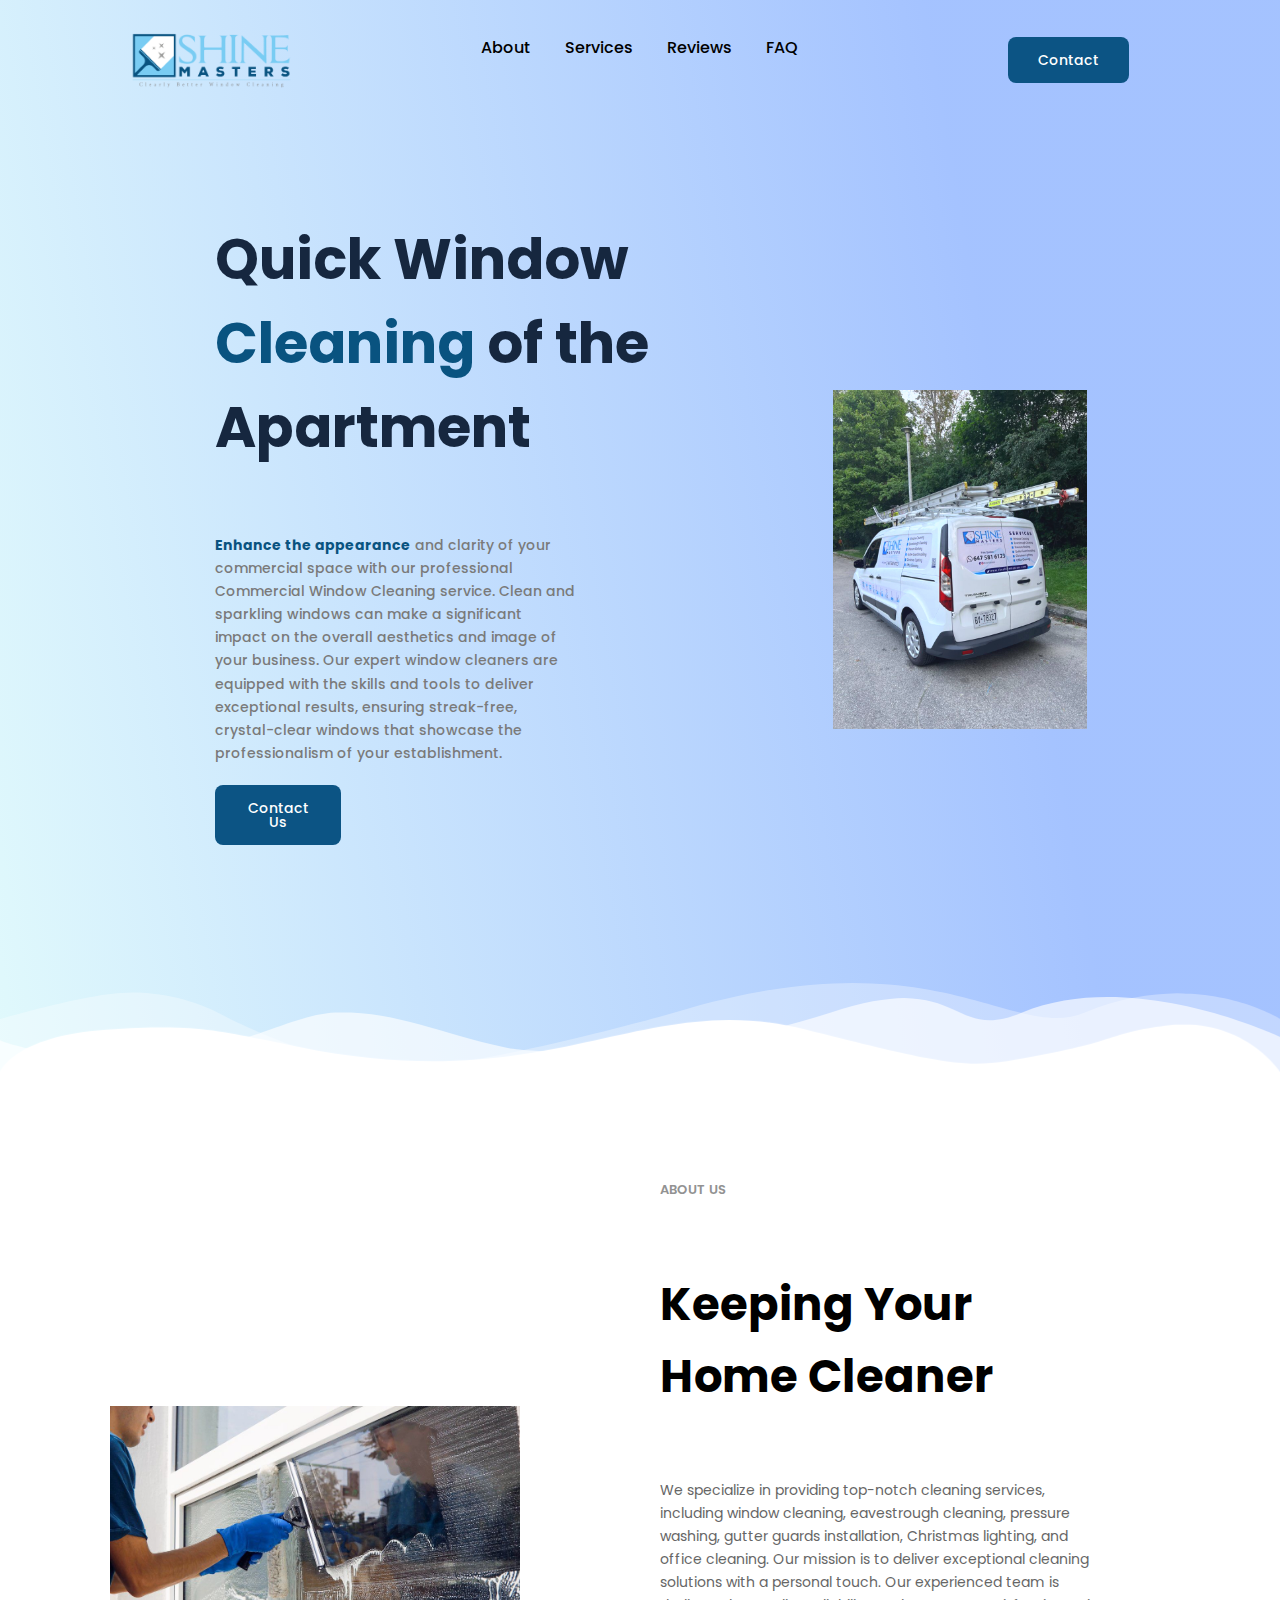
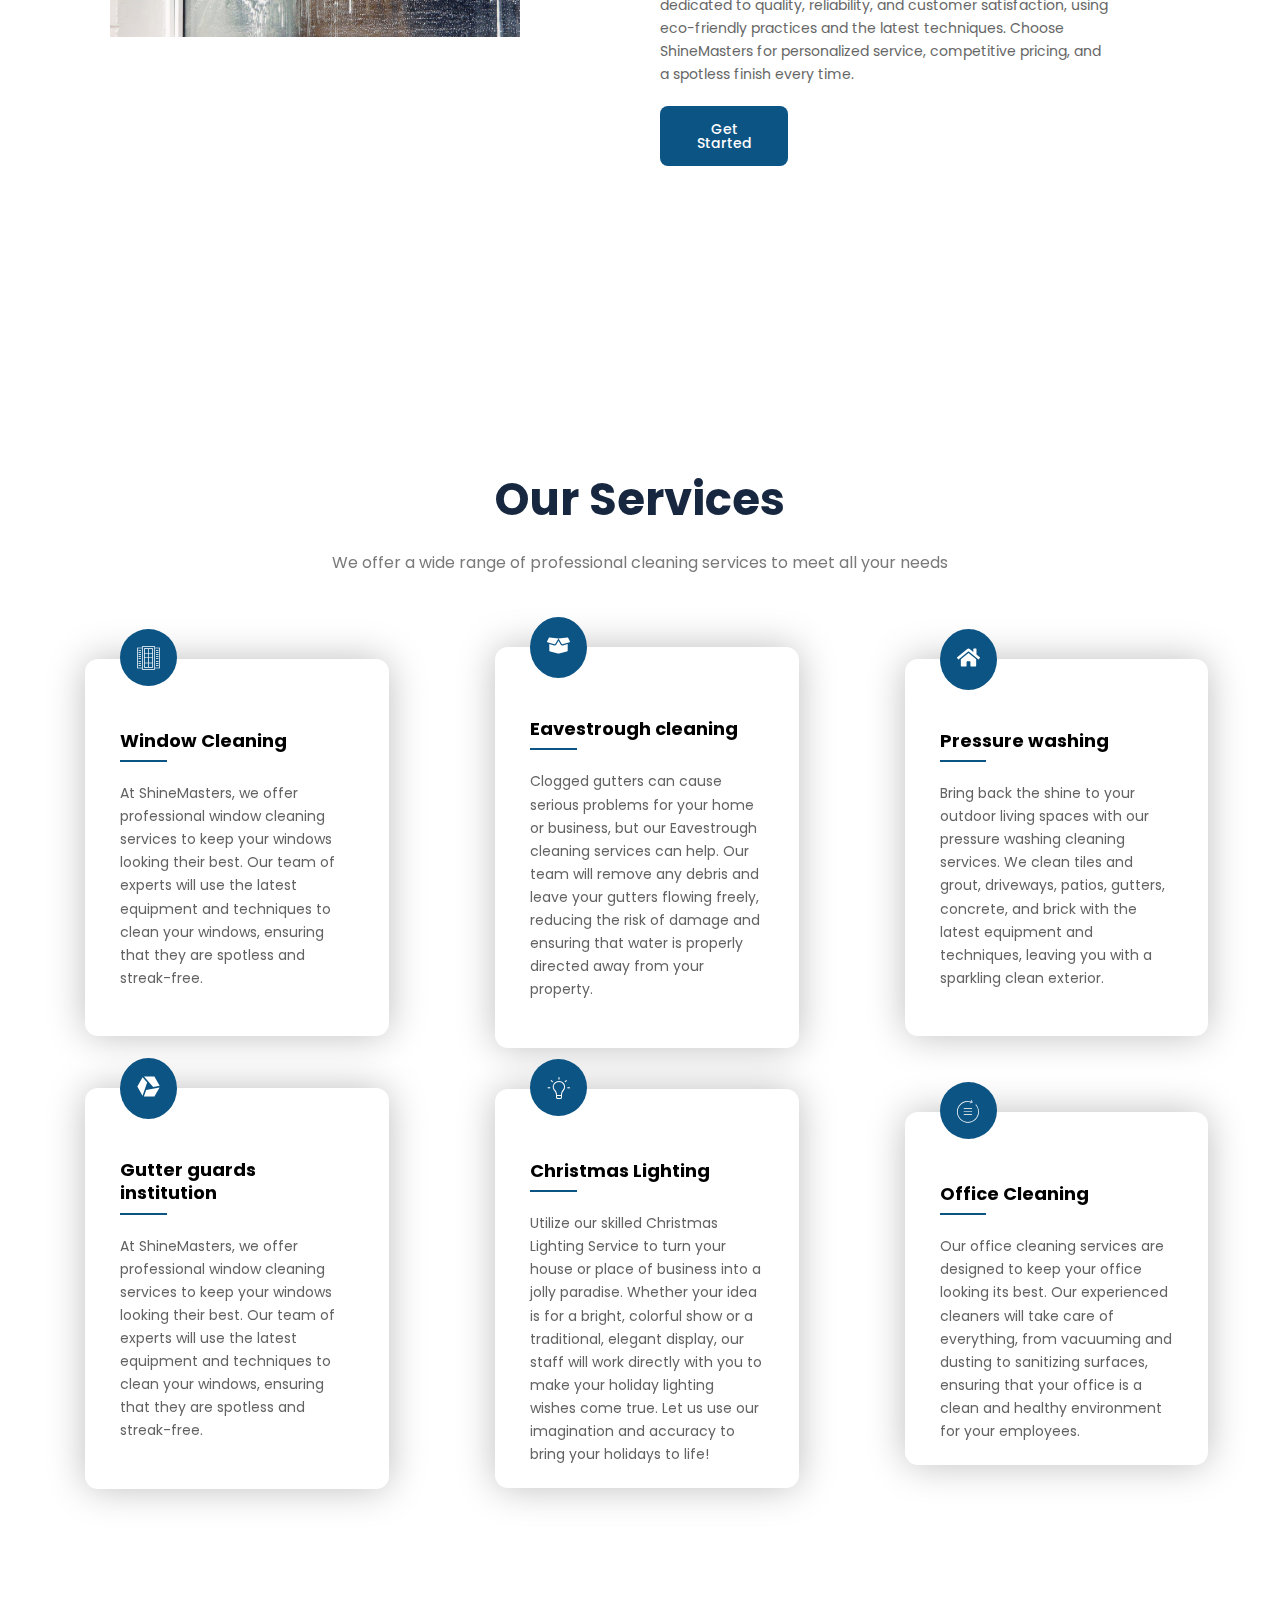
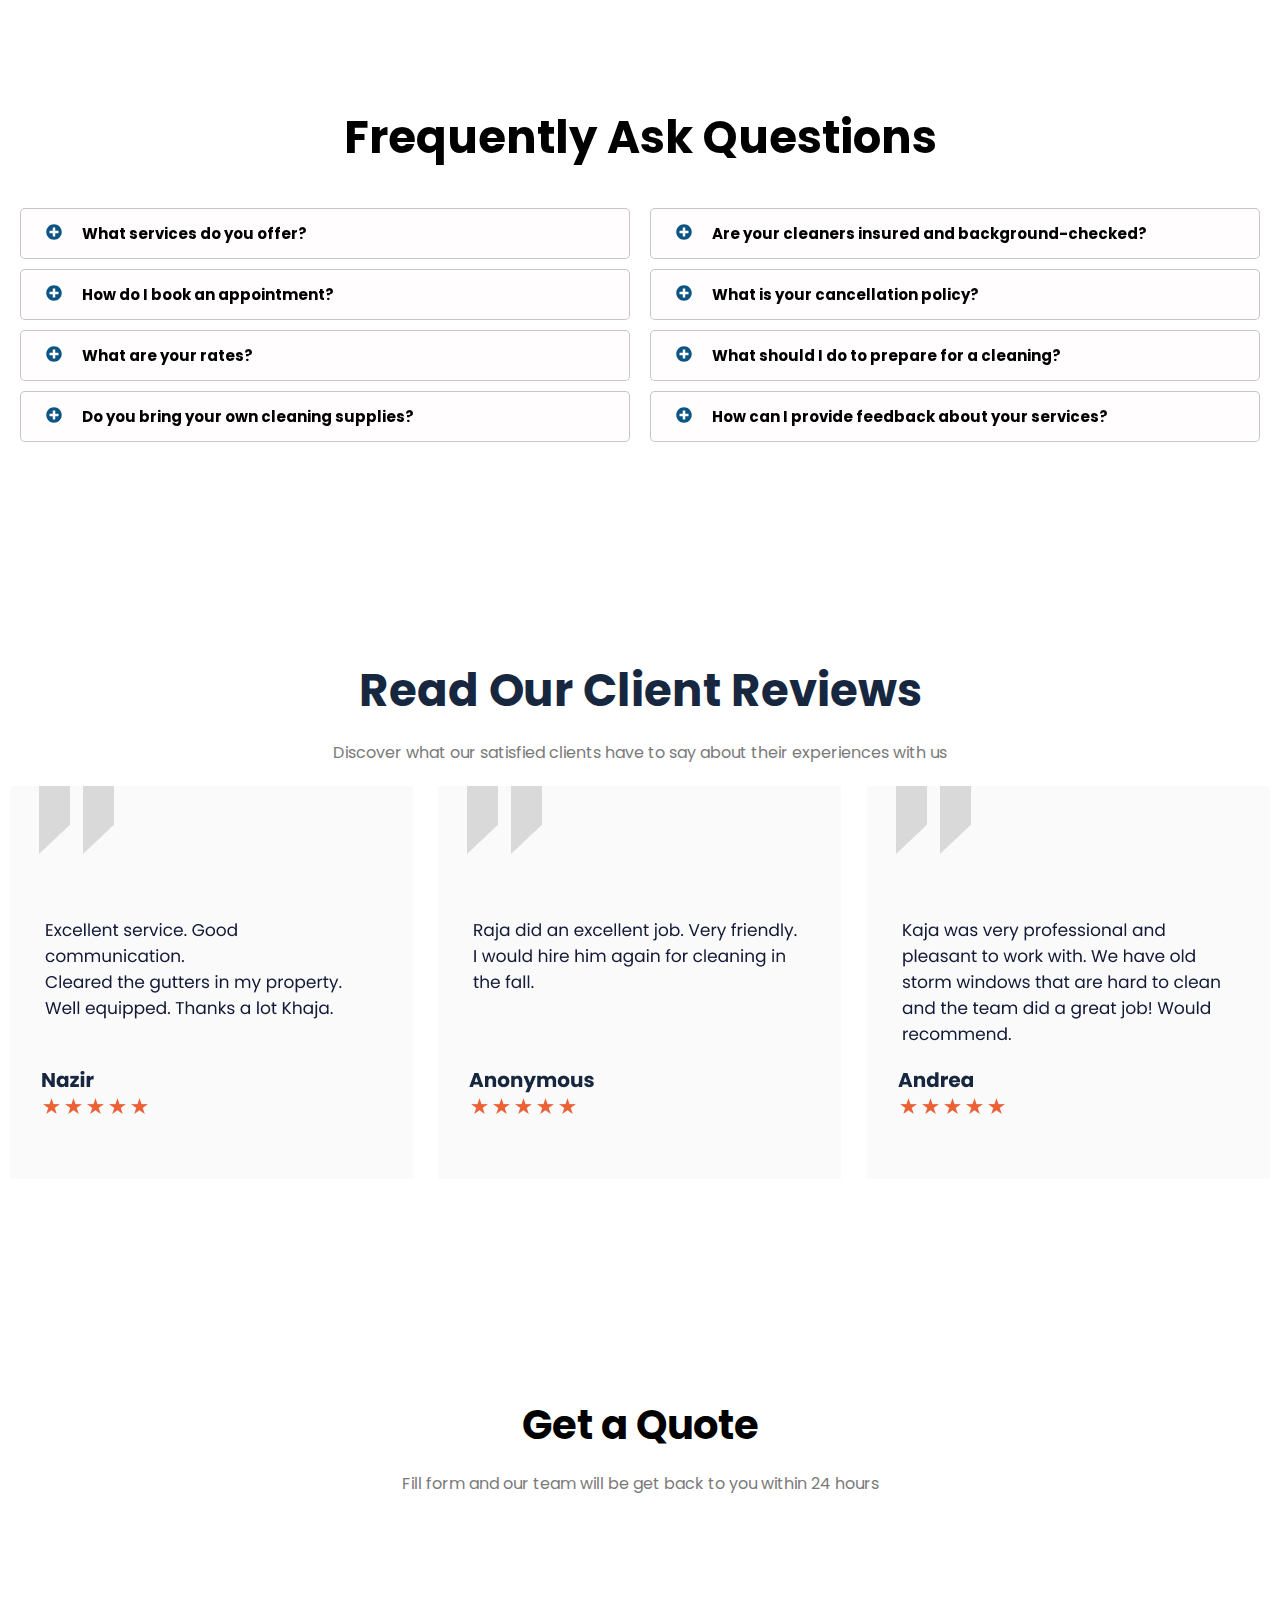
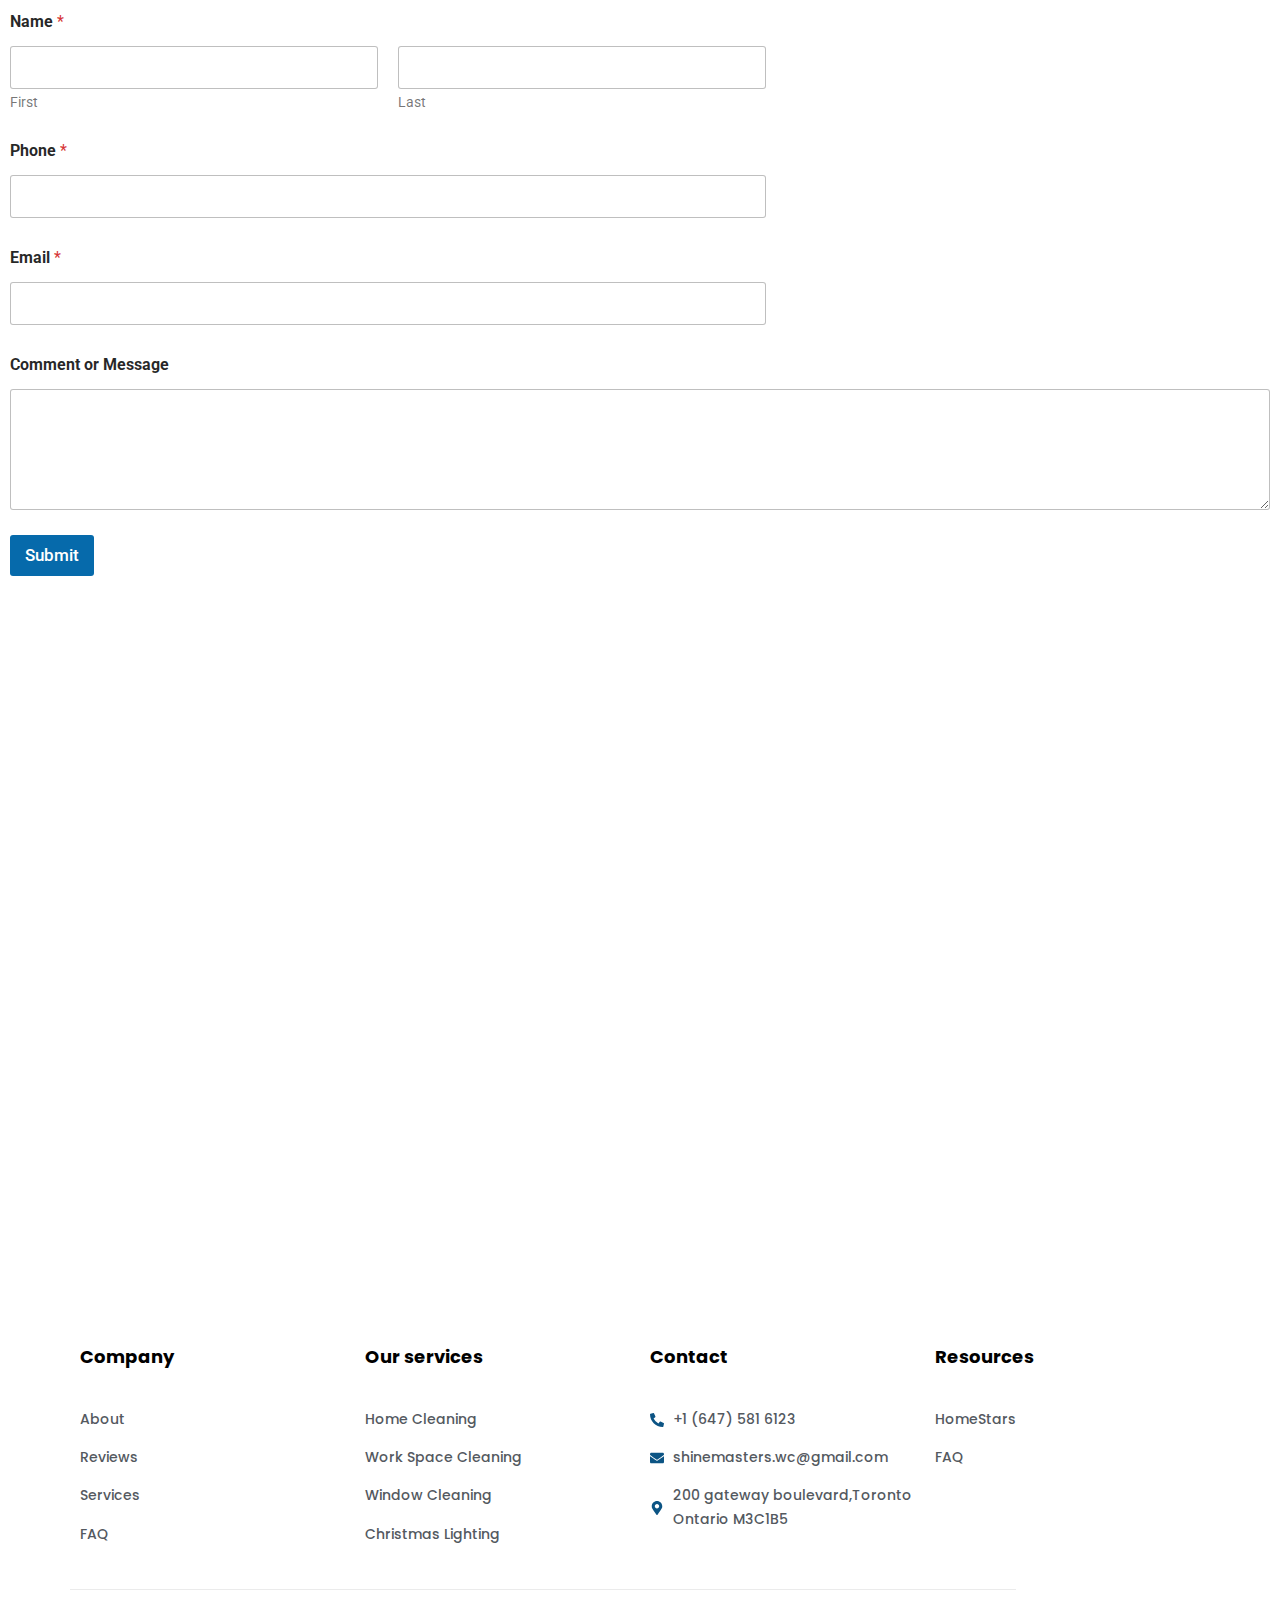
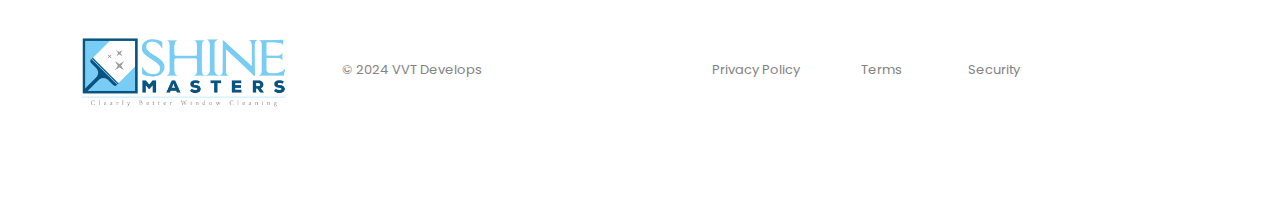
<file: index.html>
<!DOCTYPE html>
<html lang="en-US">
<head>
	<meta charset="UTF-8">
		<title>Shine Masters</title>
<meta name="robots" content="max-image-preview:large">
<link rel="alternate" type="application/rss+xml" title="Shine Masters &raquo; Feed" href="/feed/">
<link rel="alternate" type="application/rss+xml" title="Shine Masters &raquo; Comments Feed" href="/comments/feed/">
<script>
window._wpemojiSettings = {"baseUrl":"https:\/\/s.w.org\/images\/core\/emoji\/15.0.3\/72x72\/","ext":".png","svgUrl":"https:\/\/s.w.org\/images\/core\/emoji\/15.0.3\/svg\/","svgExt":".svg","source":{"concatemoji":"\/wp-includes\/js\/wp-emoji-release.min.js?ver=6.6.2"}};
/*! This file is auto-generated */
!function(i,n){var o,s,e;function c(e){try{var t={supportTests:e,timestamp:(new Date).valueOf()};sessionStorage.setItem(o,JSON.stringify(t))}catch(e){}}function p(e,t,n){e.clearRect(0,0,e.canvas.width,e.canvas.height),e.fillText(t,0,0);var t=new Uint32Array(e.getImageData(0,0,e.canvas.width,e.canvas.height).data),r=(e.clearRect(0,0,e.canvas.width,e.canvas.height),e.fillText(n,0,0),new Uint32Array(e.getImageData(0,0,e.canvas.width,e.canvas.height).data));return t.every(function(e,t){return e===r[t]})}function u(e,t,n){switch(t){case"flag":return n(e,"🏳️‍⚧️","🏳️​⚧️")?!1:!n(e,"🇺🇳","🇺​🇳")&&!n(e,"🏴󠁧󠁢󠁥󠁮󠁧󠁿","🏴​󠁧​󠁢​󠁥​󠁮​󠁧​󠁿");case"emoji":return!n(e,"🐦‍⬛","🐦​⬛")}return!1}function f(e,t,n){var r="undefined"!=typeof WorkerGlobalScope&&self instanceof WorkerGlobalScope?new OffscreenCanvas(300,150):i.createElement("canvas"),a=r.getContext("2d",{willReadFrequently:!0}),o=(a.textBaseline="top",a.font="600 32px Arial",{});return e.forEach(function(e){o[e]=t(a,e,n)}),o}function t(e){var t=i.createElement("script");t.src=e,t.defer=!0,i.head.appendChild(t)}"undefined"!=typeof Promise&&(o="wpEmojiSettingsSupports",s=["flag","emoji"],n.supports={everything:!0,everythingExceptFlag:!0},e=new Promise(function(e){i.addEventListener("DOMContentLoaded",e,{once:!0})}),new Promise(function(t){var n=function(){try{var e=JSON.parse(sessionStorage.getItem(o));if("object"==typeof e&&"number"==typeof e.timestamp&&(new Date).valueOf()<e.timestamp+604800&&"object"==typeof e.supportTests)return e.supportTests}catch(e){}return null}();if(!n){if("undefined"!=typeof Worker&&"undefined"!=typeof OffscreenCanvas&&"undefined"!=typeof URL&&URL.createObjectURL&&"undefined"!=typeof Blob)try{var e="postMessage("+f.toString()+"("+[JSON.stringify(s),u.toString(),p.toString()].join(",")+"));",r=new Blob([e],{type:"text/javascript"}),a=new Worker(URL.createObjectURL(r),{name:"wpTestEmojiSupports"});return void(a.onmessage=function(e){c(n=e.data),a.terminate(),t(n)})}catch(e){}c(n=f(s,u,p))}t(n)}).then(function(e){for(var t in e)n.supports[t]=e[t],n.supports.everything=n.supports.everything&&n.supports[t],"flag"!==t&&(n.supports.everythingExceptFlag=n.supports.everythingExceptFlag&&n.supports[t]);n.supports.everythingExceptFlag=n.supports.everythingExceptFlag&&!n.supports.flag,n.DOMReady=!1,n.readyCallback=function(){n.DOMReady=!0}}).then(function(){return e}).then(function(){var e;n.supports.everything||(n.readyCallback(),(e=n.source||{}).concatemoji?t(e.concatemoji):e.wpemoji&&e.twemoji&&(t(e.twemoji),t(e.wpemoji)))}))}((window,document),window._wpemojiSettings);
</script>
<link rel="stylesheet" id="astra-theme-css-css" href="/wp-content/themes/astra/assets/css/minified/main.min.css?ver=4.8.1" media="all">
<style id="astra-theme-css-inline-css">:root{--ast-post-nav-space:0;--ast-container-default-xlg-padding:2.5em;--ast-container-default-lg-padding:2.5em;--ast-container-default-slg-padding:2em;--ast-container-default-md-padding:2.5em;--ast-container-default-sm-padding:2.5em;--ast-container-default-xs-padding:2.4em;--ast-container-default-xxs-padding:1.8em;--ast-code-block-background:#ECEFF3;--ast-comment-inputs-background:#F9FAFB;--ast-normal-container-width:1200px;--ast-narrow-container-width:750px;--ast-blog-title-font-weight:600;--ast-blog-meta-weight:600;}html{font-size:100%;}a{color:var(--ast-global-color-0);}a:hover,a:focus{color:var(--ast-global-color-1);}body,button,input,select,textarea,.ast-button,.ast-custom-button{font-family:-apple-system,BlinkMacSystemFont,Segoe UI,Roboto,Oxygen-Sans,Ubuntu,Cantarell,Helvetica Neue,sans-serif;font-weight:400;font-size:16px;font-size:1rem;line-height:var(--ast-body-line-height,1.65);}blockquote{color:var(--ast-global-color-3);}h1,.entry-content h1,h2,.entry-content h2,h3,.entry-content h3,h4,.entry-content h4,h5,.entry-content h5,h6,.entry-content h6,.site-title,.site-title a{font-weight:600;}.site-title{font-size:26px;font-size:1.625rem;display:block;}.site-header .site-description{font-size:15px;font-size:0.9375rem;display:none;}.entry-title{font-size:20px;font-size:1.25rem;}.ast-blog-single-element.ast-taxonomy-container a{font-size:14px;font-size:0.875rem;}.ast-blog-meta-container{font-size:13px;font-size:0.8125rem;}.archive .ast-article-post .ast-article-inner,.blog .ast-article-post .ast-article-inner,.archive .ast-article-post .ast-article-inner:hover,.blog .ast-article-post .ast-article-inner:hover{border-top-left-radius:6px;border-top-right-radius:6px;border-bottom-right-radius:6px;border-bottom-left-radius:6px;overflow:hidden;}h1,.entry-content h1{font-size:36px;font-size:2.25rem;font-weight:600;line-height:1.4em;}h2,.entry-content h2{font-size:30px;font-size:1.875rem;font-weight:600;line-height:1.3em;}h3,.entry-content h3{font-size:24px;font-size:1.5rem;font-weight:600;line-height:1.3em;}h4,.entry-content h4{font-size:20px;font-size:1.25rem;line-height:1.2em;font-weight:600;}h5,.entry-content h5{font-size:18px;font-size:1.125rem;line-height:1.2em;font-weight:600;}h6,.entry-content h6{font-size:16px;font-size:1rem;line-height:1.25em;font-weight:600;}::selection{background-color:var(--ast-global-color-0);color:#ffffff;}body,h1,.entry-title a,.entry-content h1,h2,.entry-content h2,h3,.entry-content h3,h4,.entry-content h4,h5,.entry-content h5,h6,.entry-content h6{color:var(--ast-global-color-3);}.tagcloud a:hover,.tagcloud a:focus,.tagcloud a.current-item{color:#ffffff;border-color:var(--ast-global-color-0);background-color:var(--ast-global-color-0);}input:focus,input[type="text"]:focus,input[type="email"]:focus,input[type="url"]:focus,input[type="password"]:focus,input[type="reset"]:focus,input[type="search"]:focus,textarea:focus{border-color:var(--ast-global-color-0);}input[type="radio"]:checked,input[type=reset],input[type="checkbox"]:checked,input[type="checkbox"]:hover:checked,input[type="checkbox"]:focus:checked,input[type=range]::-webkit-slider-thumb{border-color:var(--ast-global-color-0);background-color:var(--ast-global-color-0);box-shadow:none;}.site-footer a:hover + .post-count,.site-footer a:focus + .post-count{background:var(--ast-global-color-0);border-color:var(--ast-global-color-0);}.single .nav-links .nav-previous,.single .nav-links .nav-next{color:var(--ast-global-color-0);}.entry-meta,.entry-meta *{line-height:1.45;color:var(--ast-global-color-0);font-weight:600;}.entry-meta a:not(.ast-button):hover,.entry-meta a:not(.ast-button):hover *,.entry-meta a:not(.ast-button):focus,.entry-meta a:not(.ast-button):focus *,.page-links > .page-link,.page-links .page-link:hover,.post-navigation a:hover{color:var(--ast-global-color-1);}#cat option,.secondary .calendar_wrap thead a,.secondary .calendar_wrap thead a:visited{color:var(--ast-global-color-0);}.secondary .calendar_wrap #today,.ast-progress-val span{background:var(--ast-global-color-0);}.secondary a:hover + .post-count,.secondary a:focus + .post-count{background:var(--ast-global-color-0);border-color:var(--ast-global-color-0);}.calendar_wrap #today > a{color:#ffffff;}.page-links .page-link,.single .post-navigation a{color:var(--ast-global-color-3);}.ast-search-menu-icon .search-form button.search-submit{padding:0 4px;}.ast-search-menu-icon form.search-form{padding-right:0;}.ast-search-menu-icon.slide-search input.search-field{width:0;}.ast-header-search .ast-search-menu-icon.ast-dropdown-active .search-form,.ast-header-search .ast-search-menu-icon.ast-dropdown-active .search-field:focus{transition:all 0.2s;}.search-form input.search-field:focus{outline:none;}.ast-search-menu-icon .search-form button.search-submit:focus,.ast-theme-transparent-header .ast-header-search .ast-dropdown-active .ast-icon,.ast-theme-transparent-header .ast-inline-search .search-field:focus .ast-icon{color:var(--ast-global-color-1);}.ast-header-search .slide-search .search-form{border:2px solid var(--ast-global-color-0);}.ast-header-search .slide-search .search-field{background-color:#fff;}.ast-archive-title{color:var(--ast-global-color-2);}.widget-title{font-size:22px;font-size:1.375rem;color:var(--ast-global-color-2);}.ast-single-post .entry-content a,.ast-comment-content a:not(.ast-comment-edit-reply-wrap a){text-decoration:underline;}.ast-single-post .elementor-button-wrapper .elementor-button,.ast-single-post .entry-content .uagb-tab a,.ast-single-post .entry-content .uagb-ifb-cta a,.ast-single-post .entry-content .uabb-module-content a,.ast-single-post .entry-content .uagb-post-grid a,.ast-single-post .entry-content .uagb-timeline a,.ast-single-post .entry-content .uagb-toc__wrap a,.ast-single-post .entry-content .uagb-taxomony-box a,.ast-single-post .entry-content .woocommerce a,.entry-content .wp-block-latest-posts > li > a,.ast-single-post .entry-content .wp-block-file__button,li.ast-post-filter-single,.ast-single-post .ast-comment-content .comment-reply-link,.ast-single-post .ast-comment-content .comment-edit-link{text-decoration:none;}.ast-search-menu-icon.slide-search a:focus-visible:focus-visible,.astra-search-icon:focus-visible,#close:focus-visible,a:focus-visible,.ast-menu-toggle:focus-visible,.site .skip-link:focus-visible,.wp-block-loginout input:focus-visible,.wp-block-search.wp-block-search__button-inside .wp-block-search__inside-wrapper,.ast-header-navigation-arrow:focus-visible,.woocommerce .wc-proceed-to-checkout > .checkout-button:focus-visible,.woocommerce .woocommerce-MyAccount-navigation ul li a:focus-visible,.ast-orders-table__row .ast-orders-table__cell:focus-visible,.woocommerce .woocommerce-order-details .order-again > .button:focus-visible,.woocommerce .woocommerce-message a.button.wc-forward:focus-visible,.woocommerce #minus_qty:focus-visible,.woocommerce #plus_qty:focus-visible,a#ast-apply-coupon:focus-visible,.woocommerce .woocommerce-info a:focus-visible,.woocommerce .astra-shop-summary-wrap a:focus-visible,.woocommerce a.wc-forward:focus-visible,#ast-apply-coupon:focus-visible,.woocommerce-js .woocommerce-mini-cart-item a.remove:focus-visible,#close:focus-visible,.button.search-submit:focus-visible,#search_submit:focus,.normal-search:focus-visible,.ast-header-account-wrap:focus-visible,.woocommerce .ast-on-card-button.ast-quick-view-trigger:focus{outline-style:dotted;outline-color:inherit;outline-width:thin;}input:focus,input[type="text"]:focus,input[type="email"]:focus,input[type="url"]:focus,input[type="password"]:focus,input[type="reset"]:focus,input[type="search"]:focus,input[type="number"]:focus,textarea:focus,.wp-block-search__input:focus,[data-section="section-header-mobile-trigger"] .ast-button-wrap .ast-mobile-menu-trigger-minimal:focus,.ast-mobile-popup-drawer.active .menu-toggle-close:focus,.woocommerce-ordering select.orderby:focus,#ast-scroll-top:focus,#coupon_code:focus,.woocommerce-page #comment:focus,.woocommerce #reviews #respond input#submit:focus,.woocommerce a.add_to_cart_button:focus,.woocommerce .button.single_add_to_cart_button:focus,.woocommerce .woocommerce-cart-form button:focus,.woocommerce .woocommerce-cart-form__cart-item .quantity .qty:focus,.woocommerce .woocommerce-billing-fields .woocommerce-billing-fields__field-wrapper .woocommerce-input-wrapper > .input-text:focus,.woocommerce #order_comments:focus,.woocommerce #place_order:focus,.woocommerce .woocommerce-address-fields .woocommerce-address-fields__field-wrapper .woocommerce-input-wrapper > .input-text:focus,.woocommerce .woocommerce-MyAccount-content form button:focus,.woocommerce .woocommerce-MyAccount-content .woocommerce-EditAccountForm .woocommerce-form-row .woocommerce-Input.input-text:focus,.woocommerce .ast-woocommerce-container .woocommerce-pagination ul.page-numbers li a:focus,body #content .woocommerce form .form-row .select2-container--default .select2-selection--single:focus,#ast-coupon-code:focus,.woocommerce.woocommerce-js .quantity input[type=number]:focus,.woocommerce-js .woocommerce-mini-cart-item .quantity input[type=number]:focus,.woocommerce p#ast-coupon-trigger:focus{border-style:dotted;border-color:inherit;border-width:thin;}input{outline:none;}.ast-logo-title-inline .site-logo-img{padding-right:1em;}body .ast-oembed-container *{position:absolute;top:0;width:100%;height:100%;left:0;}body .wp-block-embed-pocket-casts .ast-oembed-container *{position:unset;}.ast-single-post-featured-section + article {margin-top: 2em;}.site-content .ast-single-post-featured-section img {width: 100%;overflow: hidden;object-fit: cover;}.ast-separate-container .site-content .ast-single-post-featured-section + article {margin-top: -80px;z-index: 9;position: relative;border-radius: 4px;}@media (min-width: 922px) {.ast-no-sidebar .site-content .ast-article-image-container--wide {margin-left: -120px;margin-right: -120px;max-width: unset;width: unset;}.ast-left-sidebar .site-content .ast-article-image-container--wide,.ast-right-sidebar .site-content .ast-article-image-container--wide {margin-left: -10px;margin-right: -10px;}.site-content .ast-article-image-container--full {margin-left: calc( -50vw + 50%);margin-right: calc( -50vw + 50%);max-width: 100vw;width: 100vw;}.ast-left-sidebar .site-content .ast-article-image-container--full,.ast-right-sidebar .site-content .ast-article-image-container--full {margin-left: -10px;margin-right: -10px;max-width: inherit;width: auto;}}.site > .ast-single-related-posts-container {margin-top: 0;}@media (min-width: 922px) {.ast-desktop .ast-container--narrow {max-width: var(--ast-narrow-container-width);margin: 0 auto;}}input[type="text"],input[type="number"],input[type="email"],input[type="url"],input[type="password"],input[type="search"],input[type=reset],input[type=tel],input[type=date],select,textarea{font-size:16px;font-style:normal;font-weight:400;line-height:24px;width:100%;padding:12px 16px;border-radius:4px;box-shadow:0px 1px 2px 0px rgba(0,0,0,0.05);color:var(--ast-form-input-text,#475569);}input[type="text"],input[type="number"],input[type="email"],input[type="url"],input[type="password"],input[type="search"],input[type=reset],input[type=tel],input[type=date],select{height:40px;}input[type="date"]{border-width:1px;border-style:solid;border-color:var(--ast-border-color);}input[type="text"]:focus,input[type="number"]:focus,input[type="email"]:focus,input[type="url"]:focus,input[type="password"]:focus,input[type="search"]:focus,input[type=reset]:focus,input[type="tel"]:focus,input[type="date"]:focus,select:focus,textarea:focus{border-color:#046BD2;box-shadow:none;outline:none;color:var(--ast-form-input-focus-text,#475569);}label,legend{color:#111827;font-size:14px;font-style:normal;font-weight:500;line-height:20px;}select{padding:6px 10px;}fieldset{padding:30px;border-radius:4px;}button,.ast-button,.button,input[type="button"],input[type="reset"],input[type="submit"]{border-radius:4px;box-shadow:0px 1px 2px 0px rgba(0,0,0,0.05);}:root{--ast-comment-inputs-background:#FFF;}::placeholder{color:var(--ast-form-field-color,#9CA3AF);}::-ms-input-placeholder{color:var(--ast-form-field-color,#9CA3AF);}@media (max-width:921.9px){#ast-desktop-header{display:none;}}@media (min-width:922px){#ast-mobile-header{display:none;}}.wp-block-buttons.aligncenter{justify-content:center;}@media (max-width:921px){.ast-theme-transparent-header #primary,.ast-theme-transparent-header #secondary{padding:0;}}@media (max-width:921px){.ast-plain-container.ast-no-sidebar #primary{padding:0;}}.ast-plain-container.ast-no-sidebar #primary{margin-top:0;margin-bottom:0;}@media (min-width:1200px){.ast-plain-container.ast-no-sidebar #primary{margin-top:60px;margin-bottom:60px;}}.wp-block-button.is-style-outline .wp-block-button__link{border-color:var(--ast-global-color-0);}div.wp-block-button.is-style-outline > .wp-block-button__link:not(.has-text-color),div.wp-block-button.wp-block-button__link.is-style-outline:not(.has-text-color){color:var(--ast-global-color-0);}.wp-block-button.is-style-outline .wp-block-button__link:hover,.wp-block-buttons .wp-block-button.is-style-outline .wp-block-button__link:focus,.wp-block-buttons .wp-block-button.is-style-outline > .wp-block-button__link:not(.has-text-color):hover,.wp-block-buttons .wp-block-button.wp-block-button__link.is-style-outline:not(.has-text-color):hover{color:#ffffff;background-color:var(--ast-global-color-1);border-color:var(--ast-global-color-1);}.post-page-numbers.current .page-link,.ast-pagination .page-numbers.current{color:#ffffff;border-color:var(--ast-global-color-0);background-color:var(--ast-global-color-0);}.wp-block-buttons .wp-block-button.is-style-outline .wp-block-button__link.wp-element-button,.ast-outline-button,.wp-block-uagb-buttons-child .uagb-buttons-repeater.ast-outline-button{border-color:var(--ast-global-color-0);border-top-width:2px;border-right-width:2px;border-bottom-width:2px;border-left-width:2px;font-family:inherit;font-weight:500;font-size:16px;font-size:1rem;line-height:1em;padding-top:13px;padding-right:30px;padding-bottom:13px;padding-left:30px;}.wp-block-buttons .wp-block-button.is-style-outline > .wp-block-button__link:not(.has-text-color),.wp-block-buttons .wp-block-button.wp-block-button__link.is-style-outline:not(.has-text-color),.ast-outline-button{color:var(--ast-global-color-0);}.wp-block-button.is-style-outline .wp-block-button__link:hover,.wp-block-buttons .wp-block-button.is-style-outline .wp-block-button__link:focus,.wp-block-buttons .wp-block-button.is-style-outline > .wp-block-button__link:not(.has-text-color):hover,.wp-block-buttons .wp-block-button.wp-block-button__link.is-style-outline:not(.has-text-color):hover,.ast-outline-button:hover,.ast-outline-button:focus,.wp-block-uagb-buttons-child .uagb-buttons-repeater.ast-outline-button:hover,.wp-block-uagb-buttons-child .uagb-buttons-repeater.ast-outline-button:focus{color:#ffffff;background-color:var(--ast-global-color-1);border-color:var(--ast-global-color-1);}.ast-single-post .entry-content a.ast-outline-button,.ast-single-post .entry-content .is-style-outline>.wp-block-button__link{text-decoration:none;}.wp-block-button .wp-block-button__link.wp-element-button.is-style-outline:not(.has-background),.wp-block-button.is-style-outline>.wp-block-button__link.wp-element-button:not(.has-background),.ast-outline-button{background-color:transparent;}.uagb-buttons-repeater.ast-outline-button{border-radius:9999px;}@media (max-width:921px){.wp-block-buttons .wp-block-button.is-style-outline .wp-block-button__link.wp-element-button,.ast-outline-button,.wp-block-uagb-buttons-child .uagb-buttons-repeater.ast-outline-button{padding-top:12px;padding-right:28px;padding-bottom:12px;padding-left:28px;}}@media (max-width:544px){.wp-block-buttons .wp-block-button.is-style-outline .wp-block-button__link.wp-element-button,.ast-outline-button,.wp-block-uagb-buttons-child .uagb-buttons-repeater.ast-outline-button{padding-top:10px;padding-right:24px;padding-bottom:10px;padding-left:24px;}}.entry-content[data-ast-blocks-layout] > figure{margin-bottom:1em;}h1.widget-title{font-weight:600;}h2.widget-title{font-weight:600;}h3.widget-title{font-weight:600;}#page{display:flex;flex-direction:column;min-height:100vh;}.ast-404-layout-1 h1.page-title{color:var(--ast-global-color-2);}.single .post-navigation a{line-height:1em;height:inherit;}.error-404 .page-sub-title{font-size:1.5rem;font-weight:inherit;}.search .site-content .content-area .search-form{margin-bottom:0;}#page .site-content{flex-grow:1;}.widget{margin-bottom:1.25em;}#secondary li{line-height:1.5em;}#secondary .wp-block-group h2{margin-bottom:0.7em;}#secondary h2{font-size:1.7rem;}.ast-separate-container .ast-article-post,.ast-separate-container .ast-article-single,.ast-separate-container .comment-respond{padding:3em;}.ast-separate-container .ast-article-single .ast-article-single{padding:0;}.ast-article-single .wp-block-post-template-is-layout-grid{padding-left:0;}.ast-separate-container .comments-title,.ast-narrow-container .comments-title{padding:1.5em 2em;}.ast-page-builder-template .comment-form-textarea,.ast-comment-formwrap .ast-grid-common-col{padding:0;}.ast-comment-formwrap{padding:0;display:inline-flex;column-gap:20px;width:100%;margin-left:0;margin-right:0;}.comments-area textarea#comment:focus,.comments-area textarea#comment:active,.comments-area .ast-comment-formwrap input[type="text"]:focus,.comments-area .ast-comment-formwrap input[type="text"]:active {box-shadow:none;outline:none;}.archive.ast-page-builder-template .entry-header{margin-top:2em;}.ast-page-builder-template .ast-comment-formwrap{width:100%;}.entry-title{margin-bottom:0.6em;}.ast-archive-description p{font-size:inherit;font-weight:inherit;line-height:inherit;}.ast-separate-container .ast-comment-list li.depth-1,.hentry{margin-bottom:1.5em;}.site-content section.ast-archive-description{margin-bottom:2em;}@media (min-width:921px){.ast-left-sidebar.ast-page-builder-template #secondary,.archive.ast-right-sidebar.ast-page-builder-template .site-main{padding-left:20px;padding-right:20px;}}@media (max-width:544px){.ast-comment-formwrap.ast-row{column-gap:10px;display:inline-block;}#ast-commentform .ast-grid-common-col{position:relative;width:100%;}}@media (min-width:1201px){.ast-separate-container .ast-article-post,.ast-separate-container .ast-article-single,.ast-separate-container .ast-author-box,.ast-separate-container .ast-404-layout-1,.ast-separate-container .no-results{padding:3em;}}@media (max-width:921px){.ast-separate-container #primary,.ast-separate-container #secondary{padding:1.5em 0;}#primary,#secondary{padding:1.5em 0;margin:0;}.ast-left-sidebar #content > .ast-container{display:flex;flex-direction:column-reverse;width:100%;}}@media (min-width:922px){.ast-separate-container.ast-right-sidebar #primary,.ast-separate-container.ast-left-sidebar #primary{border:0;}.search-no-results.ast-separate-container #primary{margin-bottom:4em;}}.wp-block-button .wp-block-button__link{color:#ffffff;}.wp-block-button .wp-block-button__link:hover,.wp-block-button .wp-block-button__link:focus{color:#ffffff;background-color:var(--ast-global-color-1);border-color:var(--ast-global-color-1);}.elementor-widget-heading h1.elementor-heading-title{line-height:1.4em;}.elementor-widget-heading h2.elementor-heading-title{line-height:1.3em;}.elementor-widget-heading h3.elementor-heading-title{line-height:1.3em;}.elementor-widget-heading h4.elementor-heading-title{line-height:1.2em;}.elementor-widget-heading h5.elementor-heading-title{line-height:1.2em;}.elementor-widget-heading h6.elementor-heading-title{line-height:1.25em;}.wp-block-button .wp-block-button__link,.wp-block-search .wp-block-search__button,body .wp-block-file .wp-block-file__button{border-color:var(--ast-global-color-0);background-color:var(--ast-global-color-0);color:#ffffff;font-family:inherit;font-weight:500;line-height:1em;font-size:16px;font-size:1rem;padding-top:15px;padding-right:30px;padding-bottom:15px;padding-left:30px;}.ast-single-post .entry-content .wp-block-button .wp-block-button__link,.ast-single-post .entry-content .wp-block-search .wp-block-search__button,body .entry-content .wp-block-file .wp-block-file__button{text-decoration:none;}@media (max-width:921px){.wp-block-button .wp-block-button__link,.wp-block-search .wp-block-search__button,body .wp-block-file .wp-block-file__button{padding-top:14px;padding-right:28px;padding-bottom:14px;padding-left:28px;}}@media (max-width:544px){.wp-block-button .wp-block-button__link,.wp-block-search .wp-block-search__button,body .wp-block-file .wp-block-file__button{padding-top:12px;padding-right:24px;padding-bottom:12px;padding-left:24px;}}.menu-toggle,button,.ast-button,.ast-custom-button,.button,input#submit,input[type="button"],input[type="submit"],input[type="reset"],#comments .submit,.search .search-submit,form[CLASS*="wp-block-search__"].wp-block-search .wp-block-search__inside-wrapper .wp-block-search__button,body .wp-block-file .wp-block-file__button,.search .search-submit,.woocommerce-js a.button,.woocommerce button.button,.woocommerce .woocommerce-message a.button,.woocommerce #respond input#submit.alt,.woocommerce input.button.alt,.woocommerce input.button,.woocommerce input.button:disabled,.woocommerce input.button:disabled[disabled],.woocommerce input.button:disabled:hover,.woocommerce input.button:disabled[disabled]:hover,.woocommerce #respond input#submit,.woocommerce button.button.alt.disabled,.wc-block-grid__products .wc-block-grid__product .wp-block-button__link,.wc-block-grid__product-onsale,[CLASS*="wc-block"] button,.woocommerce-js .astra-cart-drawer .astra-cart-drawer-content .woocommerce-mini-cart__buttons .button:not(.checkout):not(.ast-continue-shopping),.woocommerce-js .astra-cart-drawer .astra-cart-drawer-content .woocommerce-mini-cart__buttons a.checkout,.woocommerce button.button.alt.disabled.wc-variation-selection-needed,[CLASS*="wc-block"] .wc-block-components-button{border-style:solid;border-top-width:0;border-right-width:0;border-left-width:0;border-bottom-width:0;color:#ffffff;border-color:var(--ast-global-color-0);background-color:var(--ast-global-color-0);padding-top:15px;padding-right:30px;padding-bottom:15px;padding-left:30px;font-family:inherit;font-weight:500;font-size:16px;font-size:1rem;line-height:1em;}button:focus,.menu-toggle:hover,button:hover,.ast-button:hover,.ast-custom-button:hover .button:hover,.ast-custom-button:hover ,input[type=reset]:hover,input[type=reset]:focus,input#submit:hover,input#submit:focus,input[type="button"]:hover,input[type="button"]:focus,input[type="submit"]:hover,input[type="submit"]:focus,form[CLASS*="wp-block-search__"].wp-block-search .wp-block-search__inside-wrapper .wp-block-search__button:hover,form[CLASS*="wp-block-search__"].wp-block-search .wp-block-search__inside-wrapper .wp-block-search__button:focus,body .wp-block-file .wp-block-file__button:hover,body .wp-block-file .wp-block-file__button:focus,.woocommerce-js a.button:hover,.woocommerce button.button:hover,.woocommerce .woocommerce-message a.button:hover,.woocommerce #respond input#submit:hover,.woocommerce #respond input#submit.alt:hover,.woocommerce input.button.alt:hover,.woocommerce input.button:hover,.woocommerce button.button.alt.disabled:hover,.wc-block-grid__products .wc-block-grid__product .wp-block-button__link:hover,[CLASS*="wc-block"] button:hover,.woocommerce-js .astra-cart-drawer .astra-cart-drawer-content .woocommerce-mini-cart__buttons .button:not(.checkout):not(.ast-continue-shopping):hover,.woocommerce-js .astra-cart-drawer .astra-cart-drawer-content .woocommerce-mini-cart__buttons a.checkout:hover,.woocommerce button.button.alt.disabled.wc-variation-selection-needed:hover,[CLASS*="wc-block"] .wc-block-components-button:hover,[CLASS*="wc-block"] .wc-block-components-button:focus{color:#ffffff;background-color:var(--ast-global-color-1);border-color:var(--ast-global-color-1);}form[CLASS*="wp-block-search__"].wp-block-search .wp-block-search__inside-wrapper .wp-block-search__button.has-icon{padding-top:calc(15px - 3px);padding-right:calc(30px - 3px);padding-bottom:calc(15px - 3px);padding-left:calc(30px - 3px);}@media (max-width:921px){.menu-toggle,button,.ast-button,.ast-custom-button,.button,input#submit,input[type="button"],input[type="submit"],input[type="reset"],#comments .submit,.search .search-submit,form[CLASS*="wp-block-search__"].wp-block-search .wp-block-search__inside-wrapper .wp-block-search__button,body .wp-block-file .wp-block-file__button,.search .search-submit,.woocommerce-js a.button,.woocommerce button.button,.woocommerce .woocommerce-message a.button,.woocommerce #respond input#submit.alt,.woocommerce input.button.alt,.woocommerce input.button,.woocommerce input.button:disabled,.woocommerce input.button:disabled[disabled],.woocommerce input.button:disabled:hover,.woocommerce input.button:disabled[disabled]:hover,.woocommerce #respond input#submit,.woocommerce button.button.alt.disabled,.wc-block-grid__products .wc-block-grid__product .wp-block-button__link,.wc-block-grid__product-onsale,[CLASS*="wc-block"] button,.woocommerce-js .astra-cart-drawer .astra-cart-drawer-content .woocommerce-mini-cart__buttons .button:not(.checkout):not(.ast-continue-shopping),.woocommerce-js .astra-cart-drawer .astra-cart-drawer-content .woocommerce-mini-cart__buttons a.checkout,.woocommerce button.button.alt.disabled.wc-variation-selection-needed,[CLASS*="wc-block"] .wc-block-components-button{padding-top:14px;padding-right:28px;padding-bottom:14px;padding-left:28px;}}@media (max-width:544px){.menu-toggle,button,.ast-button,.ast-custom-button,.button,input#submit,input[type="button"],input[type="submit"],input[type="reset"],#comments .submit,.search .search-submit,form[CLASS*="wp-block-search__"].wp-block-search .wp-block-search__inside-wrapper .wp-block-search__button,body .wp-block-file .wp-block-file__button,.search .search-submit,.woocommerce-js a.button,.woocommerce button.button,.woocommerce .woocommerce-message a.button,.woocommerce #respond input#submit.alt,.woocommerce input.button.alt,.woocommerce input.button,.woocommerce input.button:disabled,.woocommerce input.button:disabled[disabled],.woocommerce input.button:disabled:hover,.woocommerce input.button:disabled[disabled]:hover,.woocommerce #respond input#submit,.woocommerce button.button.alt.disabled,.wc-block-grid__products .wc-block-grid__product .wp-block-button__link,.wc-block-grid__product-onsale,[CLASS*="wc-block"] button,.woocommerce-js .astra-cart-drawer .astra-cart-drawer-content .woocommerce-mini-cart__buttons .button:not(.checkout):not(.ast-continue-shopping),.woocommerce-js .astra-cart-drawer .astra-cart-drawer-content .woocommerce-mini-cart__buttons a.checkout,.woocommerce button.button.alt.disabled.wc-variation-selection-needed,[CLASS*="wc-block"] .wc-block-components-button{padding-top:12px;padding-right:24px;padding-bottom:12px;padding-left:24px;}}@media (max-width:921px){.ast-mobile-header-stack .main-header-bar .ast-search-menu-icon{display:inline-block;}.ast-header-break-point.ast-header-custom-item-outside .ast-mobile-header-stack .main-header-bar .ast-search-icon{margin:0;}.ast-comment-avatar-wrap img{max-width:2.5em;}.ast-comment-meta{padding:0 1.8888em 1.3333em;}}@media (min-width:544px){.ast-container{max-width:100%;}}@media (max-width:544px){.ast-separate-container .ast-article-post,.ast-separate-container .ast-article-single,.ast-separate-container .comments-title,.ast-separate-container .ast-archive-description{padding:1.5em 1em;}.ast-separate-container #content .ast-container{padding-left:0.54em;padding-right:0.54em;}.ast-separate-container .ast-comment-list .bypostauthor{padding:.5em;}.ast-search-menu-icon.ast-dropdown-active .search-field{width:170px;}} #ast-mobile-header .ast-site-header-cart-li a{pointer-events:none;}.ast-separate-container{background-color:var(--ast-global-color-4);}@media (max-width:921px){.site-title{display:block;}.site-header .site-description{display:none;}h1,.entry-content h1{font-size:30px;}h2,.entry-content h2{font-size:25px;}h3,.entry-content h3{font-size:20px;}}@media (max-width:544px){.site-title{display:block;}.site-header .site-description{display:none;}h1,.entry-content h1{font-size:30px;}h2,.entry-content h2{font-size:25px;}h3,.entry-content h3{font-size:20px;}}@media (max-width:921px){html{font-size:91.2%;}}@media (max-width:544px){html{font-size:91.2%;}}@media (min-width:922px){.ast-container{max-width:1240px;}}@media (min-width:922px){.site-content .ast-container{display:flex;}}@media (max-width:921px){.site-content .ast-container{flex-direction:column;}}.entry-content h1,.entry-content h2,.entry-content h3,.entry-content h4,.entry-content h5,.entry-content h6{clear:none;}@media (min-width:922px){.main-header-menu .sub-menu .menu-item.ast-left-align-sub-menu:hover > .sub-menu,.main-header-menu .sub-menu .menu-item.ast-left-align-sub-menu.focus > .sub-menu{margin-left:-0px;}}.entry-content li > p{margin-bottom:0;}.site .comments-area{padding-bottom:2em;margin-top:2em;}.wp-block-file {display: flex;align-items: center;flex-wrap: wrap;justify-content: space-between;}.wp-block-pullquote {border: none;}.wp-block-pullquote blockquote::before {content: "\201D";font-family: "Helvetica",sans-serif;display: flex;transform: rotate( 180deg );font-size: 6rem;font-style: normal;line-height: 1;font-weight: bold;align-items: center;justify-content: center;}.has-text-align-right > blockquote::before {justify-content: flex-start;}.has-text-align-left > blockquote::before {justify-content: flex-end;}figure.wp-block-pullquote.is-style-solid-color blockquote {max-width: 100%;text-align: inherit;}html body {--wp--custom--ast-default-block-top-padding: 3em;--wp--custom--ast-default-block-right-padding: 3em;--wp--custom--ast-default-block-bottom-padding: 3em;--wp--custom--ast-default-block-left-padding: 3em;--wp--custom--ast-container-width: 1200px;--wp--custom--ast-content-width-size: 1200px;--wp--custom--ast-wide-width-size: calc(1200px + var(--wp--custom--ast-default-block-left-padding) + var(--wp--custom--ast-default-block-right-padding));}.ast-narrow-container {--wp--custom--ast-content-width-size: 750px;--wp--custom--ast-wide-width-size: 750px;}@media(max-width: 921px) {html body {--wp--custom--ast-default-block-top-padding: 3em;--wp--custom--ast-default-block-right-padding: 2em;--wp--custom--ast-default-block-bottom-padding: 3em;--wp--custom--ast-default-block-left-padding: 2em;}}@media(max-width: 544px) {html body {--wp--custom--ast-default-block-top-padding: 3em;--wp--custom--ast-default-block-right-padding: 1.5em;--wp--custom--ast-default-block-bottom-padding: 3em;--wp--custom--ast-default-block-left-padding: 1.5em;}}.entry-content > .wp-block-group,.entry-content > .wp-block-cover,.entry-content > .wp-block-columns {padding-top: var(--wp--custom--ast-default-block-top-padding);padding-right: var(--wp--custom--ast-default-block-right-padding);padding-bottom: var(--wp--custom--ast-default-block-bottom-padding);padding-left: var(--wp--custom--ast-default-block-left-padding);}.ast-plain-container.ast-no-sidebar .entry-content > .alignfull,.ast-page-builder-template .ast-no-sidebar .entry-content > .alignfull {margin-left: calc( -50vw + 50%);margin-right: calc( -50vw + 50%);max-width: 100vw;width: 100vw;}.ast-plain-container.ast-no-sidebar .entry-content .alignfull .alignfull,.ast-page-builder-template.ast-no-sidebar .entry-content .alignfull .alignfull,.ast-plain-container.ast-no-sidebar .entry-content .alignfull .alignwide,.ast-page-builder-template.ast-no-sidebar .entry-content .alignfull .alignwide,.ast-plain-container.ast-no-sidebar .entry-content .alignwide .alignfull,.ast-page-builder-template.ast-no-sidebar .entry-content .alignwide .alignfull,.ast-plain-container.ast-no-sidebar .entry-content .alignwide .alignwide,.ast-page-builder-template.ast-no-sidebar .entry-content .alignwide .alignwide,.ast-plain-container.ast-no-sidebar .entry-content .wp-block-column .alignfull,.ast-page-builder-template.ast-no-sidebar .entry-content .wp-block-column .alignfull,.ast-plain-container.ast-no-sidebar .entry-content .wp-block-column .alignwide,.ast-page-builder-template.ast-no-sidebar .entry-content .wp-block-column .alignwide {margin-left: auto;margin-right: auto;width: 100%;}[data-ast-blocks-layout] .wp-block-separator:not(.is-style-dots) {height: 0;}[data-ast-blocks-layout] .wp-block-separator {margin: 20px auto;}[data-ast-blocks-layout] .wp-block-separator:not(.is-style-wide):not(.is-style-dots) {max-width: 100px;}[data-ast-blocks-layout] .wp-block-separator.has-background {padding: 0;}.entry-content[data-ast-blocks-layout] > * {max-width: var(--wp--custom--ast-content-width-size);margin-left: auto;margin-right: auto;}.entry-content[data-ast-blocks-layout] > .alignwide {max-width: var(--wp--custom--ast-wide-width-size);}.entry-content[data-ast-blocks-layout] .alignfull {max-width: none;}.ast-full-width-layout .entry-content[data-ast-blocks-layout] .is-layout-constrained.wp-block-cover-is-layout-constrained > *,.ast-full-width-layout .entry-content[data-ast-blocks-layout] .is-layout-constrained.wp-block-group-is-layout-constrained > * {max-width: var(--wp--custom--ast-content-width-size);margin-left: auto;margin-right: auto;}.entry-content .wp-block-columns {margin-bottom: 0;}blockquote {margin: 1.5em;border-color: rgba(0,0,0,0.05);}.wp-block-quote:not(.has-text-align-right):not(.has-text-align-center) {border-left: 5px solid rgba(0,0,0,0.05);}.has-text-align-right > blockquote,blockquote.has-text-align-right {border-right: 5px solid rgba(0,0,0,0.05);}.has-text-align-left > blockquote,blockquote.has-text-align-left {border-left: 5px solid rgba(0,0,0,0.05);}.wp-block-site-tagline,.wp-block-latest-posts .read-more {margin-top: 15px;}.wp-block-loginout p label {display: block;}.wp-block-loginout p:not(.login-remember):not(.login-submit) input {width: 100%;}.wp-block-loginout input:focus {border-color: transparent;}.wp-block-loginout input:focus {outline: thin dotted;}.entry-content .wp-block-media-text .wp-block-media-text__content {padding: 0 0 0 8%;}.entry-content .wp-block-media-text.has-media-on-the-right .wp-block-media-text__content {padding: 0 8% 0 0;}.entry-content .wp-block-media-text.has-background .wp-block-media-text__content {padding: 8%;}.entry-content .wp-block-cover:not([class*="background-color"]) .wp-block-cover__inner-container,.entry-content .wp-block-cover:not([class*="background-color"]) .wp-block-cover-image-text,.entry-content .wp-block-cover:not([class*="background-color"]) .wp-block-cover-text,.entry-content .wp-block-cover-image:not([class*="background-color"]) .wp-block-cover__inner-container,.entry-content .wp-block-cover-image:not([class*="background-color"]) .wp-block-cover-image-text,.entry-content .wp-block-cover-image:not([class*="background-color"]) .wp-block-cover-text {color: var(--ast-global-color-5);}.wp-block-loginout .login-remember input {width: 1.1rem;height: 1.1rem;margin: 0 5px 4px 0;vertical-align: middle;}.wp-block-latest-posts > li > *:first-child,.wp-block-latest-posts:not(.is-grid) > li:first-child {margin-top: 0;}.entry-content .wp-block-buttons,.entry-content .wp-block-uagb-buttons {margin-bottom: 1.5em;}.wp-block-search__inside-wrapper .wp-block-search__input {padding: 0 10px;color: var(--ast-global-color-3);background: var(--ast-global-color-5);border-color: var(--ast-border-color);}.wp-block-latest-posts .read-more {margin-bottom: 1.5em;}.wp-block-search__no-button .wp-block-search__inside-wrapper .wp-block-search__input {padding-top: 5px;padding-bottom: 5px;}.wp-block-latest-posts .wp-block-latest-posts__post-date,.wp-block-latest-posts .wp-block-latest-posts__post-author {font-size: 1rem;}.wp-block-latest-posts > li > *,.wp-block-latest-posts:not(.is-grid) > li {margin-top: 12px;margin-bottom: 12px;}.ast-page-builder-template .entry-content[data-ast-blocks-layout] > *,.ast-page-builder-template .entry-content[data-ast-blocks-layout] > .alignfull > * {max-width: none;}.ast-page-builder-template .entry-content[data-ast-blocks-layout] > .alignwide > * {max-width: var(--wp--custom--ast-wide-width-size);}.ast-page-builder-template .entry-content[data-ast-blocks-layout] > .inherit-container-width > *,.ast-page-builder-template .entry-content[data-ast-blocks-layout] > * > *,.entry-content[data-ast-blocks-layout] > .wp-block-cover .wp-block-cover__inner-container {max-width: none ;margin-left: auto;margin-right: auto;}.entry-content[data-ast-blocks-layout] .wp-block-cover:not(.alignleft):not(.alignright) {width: auto;}@media(max-width: 1200px) {.ast-separate-container .entry-content > .alignfull,.ast-separate-container .entry-content[data-ast-blocks-layout] > .alignwide,.ast-plain-container .entry-content[data-ast-blocks-layout] > .alignwide,.ast-plain-container .entry-content .alignfull {margin-left: calc(-1 * min(var(--ast-container-default-xlg-padding),20px)) ;margin-right: calc(-1 * min(var(--ast-container-default-xlg-padding),20px));}}@media(min-width: 1201px) {.ast-separate-container .entry-content > .alignfull {margin-left: calc(-1 * var(--ast-container-default-xlg-padding) );margin-right: calc(-1 * var(--ast-container-default-xlg-padding) );}.ast-separate-container .entry-content[data-ast-blocks-layout] > .alignwide,.ast-plain-container .entry-content[data-ast-blocks-layout] > .alignwide {margin-left: calc(-1 * var(--wp--custom--ast-default-block-left-padding) );margin-right: calc(-1 * var(--wp--custom--ast-default-block-right-padding) );}}@media(min-width: 921px) {.ast-separate-container .entry-content .wp-block-group.alignwide:not(.inherit-container-width) > :where(:not(.alignleft):not(.alignright)),.ast-plain-container .entry-content .wp-block-group.alignwide:not(.inherit-container-width) > :where(:not(.alignleft):not(.alignright)) {max-width: calc( var(--wp--custom--ast-content-width-size) + 80px );}.ast-plain-container.ast-right-sidebar .entry-content[data-ast-blocks-layout] .alignfull,.ast-plain-container.ast-left-sidebar .entry-content[data-ast-blocks-layout] .alignfull {margin-left: -60px;margin-right: -60px;}}@media(min-width: 544px) {.entry-content > .alignleft {margin-right: 20px;}.entry-content > .alignright {margin-left: 20px;}}@media (max-width:544px){.wp-block-columns .wp-block-column:not(:last-child){margin-bottom:20px;}.wp-block-latest-posts{margin:0;}}@media( max-width: 600px ) {.entry-content .wp-block-media-text .wp-block-media-text__content,.entry-content .wp-block-media-text.has-media-on-the-right .wp-block-media-text__content {padding: 8% 0 0;}.entry-content .wp-block-media-text.has-background .wp-block-media-text__content {padding: 8%;}}.ast-page-builder-template .entry-header {padding-left: 0;}.ast-narrow-container .site-content .wp-block-uagb-image--align-full .wp-block-uagb-image__figure {max-width: 100%;margin-left: auto;margin-right: auto;}.entry-content ul,.entry-content ol {padding: revert;margin: revert;padding-left: 20px;}:root .has-ast-global-color-0-color{color:var(--ast-global-color-0);}:root .has-ast-global-color-0-background-color{background-color:var(--ast-global-color-0);}:root .wp-block-button .has-ast-global-color-0-color{color:var(--ast-global-color-0);}:root .wp-block-button .has-ast-global-color-0-background-color{background-color:var(--ast-global-color-0);}:root .has-ast-global-color-1-color{color:var(--ast-global-color-1);}:root .has-ast-global-color-1-background-color{background-color:var(--ast-global-color-1);}:root .wp-block-button .has-ast-global-color-1-color{color:var(--ast-global-color-1);}:root .wp-block-button .has-ast-global-color-1-background-color{background-color:var(--ast-global-color-1);}:root .has-ast-global-color-2-color{color:var(--ast-global-color-2);}:root .has-ast-global-color-2-background-color{background-color:var(--ast-global-color-2);}:root .wp-block-button .has-ast-global-color-2-color{color:var(--ast-global-color-2);}:root .wp-block-button .has-ast-global-color-2-background-color{background-color:var(--ast-global-color-2);}:root .has-ast-global-color-3-color{color:var(--ast-global-color-3);}:root .has-ast-global-color-3-background-color{background-color:var(--ast-global-color-3);}:root .wp-block-button .has-ast-global-color-3-color{color:var(--ast-global-color-3);}:root .wp-block-button .has-ast-global-color-3-background-color{background-color:var(--ast-global-color-3);}:root .has-ast-global-color-4-color{color:var(--ast-global-color-4);}:root .has-ast-global-color-4-background-color{background-color:var(--ast-global-color-4);}:root .wp-block-button .has-ast-global-color-4-color{color:var(--ast-global-color-4);}:root .wp-block-button .has-ast-global-color-4-background-color{background-color:var(--ast-global-color-4);}:root .has-ast-global-color-5-color{color:var(--ast-global-color-5);}:root .has-ast-global-color-5-background-color{background-color:var(--ast-global-color-5);}:root .wp-block-button .has-ast-global-color-5-color{color:var(--ast-global-color-5);}:root .wp-block-button .has-ast-global-color-5-background-color{background-color:var(--ast-global-color-5);}:root .has-ast-global-color-6-color{color:var(--ast-global-color-6);}:root .has-ast-global-color-6-background-color{background-color:var(--ast-global-color-6);}:root .wp-block-button .has-ast-global-color-6-color{color:var(--ast-global-color-6);}:root .wp-block-button .has-ast-global-color-6-background-color{background-color:var(--ast-global-color-6);}:root .has-ast-global-color-7-color{color:var(--ast-global-color-7);}:root .has-ast-global-color-7-background-color{background-color:var(--ast-global-color-7);}:root .wp-block-button .has-ast-global-color-7-color{color:var(--ast-global-color-7);}:root .wp-block-button .has-ast-global-color-7-background-color{background-color:var(--ast-global-color-7);}:root .has-ast-global-color-8-color{color:var(--ast-global-color-8);}:root .has-ast-global-color-8-background-color{background-color:var(--ast-global-color-8);}:root .wp-block-button .has-ast-global-color-8-color{color:var(--ast-global-color-8);}:root .wp-block-button .has-ast-global-color-8-background-color{background-color:var(--ast-global-color-8);}:root{--ast-global-color-0:#046bd2;--ast-global-color-1:#045cb4;--ast-global-color-2:#1e293b;--ast-global-color-3:#334155;--ast-global-color-4:#F0F5FA;--ast-global-color-5:#FFFFFF;--ast-global-color-6:#D1D5DB;--ast-global-color-7:#111111;--ast-global-color-8:#111111;}:root {--ast-border-color : var(--ast-global-color-6);}.ast-single-entry-banner {-js-display: flex;display: flex;flex-direction: column;justify-content: center;text-align: center;position: relative;background: #eeeeee;}.ast-single-entry-banner[data-banner-layout="layout-1"] {max-width: 1200px;background: inherit;padding: 20px 0;}.ast-single-entry-banner[data-banner-width-type="custom"] {margin: 0 auto;width: 100%;}.ast-single-entry-banner + .site-content .entry-header {margin-bottom: 0;}.site .ast-author-avatar {--ast-author-avatar-size: ;}a.ast-underline-text {text-decoration: underline;}.ast-container > .ast-terms-link {position: relative;display: block;}a.ast-button.ast-badge-tax {padding: 4px 8px;border-radius: 3px;font-size: inherit;}header.entry-header .entry-title{font-weight:600;font-size:32px;font-size:2rem;}header.entry-header > *:not(:last-child){margin-bottom:10px;}header.entry-header .post-thumb-img-content{text-align:center;}header.entry-header .post-thumb img,.ast-single-post-featured-section.post-thumb img{aspect-ratio:16/9;width:100%;height:100%;}.ast-archive-entry-banner {-js-display: flex;display: flex;flex-direction: column;justify-content: center;text-align: center;position: relative;background: #eeeeee;}.ast-archive-entry-banner[data-banner-width-type="custom"] {margin: 0 auto;width: 100%;}.ast-archive-entry-banner[data-banner-layout="layout-1"] {background: inherit;padding: 20px 0;text-align: left;}body.archive .ast-archive-description{max-width:1200px;width:100%;text-align:left;padding-top:3em;padding-right:3em;padding-bottom:3em;padding-left:3em;}body.archive .ast-archive-description .ast-archive-title,body.archive .ast-archive-description .ast-archive-title *{font-weight:600;font-size:32px;font-size:2rem;}body.archive .ast-archive-description > *:not(:last-child){margin-bottom:10px;}@media (max-width:921px){body.archive .ast-archive-description{text-align:left;}}@media (max-width:544px){body.archive .ast-archive-description{text-align:left;}}.ast-breadcrumbs .trail-browse,.ast-breadcrumbs .trail-items,.ast-breadcrumbs .trail-items li{display:inline-block;margin:0;padding:0;border:none;background:inherit;text-indent:0;text-decoration:none;}.ast-breadcrumbs .trail-browse{font-size:inherit;font-style:inherit;font-weight:inherit;color:inherit;}.ast-breadcrumbs .trail-items{list-style:none;}.trail-items li::after{padding:0 0.3em;content:"\00bb";}.trail-items li:last-of-type::after{display:none;}h1,.entry-content h1,h2,.entry-content h2,h3,.entry-content h3,h4,.entry-content h4,h5,.entry-content h5,h6,.entry-content h6{color:var(--ast-global-color-2);}.entry-title a{color:var(--ast-global-color-2);}@media (max-width:921px){.ast-builder-grid-row-container.ast-builder-grid-row-tablet-3-firstrow .ast-builder-grid-row > *:first-child,.ast-builder-grid-row-container.ast-builder-grid-row-tablet-3-lastrow .ast-builder-grid-row > *:last-child{grid-column:1 / -1;}}@media (max-width:544px){.ast-builder-grid-row-container.ast-builder-grid-row-mobile-3-firstrow .ast-builder-grid-row > *:first-child,.ast-builder-grid-row-container.ast-builder-grid-row-mobile-3-lastrow .ast-builder-grid-row > *:last-child{grid-column:1 / -1;}}.ast-builder-layout-element[data-section="title_tagline"]{display:flex;}@media (max-width:921px){.ast-header-break-point .ast-builder-layout-element[data-section="title_tagline"]{display:flex;}}@media (max-width:544px){.ast-header-break-point .ast-builder-layout-element[data-section="title_tagline"]{display:flex;}}.ast-builder-menu-1{font-family:inherit;font-weight:inherit;}.ast-builder-menu-1 .menu-item > .menu-link{color:var(--ast-global-color-3);}.ast-builder-menu-1 .menu-item > .ast-menu-toggle{color:var(--ast-global-color-3);}.ast-builder-menu-1 .menu-item:hover > .menu-link,.ast-builder-menu-1 .inline-on-mobile .menu-item:hover > .ast-menu-toggle{color:var(--ast-global-color-1);}.ast-builder-menu-1 .menu-item:hover > .ast-menu-toggle{color:var(--ast-global-color-1);}.ast-builder-menu-1 .menu-item.current-menu-item > .menu-link,.ast-builder-menu-1 .inline-on-mobile .menu-item.current-menu-item > .ast-menu-toggle,.ast-builder-menu-1 .current-menu-ancestor > .menu-link{color:var(--ast-global-color-1);}.ast-builder-menu-1 .menu-item.current-menu-item > .ast-menu-toggle{color:var(--ast-global-color-1);}.ast-builder-menu-1 .sub-menu,.ast-builder-menu-1 .inline-on-mobile .sub-menu{border-top-width:2px;border-bottom-width:0px;border-right-width:0px;border-left-width:0px;border-color:var(--ast-global-color-0);border-style:solid;}.ast-builder-menu-1 .main-header-menu > .menu-item > .sub-menu,.ast-builder-menu-1 .main-header-menu > .menu-item > .astra-full-megamenu-wrapper{margin-top:0px;}.ast-desktop .ast-builder-menu-1 .main-header-menu > .menu-item > .sub-menu:before,.ast-desktop .ast-builder-menu-1 .main-header-menu > .menu-item > .astra-full-megamenu-wrapper:before{height:calc( 0px + 5px );}.ast-desktop .ast-builder-menu-1 .menu-item .sub-menu .menu-link{border-style:none;}@media (max-width:921px){.ast-header-break-point .ast-builder-menu-1 .menu-item.menu-item-has-children > .ast-menu-toggle{top:0;}.ast-builder-menu-1 .inline-on-mobile .menu-item.menu-item-has-children > .ast-menu-toggle{right:-15px;}.ast-builder-menu-1 .menu-item-has-children > .menu-link:after{content:unset;}.ast-builder-menu-1 .main-header-menu > .menu-item > .sub-menu,.ast-builder-menu-1 .main-header-menu > .menu-item > .astra-full-megamenu-wrapper{margin-top:0;}}@media (max-width:544px){.ast-header-break-point .ast-builder-menu-1 .menu-item.menu-item-has-children > .ast-menu-toggle{top:0;}.ast-builder-menu-1 .main-header-menu > .menu-item > .sub-menu,.ast-builder-menu-1 .main-header-menu > .menu-item > .astra-full-megamenu-wrapper{margin-top:0;}}.ast-builder-menu-1{display:flex;}@media (max-width:921px){.ast-header-break-point .ast-builder-menu-1{display:flex;}}@media (max-width:544px){.ast-header-break-point .ast-builder-menu-1{display:flex;}}.site-below-footer-wrap{padding-top:20px;padding-bottom:20px;}.site-below-footer-wrap[data-section="section-below-footer-builder"]{background-color:var(--ast-global-color-5);min-height:60px;border-style:solid;border-width:0px;border-top-width:1px;border-top-color:#eaeaea;}.site-below-footer-wrap[data-section="section-below-footer-builder"] .ast-builder-grid-row{max-width:1200px;min-height:60px;margin-left:auto;margin-right:auto;}.site-below-footer-wrap[data-section="section-below-footer-builder"] .ast-builder-grid-row,.site-below-footer-wrap[data-section="section-below-footer-builder"] .site-footer-section{align-items:center;}.site-below-footer-wrap[data-section="section-below-footer-builder"].ast-footer-row-inline .site-footer-section{display:flex;margin-bottom:0;}.ast-builder-grid-row-full .ast-builder-grid-row{grid-template-columns:1fr;}@media (max-width:921px){.site-below-footer-wrap[data-section="section-below-footer-builder"].ast-footer-row-tablet-inline .site-footer-section{display:flex;margin-bottom:0;}.site-below-footer-wrap[data-section="section-below-footer-builder"].ast-footer-row-tablet-stack .site-footer-section{display:block;margin-bottom:10px;}.ast-builder-grid-row-container.ast-builder-grid-row-tablet-full .ast-builder-grid-row{grid-template-columns:1fr;}}@media (max-width:544px){.site-below-footer-wrap[data-section="section-below-footer-builder"].ast-footer-row-mobile-inline .site-footer-section{display:flex;margin-bottom:0;}.site-below-footer-wrap[data-section="section-below-footer-builder"].ast-footer-row-mobile-stack .site-footer-section{display:block;margin-bottom:10px;}.ast-builder-grid-row-container.ast-builder-grid-row-mobile-full .ast-builder-grid-row{grid-template-columns:1fr;}}.site-below-footer-wrap[data-section="section-below-footer-builder"]{display:grid;}@media (max-width:921px){.ast-header-break-point .site-below-footer-wrap[data-section="section-below-footer-builder"]{display:grid;}}@media (max-width:544px){.ast-header-break-point .site-below-footer-wrap[data-section="section-below-footer-builder"]{display:grid;}}.ast-footer-copyright{text-align:center;}.ast-footer-copyright {color:var(--ast-global-color-3);}@media (max-width:921px){.ast-footer-copyright{text-align:center;}}@media (max-width:544px){.ast-footer-copyright{text-align:center;}}.ast-footer-copyright {font-size:16px;font-size:1rem;}.ast-footer-copyright.ast-builder-layout-element{display:flex;}@media (max-width:921px){.ast-header-break-point .ast-footer-copyright.ast-builder-layout-element{display:flex;}}@media (max-width:544px){.ast-header-break-point .ast-footer-copyright.ast-builder-layout-element{display:flex;}}.footer-widget-area.widget-area.site-footer-focus-item{width:auto;}.elementor-widget-heading .elementor-heading-title{margin:0;}.elementor-page .ast-menu-toggle{color:unset !important;background:unset !important;}.elementor-post.elementor-grid-item.hentry{margin-bottom:0;}.woocommerce div.product .elementor-element.elementor-products-grid .related.products ul.products li.product,.elementor-element .elementor-wc-products .woocommerce[class*='columns-'] ul.products li.product{width:auto;margin:0;float:none;}.elementor-toc__list-wrapper{margin:0;}body .elementor hr{background-color:#ccc;margin:0;}.ast-left-sidebar .elementor-section.elementor-section-stretched,.ast-right-sidebar .elementor-section.elementor-section-stretched{max-width:100%;left:0 !important;}.elementor-posts-container [CLASS*="ast-width-"]{width:100%;}.elementor-template-full-width .ast-container{display:block;}.elementor-screen-only,.screen-reader-text,.screen-reader-text span,.ui-helper-hidden-accessible{top:0 !important;}@media (max-width:544px){.elementor-element .elementor-wc-products .woocommerce[class*="columns-"] ul.products li.product{width:auto;margin:0;}.elementor-element .woocommerce .woocommerce-result-count{float:none;}}.ast-header-break-point .main-header-bar{border-bottom-width:1px;}@media (min-width:922px){.main-header-bar{border-bottom-width:1px;}}.main-header-menu .menu-item, #astra-footer-menu .menu-item, .main-header-bar .ast-masthead-custom-menu-items{-js-display:flex;display:flex;-webkit-box-pack:center;-webkit-justify-content:center;-moz-box-pack:center;-ms-flex-pack:center;justify-content:center;-webkit-box-orient:vertical;-webkit-box-direction:normal;-webkit-flex-direction:column;-moz-box-orient:vertical;-moz-box-direction:normal;-ms-flex-direction:column;flex-direction:column;}.main-header-menu > .menu-item > .menu-link, #astra-footer-menu > .menu-item > .menu-link{height:100%;-webkit-box-align:center;-webkit-align-items:center;-moz-box-align:center;-ms-flex-align:center;align-items:center;-js-display:flex;display:flex;}.ast-header-break-point .main-navigation ul .menu-item .menu-link .icon-arrow:first-of-type svg{top:.2em;margin-top:0px;margin-left:0px;width:.65em;transform:translate(0, -2px) rotateZ(270deg);}.ast-mobile-popup-content .ast-submenu-expanded > .ast-menu-toggle{transform:rotateX(180deg);overflow-y:auto;}@media (min-width:922px){.ast-builder-menu .main-navigation > ul > li:last-child a{margin-right:0;}}.ast-separate-container .ast-article-inner{background-color:var(--ast-global-color-5);}@media (max-width:921px){.ast-separate-container .ast-article-inner{background-color:var(--ast-global-color-5);}}@media (max-width:544px){.ast-separate-container .ast-article-inner{background-color:var(--ast-global-color-5);}}.ast-separate-container .ast-article-single:not(.ast-related-post), .woocommerce.ast-separate-container .ast-woocommerce-container, .ast-separate-container .error-404, .ast-separate-container .no-results, .single.ast-separate-container .site-main .ast-author-meta, .ast-separate-container .related-posts-title-wrapper,.ast-separate-container .comments-count-wrapper, .ast-box-layout.ast-plain-container .site-content,.ast-padded-layout.ast-plain-container .site-content, .ast-separate-container .ast-archive-description, .ast-separate-container .comments-area{background-color:var(--ast-global-color-5);}@media (max-width:921px){.ast-separate-container .ast-article-single:not(.ast-related-post), .woocommerce.ast-separate-container .ast-woocommerce-container, .ast-separate-container .error-404, .ast-separate-container .no-results, .single.ast-separate-container .site-main .ast-author-meta, .ast-separate-container .related-posts-title-wrapper,.ast-separate-container .comments-count-wrapper, .ast-box-layout.ast-plain-container .site-content,.ast-padded-layout.ast-plain-container .site-content, .ast-separate-container .ast-archive-description{background-color:var(--ast-global-color-5);}}@media (max-width:544px){.ast-separate-container .ast-article-single:not(.ast-related-post), .woocommerce.ast-separate-container .ast-woocommerce-container, .ast-separate-container .error-404, .ast-separate-container .no-results, .single.ast-separate-container .site-main .ast-author-meta, .ast-separate-container .related-posts-title-wrapper,.ast-separate-container .comments-count-wrapper, .ast-box-layout.ast-plain-container .site-content,.ast-padded-layout.ast-plain-container .site-content, .ast-separate-container .ast-archive-description{background-color:var(--ast-global-color-5);}}.ast-separate-container.ast-two-container #secondary .widget{background-color:var(--ast-global-color-5);}@media (max-width:921px){.ast-separate-container.ast-two-container #secondary .widget{background-color:var(--ast-global-color-5);}}@media (max-width:544px){.ast-separate-container.ast-two-container #secondary .widget{background-color:var(--ast-global-color-5);}}.ast-plain-container, .ast-page-builder-template{background-color:var(--ast-global-color-5);}@media (max-width:921px){.ast-plain-container, .ast-page-builder-template{background-color:var(--ast-global-color-5);}}@media (max-width:544px){.ast-plain-container, .ast-page-builder-template{background-color:var(--ast-global-color-5);}}
		#ast-scroll-top {
			display: none;
			position: fixed;
			text-align: center;
			cursor: pointer;
			z-index: 99;
			width: 2.1em;
			height: 2.1em;
			line-height: 2.1;
			color: #ffffff;
			border-radius: 2px;
			content: "";
			outline: inherit;
		}
		@media (min-width: 769px) {
			#ast-scroll-top {
				content: "769";
			}
		}
		#ast-scroll-top .ast-icon.icon-arrow svg {
			margin-left: 0px;
			vertical-align: middle;
			transform: translate(0, -20%) rotate(180deg);
			width: 1.6em;
		}
		.ast-scroll-to-top-right {
			right: 30px;
			bottom: 30px;
		}
		.ast-scroll-to-top-left {
			left: 30px;
			bottom: 30px;
		}
	#ast-scroll-top{background-color:var(--ast-global-color-0);font-size:15px;}@media (max-width:921px){#ast-scroll-top .ast-icon.icon-arrow svg{width:1em;}}.ast-mobile-header-content > *,.ast-desktop-header-content > * {padding: 10px 0;height: auto;}.ast-mobile-header-content > *:first-child,.ast-desktop-header-content > *:first-child {padding-top: 10px;}.ast-mobile-header-content > .ast-builder-menu,.ast-desktop-header-content > .ast-builder-menu {padding-top: 0;}.ast-mobile-header-content > *:last-child,.ast-desktop-header-content > *:last-child {padding-bottom: 0;}.ast-mobile-header-content .ast-search-menu-icon.ast-inline-search label,.ast-desktop-header-content .ast-search-menu-icon.ast-inline-search label {width: 100%;}.ast-desktop-header-content .main-header-bar-navigation .ast-submenu-expanded > .ast-menu-toggle::before {transform: rotateX(180deg);}#ast-desktop-header .ast-desktop-header-content,.ast-mobile-header-content .ast-search-icon,.ast-desktop-header-content .ast-search-icon,.ast-mobile-header-wrap .ast-mobile-header-content,.ast-main-header-nav-open.ast-popup-nav-open .ast-mobile-header-wrap .ast-mobile-header-content,.ast-main-header-nav-open.ast-popup-nav-open .ast-desktop-header-content {display: none;}.ast-main-header-nav-open.ast-header-break-point #ast-desktop-header .ast-desktop-header-content,.ast-main-header-nav-open.ast-header-break-point .ast-mobile-header-wrap .ast-mobile-header-content {display: block;}.ast-desktop .ast-desktop-header-content .astra-menu-animation-slide-up > .menu-item > .sub-menu,.ast-desktop .ast-desktop-header-content .astra-menu-animation-slide-up > .menu-item .menu-item > .sub-menu,.ast-desktop .ast-desktop-header-content .astra-menu-animation-slide-down > .menu-item > .sub-menu,.ast-desktop .ast-desktop-header-content .astra-menu-animation-slide-down > .menu-item .menu-item > .sub-menu,.ast-desktop .ast-desktop-header-content .astra-menu-animation-fade > .menu-item > .sub-menu,.ast-desktop .ast-desktop-header-content .astra-menu-animation-fade > .menu-item .menu-item > .sub-menu {opacity: 1;visibility: visible;}.ast-hfb-header.ast-default-menu-enable.ast-header-break-point .ast-mobile-header-wrap .ast-mobile-header-content .main-header-bar-navigation {width: unset;margin: unset;}.ast-mobile-header-content.content-align-flex-end .main-header-bar-navigation .menu-item-has-children > .ast-menu-toggle,.ast-desktop-header-content.content-align-flex-end .main-header-bar-navigation .menu-item-has-children > .ast-menu-toggle {left: calc( 20px - 0.907em);right: auto;}.ast-mobile-header-content .ast-search-menu-icon,.ast-mobile-header-content .ast-search-menu-icon.slide-search,.ast-desktop-header-content .ast-search-menu-icon,.ast-desktop-header-content .ast-search-menu-icon.slide-search {width: 100%;position: relative;display: block;right: auto;transform: none;}.ast-mobile-header-content .ast-search-menu-icon.slide-search .search-form,.ast-mobile-header-content .ast-search-menu-icon .search-form,.ast-desktop-header-content .ast-search-menu-icon.slide-search .search-form,.ast-desktop-header-content .ast-search-menu-icon .search-form {right: 0;visibility: visible;opacity: 1;position: relative;top: auto;transform: none;padding: 0;display: block;overflow: hidden;}.ast-mobile-header-content .ast-search-menu-icon.ast-inline-search .search-field,.ast-mobile-header-content .ast-search-menu-icon .search-field,.ast-desktop-header-content .ast-search-menu-icon.ast-inline-search .search-field,.ast-desktop-header-content .ast-search-menu-icon .search-field {width: 100%;padding-right: 5.5em;}.ast-mobile-header-content .ast-search-menu-icon .search-submit,.ast-desktop-header-content .ast-search-menu-icon .search-submit {display: block;position: absolute;height: 100%;top: 0;right: 0;padding: 0 1em;border-radius: 0;}.ast-hfb-header.ast-default-menu-enable.ast-header-break-point .ast-mobile-header-wrap .ast-mobile-header-content .main-header-bar-navigation ul .sub-menu .menu-link {padding-left: 30px;}.ast-hfb-header.ast-default-menu-enable.ast-header-break-point .ast-mobile-header-wrap .ast-mobile-header-content .main-header-bar-navigation .sub-menu .menu-item .menu-item .menu-link {padding-left: 40px;}.ast-mobile-popup-drawer.active .ast-mobile-popup-inner{background-color:#ffffff;;}.ast-mobile-header-wrap .ast-mobile-header-content, .ast-desktop-header-content{background-color:#ffffff;;}.ast-mobile-popup-content > *, .ast-mobile-header-content > *, .ast-desktop-popup-content > *, .ast-desktop-header-content > *{padding-top:0px;padding-bottom:0px;}.content-align-flex-start .ast-builder-layout-element{justify-content:flex-start;}.content-align-flex-start .main-header-menu{text-align:left;}.ast-mobile-popup-drawer.active .menu-toggle-close{color:#3a3a3a;}.ast-mobile-header-wrap .ast-primary-header-bar,.ast-primary-header-bar .site-primary-header-wrap{min-height:80px;}.ast-desktop .ast-primary-header-bar .main-header-menu > .menu-item{line-height:80px;}.ast-header-break-point #masthead .ast-mobile-header-wrap .ast-primary-header-bar,.ast-header-break-point #masthead .ast-mobile-header-wrap .ast-below-header-bar,.ast-header-break-point #masthead .ast-mobile-header-wrap .ast-above-header-bar{padding-left:20px;padding-right:20px;}.ast-header-break-point .ast-primary-header-bar{border-bottom-width:1px;border-bottom-color:#eaeaea;border-bottom-style:solid;}@media (min-width:922px){.ast-primary-header-bar{border-bottom-width:1px;border-bottom-color:#eaeaea;border-bottom-style:solid;}}.ast-primary-header-bar{background-color:#ffffff;}.ast-primary-header-bar{display:block;}@media (max-width:921px){.ast-header-break-point .ast-primary-header-bar{display:grid;}}@media (max-width:544px){.ast-header-break-point .ast-primary-header-bar{display:grid;}}[data-section="section-header-mobile-trigger"] .ast-button-wrap .ast-mobile-menu-trigger-minimal{color:var(--ast-global-color-0);border:none;background:transparent;}[data-section="section-header-mobile-trigger"] .ast-button-wrap .mobile-menu-toggle-icon .ast-mobile-svg{width:20px;height:20px;fill:var(--ast-global-color-0);}[data-section="section-header-mobile-trigger"] .ast-button-wrap .mobile-menu-wrap .mobile-menu{color:var(--ast-global-color-0);}.ast-builder-menu-mobile .main-navigation .main-header-menu .menu-item > .menu-link{color:var(--ast-global-color-3);}.ast-builder-menu-mobile .main-navigation .main-header-menu .menu-item > .ast-menu-toggle{color:var(--ast-global-color-3);}.ast-builder-menu-mobile .main-navigation .menu-item:hover > .menu-link, .ast-builder-menu-mobile .main-navigation .inline-on-mobile .menu-item:hover > .ast-menu-toggle{color:var(--ast-global-color-1);}.ast-builder-menu-mobile .main-navigation .menu-item:hover > .ast-menu-toggle{color:var(--ast-global-color-1);}.ast-builder-menu-mobile .main-navigation .menu-item.current-menu-item > .menu-link, .ast-builder-menu-mobile .main-navigation .inline-on-mobile .menu-item.current-menu-item > .ast-menu-toggle, .ast-builder-menu-mobile .main-navigation .menu-item.current-menu-ancestor > .menu-link, .ast-builder-menu-mobile .main-navigation .menu-item.current-menu-ancestor > .ast-menu-toggle{color:var(--ast-global-color-1);}.ast-builder-menu-mobile .main-navigation .menu-item.current-menu-item > .ast-menu-toggle{color:var(--ast-global-color-1);}.ast-builder-menu-mobile .main-navigation .menu-item.menu-item-has-children > .ast-menu-toggle{top:0;}.ast-builder-menu-mobile .main-navigation .menu-item-has-children > .menu-link:after{content:unset;}.ast-hfb-header .ast-builder-menu-mobile .main-header-menu, .ast-hfb-header .ast-builder-menu-mobile .main-navigation .menu-item .menu-link, .ast-hfb-header .ast-builder-menu-mobile .main-navigation .menu-item .sub-menu .menu-link{border-style:none;}.ast-builder-menu-mobile .main-navigation .menu-item.menu-item-has-children > .ast-menu-toggle{top:0;}@media (max-width:921px){.ast-builder-menu-mobile .main-navigation .main-header-menu .menu-item > .menu-link{color:var(--ast-global-color-3);}.ast-builder-menu-mobile .main-navigation .main-header-menu .menu-item > .ast-menu-toggle{color:var(--ast-global-color-3);}.ast-builder-menu-mobile .main-navigation .menu-item:hover > .menu-link, .ast-builder-menu-mobile .main-navigation .inline-on-mobile .menu-item:hover > .ast-menu-toggle{color:var(--ast-global-color-1);background:var(--ast-global-color-4);}.ast-builder-menu-mobile .main-navigation .menu-item:hover > .ast-menu-toggle{color:var(--ast-global-color-1);}.ast-builder-menu-mobile .main-navigation .menu-item.current-menu-item > .menu-link, .ast-builder-menu-mobile .main-navigation .inline-on-mobile .menu-item.current-menu-item > .ast-menu-toggle, .ast-builder-menu-mobile .main-navigation .menu-item.current-menu-ancestor > .menu-link, .ast-builder-menu-mobile .main-navigation .menu-item.current-menu-ancestor > .ast-menu-toggle{color:var(--ast-global-color-1);background:var(--ast-global-color-4);}.ast-builder-menu-mobile .main-navigation .menu-item.current-menu-item > .ast-menu-toggle{color:var(--ast-global-color-1);}.ast-builder-menu-mobile .main-navigation .menu-item.menu-item-has-children > .ast-menu-toggle{top:0;}.ast-builder-menu-mobile .main-navigation .menu-item-has-children > .menu-link:after{content:unset;}.ast-builder-menu-mobile .main-navigation .main-header-menu, .ast-builder-menu-mobile .main-navigation .main-header-menu .sub-menu{background-color:var(--ast-global-color-5);}}@media (max-width:544px){.ast-builder-menu-mobile .main-navigation .menu-item.menu-item-has-children > .ast-menu-toggle{top:0;}}.ast-builder-menu-mobile .main-navigation{display:block;}@media (max-width:921px){.ast-header-break-point .ast-builder-menu-mobile .main-navigation{display:block;}}@media (max-width:544px){.ast-header-break-point .ast-builder-menu-mobile .main-navigation{display:block;}}:root{--e-global-color-astglobalcolor0:#046bd2;--e-global-color-astglobalcolor1:#045cb4;--e-global-color-astglobalcolor2:#1e293b;--e-global-color-astglobalcolor3:#334155;--e-global-color-astglobalcolor4:#F0F5FA;--e-global-color-astglobalcolor5:#FFFFFF;--e-global-color-astglobalcolor6:#D1D5DB;--e-global-color-astglobalcolor7:#111111;--e-global-color-astglobalcolor8:#111111;}</style>
<link rel="stylesheet" id="bdt-uikit-css" href="/wp-content/plugins/bdthemes-element-pack-lite/assets/css/bdt-uikit.css?ver=3.17.0" media="all">
<link rel="stylesheet" id="ep-helper-css" href="/wp-content/plugins/bdthemes-element-pack-lite/assets/css/ep-helper.css?ver=5.7.2" media="all">
<style id="wp-emoji-styles-inline-css">img.wp-smiley, img.emoji {
		display: inline !important;
		border: none !important;
		box-shadow: none !important;
		height: 1em !important;
		width: 1em !important;
		margin: 0 0.07em !important;
		vertical-align: -0.1em !important;
		background: none !important;
		padding: 0 !important;
	}</style>
<style id="global-styles-inline-css">:root{--wp--preset--aspect-ratio--square: 1;--wp--preset--aspect-ratio--4-3: 4/3;--wp--preset--aspect-ratio--3-4: 3/4;--wp--preset--aspect-ratio--3-2: 3/2;--wp--preset--aspect-ratio--2-3: 2/3;--wp--preset--aspect-ratio--16-9: 16/9;--wp--preset--aspect-ratio--9-16: 9/16;--wp--preset--color--black: #000000;--wp--preset--color--cyan-bluish-gray: #abb8c3;--wp--preset--color--white: #ffffff;--wp--preset--color--pale-pink: #f78da7;--wp--preset--color--vivid-red: #cf2e2e;--wp--preset--color--luminous-vivid-orange: #ff6900;--wp--preset--color--luminous-vivid-amber: #fcb900;--wp--preset--color--light-green-cyan: #7bdcb5;--wp--preset--color--vivid-green-cyan: #00d084;--wp--preset--color--pale-cyan-blue: #8ed1fc;--wp--preset--color--vivid-cyan-blue: #0693e3;--wp--preset--color--vivid-purple: #9b51e0;--wp--preset--color--ast-global-color-0: var(--ast-global-color-0);--wp--preset--color--ast-global-color-1: var(--ast-global-color-1);--wp--preset--color--ast-global-color-2: var(--ast-global-color-2);--wp--preset--color--ast-global-color-3: var(--ast-global-color-3);--wp--preset--color--ast-global-color-4: var(--ast-global-color-4);--wp--preset--color--ast-global-color-5: var(--ast-global-color-5);--wp--preset--color--ast-global-color-6: var(--ast-global-color-6);--wp--preset--color--ast-global-color-7: var(--ast-global-color-7);--wp--preset--color--ast-global-color-8: var(--ast-global-color-8);--wp--preset--gradient--vivid-cyan-blue-to-vivid-purple: linear-gradient(135deg,rgba(6,147,227,1) 0%,rgb(155,81,224) 100%);--wp--preset--gradient--light-green-cyan-to-vivid-green-cyan: linear-gradient(135deg,rgb(122,220,180) 0%,rgb(0,208,130) 100%);--wp--preset--gradient--luminous-vivid-amber-to-luminous-vivid-orange: linear-gradient(135deg,rgba(252,185,0,1) 0%,rgba(255,105,0,1) 100%);--wp--preset--gradient--luminous-vivid-orange-to-vivid-red: linear-gradient(135deg,rgba(255,105,0,1) 0%,rgb(207,46,46) 100%);--wp--preset--gradient--very-light-gray-to-cyan-bluish-gray: linear-gradient(135deg,rgb(238,238,238) 0%,rgb(169,184,195) 100%);--wp--preset--gradient--cool-to-warm-spectrum: linear-gradient(135deg,rgb(74,234,220) 0%,rgb(151,120,209) 20%,rgb(207,42,186) 40%,rgb(238,44,130) 60%,rgb(251,105,98) 80%,rgb(254,248,76) 100%);--wp--preset--gradient--blush-light-purple: linear-gradient(135deg,rgb(255,206,236) 0%,rgb(152,150,240) 100%);--wp--preset--gradient--blush-bordeaux: linear-gradient(135deg,rgb(254,205,165) 0%,rgb(254,45,45) 50%,rgb(107,0,62) 100%);--wp--preset--gradient--luminous-dusk: linear-gradient(135deg,rgb(255,203,112) 0%,rgb(199,81,192) 50%,rgb(65,88,208) 100%);--wp--preset--gradient--pale-ocean: linear-gradient(135deg,rgb(255,245,203) 0%,rgb(182,227,212) 50%,rgb(51,167,181) 100%);--wp--preset--gradient--electric-grass: linear-gradient(135deg,rgb(202,248,128) 0%,rgb(113,206,126) 100%);--wp--preset--gradient--midnight: linear-gradient(135deg,rgb(2,3,129) 0%,rgb(40,116,252) 100%);--wp--preset--font-size--small: 13px;--wp--preset--font-size--medium: 20px;--wp--preset--font-size--large: 36px;--wp--preset--font-size--x-large: 42px;--wp--preset--spacing--20: 0.44rem;--wp--preset--spacing--30: 0.67rem;--wp--preset--spacing--40: 1rem;--wp--preset--spacing--50: 1.5rem;--wp--preset--spacing--60: 2.25rem;--wp--preset--spacing--70: 3.38rem;--wp--preset--spacing--80: 5.06rem;--wp--preset--shadow--natural: 6px 6px 9px rgba(0, 0, 0, 0.2);--wp--preset--shadow--deep: 12px 12px 50px rgba(0, 0, 0, 0.4);--wp--preset--shadow--sharp: 6px 6px 0px rgba(0, 0, 0, 0.2);--wp--preset--shadow--outlined: 6px 6px 0px -3px rgba(255, 255, 255, 1), 6px 6px rgba(0, 0, 0, 1);--wp--preset--shadow--crisp: 6px 6px 0px rgba(0, 0, 0, 1);}:root { --wp--style--global--content-size: var(--wp--custom--ast-content-width-size);--wp--style--global--wide-size: var(--wp--custom--ast-wide-width-size); }:where(body) { margin: 0; }.wp-site-blocks > .alignleft { float: left; margin-right: 2em; }.wp-site-blocks > .alignright { float: right; margin-left: 2em; }.wp-site-blocks > .aligncenter { justify-content: center; margin-left: auto; margin-right: auto; }:where(.wp-site-blocks) > * { margin-block-start: 24px; margin-block-end: 0; }:where(.wp-site-blocks) > :first-child { margin-block-start: 0; }:where(.wp-site-blocks) > :last-child { margin-block-end: 0; }:root { --wp--style--block-gap: 24px; }:root :where(.is-layout-flow) > :first-child{margin-block-start: 0;}:root :where(.is-layout-flow) > :last-child{margin-block-end: 0;}:root :where(.is-layout-flow) > *{margin-block-start: 24px;margin-block-end: 0;}:root :where(.is-layout-constrained) > :first-child{margin-block-start: 0;}:root :where(.is-layout-constrained) > :last-child{margin-block-end: 0;}:root :where(.is-layout-constrained) > *{margin-block-start: 24px;margin-block-end: 0;}:root :where(.is-layout-flex){gap: 24px;}:root :where(.is-layout-grid){gap: 24px;}.is-layout-flow > .alignleft{float: left;margin-inline-start: 0;margin-inline-end: 2em;}.is-layout-flow > .alignright{float: right;margin-inline-start: 2em;margin-inline-end: 0;}.is-layout-flow > .aligncenter{margin-left: auto !important;margin-right: auto !important;}.is-layout-constrained > .alignleft{float: left;margin-inline-start: 0;margin-inline-end: 2em;}.is-layout-constrained > .alignright{float: right;margin-inline-start: 2em;margin-inline-end: 0;}.is-layout-constrained > .aligncenter{margin-left: auto !important;margin-right: auto !important;}.is-layout-constrained > :where(:not(.alignleft):not(.alignright):not(.alignfull)){max-width: var(--wp--style--global--content-size);margin-left: auto !important;margin-right: auto !important;}.is-layout-constrained > .alignwide{max-width: var(--wp--style--global--wide-size);}body .is-layout-flex{display: flex;}.is-layout-flex{flex-wrap: wrap;align-items: center;}.is-layout-flex > :is(*, div){margin: 0;}body .is-layout-grid{display: grid;}.is-layout-grid > :is(*, div){margin: 0;}body{padding-top: 0px;padding-right: 0px;padding-bottom: 0px;padding-left: 0px;}a:where(:not(.wp-element-button)){text-decoration: none;}:root :where(.wp-element-button, .wp-block-button__link){background-color: #32373c;border-width: 0;color: #fff;font-family: inherit;font-size: inherit;line-height: inherit;padding: calc(0.667em + 2px) calc(1.333em + 2px);text-decoration: none;}.has-black-color{color: var(--wp--preset--color--black) !important;}.has-cyan-bluish-gray-color{color: var(--wp--preset--color--cyan-bluish-gray) !important;}.has-white-color{color: var(--wp--preset--color--white) !important;}.has-pale-pink-color{color: var(--wp--preset--color--pale-pink) !important;}.has-vivid-red-color{color: var(--wp--preset--color--vivid-red) !important;}.has-luminous-vivid-orange-color{color: var(--wp--preset--color--luminous-vivid-orange) !important;}.has-luminous-vivid-amber-color{color: var(--wp--preset--color--luminous-vivid-amber) !important;}.has-light-green-cyan-color{color: var(--wp--preset--color--light-green-cyan) !important;}.has-vivid-green-cyan-color{color: var(--wp--preset--color--vivid-green-cyan) !important;}.has-pale-cyan-blue-color{color: var(--wp--preset--color--pale-cyan-blue) !important;}.has-vivid-cyan-blue-color{color: var(--wp--preset--color--vivid-cyan-blue) !important;}.has-vivid-purple-color{color: var(--wp--preset--color--vivid-purple) !important;}.has-ast-global-color-0-color{color: var(--wp--preset--color--ast-global-color-0) !important;}.has-ast-global-color-1-color{color: var(--wp--preset--color--ast-global-color-1) !important;}.has-ast-global-color-2-color{color: var(--wp--preset--color--ast-global-color-2) !important;}.has-ast-global-color-3-color{color: var(--wp--preset--color--ast-global-color-3) !important;}.has-ast-global-color-4-color{color: var(--wp--preset--color--ast-global-color-4) !important;}.has-ast-global-color-5-color{color: var(--wp--preset--color--ast-global-color-5) !important;}.has-ast-global-color-6-color{color: var(--wp--preset--color--ast-global-color-6) !important;}.has-ast-global-color-7-color{color: var(--wp--preset--color--ast-global-color-7) !important;}.has-ast-global-color-8-color{color: var(--wp--preset--color--ast-global-color-8) !important;}.has-black-background-color{background-color: var(--wp--preset--color--black) !important;}.has-cyan-bluish-gray-background-color{background-color: var(--wp--preset--color--cyan-bluish-gray) !important;}.has-white-background-color{background-color: var(--wp--preset--color--white) !important;}.has-pale-pink-background-color{background-color: var(--wp--preset--color--pale-pink) !important;}.has-vivid-red-background-color{background-color: var(--wp--preset--color--vivid-red) !important;}.has-luminous-vivid-orange-background-color{background-color: var(--wp--preset--color--luminous-vivid-orange) !important;}.has-luminous-vivid-amber-background-color{background-color: var(--wp--preset--color--luminous-vivid-amber) !important;}.has-light-green-cyan-background-color{background-color: var(--wp--preset--color--light-green-cyan) !important;}.has-vivid-green-cyan-background-color{background-color: var(--wp--preset--color--vivid-green-cyan) !important;}.has-pale-cyan-blue-background-color{background-color: var(--wp--preset--color--pale-cyan-blue) !important;}.has-vivid-cyan-blue-background-color{background-color: var(--wp--preset--color--vivid-cyan-blue) !important;}.has-vivid-purple-background-color{background-color: var(--wp--preset--color--vivid-purple) !important;}.has-ast-global-color-0-background-color{background-color: var(--wp--preset--color--ast-global-color-0) !important;}.has-ast-global-color-1-background-color{background-color: var(--wp--preset--color--ast-global-color-1) !important;}.has-ast-global-color-2-background-color{background-color: var(--wp--preset--color--ast-global-color-2) !important;}.has-ast-global-color-3-background-color{background-color: var(--wp--preset--color--ast-global-color-3) !important;}.has-ast-global-color-4-background-color{background-color: var(--wp--preset--color--ast-global-color-4) !important;}.has-ast-global-color-5-background-color{background-color: var(--wp--preset--color--ast-global-color-5) !important;}.has-ast-global-color-6-background-color{background-color: var(--wp--preset--color--ast-global-color-6) !important;}.has-ast-global-color-7-background-color{background-color: var(--wp--preset--color--ast-global-color-7) !important;}.has-ast-global-color-8-background-color{background-color: var(--wp--preset--color--ast-global-color-8) !important;}.has-black-border-color{border-color: var(--wp--preset--color--black) !important;}.has-cyan-bluish-gray-border-color{border-color: var(--wp--preset--color--cyan-bluish-gray) !important;}.has-white-border-color{border-color: var(--wp--preset--color--white) !important;}.has-pale-pink-border-color{border-color: var(--wp--preset--color--pale-pink) !important;}.has-vivid-red-border-color{border-color: var(--wp--preset--color--vivid-red) !important;}.has-luminous-vivid-orange-border-color{border-color: var(--wp--preset--color--luminous-vivid-orange) !important;}.has-luminous-vivid-amber-border-color{border-color: var(--wp--preset--color--luminous-vivid-amber) !important;}.has-light-green-cyan-border-color{border-color: var(--wp--preset--color--light-green-cyan) !important;}.has-vivid-green-cyan-border-color{border-color: var(--wp--preset--color--vivid-green-cyan) !important;}.has-pale-cyan-blue-border-color{border-color: var(--wp--preset--color--pale-cyan-blue) !important;}.has-vivid-cyan-blue-border-color{border-color: var(--wp--preset--color--vivid-cyan-blue) !important;}.has-vivid-purple-border-color{border-color: var(--wp--preset--color--vivid-purple) !important;}.has-ast-global-color-0-border-color{border-color: var(--wp--preset--color--ast-global-color-0) !important;}.has-ast-global-color-1-border-color{border-color: var(--wp--preset--color--ast-global-color-1) !important;}.has-ast-global-color-2-border-color{border-color: var(--wp--preset--color--ast-global-color-2) !important;}.has-ast-global-color-3-border-color{border-color: var(--wp--preset--color--ast-global-color-3) !important;}.has-ast-global-color-4-border-color{border-color: var(--wp--preset--color--ast-global-color-4) !important;}.has-ast-global-color-5-border-color{border-color: var(--wp--preset--color--ast-global-color-5) !important;}.has-ast-global-color-6-border-color{border-color: var(--wp--preset--color--ast-global-color-6) !important;}.has-ast-global-color-7-border-color{border-color: var(--wp--preset--color--ast-global-color-7) !important;}.has-ast-global-color-8-border-color{border-color: var(--wp--preset--color--ast-global-color-8) !important;}.has-vivid-cyan-blue-to-vivid-purple-gradient-background{background: var(--wp--preset--gradient--vivid-cyan-blue-to-vivid-purple) !important;}.has-light-green-cyan-to-vivid-green-cyan-gradient-background{background: var(--wp--preset--gradient--light-green-cyan-to-vivid-green-cyan) !important;}.has-luminous-vivid-amber-to-luminous-vivid-orange-gradient-background{background: var(--wp--preset--gradient--luminous-vivid-amber-to-luminous-vivid-orange) !important;}.has-luminous-vivid-orange-to-vivid-red-gradient-background{background: var(--wp--preset--gradient--luminous-vivid-orange-to-vivid-red) !important;}.has-very-light-gray-to-cyan-bluish-gray-gradient-background{background: var(--wp--preset--gradient--very-light-gray-to-cyan-bluish-gray) !important;}.has-cool-to-warm-spectrum-gradient-background{background: var(--wp--preset--gradient--cool-to-warm-spectrum) !important;}.has-blush-light-purple-gradient-background{background: var(--wp--preset--gradient--blush-light-purple) !important;}.has-blush-bordeaux-gradient-background{background: var(--wp--preset--gradient--blush-bordeaux) !important;}.has-luminous-dusk-gradient-background{background: var(--wp--preset--gradient--luminous-dusk) !important;}.has-pale-ocean-gradient-background{background: var(--wp--preset--gradient--pale-ocean) !important;}.has-electric-grass-gradient-background{background: var(--wp--preset--gradient--electric-grass) !important;}.has-midnight-gradient-background{background: var(--wp--preset--gradient--midnight) !important;}.has-small-font-size{font-size: var(--wp--preset--font-size--small) !important;}.has-medium-font-size{font-size: var(--wp--preset--font-size--medium) !important;}.has-large-font-size{font-size: var(--wp--preset--font-size--large) !important;}.has-x-large-font-size{font-size: var(--wp--preset--font-size--x-large) !important;}
:root :where(.wp-block-pullquote){font-size: 1.5em;line-height: 1.6;}</style>
<link rel="stylesheet" id="elementor-frontend-css" href="/wp-content/plugins/elementor/assets/css/frontend.min.css?ver=3.24.4" media="all">
<link rel="stylesheet" id="eael-general-css" href="/wp-content/plugins/essential-addons-for-elementor-lite/assets/front-end/css/view/general.min.css?ver=6.0.5" media="all">
<link rel="stylesheet" id="eael-6-css" href="/wp-content/uploads/essential-addons-elementor/eael-6.css?ver=1727548528" media="all">
<link rel="stylesheet" id="swiper-css" href="/wp-content/plugins/elementor/assets/lib/swiper/v8/css/swiper.min.css?ver=8.4.5" media="all">
<link rel="stylesheet" id="e-swiper-css" href="/wp-content/plugins/elementor/assets/css/conditionals/e-swiper.min.css?ver=3.24.4" media="all">
<link rel="stylesheet" id="elementor-post-5-css" href="/wp-content/uploads/elementor/css/post-5.css?ver=1727675706" media="all">
<link rel="stylesheet" id="elementor-global-css" href="/wp-content/uploads/elementor/css/global.css?ver=1727675708" media="all">
<link rel="stylesheet" id="widget-image-css" href="/wp-content/plugins/elementor/assets/css/widget-image.min.css?ver=3.24.4" media="all">
<link rel="stylesheet" id="widget-heading-css" href="/wp-content/plugins/elementor/assets/css/widget-heading.min.css?ver=3.24.4" media="all">
<link rel="stylesheet" id="widget-text-editor-css" href="/wp-content/plugins/elementor/assets/css/widget-text-editor.min.css?ver=3.24.4" media="all">
<link rel="stylesheet" id="e-shapes-css" href="/wp-content/plugins/elementor/assets/css/conditionals/shapes.min.css?ver=3.24.4" media="all">
<link rel="stylesheet" id="widget-divider-css" href="/wp-content/plugins/elementor/assets/css/widget-divider.min.css?ver=3.24.4" media="all">
<link rel="stylesheet" id="widget-google_maps-css" href="/wp-content/plugins/elementor/assets/css/widget-google_maps.min.css?ver=3.24.4" media="all">
<link rel="stylesheet" id="widget-icon-list-css" href="/wp-content/plugins/elementor/assets/css/widget-icon-list.min.css?ver=3.24.4" media="all">
<link rel="stylesheet" id="elementor-post-6-css" href="/wp-content/uploads/elementor/css/post-6.css?ver=1727675708" media="all">
<link rel="stylesheet" id="elementor-icons-ekiticons-css" href="/wp-content/plugins/elementskit-lite/modules/elementskit-icon-pack/assets/css/ekiticons.css?ver=3.2.3" media="all">
<link rel="stylesheet" id="ekit-widget-styles-css" href="/wp-content/plugins/elementskit-lite/widgets/init/assets/css/widget-styles.css?ver=3.2.3" media="all">
<link rel="stylesheet" id="ekit-responsive-css" href="/wp-content/plugins/elementskit-lite/widgets/init/assets/css/responsive.css?ver=3.2.3" media="all">
<link rel="stylesheet" id="font-awesome-5-all-css" href="/wp-content/plugins/elementor/assets/lib/font-awesome/css/all.min.css?ver=6.0.5" media="all">
<link rel="stylesheet" id="font-awesome-4-shim-css" href="/wp-content/plugins/elementor/assets/lib/font-awesome/css/v4-shims.min.css?ver=6.0.5" media="all">
<link rel="stylesheet" id="wpr-link-animations-css-css" href="/wp-content/plugins/royal-elementor-addons/assets/css/lib/animations/wpr-link-animations.min.css?ver=1.3.981" media="all">
<link rel="stylesheet" id="wpr-text-animations-css-css" href="/wp-content/plugins/royal-elementor-addons/assets/css/lib/animations/text-animations.min.css?ver=1.3.981" media="all">
<link rel="stylesheet" id="wpr-addons-css-css" href="/wp-content/plugins/royal-elementor-addons/assets/css/frontend.min.css?ver=1.3.981" media="all">
<link rel="stylesheet" id="google-fonts-1-css" href="https://fonts.googleapis.com/css?family=Poppins%3A100%2C100italic%2C200%2C200italic%2C300%2C300italic%2C400%2C400italic%2C500%2C500italic%2C600%2C600italic%2C700%2C700italic%2C800%2C800italic%2C900%2C900italic%7CRoboto%3A100%2C100italic%2C200%2C200italic%2C300%2C300italic%2C400%2C400italic%2C500%2C500italic%2C600%2C600italic%2C700%2C700italic%2C800%2C800italic%2C900%2C900italic&#038;display=swap&#038;ver=6.6.2" media="all">
<link rel="preconnect" href="https://fonts.gstatic.com/" crossorigin>
<!--[if IE]>
<script src="/wp-content/themes/astra/assets/js/minified/flexibility.min.js?ver=4.8.1" id="astra-flexibility-js"></script>
<script id="astra-flexibility-js-after">
flexibility(document.documentElement);
</script>
<![endif]-->
<script data-cfasync="false" src="/wp-includes/js/jquery/jquery.min.js?ver=3.7.1" id="jquery-core-js"></script>
<script data-cfasync="false" src="/wp-includes/js/jquery/jquery-migrate.min.js?ver=3.4.1" id="jquery-migrate-js"></script>
<script src="/wp-content/plugins/elementor/assets/lib/font-awesome/js/v4-shims.min.js?ver=6.0.5" id="font-awesome-4-shim-js"></script>
<link rel="https://api.w.org/" href="/wp-json/">
<link rel="alternate" title="JSON" type="application/json" href="/wp-json/wp/v2/pages/6">
<link rel="EditURI" type="application/rsd+xml" title="RSD" href="/xmlrpc.php?rsd">
<meta name="generator" content="WordPress 6.6.2">
<link rel="canonical" href="/">
<link rel="shortlink" href="/">
<link rel="alternate" title="oEmbed (JSON)" type="application/json+oembed" href="/wp-json/oembed/1.0/embed?url=%2F">
<link rel="alternate" title="oEmbed (XML)" type="text/xml+oembed" href="/wp-json/oembed/1.0/embed?url=%2F#038;format=xml">
<meta name="generator" content="Elementor 3.24.4; features: e_font_icon_svg, additional_custom_breakpoints, e_optimized_control_loading, e_element_cache; settings: css_print_method-external, google_font-enabled, font_display-swap">
			<style>.e-con.e-parent:nth-of-type(n+4):not(.e-lazyloaded):not(.e-no-lazyload),
				.e-con.e-parent:nth-of-type(n+4):not(.e-lazyloaded):not(.e-no-lazyload) * {
					background-image: none !important;
				}
				@media screen and (max-height: 1024px) {
					.e-con.e-parent:nth-of-type(n+3):not(.e-lazyloaded):not(.e-no-lazyload),
					.e-con.e-parent:nth-of-type(n+3):not(.e-lazyloaded):not(.e-no-lazyload) * {
						background-image: none !important;
					}
				}
				@media screen and (max-height: 640px) {
					.e-con.e-parent:nth-of-type(n+2):not(.e-lazyloaded):not(.e-no-lazyload),
					.e-con.e-parent:nth-of-type(n+2):not(.e-lazyloaded):not(.e-no-lazyload) * {
						background-image: none !important;
					}
				}</style>
			<link rel="icon" href="/wp-content/uploads/2024/09/Logo-Shine-Masters-01-1.png" sizes="32x32">
<link rel="icon" href="/wp-content/uploads/2024/09/Logo-Shine-Masters-01-1.png" sizes="192x192">
<link rel="apple-touch-icon" href="/wp-content/uploads/2024/09/Logo-Shine-Masters-01-1.png">
<meta name="msapplication-TileImage" content="/wp-content/uploads/2024/09/Logo-Shine-Masters-01-1.png">
<style id="wpr_lightbox_styles">.lg-backdrop {
					background-color: rgba(0,0,0,0.6) !important;
				}
				.lg-toolbar,
				.lg-dropdown {
					background-color: rgba(0,0,0,0.8) !important;
				}
				.lg-dropdown:after {
					border-bottom-color: rgba(0,0,0,0.8) !important;
				}
				.lg-sub-html {
					background-color: rgba(0,0,0,0.8) !important;
				}
				.lg-thumb-outer,
				.lg-progress-bar {
					background-color: #444444 !important;
				}
				.lg-progress {
					background-color: #a90707 !important;
				}
				.lg-icon {
					color: #efefef !important;
					font-size: 20px !important;
				}
				.lg-icon.lg-toogle-thumb {
					font-size: 24px !important;
				}
				.lg-icon:hover,
				.lg-dropdown-text:hover {
					color: #ffffff !important;
				}
				.lg-sub-html,
				.lg-dropdown-text {
					color: #efefef !important;
					font-size: 14px !important;
				}
				#lg-counter {
					color: #efefef !important;
					font-size: 14px !important;
				}
				.lg-prev,
				.lg-next {
					font-size: 35px !important;
				}

				/* Defaults */
				.lg-icon {
				background-color: transparent !important;
				}

				#lg-counter {
				opacity: 0.9;
				}

				.lg-thumb-outer {
				padding: 0 10px;
				}

				.lg-thumb-item {
				border-radius: 0 !important;
				border: none !important;
				opacity: 0.5;
				}

				.lg-thumb-item.active {
					opacity: 1;
				}</style>
<style id="wpforms-css-vars-root">:root {
					--wpforms-field-border-radius: 3px;
--wpforms-field-border-style: solid;
--wpforms-field-border-size: 1px;
--wpforms-field-background-color: #ffffff;
--wpforms-field-border-color: rgba( 0, 0, 0, 0.25 );
--wpforms-field-border-color-spare: rgba( 0, 0, 0, 0.25 );
--wpforms-field-text-color: rgba( 0, 0, 0, 0.7 );
--wpforms-field-menu-color: #ffffff;
--wpforms-label-color: rgba( 0, 0, 0, 0.85 );
--wpforms-label-sublabel-color: rgba( 0, 0, 0, 0.55 );
--wpforms-label-error-color: #d63637;
--wpforms-button-border-radius: 3px;
--wpforms-button-border-style: none;
--wpforms-button-border-size: 1px;
--wpforms-button-background-color: #066aab;
--wpforms-button-border-color: #066aab;
--wpforms-button-text-color: #ffffff;
--wpforms-page-break-color: #066aab;
--wpforms-background-image: none;
--wpforms-background-position: center center;
--wpforms-background-repeat: no-repeat;
--wpforms-background-size: cover;
--wpforms-background-width: 100px;
--wpforms-background-height: 100px;
--wpforms-background-color: rgba( 0, 0, 0, 0 );
--wpforms-background-url: none;
--wpforms-container-padding: 0px;
--wpforms-container-border-style: none;
--wpforms-container-border-width: 1px;
--wpforms-container-border-color: #000000;
--wpforms-container-border-radius: 3px;
--wpforms-field-size-input-height: 43px;
--wpforms-field-size-input-spacing: 15px;
--wpforms-field-size-font-size: 16px;
--wpforms-field-size-line-height: 19px;
--wpforms-field-size-padding-h: 14px;
--wpforms-field-size-checkbox-size: 16px;
--wpforms-field-size-sublabel-spacing: 5px;
--wpforms-field-size-icon-size: 1;
--wpforms-label-size-font-size: 16px;
--wpforms-label-size-line-height: 19px;
--wpforms-label-size-sublabel-font-size: 14px;
--wpforms-label-size-sublabel-line-height: 17px;
--wpforms-button-size-font-size: 17px;
--wpforms-button-size-height: 41px;
--wpforms-button-size-padding-h: 15px;
--wpforms-button-size-margin-top: 10px;
--wpforms-container-shadow-size-box-shadow: none;

				}</style>	<meta name="viewport" content="width=device-width, initial-scale=1.0, viewport-fit=cover">
</head>
<body class="home page-template page-template-elementor_canvas page page-id-6 ast-desktop ast-plain-container ast-no-sidebar astra-4.8.1 ast-single-post ast-inherit-site-logo-transparent ast-hfb-header ast-normal-title-enabled elementor-default elementor-template-canvas elementor-kit-5 elementor-page elementor-page-6">
			<div data-elementor-type="wp-post" data-elementor-id="6" class="elementor elementor-6">
				<div class="elementor-element elementor-element-e7344f8 e-grid e-con-boxed wpr-particle-no wpr-jarallax-no wpr-parallax-no wpr-sticky-section-no e-con e-parent" data-id="e7344f8" data-element_type="container">
					<div class="e-con-inner">
				<div class="elementor-element elementor-element-03af03b elementor-widget elementor-widget-image" data-id="03af03b" data-element_type="widget" data-widget_type="image.default">
				<div class="elementor-widget-container">
														<a href="#home">
							<img fetchpriority="high" decoding="async" width="6309" height="2310" src="/wp-content/uploads/2024/09/Logo-Shine-Master-1.png" class="attachment-full size-full wp-image-152" alt="" srcset="/wp-content/uploads/2024/09/Logo-Shine-Master-1.png 6309w, /wp-content/uploads/2024/09/Logo-Shine-Master-1-300x110.png 300w, /wp-content/uploads/2024/09/Logo-Shine-Master-1-1024x375.png 1024w, /wp-content/uploads/2024/09/Logo-Shine-Master-1-768x281.png 768w, /wp-content/uploads/2024/09/Logo-Shine-Master-1-1536x562.png 1536w, /wp-content/uploads/2024/09/Logo-Shine-Master-1-2048x750.png 2048w" sizes="(max-width: 6309px) 100vw, 6309px">								</a>
													</div>
				</div>
		<div class="elementor-element elementor-element-597e3d5 e-grid e-con-boxed wpr-particle-no wpr-jarallax-no wpr-parallax-no wpr-sticky-section-no e-con e-child" data-id="597e3d5" data-element_type="container">
					<div class="e-con-inner">
				<div class="elementor-element elementor-element-8cd7415 wpr-main-menu-align-center wpr-main-menu-align--tabletleft wpr-main-menu-align--mobileleft wpr-pointer-underline wpr-pointer-line-fx wpr-pointer-fx-fade wpr-sub-icon-caret-down wpr-sub-menu-fx-fade wpr-nav-menu-bp-mobile wpr-mobile-menu-full-width wpr-mobile-menu-item-align-center wpr-mobile-toggle-v1 wpr-sub-divider-yes wpr-mobile-divider-yes elementor-widget elementor-widget-wpr-nav-menu" data-id="8cd7415" data-element_type="widget" data-settings="{&quot;menu_layout&quot;:&quot;horizontal&quot;}" data-widget_type="wpr-nav-menu.default">
				<div class="elementor-widget-container">
			<nav class="wpr-nav-menu-container wpr-nav-menu-horizontal" data-trigger="hover"><ul id="menu-1-8cd7415" class="wpr-nav-menu">
<li class="menu-item menu-item-type-custom menu-item-object-custom menu-item-203"><a href="#about" class="wpr-menu-item wpr-pointer-item menu-link">About</a></li>
<li class="menu-item menu-item-type-custom menu-item-object-custom menu-item-204"><a href="#services" class="wpr-menu-item wpr-pointer-item menu-link">Services</a></li>
<li class="menu-item menu-item-type-custom menu-item-object-custom menu-item-205"><a href="#reviews" class="wpr-menu-item wpr-pointer-item menu-link">Reviews</a></li>
<li class="menu-item menu-item-type-custom menu-item-object-custom menu-item-206"><a href="#faq" class="wpr-menu-item wpr-pointer-item menu-link">FAQ</a></li>
</ul></nav><nav class="wpr-mobile-nav-menu-container"><div class="wpr-mobile-toggle-wrap"><div class="wpr-mobile-toggle">
<span class="wpr-mobile-toggle-line"></span><span class="wpr-mobile-toggle-line"></span><span class="wpr-mobile-toggle-line"></span>
</div></div>
<ul id="mobile-menu-2-8cd7415" class="wpr-mobile-nav-menu">
<li class="menu-item menu-item-type-custom menu-item-object-custom menu-item-203"><a href="#about" class="wpr-mobile-menu-item menu-link">About</a></li>
<li class="menu-item menu-item-type-custom menu-item-object-custom menu-item-204"><a href="#services" class="wpr-mobile-menu-item menu-link">Services</a></li>
<li class="menu-item menu-item-type-custom menu-item-object-custom menu-item-205"><a href="#reviews" class="wpr-mobile-menu-item menu-link">Reviews</a></li>
<li class="menu-item menu-item-type-custom menu-item-object-custom menu-item-206"><a href="#faq" class="wpr-mobile-menu-item menu-link">FAQ</a></li>
</ul></nav>		</div>
				</div>
					</div>
				</div>
				<div class="elementor-element elementor-element-4856156 elementor-align-center elementor-hidden-mobile elementor-widget elementor-widget-button" data-id="4856156" data-element_type="widget" data-widget_type="button.default">
				<div class="elementor-widget-container">
					<div class="elementor-button-wrapper">
			<a class="elementor-button elementor-button-link elementor-size-sm" href="#">
						<span class="elementor-button-content-wrapper">
									<span class="elementor-button-text">Contact</span>
					</span>
					</a>
		</div>
				</div>
				</div>
					</div>
				</div>
		<div class="elementor-element elementor-element-d93e40c e-grid e-con-full wpr-particle-no wpr-jarallax-no wpr-parallax-no wpr-sticky-section-no e-con e-parent" data-id="d93e40c" data-element_type="container" id="home" data-settings="{&quot;background_background&quot;:&quot;gradient&quot;,&quot;shape_divider_bottom&quot;:&quot;mountains&quot;}">
				<div class="elementor-shape elementor-shape-bottom" data-negative="false">
			<svg xmlns="http://www.w3.org/2000/svg" viewbox="0 0 1000 100" preserveaspectratio="none">
	<path class="elementor-shape-fill" opacity="0.33" d="M473,67.3c-203.9,88.3-263.1-34-320.3,0C66,119.1,0,59.7,0,59.7V0h1000v59.7 c0,0-62.1,26.1-94.9,29.3c-32.8,3.3-62.8-12.3-75.8-22.1C806,49.6,745.3,8.7,694.9,4.7S492.4,59,473,67.3z"></path>
	<path class="elementor-shape-fill" opacity="0.66" d="M734,67.3c-45.5,0-77.2-23.2-129.1-39.1c-28.6-8.7-150.3-10.1-254,39.1 s-91.7-34.4-149.2,0C115.7,118.3,0,39.8,0,39.8V0h1000v36.5c0,0-28.2-18.5-92.1-18.5C810.2,18.1,775.7,67.3,734,67.3z"></path>
	<path class="elementor-shape-fill" d="M766.1,28.9c-200-57.5-266,65.5-395.1,19.5C242,1.8,242,5.4,184.8,20.6C128,35.8,132.3,44.9,89.9,52.5C28.6,63.7,0,0,0,0 h1000c0,0-9.9,40.9-83.6,48.1S829.6,47,766.1,28.9z"></path>
</svg>		</div>
		<div class="elementor-element elementor-element-a7fbb48 e-grid e-con-boxed wpr-particle-no wpr-jarallax-no wpr-parallax-no wpr-sticky-section-no e-con e-child" data-id="a7fbb48" data-element_type="container">
					<div class="e-con-inner">
				<div class="elementor-element elementor-element-2d90b9b elementor-widget__width-initial elementor-widget-mobile__width-inherit elementor-widget elementor-widget-heading" data-id="2d90b9b" data-element_type="widget" data-widget_type="heading.default">
				<div class="elementor-widget-container">
			<h2 class="elementor-heading-title elementor-size-default">Quick Window <span style="color:#095380">Cleaning</span> of the Apartment </h2>		</div>
				</div>
				<div class="elementor-element elementor-element-bb7067e elementor-widget__width-initial elementor-widget-mobile__width-inherit elementor-widget elementor-widget-text-editor" data-id="bb7067e" data-element_type="widget" data-widget_type="text-editor.default">
				<div class="elementor-widget-container">
							<span style="color:#095380; font-weight: bold;">Enhance the appearance</span> and clarity of your commercial space with our professional Commercial Window Cleaning service. Clean and sparkling windows can make a significant impact on the overall aesthetics and image of your business. Our expert window cleaners are equipped with the skills and tools to deliver exceptional results, ensuring streak-free, crystal-clear windows that showcase the professionalism of your establishment.						</div>
				</div>
				<div class="elementor-element elementor-element-b7a46b2 elementor-align-left elementor-widget__width-initial elementor-mobile-align-center elementor-widget-mobile__width-inherit elementor-widget elementor-widget-button" data-id="b7a46b2" data-element_type="widget" data-widget_type="button.default">
				<div class="elementor-widget-container">
					<div class="elementor-button-wrapper">
			<a class="elementor-button elementor-button-link elementor-size-sm" href="#">
						<span class="elementor-button-content-wrapper">
									<span class="elementor-button-text">Contact Us</span>
					</span>
					</a>
		</div>
				</div>
				</div>
					</div>
				</div>
				<div class="elementor-element elementor-element-abc1185 elementor-hidden-mobile elementor-widget elementor-widget-image" data-id="abc1185" data-element_type="widget" data-widget_type="image.default">
				<div class="elementor-widget-container">
													<img decoding="async" width="768" height="1024" src="/wp-content/uploads/2024/09/1-768x1024.jpg" class="attachment-large size-large wp-image-329" alt="" srcset="/wp-content/uploads/2024/09/1-768x1024.jpg 768w, /wp-content/uploads/2024/09/1-225x300.jpg 225w, /wp-content/uploads/2024/09/1-1152x1536.jpg 1152w, /wp-content/uploads/2024/09/1.jpg 1536w" sizes="(max-width: 768px) 100vw, 768px">													</div>
				</div>
				</div>
		<div class="elementor-element elementor-element-cfd4067 e-grid e-con-full wpr-particle-no wpr-jarallax-no wpr-parallax-no wpr-sticky-section-no e-con e-parent" data-id="cfd4067" data-element_type="container" id="about" data-settings="{&quot;background_background&quot;:&quot;classic&quot;}">
				<div class="elementor-element elementor-element-84a8546 elementor-hidden-mobile elementor-widget elementor-widget-image" data-id="84a8546" data-element_type="widget" data-widget_type="image.default">
				<div class="elementor-widget-container">
													<img decoding="async" width="1000" height="563" src="/wp-content/uploads/2024/09/2.jpg" class="attachment-large size-large wp-image-328" alt="" srcset="/wp-content/uploads/2024/09/2.jpg 1000w, /wp-content/uploads/2024/09/2-300x169.jpg 300w, /wp-content/uploads/2024/09/2-768x432.jpg 768w" sizes="(max-width: 1000px) 100vw, 1000px">													</div>
				</div>
		<div class="elementor-element elementor-element-5200aea e-grid e-con-boxed wpr-particle-no wpr-jarallax-no wpr-parallax-no wpr-sticky-section-no e-con e-child" data-id="5200aea" data-element_type="container">
					<div class="e-con-inner">
				<div class="elementor-element elementor-element-82e96aa elementor-widget elementor-widget-heading" data-id="82e96aa" data-element_type="widget" data-widget_type="heading.default">
				<div class="elementor-widget-container">
			<h2 class="elementor-heading-title elementor-size-default">ABOUT US</h2>		</div>
				</div>
				<div class="elementor-element elementor-element-abf8867 elementor-widget__width-initial elementor-widget-mobile__width-inherit elementor-widget elementor-widget-heading" data-id="abf8867" data-element_type="widget" data-widget_type="heading.default">
				<div class="elementor-widget-container">
			<h2 class="elementor-heading-title elementor-size-default">Keeping Your Home Cleaner</h2>		</div>
				</div>
				<div class="elementor-element elementor-element-85c257d elementor-widget__width-initial elementor-widget-mobile__width-inherit elementor-widget elementor-widget-text-editor" data-id="85c257d" data-element_type="widget" data-widget_type="text-editor.default">
				<div class="elementor-widget-container">
							
We specialize in providing top-notch cleaning services, including window cleaning, eavestrough cleaning, pressure washing, gutter guards installation, Christmas lighting, and office cleaning. Our mission is to deliver exceptional cleaning solutions with a personal touch. Our experienced team is dedicated to quality, reliability, and customer satisfaction, using eco-friendly practices and the latest techniques. Choose ShineMasters for personalized service, competitive pricing, and a spotless finish every time.
						</div>
				</div>
				<div class="elementor-element elementor-element-b376c98 elementor-align-left elementor-widget__width-initial elementor-mobile-align-center elementor-widget-mobile__width-inherit elementor-widget elementor-widget-button" data-id="b376c98" data-element_type="widget" data-widget_type="button.default">
				<div class="elementor-widget-container">
					<div class="elementor-button-wrapper">
			<a class="elementor-button elementor-button-link elementor-size-sm" href="#">
						<span class="elementor-button-content-wrapper">
									<span class="elementor-button-text">Get Started</span>
					</span>
					</a>
		</div>
				</div>
				</div>
					</div>
				</div>
				</div>
		<div class="elementor-element elementor-element-1a2ef8a e-con-full e-flex wpr-particle-no wpr-jarallax-no wpr-parallax-no wpr-sticky-section-no e-con e-parent" data-id="1a2ef8a" data-element_type="container" id="services" data-settings="{&quot;background_background&quot;:&quot;gradient&quot;,&quot;shape_divider_bottom&quot;:&quot;wave-brush&quot;}">
				<div class="elementor-shape elementor-shape-bottom" data-negative="false">
			<svg xmlns="http://www.w3.org/2000/svg" viewbox="0 0 283.5 27.8" preserveaspectratio="none">
	<path class="elementor-shape-fill" d="M283.5,9.7c0,0-7.3,4.3-14,4.6c-6.8,0.3-12.6,0-20.9-1.5c-11.3-2-33.1-10.1-44.7-5.7	s-12.1,4.6-18,7.4c-6.6,3.2-20,9.6-36.6,9.3C131.6,23.5,99.5,7.2,86.3,8c-1.4,0.1-6.6,0.8-10.5,2c-3.8,1.2-9.4,3.8-17,4.7	c-3.2,0.4-8.3,1.1-14.2,0.9c-1.5-0.1-6.3-0.4-12-1.6c-5.7-1.2-11-3.1-15.8-3.7C6.5,9.2,0,10.8,0,10.8V0h283.5V9.7z M260.8,11.3	c-0.7-1-2-0.4-4.3-0.4c-2.3,0-6.1-1.2-5.8-1.1c0.3,0.1,3.1,1.5,6,1.9C259.7,12.2,261.4,12.3,260.8,11.3z M242.4,8.6	c0,0-2.4-0.2-5.6-0.9c-3.2-0.8-10.3-2.8-15.1-3.5c-8.2-1.1-15.8,0-15.1,0.1c0.8,0.1,9.6-0.6,17.6,1.1c3.3,0.7,9.3,2.2,12.4,2.7	C239.9,8.7,242.4,8.6,242.4,8.6z M185.2,8.5c1.7-0.7-13.3,4.7-18.5,6.1c-2.1,0.6-6.2,1.6-10,2c-3.9,0.4-8.9,0.4-8.8,0.5	c0,0.2,5.8,0.8,11.2,0c5.4-0.8,5.2-1.1,7.6-1.6C170.5,14.7,183.5,9.2,185.2,8.5z M199.1,6.9c0.2,0-0.8-0.4-4.8,1.1	c-4,1.5-6.7,3.5-6.9,3.7c-0.2,0.1,3.5-1.8,6.6-3C197,7.5,199,6.9,199.1,6.9z M283,6c-0.1,0.1-1.9,1.1-4.8,2.5s-6.9,2.8-6.7,2.7	c0.2,0,3.5-0.6,7.4-2.5C282.8,6.8,283.1,5.9,283,6z M31.3,11.6c0.1-0.2-1.9-0.2-4.5-1.2s-5.4-1.6-7.8-2C15,7.6,7.3,8.5,7.7,8.6	C8,8.7,15.9,8.3,20.2,9.3c2.2,0.5,2.4,0.5,5.7,1.6S31.2,11.9,31.3,11.6z M73,9.2c0.4-0.1,3.5-1.6,8.4-2.6c4.9-1.1,8.9-0.5,8.9-0.8	c0-0.3-1-0.9-6.2-0.3S72.6,9.3,73,9.2z M71.6,6.7C71.8,6.8,75,5.4,77.3,5c2.3-0.3,1.9-0.5,1.9-0.6c0-0.1-1.1-0.2-2.7,0.2	C74.8,5.1,71.4,6.6,71.6,6.7z M93.6,4.4c0.1,0.2,3.5,0.8,5.6,1.8c2.1,1,1.8,0.6,1.9,0.5c0.1-0.1-0.8-0.8-2.4-1.3	C97.1,4.8,93.5,4.2,93.6,4.4z M65.4,11.1c-0.1,0.3,0.3,0.5,1.9-0.2s2.6-1.3,2.2-1.2s-0.9,0.4-2.5,0.8C65.3,10.9,65.5,10.8,65.4,11.1	z M34.5,12.4c-0.2,0,2.1,0.8,3.3,0.9c1.2,0.1,2,0.1,2-0.2c0-0.3-0.1-0.5-1.6-0.4C36.6,12.8,34.7,12.4,34.5,12.4z M152.2,21.1	c-0.1,0.1-2.4-0.3-7.5-0.3c-5,0-13.6-2.4-17.2-3.5c-3.6-1.1,10,3.9,16.5,4.1C150.5,21.6,152.3,21,152.2,21.1z"></path>
	<path class="elementor-shape-fill" d="M269.6,18c-0.1-0.1-4.6,0.3-7.2,0c-7.3-0.7-17-3.2-16.6-2.9c0.4,0.3,13.7,3.1,17,3.3	C267.7,18.8,269.7,18,269.6,18z"></path>
	<path class="elementor-shape-fill" d="M227.4,9.8c-0.2-0.1-4.5-1-9.5-1.2c-5-0.2-12.7,0.6-12.3,0.5c0.3-0.1,5.9-1.8,13.3-1.2	S227.6,9.9,227.4,9.8z"></path>
	<path class="elementor-shape-fill" d="M204.5,13.4c-0.1-0.1,2-1,3.2-1.1c1.2-0.1,2,0,2,0.3c0,0.3-0.1,0.5-1.6,0.4	C206.4,12.9,204.6,13.5,204.5,13.4z"></path>
	<path class="elementor-shape-fill" d="M201,10.6c0-0.1-4.4,1.2-6.3,2.2c-1.9,0.9-6.2,3.1-6.1,3.1c0.1,0.1,4.2-1.6,6.3-2.6	S201,10.7,201,10.6z"></path>
	<path class="elementor-shape-fill" d="M154.5,26.7c-0.1-0.1-4.6,0.3-7.2,0c-7.3-0.7-17-3.2-16.6-2.9c0.4,0.3,13.7,3.1,17,3.3	C152.6,27.5,154.6,26.8,154.5,26.7z"></path>
	<path class="elementor-shape-fill" d="M41.9,19.3c0,0,1.2-0.3,2.9-0.1c1.7,0.2,5.8,0.9,8.2,0.7c4.2-0.4,7.4-2.7,7-2.6	c-0.4,0-4.3,2.2-8.6,1.9c-1.8-0.1-5.1-0.5-6.7-0.4S41.9,19.3,41.9,19.3z"></path>
	<path class="elementor-shape-fill" d="M75.5,12.6c0.2,0.1,2-0.8,4.3-1.1c2.3-0.2,2.1-0.3,2.1-0.5c0-0.1-1.8-0.4-3.4,0	C76.9,11.5,75.3,12.5,75.5,12.6z"></path>
	<path class="elementor-shape-fill" d="M15.6,13.2c0-0.1,4.3,0,6.7,0.5c2.4,0.5,5,1.9,5,2c0,0.1-2.7-0.8-5.1-1.4	C19.9,13.7,15.7,13.3,15.6,13.2z"></path>
</svg>		</div>
				<div class="elementor-element elementor-element-0a43c42 elementor-widget elementor-widget-heading" data-id="0a43c42" data-element_type="widget" data-widget_type="heading.default">
				<div class="elementor-widget-container">
			<h2 class="elementor-heading-title elementor-size-default">Our Services</h2>		</div>
				</div>
				<div class="elementor-element elementor-element-0daece2 elementor-widget__width-initial elementor-widget-mobile__width-inherit elementor-widget elementor-widget-text-editor" data-id="0daece2" data-element_type="widget" data-widget_type="text-editor.default">
				<div class="elementor-widget-container">
							We offer a wide range of professional cleaning services to meet all your needs
						</div>
				</div>
		<div class="elementor-element elementor-element-659cfa2 e-grid e-con-full wpr-particle-no wpr-jarallax-no wpr-parallax-no wpr-sticky-section-no e-con e-child" data-id="659cfa2" data-element_type="container">
		<div class="elementor-element elementor-element-bf181b0 e-con-full e-flex wpr-particle-no wpr-jarallax-no wpr-parallax-no wpr-sticky-section-no e-con e-child" data-id="bf181b0" data-element_type="container" data-settings="{&quot;background_background&quot;:&quot;classic&quot;}">
				<div class="elementor-element elementor-element-2130d9f elementor-view-framed elementor-shape-circle elementor-widget elementor-widget-icon" data-id="2130d9f" data-element_type="widget" data-widget_type="icon.default">
				<div class="elementor-widget-container">
					<div class="elementor-icon-wrapper">
			<div class="elementor-icon">
			<i aria-hidden="true" class="icon icon-window"></i>			</div>
		</div>
				</div>
				</div>
				<div class="elementor-element elementor-element-f267c4d elementor-widget elementor-widget-heading" data-id="f267c4d" data-element_type="widget" data-widget_type="heading.default">
				<div class="elementor-widget-container">
			<h2 class="elementor-heading-title elementor-size-default">Window Cleaning</h2>		</div>
				</div>
				<div class="elementor-element elementor-element-9c907e9 elementor-widget-divider--view-line elementor-widget elementor-widget-divider" data-id="9c907e9" data-element_type="widget" data-widget_type="divider.default">
				<div class="elementor-widget-container">
					<div class="elementor-divider">
			<span class="elementor-divider-separator">
						</span>
		</div>
				</div>
				</div>
				<div class="elementor-element elementor-element-f8eac72 elementor-widget elementor-widget-text-editor" data-id="f8eac72" data-element_type="widget" data-widget_type="text-editor.default">
				<div class="elementor-widget-container">
							<p><span style="font-weight: 400;">At ShineMasters, we offer professional window cleaning services to keep your windows looking their best. Our team of experts will use the latest equipment and techniques to clean your windows, ensuring that they are spotless and streak-free.</span></p>						</div>
				</div>
				</div>
		<div class="elementor-element elementor-element-dfe87f7 e-con-full e-flex wpr-particle-no wpr-jarallax-no wpr-parallax-no wpr-sticky-section-no e-con e-child" data-id="dfe87f7" data-element_type="container" data-settings="{&quot;background_background&quot;:&quot;classic&quot;}">
				<div class="elementor-element elementor-element-e8a9619 elementor-view-framed elementor-shape-circle elementor-widget elementor-widget-icon" data-id="e8a9619" data-element_type="widget" data-widget_type="icon.default">
				<div class="elementor-widget-container">
					<div class="elementor-icon-wrapper">
			<div class="elementor-icon">
			<svg aria-hidden="true" class="e-font-icon-svg e-fas-box-open" viewbox="0 0 640 512" xmlns="http://www.w3.org/2000/svg"><path d="M425.7 256c-16.9 0-32.8-9-41.4-23.4L320 126l-64.2 106.6c-8.7 14.5-24.6 23.5-41.5 23.5-4.5 0-9-.6-13.3-1.9L64 215v178c0 14.7 10 27.5 24.2 31l216.2 54.1c10.2 2.5 20.9 2.5 31 0L551.8 424c14.2-3.6 24.2-16.4 24.2-31V215l-137 39.1c-4.3 1.3-8.8 1.9-13.3 1.9zm212.6-112.2L586.8 41c-3.1-6.2-9.8-9.8-16.7-8.9L320 64l91.7 152.1c3.8 6.3 11.4 9.3 18.5 7.3l197.9-56.5c9.9-2.9 14.7-13.9 10.2-23.1zM53.2 41L1.7 143.8c-4.6 9.2.3 20.2 10.1 23l197.9 56.5c7.1 2 14.7-1 18.5-7.3L320 64 69.8 32.1c-6.9-.8-13.5 2.7-16.6 8.9z"></path></svg>			</div>
		</div>
				</div>
				</div>
				<div class="elementor-element elementor-element-960e0b4 elementor-widget elementor-widget-heading" data-id="960e0b4" data-element_type="widget" data-widget_type="heading.default">
				<div class="elementor-widget-container">
			<h2 class="elementor-heading-title elementor-size-default">Eavestrough cleaning</h2>		</div>
				</div>
				<div class="elementor-element elementor-element-4234fa7 elementor-widget-divider--view-line elementor-widget elementor-widget-divider" data-id="4234fa7" data-element_type="widget" data-widget_type="divider.default">
				<div class="elementor-widget-container">
					<div class="elementor-divider">
			<span class="elementor-divider-separator">
						</span>
		</div>
				</div>
				</div>
				<div class="elementor-element elementor-element-d6e9680 elementor-widget elementor-widget-text-editor" data-id="d6e9680" data-element_type="widget" data-widget_type="text-editor.default">
				<div class="elementor-widget-container">
							<p><span style="font-weight: 400;">Clogged gutters can cause serious problems for your home or business, but our </span><span style="font-weight: 400;">Eavestrough </span><span style="font-weight: 400;">cleaning services can help. Our team will remove any debris and leave your gutters flowing freely, reducing the risk of damage and ensuring that water is properly directed away from your property. </span></p>						</div>
				</div>
				</div>
		<div class="elementor-element elementor-element-8d3e203 e-con-full e-flex wpr-particle-no wpr-jarallax-no wpr-parallax-no wpr-sticky-section-no e-con e-child" data-id="8d3e203" data-element_type="container" data-settings="{&quot;background_background&quot;:&quot;classic&quot;}">
				<div class="elementor-element elementor-element-e7ee157 elementor-view-framed elementor-shape-circle elementor-widget elementor-widget-icon" data-id="e7ee157" data-element_type="widget" data-widget_type="icon.default">
				<div class="elementor-widget-container">
					<div class="elementor-icon-wrapper">
			<div class="elementor-icon">
			<svg aria-hidden="true" class="e-font-icon-svg e-fas-home" viewbox="0 0 576 512" xmlns="http://www.w3.org/2000/svg"><path d="M280.37 148.26L96 300.11V464a16 16 0 0 0 16 16l112.06-.29a16 16 0 0 0 15.92-16V368a16 16 0 0 1 16-16h64a16 16 0 0 1 16 16v95.64a16 16 0 0 0 16 16.05L464 480a16 16 0 0 0 16-16V300L295.67 148.26a12.19 12.19 0 0 0-15.3 0zM571.6 251.47L488 182.56V44.05a12 12 0 0 0-12-12h-56a12 12 0 0 0-12 12v72.61L318.47 43a48 48 0 0 0-61 0L4.34 251.47a12 12 0 0 0-1.6 16.9l25.5 31A12 12 0 0 0 45.15 301l235.22-193.74a12.19 12.19 0 0 1 15.3 0L530.9 301a12 12 0 0 0 16.9-1.6l25.5-31a12 12 0 0 0-1.7-16.93z"></path></svg>			</div>
		</div>
				</div>
				</div>
				<div class="elementor-element elementor-element-30dc0cb elementor-widget elementor-widget-heading" data-id="30dc0cb" data-element_type="widget" data-widget_type="heading.default">
				<div class="elementor-widget-container">
			<h2 class="elementor-heading-title elementor-size-default">Pressure washing</h2>		</div>
				</div>
				<div class="elementor-element elementor-element-0807d9b elementor-widget-divider--view-line elementor-widget elementor-widget-divider" data-id="0807d9b" data-element_type="widget" data-widget_type="divider.default">
				<div class="elementor-widget-container">
					<div class="elementor-divider">
			<span class="elementor-divider-separator">
						</span>
		</div>
				</div>
				</div>
				<div class="elementor-element elementor-element-079b8c7 elementor-widget elementor-widget-text-editor" data-id="079b8c7" data-element_type="widget" data-widget_type="text-editor.default">
				<div class="elementor-widget-container">
							<p><span style="font-weight: 400;">Bring back the shine to your outdoor living spaces with our pressure washing cleaning services. We clean tiles and grout, driveways, patios, gutters, concrete, and brick with the latest equipment and techniques, leaving you with a sparkling clean exterior.</span></p>						</div>
				</div>
				</div>
				</div>
		<div class="elementor-element elementor-element-d328c5e e-grid e-con-full wpr-particle-no wpr-jarallax-no wpr-parallax-no wpr-sticky-section-no e-con e-child" data-id="d328c5e" data-element_type="container">
		<div class="elementor-element elementor-element-04adcd2 e-con-full e-flex wpr-particle-no wpr-jarallax-no wpr-parallax-no wpr-sticky-section-no e-con e-child" data-id="04adcd2" data-element_type="container" data-settings="{&quot;background_background&quot;:&quot;classic&quot;}">
				<div class="elementor-element elementor-element-fa58685 elementor-view-framed elementor-shape-circle elementor-widget elementor-widget-icon" data-id="fa58685" data-element_type="widget" data-widget_type="icon.default">
				<div class="elementor-widget-container">
					<div class="elementor-icon-wrapper">
			<div class="elementor-icon">
			<svg aria-hidden="true" class="e-font-icon-svg e-fab-instalod" viewbox="0 0 512 512" xmlns="http://www.w3.org/2000/svg"><path d="M153.384,480H387.113L502.554,275.765,204.229,333.211ZM504.726,240.078,387.113,32H155.669L360.23,267.9ZM124.386,48.809,7.274,256,123.236,461.154,225.627,165.561Z"></path></svg>			</div>
		</div>
				</div>
				</div>
				<div class="elementor-element elementor-element-3687979 elementor-widget elementor-widget-heading" data-id="3687979" data-element_type="widget" data-widget_type="heading.default">
				<div class="elementor-widget-container">
			<h2 class="elementor-heading-title elementor-size-default">Gutter guards institution</h2>		</div>
				</div>
				<div class="elementor-element elementor-element-3e3647e elementor-widget-divider--view-line elementor-widget elementor-widget-divider" data-id="3e3647e" data-element_type="widget" data-widget_type="divider.default">
				<div class="elementor-widget-container">
					<div class="elementor-divider">
			<span class="elementor-divider-separator">
						</span>
		</div>
				</div>
				</div>
				<div class="elementor-element elementor-element-d8cf07a elementor-widget elementor-widget-text-editor" data-id="d8cf07a" data-element_type="widget" data-widget_type="text-editor.default">
				<div class="elementor-widget-container">
							<p><span style="font-weight: 400;">At ShineMasters, we offer professional window cleaning services to keep your windows looking their best. Our team of experts will use the latest equipment and techniques to clean your windows, ensuring that they are spotless and streak-free.</span></p>						</div>
				</div>
				</div>
		<div class="elementor-element elementor-element-0c99ddd e-con-full e-flex wpr-particle-no wpr-jarallax-no wpr-parallax-no wpr-sticky-section-no e-con e-child" data-id="0c99ddd" data-element_type="container" data-settings="{&quot;background_background&quot;:&quot;classic&quot;}">
				<div class="elementor-element elementor-element-038ba1a elementor-view-framed elementor-shape-circle elementor-widget elementor-widget-icon" data-id="038ba1a" data-element_type="widget" data-widget_type="icon.default">
				<div class="elementor-widget-container">
					<div class="elementor-icon-wrapper">
			<div class="elementor-icon">
			<i aria-hidden="true" class="icon icon-light-bulb1"></i>			</div>
		</div>
				</div>
				</div>
				<div class="elementor-element elementor-element-2c788c4 elementor-widget elementor-widget-heading" data-id="2c788c4" data-element_type="widget" data-widget_type="heading.default">
				<div class="elementor-widget-container">
			<h2 class="elementor-heading-title elementor-size-default">Christmas Lighting </h2>		</div>
				</div>
				<div class="elementor-element elementor-element-b830cb2 elementor-widget-divider--view-line elementor-widget elementor-widget-divider" data-id="b830cb2" data-element_type="widget" data-widget_type="divider.default">
				<div class="elementor-widget-container">
					<div class="elementor-divider">
			<span class="elementor-divider-separator">
						</span>
		</div>
				</div>
				</div>
				<div class="elementor-element elementor-element-bc00ca5 elementor-widget elementor-widget-text-editor" data-id="bc00ca5" data-element_type="widget" data-widget_type="text-editor.default">
				<div class="elementor-widget-container">
							Utilize our skilled Christmas Lighting Service to turn your house or place of business into a jolly paradise. Whether your idea is for a bright, colorful show or a traditional, elegant display, our staff will work directly with you to make your holiday lighting wishes come true. Let us use our imagination and accuracy to bring your holidays to life!						</div>
				</div>
				</div>
		<div class="elementor-element elementor-element-041cbe0 e-con-full e-flex wpr-particle-no wpr-jarallax-no wpr-parallax-no wpr-sticky-section-no e-con e-child" data-id="041cbe0" data-element_type="container" data-settings="{&quot;background_background&quot;:&quot;classic&quot;}">
				<div class="elementor-element elementor-element-b149121 elementor-view-framed elementor-shape-circle elementor-widget elementor-widget-icon" data-id="b149121" data-element_type="widget" data-widget_type="icon.default">
				<div class="elementor-widget-container">
					<div class="elementor-icon-wrapper">
			<div class="elementor-icon">
			<i aria-hidden="true" class="icon icon-off-canvus-menu"></i>			</div>
		</div>
				</div>
				</div>
				<div class="elementor-element elementor-element-d78df6c elementor-widget elementor-widget-heading" data-id="d78df6c" data-element_type="widget" data-widget_type="heading.default">
				<div class="elementor-widget-container">
			<h2 class="elementor-heading-title elementor-size-default">Office Cleaning</h2>		</div>
				</div>
				<div class="elementor-element elementor-element-d6c2736 elementor-widget-divider--view-line elementor-widget elementor-widget-divider" data-id="d6c2736" data-element_type="widget" data-widget_type="divider.default">
				<div class="elementor-widget-container">
					<div class="elementor-divider">
			<span class="elementor-divider-separator">
						</span>
		</div>
				</div>
				</div>
				<div class="elementor-element elementor-element-0dfbe21 elementor-widget elementor-widget-text-editor" data-id="0dfbe21" data-element_type="widget" data-widget_type="text-editor.default">
				<div class="elementor-widget-container">
							<span style="font-weight: 400;">Our office cleaning services are designed to keep your office looking its best. Our experienced cleaners will take care of everything, from vacuuming and dusting to sanitizing surfaces, ensuring that your office is a clean and healthy environment for your employees.</span>						</div>
				</div>
				</div>
				</div>
				</div>
		<div class="elementor-element elementor-element-f905e98 e-con-full e-flex wpr-particle-no wpr-jarallax-no wpr-parallax-no wpr-sticky-section-no e-con e-parent" data-id="f905e98" data-element_type="container" id="faq" data-settings="{&quot;shape_divider_top&quot;:&quot;wave-brush&quot;}">
				<div class="elementor-shape elementor-shape-top" data-negative="false">
			<svg xmlns="http://www.w3.org/2000/svg" viewbox="0 0 283.5 27.8" preserveaspectratio="none">
	<path class="elementor-shape-fill" d="M283.5,9.7c0,0-7.3,4.3-14,4.6c-6.8,0.3-12.6,0-20.9-1.5c-11.3-2-33.1-10.1-44.7-5.7	s-12.1,4.6-18,7.4c-6.6,3.2-20,9.6-36.6,9.3C131.6,23.5,99.5,7.2,86.3,8c-1.4,0.1-6.6,0.8-10.5,2c-3.8,1.2-9.4,3.8-17,4.7	c-3.2,0.4-8.3,1.1-14.2,0.9c-1.5-0.1-6.3-0.4-12-1.6c-5.7-1.2-11-3.1-15.8-3.7C6.5,9.2,0,10.8,0,10.8V0h283.5V9.7z M260.8,11.3	c-0.7-1-2-0.4-4.3-0.4c-2.3,0-6.1-1.2-5.8-1.1c0.3,0.1,3.1,1.5,6,1.9C259.7,12.2,261.4,12.3,260.8,11.3z M242.4,8.6	c0,0-2.4-0.2-5.6-0.9c-3.2-0.8-10.3-2.8-15.1-3.5c-8.2-1.1-15.8,0-15.1,0.1c0.8,0.1,9.6-0.6,17.6,1.1c3.3,0.7,9.3,2.2,12.4,2.7	C239.9,8.7,242.4,8.6,242.4,8.6z M185.2,8.5c1.7-0.7-13.3,4.7-18.5,6.1c-2.1,0.6-6.2,1.6-10,2c-3.9,0.4-8.9,0.4-8.8,0.5	c0,0.2,5.8,0.8,11.2,0c5.4-0.8,5.2-1.1,7.6-1.6C170.5,14.7,183.5,9.2,185.2,8.5z M199.1,6.9c0.2,0-0.8-0.4-4.8,1.1	c-4,1.5-6.7,3.5-6.9,3.7c-0.2,0.1,3.5-1.8,6.6-3C197,7.5,199,6.9,199.1,6.9z M283,6c-0.1,0.1-1.9,1.1-4.8,2.5s-6.9,2.8-6.7,2.7	c0.2,0,3.5-0.6,7.4-2.5C282.8,6.8,283.1,5.9,283,6z M31.3,11.6c0.1-0.2-1.9-0.2-4.5-1.2s-5.4-1.6-7.8-2C15,7.6,7.3,8.5,7.7,8.6	C8,8.7,15.9,8.3,20.2,9.3c2.2,0.5,2.4,0.5,5.7,1.6S31.2,11.9,31.3,11.6z M73,9.2c0.4-0.1,3.5-1.6,8.4-2.6c4.9-1.1,8.9-0.5,8.9-0.8	c0-0.3-1-0.9-6.2-0.3S72.6,9.3,73,9.2z M71.6,6.7C71.8,6.8,75,5.4,77.3,5c2.3-0.3,1.9-0.5,1.9-0.6c0-0.1-1.1-0.2-2.7,0.2	C74.8,5.1,71.4,6.6,71.6,6.7z M93.6,4.4c0.1,0.2,3.5,0.8,5.6,1.8c2.1,1,1.8,0.6,1.9,0.5c0.1-0.1-0.8-0.8-2.4-1.3	C97.1,4.8,93.5,4.2,93.6,4.4z M65.4,11.1c-0.1,0.3,0.3,0.5,1.9-0.2s2.6-1.3,2.2-1.2s-0.9,0.4-2.5,0.8C65.3,10.9,65.5,10.8,65.4,11.1	z M34.5,12.4c-0.2,0,2.1,0.8,3.3,0.9c1.2,0.1,2,0.1,2-0.2c0-0.3-0.1-0.5-1.6-0.4C36.6,12.8,34.7,12.4,34.5,12.4z M152.2,21.1	c-0.1,0.1-2.4-0.3-7.5-0.3c-5,0-13.6-2.4-17.2-3.5c-3.6-1.1,10,3.9,16.5,4.1C150.5,21.6,152.3,21,152.2,21.1z"></path>
	<path class="elementor-shape-fill" d="M269.6,18c-0.1-0.1-4.6,0.3-7.2,0c-7.3-0.7-17-3.2-16.6-2.9c0.4,0.3,13.7,3.1,17,3.3	C267.7,18.8,269.7,18,269.6,18z"></path>
	<path class="elementor-shape-fill" d="M227.4,9.8c-0.2-0.1-4.5-1-9.5-1.2c-5-0.2-12.7,0.6-12.3,0.5c0.3-0.1,5.9-1.8,13.3-1.2	S227.6,9.9,227.4,9.8z"></path>
	<path class="elementor-shape-fill" d="M204.5,13.4c-0.1-0.1,2-1,3.2-1.1c1.2-0.1,2,0,2,0.3c0,0.3-0.1,0.5-1.6,0.4	C206.4,12.9,204.6,13.5,204.5,13.4z"></path>
	<path class="elementor-shape-fill" d="M201,10.6c0-0.1-4.4,1.2-6.3,2.2c-1.9,0.9-6.2,3.1-6.1,3.1c0.1,0.1,4.2-1.6,6.3-2.6	S201,10.7,201,10.6z"></path>
	<path class="elementor-shape-fill" d="M154.5,26.7c-0.1-0.1-4.6,0.3-7.2,0c-7.3-0.7-17-3.2-16.6-2.9c0.4,0.3,13.7,3.1,17,3.3	C152.6,27.5,154.6,26.8,154.5,26.7z"></path>
	<path class="elementor-shape-fill" d="M41.9,19.3c0,0,1.2-0.3,2.9-0.1c1.7,0.2,5.8,0.9,8.2,0.7c4.2-0.4,7.4-2.7,7-2.6	c-0.4,0-4.3,2.2-8.6,1.9c-1.8-0.1-5.1-0.5-6.7-0.4S41.9,19.3,41.9,19.3z"></path>
	<path class="elementor-shape-fill" d="M75.5,12.6c0.2,0.1,2-0.8,4.3-1.1c2.3-0.2,2.1-0.3,2.1-0.5c0-0.1-1.8-0.4-3.4,0	C76.9,11.5,75.3,12.5,75.5,12.6z"></path>
	<path class="elementor-shape-fill" d="M15.6,13.2c0-0.1,4.3,0,6.7,0.5c2.4,0.5,5,1.9,5,2c0,0.1-2.7-0.8-5.1-1.4	C19.9,13.7,15.7,13.3,15.6,13.2z"></path>
</svg>		</div>
				<div class="elementor-element elementor-element-14bd87e elementor-widget elementor-widget-heading" data-id="14bd87e" data-element_type="widget" data-widget_type="heading.default">
				<div class="elementor-widget-container">
			<h2 class="elementor-heading-title elementor-size-default">Frequently Ask Questions</h2>		</div>
				</div>
		<div class="elementor-element elementor-element-f8c357b e-grid e-con-boxed wpr-particle-no wpr-jarallax-no wpr-parallax-no wpr-sticky-section-no e-con e-child" data-id="f8c357b" data-element_type="container">
					<div class="e-con-inner">
				<div class="elementor-element elementor-element-8fcab17 elementor-widget elementor-widget-eael-adv-accordion" data-id="8fcab17" data-element_type="widget" data-widget_type="eael-adv-accordion.default">
				<div class="elementor-widget-container">
			        <div class="eael-adv-accordion" id="eael-adv-accordion-8fcab17" data-scroll-on-click="" data-scroll-speed="300" data-accordion-id="8fcab17" data-accordion-type="accordion" data-toogle-speed="300">
    <div class="eael-accordion-list">
                <div id="what-services-do-you-offer" class="elementor-tab-title eael-accordion-header" tabindex="0" data-tab="1" aria-controls="elementor-tab-content-1501">
<span class="eael-advanced-accordion-icon-closed"><svg aria-hidden="true" class="fa-accordion-icon e-font-icon-svg e-fas-plus-circle" viewbox="0 0 512 512" xmlns="http://www.w3.org/2000/svg"><path d="M256 8C119 8 8 119 8 256s111 248 248 248 248-111 248-248S393 8 256 8zm144 276c0 6.6-5.4 12-12 12h-92v92c0 6.6-5.4 12-12 12h-56c-6.6 0-12-5.4-12-12v-92h-92c-6.6 0-12-5.4-12-12v-56c0-6.6 5.4-12 12-12h92v-92c0-6.6 5.4-12 12-12h56c6.6 0 12 5.4 12 12v92h92c6.6 0 12 5.4 12 12v56z"></path></svg></span><span class="eael-advanced-accordion-icon-opened"><svg aria-hidden="true" class="fa-accordion-icon e-font-icon-svg e-fas-minus-circle" viewbox="0 0 512 512" xmlns="http://www.w3.org/2000/svg"><path d="M256 8C119 8 8 119 8 256s111 248 248 248 248-111 248-248S393 8 256 8zM124 296c-6.6 0-12-5.4-12-12v-56c0-6.6 5.4-12 12-12h264c6.6 0 12 5.4 12 12v56c0 6.6-5.4 12-12 12H124z"></path></svg></span><span class="eael-accordion-tab-title">What services do you offer?</span>
</div>
<div id="elementor-tab-content-1501" class="eael-accordion-content clearfix" data-tab="1" aria-labelledby="what-services-do-you-offer"><p><span style="font-weight: 400;">We offer a range of cleaning services including </span><span style="font-weight: 400;">Window cleaning, Eavestrough cleaning, Pressure washing, Gutter guards institution, Christmas Lighting, Office Cleaning</span><span style="font-weight: 400;">.</span></p></div>
                </div>
<div class="eael-accordion-list">
                <div id="how-do-i-book-an-appointment" class="elementor-tab-title eael-accordion-header" tabindex="0" data-tab="2" aria-controls="elementor-tab-content-1502">
<span class="eael-advanced-accordion-icon-closed"><svg aria-hidden="true" class="fa-accordion-icon e-font-icon-svg e-fas-plus-circle" viewbox="0 0 512 512" xmlns="http://www.w3.org/2000/svg"><path d="M256 8C119 8 8 119 8 256s111 248 248 248 248-111 248-248S393 8 256 8zm144 276c0 6.6-5.4 12-12 12h-92v92c0 6.6-5.4 12-12 12h-56c-6.6 0-12-5.4-12-12v-92h-92c-6.6 0-12-5.4-12-12v-56c0-6.6 5.4-12 12-12h92v-92c0-6.6 5.4-12 12-12h56c6.6 0 12 5.4 12 12v92h92c6.6 0 12 5.4 12 12v56z"></path></svg></span><span class="eael-advanced-accordion-icon-opened"><svg aria-hidden="true" class="fa-accordion-icon e-font-icon-svg e-fas-minus-circle" viewbox="0 0 512 512" xmlns="http://www.w3.org/2000/svg"><path d="M256 8C119 8 8 119 8 256s111 248 248 248 248-111 248-248S393 8 256 8zM124 296c-6.6 0-12-5.4-12-12v-56c0-6.6 5.4-12 12-12h264c6.6 0 12 5.4 12 12v56c0 6.6-5.4 12-12 12H124z"></path></svg></span><span class="eael-accordion-tab-title">How do I book an appointment?</span>
</div>
<div id="elementor-tab-content-1502" class="eael-accordion-content clearfix" data-tab="2" aria-labelledby="how-do-i-book-an-appointment"><p>You can book an appointment through our website’s booking form, by calling us at +1 (647) 581 6123, or by emailing us at shinemasters.wc@gmail.com.</p></div>
                </div>
<div class="eael-accordion-list">
                <div id="what-are-your-rates" class="elementor-tab-title eael-accordion-header" tabindex="0" data-tab="3" aria-controls="elementor-tab-content-1503">
<span class="eael-advanced-accordion-icon-closed"><svg aria-hidden="true" class="fa-accordion-icon e-font-icon-svg e-fas-plus-circle" viewbox="0 0 512 512" xmlns="http://www.w3.org/2000/svg"><path d="M256 8C119 8 8 119 8 256s111 248 248 248 248-111 248-248S393 8 256 8zm144 276c0 6.6-5.4 12-12 12h-92v92c0 6.6-5.4 12-12 12h-56c-6.6 0-12-5.4-12-12v-92h-92c-6.6 0-12-5.4-12-12v-56c0-6.6 5.4-12 12-12h92v-92c0-6.6 5.4-12 12-12h56c6.6 0 12 5.4 12 12v92h92c6.6 0 12 5.4 12 12v56z"></path></svg></span><span class="eael-advanced-accordion-icon-opened"><svg aria-hidden="true" class="fa-accordion-icon e-font-icon-svg e-fas-minus-circle" viewbox="0 0 512 512" xmlns="http://www.w3.org/2000/svg"><path d="M256 8C119 8 8 119 8 256s111 248 248 248 248-111 248-248S393 8 256 8zM124 296c-6.6 0-12-5.4-12-12v-56c0-6.6 5.4-12 12-12h264c6.6 0 12 5.4 12 12v56c0 6.6-5.4 12-12 12H124z"></path></svg></span><span class="eael-accordion-tab-title">What are your rates?</span>
</div>
<div id="elementor-tab-content-1503" class="eael-accordion-content clearfix" data-tab="3" aria-labelledby="what-are-your-rates">Our rates vary depending on the type of service and the size of the area to be cleaned. Please contact us for a personalized quote.
</div>
                </div>
<div class="eael-accordion-list">
                <div id="do-you-bring-your-own-cleaning-supplies" class="elementor-tab-title eael-accordion-header" tabindex="0" data-tab="4" aria-controls="elementor-tab-content-1504">
<span class="eael-advanced-accordion-icon-closed"><svg aria-hidden="true" class="fa-accordion-icon e-font-icon-svg e-fas-plus-circle" viewbox="0 0 512 512" xmlns="http://www.w3.org/2000/svg"><path d="M256 8C119 8 8 119 8 256s111 248 248 248 248-111 248-248S393 8 256 8zm144 276c0 6.6-5.4 12-12 12h-92v92c0 6.6-5.4 12-12 12h-56c-6.6 0-12-5.4-12-12v-92h-92c-6.6 0-12-5.4-12-12v-56c0-6.6 5.4-12 12-12h92v-92c0-6.6 5.4-12 12-12h56c6.6 0 12 5.4 12 12v92h92c6.6 0 12 5.4 12 12v56z"></path></svg></span><span class="eael-advanced-accordion-icon-opened"><svg aria-hidden="true" class="fa-accordion-icon e-font-icon-svg e-fas-minus-circle" viewbox="0 0 512 512" xmlns="http://www.w3.org/2000/svg"><path d="M256 8C119 8 8 119 8 256s111 248 248 248 248-111 248-248S393 8 256 8zM124 296c-6.6 0-12-5.4-12-12v-56c0-6.6 5.4-12 12-12h264c6.6 0 12 5.4 12 12v56c0 6.6-5.4 12-12 12H124z"></path></svg></span><span class="eael-accordion-tab-title">Do you bring your own cleaning supplies?</span>
</div>
<div id="elementor-tab-content-1504" class="eael-accordion-content clearfix" data-tab="4" aria-labelledby="do-you-bring-your-own-cleaning-supplies">Yes, we bring our own eco-friendly cleaning supplies. If you have specific products you prefer us to use, please let us know.
</div>
                </div>
</div>		</div>
				</div>
				<div class="elementor-element elementor-element-f54ec18 elementor-widget elementor-widget-eael-adv-accordion" data-id="f54ec18" data-element_type="widget" data-widget_type="eael-adv-accordion.default">
				<div class="elementor-widget-container">
			        <div class="eael-adv-accordion" id="eael-adv-accordion-f54ec18" data-scroll-on-click="" data-scroll-speed="300" data-accordion-id="f54ec18" data-accordion-type="accordion" data-toogle-speed="300">
    <div class="eael-accordion-list">
                <div id="are-your-cleaners-insured-and-background-checked" class="elementor-tab-title eael-accordion-header" tabindex="0" data-tab="1" aria-controls="elementor-tab-content-2571">
<span class="eael-advanced-accordion-icon-closed"><svg aria-hidden="true" class="fa-accordion-icon e-font-icon-svg e-fas-plus-circle" viewbox="0 0 512 512" xmlns="http://www.w3.org/2000/svg"><path d="M256 8C119 8 8 119 8 256s111 248 248 248 248-111 248-248S393 8 256 8zm144 276c0 6.6-5.4 12-12 12h-92v92c0 6.6-5.4 12-12 12h-56c-6.6 0-12-5.4-12-12v-92h-92c-6.6 0-12-5.4-12-12v-56c0-6.6 5.4-12 12-12h92v-92c0-6.6 5.4-12 12-12h56c6.6 0 12 5.4 12 12v92h92c6.6 0 12 5.4 12 12v56z"></path></svg></span><span class="eael-advanced-accordion-icon-opened"><svg aria-hidden="true" class="fa-accordion-icon e-font-icon-svg e-fas-minus-circle" viewbox="0 0 512 512" xmlns="http://www.w3.org/2000/svg"><path d="M256 8C119 8 8 119 8 256s111 248 248 248 248-111 248-248S393 8 256 8zM124 296c-6.6 0-12-5.4-12-12v-56c0-6.6 5.4-12 12-12h264c6.6 0 12 5.4 12 12v56c0 6.6-5.4 12-12 12H124z"></path></svg></span><span class="eael-accordion-tab-title">Are your cleaners insured and background-checked?</span>
</div>
<div id="elementor-tab-content-2571" class="eael-accordion-content clearfix" data-tab="1" aria-labelledby="are-your-cleaners-insured-and-background-checked">Yes, all our cleaners are fully insured and have undergone thorough background checks.</div>
                </div>
<div class="eael-accordion-list">
                <div id="what-is-your-cancellation-policy" class="elementor-tab-title eael-accordion-header" tabindex="0" data-tab="2" aria-controls="elementor-tab-content-2572">
<span class="eael-advanced-accordion-icon-closed"><svg aria-hidden="true" class="fa-accordion-icon e-font-icon-svg e-fas-plus-circle" viewbox="0 0 512 512" xmlns="http://www.w3.org/2000/svg"><path d="M256 8C119 8 8 119 8 256s111 248 248 248 248-111 248-248S393 8 256 8zm144 276c0 6.6-5.4 12-12 12h-92v92c0 6.6-5.4 12-12 12h-56c-6.6 0-12-5.4-12-12v-92h-92c-6.6 0-12-5.4-12-12v-56c0-6.6 5.4-12 12-12h92v-92c0-6.6 5.4-12 12-12h56c6.6 0 12 5.4 12 12v92h92c6.6 0 12 5.4 12 12v56z"></path></svg></span><span class="eael-advanced-accordion-icon-opened"><svg aria-hidden="true" class="fa-accordion-icon e-font-icon-svg e-fas-minus-circle" viewbox="0 0 512 512" xmlns="http://www.w3.org/2000/svg"><path d="M256 8C119 8 8 119 8 256s111 248 248 248 248-111 248-248S393 8 256 8zM124 296c-6.6 0-12-5.4-12-12v-56c0-6.6 5.4-12 12-12h264c6.6 0 12 5.4 12 12v56c0 6.6-5.4 12-12 12H124z"></path></svg></span><span class="eael-accordion-tab-title">What is your cancellation policy?</span>
</div>
<div id="elementor-tab-content-2572" class="eael-accordion-content clearfix" data-tab="2" aria-labelledby="what-is-your-cancellation-policy">We require at least 24 hours’ notice for cancellations. Cancellations made within 24 hours of the appointment may incur a fee.
</div>
                </div>
<div class="eael-accordion-list">
                <div id="what-should-i-do-to-prepare-for-a-cleaning" class="elementor-tab-title eael-accordion-header" tabindex="0" data-tab="3" aria-controls="elementor-tab-content-2573">
<span class="eael-advanced-accordion-icon-closed"><svg aria-hidden="true" class="fa-accordion-icon e-font-icon-svg e-fas-plus-circle" viewbox="0 0 512 512" xmlns="http://www.w3.org/2000/svg"><path d="M256 8C119 8 8 119 8 256s111 248 248 248 248-111 248-248S393 8 256 8zm144 276c0 6.6-5.4 12-12 12h-92v92c0 6.6-5.4 12-12 12h-56c-6.6 0-12-5.4-12-12v-92h-92c-6.6 0-12-5.4-12-12v-56c0-6.6 5.4-12 12-12h92v-92c0-6.6 5.4-12 12-12h56c6.6 0 12 5.4 12 12v92h92c6.6 0 12 5.4 12 12v56z"></path></svg></span><span class="eael-advanced-accordion-icon-opened"><svg aria-hidden="true" class="fa-accordion-icon e-font-icon-svg e-fas-minus-circle" viewbox="0 0 512 512" xmlns="http://www.w3.org/2000/svg"><path d="M256 8C119 8 8 119 8 256s111 248 248 248 248-111 248-248S393 8 256 8zM124 296c-6.6 0-12-5.4-12-12v-56c0-6.6 5.4-12 12-12h264c6.6 0 12 5.4 12 12v56c0 6.6-5.4 12-12 12H124z"></path></svg></span><span class="eael-accordion-tab-title">What should I do to prepare for a cleaning?</span>
</div>
<div id="elementor-tab-content-2573" class="eael-accordion-content clearfix" data-tab="3" aria-labelledby="what-should-i-do-to-prepare-for-a-cleaning">Please ensure that personal items and valuables are put away. If there are any specific areas you want us to focus on, let us know in advance.
</div>
                </div>
<div class="eael-accordion-list">
                <div id="how-can-i-provide-feedback-about-your-services" class="elementor-tab-title eael-accordion-header" tabindex="0" data-tab="4" aria-controls="elementor-tab-content-2574">
<span class="eael-advanced-accordion-icon-closed"><svg aria-hidden="true" class="fa-accordion-icon e-font-icon-svg e-fas-plus-circle" viewbox="0 0 512 512" xmlns="http://www.w3.org/2000/svg"><path d="M256 8C119 8 8 119 8 256s111 248 248 248 248-111 248-248S393 8 256 8zm144 276c0 6.6-5.4 12-12 12h-92v92c0 6.6-5.4 12-12 12h-56c-6.6 0-12-5.4-12-12v-92h-92c-6.6 0-12-5.4-12-12v-56c0-6.6 5.4-12 12-12h92v-92c0-6.6 5.4-12 12-12h56c6.6 0 12 5.4 12 12v92h92c6.6 0 12 5.4 12 12v56z"></path></svg></span><span class="eael-advanced-accordion-icon-opened"><svg aria-hidden="true" class="fa-accordion-icon e-font-icon-svg e-fas-minus-circle" viewbox="0 0 512 512" xmlns="http://www.w3.org/2000/svg"><path d="M256 8C119 8 8 119 8 256s111 248 248 248 248-111 248-248S393 8 256 8zM124 296c-6.6 0-12-5.4-12-12v-56c0-6.6 5.4-12 12-12h264c6.6 0 12 5.4 12 12v56c0 6.6-5.4 12-12 12H124z"></path></svg></span><span class="eael-accordion-tab-title">How can I provide feedback about your services?</span>
</div>
<div id="elementor-tab-content-2574" class="eael-accordion-content clearfix" data-tab="4" aria-labelledby="how-can-i-provide-feedback-about-your-services">We value your feedback! You can leave a review on our website, email us, or call us directly to share your experience.</div>
                </div>
</div>		</div>
				</div>
					</div>
				</div>
				</div>
		<div class="elementor-element elementor-element-33a408c e-con-full e-flex wpr-particle-no wpr-jarallax-no wpr-parallax-no wpr-sticky-section-no e-con e-parent" data-id="33a408c" data-element_type="container" id="reviews" data-settings="{&quot;background_background&quot;:&quot;gradient&quot;,&quot;shape_divider_top&quot;:&quot;wave-brush&quot;}">
				<div class="elementor-shape elementor-shape-top" data-negative="false">
			<svg xmlns="http://www.w3.org/2000/svg" viewbox="0 0 283.5 27.8" preserveaspectratio="none">
	<path class="elementor-shape-fill" d="M283.5,9.7c0,0-7.3,4.3-14,4.6c-6.8,0.3-12.6,0-20.9-1.5c-11.3-2-33.1-10.1-44.7-5.7	s-12.1,4.6-18,7.4c-6.6,3.2-20,9.6-36.6,9.3C131.6,23.5,99.5,7.2,86.3,8c-1.4,0.1-6.6,0.8-10.5,2c-3.8,1.2-9.4,3.8-17,4.7	c-3.2,0.4-8.3,1.1-14.2,0.9c-1.5-0.1-6.3-0.4-12-1.6c-5.7-1.2-11-3.1-15.8-3.7C6.5,9.2,0,10.8,0,10.8V0h283.5V9.7z M260.8,11.3	c-0.7-1-2-0.4-4.3-0.4c-2.3,0-6.1-1.2-5.8-1.1c0.3,0.1,3.1,1.5,6,1.9C259.7,12.2,261.4,12.3,260.8,11.3z M242.4,8.6	c0,0-2.4-0.2-5.6-0.9c-3.2-0.8-10.3-2.8-15.1-3.5c-8.2-1.1-15.8,0-15.1,0.1c0.8,0.1,9.6-0.6,17.6,1.1c3.3,0.7,9.3,2.2,12.4,2.7	C239.9,8.7,242.4,8.6,242.4,8.6z M185.2,8.5c1.7-0.7-13.3,4.7-18.5,6.1c-2.1,0.6-6.2,1.6-10,2c-3.9,0.4-8.9,0.4-8.8,0.5	c0,0.2,5.8,0.8,11.2,0c5.4-0.8,5.2-1.1,7.6-1.6C170.5,14.7,183.5,9.2,185.2,8.5z M199.1,6.9c0.2,0-0.8-0.4-4.8,1.1	c-4,1.5-6.7,3.5-6.9,3.7c-0.2,0.1,3.5-1.8,6.6-3C197,7.5,199,6.9,199.1,6.9z M283,6c-0.1,0.1-1.9,1.1-4.8,2.5s-6.9,2.8-6.7,2.7	c0.2,0,3.5-0.6,7.4-2.5C282.8,6.8,283.1,5.9,283,6z M31.3,11.6c0.1-0.2-1.9-0.2-4.5-1.2s-5.4-1.6-7.8-2C15,7.6,7.3,8.5,7.7,8.6	C8,8.7,15.9,8.3,20.2,9.3c2.2,0.5,2.4,0.5,5.7,1.6S31.2,11.9,31.3,11.6z M73,9.2c0.4-0.1,3.5-1.6,8.4-2.6c4.9-1.1,8.9-0.5,8.9-0.8	c0-0.3-1-0.9-6.2-0.3S72.6,9.3,73,9.2z M71.6,6.7C71.8,6.8,75,5.4,77.3,5c2.3-0.3,1.9-0.5,1.9-0.6c0-0.1-1.1-0.2-2.7,0.2	C74.8,5.1,71.4,6.6,71.6,6.7z M93.6,4.4c0.1,0.2,3.5,0.8,5.6,1.8c2.1,1,1.8,0.6,1.9,0.5c0.1-0.1-0.8-0.8-2.4-1.3	C97.1,4.8,93.5,4.2,93.6,4.4z M65.4,11.1c-0.1,0.3,0.3,0.5,1.9-0.2s2.6-1.3,2.2-1.2s-0.9,0.4-2.5,0.8C65.3,10.9,65.5,10.8,65.4,11.1	z M34.5,12.4c-0.2,0,2.1,0.8,3.3,0.9c1.2,0.1,2,0.1,2-0.2c0-0.3-0.1-0.5-1.6-0.4C36.6,12.8,34.7,12.4,34.5,12.4z M152.2,21.1	c-0.1,0.1-2.4-0.3-7.5-0.3c-5,0-13.6-2.4-17.2-3.5c-3.6-1.1,10,3.9,16.5,4.1C150.5,21.6,152.3,21,152.2,21.1z"></path>
	<path class="elementor-shape-fill" d="M269.6,18c-0.1-0.1-4.6,0.3-7.2,0c-7.3-0.7-17-3.2-16.6-2.9c0.4,0.3,13.7,3.1,17,3.3	C267.7,18.8,269.7,18,269.6,18z"></path>
	<path class="elementor-shape-fill" d="M227.4,9.8c-0.2-0.1-4.5-1-9.5-1.2c-5-0.2-12.7,0.6-12.3,0.5c0.3-0.1,5.9-1.8,13.3-1.2	S227.6,9.9,227.4,9.8z"></path>
	<path class="elementor-shape-fill" d="M204.5,13.4c-0.1-0.1,2-1,3.2-1.1c1.2-0.1,2,0,2,0.3c0,0.3-0.1,0.5-1.6,0.4	C206.4,12.9,204.6,13.5,204.5,13.4z"></path>
	<path class="elementor-shape-fill" d="M201,10.6c0-0.1-4.4,1.2-6.3,2.2c-1.9,0.9-6.2,3.1-6.1,3.1c0.1,0.1,4.2-1.6,6.3-2.6	S201,10.7,201,10.6z"></path>
	<path class="elementor-shape-fill" d="M154.5,26.7c-0.1-0.1-4.6,0.3-7.2,0c-7.3-0.7-17-3.2-16.6-2.9c0.4,0.3,13.7,3.1,17,3.3	C152.6,27.5,154.6,26.8,154.5,26.7z"></path>
	<path class="elementor-shape-fill" d="M41.9,19.3c0,0,1.2-0.3,2.9-0.1c1.7,0.2,5.8,0.9,8.2,0.7c4.2-0.4,7.4-2.7,7-2.6	c-0.4,0-4.3,2.2-8.6,1.9c-1.8-0.1-5.1-0.5-6.7-0.4S41.9,19.3,41.9,19.3z"></path>
	<path class="elementor-shape-fill" d="M75.5,12.6c0.2,0.1,2-0.8,4.3-1.1c2.3-0.2,2.1-0.3,2.1-0.5c0-0.1-1.8-0.4-3.4,0	C76.9,11.5,75.3,12.5,75.5,12.6z"></path>
	<path class="elementor-shape-fill" d="M15.6,13.2c0-0.1,4.3,0,6.7,0.5c2.4,0.5,5,1.9,5,2c0,0.1-2.7-0.8-5.1-1.4	C19.9,13.7,15.7,13.3,15.6,13.2z"></path>
</svg>		</div>
				<div class="elementor-element elementor-element-920fc8c elementor-widget elementor-widget-heading" data-id="920fc8c" data-element_type="widget" data-widget_type="heading.default">
				<div class="elementor-widget-container">
			<h2 class="elementor-heading-title elementor-size-default">Read Our Client Reviews</h2>		</div>
				</div>
				<div class="elementor-element elementor-element-a7eee40 elementor-widget__width-initial elementor-widget-mobile__width-inherit elementor-widget elementor-widget-text-editor" data-id="a7eee40" data-element_type="widget" data-widget_type="text-editor.default">
				<div class="elementor-widget-container">
							Discover what our satisfied clients have to say about their experiences with us						</div>
				</div>
		<div class="elementor-element elementor-element-f5e9cf8 e-grid e-con-full wpr-particle-no wpr-jarallax-no wpr-parallax-no wpr-sticky-section-no e-con e-child" data-id="f5e9cf8" data-element_type="container">
				<div class="elementor-element elementor-element-08179ab elementor-widget elementor-widget-image" data-id="08179ab" data-element_type="widget" data-widget_type="image.default">
				<div class="elementor-widget-container">
													<img loading="lazy" decoding="async" width="403" height="393" src="/wp-content/uploads/2024/09/review-11.jpg" class="attachment-large size-large wp-image-366" alt="" srcset="/wp-content/uploads/2024/09/review-11.jpg 403w, /wp-content/uploads/2024/09/review-11-300x293.jpg 300w" sizes="(max-width: 403px) 100vw, 403px">													</div>
				</div>
				<div class="elementor-element elementor-element-58898b4 elementor-widget elementor-widget-image" data-id="58898b4" data-element_type="widget" data-widget_type="image.default">
				<div class="elementor-widget-container">
													<img loading="lazy" decoding="async" width="403" height="393" src="/wp-content/uploads/2024/09/review-22.jpg" class="attachment-large size-large wp-image-365" alt="" srcset="/wp-content/uploads/2024/09/review-22.jpg 403w, /wp-content/uploads/2024/09/review-22-300x293.jpg 300w" sizes="(max-width: 403px) 100vw, 403px">													</div>
				</div>
				<div class="elementor-element elementor-element-8b17d9b elementor-widget elementor-widget-image" data-id="8b17d9b" data-element_type="widget" data-widget_type="image.default">
				<div class="elementor-widget-container">
													<img loading="lazy" decoding="async" width="403" height="393" src="/wp-content/uploads/2024/09/review-33.jpg" class="attachment-large size-large wp-image-364" alt="" srcset="/wp-content/uploads/2024/09/review-33.jpg 403w, /wp-content/uploads/2024/09/review-33-300x293.jpg 300w" sizes="(max-width: 403px) 100vw, 403px">													</div>
				</div>
				</div>
				</div>
		<div class="elementor-element elementor-element-2c87f27 e-flex e-con-boxed wpr-particle-no wpr-jarallax-no wpr-parallax-no wpr-sticky-section-no e-con e-parent" data-id="2c87f27" data-element_type="container">
					<div class="e-con-inner">
		<div class="elementor-element elementor-element-8f4b85e e-grid e-con-full wpr-particle-no wpr-jarallax-no wpr-parallax-no wpr-sticky-section-no e-con e-child" data-id="8f4b85e" data-element_type="container">
		<div class="elementor-element elementor-element-c0a045e e-grid e-con-full wpr-particle-no wpr-jarallax-no wpr-parallax-no wpr-sticky-section-no e-con e-child" data-id="c0a045e" data-element_type="container">
				<div class="elementor-element elementor-element-1fb6238 elementor-widget elementor-widget-heading" data-id="1fb6238" data-element_type="widget" data-widget_type="heading.default">
				<div class="elementor-widget-container">
			<h2 class="elementor-heading-title elementor-size-default">Get a Quote</h2>		</div>
				</div>
				<div class="elementor-element elementor-element-aa420c4 elementor-widget elementor-widget-text-editor" data-id="aa420c4" data-element_type="widget" data-widget_type="text-editor.default">
				<div class="elementor-widget-container">
							Fill form and our team will be get back to you within 24 hours						</div>
				</div>
				</div>
				</div>
		<div class="elementor-element elementor-element-a016849 e-grid e-con-full wpr-particle-no wpr-jarallax-no wpr-parallax-no wpr-sticky-section-no e-con e-child" data-id="a016849" data-element_type="container">
				<div class="elementor-element elementor-element-d552b5b elementor-widget elementor-widget-wpforms" data-id="d552b5b" data-element_type="widget" data-widget_type="wpforms.default">
				<div class="elementor-widget-container">
			<style id="wpforms-css-vars-root">:root {
					--wpforms-field-border-radius: 3px;
--wpforms-field-border-style: solid;
--wpforms-field-border-size: 1px;
--wpforms-field-background-color: #ffffff;
--wpforms-field-border-color: rgba( 0, 0, 0, 0.25 );
--wpforms-field-border-color-spare: rgba( 0, 0, 0, 0.25 );
--wpforms-field-text-color: rgba( 0, 0, 0, 0.7 );
--wpforms-field-menu-color: #ffffff;
--wpforms-label-color: rgba( 0, 0, 0, 0.85 );
--wpforms-label-sublabel-color: rgba( 0, 0, 0, 0.55 );
--wpforms-label-error-color: #d63637;
--wpforms-button-border-radius: 3px;
--wpforms-button-border-style: none;
--wpforms-button-border-size: 1px;
--wpforms-button-background-color: #066aab;
--wpforms-button-border-color: #066aab;
--wpforms-button-text-color: #ffffff;
--wpforms-page-break-color: #066aab;
--wpforms-background-image: none;
--wpforms-background-position: center center;
--wpforms-background-repeat: no-repeat;
--wpforms-background-size: cover;
--wpforms-background-width: 100px;
--wpforms-background-height: 100px;
--wpforms-background-color: rgba( 0, 0, 0, 0 );
--wpforms-background-url: none;
--wpforms-container-padding: 0px;
--wpforms-container-border-style: none;
--wpforms-container-border-width: 1px;
--wpforms-container-border-color: #000000;
--wpforms-container-border-radius: 3px;
--wpforms-field-size-input-height: 43px;
--wpforms-field-size-input-spacing: 15px;
--wpforms-field-size-font-size: 16px;
--wpforms-field-size-line-height: 19px;
--wpforms-field-size-padding-h: 14px;
--wpforms-field-size-checkbox-size: 16px;
--wpforms-field-size-sublabel-spacing: 5px;
--wpforms-field-size-icon-size: 1;
--wpforms-label-size-font-size: 16px;
--wpforms-label-size-line-height: 19px;
--wpforms-label-size-sublabel-font-size: 14px;
--wpforms-label-size-sublabel-line-height: 17px;
--wpforms-button-size-font-size: 17px;
--wpforms-button-size-height: 41px;
--wpforms-button-size-padding-h: 15px;
--wpforms-button-size-margin-top: 10px;
--wpforms-container-shadow-size-box-shadow: none;

				}</style>
<style id="wpforms-css-vars-elementor-widget-d552b5b">.elementor-widget-wpforms.elementor-element-d552b5b {
					--wpforms-field-size-input-height: 43px;
--wpforms-field-size-input-spacing: 15px;
--wpforms-field-size-font-size: 16px;
--wpforms-field-size-line-height: 19px;
--wpforms-field-size-padding-h: 14px;
--wpforms-field-size-checkbox-size: 16px;
--wpforms-field-size-sublabel-spacing: 5px;
--wpforms-field-size-icon-size: 1;
--wpforms-label-size-font-size: 16px;
--wpforms-label-size-line-height: 19px;
--wpforms-label-size-sublabel-font-size: 14px;
--wpforms-label-size-sublabel-line-height: 17px;
--wpforms-button-size-font-size: 17px;
--wpforms-button-size-height: 41px;
--wpforms-button-size-padding-h: 15px;
--wpforms-button-size-margin-top: 10px;

				}</style>
<div class="wpforms-container wpforms-container-full wpforms-render-modern" id="wpforms-430"><form id="wpforms-form-430" class="wpforms-validate wpforms-form wpforms-ajax-form" data-formid="430" method="post" enctype="multipart/form-data" action="/public/?simply_static_page=1337" data-token="b5b6649e8664aab5d9d5fa95ec98fc0f" data-token-time="1727686455">
<noscript class="wpforms-error-noscript">Please enable JavaScript in your browser to complete this form.</noscript>
<div class="wpforms-hidden" id="wpforms-error-noscript">Please enable JavaScript in your browser to complete this form.</div>
<div class="wpforms-field-container">
<div id="wpforms-430-field_1-container" class="wpforms-field wpforms-field-name" data-field-id="1"><fieldset>
<legend class="wpforms-field-label">Name <span class="wpforms-required-label" aria-hidden="true">*</span>
</legend>
<div class="wpforms-field-row wpforms-field-medium">
<div class="wpforms-field-row-block wpforms-first wpforms-one-half">
<input type="text" id="wpforms-430-field_1" class="wpforms-field-name-first wpforms-field-required" name="wpforms[fields][1][first]" aria-errormessage="wpforms-430-field_1-error" required><label for="wpforms-430-field_1" class="wpforms-field-sublabel after">First</label>
</div>
<div class="wpforms-field-row-block wpforms-one-half">
<input type="text" id="wpforms-430-field_1-last" class="wpforms-field-name-last wpforms-field-required" name="wpforms[fields][1][last]" aria-errormessage="wpforms-430-field_1-last-error" required><label for="wpforms-430-field_1-last" class="wpforms-field-sublabel after">Last</label>
</div>
</div>
</fieldset></div>
<div id="wpforms-430-field_5-container" class="wpforms-field wpforms-field-number" data-field-id="5">
<label class="wpforms-field-label" for="wpforms-430-field_5">Phone <span class="wpforms-required-label" aria-hidden="true">*</span></label><input type="number" id="wpforms-430-field_5" class="wpforms-field-medium wpforms-field-required" name="wpforms[fields][5]" aria-errormessage="wpforms-430-field_5-error" required>
</div>		<div id="wpforms-430-field_4-container" class="wpforms-field wpforms-field-text" data-field-type="text" data-field-id="4">
			<label class="wpforms-field-label" for="wpforms-430-field_4">or Comment Email</label>
			<input type="text" id="wpforms-430-field_4" class="wpforms-field-medium" name="wpforms[fields][4]">
		</div>
		<div id="wpforms-430-field_2-container" class="wpforms-field wpforms-field-email" data-field-id="2">
<label class="wpforms-field-label" for="wpforms-430-field_2">Email <span class="wpforms-required-label" aria-hidden="true">*</span></label><input type="email" id="wpforms-430-field_2" class="wpforms-field-medium wpforms-field-required" name="wpforms[fields][2]" spellcheck="false" aria-errormessage="wpforms-430-field_2-error" required>
</div>
<div id="wpforms-430-field_3-container" class="wpforms-field wpforms-field-textarea" data-field-id="3">
<label class="wpforms-field-label" for="wpforms-430-field_3">Comment or Message</label><textarea id="wpforms-430-field_3" class="wpforms-field-medium" name="wpforms[fields][3]" aria-errormessage="wpforms-430-field_3-error"></textarea>
</div>
<script>( function() {
					const style = document.createElement( 'style' );

					style.appendChild( document.createTextNode( '#wpforms-430-field_4-container { position: absolute !important; overflow: hidden !important; display: inline !important; height: 1px !important; width: 1px !important; z-index: -1000 !important; padding: 0 !important; } #wpforms-430-field_4-container input { visibility: hidden; } #wpforms-conversational-form-page #wpforms-430-field_4-container label { counter-increment: none; }' ) );
					document.head.appendChild( style );
					document.currentScript?.remove();
				} )();</script>
</div>
<!-- .wpforms-field-container --><div class="wpforms-submit-container">
<input type="hidden" name="wpforms[id]" value="430"><input type="hidden" name="page_title" value="Home"><input type="hidden" name="page_url" value="/?simply_static_page=1337"><input type="hidden" name="page_id" value="6"><input type="hidden" name="wpforms[post_id]" value="6"><button type="submit" name="wpforms[submit]" id="wpforms-submit-430" class="wpforms-submit" data-alt-text="Sending..." data-submit-text="Submit" aria-live="assertive" value="wpforms-submit">Submit</button><img loading="lazy" decoding="async" src="/wp-content/plugins/wpforms-lite/assets/images/submit-spin.svg" class="wpforms-submit-spinner" style="display: none;" width="26" height="26" alt="Loading">
</div>
</form></div>  <!-- .wpforms-container -->		</div>
				</div>
				</div>
					</div>
				</div>
		<div class="elementor-element elementor-element-19785ab e-grid e-con-full wpr-particle-no wpr-jarallax-no wpr-parallax-no wpr-sticky-section-no e-con e-parent" data-id="19785ab" data-element_type="container">
				<div class="elementor-element elementor-element-f78df9a elementor-widget elementor-widget-google_maps" data-id="f78df9a" data-element_type="widget" data-widget_type="google_maps.default">
				<div class="elementor-widget-container">
					<div class="elementor-custom-embed">
			<iframe loading="lazy" src="https://maps.google.com/maps?q=200%20gateway%20boulevard%2CToronto%20%20Ontario%C2%A0M3C1B5&#038;t=m&#038;z=9&#038;output=embed&#038;iwloc=near" title="200 gateway boulevard,Toronto  Ontario M3C1B5" aria-label="200 gateway boulevard,Toronto  Ontario M3C1B5"></iframe>
		</div>
				</div>
				</div>
				</div>
		<div class="elementor-element elementor-element-0990989 elementor-hidden-tablet elementor-hidden-mobile e-flex e-con-boxed wpr-particle-no wpr-jarallax-no wpr-parallax-no wpr-sticky-section-no e-con e-parent" data-id="0990989" data-element_type="container">
					<div class="e-con-inner">
		<div class="elementor-element elementor-element-8002716 e-grid e-con-full wpr-particle-no wpr-jarallax-no wpr-parallax-no wpr-sticky-section-no e-con e-child" data-id="8002716" data-element_type="container">
				<div class="elementor-element elementor-element-777ca81 elementor-widget elementor-widget-heading" data-id="777ca81" data-element_type="widget" data-widget_type="heading.default">
				<div class="elementor-widget-container">
			<h2 class="elementor-heading-title elementor-size-default">Company</h2>		</div>
				</div>
				<div class="elementor-element elementor-element-42863e7 elementor-widget elementor-widget-heading" data-id="42863e7" data-element_type="widget" data-widget_type="heading.default">
				<div class="elementor-widget-container">
			<h2 class="elementor-heading-title elementor-size-default">Our services</h2>		</div>
				</div>
				<div class="elementor-element elementor-element-3006767 elementor-widget elementor-widget-heading" data-id="3006767" data-element_type="widget" data-widget_type="heading.default">
				<div class="elementor-widget-container">
			<h2 class="elementor-heading-title elementor-size-default">Contact</h2>		</div>
				</div>
				<div class="elementor-element elementor-element-0c56088 elementor-widget elementor-widget-heading" data-id="0c56088" data-element_type="widget" data-widget_type="heading.default">
				<div class="elementor-widget-container">
			<h2 class="elementor-heading-title elementor-size-default">Resources</h2>		</div>
				</div>
				</div>
		<div class="elementor-element elementor-element-b938c6f e-grid e-con-full wpr-particle-no wpr-jarallax-no wpr-parallax-no wpr-sticky-section-no e-con e-child" data-id="b938c6f" data-element_type="container">
				<div class="elementor-element elementor-element-83b8d68 elementor-icon-list--layout-traditional elementor-list-item-link-full_width elementor-widget elementor-widget-icon-list" data-id="83b8d68" data-element_type="widget" data-widget_type="icon-list.default">
				<div class="elementor-widget-container">
					<ul class="elementor-icon-list-items">
							<li class="elementor-icon-list-item">
											<a href="#about">

											<span class="elementor-icon-list-text">About</span>
											</a>
									</li>
								<li class="elementor-icon-list-item">
											<a href="#reviews">

											<span class="elementor-icon-list-text">Reviews</span>
											</a>
									</li>
								<li class="elementor-icon-list-item">
											<a href="#services">

											<span class="elementor-icon-list-text">Services</span>
											</a>
									</li>
								<li class="elementor-icon-list-item">
											<a href="#faq">

											<span class="elementor-icon-list-text">FAQ</span>
											</a>
									</li>
						</ul>
				</div>
				</div>
				<div class="elementor-element elementor-element-9e2673d elementor-icon-list--layout-traditional elementor-list-item-link-full_width elementor-widget elementor-widget-icon-list" data-id="9e2673d" data-element_type="widget" data-widget_type="icon-list.default">
				<div class="elementor-widget-container">
					<ul class="elementor-icon-list-items">
							<li class="elementor-icon-list-item">
										<span class="elementor-icon-list-text">Home Cleaning</span>
									</li>
								<li class="elementor-icon-list-item">
										<span class="elementor-icon-list-text">Work Space Cleaning</span>
									</li>
								<li class="elementor-icon-list-item">
										<span class="elementor-icon-list-text">Window Cleaning</span>
									</li>
								<li class="elementor-icon-list-item">
										<span class="elementor-icon-list-text">Christmas Lighting ​</span>
									</li>
						</ul>
				</div>
				</div>
				<div class="elementor-element elementor-element-f64c6c0 elementor-icon-list--layout-traditional elementor-list-item-link-full_width elementor-widget elementor-widget-icon-list" data-id="f64c6c0" data-element_type="widget" data-widget_type="icon-list.default">
				<div class="elementor-widget-container">
					<ul class="elementor-icon-list-items">
							<li class="elementor-icon-list-item">
											<span class="elementor-icon-list-icon">
							<svg aria-hidden="true" class="e-font-icon-svg e-fas-phone-alt" viewbox="0 0 512 512" xmlns="http://www.w3.org/2000/svg"><path d="M497.39 361.8l-112-48a24 24 0 0 0-28 6.9l-49.6 60.6A370.66 370.66 0 0 1 130.6 204.11l60.6-49.6a23.94 23.94 0 0 0 6.9-28l-48-112A24.16 24.16 0 0 0 122.6.61l-104 24A24 24 0 0 0 0 48c0 256.5 207.9 464 464 464a24 24 0 0 0 23.4-18.6l24-104a24.29 24.29 0 0 0-14.01-27.6z"></path></svg>						</span>
										<span class="elementor-icon-list-text">+1 (647) 581 6123</span>
									</li>
								<li class="elementor-icon-list-item">
											<span class="elementor-icon-list-icon">
							<svg aria-hidden="true" class="e-font-icon-svg e-fas-envelope" viewbox="0 0 512 512" xmlns="http://www.w3.org/2000/svg"><path d="M502.3 190.8c3.9-3.1 9.7-.2 9.7 4.7V400c0 26.5-21.5 48-48 48H48c-26.5 0-48-21.5-48-48V195.6c0-5 5.7-7.8 9.7-4.7 22.4 17.4 52.1 39.5 154.1 113.6 21.1 15.4 56.7 47.8 92.2 47.6 35.7.3 72-32.8 92.3-47.6 102-74.1 131.6-96.3 154-113.7zM256 320c23.2.4 56.6-29.2 73.4-41.4 132.7-96.3 142.8-104.7 173.4-128.7 5.8-4.5 9.2-11.5 9.2-18.9v-19c0-26.5-21.5-48-48-48H48C21.5 64 0 85.5 0 112v19c0 7.4 3.4 14.3 9.2 18.9 30.6 23.9 40.7 32.4 173.4 128.7 16.8 12.2 50.2 41.8 73.4 41.4z"></path></svg>						</span>
										<span class="elementor-icon-list-text">shinemasters.wc@gmail.com</span>
									</li>
								<li class="elementor-icon-list-item">
											<span class="elementor-icon-list-icon">
							<svg aria-hidden="true" class="e-font-icon-svg e-fas-map-marker-alt" viewbox="0 0 384 512" xmlns="http://www.w3.org/2000/svg"><path d="M172.268 501.67C26.97 291.031 0 269.413 0 192 0 85.961 85.961 0 192 0s192 85.961 192 192c0 77.413-26.97 99.031-172.268 309.67-9.535 13.774-29.93 13.773-39.464 0zM192 272c44.183 0 80-35.817 80-80s-35.817-80-80-80-80 35.817-80 80 35.817 80 80 80z"></path></svg>						</span>
										<span class="elementor-icon-list-text">200 gateway boulevard,Toronto  Ontario M3C1B5</span>
									</li>
						</ul>
				</div>
				</div>
				<div class="elementor-element elementor-element-8f1dcb0 elementor-icon-list--layout-traditional elementor-list-item-link-full_width elementor-widget elementor-widget-icon-list" data-id="8f1dcb0" data-element_type="widget" data-widget_type="icon-list.default">
				<div class="elementor-widget-container">
					<ul class="elementor-icon-list-items">
							<li class="elementor-icon-list-item">
											<a href="https://homestars.com/companies/2988616-shine-masters">

											<span class="elementor-icon-list-text">HomeStars</span>
											</a>
									</li>
								<li class="elementor-icon-list-item">
										<span class="elementor-icon-list-text"><span data-metadata="<!--(figmeta)eyJmaWxlS2V5IjoiaVROS09WZzlPRk1DY0tXWkZnZjhNRCIsInBhc3RlSUQiOjI4NDI4NzIyOCwiZGF0YVR5cGUiOiJzY2VuZSJ9Cg==(/figmeta)-->"></span><span data-buffer="<!--(figma)ZmlnLWtpd2lGAAAAXUsAALW9C5xkSVXgHffezHp09WPeLxjeIr5hZhjAd1bmrarsztfkzayemdVJsipvdSWdlVnmzeqZZl0XERERERERERFZRUQWEVERERERERFfiKiIqOiyLMu6rsuyLut+/3Mi7s2b1T2s3+/7ffyYjogTJ06cOHHixIkTkbf+0q/HSdK/EHcuH8bG3Hy2WW30ok6p3TH8r9GshL3yVqmxGUYUvW4UtnNlX7HDRoV8EFU3G6UauULUua8WkilqpheFQmtJcZVyLzpXbfXaYa1ZkpbLjWanunFfL9pqdmuVXre12S5VpP2Ky/YqzYaUV9NyO9xoh9EWoBNROWyEPcCtrd493bB9H8C1PLAdtmoCPFmpbmyQnirXqmGj01tv03u5FAlvp3O8nW1224wjFM7ORJ12WKrbGsrXuLId8bXVRidsl8qd6jaDrFVhzIqGuuvaYbnZaIRlBptjJuXw+qtXp7zeoPzQS6/aKLfDOvyWatS6NmDcqDMDX51uNO/1ptJDw4RpuZe8EUJeaXeX6QUE35Ves6HkjRbOt6sdaeQ1JoO4td9PYtDordTRsYNUb25r1js/[base64]/lStFXtdeiZ0iO2S+1qaV35f2THZW7XTK+MPCg9KkVxa+3RDE9X0GNKUVSNmNAelJtdqXvslVob1lTFqHxcRki4aVMJ8PH1ZqWrvT7B4m9SQemLbKndPE/hiSzIVrMRKVVl4ouj/f5hfH442+/[base64]/[base64]/YJmlxVVQTdSZ7ImpudHpKg9LaVqmNoruS2vuwHdoVfSq8t4yc7MhPb+lsn4mwnpnRuUZ7IXNtrYuomlG1I11c1+oPx057V6ImGg/[base64]/[base64]/20He3ZyVAkU8cDaQM16+F2KCPw0oH765PJKO6Pm4dxqiCFbsOuVMRIM9k2yXtRdx3brHn/Xl3Aqq8q/K3JdPjsyXjWH9HcWcbc3KLLKgX/bJcNf6OqHM5bb8fT2ZClJ7Bmi6pc0/Vmp9Osk/[base64]/[base64]/b1olbZ2cmDcq1prquBfzsXuqwUy52Wzi2YU9PHL12t9Gp6hlriVVWqYqbowqwnG/Ww7cXnJUq/E77OXau4UiCTdAuTWkDlnpCj42LsldvEgrAcSXv27ytCGi1JQ4a+YKtwNUQtKItqV+/BBY+tLrNnP512CsVnE3SVerOhfelzU5Q3G7aw9oaeTu4LZ3gk1mZZUj5lO0i1abTtsjxcltan+lM+2M7z3aEt7Edc4jo9Ng/[base64]/pir6y/TgtZd1lVQfAWIEXbdgG2ZE19Vl6OWm27T6xsop6suwyw6lAzwAmb0wXCSrWrY20R2DkvNuXkMeAWByjAp6Ld6WQ0qgyn1rzAtFtjX2BXQMJqtW1bbNNMrEE8wLLNYurDe1tskNbQlqEgLpeWvM0uW5PnJ8SZ6Iz8svFGE/wmzfrlyQh/xCtMzarxLvCPv8M/QZ9/CtZlofFDlLzL/OO3AYE9BzzIP8E+/xSUUjSbHNJgV/LmmcY7dKYbBNuVIGz3p8YPdqUoOJoR2DsLxs81COr92XT4kPGWDp78ZMrewZOfQuIfPPkOkuDgKQIsHDxFgMWDpwhwqdWfYter40FMO//C0XBgHshxsWZ8e/qg8lJ/dBTTxjvSk8gjjb+BWBv9g9h4wV7/YDi6DL6XyI5PRjibJbvT4eGMUiC48Dzs0+ToIJ4OdzeGF46mzAV7vDtxG/QUBSDjEajQaCt57WaxaXTY32UVLLQlcoHbIVZPyx4hEXdIvQqBDdEGGWCeApaXWITm8crQf1WIfOty/zBB++dNWLB6WvVIemnBb4WcHIX1AEAvK4nHT4RWskVADHaT7FKOfiuVe54tTgT8y8EAH4yM8hOpkJmcDKvKItC16UXxAaSGu+fj4YX92QISoUEZUoZS5Sgx3F1AmdPhrKI7y0bcn+lE/a3X4mBKlSnf0VIUNxq/3IoEHsioSHWgpEUXV10ibiSO9XKzXWmQrpQ22lK/WmmoFTzR6NZlaGucAyS2eJKNWkRzqmLT03JAID3DOVrSa0olPZNcW7bpdRzKJL0+suUb2tsajrlRLALpTdF5ja7fXI7OS3oLkyzwW8tlDWreFlkf7xFbBBdJH+m8qdub7Ybw9ygRCumj2VhFfo+pdPTo/diNWknG8bj6Zlv8isdH6CzpEzjkSP9ftIErTvrELZt+8Zbt90kdW/6Se2z6pS2bfpkc3Ei/vLaxLuWvaLY0/cp2R9Ovatn2T26da4icnlLDbpHeQSp83tnu1KR8F6mUn1pab2+T3l1a35by00iF76dvWzrP2IYh0q9er52X+fkaUsH7WlLB+7rSuS0Zx9eXz+qB9BvKG7qgvrHc0nKp3G0L3jo+hpTLWFVJKxuWfkhMUfjZIL2DdJP0TtItupX+qqRC/+yWHQ+9bQo/ta3mWdEb/Gl1jBpVPBjS5tnW055O2jrberrQueds6xlPJm2fbT35LtKodrYu7TrErwW/y3Yq87ItXhXpeVLh4976ubrA72vU1B+8v9E91yH9V+w8wtc3kUak37yNwEkfaEUdgfdIBf7M9rm2lPvt1pakO+3uusz7boQ7TjroWD7iTkNPSntMk8zfhW0idKT727Z+uG3H/aztc6ovF7fbnTbpiPQO0oMowoIbMyaV8oT0TtJD0rtIv4X0qaRT0rtJE9Knkc5IRU5HpM8gvRRF2H5jHiQVeg+RCr3LpELv2aRC71+TCr1vJRV6/4ZU6H0bqdD7t6RC7zleFN0hBL/dK28rh8+VjJD8DskIzedJRoh+p2SE6vMlI2S/SzJC9wWSEcLfLRmh/EIyyur3SEYov0gyQvl7JSOUXywZofx9khHKL5GMUP5+yQjll0pGKP+AZITyy8gozz8oGaH8cskI5R+SjFB+hWSE8g9LRii/UjJC+UckI5RfJRmh/KOSEcqvJnOnUP4xyQjl10hGKP+4ZITyayUjlP+dZITyT0hGKP+kZITy6yQjlH9KMkL59WTuEso/LRmh/AbJCOWfkYxQfqNkhPK/l4xQfpNkhPLPSkYov1kyQvnnJCOU30LmqUL55yUjlN8qGaH8C5IRyr8oGaH8S5IRym+TjFD+ZckI5bdLRij/imSE8jvI3C2Uf1UyQvmdkhHKvyYZofwuyQjlX5eMUH63ZITyb0hGKL9HMkL5NyUjlN9L5mlC+bckI5TfJxmh/NuSEcrvl4xQ/h3JCOUPSEYo/65khPIHJSOUf08yQvn3yTxdKP+BZITyH0pGKP+RZITyhyQjlP9YMkL5w5IRyn8iGaH8EckI5T+VjFD+MzJqov5cMkL5o5IRyn8hGaH8MckI5b+UjFD+uGSE8l9JRij/tWSE8t9IRih/wjsepcJFm7Fdm7uMl7pqvjiz9f7hoThLnr83nRyIezeb8K+/PprsGM/buTyLExN4Njxm/ICr030pj8Wzw48b9Gd9xV02wfZwEE+M76c4yZ3d6UiQWv1kFkeTo+kuJPxkineHgyLu4HS3IaEcOgTEobws3mtp8CyiJsZbmQnj+JTJfn8weTAh6+/jthBz2MfHxGsdxLP+cESuEDPeRBwRvNdLxCRiYmPkl2bxgUZVbdXypeEOB2PYWOXQKXKx3bpnAcY/8f9vl7t4Z1OEQX51Zyo0x/RM6YQyY/ybdZKuMdaNN880/kS82ZmcDoJLw2S4g+A8UyBxd1SnTTHhFJCYPW8J2uNkbzI9MM8yy0OdsRd6ZkVznX1c9bGwDmi1PwbIiacqVQK5xkJwL/F+mdplcy3l/HXMdeaEhexPjkaDsvBX748BwM9N0wlHJxrD5loiTcic3FPZKqab0pd45tShjHRDq7DE5nR8MHnWsEwPLeLkyHjZO3NJFelFnrmOmPaF4ZjjlfR8fjiY7cPZ9QvQLevJLpsbdqUnnGU5+tyoQpHCvnezOMV15q2Cshq/[base64]/3vNV9VHYKqYvrk4fAebXnrc2yEDJH6qk7QRbNKQePBxlXp0eTC3LvoCidSTmVR3NvL4lnWCez6p05YBzQsvRf43nXDTimXYoHNeX/jYF3fcUC5nJ2MnKj9RZG689Hy3JeGC0La2G0xeOjXbpytMtuVNBYGO2Kg+dGu/ovGO2J46NdG9jB1ZR/RntyK8eD8Qs7xGIHiRlw+Lb21p3Ug/0UjwNEkRBlRphFMG+UzJkmhIFdSfPBkAU0ghQG58C2PcfSWTbFdSdO469gA+2pFCk/qAuUhSR195FRnc1GX5BSKdmFFKVlTOZkGtdyd5xYyL3hNJllcpG+YChfXtqUyaPj3cnBQZ8hrNvdZx6W2DF2BTFoxiATqFpA/[base64]/M8z1WEgC5DoC9FUWjssOarAxxU174d74Fy0damxFlaWgmivyySldH3BSLob6cta2nG4CZHh9UBvq0JdIbIv4s1ZCVN4d0eHoNsHwyJ4ns8s5QWI6X+Po8oap6Un67pxe4iR/[base64]/99RhdhDWUdiqLASUzAF3Por+7hoZ+z2p9oJbOCl37JsrfVx8Mnbiuz1OpnFiHhMMkW6s4MxdEQz3d6WcxGZxK5UYMmAA783hIm/HAyjsduFS4fjfdGcqktd5N5kivDpJtWqQxXLdvltH29zwEjtZ27KdRS9Q6PdkbDZB9i0rGw25l04v5Bbc6edOIf7ySocniS3SFV/mgmw55bNCHV3IsehFNslEMWQ4j3vsDCoq26Ot3tO/5FlNle+qMoNyNpE0vavocy/qmZrJIbhBO0UM8R6mKwaQRTNtwjOXQU5geKIkl2oFhKDqdxfwDGcrI/eRBZcxRaj5HgQCw86CuWxjb7Gr72qnbiCidsY1dae8hlTl52mVMdOaToTl0d78lxUVndNt7gCF0HTL8+CjqbSEUlvjTcTd9lpDc7EoHTRyRemZioRol9hXHZIzF+ymwd0rCdnkvYnFzjcvl8T0/d3rFO8KSkwHEanXcbLGNBatUBUzncG+IzoPS0sjQ/wWpvIn5czZZzPjpCwKxkl/yG+730MtCTfFbjSym9Egy4kWIcKWbBFTPkogOk+Ev2MSW5ZcfAOt7/BTYL8d5YCuzZcEMv2ajlHp37NXvNLVeN7kmWdwUBO4asJdHVaqWXPhi8Er2EjuJRiYL6/[base64]/gFpV2ksnoaBY75xAjt5sf1T945sS3sJfYWMCa43570/Vu/OpGrxGG7tayVDtfui8i49X0HCTvhVKrcDe7KodU42POMwMQjI8OIkwHc5IYzgrOXBDaSCw0khWBm3zhCAM5daVlZZEpXTkUuzkdm6eb1Rwlt+ZPWGqutJbYWqHhQCfnVB3k1CZbCxqlR2tY9SwJ+kxdg6CFkQThQcwSM6jv9VcMBm/hWIBHJlu3etiRZDsiArmls9otj/VIuNJrN88JxHcv34NwY8O+uitwcdFsS67oXlctYRLZfpRebtO0fVmTn/qMbqdM91lBYNIZqygR3CcCcU0SZjQ1JJR9mXdb5W6qscGsHAQOQBeBzDBDuDes9M5vhSzurWqt0mtu9Gw1d4i99McHjJCFf5+rkYZ+abqbccERECGWxheQIuEvNoNc0R+OcUTaavMpBnb/qXGwpO3RdAiH3mCYHI76l3VdrIk7r0VdBvDfGh0RsXG9HWoBSdIMV58QCQ0u2oG2tK4dj/qcnfdtg8KhAm2Dg9iG6mjipposPlkFDwtPCVUu1I9Gs6H0Hk83hvFosG2nggnaZW0he5TBy1/h++UJA5RjTr0vcTy5dHT64V40ie0m8Z2BDqw9JldITXIxM9ZL0qa38PpgObTPuVdyz6xWs07D8eBQzpyIJnZZ2WdhDQf4MFWIHe7qLXcv8U2QNSaDKRm1pBUjzKHbVU4zUCyuzEZETupxxquVSk1fjGFaVb/NHGQfGaXvtiYSoShBjkRWodxAO/msY69JvfWwps+sF3urD+14GFoCUDp+uZ9fzORydF+RHxn6hZlkedBdWFtvnremjZVacjJn+2/bX+3ketX17WcbpF7cswbIeaXx2O3dWFVCI7PLFvtWZwWEtrUCHneu+kbEz95GBlw49lJwQQpZVbFeujerYm++d161bElmtStlro3Ddo87v2pXVuFqZmdOiOVhLuzDhjUt6UFmUZdObpDrbZTqVX0veEqL7k76tBbOp52fwQKEc16uqYUdVLQnr/MwDUCuZebxBuaA6yygVaq4p57XW4B7OXeDLSlXboO9sSmN9Wb7pnKz3kIvFH6zspKO5pYrRW98bybSfw36MK9FhUf9nVjCWN6hxZSjzWsJSsyR6nFfAu8Sk5KFEslOYQp2iZpsaXpusfrpEg2uSoHDju4n3h6HLCFH3p9NXC5IodrJ63xTmE2i/oEtsuOrZbTaK0ZrRrgCtV5iy03BG8OHMEvslZZmpIEM3bveyMa/N42tr7BmVt2BpD65FDvXeDIanFO7SIyFTWMj2xD8HO7WkFj39HKVeweaJHrNIj1VdVS2XD52IMHjjUciXWVaY4sXMbRj24z+9uZdjahzZl3ieRe7GmQsnB8OLsTsV6xuLKpPdErb0mU4GBJPlAEUZkPs9ax/cFhNJk+/m9tgSOPrTEEUygxKkONBSQL4wS4nh7RQkIp0OS9VQvnFJXNozm9VO+F6s9SWZe/pUzxZRn4l3O7JU/Om/vAxiMASeKHclF/bkSuy71605IJSrbUld+vyLk7WCDlPfwnjfhPnAhUOu4FOAzQRSwLrmL5U1d/9pCU/[base64]/9sPMNfk0dopIEhCQU84ue+T/W42KjXDZPcVnLQTxMosnezDkFkVTBxps97mYmYytZx9rPAdsYjkYpzo9Sts55CvlxIM1L9pQtqSzXtO5zloMO0jD/7HGBr8XKwmB/LfUFyf+Mh0yu4gg+18ca5KrmXuVzfC7vZZaJw+KSbWekvi845i++y588i6N1dMSyRr+msRpH9YCE/p/6SXypPpmMOULUhqPLab8fxbvbJ86KoXJSQJ4PcLHhwDlhaMVr04pMDgr+qRTsTiZZxeuzCo1NzCt+Oq2Qw8kc/IYUnOOHI5Nlg/pf9hIFDgAKCjE58wE7DQqziGnN7+ZqhGGBfTAHs0wJ9PdyUOFIYL+fO9C2+li6xLzM837duyqH6xkqXL4bpZHVaCO4xjN/BdtpsWU3NkIiOL9NCRZyGRV4n0k1QN3ruQp82DPPhppCF9fVvyaXNchHzL41XzHXmW+z4Gw3yGngRzzzChfqW1Tfl3hHaVgM6vlOfoIrVPaW7sNUfyKNvCEmMRAfdntRza7yc7qovydwSDr3fyLHN8uarf4IYizfwUj/NCUWZ+78mvkzz94ElxcbfX5ORSRdifcS87zAe6G/AEa+ifln3/se341apPAmz3zLvGhticwP27oTpsCxX96/4TIO05IG59pxwuE1HMvEyCHkhWksj9CRbagD/L5F1jBmxHTFC0nMcwPvRcSbCMyWpvH60Y4j9HNZhC+SMCFj9j7nLYCIHH7U8/5JbXvqV0zSgh3CYdqgJvu+KZpf9w/mO9zbfOSQuye7Mc3bxlV2gf6Faf9wXzYCHKZVc9MxkEU8m0HTJ7ir5ubjMIt6bsZaLI0YfO5na08yj7kK2DboZDXbrBy5VDNfah57BdAidwVeZlczN5nHpXlbtS3F3C3eLebxixCLdh5HJ724HJsnzUu2+ptEQg32O3NoviTN26pvVnKiJK/0zJemBVv3gNOkjoOaV3nmP6jkiXoM+2PiWAcHk3FNgmN4pxIE+rcLtbhaD82O+hy95xjPYRVmKJUhSzeWcbDC8ljfnseym6vIK4/y3DwKVkleWAD+jjw4wjNhCd4fTydUPS9f1Tiyj6ftw+2p+c6rVDodMDPC/1fWcrunXpG5ZL4rX12Wh9UPmRfkYdm+92zz3R6bPGYsJT42P2kxMzvxfjD6jMfeMt9m3u2LY0S5RZABeSohz/xBCq4hH8p/xIH7oRpTLxGxv2T7VO5Yc87H+vgiSP2Yd/jmb3yZpS5bdk1jbykfy+Z3PKlhgxwNd9mEj9W+KJhNLhBwGTTHzc4GnjByxCx43u96aQVXpAs1H/SyK37z3sD8pSemRKi9PzAfmiuWgBLMu/c8ZW19OBjOu/0hhXXsWwUBfS3HcFzCrf6g3al1qEMUP+HHx+/CvytI7F2Te1e0hWYg6xfkniktuazV/q/m7uKi2rRlm7Pgr5m/cFpxWVvxtbTM7iRWs4Kt/LoE+0RwY01SC/oGorTZ86eTWcFWfuMA9jCI6MnYrHqnckWLUDrgeABv10hqQRXJVpOmjehSd90CwCJtCEzN6C/65ldz/kLTjoVhXX8F0DbdxOZwesziajfkyxZlK1Fvxr08WjW35csWpWFBagbNY8ztuaJFuMdCWEXmceZRWcFWtm1Zf6P8BPPoeclWR3u4OHPP54nzoq2/3zawIMH44jzA4vyrWH2sxHzM877M5W1Nby6Ysgsk33EMZBH3pN/NeHIQy4Xm5z3vzjzA4lywPadAwbprEWTx9meo9Nzeb0DIcivs/0iwWBtdHB5WWVyeeZXWdNnuZLnFLMWEdTA2PxrIMxDsBmo+OazFe5jp+SwyZd/v5RHaMnHHMF46x1ifzGaTg6tQ+YHjOFcj9LI50rxmKFv0IYsH08A4fvA4TmeCb0LtHOXlGnnBiUcACZsOUkRAunJ/SI4iV9xUPNffmYiXxPi21OMB9mMOZrnNwK9xYBliBvxxB9QxZdDXOijKwvmDhSNL8HUOSFd2ETDsn3Iw21UGfr0DS1cZ8KcdULvKoG9w0Ej1xYKx53mh/Iy/z5ZpXZJMJjPzKPPIq8GtqrUS+amsGC2zbthTXMFWPkvLMi52HHi4mC9blJGCWv2B7F2gHOTLFoUOAZWZCUyZLnqzYR5S4Nkj+9PjLXNZy7a2wrW/Frcyth1BOvgDW8XmoN7UvOIPbQUxH/zLs+aPbNG6RJQ/ZMsttlf8jmj4bGl11vztAlj7rxKlSmDp72xVnnFbVTH/wVXtD0cD13RzOpGfxn3S1ji2dAqB/scFqFUCwJ+yYCWj9KN4tIdwPm3hqQNBE1Mz38vhD2Ab93iaxPfL1D/EpH+fBetvoRvmN2zJ8exmip7e4x8Mxww6Nu8vmN8UpyEtvHehhXKBjnBUmpmW+RNfDvAxm9ol6Cif9MtFNO6G93KuNKIxir/ZP2Ch9aey+j7io13u8lzO9nqk+B5ZrfYeO5JrnKziRfOKdZi4MDeq2Nnv9eak1HH5uGd+OAfr0IpL+VfmQJX5/fyPeMRPYVqx7sWNnWO1cE3i6aU40hsr45lf4MhDkFQdJcVvE7qZg+T33mvml+a8EppEBiiIeZvHSkrvsjtUmY75lVxXEhebHIkKvCOPWe9T4D81WL/qUUhrciN4p0SkuPLSMls68z7qyw3tu3IdRPrUOUIDZyV9Hi0W6PfmrFbnpIlHBd5fz6t0KpCQxkfNuwLzPz17i6V+/wt97wOuLAFYXC971fUi3/vzVDYSyYCGeanP3W8GC4kuAPlvc0iNkWoQwrzKN/84h2tr9nk2/f8+h9Lewj47h5VRSSZLWWUX9L3/Pa/rsOlllziv9M3/yVUxTPNq3/x3v5/F1Ylj+N5/9Q9QD3xU8UYT7LD3nIDAw7HvY500/9VTaBd9cZZk1fwP5kXPSFd58/dWjxjbw1Zvs3LhwLzYN3/oj1kE7vUUMKk2b/HM38P8IOZmePdijR3wCGfWvDow3+GPhmOsFIoXP6i4vx9wTaXMOb+YNekxfOfvlxGYDC3bqn6Em/RBPGmhQjssNSwCgctEQrZK7oOB+fdpW7rBcdAl97mC+Qf/kNiJuKmR9EaoYjhW1TMvKJof5m57QIxdXkkSfkDCMZEu8/3+HFy232JZRicssGLFEx3tzLhZcNXv980PuPpyf5fzWwmCCVNo3uwz37amOj48mmU3zC8NzI+6CnEQuE9llb7aQbYml7B/qnPv882/84fJeYVH7BoXZVIQyU8iP1k9yMixkTTHFk2bg/JJR64ez/oDkdPLAvN8BwsviYDNSwLvuxykhU/CvnS5Ho+P7FbxqsD7blepzItqNZhgVa9XBub7A9WQ9uTB1Njjg/rmrb6CsYRHB+OFml+wNTSw+piYv/Zx6xVo0c/LBqjgXyJs6lY/xk5OQmjF3lAfh8gs/bcr6lusR859h5xeU6R/9AmduSeNH/QQeiKI0WGM4Z82JqJ2a+Y7ZSvADz1kWqUayb0y0Gd8mPkPeOZ/+YmAOwJRwu8omv+dgxGTY/82z7fEO/GBqJwESN0Fz3cHg6GEaA5gEKFXB+wd/4m7GTmdtieTGcVPuWIqLVp9mit+bVXTGnl+ocP4nG8+k1Y5grqZ/pNv/ksKt01a/aMEG/153/w9GtRiMVaGsoxENT5vpUcEIhwfHWxgbNBX85rA/C9rz6mQoaYVrw3MtxPdY5dlKZzQjHWPvr6v38AZYyOgenpestXrslrtxhhmobszVwAtcjnWyDbTrIu/aV/0XHsl1KKHCQa4iq2c6jNqbNstixCLVjsYMp7akASUW0lcyVbXZyh1BzW6yGYCwiPyZYvS3GGBLnw+6onmCcdhFvVeFh46mPdU8WC/6EqoRb+PeMiAewr9zBL9ma80X34MZBGfaYUQEYcBlrANeV+xCLJ46B0BO52ERFykrzZfuQixaDsjVRCJwifmc573Vbmyxdi1D+RFB7gwME+eF239YA81Q/OTi0TEdA6ZquQKoEXGUmrfkw3mwDNsXFnRIlyyY1lH6lYv0vZgPyiRVtbpP3neCz0kp7opWkDdi71EvaD51ynuNz/GHiTHruiApbWPaJjU1zg8d6jcMa/zbI8dEU4SbW9KBoI/6xCZKOZpF+cx0l3hm9jdducwuIfIz3OJy9WzOpbTeJwurjX2UUslM/bP883bvb57DfR83/xGusvayLWAazoD226PLZr3eGPaEjykqOv+7z3zmxqXHh17DflJz7w3rRBnR+xhigCXv5XWzaVbFSkyEkH4lGfedyVGCWNIXJldzHzGM7+tCCiHGrQHzB+rLPr4RVMuw0SO7oZPDnelMT6wTIDs6B+1Z4EyNOkSucl8nDV/MScg12lC4WEIfMy7GF8mqnjhApJ9T4AXfWmC9xrK7tXanxJ2Rt5/4wmnst8Scdpfj/cmU3Z6gpYywAe8/+SuXWo4IYl5ge/9Z2/GdEsQUiRvXheY/8KEwOh+k0sZ1imM4vdMsItEZMnDyHfiwySz+ZnkBQTsduKBEvhAgFNEfHW/HmOAFfT6gnmJj1IwzzLLsOc0iU3pB/1kyB7B0TG93Gj1x/FIhvsqv7/LSDSot9Wp12R5fKBg3uRLlLGNxTEfLJifzSHV3FuON/uXBAWIdv/OgnlLBiljdY4OGJm47ofcuZmfz+rkuLx+OcJHoObDPuHVtEZgVCbmXQXvbXkom+L7PPPLGagdE61Al1UZ31ggcJvWCCt6BZeYdxfMr2TwDrM8bmAqYPxjGTTanRyC+d6C91dsNezSl1GRh8yf+ebvfH2dEentFouey6ZDdjPt8K2++d5gBx1jWrZTSjA5ECb/p3+sBvBPFNkqufRifVqbET7ExjKQWibg24MpZiNFP4e6r3FxJDZ5srcXMYNHiUjqkwXzH31YoF261AT8d775LQdOfS4Bf9rHjTsYsjMLoqVifr9gfhs+crfodP9+Hw1iQ8d5fYtvfgc5cJrEMdvDmTAfLpg/9q2eok2q0ozn3R7ztis2qG1j8HNj+GcFpDe1UOskrJk/9weTXa4DiPrnaX+kYP4C2lxeMQn5RysJyuf9tfV2SpC9ZH0e7hitcD6hqlmazabDHUJWuG4F87c6Cp1PHcqnCuY/454f4JhlH0b5NvPZDOQ+hPIcz/wPJII+cYGX0BPzaLgfCQbxXv9oNFuoYOQPmBcTG8zB+L/uhdzU49jiG0XCNRNmfyMiIsAMiZx/INhxtjkxLyziF/eHISzH+v6+zHRfwH/jXr9B7F0M0bL3gw5FR5WuulcE+ou3yrTPJDLZ5jlF80NB+6o8+cuz4QxJrxlsDftDdv/rJ1gcUGS1cXNigrQ8HGf2Z9UUUmj/oRy0mEKH45puIOo/U7GUVnDBslCxnOPOoUi/xm+HG/aBoUm/sOhtI735mcsP+rgRhxQRoHcQY+pqE/l+kvE5KqpYg7pARU0YmVmV9+DQMa1SN1KCneamPPAReC8F+nX7XDPoNlyu4NCk2MugRf3O+0azfd4+TVrS8nqpfM4BlhWgr0lXGC2HFj0H2WOUv4SaE28b4kISxvW8RPeaOSD/O3A0ZyPDZgIZWQFYlGtiocVh0rTNbHnJ9ltxm/vCGdFH3bHZBEPkNQ0boG6JZP3cc1qxFvPfG33Q97zFypCay5C6qGtv/rg3NViihKDlaPwhNI7VhlRBJBgz8arlMAGpOY5sH5lZthgfQi+3FyDm8fVqJC+2kLc5/ujSk89lb7blM/Tzt4/+HFhtVOwrxiB9vpm+oSzYF5DzVkULcC8m019wyLfcc1D7NHF5EZg+S1xZBGfvF1e3q1F1XVXdPg2tlDryaG0tfUt6MnvZeSr7RLh0pUz0jo/59CKO9n4F0pk5kuXj6rSuuQLt6uSuXW+2KwCkw0yE1zmga5nBr3dw7TGD3uCgtoMMfKN+1LHR6cmXvcJ2pxpKfzdZUZabXXmLnZulm+vV+ePdW+SFblq4VWoyQd4mVVnpEfqGNXtq+0gtpk9ab9eSstGpNhvS/aPmb2EfrbXuWe5jascf3j5OXh3OO3pCqrti7DJ/Z75KPpJbJXmUkHqWSrYYgLJ88Syy9SLYgB4wfpmc9VlomKP9UWgv1IVUCFFWtUamzPsKQs8t5Y5QJULC9kw8JO9dzEl+HJIPixeCJOSHA7iaP2+/grRsIaCbOdlPXEHW4YQgzEkmADGTfkkdnZbrALQcqU9C6or6kMo5mUNXIZxZ1OosPlCnzvju1adZr9k/huCI5b2qeWefyTrL1YdUzjsTIGGQtKcUj31h3D8Qudu30p8CgxgCNrzBjOm8BjOi4EQV8GP+wTeFSwSNtPCPvikeHCV4L1L6rG+WLOlOhu57M8nX4vEFtl5srEXYTin4nGVmeOdsBPPaekaSDWOC31YR5hKYmnWgVscXMX4lH+bJIkMiNfsmtmO/3eg5vHyYyEt/3rMgf4doCbq4kZCDiLlPVz4qnHtX1Y73jF8cIyO7GcA+Thq8sg6ePTnYGcYbeFziNjSseIPdfPNG1vA5gSnkf1tSLF8dzxTmxtrkjbXX3Na/LcF+0ov0z2/0YAPmq42tsF3FulRrNWtTbEWw0MP8gZjxC+kQ3GJ8fqC74LYW2BKDUXyhv3vZ7e6dmHtsUaFX4R0s0KyIcNyb97EdPtE2ZN0fWVoQPv62tHCoc+SaV6VtcSaT+oLALOUFtHw4lXeLnCqVFu5rYFbyXK4u8GLB8gmLiesc2zWDdVt4pWd/7mVLKPveaNJ3dficC6Q6wo78UlK/BqeTQOKlP1xE4GwOjXLYk18TAgga3fq6fRm+QKd1bADoOctYzmhaXPO8oTsWy+9zHfRFgedXc+BFItCYCXcvDozEC5DnF0DuCKbx5bk4y0W9EAPn+JrylwqEc8+6caEEGeDefvnXfULY6O87ST0RQC+soGL2tzx+qcPmuBVW0DZQ5IPI6V/TkWo8nS5bp/SU/ZUdgbt3/hpgX3eHErDdx6BZyt1GudQJydoH8bKxUfBts7khW/jVl81vc3RBvRTk4vgNq4/BeS3JdBCazEL+VjTLpbJsuHRiolB8to5O8HymK7gEThyBAntRWMNh0VrnvZMrwqpIynnF+c64KuaMOplKvAX99/G+NQPrMzQVj5esG6JKpoPKijWwHPo4F5uhuEMN3Ef31wBMu1rO/[base64]/7CtsJvrQAZGTNbOy4n2Z3hrxNSGMtRqRRWuhtnNEmMbeZ74eczxkD8OLEumnL23lJzNxQ8/[base64]/wNzX9yqbX1o/V4nksovm22thqPJh8tZMW1r1uv7wPignvzfLzLw4IZhri9otD2U89ZovGb0ONbEVi3hl43P3NN9dCwsTi8MpX1w5AdgYUARczyqFS8ZeH8x46gE3HsG9loIU3EqhtVpF7IhGwVXXmoW1cyysi20VuHNAAaSDeH84Z7ZYOJMqyxeUJIMrLGW/b7lDSUReW1cbA38OGP8b42BU6GvYT83aO9+XJmGgWdPujkjImG3Hf5ZALAQqHIE7F/HsRJUUx/u1zzhpQZ7Ui4TmsA6rZxpnOIPmBx/2EDV9x7jWFOY4MyI4xN/BIr7mPPRKR3/3LKwnqlUxbfiqfQuyTlxWJ/[base64]/Pkbzfiu4iCdhkO/gehEooFeDKUWVJXYwvy9YvT85YHgp1fb0bQ7QF0/Lc9SKYR/qzT/2VCYP160gJHq0xpav8HwNqtu7rVbpi9lLP0CKLWZLG3oEtx4MumlwdQNfPQOuXMyDh6/SSo5DYjt4XcKxNUS1iFVmeEavjoCkBC18O2XrtPZh/yo0hme52NeenMe9glj5jtxWFB108urhv7wMwa7EQ6iAR6pcz/Ko8iXdv31f2WLdoZR4mDt0lVotcvJ7gyvzCEHWVLY/yGoLPTfxJ7WHbGnUVwCk0xr0h8oMjHRVQOZejRZGL1wqIMwqI87EDCmrMG7Yie9Tkrxzp2Lx00OLspKxxiZFnpXDV8RWvMr6lRczzTm7HBZRKcWUbduRCFTdqtz++1E/kzjJ2T4nZjQ65sx45tlmEvpYrsSxYDX7bRptWCwt1+YNU7KC7Noj95caz9Uq0Ntnt63h2jJ8DR+ynrHb7IcTBcYqW0pa+7GpjWGm+zAmRC6CLBCfAIZZwqOsXqtEx26LvzqDiLtgz0+t3mHiWFq75JRaUXFHo78PIuX69/cmMi4+ZK/oJ50KXT21A1tjOZnFiSw7rCxFgnq0BqqambjJ2dQXXbB3Df8gxd1YdyO/Hilmf0dyilbSh7V1/Ko6PvYG/iS52JocHE7y+XS4URCPhB1uXs4bAULhFmFJC9abuhjaFi0XF7eaodhUmpPL/CyOQshblGDNCF3zYWYSDDxizX9hmqUwi8cDKegNn+y9a9IZtTnfDpMWswIpob1aIRMGBBOiXRFJknyNW5hX6OhZ54q7uRSLrGB0rhmILBvGglc6d7U41zHaUZOufkBsrJoEsohIGwdvpJ+IhiBQqgu20hXgvoYpOtgNmDiwmfH55ZdohYSu9//KQqB4kZCA7RMzs4DHlE7we7ezvcNHH8YNZwb9CpyqiUwG5VPuAoHvDZMtiVseN+MFjQ0AJBxlzn5QwUxoymcm8yFMKobpcnYPTmWFWEilpL97xblP2ogU6cJekdHLggv463vwD244Y7bJaB4xxsmhEnNlxi0p/UdVgolxZz25R2gLRJWme1qjBAHf2C7aXcpS2aesQd7DRQAWrOS1z5donhkc8ds+1QS8ZRjkejYiWVwWylEE49StkeXFOWzpUE8gfVuBSQ8+i8oGXts0SYKnXq1xkSMFfbMqS0sdVSOZQqSAweQx9gTmVX6aw0aa6jQ2PZHKIgctPhVnBiTKWSlw/fpAqnaVuPoVSXQmOIHOUmH/k1JonX0DtMb4Z/WBnUQ/TpVDlpCyfueWCW/AzYx2kQ7PfCWC6ruxaOLoKo1HGkSPqmEjM5zjKLTCpewjR9/kexW1tSm1DZGlJsg6WaJTJKzGfDbxl6oit2S8hEVxEEbBcCJxtkx2xY8v+tpzY5iE4OTPJESQelAkBoQE0KSGYESeHVLFlhwM8m7Jzu9ePcOBvxXiuO3F/xsxjJkIJRWpU0axz4ZaVvC7eB7wJ3/4TUgNVQcjzvoWcc3yJukv46ZlYAnES7LmoKDu/egh/yKI/YDix+VBg5mvGPOCtTHboSH42gQldHcR4JXHD0jyBycCK6IadmA8H3pqdiXST5jIt8E7O0p2laXUhMX8WeKfoagq3a+a0Tm2Ks2XtBQvmzAK8lZrmqsxkzsJwWnIoKfmKTACW99pDSnPdSsw/Bd51u7nJ/DynpEsL0/bPgbkB63B+SvgP2d0on6Pf4KwSoRTommduylmu1AIm5tOBd/MMPXAT+5nA3CLFKJPi3wfm1mxSSrohRUzUbXuT3aOkOe6A7Npy5NnP5v+5BQ466fCi+T5ZUqoV4fhjgXf7peFVNsu/DrxH7Y6GTA9iWjOP1q6gIs9gqgME95irUZadOUf944H32P6i1j6nYB4XX3W//ETgPb5PW8QlnSShYgnVDI9un5BNoMMLR7EcJyzrWCi4tIrh9ceT8WVRym4KsjtyBTIBxo7jY2K7xn9pUCMyOEpSShYZT/cBeeIhNXqX9g5ffMlYv4t8uH/[base64]/1+e0k1nTOAg1kdYFE59KAHObnC1PGPYlmk0NOVZAotphcVEKe5R9whLPj9xdM3DApyzIkwCstMpfMyWQRdzyn8nLiV2VdFevTSX+wC1Pc+y5g7y7K/SW0mMHr1LyU6TtM+zGvKLCvpHrdyoPtVbB5WcEs1SGMLLDPgoXeePmufGyTZvT5jdMK+d6FroG0/LyCVxwKbWHoqmvm+QXzGKEQqZI74AsK5gmqVuYFnrckufV+gvW0+/Cj5KqzP3J2fLm/uwtfpmBWEgktR/jYtmY1LXeE/683J9JyGS8IDhT8jWZNH2UylqI5qVmnxgTCtLiRxRZO245b/cvcLg4AnEkWVpLc4b+o4F0j47Ejma+TFxfMtXtQ2randoZxnVKvon0sPfbZy82jWSLyGe+O2IOI08nmjoJcr4gt5kJt3w2oD7FFLPwIn2DUHQ/Efu5eNK8qeDcpqB3nQDfvpMqSmFcWvFum8a415lH8LUcxaujuHJbNrdrP+hTd3OcYQhRlA4bt0G/TupAwGtclIre3+uYRh3KAujzeLTG5mDPQHpl9fIUL6VjPmGLCbsdBn12Wl8hVe39cgyVG8Ojd0fBwR360mG037fgC/7LfFbzHwh2SdGYFAyjT/2pMOI5jOz5kk0FIZTuXEHt8eBV0e+xzk3HMSB2vyR44+KJxFpZh59TcwhLzmoJXkI9Cl+T3H7muOd5fYOBMVfr9QkhWhnt75f0jiZCtzUlhPjzPOsJLxh/Yb2E2qGYl4fWor18VSgWbd5pdtKUqg2RtoZIMf2lXqCcl/d08gunsoycCoovlHQK/omhIamvIapzu7l+mC2/l8ErY6tWQNxmQzOSJw6vD12R86cLwl8YMIR0hJO0eIYuZMTo5JOa1BS+Q4rr0J2iFHcm1tIfGIoXi4dWgS+30sbrqpPHdnzit9Eh01zPb1Uoo0UwvQ63IcvSJI5LfsrEpb5pWKp3XFXCJ+9apEGwFmpPyYiAsyQ5qNmrNkuyzXtSRPzZKzi/VqiW96dSbZDLyOdh2GEX2CrpY13vwpfzbjmX79kvedFBakavL9DnIarWxDUXBOtFoVsLeRjWsVeSDitrJWspeO7YhkTmbK1+YzYw7y08xz8/SAj/LeX5W0g5LY3sPiho/zFuMNeMvvL4I+npZw/[base64]/rX0M/Cr3+Hs1ZrNc/[base64]/VUKrYdi3r2xNez4nAvPqTJ8IbIt/TBcjzlQX+M9OUnOEUJq8enlw13i1UD8Ug5HBJjNi/4IwJib5A/[base64]/mibDZsTllsg+J2ePI+Rn0yZevrYoNTuVMs6Oi9CCHRI1m+UtkmCkvtEf2FL/jZgcesO/l3aupN/l7fu4t+VLfl7gKtbd/PviS0Jwsh8rWUvHU5uNJtIgdwpzCFmLyJ7WnDObAn0GvYxkmsXHkpcp8/nru/KvzewNLqkN9bkD6TeVBHYzZUO/95SkRHfulHd7CqN28iVSy03gEfUOaOSPhJbSnK77DSPCuv8+2hRBpX9Y6I6ikXmscLV45hxofP4e/jnCZUNaf1FpfV1YfOJ7snRF7el5ye1ZQBf4vavL+1U69Luy8oYRtIvZ+JIviIq6d/u/cpz68LnV7EDkDw5UgE9RQZzhwDulMHd5f4O7FPX9c/A3r1ekZl5WtRS0/10ZeEZ5zX56la13LED/pqo2W3rt2K/tlqX8XwdYTEZ4dfXSuuhjOsbqo1WVzj+xvVup6NyKdl3aOTWhX/3UIUF2kknr0LeyjCU1VRi3yC/0ex2LK1N7Babic7kVh0cYauqToT9ixhna+Gmfe93TrYxGUpNdLk9wRibZ6Z618AKktxVarX0ltb2+aj1UgOTQK4slrIWMv/wIMKvOMNRbWwIgdCNdsPN9CYqK3/BwdLZIkBoc9UoLLX1zyefzb/VOzXX+0ez7rv1Rqa0jyfaQYDDUXpCpSo/NWgqD0+szP+uwxenEvtyaWmX81fYmfhKJ9cnS4paCZ9PwX0ULu5gj5Ven4rq5/9cyNPa+tuip5OkhJ9BXmgrV1/dkfeSZL6+gxu2rkpWyubVK2+F5XPcu5P35W8ElENV7QCrJKpVgOmu46SY5nNtllKY2GIR73KmBivphNs+V1OME1G5zZW/ha7pZ5AldzpqVRsZX2fgmuRaErRZtfI6USvb6/[base64]/TrU9wbJoDyK+2P9uK2XOV7WJYzxVcST+RCeTL4qBI4Pk32Oek/gcoyWSFx9wqlxSCTueAAjKMv5ouV+Cmp89yddzPxPulDwKgSTxY1dRA6wh6WyWI+r/CUYSn75qj9NxZW0FtLor5E6Tfv7I8qeZgQiNQD8EuY1+4Hp/BxVXDhHJdS7N+T4f8dOUsOxyxcJgCpiaTrtO0JrXnGhB/H21O+0b93dkRD1Y/bJeKlf5Vd1SgNbk76KLFxBC5dyJuQ+hqN7SXv8KK7kAlrC1OVm9RPM6hX1IZVMrd9PgQzT0fs49Lb6xLNyP1FO0VNN2M/Xazx8Kw+hRY6Bv4OBkJiV+rkuuhqnZRrIzc9nwEnG/cNkn9sb82lONmGG4cC02pNYnEUeo6flfYlBbIhWWu2TQE6uoZCGj0TTv6dRVoVSqxT/ASmO+vbnt8rTPK4WhBQVWSH5WAC+eYQvG3bUmHpdrA2pn4X2g+i+yBrqAntBp1dqiatSbDb0LRjTS2lJ9vaopH+NY7kk9SuR1eYWR5aY81ifSRG1gDqxFBCMdKS/EdCiFy584xMlwDsIqcBdULfBWyBoBV8gKjiSX4ScMd7MfVtGS9xK2lIDESMNOc3BwD8Soy4/THgQajYeJBoh8yEhKB9bkAucNm3obccEGrqsSlxJQo8PH2ct6NNj/RH0uaGNDmMWmmU9gZtadb1tXRzPLXl/AR8luaiHS/sLrM+jy/[base64]/0mu3L7CrD7o0w967PaDbaQPu/N7S0Fu8rdT1R8t48EurGQKdSQYsaWjM74cjVOE2GN1M9jIIiZIL0UsR/pTZx/yApmCQVM4rgqT2vOEyaZyHO6Y4M2/srMjfvFNB9kPL6EiZvM9mP5hDGV0IolJN3JJGpexDQqLNJlTVybwB/LawFjSUAZwvLhiKvwJls7nKxsiV7MGcnNlrT0krSV3qMl/xLEDdGqfwlipBqWKt28hf1jY/eDehjHA3SEYI+dvc6kJTL1mGNt2xHSop1p444TowlkjuaRiP+XCnR14jgTM0f/NUVuH/ITc2yU+vdqonSkhZlcGNl8MY0OVQdNgrU232QO5MM52K35r4gpENVl87bFHM57PfYPibhJgG9b6qXfkkjNK86IbGD8xmJ1UULuN5FgcMCqZrENYv1GxrY6BKumeHUqtpqVa0ld0iLTkGFHNqiY/Sr2cML9l75bpeQ/mL4yDYbcL3PficIns2k825UnqcVLV3SVmNcXvaWM+oa4jPophjjtgLFLjBQv1N/rHwxHshOwk8FFYt5Q9Ao5mkBeV/SKR4mGPyUKtGs/1QMbrg+l0LbEPX8yGlgINOUBXVaw442klzyyAqgW3DRvUW1LhXGF5lrsKbAhBdokUmnrEvPmovxckYYpIMU2b8LMK6p5S4qjXkHqlBvP28Xo6+slcY68OQpUAnmA5OTlJQxdULj4tm0T84tFLxDhaCMM1/G/ecuBgBGYN9L11HH2VnQ6tuTfhsnRq+YOrTLfVfI4UR8QjXWEEMv/A38DAACFUmlolFcUPe+9bxZNnJQmo5LpNBOxSWxNbELTxXbea5o00FrN1JbG2kY6pDPT1HQMSZRWkjEaY4a2alulUVSIS/CHEjSICC4I7gsY8IcILiBRcVdQ3FB8932Z5I/gDPPu+e6755x773yMcQikP2pfvpyPSgL3O4FeT92306ZUfRf7qKpyanntlOqZlbHoh1MrkIksMC988COXMSY4K60RKZIFWBYDOCzmqJhTO/e3SLwZTuZeACCdDv0xIVvzcxj0l7yRC4s7QuFYJFD80vJMOm1OhuaAG9Y4Yn0Rb440xsP1gap4/[base64]/1MjBciLdGkSvSrWxliP7us4wwlmLebo4qxTaBOz0bTUcPZqk8ADs10NXNkE/DwHeVqJt0aj0dSPLgQd+rVg8DAf9PgRsOt59+SqeIniBG635Che4p44DO5uPix5/8PTw2DtwW5proaAFgUv6lsX1NEGQ4IE8DvY+7OeyOm73pR8U0PQBivHWjaRv+OyiUtu/CubfilW3Nt7xAYrx45X+gY8pyPNBikdsGrPLfk08avkFX9tlbP3ZCle+9oMO5O6wlH9Zl3pH6e0xT5+bN5z+dlPlz8W/pkDBHZ/9cExE0VoaZcBvkk1cqDHFxT/l6fJEvfW4IbPdwYPPCiQ4lDg3eB/t1okxdxtfXZi/rUrkiryi93KUHyT/Io0Ju8oUEb00vz3FLlQFD/8/NSAjMLXlam4uzlPl/sV7Wh7o1uJT0ul+rv+qqRoXAice5yQW+6VqGpPoRTe3nxFlqceZipqgb/lLLOnS40JRp0YNoH84qQk5icXq6SgY8KPGfLE+g6ZHH02KNLObJR7m1cEqUeKYlnXbQMujHcqU9GqvIooRX1+RXQRi+YpEqVoXAgU9Z03FT0Nz6ShjDnrUbGoU4WWjlGiO/uO/LMsYDZBUTz6ZqMB1IepIGWiUKdGg1onUYrkArwA(/figma)-->"></span>FAQ</span>
									</li>
						</ul>
				</div>
				</div>
				</div>
				<div class="elementor-element elementor-element-2388d88 elementor-widget-divider--view-line elementor-widget elementor-widget-divider" data-id="2388d88" data-element_type="widget" data-widget_type="divider.default">
				<div class="elementor-widget-container">
					<div class="elementor-divider">
			<span class="elementor-divider-separator">
						</span>
		</div>
				</div>
				</div>
		<div class="elementor-element elementor-element-5533190 e-grid e-con-full wpr-particle-no wpr-jarallax-no wpr-parallax-no wpr-sticky-section-no e-con e-child" data-id="5533190" data-element_type="container">
				<div class="elementor-element elementor-element-edb2002 elementor-widget elementor-widget-image" data-id="edb2002" data-element_type="widget" data-widget_type="image.default">
				<div class="elementor-widget-container">
														<a href="#home">
							<img loading="lazy" decoding="async" width="1024" height="375" src="/wp-content/uploads/2024/09/Logo-Shine-Master-1-1024x375.png" class="attachment-large size-large wp-image-152" alt="" srcset="/wp-content/uploads/2024/09/Logo-Shine-Master-1-1024x375.png 1024w, /wp-content/uploads/2024/09/Logo-Shine-Master-1-300x110.png 300w, /wp-content/uploads/2024/09/Logo-Shine-Master-1-768x281.png 768w, /wp-content/uploads/2024/09/Logo-Shine-Master-1-1536x562.png 1536w, /wp-content/uploads/2024/09/Logo-Shine-Master-1-2048x750.png 2048w" sizes="(max-width: 1024px) 100vw, 1024px">								</a>
													</div>
				</div>
				<div class="elementor-element elementor-element-5b87eb6 elementor-widget elementor-widget-heading" data-id="5b87eb6" data-element_type="widget" data-widget_type="heading.default">
				<div class="elementor-widget-container">
			<h2 class="elementor-heading-title elementor-size-default">© 2024 VVT Develops</h2>		</div>
				</div>
				<div class="elementor-element elementor-element-eac7c62 elementor-widget elementor-widget-heading" data-id="eac7c62" data-element_type="widget" data-widget_type="heading.default">
				<div class="elementor-widget-container">
			<h2 class="elementor-heading-title elementor-size-default">Privacy Policy</h2>		</div>
				</div>
				<div class="elementor-element elementor-element-ec247db elementor-widget elementor-widget-heading" data-id="ec247db" data-element_type="widget" data-widget_type="heading.default">
				<div class="elementor-widget-container">
			<h2 class="elementor-heading-title elementor-size-default">Terms</h2>		</div>
				</div>
				<div class="elementor-element elementor-element-2fa631d elementor-widget elementor-widget-heading" data-id="2fa631d" data-element_type="widget" data-widget_type="heading.default">
				<div class="elementor-widget-container">
			<h2 class="elementor-heading-title elementor-size-default">Security</h2>		</div>
				</div>
				</div>
					</div>
				</div>
		<div class="elementor-element elementor-element-7908951 elementor-hidden-desktop elementor-hidden-tablet e-flex e-con-boxed wpr-particle-no wpr-jarallax-no wpr-parallax-no wpr-sticky-section-no e-con e-parent" data-id="7908951" data-element_type="container">
					<div class="e-con-inner">
		<div class="elementor-element elementor-element-5a72c73 e-grid e-con-full wpr-particle-no wpr-jarallax-no wpr-parallax-no wpr-sticky-section-no e-con e-child" data-id="5a72c73" data-element_type="container">
				<div class="elementor-element elementor-element-eb88247 elementor-widget elementor-widget-image" data-id="eb88247" data-element_type="widget" data-widget_type="image.default">
				<div class="elementor-widget-container">
														<a href="#home">
							<img loading="lazy" decoding="async" width="1024" height="375" src="/wp-content/uploads/2024/09/Logo-Shine-Master-1-1024x375.png" class="attachment-large size-large wp-image-152" alt="" srcset="/wp-content/uploads/2024/09/Logo-Shine-Master-1-1024x375.png 1024w, /wp-content/uploads/2024/09/Logo-Shine-Master-1-300x110.png 300w, /wp-content/uploads/2024/09/Logo-Shine-Master-1-768x281.png 768w, /wp-content/uploads/2024/09/Logo-Shine-Master-1-1536x562.png 1536w, /wp-content/uploads/2024/09/Logo-Shine-Master-1-2048x750.png 2048w" sizes="(max-width: 1024px) 100vw, 1024px">								</a>
													</div>
				</div>
				</div>
		<div class="elementor-element elementor-element-1135dd1 e-grid e-con-full wpr-particle-no wpr-jarallax-no wpr-parallax-no wpr-sticky-section-no e-con e-child" data-id="1135dd1" data-element_type="container">
				<div class="elementor-element elementor-element-58832e6 elementor-widget elementor-widget-heading" data-id="58832e6" data-element_type="widget" data-widget_type="heading.default">
				<div class="elementor-widget-container">
			<h2 class="elementor-heading-title elementor-size-default">Company</h2>		</div>
				</div>
				<div class="elementor-element elementor-element-265f5ed elementor-widget elementor-widget-heading" data-id="265f5ed" data-element_type="widget" data-widget_type="heading.default">
				<div class="elementor-widget-container">
			<h2 class="elementor-heading-title elementor-size-default">Our services</h2>		</div>
				</div>
				</div>
		<div class="elementor-element elementor-element-37fcc0b e-grid e-con-full wpr-particle-no wpr-jarallax-no wpr-parallax-no wpr-sticky-section-no e-con e-child" data-id="37fcc0b" data-element_type="container">
				<div class="elementor-element elementor-element-be9e006 elementor-list-item-link-full_width elementor-widget elementor-widget-icon-list" data-id="be9e006" data-element_type="widget" data-widget_type="icon-list.default">
				<div class="elementor-widget-container">
					<ul class="elementor-icon-list-items">
							<li class="elementor-icon-list-item">
											<a href="#about">

											<span class="elementor-icon-list-text">About</span>
											</a>
									</li>
								<li class="elementor-icon-list-item">
											<a href="#reviews">

											<span class="elementor-icon-list-text">Reviews</span>
											</a>
									</li>
								<li class="elementor-icon-list-item">
											<a href="#services">

											<span class="elementor-icon-list-text">Services</span>
											</a>
									</li>
								<li class="elementor-icon-list-item">
											<a href="#faq">

											<span class="elementor-icon-list-text">FAQ</span>
											</a>
									</li>
						</ul>
				</div>
				</div>
				<div class="elementor-element elementor-element-a5a12e5 elementor-icon-list--layout-traditional elementor-list-item-link-full_width elementor-widget elementor-widget-icon-list" data-id="a5a12e5" data-element_type="widget" data-widget_type="icon-list.default">
				<div class="elementor-widget-container">
					<ul class="elementor-icon-list-items">
							<li class="elementor-icon-list-item">
										<span class="elementor-icon-list-text">Home Cleaning</span>
									</li>
								<li class="elementor-icon-list-item">
										<span class="elementor-icon-list-text">Work Space Cleaning</span>
									</li>
								<li class="elementor-icon-list-item">
										<span class="elementor-icon-list-text">Window Cleaning</span>
									</li>
						</ul>
				</div>
				</div>
				</div>
		<div class="elementor-element elementor-element-774c13f e-grid e-con-full wpr-particle-no wpr-jarallax-no wpr-parallax-no wpr-sticky-section-no e-con e-child" data-id="774c13f" data-element_type="container">
				<div class="elementor-element elementor-element-d274c95 elementor-widget elementor-widget-heading" data-id="d274c95" data-element_type="widget" data-widget_type="heading.default">
				<div class="elementor-widget-container">
			<h2 class="elementor-heading-title elementor-size-default">Contact</h2>		</div>
				</div>
				<div class="elementor-element elementor-element-b946529 elementor-widget elementor-widget-heading" data-id="b946529" data-element_type="widget" data-widget_type="heading.default">
				<div class="elementor-widget-container">
			<h2 class="elementor-heading-title elementor-size-default">Resources</h2>		</div>
				</div>
				</div>
		<div class="elementor-element elementor-element-c2507f0 e-grid e-con-full wpr-particle-no wpr-jarallax-no wpr-parallax-no wpr-sticky-section-no e-con e-child" data-id="c2507f0" data-element_type="container">
				<div class="elementor-element elementor-element-59449a8 elementor-icon-list--layout-traditional elementor-list-item-link-full_width elementor-widget elementor-widget-icon-list" data-id="59449a8" data-element_type="widget" data-widget_type="icon-list.default">
				<div class="elementor-widget-container">
					<ul class="elementor-icon-list-items">
							<li class="elementor-icon-list-item">
											<span class="elementor-icon-list-icon">
							<svg aria-hidden="true" class="e-font-icon-svg e-fas-phone-alt" viewbox="0 0 512 512" xmlns="http://www.w3.org/2000/svg"><path d="M497.39 361.8l-112-48a24 24 0 0 0-28 6.9l-49.6 60.6A370.66 370.66 0 0 1 130.6 204.11l60.6-49.6a23.94 23.94 0 0 0 6.9-28l-48-112A24.16 24.16 0 0 0 122.6.61l-104 24A24 24 0 0 0 0 48c0 256.5 207.9 464 464 464a24 24 0 0 0 23.4-18.6l24-104a24.29 24.29 0 0 0-14.01-27.6z"></path></svg>						</span>
										<span class="elementor-icon-list-text">+1 (647) 581 6123</span>
									</li>
								<li class="elementor-icon-list-item">
											<span class="elementor-icon-list-icon">
							<svg aria-hidden="true" class="e-font-icon-svg e-fas-envelope" viewbox="0 0 512 512" xmlns="http://www.w3.org/2000/svg"><path d="M502.3 190.8c3.9-3.1 9.7-.2 9.7 4.7V400c0 26.5-21.5 48-48 48H48c-26.5 0-48-21.5-48-48V195.6c0-5 5.7-7.8 9.7-4.7 22.4 17.4 52.1 39.5 154.1 113.6 21.1 15.4 56.7 47.8 92.2 47.6 35.7.3 72-32.8 92.3-47.6 102-74.1 131.6-96.3 154-113.7zM256 320c23.2.4 56.6-29.2 73.4-41.4 132.7-96.3 142.8-104.7 173.4-128.7 5.8-4.5 9.2-11.5 9.2-18.9v-19c0-26.5-21.5-48-48-48H48C21.5 64 0 85.5 0 112v19c0 7.4 3.4 14.3 9.2 18.9 30.6 23.9 40.7 32.4 173.4 128.7 16.8 12.2 50.2 41.8 73.4 41.4z"></path></svg>						</span>
										<span class="elementor-icon-list-text">shinemasters.wc@gmail.com</span>
									</li>
								<li class="elementor-icon-list-item">
											<span class="elementor-icon-list-icon">
							<svg aria-hidden="true" class="e-font-icon-svg e-fas-map-marker-alt" viewbox="0 0 384 512" xmlns="http://www.w3.org/2000/svg"><path d="M172.268 501.67C26.97 291.031 0 269.413 0 192 0 85.961 85.961 0 192 0s192 85.961 192 192c0 77.413-26.97 99.031-172.268 309.67-9.535 13.774-29.93 13.773-39.464 0zM192 272c44.183 0 80-35.817 80-80s-35.817-80-80-80-80 35.817-80 80 35.817 80 80 80z"></path></svg>						</span>
										<span class="elementor-icon-list-text">200 gateway boulevard,Toronto  Ontario M3C1B5</span>
									</li>
						</ul>
				</div>
				</div>
				<div class="elementor-element elementor-element-ba78e48 elementor-icon-list--layout-traditional elementor-list-item-link-full_width elementor-widget elementor-widget-icon-list" data-id="ba78e48" data-element_type="widget" data-widget_type="icon-list.default">
				<div class="elementor-widget-container">
					<ul class="elementor-icon-list-items">
							<li class="elementor-icon-list-item">
										<span class="elementor-icon-list-text"><span data-metadata="<!--(figmeta)eyJmaWxlS2V5IjoiaVROS09WZzlPRk1DY0tXWkZnZjhNRCIsInBhc3RlSUQiOjEwMzg3Mzg1MDYsImRhdGFUeXBlIjoic2NlbmUifQo=(/figmeta)-->"></span><span data-buffer="<!--(figma)ZmlnLWtpd2lGAAAAXUsAALW9C5xkSVXgHffezHp09WPeLxjeIr5hZhjAd1bmrarsztfkzayemdVJsipvdSWdlVnmzeqZZl0XERERERERERFZRUQWEVERERERERFfiKiIqOiyLMu6rsuyLut+/3Mi7s2b1T2s3+/7ffyYjogTJ06cOHHixIkTkbf+0q/HSdK/EHcuH8bG3Hy2WW30ok6p3TH8r9GshL3yVqmxGUYUvW4UtnNlX7HDRoV8EFU3G6UauULUua8WkilqpheFQmtJcZVyLzpXbfXaYa1ZkpbLjWanunFfL9pqdmuVXre12S5VpP2Ky/YqzYaUV9NyO9xoh9EWoBNROWyEPcCtrd493bB9H8C1PLAdtmoCPFmpbmyQnirXqmGj01tv03u5FAlvp3O8nW1224wjFM7ORJ12WKrbGsrXuLId8bXVRidsl8qd6jaDrFVhzIqGuuvaYbnZaIRlBptjJuXw+qtXp7zeoPzQS6/aKLfDOvyWatS6NmDcqDMDX51uNO/1ptJDw4RpuZe8EUJeaXeX6QUE35Ves6HkjRbOt6sdaeQ1JoO4td9PYtDordTRsYNUb25r1js/[base64]/lStFXtdeiZ0iO2S+1qaV35f2THZW7XTK+MPCg9KkVxa+3RDE9X0GNKUVSNmNAelJtdqXvslVob1lTFqHxcRki4aVMJ8PH1ZqWrvT7B4m9SQemLbKndPE/hiSzIVrMRKVVl4ouj/f5hfH442+/[base64]/[base64]/YJmlxVVQTdSZ7ImpudHpKg9LaVqmNoruS2vuwHdoVfSq8t4yc7MhPb+lsn4mwnpnRuUZ7IXNtrYuomlG1I11c1+oPx057V6ImGg/[base64]/[base64]/20He3ZyVAkU8cDaQM16+F2KCPw0oH765PJKO6Pm4dxqiCFbsOuVMRIM9k2yXtRdx3brHn/Xl3Aqq8q/K3JdPjsyXjWH9HcWcbc3KLLKgX/bJcNf6OqHM5bb8fT2ZClJ7Bmi6pc0/Vmp9Osk/[base64]/[base64]/b1olbZ2cmDcq1prquBfzsXuqwUy52Wzi2YU9PHL12t9Gp6hlriVVWqYqbowqwnG/Ww7cXnJUq/E77OXau4UiCTdAuTWkDlnpCj42LsldvEgrAcSXv27ytCGi1JQ4a+YKtwNUQtKItqV+/BBY+tLrNnP512CsVnE3SVerOhfelzU5Q3G7aw9oaeTu4LZ3gk1mZZUj5lO0i1abTtsjxcltan+lM+2M7z3aEt7Edc4jo9Ng/[base64]/pir6y/TgtZd1lVQfAWIEXbdgG2ZE19Vl6OWm27T6xsop6suwyw6lAzwAmb0wXCSrWrY20R2DkvNuXkMeAWByjAp6Ld6WQ0qgyn1rzAtFtjX2BXQMJqtW1bbNNMrEE8wLLNYurDe1tskNbQlqEgLpeWvM0uW5PnJ8SZ6Iz8svFGE/wmzfrlyQh/xCtMzarxLvCPv8M/QZ9/CtZlofFDlLzL/OO3AYE9BzzIP8E+/xSUUjSbHNJgV/LmmcY7dKYbBNuVIGz3p8YPdqUoOJoR2DsLxs81COr92XT4kPGWDp78ZMrewZOfQuIfPPkOkuDgKQIsHDxFgMWDpwhwqdWfYter40FMO//C0XBgHshxsWZ8e/qg8lJ/dBTTxjvSk8gjjb+BWBv9g9h4wV7/YDi6DL6XyI5PRjibJbvT4eGMUiC48Dzs0+ToIJ4OdzeGF46mzAV7vDtxG/QUBSDjEajQaCt57WaxaXTY32UVLLQlcoHbIVZPyx4hEXdIvQqBDdEGGWCeApaXWITm8crQf1WIfOty/zBB++dNWLB6WvVIemnBb4WcHIX1AEAvK4nHT4RWskVADHaT7FKOfiuVe54tTgT8y8EAH4yM8hOpkJmcDKvKItC16UXxAaSGu+fj4YX92QISoUEZUoZS5Sgx3F1AmdPhrKI7y0bcn+lE/a3X4mBKlSnf0VIUNxq/3IoEHsioSHWgpEUXV10ibiSO9XKzXWmQrpQ22lK/WmmoFTzR6NZlaGucAyS2eJKNWkRzqmLT03JAID3DOVrSa0olPZNcW7bpdRzKJL0+suUb2tsajrlRLALpTdF5ja7fXI7OS3oLkyzwW8tlDWreFlkf7xFbBBdJH+m8qdub7Ybw9ygRCumj2VhFfo+pdPTo/diNWknG8bj6Zlv8isdH6CzpEzjkSP9ftIErTvrELZt+8Zbt90kdW/6Se2z6pS2bfpkc3Ei/vLaxLuWvaLY0/cp2R9Ovatn2T26da4icnlLDbpHeQSp83tnu1KR8F6mUn1pab2+T3l1a35by00iF76dvWzrP2IYh0q9er52X+fkaUsH7WlLB+7rSuS0Zx9eXz+qB9BvKG7qgvrHc0nKp3G0L3jo+hpTLWFVJKxuWfkhMUfjZIL2DdJP0TtItupX+qqRC/+yWHQ+9bQo/ta3mWdEb/Gl1jBpVPBjS5tnW055O2jrberrQueds6xlPJm2fbT35LtKodrYu7TrErwW/y3Yq87ItXhXpeVLh4976ubrA72vU1B+8v9E91yH9V+w8wtc3kUak37yNwEkfaEUdgfdIBf7M9rm2lPvt1pakO+3uusz7boQ7TjroWD7iTkNPSntMk8zfhW0idKT727Z+uG3H/aztc6ovF7fbnTbpiPQO0oMowoIbMyaV8oT0TtJD0rtIv4X0qaRT0rtJE9Knkc5IRU5HpM8gvRRF2H5jHiQVeg+RCr3LpELv2aRC71+TCr1vJRV6/4ZU6H0bqdD7t6RC7zleFN0hBL/dK28rh8+VjJD8DskIzedJRoh+p2SE6vMlI2S/SzJC9wWSEcLfLRmh/EIyyur3SEYov0gyQvl7JSOUXywZofx9khHKL5GMUP5+yQjll0pGKP+AZITyy8gozz8oGaH8cskI5R+SjFB+hWSE8g9LRii/UjJC+UckI5RfJRmh/KOSEcqvJnOnUP4xyQjl10hGKP+4ZITyayUjlP+dZITyT0hGKP+kZITy6yQjlH9KMkL59WTuEso/LRmh/AbJCOWfkYxQfqNkhPK/l4xQfpNkhPLPSkYov1kyQvnnJCOU30LmqUL55yUjlN8qGaH8C5IRyr8oGaH8S5IRym+TjFD+ZckI5bdLRij/imSE8jvI3C2Uf1UyQvmdkhHKvyYZofwuyQjlX5eMUH63ZITyb0hGKL9HMkL5NyUjlN9L5mlC+bckI5TfJxmh/NuSEcrvl4xQ/h3JCOUPSEYo/65khPIHJSOUf08yQvn3yTxdKP+BZITyH0pGKP+RZITyhyQjlP9YMkL5w5IRyn8iGaH8EckI5T+VjFD+MzJqov5cMkL5o5IRyn8hGaH8MckI5b+UjFD+uGSE8l9JRij/tWSE8t9IRih/wjsepcJFm7Fdm7uMl7pqvjiz9f7hoThLnr83nRyIezeb8K+/PprsGM/buTyLExN4Njxm/ICr030pj8Wzw48b9Gd9xV02wfZwEE+M76c4yZ3d6UiQWv1kFkeTo+kuJPxkineHgyLu4HS3IaEcOgTEobws3mtp8CyiJsZbmQnj+JTJfn8weTAh6+/jthBz2MfHxGsdxLP+cESuEDPeRBwRvNdLxCRiYmPkl2bxgUZVbdXypeEOB2PYWOXQKXKx3bpnAcY/8f9vl7t4Z1OEQX51Zyo0x/RM6YQyY/ybdZKuMdaNN880/kS82ZmcDoJLw2S4g+A8UyBxd1SnTTHhFJCYPW8J2uNkbzI9MM8yy0OdsRd6ZkVznX1c9bGwDmi1PwbIiacqVQK5xkJwL/F+mdplcy3l/HXMdeaEhexPjkaDsvBX748BwM9N0wlHJxrD5loiTcic3FPZKqab0pd45tShjHRDq7DE5nR8MHnWsEwPLeLkyHjZO3NJFelFnrmOmPaF4ZjjlfR8fjiY7cPZ9QvQLevJLpsbdqUnnGU5+tyoQpHCvnezOMV15q2Cshq/[base64]/3vNV9VHYKqYvrk4fAebXnrc2yEDJH6qk7QRbNKQePBxlXp0eTC3LvoCidSTmVR3NvL4lnWCez6p05YBzQsvRf43nXDTimXYoHNeX/jYF3fcUC5nJ2MnKj9RZG689Hy3JeGC0La2G0xeOjXbpytMtuVNBYGO2Kg+dGu/ovGO2J46NdG9jB1ZR/RntyK8eD8Qs7xGIHiRlw+Lb21p3Ug/0UjwNEkRBlRphFMG+UzJkmhIFdSfPBkAU0ghQG58C2PcfSWTbFdSdO469gA+2pFCk/qAuUhSR195FRnc1GX5BSKdmFFKVlTOZkGtdyd5xYyL3hNJllcpG+YChfXtqUyaPj3cnBQZ8hrNvdZx6W2DF2BTFoxiATqFpA/[base64]/M8z1WEgC5DoC9FUWjssOarAxxU174d74Fy0damxFlaWgmivyySldH3BSLob6cta2nG4CZHh9UBvq0JdIbIv4s1ZCVN4d0eHoNsHwyJ4ns8s5QWI6X+Po8oap6Un67pxe4iR/[base64]/99RhdhDWUdiqLASUzAF3Por+7hoZ+z2p9oJbOCl37JsrfVx8Mnbiuz1OpnFiHhMMkW6s4MxdEQz3d6WcxGZxK5UYMmAA783hIm/HAyjsduFS4fjfdGcqktd5N5kivDpJtWqQxXLdvltH29zwEjtZ27KdRS9Q6PdkbDZB9i0rGw25l04v5Bbc6edOIf7ySocniS3SFV/mgmw55bNCHV3IsehFNslEMWQ4j3vsDCoq26Ot3tO/5FlNle+qMoNyNpE0vavocy/qmZrJIbhBO0UM8R6mKwaQRTNtwjOXQU5geKIkl2oFhKDqdxfwDGcrI/eRBZcxRaj5HgQCw86CuWxjb7Gr72qnbiCidsY1dae8hlTl52mVMdOaToTl0d78lxUVndNt7gCF0HTL8+CjqbSEUlvjTcTd9lpDc7EoHTRyRemZioRol9hXHZIzF+ymwd0rCdnkvYnFzjcvl8T0/d3rFO8KSkwHEanXcbLGNBatUBUzncG+IzoPS0sjQ/wWpvIn5czZZzPjpCwKxkl/yG+730MtCTfFbjSym9Egy4kWIcKWbBFTPkogOk+Ev2MSW5ZcfAOt7/BTYL8d5YCuzZcEMv2ajlHp37NXvNLVeN7kmWdwUBO4asJdHVaqWXPhi8Er2EjuJRiYL6/[base64]/gFpV2ksnoaBY75xAjt5sf1T945sS3sJfYWMCa43570/Vu/OpGrxGG7tayVDtfui8i49X0HCTvhVKrcDe7KodU42POMwMQjI8OIkwHc5IYzgrOXBDaSCw0khWBm3zhCAM5daVlZZEpXTkUuzkdm6eb1Rwlt+ZPWGqutJbYWqHhQCfnVB3k1CZbCxqlR2tY9SwJ+kxdg6CFkQThQcwSM6jv9VcMBm/hWIBHJlu3etiRZDsiArmls9otj/VIuNJrN88JxHcv34NwY8O+uitwcdFsS67oXlctYRLZfpRebtO0fVmTn/qMbqdM91lBYNIZqygR3CcCcU0SZjQ1JJR9mXdb5W6qscGsHAQOQBeBzDBDuDes9M5vhSzurWqt0mtu9Gw1d4i99McHjJCFf5+rkYZ+abqbccERECGWxheQIuEvNoNc0R+OcUTaavMpBnb/qXGwpO3RdAiH3mCYHI76l3VdrIk7r0VdBvDfGh0RsXG9HWoBSdIMV58QCQ0u2oG2tK4dj/qcnfdtg8KhAm2Dg9iG6mjipposPlkFDwtPCVUu1I9Gs6H0Hk83hvFosG2nggnaZW0he5TBy1/h++UJA5RjTr0vcTy5dHT64V40ie0m8Z2BDqw9JldITXIxM9ZL0qa38PpgObTPuVdyz6xWs07D8eBQzpyIJnZZ2WdhDQf4MFWIHe7qLXcv8U2QNSaDKRm1pBUjzKHbVU4zUCyuzEZETupxxquVSk1fjGFaVb/NHGQfGaXvtiYSoShBjkRWodxAO/msY69JvfWwps+sF3urD+14GFoCUDp+uZ9fzORydF+RHxn6hZlkedBdWFtvnremjZVacjJn+2/bX+3ketX17WcbpF7cswbIeaXx2O3dWFVCI7PLFvtWZwWEtrUCHneu+kbEz95GBlw49lJwQQpZVbFeujerYm++d161bElmtStlro3Ddo87v2pXVuFqZmdOiOVhLuzDhjUt6UFmUZdObpDrbZTqVX0veEqL7k76tBbOp52fwQKEc16uqYUdVLQnr/MwDUCuZebxBuaA6yygVaq4p57XW4B7OXeDLSlXboO9sSmN9Wb7pnKz3kIvFH6zspKO5pYrRW98bybSfw36MK9FhUf9nVjCWN6hxZSjzWsJSsyR6nFfAu8Sk5KFEslOYQp2iZpsaXpusfrpEg2uSoHDju4n3h6HLCFH3p9NXC5IodrJ63xTmE2i/oEtsuOrZbTaK0ZrRrgCtV5iy03BG8OHMEvslZZmpIEM3bveyMa/N42tr7BmVt2BpD65FDvXeDIanFO7SIyFTWMj2xD8HO7WkFj39HKVeweaJHrNIj1VdVS2XD52IMHjjUciXWVaY4sXMbRj24z+9uZdjahzZl3ieRe7GmQsnB8OLsTsV6xuLKpPdErb0mU4GBJPlAEUZkPs9ax/cFhNJk+/m9tgSOPrTEEUygxKkONBSQL4wS4nh7RQkIp0OS9VQvnFJXNozm9VO+F6s9SWZe/pUzxZRn4l3O7JU/Om/vAxiMASeKHclF/bkSuy71605IJSrbUld+vyLk7WCDlPfwnjfhPnAhUOu4FOAzQRSwLrmL5U1d/9pCU/[base64]/9sPMNfk0dopIEhCQU84ue+T/W42KjXDZPcVnLQTxMosnezDkFkVTBxps97mYmYytZx9rPAdsYjkYpzo9Sts55CvlxIM1L9pQtqSzXtO5zloMO0jD/7HGBr8XKwmB/LfUFyf+Mh0yu4gg+18ca5KrmXuVzfC7vZZaJw+KSbWekvi845i++y588i6N1dMSyRr+msRpH9YCE/p/6SXypPpmMOULUhqPLab8fxbvbJ86KoXJSQJ4PcLHhwDlhaMVr04pMDgr+qRTsTiZZxeuzCo1NzCt+Oq2Qw8kc/IYUnOOHI5Nlg/pf9hIFDgAKCjE58wE7DQqziGnN7+ZqhGGBfTAHs0wJ9PdyUOFIYL+fO9C2+li6xLzM837duyqH6xkqXL4bpZHVaCO4xjN/BdtpsWU3NkIiOL9NCRZyGRV4n0k1QN3ruQp82DPPhppCF9fVvyaXNchHzL41XzHXmW+z4Gw3yGngRzzzChfqW1Tfl3hHaVgM6vlOfoIrVPaW7sNUfyKNvCEmMRAfdntRza7yc7qovydwSDr3fyLHN8uarf4IYizfwUj/NCUWZ+78mvkzz94ElxcbfX5ORSRdifcS87zAe6G/AEa+ifln3/se341apPAmz3zLvGhticwP27oTpsCxX96/4TIO05IG59pxwuE1HMvEyCHkhWksj9CRbagD/L5F1jBmxHTFC0nMcwPvRcSbCMyWpvH60Y4j9HNZhC+SMCFj9j7nLYCIHH7U8/5JbXvqV0zSgh3CYdqgJvu+KZpf9w/mO9zbfOSQuye7Mc3bxlV2gf6Faf9wXzYCHKZVc9MxkEU8m0HTJ7ir5ubjMIt6bsZaLI0YfO5na08yj7kK2DboZDXbrBy5VDNfah57BdAidwVeZlczN5nHpXlbtS3F3C3eLebxixCLdh5HJ724HJsnzUu2+ptEQg32O3NoviTN26pvVnKiJK/0zJemBVv3gNOkjoOaV3nmP6jkiXoM+2PiWAcHk3FNgmN4pxIE+rcLtbhaD82O+hy95xjPYRVmKJUhSzeWcbDC8ljfnseym6vIK4/y3DwKVkleWAD+jjw4wjNhCd4fTydUPS9f1Tiyj6ftw+2p+c6rVDodMDPC/1fWcrunXpG5ZL4rX12Wh9UPmRfkYdm+92zz3R6bPGYsJT42P2kxMzvxfjD6jMfeMt9m3u2LY0S5RZABeSohz/xBCq4hH8p/xIH7oRpTLxGxv2T7VO5Yc87H+vgiSP2Yd/jmb3yZpS5bdk1jbykfy+Z3PKlhgxwNd9mEj9W+KJhNLhBwGTTHzc4GnjByxCx43u96aQVXpAs1H/SyK37z3sD8pSemRKi9PzAfmiuWgBLMu/c8ZW19OBjOu/0hhXXsWwUBfS3HcFzCrf6g3al1qEMUP+HHx+/CvytI7F2Te1e0hWYg6xfkniktuazV/q/m7uKi2rRlm7Pgr5m/cFpxWVvxtbTM7iRWs4Kt/LoE+0RwY01SC/oGorTZ86eTWcFWfuMA9jCI6MnYrHqnckWLUDrgeABv10hqQRXJVpOmjehSd90CwCJtCEzN6C/65ldz/kLTjoVhXX8F0DbdxOZwesziajfkyxZlK1Fvxr08WjW35csWpWFBagbNY8ztuaJFuMdCWEXmceZRWcFWtm1Zf6P8BPPoeclWR3u4OHPP54nzoq2/3zawIMH44jzA4vyrWH2sxHzM877M5W1Nby6Ysgsk33EMZBH3pN/NeHIQy4Xm5z3vzjzA4lywPadAwbprEWTx9meo9Nzeb0DIcivs/0iwWBtdHB5WWVyeeZXWdNnuZLnFLMWEdTA2PxrIMxDsBmo+OazFe5jp+SwyZd/v5RHaMnHHMF46x1ifzGaTg6tQ+YHjOFcj9LI50rxmKFv0IYsH08A4fvA4TmeCb0LtHOXlGnnBiUcACZsOUkRAunJ/SI4iV9xUPNffmYiXxPi21OMB9mMOZrnNwK9xYBliBvxxB9QxZdDXOijKwvmDhSNL8HUOSFd2ETDsn3Iw21UGfr0DS1cZ8KcdULvKoG9w0Ej1xYKx53mh/Iy/z5ZpXZJMJjPzKPPIq8GtqrUS+amsGC2zbthTXMFWPkvLMi52HHi4mC9blJGCWv2B7F2gHOTLFoUOAZWZCUyZLnqzYR5S4Nkj+9PjLXNZy7a2wrW/Frcyth1BOvgDW8XmoN7UvOIPbQUxH/zLs+aPbNG6RJQ/ZMsttlf8jmj4bGl11vztAlj7rxKlSmDp72xVnnFbVTH/wVXtD0cD13RzOpGfxn3S1ji2dAqB/scFqFUCwJ+yYCWj9KN4tIdwPm3hqQNBE1Mz38vhD2Ab93iaxPfL1D/EpH+fBetvoRvmN2zJ8exmip7e4x8Mxww6Nu8vmN8UpyEtvHehhXKBjnBUmpmW+RNfDvAxm9ol6Cif9MtFNO6G93KuNKIxir/ZP2Ch9aey+j7io13u8lzO9nqk+B5ZrfYeO5JrnKziRfOKdZi4MDeq2Nnv9eak1HH5uGd+OAfr0IpL+VfmQJX5/fyPeMRPYVqx7sWNnWO1cE3i6aU40hsr45lf4MhDkFQdJcVvE7qZg+T33mvml+a8EppEBiiIeZvHSkrvsjtUmY75lVxXEhebHIkKvCOPWe9T4D81WL/qUUhrciN4p0SkuPLSMls68z7qyw3tu3IdRPrUOUIDZyV9Hi0W6PfmrFbnpIlHBd5fz6t0KpCQxkfNuwLzPz17i6V+/wt97wOuLAFYXC971fUi3/vzVDYSyYCGeanP3W8GC4kuAPlvc0iNkWoQwrzKN/84h2tr9nk2/f8+h9Lewj47h5VRSSZLWWUX9L3/Pa/rsOlllziv9M3/yVUxTPNq3/x3v5/F1Ylj+N5/9Q9QD3xU8UYT7LD3nIDAw7HvY500/9VTaBd9cZZk1fwP5kXPSFd58/dWjxjbw1Zvs3LhwLzYN3/oj1kE7vUUMKk2b/HM38P8IOZmePdijR3wCGfWvDow3+GPhmOsFIoXP6i4vx9wTaXMOb+YNekxfOfvlxGYDC3bqn6Em/RBPGmhQjssNSwCgctEQrZK7oOB+fdpW7rBcdAl97mC+Qf/kNiJuKmR9EaoYjhW1TMvKJof5m57QIxdXkkSfkDCMZEu8/3+HFy232JZRicssGLFEx3tzLhZcNXv980PuPpyf5fzWwmCCVNo3uwz37amOj48mmU3zC8NzI+6CnEQuE9llb7aQbYml7B/qnPv882/84fJeYVH7BoXZVIQyU8iP1k9yMixkTTHFk2bg/JJR64ez/oDkdPLAvN8BwsviYDNSwLvuxykhU/CvnS5Ho+P7FbxqsD7blepzItqNZhgVa9XBub7A9WQ9uTB1Njjg/rmrb6CsYRHB+OFml+wNTSw+piYv/Zx6xVo0c/LBqjgXyJs6lY/xk5OQmjF3lAfh8gs/bcr6lusR859h5xeU6R/9AmduSeNH/QQeiKI0WGM4Z82JqJ2a+Y7ZSvADz1kWqUayb0y0Gd8mPkPeOZ/+YmAOwJRwu8omv+dgxGTY/82z7fEO/GBqJwESN0Fz3cHg6GEaA5gEKFXB+wd/4m7GTmdtieTGcVPuWIqLVp9mit+bVXTGnl+ocP4nG8+k1Y5grqZ/pNv/ksKt01a/aMEG/153/w9GtRiMVaGsoxENT5vpUcEIhwfHWxgbNBX85rA/C9rz6mQoaYVrw3MtxPdY5dlKZzQjHWPvr6v38AZYyOgenpestXrslrtxhhmobszVwAtcjnWyDbTrIu/aV/0XHsl1KKHCQa4iq2c6jNqbNstixCLVjsYMp7akASUW0lcyVbXZyh1BzW6yGYCwiPyZYvS3GGBLnw+6onmCcdhFvVeFh46mPdU8WC/6EqoRb+PeMiAewr9zBL9ma80X34MZBGfaYUQEYcBlrANeV+xCLJ46B0BO52ERFykrzZfuQixaDsjVRCJwifmc573Vbmyxdi1D+RFB7gwME+eF239YA81Q/OTi0TEdA6ZquQKoEXGUmrfkw3mwDNsXFnRIlyyY1lH6lYv0vZgPyiRVtbpP3neCz0kp7opWkDdi71EvaD51ynuNz/GHiTHruiApbWPaJjU1zg8d6jcMa/zbI8dEU4SbW9KBoI/6xCZKOZpF+cx0l3hm9jdducwuIfIz3OJy9WzOpbTeJwurjX2UUslM/bP883bvb57DfR83/xGusvayLWAazoD226PLZr3eGPaEjykqOv+7z3zmxqXHh17DflJz7w3rRBnR+xhigCXv5XWzaVbFSkyEkH4lGfedyVGCWNIXJldzHzGM7+tCCiHGrQHzB+rLPr4RVMuw0SO7oZPDnelMT6wTIDs6B+1Z4EyNOkSucl8nDV/MScg12lC4WEIfMy7GF8mqnjhApJ9T4AXfWmC9xrK7tXanxJ2Rt5/4wmnst8Scdpfj/cmU3Z6gpYywAe8/+SuXWo4IYl5ge/9Z2/GdEsQUiRvXheY/8KEwOh+k0sZ1imM4vdMsItEZMnDyHfiwySz+ZnkBQTsduKBEvhAgFNEfHW/HmOAFfT6gnmJj1IwzzLLsOc0iU3pB/1kyB7B0TG93Gj1x/FIhvsqv7/LSDSot9Wp12R5fKBg3uRLlLGNxTEfLJifzSHV3FuON/uXBAWIdv/OgnlLBiljdY4OGJm47ofcuZmfz+rkuLx+OcJHoObDPuHVtEZgVCbmXQXvbXkom+L7PPPLGagdE61Al1UZ31ggcJvWCCt6BZeYdxfMr2TwDrM8bmAqYPxjGTTanRyC+d6C91dsNezSl1GRh8yf+ebvfH2dEentFouey6ZDdjPt8K2++d5gBx1jWrZTSjA5ECb/p3+sBvBPFNkqufRifVqbET7ExjKQWibg24MpZiNFP4e6r3FxJDZ5srcXMYNHiUjqkwXzH31YoF261AT8d775LQdOfS4Bf9rHjTsYsjMLoqVifr9gfhs+crfodP9+Hw1iQ8d5fYtvfgc5cJrEMdvDmTAfLpg/9q2eok2q0ozn3R7ztis2qG1j8HNj+GcFpDe1UOskrJk/9weTXa4DiPrnaX+kYP4C2lxeMQn5RysJyuf9tfV2SpC9ZH0e7hitcD6hqlmazabDHUJWuG4F87c6Cp1PHcqnCuY/454f4JhlH0b5NvPZDOQ+hPIcz/wPJII+cYGX0BPzaLgfCQbxXv9oNFuoYOQPmBcTG8zB+L/uhdzU49jiG0XCNRNmfyMiIsAMiZx/INhxtjkxLyziF/eHISzH+v6+zHRfwH/jXr9B7F0M0bL3gw5FR5WuulcE+ou3yrTPJDLZ5jlF80NB+6o8+cuz4QxJrxlsDftDdv/rJ1gcUGS1cXNigrQ8HGf2Z9UUUmj/oRy0mEKH45puIOo/U7GUVnDBslCxnOPOoUi/xm+HG/aBoUm/sOhtI735mcsP+rgRhxQRoHcQY+pqE/l+kvE5KqpYg7pARU0YmVmV9+DQMa1SN1KCneamPPAReC8F+nX7XDPoNlyu4NCk2MugRf3O+0azfd4+TVrS8nqpfM4BlhWgr0lXGC2HFj0H2WOUv4SaE28b4kISxvW8RPeaOSD/O3A0ZyPDZgIZWQFYlGtiocVh0rTNbHnJ9ltxm/vCGdFH3bHZBEPkNQ0boG6JZP3cc1qxFvPfG33Q97zFypCay5C6qGtv/rg3NViihKDlaPwhNI7VhlRBJBgz8arlMAGpOY5sH5lZthgfQi+3FyDm8fVqJC+2kLc5/ujSk89lb7blM/Tzt4/+HFhtVOwrxiB9vpm+oSzYF5DzVkULcC8m019wyLfcc1D7NHF5EZg+S1xZBGfvF1e3q1F1XVXdPg2tlDryaG0tfUt6MnvZeSr7RLh0pUz0jo/59CKO9n4F0pk5kuXj6rSuuQLt6uSuXW+2KwCkw0yE1zmga5nBr3dw7TGD3uCgtoMMfKN+1LHR6cmXvcJ2pxpKfzdZUZabXXmLnZulm+vV+ePdW+SFblq4VWoyQd4mVVnpEfqGNXtq+0gtpk9ab9eSstGpNhvS/aPmb2EfrbXuWe5jascf3j5OXh3OO3pCqrti7DJ/Z75KPpJbJXmUkHqWSrYYgLJ88Syy9SLYgB4wfpmc9VlomKP9UWgv1IVUCFFWtUamzPsKQs8t5Y5QJULC9kw8JO9dzEl+HJIPixeCJOSHA7iaP2+/grRsIaCbOdlPXEHW4YQgzEkmADGTfkkdnZbrALQcqU9C6or6kMo5mUNXIZxZ1OosPlCnzvju1adZr9k/huCI5b2qeWefyTrL1YdUzjsTIGGQtKcUj31h3D8Qudu30p8CgxgCNrzBjOm8BjOi4EQV8GP+wTeFSwSNtPCPvikeHCV4L1L6rG+WLOlOhu57M8nX4vEFtl5srEXYTin4nGVmeOdsBPPaekaSDWOC31YR5hKYmnWgVscXMX4lH+bJIkMiNfsmtmO/3eg5vHyYyEt/3rMgf4doCbq4kZCDiLlPVz4qnHtX1Y73jF8cIyO7GcA+Thq8sg6ePTnYGcYbeFziNjSseIPdfPNG1vA5gSnkf1tSLF8dzxTmxtrkjbXX3Na/LcF+0ov0z2/0YAPmq42tsF3FulRrNWtTbEWw0MP8gZjxC+kQ3GJ8fqC74LYW2BKDUXyhv3vZ7e6dmHtsUaFX4R0s0KyIcNyb97EdPtE2ZN0fWVoQPv62tHCoc+SaV6VtcSaT+oLALOUFtHw4lXeLnCqVFu5rYFbyXK4u8GLB8gmLiesc2zWDdVt4pWd/7mVLKPveaNJ3dficC6Q6wo78UlK/BqeTQOKlP1xE4GwOjXLYk18TAgga3fq6fRm+QKd1bADoOctYzmhaXPO8oTsWy+9zHfRFgedXc+BFItCYCXcvDozEC5DnF0DuCKbx5bk4y0W9EAPn+JrylwqEc8+6caEEGeDefvnXfULY6O87ST0RQC+soGL2tzx+qcPmuBVW0DZQ5IPI6V/TkWo8nS5bp/SU/ZUdgbt3/hpgX3eHErDdx6BZyt1GudQJydoH8bKxUfBts7khW/jVl81vc3RBvRTk4vgNq4/BeS3JdBCazEL+VjTLpbJsuHRiolB8to5O8HymK7gEThyBAntRWMNh0VrnvZMrwqpIynnF+c64KuaMOplKvAX99/G+NQPrMzQVj5esG6JKpoPKijWwHPo4F5uhuEMN3Ef31wBMu1rO/[base64]/7CtsJvrQAZGTNbOy4n2Z3hrxNSGMtRqRRWuhtnNEmMbeZ74eczxkD8OLEumnL23lJzNxQ8/[base64]/wNzX9yqbX1o/V4nksovm22thqPJh8tZMW1r1uv7wPignvzfLzLw4IZhri9otD2U89ZovGb0ONbEVi3hl43P3NN9dCwsTi8MpX1w5AdgYUARczyqFS8ZeH8x46gE3HsG9loIU3EqhtVpF7IhGwVXXmoW1cyysi20VuHNAAaSDeH84Z7ZYOJMqyxeUJIMrLGW/b7lDSUReW1cbA38OGP8b42BU6GvYT83aO9+XJmGgWdPujkjImG3Hf5ZALAQqHIE7F/HsRJUUx/u1zzhpQZ7Ui4TmsA6rZxpnOIPmBx/2EDV9x7jWFOY4MyI4xN/BIr7mPPRKR3/3LKwnqlUxbfiqfQuyTlxWJ/[base64]/Pkbzfiu4iCdhkO/gehEooFeDKUWVJXYwvy9YvT85YHgp1fb0bQ7QF0/Lc9SKYR/qzT/2VCYP160gJHq0xpav8HwNqtu7rVbpi9lLP0CKLWZLG3oEtx4MumlwdQNfPQOuXMyDh6/SSo5DYjt4XcKxNUS1iFVmeEavjoCkBC18O2XrtPZh/yo0hme52NeenMe9glj5jtxWFB108urhv7wMwa7EQ6iAR6pcz/Ko8iXdv31f2WLdoZR4mDt0lVotcvJ7gyvzCEHWVLY/yGoLPTfxJ7WHbGnUVwCk0xr0h8oMjHRVQOZejRZGL1wqIMwqI87EDCmrMG7Yie9Tkrxzp2Lx00OLspKxxiZFnpXDV8RWvMr6lRczzTm7HBZRKcWUbduRCFTdqtz++1E/kzjJ2T4nZjQ65sx45tlmEvpYrsSxYDX7bRptWCwt1+YNU7KC7Noj95caz9Uq0Ntnt63h2jJ8DR+ynrHb7IcTBcYqW0pa+7GpjWGm+zAmRC6CLBCfAIZZwqOsXqtEx26LvzqDiLtgz0+t3mHiWFq75JRaUXFHo78PIuX69/cmMi4+ZK/oJ50KXT21A1tjOZnFiSw7rCxFgnq0BqqambjJ2dQXXbB3Df8gxd1YdyO/Hilmf0dyilbSh7V1/Ko6PvYG/iS52JocHE7y+XS4URCPhB1uXs4bAULhFmFJC9abuhjaFi0XF7eaodhUmpPL/CyOQshblGDNCF3zYWYSDDxizX9hmqUwi8cDKegNn+y9a9IZtTnfDpMWswIpob1aIRMGBBOiXRFJknyNW5hX6OhZ54q7uRSLrGB0rhmILBvGglc6d7U41zHaUZOufkBsrJoEsohIGwdvpJ+IhiBQqgu20hXgvoYpOtgNmDiwmfH55ZdohYSu9//KQqB4kZCA7RMzs4DHlE7we7ezvcNHH8YNZwb9CpyqiUwG5VPuAoHvDZMtiVseN+MFjQ0AJBxlzn5QwUxoymcm8yFMKobpcnYPTmWFWEilpL97xblP2ogU6cJekdHLggv463vwD244Y7bJaB4xxsmhEnNlxi0p/UdVgolxZz25R2gLRJWme1qjBAHf2C7aXcpS2aesQd7DRQAWrOS1z5donhkc8ds+1QS8ZRjkejYiWVwWylEE49StkeXFOWzpUE8gfVuBSQ8+i8oGXts0SYKnXq1xkSMFfbMqS0sdVSOZQqSAweQx9gTmVX6aw0aa6jQ2PZHKIgctPhVnBiTKWSlw/fpAqnaVuPoVSXQmOIHOUmH/k1JonX0DtMb4Z/WBnUQ/TpVDlpCyfueWCW/AzYx2kQ7PfCWC6ruxaOLoKo1HGkSPqmEjM5zjKLTCpewjR9/kexW1tSm1DZGlJsg6WaJTJKzGfDbxl6oit2S8hEVxEEbBcCJxtkx2xY8v+tpzY5iE4OTPJESQelAkBoQE0KSGYESeHVLFlhwM8m7Jzu9ePcOBvxXiuO3F/xsxjJkIJRWpU0axz4ZaVvC7eB7wJ3/4TUgNVQcjzvoWcc3yJukv46ZlYAnES7LmoKDu/egh/yKI/YDix+VBg5mvGPOCtTHboSH42gQldHcR4JXHD0jyBycCK6IadmA8H3pqdiXST5jIt8E7O0p2laXUhMX8WeKfoagq3a+a0Tm2Ks2XtBQvmzAK8lZrmqsxkzsJwWnIoKfmKTACW99pDSnPdSsw/Bd51u7nJ/DynpEsL0/bPgbkB63B+SvgP2d0on6Pf4KwSoRTommduylmu1AIm5tOBd/MMPXAT+5nA3CLFKJPi3wfm1mxSSrohRUzUbXuT3aOkOe6A7Npy5NnP5v+5BQ466fCi+T5ZUqoV4fhjgXf7peFVNsu/DrxH7Y6GTA9iWjOP1q6gIs9gqgME95irUZadOUf944H32P6i1j6nYB4XX3W//ETgPb5PW8QlnSShYgnVDI9un5BNoMMLR7EcJyzrWCi4tIrh9ceT8WVRym4KsjtyBTIBxo7jY2K7xn9pUCMyOEpSShYZT/cBeeIhNXqX9g5ffMlYv4t8uH/[base64]/1+e0k1nTOAg1kdYFE59KAHObnC1PGPYlmk0NOVZAotphcVEKe5R9whLPj9xdM3DApyzIkwCstMpfMyWQRdzyn8nLiV2VdFevTSX+wC1Pc+y5g7y7K/SW0mMHr1LyU6TtM+zGvKLCvpHrdyoPtVbB5WcEs1SGMLLDPgoXeePmufGyTZvT5jdMK+d6FroG0/LyCVxwKbWHoqmvm+QXzGKEQqZI74AsK5gmqVuYFnrckufV+gvW0+/Cj5KqzP3J2fLm/uwtfpmBWEgktR/jYtmY1LXeE/683J9JyGS8IDhT8jWZNH2UylqI5qVmnxgTCtLiRxRZO245b/cvcLg4AnEkWVpLc4b+o4F0j47Ejma+TFxfMtXtQ2randoZxnVKvon0sPfbZy82jWSLyGe+O2IOI08nmjoJcr4gt5kJt3w2oD7FFLPwIn2DUHQ/Efu5eNK8qeDcpqB3nQDfvpMqSmFcWvFum8a415lH8LUcxaujuHJbNrdrP+hTd3OcYQhRlA4bt0G/TupAwGtclIre3+uYRh3KAujzeLTG5mDPQHpl9fIUL6VjPmGLCbsdBn12Wl8hVe39cgyVG8Ojd0fBwR360mG037fgC/7LfFbzHwh2SdGYFAyjT/2pMOI5jOz5kk0FIZTuXEHt8eBV0e+xzk3HMSB2vyR44+KJxFpZh59TcwhLzmoJXkI9Cl+T3H7muOd5fYOBMVfr9QkhWhnt75f0jiZCtzUlhPjzPOsJLxh/Yb2E2qGYl4fWor18VSgWbd5pdtKUqg2RtoZIMf2lXqCcl/d08gunsoycCoovlHQK/omhIamvIapzu7l+mC2/l8ErY6tWQNxmQzOSJw6vD12R86cLwl8YMIR0hJO0eIYuZMTo5JOa1BS+Q4rr0J2iFHcm1tIfGIoXi4dWgS+30sbrqpPHdnzit9Eh01zPb1Uoo0UwvQ63IcvSJI5LfsrEpb5pWKp3XFXCJ+9apEGwFmpPyYiAsyQ5qNmrNkuyzXtSRPzZKzi/VqiW96dSbZDLyOdh2GEX2CrpY13vwpfzbjmX79kvedFBakavL9DnIarWxDUXBOtFoVsLeRjWsVeSDitrJWspeO7YhkTmbK1+YzYw7y08xz8/SAj/LeX5W0g5LY3sPiho/zFuMNeMvvL4I+npZw/[base64]/rX0M/Cr3+Hs1ZrNc/[base64]/VUKrYdi3r2xNez4nAvPqTJ8IbIt/TBcjzlQX+M9OUnOEUJq8enlw13i1UD8Ug5HBJjNi/4IwJib5A/[base64]/mibDZsTllsg+J2ePI+Rn0yZevrYoNTuVMs6Oi9CCHRI1m+UtkmCkvtEf2FL/jZgcesO/l3aupN/l7fu4t+VLfl7gKtbd/PviS0Jwsh8rWUvHU5uNJtIgdwpzCFmLyJ7WnDObAn0GvYxkmsXHkpcp8/nru/KvzewNLqkN9bkD6TeVBHYzZUO/95SkRHfulHd7CqN28iVSy03gEfUOaOSPhJbSnK77DSPCuv8+2hRBpX9Y6I6ikXmscLV45hxofP4e/jnCZUNaf1FpfV1YfOJ7snRF7el5ye1ZQBf4vavL+1U69Luy8oYRtIvZ+JIviIq6d/u/cpz68LnV7EDkDw5UgE9RQZzhwDulMHd5f4O7FPX9c/A3r1ekZl5WtRS0/10ZeEZ5zX56la13LED/pqo2W3rt2K/tlqX8XwdYTEZ4dfXSuuhjOsbqo1WVzj+xvVup6NyKdl3aOTWhX/3UIUF2kknr0LeyjCU1VRi3yC/0ex2LK1N7Babic7kVh0cYauqToT9ixhna+Gmfe93TrYxGUpNdLk9wRibZ6Z618AKktxVarX0ltb2+aj1UgOTQK4slrIWMv/wIMKvOMNRbWwIgdCNdsPN9CYqK3/BwdLZIkBoc9UoLLX1zyefzb/VOzXX+0ez7rv1Rqa0jyfaQYDDUXpCpSo/NWgqD0+szP+uwxenEvtyaWmX81fYmfhKJ9cnS4paCZ9PwX0ULu5gj5Ven4rq5/9cyNPa+tuip5OkhJ9BXmgrV1/dkfeSZL6+gxu2rkpWyubVK2+F5XPcu5P35W8ElENV7QCrJKpVgOmu46SY5nNtllKY2GIR73KmBivphNs+V1OME1G5zZW/ha7pZ5AldzpqVRsZX2fgmuRaErRZtfI6USvb6/[base64]/TrU9wbJoDyK+2P9uK2XOV7WJYzxVcST+RCeTL4qBI4Pk32Oek/gcoyWSFx9wqlxSCTueAAjKMv5ouV+Cmp89yddzPxPulDwKgSTxY1dRA6wh6WyWI+r/CUYSn75qj9NxZW0FtLor5E6Tfv7I8qeZgQiNQD8EuY1+4Hp/BxVXDhHJdS7N+T4f8dOUsOxyxcJgCpiaTrtO0JrXnGhB/H21O+0b93dkRD1Y/bJeKlf5Vd1SgNbk76KLFxBC5dyJuQ+hqN7SXv8KK7kAlrC1OVm9RPM6hX1IZVMrd9PgQzT0fs49Lb6xLNyP1FO0VNN2M/Xazx8Kw+hRY6Bv4OBkJiV+rkuuhqnZRrIzc9nwEnG/cNkn9sb82lONmGG4cC02pNYnEUeo6flfYlBbIhWWu2TQE6uoZCGj0TTv6dRVoVSqxT/ASmO+vbnt8rTPK4WhBQVWSH5WAC+eYQvG3bUmHpdrA2pn4X2g+i+yBrqAntBp1dqiatSbDb0LRjTS2lJ9vaopH+NY7kk9SuR1eYWR5aY81ifSRG1gDqxFBCMdKS/EdCiFy584xMlwDsIqcBdULfBWyBoBV8gKjiSX4ScMd7MfVtGS9xK2lIDESMNOc3BwD8Soy4/THgQajYeJBoh8yEhKB9bkAucNm3obccEGrqsSlxJQo8PH2ct6NNj/RH0uaGNDmMWmmU9gZtadb1tXRzPLXl/AR8luaiHS/sLrM+jy/[base64]/0mu3L7CrD7o0w967PaDbaQPu/N7S0Fu8rdT1R8t48EurGQKdSQYsaWjM74cjVOE2GN1M9jIIiZIL0UsR/pTZx/yApmCQVM4rgqT2vOEyaZyHO6Y4M2/srMjfvFNB9kPL6EiZvM9mP5hDGV0IolJN3JJGpexDQqLNJlTVybwB/LawFjSUAZwvLhiKvwJls7nKxsiV7MGcnNlrT0krSV3qMl/xLEDdGqfwlipBqWKt28hf1jY/eDehjHA3SEYI+dvc6kJTL1mGNt2xHSop1p444TowlkjuaRiP+XCnR14jgTM0f/NUVuH/ITc2yU+vdqonSkhZlcGNl8MY0OVQdNgrU232QO5MM52K35r4gpENVl87bFHM57PfYPibhJgG9b6qXfkkjNK86IbGD8xmJ1UULuN5FgcMCqZrENYv1GxrY6BKumeHUqtpqVa0ld0iLTkGFHNqiY/Sr2cML9l75bpeQ/mL4yDYbcL3PficIns2k825UnqcVLV3SVmNcXvaWM+oa4jPophjjtgLFLjBQv1N/rHwxHshOwk8FFYt5Q9Ao5mkBeV/SKR4mGPyUKtGs/1QMbrg+l0LbEPX8yGlgINOUBXVaw442klzyyAqgW3DRvUW1LhXGF5lrsKbAhBdokUmnrEvPmovxckYYpIMU2b8LMK6p5S4qjXkHqlBvP28Xo6+slcY68OQpUAnmA5OTlJQxdULj4tm0T84tFLxDhaCMM1/G/ecuBgBGYN9L11HH2VnQ6tuTfhsnRq+YOrTLfVfI4UR8QjXWEEMv/A64FAACFVHlQVWUUP9/9Hk8UhBQ0FRREIGwElzTDuOdOgFsuUDIujJbkACIEhLigiLKoZLjlFpGp40IblEuTCzzR3AAzdwuUFjVEzaUQYxiczvkuyz/NBPPu7/fO/c7++54QGkhw3Lj+x5oOnXMB6lcCFDvFRUwcFzY5NjBs1ISQWeOmRI6KjXllQii4gCuIbuAGvaGvEEJqYth02epkAbBYBIAGFmEXmjRr3rvRialgFfZLAcCRH/SnoBf5ewigf84NfcGi2YVHxUZ7Dv7P4y78NH2cyQc05eXFXmMTU6NTEqMSPMMSE9I8Q6IS50fNBSv8T4w1gsIMm85hBCXvbBeckBQL3bIAyvqC33KAdVr/8KTk5LjEufBmdOy8hKgUaPnu3/[base64]/eEa8s7Gi8/NZhXc5YqxkjDozRmzLu4p6CE0F04jxSUgj94CuFWsC+rTqhST5KHGJoeQmFyER+fqpSkeCZt/HI2AGGvN74DGNjfI2Im3ZGg5+7IY+MdTRW3OtiMB7qY2caOFfmJml0yLyCcufIBvSxHsPWrkAMsR+AOWUVqPWO3KWIPNTnpCLY6Zo6J79/cgevLqxDxksTNEMZgn5xNvhE+OrnDeUS/aqH8c+knQo1jtpGOBiIvSmf4cf5+brcHFKpyKSDNXjRq1qXzv5/od1kJ2Sk6aAyvO6YhQH7buAXjz9EOX54OXJ9aXV7FKqwbYSDaa3hYaDZ065k3cxOwzSnSWiStldMoIiWfKxiB5amupTI+JJURaYFDsX65stBkvrWvavT9AW2bRwA5UnPQfqMtcHI+MPZPNPAo6QY+rwNPymhkEsjnh43HCt30Baqzi3ANVucDIdrOxWqTTIZYn/fPFHjbTXYpf90ZyO3+88on13uYdx/4yAyqixMOO32Xs6GqoP9uDBer6r07cPlqnSqQ6HZ1dzZ63U55rfDikTdPo8u2WW6XFT3B+7f+lCfFlhPM/VF6WMVRk/LZNKGMPMxWbOlmBRfjzXep1DmJdSqfay4d0EJQS6bU6Le8s4ZqYD3FdmbMts8UT4flcugG95mjM0hDtR3MTKqLEzqmyPQ4Vo/jLjpg5I2gjy/[base64]/U0XGobOMWasPa6roKwLzsJIJ2yKcB3qBBfGLlypisGlc1BG7gXgXw==(/figma)-->"></span>Blog</span>
									</li>
								<li class="elementor-icon-list-item">
										<span class="elementor-icon-list-text"><span data-metadata="<!--(figmeta)eyJmaWxlS2V5IjoiaVROS09WZzlPRk1DY0tXWkZnZjhNRCIsInBhc3RlSUQiOjI4NDI4NzIyOCwiZGF0YVR5cGUiOiJzY2VuZSJ9Cg==(/figmeta)-->"></span><span data-buffer="<!--(figma)ZmlnLWtpd2lGAAAAXUsAALW9C5xkSVXgHffezHp09WPeLxjeIr5hZhjAd1bmrarsztfkzayemdVJsipvdSWdlVnmzeqZZl0XERERERERERFZRUQWEVERERERERFfiKiIqOiyLMu6rsuyLut+/3Mi7s2b1T2s3+/7ffyYjogTJ06cOHHixIkTkbf+0q/HSdK/EHcuH8bG3Hy2WW30ok6p3TH8r9GshL3yVqmxGUYUvW4UtnNlX7HDRoV8EFU3G6UauULUua8WkilqpheFQmtJcZVyLzpXbfXaYa1ZkpbLjWanunFfL9pqdmuVXre12S5VpP2Ky/YqzYaUV9NyO9xoh9EWoBNROWyEPcCtrd493bB9H8C1PLAdtmoCPFmpbmyQnirXqmGj01tv03u5FAlvp3O8nW1224wjFM7ORJ12WKrbGsrXuLId8bXVRidsl8qd6jaDrFVhzIqGuuvaYbnZaIRlBptjJuXw+qtXp7zeoPzQS6/aKLfDOvyWatS6NmDcqDMDX51uNO/1ptJDw4RpuZe8EUJeaXeX6QUE35Ves6HkjRbOt6sdaeQ1JoO4td9PYtDordTRsYNUb25r1js/[base64]/lStFXtdeiZ0iO2S+1qaV35f2THZW7XTK+MPCg9KkVxa+3RDE9X0GNKUVSNmNAelJtdqXvslVob1lTFqHxcRki4aVMJ8PH1ZqWrvT7B4m9SQemLbKndPE/hiSzIVrMRKVVl4ouj/f5hfH442+/[base64]/[base64]/YJmlxVVQTdSZ7ImpudHpKg9LaVqmNoruS2vuwHdoVfSq8t4yc7MhPb+lsn4mwnpnRuUZ7IXNtrYuomlG1I11c1+oPx057V6ImGg/[base64]/[base64]/20He3ZyVAkU8cDaQM16+F2KCPw0oH765PJKO6Pm4dxqiCFbsOuVMRIM9k2yXtRdx3brHn/Xl3Aqq8q/K3JdPjsyXjWH9HcWcbc3KLLKgX/bJcNf6OqHM5bb8fT2ZClJ7Bmi6pc0/Vmp9Osk/[base64]/[base64]/b1olbZ2cmDcq1prquBfzsXuqwUy52Wzi2YU9PHL12t9Gp6hlriVVWqYqbowqwnG/Ww7cXnJUq/E77OXau4UiCTdAuTWkDlnpCj42LsldvEgrAcSXv27ytCGi1JQ4a+YKtwNUQtKItqV+/BBY+tLrNnP512CsVnE3SVerOhfelzU5Q3G7aw9oaeTu4LZ3gk1mZZUj5lO0i1abTtsjxcltan+lM+2M7z3aEt7Edc4jo9Ng/[base64]/pir6y/TgtZd1lVQfAWIEXbdgG2ZE19Vl6OWm27T6xsop6suwyw6lAzwAmb0wXCSrWrY20R2DkvNuXkMeAWByjAp6Ld6WQ0qgyn1rzAtFtjX2BXQMJqtW1bbNNMrEE8wLLNYurDe1tskNbQlqEgLpeWvM0uW5PnJ8SZ6Iz8svFGE/wmzfrlyQh/xCtMzarxLvCPv8M/QZ9/CtZlofFDlLzL/OO3AYE9BzzIP8E+/xSUUjSbHNJgV/LmmcY7dKYbBNuVIGz3p8YPdqUoOJoR2DsLxs81COr92XT4kPGWDp78ZMrewZOfQuIfPPkOkuDgKQIsHDxFgMWDpwhwqdWfYter40FMO//C0XBgHshxsWZ8e/qg8lJ/dBTTxjvSk8gjjb+BWBv9g9h4wV7/YDi6DL6XyI5PRjibJbvT4eGMUiC48Dzs0+ToIJ4OdzeGF46mzAV7vDtxG/QUBSDjEajQaCt57WaxaXTY32UVLLQlcoHbIVZPyx4hEXdIvQqBDdEGGWCeApaXWITm8crQf1WIfOty/zBB++dNWLB6WvVIemnBb4WcHIX1AEAvK4nHT4RWskVADHaT7FKOfiuVe54tTgT8y8EAH4yM8hOpkJmcDKvKItC16UXxAaSGu+fj4YX92QISoUEZUoZS5Sgx3F1AmdPhrKI7y0bcn+lE/a3X4mBKlSnf0VIUNxq/3IoEHsioSHWgpEUXV10ibiSO9XKzXWmQrpQ22lK/WmmoFTzR6NZlaGucAyS2eJKNWkRzqmLT03JAID3DOVrSa0olPZNcW7bpdRzKJL0+suUb2tsajrlRLALpTdF5ja7fXI7OS3oLkyzwW8tlDWreFlkf7xFbBBdJH+m8qdub7Ybw9ygRCumj2VhFfo+pdPTo/diNWknG8bj6Zlv8isdH6CzpEzjkSP9ftIErTvrELZt+8Zbt90kdW/6Se2z6pS2bfpkc3Ei/vLaxLuWvaLY0/cp2R9Ovatn2T26da4icnlLDbpHeQSp83tnu1KR8F6mUn1pab2+T3l1a35by00iF76dvWzrP2IYh0q9er52X+fkaUsH7WlLB+7rSuS0Zx9eXz+qB9BvKG7qgvrHc0nKp3G0L3jo+hpTLWFVJKxuWfkhMUfjZIL2DdJP0TtItupX+qqRC/+yWHQ+9bQo/ta3mWdEb/Gl1jBpVPBjS5tnW055O2jrberrQueds6xlPJm2fbT35LtKodrYu7TrErwW/y3Yq87ItXhXpeVLh4976ubrA72vU1B+8v9E91yH9V+w8wtc3kUak37yNwEkfaEUdgfdIBf7M9rm2lPvt1pakO+3uusz7boQ7TjroWD7iTkNPSntMk8zfhW0idKT727Z+uG3H/aztc6ovF7fbnTbpiPQO0oMowoIbMyaV8oT0TtJD0rtIv4X0qaRT0rtJE9Knkc5IRU5HpM8gvRRF2H5jHiQVeg+RCr3LpELv2aRC71+TCr1vJRV6/4ZU6H0bqdD7t6RC7zleFN0hBL/dK28rh8+VjJD8DskIzedJRoh+p2SE6vMlI2S/SzJC9wWSEcLfLRmh/EIyyur3SEYov0gyQvl7JSOUXywZofx9khHKL5GMUP5+yQjll0pGKP+AZITyy8gozz8oGaH8cskI5R+SjFB+hWSE8g9LRii/UjJC+UckI5RfJRmh/KOSEcqvJnOnUP4xyQjl10hGKP+4ZITyayUjlP+dZITyT0hGKP+kZITy6yQjlH9KMkL59WTuEso/LRmh/AbJCOWfkYxQfqNkhPK/l4xQfpNkhPLPSkYov1kyQvnnJCOU30LmqUL55yUjlN8qGaH8C5IRyr8oGaH8S5IRym+TjFD+ZckI5bdLRij/imSE8jvI3C2Uf1UyQvmdkhHKvyYZofwuyQjlX5eMUH63ZITyb0hGKL9HMkL5NyUjlN9L5mlC+bckI5TfJxmh/NuSEcrvl4xQ/h3JCOUPSEYo/65khPIHJSOUf08yQvn3yTxdKP+BZITyH0pGKP+RZITyhyQjlP9YMkL5w5IRyn8iGaH8EckI5T+VjFD+MzJqov5cMkL5o5IRyn8hGaH8MckI5b+UjFD+uGSE8l9JRij/tWSE8t9IRih/wjsepcJFm7Fdm7uMl7pqvjiz9f7hoThLnr83nRyIezeb8K+/PprsGM/buTyLExN4Njxm/ICr030pj8Wzw48b9Gd9xV02wfZwEE+M76c4yZ3d6UiQWv1kFkeTo+kuJPxkineHgyLu4HS3IaEcOgTEobws3mtp8CyiJsZbmQnj+JTJfn8weTAh6+/jthBz2MfHxGsdxLP+cESuEDPeRBwRvNdLxCRiYmPkl2bxgUZVbdXypeEOB2PYWOXQKXKx3bpnAcY/8f9vl7t4Z1OEQX51Zyo0x/RM6YQyY/ybdZKuMdaNN880/kS82ZmcDoJLw2S4g+A8UyBxd1SnTTHhFJCYPW8J2uNkbzI9MM8yy0OdsRd6ZkVznX1c9bGwDmi1PwbIiacqVQK5xkJwL/F+mdplcy3l/HXMdeaEhexPjkaDsvBX748BwM9N0wlHJxrD5loiTcic3FPZKqab0pd45tShjHRDq7DE5nR8MHnWsEwPLeLkyHjZO3NJFelFnrmOmPaF4ZjjlfR8fjiY7cPZ9QvQLevJLpsbdqUnnGU5+tyoQpHCvnezOMV15q2Cshq/[base64]/3vNV9VHYKqYvrk4fAebXnrc2yEDJH6qk7QRbNKQePBxlXp0eTC3LvoCidSTmVR3NvL4lnWCez6p05YBzQsvRf43nXDTimXYoHNeX/jYF3fcUC5nJ2MnKj9RZG689Hy3JeGC0La2G0xeOjXbpytMtuVNBYGO2Kg+dGu/ovGO2J46NdG9jB1ZR/RntyK8eD8Qs7xGIHiRlw+Lb21p3Ug/0UjwNEkRBlRphFMG+UzJkmhIFdSfPBkAU0ghQG58C2PcfSWTbFdSdO469gA+2pFCk/qAuUhSR195FRnc1GX5BSKdmFFKVlTOZkGtdyd5xYyL3hNJllcpG+YChfXtqUyaPj3cnBQZ8hrNvdZx6W2DF2BTFoxiATqFpA/[base64]/M8z1WEgC5DoC9FUWjssOarAxxU174d74Fy0damxFlaWgmivyySldH3BSLob6cta2nG4CZHh9UBvq0JdIbIv4s1ZCVN4d0eHoNsHwyJ4ns8s5QWI6X+Po8oap6Un67pxe4iR/[base64]/99RhdhDWUdiqLASUzAF3Por+7hoZ+z2p9oJbOCl37JsrfVx8Mnbiuz1OpnFiHhMMkW6s4MxdEQz3d6WcxGZxK5UYMmAA783hIm/HAyjsduFS4fjfdGcqktd5N5kivDpJtWqQxXLdvltH29zwEjtZ27KdRS9Q6PdkbDZB9i0rGw25l04v5Bbc6edOIf7ySocniS3SFV/mgmw55bNCHV3IsehFNslEMWQ4j3vsDCoq26Ot3tO/5FlNle+qMoNyNpE0vavocy/qmZrJIbhBO0UM8R6mKwaQRTNtwjOXQU5geKIkl2oFhKDqdxfwDGcrI/eRBZcxRaj5HgQCw86CuWxjb7Gr72qnbiCidsY1dae8hlTl52mVMdOaToTl0d78lxUVndNt7gCF0HTL8+CjqbSEUlvjTcTd9lpDc7EoHTRyRemZioRol9hXHZIzF+ymwd0rCdnkvYnFzjcvl8T0/d3rFO8KSkwHEanXcbLGNBatUBUzncG+IzoPS0sjQ/wWpvIn5czZZzPjpCwKxkl/yG+730MtCTfFbjSym9Egy4kWIcKWbBFTPkogOk+Ev2MSW5ZcfAOt7/BTYL8d5YCuzZcEMv2ajlHp37NXvNLVeN7kmWdwUBO4asJdHVaqWXPhi8Er2EjuJRiYL6/[base64]/gFpV2ksnoaBY75xAjt5sf1T945sS3sJfYWMCa43570/Vu/OpGrxGG7tayVDtfui8i49X0HCTvhVKrcDe7KodU42POMwMQjI8OIkwHc5IYzgrOXBDaSCw0khWBm3zhCAM5daVlZZEpXTkUuzkdm6eb1Rwlt+ZPWGqutJbYWqHhQCfnVB3k1CZbCxqlR2tY9SwJ+kxdg6CFkQThQcwSM6jv9VcMBm/hWIBHJlu3etiRZDsiArmls9otj/VIuNJrN88JxHcv34NwY8O+uitwcdFsS67oXlctYRLZfpRebtO0fVmTn/qMbqdM91lBYNIZqygR3CcCcU0SZjQ1JJR9mXdb5W6qscGsHAQOQBeBzDBDuDes9M5vhSzurWqt0mtu9Gw1d4i99McHjJCFf5+rkYZ+abqbccERECGWxheQIuEvNoNc0R+OcUTaavMpBnb/qXGwpO3RdAiH3mCYHI76l3VdrIk7r0VdBvDfGh0RsXG9HWoBSdIMV58QCQ0u2oG2tK4dj/qcnfdtg8KhAm2Dg9iG6mjipposPlkFDwtPCVUu1I9Gs6H0Hk83hvFosG2nggnaZW0he5TBy1/h++UJA5RjTr0vcTy5dHT64V40ie0m8Z2BDqw9JldITXIxM9ZL0qa38PpgObTPuVdyz6xWs07D8eBQzpyIJnZZ2WdhDQf4MFWIHe7qLXcv8U2QNSaDKRm1pBUjzKHbVU4zUCyuzEZETupxxquVSk1fjGFaVb/NHGQfGaXvtiYSoShBjkRWodxAO/msY69JvfWwps+sF3urD+14GFoCUDp+uZ9fzORydF+RHxn6hZlkedBdWFtvnremjZVacjJn+2/bX+3ketX17WcbpF7cswbIeaXx2O3dWFVCI7PLFvtWZwWEtrUCHneu+kbEz95GBlw49lJwQQpZVbFeujerYm++d161bElmtStlro3Ddo87v2pXVuFqZmdOiOVhLuzDhjUt6UFmUZdObpDrbZTqVX0veEqL7k76tBbOp52fwQKEc16uqYUdVLQnr/MwDUCuZebxBuaA6yygVaq4p57XW4B7OXeDLSlXboO9sSmN9Wb7pnKz3kIvFH6zspKO5pYrRW98bybSfw36MK9FhUf9nVjCWN6hxZSjzWsJSsyR6nFfAu8Sk5KFEslOYQp2iZpsaXpusfrpEg2uSoHDju4n3h6HLCFH3p9NXC5IodrJ63xTmE2i/oEtsuOrZbTaK0ZrRrgCtV5iy03BG8OHMEvslZZmpIEM3bveyMa/N42tr7BmVt2BpD65FDvXeDIanFO7SIyFTWMj2xD8HO7WkFj39HKVeweaJHrNIj1VdVS2XD52IMHjjUciXWVaY4sXMbRj24z+9uZdjahzZl3ieRe7GmQsnB8OLsTsV6xuLKpPdErb0mU4GBJPlAEUZkPs9ax/cFhNJk+/m9tgSOPrTEEUygxKkONBSQL4wS4nh7RQkIp0OS9VQvnFJXNozm9VO+F6s9SWZe/pUzxZRn4l3O7JU/Om/vAxiMASeKHclF/bkSuy71605IJSrbUld+vyLk7WCDlPfwnjfhPnAhUOu4FOAzQRSwLrmL5U1d/9pCU/[base64]/9sPMNfk0dopIEhCQU84ue+T/W42KjXDZPcVnLQTxMosnezDkFkVTBxps97mYmYytZx9rPAdsYjkYpzo9Sts55CvlxIM1L9pQtqSzXtO5zloMO0jD/7HGBr8XKwmB/LfUFyf+Mh0yu4gg+18ca5KrmXuVzfC7vZZaJw+KSbWekvi845i++y588i6N1dMSyRr+msRpH9YCE/p/6SXypPpmMOULUhqPLab8fxbvbJ86KoXJSQJ4PcLHhwDlhaMVr04pMDgr+qRTsTiZZxeuzCo1NzCt+Oq2Qw8kc/IYUnOOHI5Nlg/pf9hIFDgAKCjE58wE7DQqziGnN7+ZqhGGBfTAHs0wJ9PdyUOFIYL+fO9C2+li6xLzM837duyqH6xkqXL4bpZHVaCO4xjN/BdtpsWU3NkIiOL9NCRZyGRV4n0k1QN3ruQp82DPPhppCF9fVvyaXNchHzL41XzHXmW+z4Gw3yGngRzzzChfqW1Tfl3hHaVgM6vlOfoIrVPaW7sNUfyKNvCEmMRAfdntRza7yc7qovydwSDr3fyLHN8uarf4IYizfwUj/NCUWZ+78mvkzz94ElxcbfX5ORSRdifcS87zAe6G/AEa+ifln3/se341apPAmz3zLvGhticwP27oTpsCxX96/4TIO05IG59pxwuE1HMvEyCHkhWksj9CRbagD/L5F1jBmxHTFC0nMcwPvRcSbCMyWpvH60Y4j9HNZhC+SMCFj9j7nLYCIHH7U8/5JbXvqV0zSgh3CYdqgJvu+KZpf9w/mO9zbfOSQuye7Mc3bxlV2gf6Faf9wXzYCHKZVc9MxkEU8m0HTJ7ir5ubjMIt6bsZaLI0YfO5na08yj7kK2DboZDXbrBy5VDNfah57BdAidwVeZlczN5nHpXlbtS3F3C3eLebxixCLdh5HJ724HJsnzUu2+ptEQg32O3NoviTN26pvVnKiJK/0zJemBVv3gNOkjoOaV3nmP6jkiXoM+2PiWAcHk3FNgmN4pxIE+rcLtbhaD82O+hy95xjPYRVmKJUhSzeWcbDC8ljfnseym6vIK4/y3DwKVkleWAD+jjw4wjNhCd4fTydUPS9f1Tiyj6ftw+2p+c6rVDodMDPC/1fWcrunXpG5ZL4rX12Wh9UPmRfkYdm+92zz3R6bPGYsJT42P2kxMzvxfjD6jMfeMt9m3u2LY0S5RZABeSohz/xBCq4hH8p/xIH7oRpTLxGxv2T7VO5Yc87H+vgiSP2Yd/jmb3yZpS5bdk1jbykfy+Z3PKlhgxwNd9mEj9W+KJhNLhBwGTTHzc4GnjByxCx43u96aQVXpAs1H/SyK37z3sD8pSemRKi9PzAfmiuWgBLMu/c8ZW19OBjOu/0hhXXsWwUBfS3HcFzCrf6g3al1qEMUP+HHx+/CvytI7F2Te1e0hWYg6xfkniktuazV/q/m7uKi2rRlm7Pgr5m/cFpxWVvxtbTM7iRWs4Kt/LoE+0RwY01SC/oGorTZ86eTWcFWfuMA9jCI6MnYrHqnckWLUDrgeABv10hqQRXJVpOmjehSd90CwCJtCEzN6C/65ldz/kLTjoVhXX8F0DbdxOZwesziajfkyxZlK1Fvxr08WjW35csWpWFBagbNY8ztuaJFuMdCWEXmceZRWcFWtm1Zf6P8BPPoeclWR3u4OHPP54nzoq2/3zawIMH44jzA4vyrWH2sxHzM877M5W1Nby6Ysgsk33EMZBH3pN/NeHIQy4Xm5z3vzjzA4lywPadAwbprEWTx9meo9Nzeb0DIcivs/0iwWBtdHB5WWVyeeZXWdNnuZLnFLMWEdTA2PxrIMxDsBmo+OazFe5jp+SwyZd/v5RHaMnHHMF46x1ifzGaTg6tQ+YHjOFcj9LI50rxmKFv0IYsH08A4fvA4TmeCb0LtHOXlGnnBiUcACZsOUkRAunJ/SI4iV9xUPNffmYiXxPi21OMB9mMOZrnNwK9xYBliBvxxB9QxZdDXOijKwvmDhSNL8HUOSFd2ETDsn3Iw21UGfr0DS1cZ8KcdULvKoG9w0Ej1xYKx53mh/Iy/z5ZpXZJMJjPzKPPIq8GtqrUS+amsGC2zbthTXMFWPkvLMi52HHi4mC9blJGCWv2B7F2gHOTLFoUOAZWZCUyZLnqzYR5S4Nkj+9PjLXNZy7a2wrW/Frcyth1BOvgDW8XmoN7UvOIPbQUxH/zLs+aPbNG6RJQ/ZMsttlf8jmj4bGl11vztAlj7rxKlSmDp72xVnnFbVTH/wVXtD0cD13RzOpGfxn3S1ji2dAqB/scFqFUCwJ+yYCWj9KN4tIdwPm3hqQNBE1Mz38vhD2Ab93iaxPfL1D/EpH+fBetvoRvmN2zJ8exmip7e4x8Mxww6Nu8vmN8UpyEtvHehhXKBjnBUmpmW+RNfDvAxm9ol6Cif9MtFNO6G93KuNKIxir/ZP2Ch9aey+j7io13u8lzO9nqk+B5ZrfYeO5JrnKziRfOKdZi4MDeq2Nnv9eak1HH5uGd+OAfr0IpL+VfmQJX5/fyPeMRPYVqx7sWNnWO1cE3i6aU40hsr45lf4MhDkFQdJcVvE7qZg+T33mvml+a8EppEBiiIeZvHSkrvsjtUmY75lVxXEhebHIkKvCOPWe9T4D81WL/qUUhrciN4p0SkuPLSMls68z7qyw3tu3IdRPrUOUIDZyV9Hi0W6PfmrFbnpIlHBd5fz6t0KpCQxkfNuwLzPz17i6V+/wt97wOuLAFYXC971fUi3/vzVDYSyYCGeanP3W8GC4kuAPlvc0iNkWoQwrzKN/84h2tr9nk2/f8+h9Lewj47h5VRSSZLWWUX9L3/Pa/rsOlllziv9M3/yVUxTPNq3/x3v5/F1Ylj+N5/9Q9QD3xU8UYT7LD3nIDAw7HvY500/9VTaBd9cZZk1fwP5kXPSFd58/dWjxjbw1Zvs3LhwLzYN3/oj1kE7vUUMKk2b/HM38P8IOZmePdijR3wCGfWvDow3+GPhmOsFIoXP6i4vx9wTaXMOb+YNekxfOfvlxGYDC3bqn6Em/RBPGmhQjssNSwCgctEQrZK7oOB+fdpW7rBcdAl97mC+Qf/kNiJuKmR9EaoYjhW1TMvKJof5m57QIxdXkkSfkDCMZEu8/3+HFy232JZRicssGLFEx3tzLhZcNXv980PuPpyf5fzWwmCCVNo3uwz37amOj48mmU3zC8NzI+6CnEQuE9llb7aQbYml7B/qnPv882/84fJeYVH7BoXZVIQyU8iP1k9yMixkTTHFk2bg/JJR64ez/oDkdPLAvN8BwsviYDNSwLvuxykhU/CvnS5Ho+P7FbxqsD7blepzItqNZhgVa9XBub7A9WQ9uTB1Njjg/rmrb6CsYRHB+OFml+wNTSw+piYv/Zx6xVo0c/LBqjgXyJs6lY/xk5OQmjF3lAfh8gs/bcr6lusR859h5xeU6R/9AmduSeNH/QQeiKI0WGM4Z82JqJ2a+Y7ZSvADz1kWqUayb0y0Gd8mPkPeOZ/+YmAOwJRwu8omv+dgxGTY/82z7fEO/GBqJwESN0Fz3cHg6GEaA5gEKFXB+wd/4m7GTmdtieTGcVPuWIqLVp9mit+bVXTGnl+ocP4nG8+k1Y5grqZ/pNv/ksKt01a/aMEG/153/w9GtRiMVaGsoxENT5vpUcEIhwfHWxgbNBX85rA/C9rz6mQoaYVrw3MtxPdY5dlKZzQjHWPvr6v38AZYyOgenpestXrslrtxhhmobszVwAtcjnWyDbTrIu/aV/0XHsl1KKHCQa4iq2c6jNqbNstixCLVjsYMp7akASUW0lcyVbXZyh1BzW6yGYCwiPyZYvS3GGBLnw+6onmCcdhFvVeFh46mPdU8WC/6EqoRb+PeMiAewr9zBL9ma80X34MZBGfaYUQEYcBlrANeV+xCLJ46B0BO52ERFykrzZfuQixaDsjVRCJwifmc573Vbmyxdi1D+RFB7gwME+eF239YA81Q/OTi0TEdA6ZquQKoEXGUmrfkw3mwDNsXFnRIlyyY1lH6lYv0vZgPyiRVtbpP3neCz0kp7opWkDdi71EvaD51ynuNz/GHiTHruiApbWPaJjU1zg8d6jcMa/zbI8dEU4SbW9KBoI/6xCZKOZpF+cx0l3hm9jdducwuIfIz3OJy9WzOpbTeJwurjX2UUslM/bP883bvb57DfR83/xGusvayLWAazoD226PLZr3eGPaEjykqOv+7z3zmxqXHh17DflJz7w3rRBnR+xhigCXv5XWzaVbFSkyEkH4lGfedyVGCWNIXJldzHzGM7+tCCiHGrQHzB+rLPr4RVMuw0SO7oZPDnelMT6wTIDs6B+1Z4EyNOkSucl8nDV/MScg12lC4WEIfMy7GF8mqnjhApJ9T4AXfWmC9xrK7tXanxJ2Rt5/4wmnst8Scdpfj/cmU3Z6gpYywAe8/+SuXWo4IYl5ge/9Z2/GdEsQUiRvXheY/8KEwOh+k0sZ1imM4vdMsItEZMnDyHfiwySz+ZnkBQTsduKBEvhAgFNEfHW/HmOAFfT6gnmJj1IwzzLLsOc0iU3pB/1kyB7B0TG93Gj1x/FIhvsqv7/LSDSot9Wp12R5fKBg3uRLlLGNxTEfLJifzSHV3FuON/uXBAWIdv/OgnlLBiljdY4OGJm47ofcuZmfz+rkuLx+OcJHoObDPuHVtEZgVCbmXQXvbXkom+L7PPPLGagdE61Al1UZ31ggcJvWCCt6BZeYdxfMr2TwDrM8bmAqYPxjGTTanRyC+d6C91dsNezSl1GRh8yf+ebvfH2dEentFouey6ZDdjPt8K2++d5gBx1jWrZTSjA5ECb/p3+sBvBPFNkqufRifVqbET7ExjKQWibg24MpZiNFP4e6r3FxJDZ5srcXMYNHiUjqkwXzH31YoF261AT8d775LQdOfS4Bf9rHjTsYsjMLoqVifr9gfhs+crfodP9+Hw1iQ8d5fYtvfgc5cJrEMdvDmTAfLpg/9q2eok2q0ozn3R7ztis2qG1j8HNj+GcFpDe1UOskrJk/9weTXa4DiPrnaX+kYP4C2lxeMQn5RysJyuf9tfV2SpC9ZH0e7hitcD6hqlmazabDHUJWuG4F87c6Cp1PHcqnCuY/454f4JhlH0b5NvPZDOQ+hPIcz/wPJII+cYGX0BPzaLgfCQbxXv9oNFuoYOQPmBcTG8zB+L/uhdzU49jiG0XCNRNmfyMiIsAMiZx/INhxtjkxLyziF/eHISzH+v6+zHRfwH/jXr9B7F0M0bL3gw5FR5WuulcE+ou3yrTPJDLZ5jlF80NB+6o8+cuz4QxJrxlsDftDdv/rJ1gcUGS1cXNigrQ8HGf2Z9UUUmj/oRy0mEKH45puIOo/U7GUVnDBslCxnOPOoUi/xm+HG/aBoUm/sOhtI735mcsP+rgRhxQRoHcQY+pqE/l+kvE5KqpYg7pARU0YmVmV9+DQMa1SN1KCneamPPAReC8F+nX7XDPoNlyu4NCk2MugRf3O+0azfd4+TVrS8nqpfM4BlhWgr0lXGC2HFj0H2WOUv4SaE28b4kISxvW8RPeaOSD/O3A0ZyPDZgIZWQFYlGtiocVh0rTNbHnJ9ltxm/vCGdFH3bHZBEPkNQ0boG6JZP3cc1qxFvPfG33Q97zFypCay5C6qGtv/rg3NViihKDlaPwhNI7VhlRBJBgz8arlMAGpOY5sH5lZthgfQi+3FyDm8fVqJC+2kLc5/ujSk89lb7blM/Tzt4/+HFhtVOwrxiB9vpm+oSzYF5DzVkULcC8m019wyLfcc1D7NHF5EZg+S1xZBGfvF1e3q1F1XVXdPg2tlDryaG0tfUt6MnvZeSr7RLh0pUz0jo/59CKO9n4F0pk5kuXj6rSuuQLt6uSuXW+2KwCkw0yE1zmga5nBr3dw7TGD3uCgtoMMfKN+1LHR6cmXvcJ2pxpKfzdZUZabXXmLnZulm+vV+ePdW+SFblq4VWoyQd4mVVnpEfqGNXtq+0gtpk9ab9eSstGpNhvS/aPmb2EfrbXuWe5jascf3j5OXh3OO3pCqrti7DJ/Z75KPpJbJXmUkHqWSrYYgLJ88Syy9SLYgB4wfpmc9VlomKP9UWgv1IVUCFFWtUamzPsKQs8t5Y5QJULC9kw8JO9dzEl+HJIPixeCJOSHA7iaP2+/grRsIaCbOdlPXEHW4YQgzEkmADGTfkkdnZbrALQcqU9C6or6kMo5mUNXIZxZ1OosPlCnzvju1adZr9k/huCI5b2qeWefyTrL1YdUzjsTIGGQtKcUj31h3D8Qudu30p8CgxgCNrzBjOm8BjOi4EQV8GP+wTeFSwSNtPCPvikeHCV4L1L6rG+WLOlOhu57M8nX4vEFtl5srEXYTin4nGVmeOdsBPPaekaSDWOC31YR5hKYmnWgVscXMX4lH+bJIkMiNfsmtmO/3eg5vHyYyEt/3rMgf4doCbq4kZCDiLlPVz4qnHtX1Y73jF8cIyO7GcA+Thq8sg6ePTnYGcYbeFziNjSseIPdfPNG1vA5gSnkf1tSLF8dzxTmxtrkjbXX3Na/LcF+0ov0z2/0YAPmq42tsF3FulRrNWtTbEWw0MP8gZjxC+kQ3GJ8fqC74LYW2BKDUXyhv3vZ7e6dmHtsUaFX4R0s0KyIcNyb97EdPtE2ZN0fWVoQPv62tHCoc+SaV6VtcSaT+oLALOUFtHw4lXeLnCqVFu5rYFbyXK4u8GLB8gmLiesc2zWDdVt4pWd/7mVLKPveaNJ3dficC6Q6wo78UlK/BqeTQOKlP1xE4GwOjXLYk18TAgga3fq6fRm+QKd1bADoOctYzmhaXPO8oTsWy+9zHfRFgedXc+BFItCYCXcvDozEC5DnF0DuCKbx5bk4y0W9EAPn+JrylwqEc8+6caEEGeDefvnXfULY6O87ST0RQC+soGL2tzx+qcPmuBVW0DZQ5IPI6V/TkWo8nS5bp/SU/ZUdgbt3/hpgX3eHErDdx6BZyt1GudQJydoH8bKxUfBts7khW/jVl81vc3RBvRTk4vgNq4/BeS3JdBCazEL+VjTLpbJsuHRiolB8to5O8HymK7gEThyBAntRWMNh0VrnvZMrwqpIynnF+c64KuaMOplKvAX99/G+NQPrMzQVj5esG6JKpoPKijWwHPo4F5uhuEMN3Ef31wBMu1rO/[base64]/7CtsJvrQAZGTNbOy4n2Z3hrxNSGMtRqRRWuhtnNEmMbeZ74eczxkD8OLEumnL23lJzNxQ8/[base64]/wNzX9yqbX1o/V4nksovm22thqPJh8tZMW1r1uv7wPignvzfLzLw4IZhri9otD2U89ZovGb0ONbEVi3hl43P3NN9dCwsTi8MpX1w5AdgYUARczyqFS8ZeH8x46gE3HsG9loIU3EqhtVpF7IhGwVXXmoW1cyysi20VuHNAAaSDeH84Z7ZYOJMqyxeUJIMrLGW/b7lDSUReW1cbA38OGP8b42BU6GvYT83aO9+XJmGgWdPujkjImG3Hf5ZALAQqHIE7F/HsRJUUx/u1zzhpQZ7Ui4TmsA6rZxpnOIPmBx/2EDV9x7jWFOY4MyI4xN/BIr7mPPRKR3/3LKwnqlUxbfiqfQuyTlxWJ/[base64]/Pkbzfiu4iCdhkO/gehEooFeDKUWVJXYwvy9YvT85YHgp1fb0bQ7QF0/Lc9SKYR/qzT/2VCYP160gJHq0xpav8HwNqtu7rVbpi9lLP0CKLWZLG3oEtx4MumlwdQNfPQOuXMyDh6/SSo5DYjt4XcKxNUS1iFVmeEavjoCkBC18O2XrtPZh/yo0hme52NeenMe9glj5jtxWFB108urhv7wMwa7EQ6iAR6pcz/Ko8iXdv31f2WLdoZR4mDt0lVotcvJ7gyvzCEHWVLY/yGoLPTfxJ7WHbGnUVwCk0xr0h8oMjHRVQOZejRZGL1wqIMwqI87EDCmrMG7Yie9Tkrxzp2Lx00OLspKxxiZFnpXDV8RWvMr6lRczzTm7HBZRKcWUbduRCFTdqtz++1E/kzjJ2T4nZjQ65sx45tlmEvpYrsSxYDX7bRptWCwt1+YNU7KC7Noj95caz9Uq0Ntnt63h2jJ8DR+ynrHb7IcTBcYqW0pa+7GpjWGm+zAmRC6CLBCfAIZZwqOsXqtEx26LvzqDiLtgz0+t3mHiWFq75JRaUXFHo78PIuX69/cmMi4+ZK/oJ50KXT21A1tjOZnFiSw7rCxFgnq0BqqambjJ2dQXXbB3Df8gxd1YdyO/Hilmf0dyilbSh7V1/Ko6PvYG/iS52JocHE7y+XS4URCPhB1uXs4bAULhFmFJC9abuhjaFi0XF7eaodhUmpPL/CyOQshblGDNCF3zYWYSDDxizX9hmqUwi8cDKegNn+y9a9IZtTnfDpMWswIpob1aIRMGBBOiXRFJknyNW5hX6OhZ54q7uRSLrGB0rhmILBvGglc6d7U41zHaUZOufkBsrJoEsohIGwdvpJ+IhiBQqgu20hXgvoYpOtgNmDiwmfH55ZdohYSu9//KQqB4kZCA7RMzs4DHlE7we7ezvcNHH8YNZwb9CpyqiUwG5VPuAoHvDZMtiVseN+MFjQ0AJBxlzn5QwUxoymcm8yFMKobpcnYPTmWFWEilpL97xblP2ogU6cJekdHLggv463vwD244Y7bJaB4xxsmhEnNlxi0p/UdVgolxZz25R2gLRJWme1qjBAHf2C7aXcpS2aesQd7DRQAWrOS1z5donhkc8ds+1QS8ZRjkejYiWVwWylEE49StkeXFOWzpUE8gfVuBSQ8+i8oGXts0SYKnXq1xkSMFfbMqS0sdVSOZQqSAweQx9gTmVX6aw0aa6jQ2PZHKIgctPhVnBiTKWSlw/fpAqnaVuPoVSXQmOIHOUmH/k1JonX0DtMb4Z/WBnUQ/TpVDlpCyfueWCW/AzYx2kQ7PfCWC6ruxaOLoKo1HGkSPqmEjM5zjKLTCpewjR9/kexW1tSm1DZGlJsg6WaJTJKzGfDbxl6oit2S8hEVxEEbBcCJxtkx2xY8v+tpzY5iE4OTPJESQelAkBoQE0KSGYESeHVLFlhwM8m7Jzu9ePcOBvxXiuO3F/xsxjJkIJRWpU0axz4ZaVvC7eB7wJ3/4TUgNVQcjzvoWcc3yJukv46ZlYAnES7LmoKDu/egh/yKI/YDix+VBg5mvGPOCtTHboSH42gQldHcR4JXHD0jyBycCK6IadmA8H3pqdiXST5jIt8E7O0p2laXUhMX8WeKfoagq3a+a0Tm2Ks2XtBQvmzAK8lZrmqsxkzsJwWnIoKfmKTACW99pDSnPdSsw/Bd51u7nJ/DynpEsL0/bPgbkB63B+SvgP2d0on6Pf4KwSoRTommduylmu1AIm5tOBd/MMPXAT+5nA3CLFKJPi3wfm1mxSSrohRUzUbXuT3aOkOe6A7Npy5NnP5v+5BQ466fCi+T5ZUqoV4fhjgXf7peFVNsu/DrxH7Y6GTA9iWjOP1q6gIs9gqgME95irUZadOUf944H32P6i1j6nYB4XX3W//ETgPb5PW8QlnSShYgnVDI9un5BNoMMLR7EcJyzrWCi4tIrh9ceT8WVRym4KsjtyBTIBxo7jY2K7xn9pUCMyOEpSShYZT/cBeeIhNXqX9g5ffMlYv4t8uH/[base64]/1+e0k1nTOAg1kdYFE59KAHObnC1PGPYlmk0NOVZAotphcVEKe5R9whLPj9xdM3DApyzIkwCstMpfMyWQRdzyn8nLiV2VdFevTSX+wC1Pc+y5g7y7K/SW0mMHr1LyU6TtM+zGvKLCvpHrdyoPtVbB5WcEs1SGMLLDPgoXeePmufGyTZvT5jdMK+d6FroG0/LyCVxwKbWHoqmvm+QXzGKEQqZI74AsK5gmqVuYFnrckufV+gvW0+/Cj5KqzP3J2fLm/uwtfpmBWEgktR/jYtmY1LXeE/683J9JyGS8IDhT8jWZNH2UylqI5qVmnxgTCtLiRxRZO245b/cvcLg4AnEkWVpLc4b+o4F0j47Ejma+TFxfMtXtQ2randoZxnVKvon0sPfbZy82jWSLyGe+O2IOI08nmjoJcr4gt5kJt3w2oD7FFLPwIn2DUHQ/Efu5eNK8qeDcpqB3nQDfvpMqSmFcWvFum8a415lH8LUcxaujuHJbNrdrP+hTd3OcYQhRlA4bt0G/TupAwGtclIre3+uYRh3KAujzeLTG5mDPQHpl9fIUL6VjPmGLCbsdBn12Wl8hVe39cgyVG8Ojd0fBwR360mG037fgC/7LfFbzHwh2SdGYFAyjT/2pMOI5jOz5kk0FIZTuXEHt8eBV0e+xzk3HMSB2vyR44+KJxFpZh59TcwhLzmoJXkI9Cl+T3H7muOd5fYOBMVfr9QkhWhnt75f0jiZCtzUlhPjzPOsJLxh/Yb2E2qGYl4fWor18VSgWbd5pdtKUqg2RtoZIMf2lXqCcl/d08gunsoycCoovlHQK/omhIamvIapzu7l+mC2/l8ErY6tWQNxmQzOSJw6vD12R86cLwl8YMIR0hJO0eIYuZMTo5JOa1BS+Q4rr0J2iFHcm1tIfGIoXi4dWgS+30sbrqpPHdnzit9Eh01zPb1Uoo0UwvQ63IcvSJI5LfsrEpb5pWKp3XFXCJ+9apEGwFmpPyYiAsyQ5qNmrNkuyzXtSRPzZKzi/VqiW96dSbZDLyOdh2GEX2CrpY13vwpfzbjmX79kvedFBakavL9DnIarWxDUXBOtFoVsLeRjWsVeSDitrJWspeO7YhkTmbK1+YzYw7y08xz8/SAj/LeX5W0g5LY3sPiho/zFuMNeMvvL4I+npZw/[base64]/rX0M/Cr3+Hs1ZrNc/[base64]/VUKrYdi3r2xNez4nAvPqTJ8IbIt/TBcjzlQX+M9OUnOEUJq8enlw13i1UD8Ug5HBJjNi/4IwJib5A/[base64]/mibDZsTllsg+J2ePI+Rn0yZevrYoNTuVMs6Oi9CCHRI1m+UtkmCkvtEf2FL/jZgcesO/l3aupN/l7fu4t+VLfl7gKtbd/PviS0Jwsh8rWUvHU5uNJtIgdwpzCFmLyJ7WnDObAn0GvYxkmsXHkpcp8/nru/KvzewNLqkN9bkD6TeVBHYzZUO/95SkRHfulHd7CqN28iVSy03gEfUOaOSPhJbSnK77DSPCuv8+2hRBpX9Y6I6ikXmscLV45hxofP4e/jnCZUNaf1FpfV1YfOJ7snRF7el5ye1ZQBf4vavL+1U69Luy8oYRtIvZ+JIviIq6d/u/cpz68LnV7EDkDw5UgE9RQZzhwDulMHd5f4O7FPX9c/A3r1ekZl5WtRS0/10ZeEZ5zX56la13LED/pqo2W3rt2K/tlqX8XwdYTEZ4dfXSuuhjOsbqo1WVzj+xvVup6NyKdl3aOTWhX/3UIUF2kknr0LeyjCU1VRi3yC/0ex2LK1N7Babic7kVh0cYauqToT9ixhna+Gmfe93TrYxGUpNdLk9wRibZ6Z618AKktxVarX0ltb2+aj1UgOTQK4slrIWMv/wIMKvOMNRbWwIgdCNdsPN9CYqK3/BwdLZIkBoc9UoLLX1zyefzb/VOzXX+0ez7rv1Rqa0jyfaQYDDUXpCpSo/NWgqD0+szP+uwxenEvtyaWmX81fYmfhKJ9cnS4paCZ9PwX0ULu5gj5Ven4rq5/9cyNPa+tuip5OkhJ9BXmgrV1/dkfeSZL6+gxu2rkpWyubVK2+F5XPcu5P35W8ElENV7QCrJKpVgOmu46SY5nNtllKY2GIR73KmBivphNs+V1OME1G5zZW/ha7pZ5AldzpqVRsZX2fgmuRaErRZtfI6USvb6/[base64]/TrU9wbJoDyK+2P9uK2XOV7WJYzxVcST+RCeTL4qBI4Pk32Oek/gcoyWSFx9wqlxSCTueAAjKMv5ouV+Cmp89yddzPxPulDwKgSTxY1dRA6wh6WyWI+r/CUYSn75qj9NxZW0FtLor5E6Tfv7I8qeZgQiNQD8EuY1+4Hp/BxVXDhHJdS7N+T4f8dOUsOxyxcJgCpiaTrtO0JrXnGhB/H21O+0b93dkRD1Y/bJeKlf5Vd1SgNbk76KLFxBC5dyJuQ+hqN7SXv8KK7kAlrC1OVm9RPM6hX1IZVMrd9PgQzT0fs49Lb6xLNyP1FO0VNN2M/Xazx8Kw+hRY6Bv4OBkJiV+rkuuhqnZRrIzc9nwEnG/cNkn9sb82lONmGG4cC02pNYnEUeo6flfYlBbIhWWu2TQE6uoZCGj0TTv6dRVoVSqxT/ASmO+vbnt8rTPK4WhBQVWSH5WAC+eYQvG3bUmHpdrA2pn4X2g+i+yBrqAntBp1dqiatSbDb0LRjTS2lJ9vaopH+NY7kk9SuR1eYWR5aY81ifSRG1gDqxFBCMdKS/EdCiFy584xMlwDsIqcBdULfBWyBoBV8gKjiSX4ScMd7MfVtGS9xK2lIDESMNOc3BwD8Soy4/THgQajYeJBoh8yEhKB9bkAucNm3obccEGrqsSlxJQo8PH2ct6NNj/RH0uaGNDmMWmmU9gZtadb1tXRzPLXl/AR8luaiHS/sLrM+jy/[base64]/0mu3L7CrD7o0w967PaDbaQPu/N7S0Fu8rdT1R8t48EurGQKdSQYsaWjM74cjVOE2GN1M9jIIiZIL0UsR/pTZx/yApmCQVM4rgqT2vOEyaZyHO6Y4M2/srMjfvFNB9kPL6EiZvM9mP5hDGV0IolJN3JJGpexDQqLNJlTVybwB/LawFjSUAZwvLhiKvwJls7nKxsiV7MGcnNlrT0krSV3qMl/xLEDdGqfwlipBqWKt28hf1jY/eDehjHA3SEYI+dvc6kJTL1mGNt2xHSop1p444TowlkjuaRiP+XCnR14jgTM0f/NUVuH/ITc2yU+vdqonSkhZlcGNl8MY0OVQdNgrU232QO5MM52K35r4gpENVl87bFHM57PfYPibhJgG9b6qXfkkjNK86IbGD8xmJ1UULuN5FgcMCqZrENYv1GxrY6BKumeHUqtpqVa0ld0iLTkGFHNqiY/Sr2cML9l75bpeQ/mL4yDYbcL3PficIns2k825UnqcVLV3SVmNcXvaWM+oa4jPophjjtgLFLjBQv1N/rHwxHshOwk8FFYt5Q9Ao5mkBeV/SKR4mGPyUKtGs/1QMbrg+l0LbEPX8yGlgINOUBXVaw442klzyyAqgW3DRvUW1LhXGF5lrsKbAhBdokUmnrEvPmovxckYYpIMU2b8LMK6p5S4qjXkHqlBvP28Xo6+slcY68OQpUAnmA5OTlJQxdULj4tm0T84tFLxDhaCMM1/G/ecuBgBGYN9L11HH2VnQ6tuTfhsnRq+YOrTLfVfI4UR8QjXWEEMv/A38DAACFUmlolFcUPe+9bxZNnJQmo5LpNBOxSWxNbELTxXbea5o00FrN1JbG2kY6pDPT1HQMSZRWkjEaY4a2alulUVSIS/CHEjSICC4I7gsY8IcILiBRcVdQ3FB8932Z5I/gDPPu+e6755x773yMcQikP2pfvpyPSgL3O4FeT92306ZUfRf7qKpyanntlOqZlbHoh1MrkIksMC988COXMSY4K60RKZIFWBYDOCzmqJhTO/e3SLwZTuZeACCdDv0xIVvzcxj0l7yRC4s7QuFYJFD80vJMOm1OhuaAG9Y4Yn0Rb440xsP1gap4/[base64]/1MjBciLdGkSvSrWxliP7us4wwlmLebo4qxTaBOz0bTUcPZqk8ADs10NXNkE/DwHeVqJt0aj0dSPLgQd+rVg8DAf9PgRsOt59+SqeIniBG635Che4p44DO5uPix5/8PTw2DtwW5proaAFgUv6lsX1NEGQ4IE8DvY+7OeyOm73pR8U0PQBivHWjaRv+OyiUtu/CubfilW3Nt7xAYrx45X+gY8pyPNBikdsGrPLfk08avkFX9tlbP3ZCle+9oMO5O6wlH9Zl3pH6e0xT5+bN5z+dlPlz8W/pkDBHZ/9cExE0VoaZcBvkk1cqDHFxT/l6fJEvfW4IbPdwYPPCiQ4lDg3eB/t1okxdxtfXZi/rUrkiryi93KUHyT/Io0Ju8oUEb00vz3FLlQFD/8/NSAjMLXlam4uzlPl/sV7Wh7o1uJT0ul+rv+qqRoXAice5yQW+6VqGpPoRTe3nxFlqceZipqgb/lLLOnS40JRp0YNoH84qQk5icXq6SgY8KPGfLE+g6ZHH02KNLObJR7m1cEqUeKYlnXbQMujHcqU9GqvIooRX1+RXQRi+YpEqVoXAgU9Z03FT0Nz6ShjDnrUbGoU4WWjlGiO/uO/LMsYDZBUTz6ZqMB1IepIGWiUKdGg1onUYrkArwA(/figma)-->"></span>FAQ</span>
									</li>
								<li class="elementor-icon-list-item">
										<span class="elementor-icon-list-text"><span data-metadata="<!--(figmeta)eyJmaWxlS2V5IjoiaVROS09WZzlPRk1DY0tXWkZnZjhNRCIsInBhc3RlSUQiOjEyOTQ2ODU4NDgsImRhdGFUeXBlIjoic2NlbmUifQo=(/figmeta)-->"></span><span data-buffer="<!--(figma)ZmlnLWtpd2lGAAAAXUsAALW9C5xkSVXgHffezHp09WPeLxjeIr5hZhjAd1bmrarsztfkzayemdVJsipvdSWdlVnmzeqZZl0XERERERERERFZRUQWEVERERERERFfiKiIqOiyLMu6rsuyLut+/3Mi7s2b1T2s3+/7ffyYjogTJ06cOHHixIkTkbf+0q/HSdK/EHcuH8bG3Hy2WW30ok6p3TH8r9GshL3yVqmxGUYUvW4UtnNlX7HDRoV8EFU3G6UauULUua8WkilqpheFQmtJcZVyLzpXbfXaYa1ZkpbLjWanunFfL9pqdmuVXre12S5VpP2Ky/YqzYaUV9NyO9xoh9EWoBNROWyEPcCtrd493bB9H8C1PLAdtmoCPFmpbmyQnirXqmGj01tv03u5FAlvp3O8nW1224wjFM7ORJ12WKrbGsrXuLId8bXVRidsl8qd6jaDrFVhzIqGuuvaYbnZaIRlBptjJuXw+qtXp7zeoPzQS6/aKLfDOvyWatS6NmDcqDMDX51uNO/1ptJDw4RpuZe8EUJeaXeX6QUE35Ves6HkjRbOt6sdaeQ1JoO4td9PYtDordTRsYNUb25r1js/[base64]/lStFXtdeiZ0iO2S+1qaV35f2THZW7XTK+MPCg9KkVxa+3RDE9X0GNKUVSNmNAelJtdqXvslVob1lTFqHxcRki4aVMJ8PH1ZqWrvT7B4m9SQemLbKndPE/hiSzIVrMRKVVl4ouj/f5hfH442+/[base64]/[base64]/YJmlxVVQTdSZ7ImpudHpKg9LaVqmNoruS2vuwHdoVfSq8t4yc7MhPb+lsn4mwnpnRuUZ7IXNtrYuomlG1I11c1+oPx057V6ImGg/[base64]/[base64]/20He3ZyVAkU8cDaQM16+F2KCPw0oH765PJKO6Pm4dxqiCFbsOuVMRIM9k2yXtRdx3brHn/Xl3Aqq8q/K3JdPjsyXjWH9HcWcbc3KLLKgX/bJcNf6OqHM5bb8fT2ZClJ7Bmi6pc0/Vmp9Osk/[base64]/[base64]/b1olbZ2cmDcq1prquBfzsXuqwUy52Wzi2YU9PHL12t9Gp6hlriVVWqYqbowqwnG/Ww7cXnJUq/E77OXau4UiCTdAuTWkDlnpCj42LsldvEgrAcSXv27ytCGi1JQ4a+YKtwNUQtKItqV+/BBY+tLrNnP512CsVnE3SVerOhfelzU5Q3G7aw9oaeTu4LZ3gk1mZZUj5lO0i1abTtsjxcltan+lM+2M7z3aEt7Edc4jo9Ng/[base64]/pir6y/TgtZd1lVQfAWIEXbdgG2ZE19Vl6OWm27T6xsop6suwyw6lAzwAmb0wXCSrWrY20R2DkvNuXkMeAWByjAp6Ld6WQ0qgyn1rzAtFtjX2BXQMJqtW1bbNNMrEE8wLLNYurDe1tskNbQlqEgLpeWvM0uW5PnJ8SZ6Iz8svFGE/wmzfrlyQh/xCtMzarxLvCPv8M/QZ9/CtZlofFDlLzL/OO3AYE9BzzIP8E+/xSUUjSbHNJgV/LmmcY7dKYbBNuVIGz3p8YPdqUoOJoR2DsLxs81COr92XT4kPGWDp78ZMrewZOfQuIfPPkOkuDgKQIsHDxFgMWDpwhwqdWfYter40FMO//C0XBgHshxsWZ8e/qg8lJ/dBTTxjvSk8gjjb+BWBv9g9h4wV7/YDi6DL6XyI5PRjibJbvT4eGMUiC48Dzs0+ToIJ4OdzeGF46mzAV7vDtxG/QUBSDjEajQaCt57WaxaXTY32UVLLQlcoHbIVZPyx4hEXdIvQqBDdEGGWCeApaXWITm8crQf1WIfOty/zBB++dNWLB6WvVIemnBb4WcHIX1AEAvK4nHT4RWskVADHaT7FKOfiuVe54tTgT8y8EAH4yM8hOpkJmcDKvKItC16UXxAaSGu+fj4YX92QISoUEZUoZS5Sgx3F1AmdPhrKI7y0bcn+lE/a3X4mBKlSnf0VIUNxq/3IoEHsioSHWgpEUXV10ibiSO9XKzXWmQrpQ22lK/WmmoFTzR6NZlaGucAyS2eJKNWkRzqmLT03JAID3DOVrSa0olPZNcW7bpdRzKJL0+suUb2tsajrlRLALpTdF5ja7fXI7OS3oLkyzwW8tlDWreFlkf7xFbBBdJH+m8qdub7Ybw9ygRCumj2VhFfo+pdPTo/diNWknG8bj6Zlv8isdH6CzpEzjkSP9ftIErTvrELZt+8Zbt90kdW/6Se2z6pS2bfpkc3Ei/vLaxLuWvaLY0/cp2R9Ovatn2T26da4icnlLDbpHeQSp83tnu1KR8F6mUn1pab2+T3l1a35by00iF76dvWzrP2IYh0q9er52X+fkaUsH7WlLB+7rSuS0Zx9eXz+qB9BvKG7qgvrHc0nKp3G0L3jo+hpTLWFVJKxuWfkhMUfjZIL2DdJP0TtItupX+qqRC/+yWHQ+9bQo/ta3mWdEb/Gl1jBpVPBjS5tnW055O2jrberrQueds6xlPJm2fbT35LtKodrYu7TrErwW/y3Yq87ItXhXpeVLh4976ubrA72vU1B+8v9E91yH9V+w8wtc3kUak37yNwEkfaEUdgfdIBf7M9rm2lPvt1pakO+3uusz7boQ7TjroWD7iTkNPSntMk8zfhW0idKT727Z+uG3H/aztc6ovF7fbnTbpiPQO0oMowoIbMyaV8oT0TtJD0rtIv4X0qaRT0rtJE9Knkc5IRU5HpM8gvRRF2H5jHiQVeg+RCr3LpELv2aRC71+TCr1vJRV6/4ZU6H0bqdD7t6RC7zleFN0hBL/dK28rh8+VjJD8DskIzedJRoh+p2SE6vMlI2S/SzJC9wWSEcLfLRmh/EIyyur3SEYov0gyQvl7JSOUXywZofx9khHKL5GMUP5+yQjll0pGKP+AZITyy8gozz8oGaH8cskI5R+SjFB+hWSE8g9LRii/UjJC+UckI5RfJRmh/KOSEcqvJnOnUP4xyQjl10hGKP+4ZITyayUjlP+dZITyT0hGKP+kZITy6yQjlH9KMkL59WTuEso/LRmh/AbJCOWfkYxQfqNkhPK/l4xQfpNkhPLPSkYov1kyQvnnJCOU30LmqUL55yUjlN8qGaH8C5IRyr8oGaH8S5IRym+TjFD+ZckI5bdLRij/imSE8jvI3C2Uf1UyQvmdkhHKvyYZofwuyQjlX5eMUH63ZITyb0hGKL9HMkL5NyUjlN9L5mlC+bckI5TfJxmh/NuSEcrvl4xQ/h3JCOUPSEYo/65khPIHJSOUf08yQvn3yTxdKP+BZITyH0pGKP+RZITyhyQjlP9YMkL5w5IRyn8iGaH8EckI5T+VjFD+MzJqov5cMkL5o5IRyn8hGaH8MckI5b+UjFD+uGSE8l9JRij/tWSE8t9IRih/wjsepcJFm7Fdm7uMl7pqvjiz9f7hoThLnr83nRyIezeb8K+/PprsGM/buTyLExN4Njxm/ICr030pj8Wzw48b9Gd9xV02wfZwEE+M76c4yZ3d6UiQWv1kFkeTo+kuJPxkineHgyLu4HS3IaEcOgTEobws3mtp8CyiJsZbmQnj+JTJfn8weTAh6+/jthBz2MfHxGsdxLP+cESuEDPeRBwRvNdLxCRiYmPkl2bxgUZVbdXypeEOB2PYWOXQKXKx3bpnAcY/8f9vl7t4Z1OEQX51Zyo0x/RM6YQyY/ybdZKuMdaNN880/kS82ZmcDoJLw2S4g+A8UyBxd1SnTTHhFJCYPW8J2uNkbzI9MM8yy0OdsRd6ZkVznX1c9bGwDmi1PwbIiacqVQK5xkJwL/F+mdplcy3l/HXMdeaEhexPjkaDsvBX748BwM9N0wlHJxrD5loiTcic3FPZKqab0pd45tShjHRDq7DE5nR8MHnWsEwPLeLkyHjZO3NJFelFnrmOmPaF4ZjjlfR8fjiY7cPZ9QvQLevJLpsbdqUnnGU5+tyoQpHCvnezOMV15q2Cshq/[base64]/3vNV9VHYKqYvrk4fAebXnrc2yEDJH6qk7QRbNKQePBxlXp0eTC3LvoCidSTmVR3NvL4lnWCez6p05YBzQsvRf43nXDTimXYoHNeX/jYF3fcUC5nJ2MnKj9RZG689Hy3JeGC0La2G0xeOjXbpytMtuVNBYGO2Kg+dGu/ovGO2J46NdG9jB1ZR/RntyK8eD8Qs7xGIHiRlw+Lb21p3Ug/0UjwNEkRBlRphFMG+UzJkmhIFdSfPBkAU0ghQG58C2PcfSWTbFdSdO469gA+2pFCk/qAuUhSR195FRnc1GX5BSKdmFFKVlTOZkGtdyd5xYyL3hNJllcpG+YChfXtqUyaPj3cnBQZ8hrNvdZx6W2DF2BTFoxiATqFpA/[base64]/M8z1WEgC5DoC9FUWjssOarAxxU174d74Fy0damxFlaWgmivyySldH3BSLob6cta2nG4CZHh9UBvq0JdIbIv4s1ZCVN4d0eHoNsHwyJ4ns8s5QWI6X+Po8oap6Un67pxe4iR/[base64]/99RhdhDWUdiqLASUzAF3Por+7hoZ+z2p9oJbOCl37JsrfVx8Mnbiuz1OpnFiHhMMkW6s4MxdEQz3d6WcxGZxK5UYMmAA783hIm/HAyjsduFS4fjfdGcqktd5N5kivDpJtWqQxXLdvltH29zwEjtZ27KdRS9Q6PdkbDZB9i0rGw25l04v5Bbc6edOIf7ySocniS3SFV/mgmw55bNCHV3IsehFNslEMWQ4j3vsDCoq26Ot3tO/5FlNle+qMoNyNpE0vavocy/qmZrJIbhBO0UM8R6mKwaQRTNtwjOXQU5geKIkl2oFhKDqdxfwDGcrI/eRBZcxRaj5HgQCw86CuWxjb7Gr72qnbiCidsY1dae8hlTl52mVMdOaToTl0d78lxUVndNt7gCF0HTL8+CjqbSEUlvjTcTd9lpDc7EoHTRyRemZioRol9hXHZIzF+ymwd0rCdnkvYnFzjcvl8T0/d3rFO8KSkwHEanXcbLGNBatUBUzncG+IzoPS0sjQ/wWpvIn5czZZzPjpCwKxkl/yG+730MtCTfFbjSym9Egy4kWIcKWbBFTPkogOk+Ev2MSW5ZcfAOt7/BTYL8d5YCuzZcEMv2ajlHp37NXvNLVeN7kmWdwUBO4asJdHVaqWXPhi8Er2EjuJRiYL6/[base64]/gFpV2ksnoaBY75xAjt5sf1T945sS3sJfYWMCa43570/Vu/OpGrxGG7tayVDtfui8i49X0HCTvhVKrcDe7KodU42POMwMQjI8OIkwHc5IYzgrOXBDaSCw0khWBm3zhCAM5daVlZZEpXTkUuzkdm6eb1Rwlt+ZPWGqutJbYWqHhQCfnVB3k1CZbCxqlR2tY9SwJ+kxdg6CFkQThQcwSM6jv9VcMBm/hWIBHJlu3etiRZDsiArmls9otj/VIuNJrN88JxHcv34NwY8O+uitwcdFsS67oXlctYRLZfpRebtO0fVmTn/qMbqdM91lBYNIZqygR3CcCcU0SZjQ1JJR9mXdb5W6qscGsHAQOQBeBzDBDuDes9M5vhSzurWqt0mtu9Gw1d4i99McHjJCFf5+rkYZ+abqbccERECGWxheQIuEvNoNc0R+OcUTaavMpBnb/qXGwpO3RdAiH3mCYHI76l3VdrIk7r0VdBvDfGh0RsXG9HWoBSdIMV58QCQ0u2oG2tK4dj/qcnfdtg8KhAm2Dg9iG6mjipposPlkFDwtPCVUu1I9Gs6H0Hk83hvFosG2nggnaZW0he5TBy1/h++UJA5RjTr0vcTy5dHT64V40ie0m8Z2BDqw9JldITXIxM9ZL0qa38PpgObTPuVdyz6xWs07D8eBQzpyIJnZZ2WdhDQf4MFWIHe7qLXcv8U2QNSaDKRm1pBUjzKHbVU4zUCyuzEZETupxxquVSk1fjGFaVb/NHGQfGaXvtiYSoShBjkRWodxAO/msY69JvfWwps+sF3urD+14GFoCUDp+uZ9fzORydF+RHxn6hZlkedBdWFtvnremjZVacjJn+2/bX+3ketX17WcbpF7cswbIeaXx2O3dWFVCI7PLFvtWZwWEtrUCHneu+kbEz95GBlw49lJwQQpZVbFeujerYm++d161bElmtStlro3Ddo87v2pXVuFqZmdOiOVhLuzDhjUt6UFmUZdObpDrbZTqVX0veEqL7k76tBbOp52fwQKEc16uqYUdVLQnr/MwDUCuZebxBuaA6yygVaq4p57XW4B7OXeDLSlXboO9sSmN9Wb7pnKz3kIvFH6zspKO5pYrRW98bybSfw36MK9FhUf9nVjCWN6hxZSjzWsJSsyR6nFfAu8Sk5KFEslOYQp2iZpsaXpusfrpEg2uSoHDju4n3h6HLCFH3p9NXC5IodrJ63xTmE2i/oEtsuOrZbTaK0ZrRrgCtV5iy03BG8OHMEvslZZmpIEM3bveyMa/N42tr7BmVt2BpD65FDvXeDIanFO7SIyFTWMj2xD8HO7WkFj39HKVeweaJHrNIj1VdVS2XD52IMHjjUciXWVaY4sXMbRj24z+9uZdjahzZl3ieRe7GmQsnB8OLsTsV6xuLKpPdErb0mU4GBJPlAEUZkPs9ax/cFhNJk+/m9tgSOPrTEEUygxKkONBSQL4wS4nh7RQkIp0OS9VQvnFJXNozm9VO+F6s9SWZe/pUzxZRn4l3O7JU/Om/vAxiMASeKHclF/bkSuy71605IJSrbUld+vyLk7WCDlPfwnjfhPnAhUOu4FOAzQRSwLrmL5U1d/9pCU/[base64]/9sPMNfk0dopIEhCQU84ue+T/W42KjXDZPcVnLQTxMosnezDkFkVTBxps97mYmYytZx9rPAdsYjkYpzo9Sts55CvlxIM1L9pQtqSzXtO5zloMO0jD/7HGBr8XKwmB/LfUFyf+Mh0yu4gg+18ca5KrmXuVzfC7vZZaJw+KSbWekvi845i++y588i6N1dMSyRr+msRpH9YCE/p/6SXypPpmMOULUhqPLab8fxbvbJ86KoXJSQJ4PcLHhwDlhaMVr04pMDgr+qRTsTiZZxeuzCo1NzCt+Oq2Qw8kc/IYUnOOHI5Nlg/pf9hIFDgAKCjE58wE7DQqziGnN7+ZqhGGBfTAHs0wJ9PdyUOFIYL+fO9C2+li6xLzM837duyqH6xkqXL4bpZHVaCO4xjN/BdtpsWU3NkIiOL9NCRZyGRV4n0k1QN3ruQp82DPPhppCF9fVvyaXNchHzL41XzHXmW+z4Gw3yGngRzzzChfqW1Tfl3hHaVgM6vlOfoIrVPaW7sNUfyKNvCEmMRAfdntRza7yc7qovydwSDr3fyLHN8uarf4IYizfwUj/NCUWZ+78mvkzz94ElxcbfX5ORSRdifcS87zAe6G/AEa+ifln3/se341apPAmz3zLvGhticwP27oTpsCxX96/4TIO05IG59pxwuE1HMvEyCHkhWksj9CRbagD/L5F1jBmxHTFC0nMcwPvRcSbCMyWpvH60Y4j9HNZhC+SMCFj9j7nLYCIHH7U8/5JbXvqV0zSgh3CYdqgJvu+KZpf9w/mO9zbfOSQuye7Mc3bxlV2gf6Faf9wXzYCHKZVc9MxkEU8m0HTJ7ir5ubjMIt6bsZaLI0YfO5na08yj7kK2DboZDXbrBy5VDNfah57BdAidwVeZlczN5nHpXlbtS3F3C3eLebxixCLdh5HJ724HJsnzUu2+ptEQg32O3NoviTN26pvVnKiJK/0zJemBVv3gNOkjoOaV3nmP6jkiXoM+2PiWAcHk3FNgmN4pxIE+rcLtbhaD82O+hy95xjPYRVmKJUhSzeWcbDC8ljfnseym6vIK4/y3DwKVkleWAD+jjw4wjNhCd4fTydUPS9f1Tiyj6ftw+2p+c6rVDodMDPC/1fWcrunXpG5ZL4rX12Wh9UPmRfkYdm+92zz3R6bPGYsJT42P2kxMzvxfjD6jMfeMt9m3u2LY0S5RZABeSohz/xBCq4hH8p/xIH7oRpTLxGxv2T7VO5Yc87H+vgiSP2Yd/jmb3yZpS5bdk1jbykfy+Z3PKlhgxwNd9mEj9W+KJhNLhBwGTTHzc4GnjByxCx43u96aQVXpAs1H/SyK37z3sD8pSemRKi9PzAfmiuWgBLMu/c8ZW19OBjOu/0hhXXsWwUBfS3HcFzCrf6g3al1qEMUP+HHx+/CvytI7F2Te1e0hWYg6xfkniktuazV/q/m7uKi2rRlm7Pgr5m/cFpxWVvxtbTM7iRWs4Kt/LoE+0RwY01SC/oGorTZ86eTWcFWfuMA9jCI6MnYrHqnckWLUDrgeABv10hqQRXJVpOmjehSd90CwCJtCEzN6C/65ldz/kLTjoVhXX8F0DbdxOZwesziajfkyxZlK1Fvxr08WjW35csWpWFBagbNY8ztuaJFuMdCWEXmceZRWcFWtm1Zf6P8BPPoeclWR3u4OHPP54nzoq2/3zawIMH44jzA4vyrWH2sxHzM877M5W1Nby6Ysgsk33EMZBH3pN/NeHIQy4Xm5z3vzjzA4lywPadAwbprEWTx9meo9Nzeb0DIcivs/0iwWBtdHB5WWVyeeZXWdNnuZLnFLMWEdTA2PxrIMxDsBmo+OazFe5jp+SwyZd/v5RHaMnHHMF46x1ifzGaTg6tQ+YHjOFcj9LI50rxmKFv0IYsH08A4fvA4TmeCb0LtHOXlGnnBiUcACZsOUkRAunJ/SI4iV9xUPNffmYiXxPi21OMB9mMOZrnNwK9xYBliBvxxB9QxZdDXOijKwvmDhSNL8HUOSFd2ETDsn3Iw21UGfr0DS1cZ8KcdULvKoG9w0Ej1xYKx53mh/Iy/z5ZpXZJMJjPzKPPIq8GtqrUS+amsGC2zbthTXMFWPkvLMi52HHi4mC9blJGCWv2B7F2gHOTLFoUOAZWZCUyZLnqzYR5S4Nkj+9PjLXNZy7a2wrW/Frcyth1BOvgDW8XmoN7UvOIPbQUxH/zLs+aPbNG6RJQ/ZMsttlf8jmj4bGl11vztAlj7rxKlSmDp72xVnnFbVTH/wVXtD0cD13RzOpGfxn3S1ji2dAqB/scFqFUCwJ+yYCWj9KN4tIdwPm3hqQNBE1Mz38vhD2Ab93iaxPfL1D/EpH+fBetvoRvmN2zJ8exmip7e4x8Mxww6Nu8vmN8UpyEtvHehhXKBjnBUmpmW+RNfDvAxm9ol6Cif9MtFNO6G93KuNKIxir/ZP2Ch9aey+j7io13u8lzO9nqk+B5ZrfYeO5JrnKziRfOKdZi4MDeq2Nnv9eak1HH5uGd+OAfr0IpL+VfmQJX5/fyPeMRPYVqx7sWNnWO1cE3i6aU40hsr45lf4MhDkFQdJcVvE7qZg+T33mvml+a8EppEBiiIeZvHSkrvsjtUmY75lVxXEhebHIkKvCOPWe9T4D81WL/qUUhrciN4p0SkuPLSMls68z7qyw3tu3IdRPrUOUIDZyV9Hi0W6PfmrFbnpIlHBd5fz6t0KpCQxkfNuwLzPz17i6V+/wt97wOuLAFYXC971fUi3/vzVDYSyYCGeanP3W8GC4kuAPlvc0iNkWoQwrzKN/84h2tr9nk2/f8+h9Lewj47h5VRSSZLWWUX9L3/Pa/rsOlllziv9M3/yVUxTPNq3/x3v5/F1Ylj+N5/9Q9QD3xU8UYT7LD3nIDAw7HvY500/9VTaBd9cZZk1fwP5kXPSFd58/dWjxjbw1Zvs3LhwLzYN3/oj1kE7vUUMKk2b/HM38P8IOZmePdijR3wCGfWvDow3+GPhmOsFIoXP6i4vx9wTaXMOb+YNekxfOfvlxGYDC3bqn6Em/RBPGmhQjssNSwCgctEQrZK7oOB+fdpW7rBcdAl97mC+Qf/kNiJuKmR9EaoYjhW1TMvKJof5m57QIxdXkkSfkDCMZEu8/3+HFy232JZRicssGLFEx3tzLhZcNXv980PuPpyf5fzWwmCCVNo3uwz37amOj48mmU3zC8NzI+6CnEQuE9llb7aQbYml7B/qnPv882/84fJeYVH7BoXZVIQyU8iP1k9yMixkTTHFk2bg/JJR64ez/oDkdPLAvN8BwsviYDNSwLvuxykhU/CvnS5Ho+P7FbxqsD7blepzItqNZhgVa9XBub7A9WQ9uTB1Njjg/rmrb6CsYRHB+OFml+wNTSw+piYv/Zx6xVo0c/LBqjgXyJs6lY/xk5OQmjF3lAfh8gs/bcr6lusR859h5xeU6R/9AmduSeNH/QQeiKI0WGM4Z82JqJ2a+Y7ZSvADz1kWqUayb0y0Gd8mPkPeOZ/+YmAOwJRwu8omv+dgxGTY/82z7fEO/GBqJwESN0Fz3cHg6GEaA5gEKFXB+wd/4m7GTmdtieTGcVPuWIqLVp9mit+bVXTGnl+ocP4nG8+k1Y5grqZ/pNv/ksKt01a/aMEG/153/w9GtRiMVaGsoxENT5vpUcEIhwfHWxgbNBX85rA/C9rz6mQoaYVrw3MtxPdY5dlKZzQjHWPvr6v38AZYyOgenpestXrslrtxhhmobszVwAtcjnWyDbTrIu/aV/0XHsl1KKHCQa4iq2c6jNqbNstixCLVjsYMp7akASUW0lcyVbXZyh1BzW6yGYCwiPyZYvS3GGBLnw+6onmCcdhFvVeFh46mPdU8WC/6EqoRb+PeMiAewr9zBL9ma80X34MZBGfaYUQEYcBlrANeV+xCLJ46B0BO52ERFykrzZfuQixaDsjVRCJwifmc573Vbmyxdi1D+RFB7gwME+eF239YA81Q/OTi0TEdA6ZquQKoEXGUmrfkw3mwDNsXFnRIlyyY1lH6lYv0vZgPyiRVtbpP3neCz0kp7opWkDdi71EvaD51ynuNz/GHiTHruiApbWPaJjU1zg8d6jcMa/zbI8dEU4SbW9KBoI/6xCZKOZpF+cx0l3hm9jdducwuIfIz3OJy9WzOpbTeJwurjX2UUslM/bP883bvb57DfR83/xGusvayLWAazoD226PLZr3eGPaEjykqOv+7z3zmxqXHh17DflJz7w3rRBnR+xhigCXv5XWzaVbFSkyEkH4lGfedyVGCWNIXJldzHzGM7+tCCiHGrQHzB+rLPr4RVMuw0SO7oZPDnelMT6wTIDs6B+1Z4EyNOkSucl8nDV/MScg12lC4WEIfMy7GF8mqnjhApJ9T4AXfWmC9xrK7tXanxJ2Rt5/4wmnst8Scdpfj/cmU3Z6gpYywAe8/+SuXWo4IYl5ge/9Z2/GdEsQUiRvXheY/8KEwOh+k0sZ1imM4vdMsItEZMnDyHfiwySz+ZnkBQTsduKBEvhAgFNEfHW/HmOAFfT6gnmJj1IwzzLLsOc0iU3pB/1kyB7B0TG93Gj1x/FIhvsqv7/LSDSot9Wp12R5fKBg3uRLlLGNxTEfLJifzSHV3FuON/uXBAWIdv/OgnlLBiljdY4OGJm47ofcuZmfz+rkuLx+OcJHoObDPuHVtEZgVCbmXQXvbXkom+L7PPPLGagdE61Al1UZ31ggcJvWCCt6BZeYdxfMr2TwDrM8bmAqYPxjGTTanRyC+d6C91dsNezSl1GRh8yf+ebvfH2dEentFouey6ZDdjPt8K2++d5gBx1jWrZTSjA5ECb/p3+sBvBPFNkqufRifVqbET7ExjKQWibg24MpZiNFP4e6r3FxJDZ5srcXMYNHiUjqkwXzH31YoF261AT8d775LQdOfS4Bf9rHjTsYsjMLoqVifr9gfhs+crfodP9+Hw1iQ8d5fYtvfgc5cJrEMdvDmTAfLpg/9q2eok2q0ozn3R7ztis2qG1j8HNj+GcFpDe1UOskrJk/9weTXa4DiPrnaX+kYP4C2lxeMQn5RysJyuf9tfV2SpC9ZH0e7hitcD6hqlmazabDHUJWuG4F87c6Cp1PHcqnCuY/454f4JhlH0b5NvPZDOQ+hPIcz/wPJII+cYGX0BPzaLgfCQbxXv9oNFuoYOQPmBcTG8zB+L/uhdzU49jiG0XCNRNmfyMiIsAMiZx/INhxtjkxLyziF/eHISzH+v6+zHRfwH/jXr9B7F0M0bL3gw5FR5WuulcE+ou3yrTPJDLZ5jlF80NB+6o8+cuz4QxJrxlsDftDdv/rJ1gcUGS1cXNigrQ8HGf2Z9UUUmj/oRy0mEKH45puIOo/U7GUVnDBslCxnOPOoUi/xm+HG/aBoUm/sOhtI735mcsP+rgRhxQRoHcQY+pqE/l+kvE5KqpYg7pARU0YmVmV9+DQMa1SN1KCneamPPAReC8F+nX7XDPoNlyu4NCk2MugRf3O+0azfd4+TVrS8nqpfM4BlhWgr0lXGC2HFj0H2WOUv4SaE28b4kISxvW8RPeaOSD/O3A0ZyPDZgIZWQFYlGtiocVh0rTNbHnJ9ltxm/vCGdFH3bHZBEPkNQ0boG6JZP3cc1qxFvPfG33Q97zFypCay5C6qGtv/rg3NViihKDlaPwhNI7VhlRBJBgz8arlMAGpOY5sH5lZthgfQi+3FyDm8fVqJC+2kLc5/ujSk89lb7blM/Tzt4/+HFhtVOwrxiB9vpm+oSzYF5DzVkULcC8m019wyLfcc1D7NHF5EZg+S1xZBGfvF1e3q1F1XVXdPg2tlDryaG0tfUt6MnvZeSr7RLh0pUz0jo/59CKO9n4F0pk5kuXj6rSuuQLt6uSuXW+2KwCkw0yE1zmga5nBr3dw7TGD3uCgtoMMfKN+1LHR6cmXvcJ2pxpKfzdZUZabXXmLnZulm+vV+ePdW+SFblq4VWoyQd4mVVnpEfqGNXtq+0gtpk9ab9eSstGpNhvS/aPmb2EfrbXuWe5jascf3j5OXh3OO3pCqrti7DJ/Z75KPpJbJXmUkHqWSrYYgLJ88Syy9SLYgB4wfpmc9VlomKP9UWgv1IVUCFFWtUamzPsKQs8t5Y5QJULC9kw8JO9dzEl+HJIPixeCJOSHA7iaP2+/grRsIaCbOdlPXEHW4YQgzEkmADGTfkkdnZbrALQcqU9C6or6kMo5mUNXIZxZ1OosPlCnzvju1adZr9k/huCI5b2qeWefyTrL1YdUzjsTIGGQtKcUj31h3D8Qudu30p8CgxgCNrzBjOm8BjOi4EQV8GP+wTeFSwSNtPCPvikeHCV4L1L6rG+WLOlOhu57M8nX4vEFtl5srEXYTin4nGVmeOdsBPPaekaSDWOC31YR5hKYmnWgVscXMX4lH+bJIkMiNfsmtmO/3eg5vHyYyEt/3rMgf4doCbq4kZCDiLlPVz4qnHtX1Y73jF8cIyO7GcA+Thq8sg6ePTnYGcYbeFziNjSseIPdfPNG1vA5gSnkf1tSLF8dzxTmxtrkjbXX3Na/LcF+0ov0z2/0YAPmq42tsF3FulRrNWtTbEWw0MP8gZjxC+kQ3GJ8fqC74LYW2BKDUXyhv3vZ7e6dmHtsUaFX4R0s0KyIcNyb97EdPtE2ZN0fWVoQPv62tHCoc+SaV6VtcSaT+oLALOUFtHw4lXeLnCqVFu5rYFbyXK4u8GLB8gmLiesc2zWDdVt4pWd/7mVLKPveaNJ3dficC6Q6wo78UlK/BqeTQOKlP1xE4GwOjXLYk18TAgga3fq6fRm+QKd1bADoOctYzmhaXPO8oTsWy+9zHfRFgedXc+BFItCYCXcvDozEC5DnF0DuCKbx5bk4y0W9EAPn+JrylwqEc8+6caEEGeDefvnXfULY6O87ST0RQC+soGL2tzx+qcPmuBVW0DZQ5IPI6V/TkWo8nS5bp/SU/ZUdgbt3/hpgX3eHErDdx6BZyt1GudQJydoH8bKxUfBts7khW/jVl81vc3RBvRTk4vgNq4/BeS3JdBCazEL+VjTLpbJsuHRiolB8to5O8HymK7gEThyBAntRWMNh0VrnvZMrwqpIynnF+c64KuaMOplKvAX99/G+NQPrMzQVj5esG6JKpoPKijWwHPo4F5uhuEMN3Ef31wBMu1rO/[base64]/7CtsJvrQAZGTNbOy4n2Z3hrxNSGMtRqRRWuhtnNEmMbeZ74eczxkD8OLEumnL23lJzNxQ8/[base64]/wNzX9yqbX1o/V4nksovm22thqPJh8tZMW1r1uv7wPignvzfLzLw4IZhri9otD2U89ZovGb0ONbEVi3hl43P3NN9dCwsTi8MpX1w5AdgYUARczyqFS8ZeH8x46gE3HsG9loIU3EqhtVpF7IhGwVXXmoW1cyysi20VuHNAAaSDeH84Z7ZYOJMqyxeUJIMrLGW/b7lDSUReW1cbA38OGP8b42BU6GvYT83aO9+XJmGgWdPujkjImG3Hf5ZALAQqHIE7F/HsRJUUx/u1zzhpQZ7Ui4TmsA6rZxpnOIPmBx/2EDV9x7jWFOY4MyI4xN/BIr7mPPRKR3/3LKwnqlUxbfiqfQuyTlxWJ/[base64]/Pkbzfiu4iCdhkO/gehEooFeDKUWVJXYwvy9YvT85YHgp1fb0bQ7QF0/Lc9SKYR/qzT/2VCYP160gJHq0xpav8HwNqtu7rVbpi9lLP0CKLWZLG3oEtx4MumlwdQNfPQOuXMyDh6/SSo5DYjt4XcKxNUS1iFVmeEavjoCkBC18O2XrtPZh/yo0hme52NeenMe9glj5jtxWFB108urhv7wMwa7EQ6iAR6pcz/Ko8iXdv31f2WLdoZR4mDt0lVotcvJ7gyvzCEHWVLY/yGoLPTfxJ7WHbGnUVwCk0xr0h8oMjHRVQOZejRZGL1wqIMwqI87EDCmrMG7Yie9Tkrxzp2Lx00OLspKxxiZFnpXDV8RWvMr6lRczzTm7HBZRKcWUbduRCFTdqtz++1E/kzjJ2T4nZjQ65sx45tlmEvpYrsSxYDX7bRptWCwt1+YNU7KC7Noj95caz9Uq0Ntnt63h2jJ8DR+ynrHb7IcTBcYqW0pa+7GpjWGm+zAmRC6CLBCfAIZZwqOsXqtEx26LvzqDiLtgz0+t3mHiWFq75JRaUXFHo78PIuX69/cmMi4+ZK/oJ50KXT21A1tjOZnFiSw7rCxFgnq0BqqambjJ2dQXXbB3Df8gxd1YdyO/Hilmf0dyilbSh7V1/Ko6PvYG/iS52JocHE7y+XS4URCPhB1uXs4bAULhFmFJC9abuhjaFi0XF7eaodhUmpPL/CyOQshblGDNCF3zYWYSDDxizX9hmqUwi8cDKegNn+y9a9IZtTnfDpMWswIpob1aIRMGBBOiXRFJknyNW5hX6OhZ54q7uRSLrGB0rhmILBvGglc6d7U41zHaUZOufkBsrJoEsohIGwdvpJ+IhiBQqgu20hXgvoYpOtgNmDiwmfH55ZdohYSu9//KQqB4kZCA7RMzs4DHlE7we7ezvcNHH8YNZwb9CpyqiUwG5VPuAoHvDZMtiVseN+MFjQ0AJBxlzn5QwUxoymcm8yFMKobpcnYPTmWFWEilpL97xblP2ogU6cJekdHLggv463vwD244Y7bJaB4xxsmhEnNlxi0p/UdVgolxZz25R2gLRJWme1qjBAHf2C7aXcpS2aesQd7DRQAWrOS1z5donhkc8ds+1QS8ZRjkejYiWVwWylEE49StkeXFOWzpUE8gfVuBSQ8+i8oGXts0SYKnXq1xkSMFfbMqS0sdVSOZQqSAweQx9gTmVX6aw0aa6jQ2PZHKIgctPhVnBiTKWSlw/fpAqnaVuPoVSXQmOIHOUmH/k1JonX0DtMb4Z/WBnUQ/TpVDlpCyfueWCW/AzYx2kQ7PfCWC6ruxaOLoKo1HGkSPqmEjM5zjKLTCpewjR9/kexW1tSm1DZGlJsg6WaJTJKzGfDbxl6oit2S8hEVxEEbBcCJxtkx2xY8v+tpzY5iE4OTPJESQelAkBoQE0KSGYESeHVLFlhwM8m7Jzu9ePcOBvxXiuO3F/xsxjJkIJRWpU0axz4ZaVvC7eB7wJ3/4TUgNVQcjzvoWcc3yJukv46ZlYAnES7LmoKDu/egh/yKI/YDix+VBg5mvGPOCtTHboSH42gQldHcR4JXHD0jyBycCK6IadmA8H3pqdiXST5jIt8E7O0p2laXUhMX8WeKfoagq3a+a0Tm2Ks2XtBQvmzAK8lZrmqsxkzsJwWnIoKfmKTACW99pDSnPdSsw/Bd51u7nJ/DynpEsL0/bPgbkB63B+SvgP2d0on6Pf4KwSoRTommduylmu1AIm5tOBd/MMPXAT+5nA3CLFKJPi3wfm1mxSSrohRUzUbXuT3aOkOe6A7Npy5NnP5v+5BQ466fCi+T5ZUqoV4fhjgXf7peFVNsu/DrxH7Y6GTA9iWjOP1q6gIs9gqgME95irUZadOUf944H32P6i1j6nYB4XX3W//ETgPb5PW8QlnSShYgnVDI9un5BNoMMLR7EcJyzrWCi4tIrh9ceT8WVRym4KsjtyBTIBxo7jY2K7xn9pUCMyOEpSShYZT/cBeeIhNXqX9g5ffMlYv4t8uH/[base64]/1+e0k1nTOAg1kdYFE59KAHObnC1PGPYlmk0NOVZAotphcVEKe5R9whLPj9xdM3DApyzIkwCstMpfMyWQRdzyn8nLiV2VdFevTSX+wC1Pc+y5g7y7K/SW0mMHr1LyU6TtM+zGvKLCvpHrdyoPtVbB5WcEs1SGMLLDPgoXeePmufGyTZvT5jdMK+d6FroG0/LyCVxwKbWHoqmvm+QXzGKEQqZI74AsK5gmqVuYFnrckufV+gvW0+/Cj5KqzP3J2fLm/uwtfpmBWEgktR/jYtmY1LXeE/683J9JyGS8IDhT8jWZNH2UylqI5qVmnxgTCtLiRxRZO245b/cvcLg4AnEkWVpLc4b+o4F0j47Ejma+TFxfMtXtQ2randoZxnVKvon0sPfbZy82jWSLyGe+O2IOI08nmjoJcr4gt5kJt3w2oD7FFLPwIn2DUHQ/Efu5eNK8qeDcpqB3nQDfvpMqSmFcWvFum8a415lH8LUcxaujuHJbNrdrP+hTd3OcYQhRlA4bt0G/TupAwGtclIre3+uYRh3KAujzeLTG5mDPQHpl9fIUL6VjPmGLCbsdBn12Wl8hVe39cgyVG8Ojd0fBwR360mG037fgC/7LfFbzHwh2SdGYFAyjT/2pMOI5jOz5kk0FIZTuXEHt8eBV0e+xzk3HMSB2vyR44+KJxFpZh59TcwhLzmoJXkI9Cl+T3H7muOd5fYOBMVfr9QkhWhnt75f0jiZCtzUlhPjzPOsJLxh/Yb2E2qGYl4fWor18VSgWbd5pdtKUqg2RtoZIMf2lXqCcl/d08gunsoycCoovlHQK/omhIamvIapzu7l+mC2/l8ErY6tWQNxmQzOSJw6vD12R86cLwl8YMIR0hJO0eIYuZMTo5JOa1BS+Q4rr0J2iFHcm1tIfGIoXi4dWgS+30sbrqpPHdnzit9Eh01zPb1Uoo0UwvQ63IcvSJI5LfsrEpb5pWKp3XFXCJ+9apEGwFmpPyYiAsyQ5qNmrNkuyzXtSRPzZKzi/VqiW96dSbZDLyOdh2GEX2CrpY13vwpfzbjmX79kvedFBakavL9DnIarWxDUXBOtFoVsLeRjWsVeSDitrJWspeO7YhkTmbK1+YzYw7y08xz8/SAj/LeX5W0g5LY3sPiho/zFuMNeMvvL4I+npZw/[base64]/rX0M/Cr3+Hs1ZrNc/[base64]/VUKrYdi3r2xNez4nAvPqTJ8IbIt/TBcjzlQX+M9OUnOEUJq8enlw13i1UD8Ug5HBJjNi/4IwJib5A/[base64]/mibDZsTllsg+J2ePI+Rn0yZevrYoNTuVMs6Oi9CCHRI1m+UtkmCkvtEf2FL/jZgcesO/l3aupN/l7fu4t+VLfl7gKtbd/PviS0Jwsh8rWUvHU5uNJtIgdwpzCFmLyJ7WnDObAn0GvYxkmsXHkpcp8/nru/KvzewNLqkN9bkD6TeVBHYzZUO/95SkRHfulHd7CqN28iVSy03gEfUOaOSPhJbSnK77DSPCuv8+2hRBpX9Y6I6ikXmscLV45hxofP4e/jnCZUNaf1FpfV1YfOJ7snRF7el5ye1ZQBf4vavL+1U69Luy8oYRtIvZ+JIviIq6d/u/cpz68LnV7EDkDw5UgE9RQZzhwDulMHd5f4O7FPX9c/A3r1ekZl5WtRS0/10ZeEZ5zX56la13LED/pqo2W3rt2K/tlqX8XwdYTEZ4dfXSuuhjOsbqo1WVzj+xvVup6NyKdl3aOTWhX/3UIUF2kknr0LeyjCU1VRi3yC/0ex2LK1N7Babic7kVh0cYauqToT9ixhna+Gmfe93TrYxGUpNdLk9wRibZ6Z618AKktxVarX0ltb2+aj1UgOTQK4slrIWMv/wIMKvOMNRbWwIgdCNdsPN9CYqK3/BwdLZIkBoc9UoLLX1zyefzb/VOzXX+0ez7rv1Rqa0jyfaQYDDUXpCpSo/NWgqD0+szP+uwxenEvtyaWmX81fYmfhKJ9cnS4paCZ9PwX0ULu5gj5Ven4rq5/9cyNPa+tuip5OkhJ9BXmgrV1/dkfeSZL6+gxu2rkpWyubVK2+F5XPcu5P35W8ElENV7QCrJKpVgOmu46SY5nNtllKY2GIR73KmBivphNs+V1OME1G5zZW/ha7pZ5AldzpqVRsZX2fgmuRaErRZtfI6USvb6/[base64]/TrU9wbJoDyK+2P9uK2XOV7WJYzxVcST+RCeTL4qBI4Pk32Oek/gcoyWSFx9wqlxSCTueAAjKMv5ouV+Cmp89yddzPxPulDwKgSTxY1dRA6wh6WyWI+r/CUYSn75qj9NxZW0FtLor5E6Tfv7I8qeZgQiNQD8EuY1+4Hp/BxVXDhHJdS7N+T4f8dOUsOxyxcJgCpiaTrtO0JrXnGhB/H21O+0b93dkRD1Y/bJeKlf5Vd1SgNbk76KLFxBC5dyJuQ+hqN7SXv8KK7kAlrC1OVm9RPM6hX1IZVMrd9PgQzT0fs49Lb6xLNyP1FO0VNN2M/Xazx8Kw+hRY6Bv4OBkJiV+rkuuhqnZRrIzc9nwEnG/cNkn9sb82lONmGG4cC02pNYnEUeo6flfYlBbIhWWu2TQE6uoZCGj0TTv6dRVoVSqxT/ASmO+vbnt8rTPK4WhBQVWSH5WAC+eYQvG3bUmHpdrA2pn4X2g+i+yBrqAntBp1dqiatSbDb0LRjTS2lJ9vaopH+NY7kk9SuR1eYWR5aY81ifSRG1gDqxFBCMdKS/EdCiFy584xMlwDsIqcBdULfBWyBoBV8gKjiSX4ScMd7MfVtGS9xK2lIDESMNOc3BwD8Soy4/THgQajYeJBoh8yEhKB9bkAucNm3obccEGrqsSlxJQo8PH2ct6NNj/RH0uaGNDmMWmmU9gZtadb1tXRzPLXl/AR8luaiHS/sLrM+jy/[base64]/0mu3L7CrD7o0w967PaDbaQPu/N7S0Fu8rdT1R8t48EurGQKdSQYsaWjM74cjVOE2GN1M9jIIiZIL0UsR/pTZx/yApmCQVM4rgqT2vOEyaZyHO6Y4M2/srMjfvFNB9kPL6EiZvM9mP5hDGV0IolJN3JJGpexDQqLNJlTVybwB/LawFjSUAZwvLhiKvwJls7nKxsiV7MGcnNlrT0krSV3qMl/xLEDdGqfwlipBqWKt28hf1jY/eDehjHA3SEYI+dvc6kJTL1mGNt2xHSop1p444TowlkjuaRiP+XCnR14jgTM0f/NUVuH/ITc2yU+vdqonSkhZlcGNl8MY0OVQdNgrU232QO5MM52K35r4gpENVl87bFHM57PfYPibhJgG9b6qXfkkjNK86IbGD8xmJ1UULuN5FgcMCqZrENYv1GxrY6BKumeHUqtpqVa0ld0iLTkGFHNqiY/Sr2cML9l75bpeQ/mL4yDYbcL3PficIns2k825UnqcVLV3SVmNcXvaWM+oa4jPophjjtgLFLjBQv1N/rHwxHshOwk8FFYt5Q9Ao5mkBeV/SKR4mGPyUKtGs/1QMbrg+l0LbEPX8yGlgINOUBXVaw442klzyyAqgW3DRvUW1LhXGF5lrsKbAhBdokUmnrEvPmovxckYYpIMU2b8LMK6p5S4qjXkHqlBvP28Xo6+slcY68OQpUAnmA5OTlJQxdULj4tm0T84tFLxDhaCMM1/G/ecuBgBGYN9L11HH2VnQ6tuTfhsnRq+YOrTLfVfI4UR8QjXWEEMv/AxAHAACFVXtUlVUW39937r2gIIioEyADkjqaKGk2oy7OPjM+IMdl2MiyZKkjywEkCAjBx0yQighNhpolGZkSkYtKsjQ1QTJNTUFLMzUfPZaY+VpaYklGtff+4PJPawWLu3/sc85+/va+lmWDAv/Np08f69KtFKClBKA2ID3xwYkJU9NGJcRNGjt74sNJcWmpIyeNg2DoCVYvCINw6GtZlrKt+2eqjkcuAJfLArDBZbnHZc/OfywlKw88lu+TAODPH/QjIpTeR1hAv+wb+oLLdk9OTkuJHPa714P503kTSG/AlldR/GpCVl5KblZyZmRCVubCyLHJWfOS54IH/sBGmUVm7p/JZixy3s09JT8nJzs3D3otAdjdFwYWA6y0B03OzslJz5oL/0pJy89MzoX2/4d0/H+P1fHOnwx2pcS7gA/4kqOLtrUMYEQRWbPpaElT01V7KdzeqdIr1q51kXqyD3tyg8cHlA9lJFdc7brCcU9Hg2XZS+CGp1NveQp718ZTyewi2N2jU297Cmv7JDn6yNc79apdr8jz7shOvavdjov0/[base64]/9azVKn3VY/q5u1x4YkG6PjgP0R76TjgyUN98EoV1E/zxxsY4fOO7Y1pFFGfgoOkrNFtnqe4+856Aw01NmHzhE63+/4+v8HHdFVmKDQbLM9Owpe04BhctQvXvnQfxq4Rn8NfjO/DjH1ejevn6Rnx//YscHX466RVUsV8mYETxG3jvuX6YUb8VJeTtN3fh1Yd26LlzjqLqd2ahpqSQ5e0pyohi2ZUgwzfCYsKNitt2U7+dO9BsCI3BsvKhRo2ZlULGRhifxc+LVL1qDwhYnnkR/zJsoFF+J5Vprg4ziefdZuElj7HzV59CBirEdQIvDwgy2T324i/H7zJqX+RmfOnDSJN8YaVIxRkymLFiDJb2DjGKa/hzTZBhScV1FBn1LTjivvvw7dxvuQ4T8IeBZ7ns6LP4M1Tv/bkY75n+sVODwQdQNVbuw1dzduGxqDMYt20LqlNVN/CnwteR+m0Gl6xBysGHgipCluxaFO6pARQLmOCi3ZrrgKO3PkAdO4XDfd+MVWyQSlfHLWQJV2lP7IvsbqjRxmZA1sFuq/mO3Tgg8Xy1VuFJzTi/IULXTWjClXvyYxW3JruHqp/d/QWRqqw8S8BfZ47GXXmrY9UX/TzUs5H6T58f0aO3fqQVafX760P5lLozB20G4jjxfH+mmgMy6vNQMfjgUF9kNpxYcElzj3HunFX6rfhKkerGxv0CuIrpq65pxbEyaVg+e+0JlODFKufFAHbQOiT207VmrlY83fsZt98swLRUajTTsKw8wJxtbRApSTOojbdMY6XbqJNV3U3QI60Y9EiI4Zqqf/pHGWIdsmRai6KxcrzcoGqgPOnvWazZRljMuVgxuisvuJ69sFRHoyoEnG0txGmjtsYq6hiGxczgOUUuns2A+NFAs7lOewFnJEdewGmBRQPoxMLg4YBNyNR+reJDVA98/[base64]/1OVolUNfsbBQz3vercIEIbfjJoeqAp7f05Kt4G3H2W4oUBu90QGsiDxEPspicL9Z3Cy06kvP84dIpDpJMVF4OKsFMAbVLalTS9/730DW5Zd11PG9VCm2gAqv4ey4S4piJL8cegrLxWWvZFv/[base64]/Wj+7mPJ5m0G4pD77AUSGB95wZZ1MUaC8gI5YpdeIM/5iAHAbw==(/figma)-->"></span>Support</span>
									</li>
								<li class="elementor-icon-list-item">
										<span class="elementor-icon-list-text"><span data-metadata="<!--(figmeta)eyJmaWxlS2V5IjoiaVROS09WZzlPRk1DY0tXWkZnZjhNRCIsInBhc3RlSUQiOjE3NTQ3MTc2MjgsImRhdGFUeXBlIjoic2NlbmUifQo=(/figmeta)-->"></span><span data-buffer="<!--(figma)ZmlnLWtpd2lGAAAAXUsAALW9C5xkSVXgHffezHp09WPeLxjeIr5hZhjAd1bmrarsztfkzayemdVJsipvdSWdlVnmzeqZZl0XERERERERERFZRUQWEVERERERERFfiKiIqOiyLMu6rsuyLut+/3Mi7s2b1T2s3+/7ffyYjogTJ06cOHHixIkTkbf+0q/HSdK/EHcuH8bG3Hy2WW30ok6p3TH8r9GshL3yVqmxGUYUvW4UtnNlX7HDRoV8EFU3G6UauULUua8WkilqpheFQmtJcZVyLzpXbfXaYa1ZkpbLjWanunFfL9pqdmuVXre12S5VpP2Ky/YqzYaUV9NyO9xoh9EWoBNROWyEPcCtrd493bB9H8C1PLAdtmoCPFmpbmyQnirXqmGj01tv03u5FAlvp3O8nW1224wjFM7ORJ12WKrbGsrXuLId8bXVRidsl8qd6jaDrFVhzIqGuuvaYbnZaIRlBptjJuXw+qtXp7zeoPzQS6/aKLfDOvyWatS6NmDcqDMDX51uNO/1ptJDw4RpuZe8EUJeaXeX6QUE35Ves6HkjRbOt6sdaeQ1JoO4td9PYtDordTRsYNUb25r1js/[base64]/lStFXtdeiZ0iO2S+1qaV35f2THZW7XTK+MPCg9KkVxa+3RDE9X0GNKUVSNmNAelJtdqXvslVob1lTFqHxcRki4aVMJ8PH1ZqWrvT7B4m9SQemLbKndPE/hiSzIVrMRKVVl4ouj/f5hfH442+/[base64]/[base64]/YJmlxVVQTdSZ7ImpudHpKg9LaVqmNoruS2vuwHdoVfSq8t4yc7MhPb+lsn4mwnpnRuUZ7IXNtrYuomlG1I11c1+oPx057V6ImGg/[base64]/[base64]/20He3ZyVAkU8cDaQM16+F2KCPw0oH765PJKO6Pm4dxqiCFbsOuVMRIM9k2yXtRdx3brHn/Xl3Aqq8q/K3JdPjsyXjWH9HcWcbc3KLLKgX/bJcNf6OqHM5bb8fT2ZClJ7Bmi6pc0/Vmp9Osk/[base64]/[base64]/b1olbZ2cmDcq1prquBfzsXuqwUy52Wzi2YU9PHL12t9Gp6hlriVVWqYqbowqwnG/Ww7cXnJUq/E77OXau4UiCTdAuTWkDlnpCj42LsldvEgrAcSXv27ytCGi1JQ4a+YKtwNUQtKItqV+/BBY+tLrNnP512CsVnE3SVerOhfelzU5Q3G7aw9oaeTu4LZ3gk1mZZUj5lO0i1abTtsjxcltan+lM+2M7z3aEt7Edc4jo9Ng/[base64]/pir6y/TgtZd1lVQfAWIEXbdgG2ZE19Vl6OWm27T6xsop6suwyw6lAzwAmb0wXCSrWrY20R2DkvNuXkMeAWByjAp6Ld6WQ0qgyn1rzAtFtjX2BXQMJqtW1bbNNMrEE8wLLNYurDe1tskNbQlqEgLpeWvM0uW5PnJ8SZ6Iz8svFGE/wmzfrlyQh/xCtMzarxLvCPv8M/QZ9/CtZlofFDlLzL/OO3AYE9BzzIP8E+/xSUUjSbHNJgV/LmmcY7dKYbBNuVIGz3p8YPdqUoOJoR2DsLxs81COr92XT4kPGWDp78ZMrewZOfQuIfPPkOkuDgKQIsHDxFgMWDpwhwqdWfYter40FMO//C0XBgHshxsWZ8e/qg8lJ/dBTTxjvSk8gjjb+BWBv9g9h4wV7/YDi6DL6XyI5PRjibJbvT4eGMUiC48Dzs0+ToIJ4OdzeGF46mzAV7vDtxG/QUBSDjEajQaCt57WaxaXTY32UVLLQlcoHbIVZPyx4hEXdIvQqBDdEGGWCeApaXWITm8crQf1WIfOty/zBB++dNWLB6WvVIemnBb4WcHIX1AEAvK4nHT4RWskVADHaT7FKOfiuVe54tTgT8y8EAH4yM8hOpkJmcDKvKItC16UXxAaSGu+fj4YX92QISoUEZUoZS5Sgx3F1AmdPhrKI7y0bcn+lE/a3X4mBKlSnf0VIUNxq/3IoEHsioSHWgpEUXV10ibiSO9XKzXWmQrpQ22lK/WmmoFTzR6NZlaGucAyS2eJKNWkRzqmLT03JAID3DOVrSa0olPZNcW7bpdRzKJL0+suUb2tsajrlRLALpTdF5ja7fXI7OS3oLkyzwW8tlDWreFlkf7xFbBBdJH+m8qdub7Ybw9ygRCumj2VhFfo+pdPTo/diNWknG8bj6Zlv8isdH6CzpEzjkSP9ftIErTvrELZt+8Zbt90kdW/6Se2z6pS2bfpkc3Ei/vLaxLuWvaLY0/cp2R9Ovatn2T26da4icnlLDbpHeQSp83tnu1KR8F6mUn1pab2+T3l1a35by00iF76dvWzrP2IYh0q9er52X+fkaUsH7WlLB+7rSuS0Zx9eXz+qB9BvKG7qgvrHc0nKp3G0L3jo+hpTLWFVJKxuWfkhMUfjZIL2DdJP0TtItupX+qqRC/+yWHQ+9bQo/ta3mWdEb/Gl1jBpVPBjS5tnW055O2jrberrQueds6xlPJm2fbT35LtKodrYu7TrErwW/y3Yq87ItXhXpeVLh4976ubrA72vU1B+8v9E91yH9V+w8wtc3kUak37yNwEkfaEUdgfdIBf7M9rm2lPvt1pakO+3uusz7boQ7TjroWD7iTkNPSntMk8zfhW0idKT727Z+uG3H/aztc6ovF7fbnTbpiPQO0oMowoIbMyaV8oT0TtJD0rtIv4X0qaRT0rtJE9Knkc5IRU5HpM8gvRRF2H5jHiQVeg+RCr3LpELv2aRC71+TCr1vJRV6/4ZU6H0bqdD7t6RC7zleFN0hBL/dK28rh8+VjJD8DskIzedJRoh+p2SE6vMlI2S/SzJC9wWSEcLfLRmh/EIyyur3SEYov0gyQvl7JSOUXywZofx9khHKL5GMUP5+yQjll0pGKP+AZITyy8gozz8oGaH8cskI5R+SjFB+hWSE8g9LRii/UjJC+UckI5RfJRmh/KOSEcqvJnOnUP4xyQjl10hGKP+4ZITyayUjlP+dZITyT0hGKP+kZITy6yQjlH9KMkL59WTuEso/LRmh/AbJCOWfkYxQfqNkhPK/l4xQfpNkhPLPSkYov1kyQvnnJCOU30LmqUL55yUjlN8qGaH8C5IRyr8oGaH8S5IRym+TjFD+ZckI5bdLRij/imSE8jvI3C2Uf1UyQvmdkhHKvyYZofwuyQjlX5eMUH63ZITyb0hGKL9HMkL5NyUjlN9L5mlC+bckI5TfJxmh/NuSEcrvl4xQ/h3JCOUPSEYo/65khPIHJSOUf08yQvn3yTxdKP+BZITyH0pGKP+RZITyhyQjlP9YMkL5w5IRyn8iGaH8EckI5T+VjFD+MzJqov5cMkL5o5IRyn8hGaH8MckI5b+UjFD+uGSE8l9JRij/tWSE8t9IRih/wjsepcJFm7Fdm7uMl7pqvjiz9f7hoThLnr83nRyIezeb8K+/PprsGM/buTyLExN4Njxm/ICr030pj8Wzw48b9Gd9xV02wfZwEE+M76c4yZ3d6UiQWv1kFkeTo+kuJPxkineHgyLu4HS3IaEcOgTEobws3mtp8CyiJsZbmQnj+JTJfn8weTAh6+/jthBz2MfHxGsdxLP+cESuEDPeRBwRvNdLxCRiYmPkl2bxgUZVbdXypeEOB2PYWOXQKXKx3bpnAcY/8f9vl7t4Z1OEQX51Zyo0x/RM6YQyY/ybdZKuMdaNN880/kS82ZmcDoJLw2S4g+A8UyBxd1SnTTHhFJCYPW8J2uNkbzI9MM8yy0OdsRd6ZkVznX1c9bGwDmi1PwbIiacqVQK5xkJwL/F+mdplcy3l/HXMdeaEhexPjkaDsvBX748BwM9N0wlHJxrD5loiTcic3FPZKqab0pd45tShjHRDq7DE5nR8MHnWsEwPLeLkyHjZO3NJFelFnrmOmPaF4ZjjlfR8fjiY7cPZ9QvQLevJLpsbdqUnnGU5+tyoQpHCvnezOMV15q2Cshq/[base64]/3vNV9VHYKqYvrk4fAebXnrc2yEDJH6qk7QRbNKQePBxlXp0eTC3LvoCidSTmVR3NvL4lnWCez6p05YBzQsvRf43nXDTimXYoHNeX/jYF3fcUC5nJ2MnKj9RZG689Hy3JeGC0La2G0xeOjXbpytMtuVNBYGO2Kg+dGu/ovGO2J46NdG9jB1ZR/RntyK8eD8Qs7xGIHiRlw+Lb21p3Ug/0UjwNEkRBlRphFMG+UzJkmhIFdSfPBkAU0ghQG58C2PcfSWTbFdSdO469gA+2pFCk/qAuUhSR195FRnc1GX5BSKdmFFKVlTOZkGtdyd5xYyL3hNJllcpG+YChfXtqUyaPj3cnBQZ8hrNvdZx6W2DF2BTFoxiATqFpA/[base64]/M8z1WEgC5DoC9FUWjssOarAxxU174d74Fy0damxFlaWgmivyySldH3BSLob6cta2nG4CZHh9UBvq0JdIbIv4s1ZCVN4d0eHoNsHwyJ4ns8s5QWI6X+Po8oap6Un67pxe4iR/[base64]/99RhdhDWUdiqLASUzAF3Por+7hoZ+z2p9oJbOCl37JsrfVx8Mnbiuz1OpnFiHhMMkW6s4MxdEQz3d6WcxGZxK5UYMmAA783hIm/HAyjsduFS4fjfdGcqktd5N5kivDpJtWqQxXLdvltH29zwEjtZ27KdRS9Q6PdkbDZB9i0rGw25l04v5Bbc6edOIf7ySocniS3SFV/mgmw55bNCHV3IsehFNslEMWQ4j3vsDCoq26Ot3tO/5FlNle+qMoNyNpE0vavocy/qmZrJIbhBO0UM8R6mKwaQRTNtwjOXQU5geKIkl2oFhKDqdxfwDGcrI/eRBZcxRaj5HgQCw86CuWxjb7Gr72qnbiCidsY1dae8hlTl52mVMdOaToTl0d78lxUVndNt7gCF0HTL8+CjqbSEUlvjTcTd9lpDc7EoHTRyRemZioRol9hXHZIzF+ymwd0rCdnkvYnFzjcvl8T0/d3rFO8KSkwHEanXcbLGNBatUBUzncG+IzoPS0sjQ/wWpvIn5czZZzPjpCwKxkl/yG+730MtCTfFbjSym9Egy4kWIcKWbBFTPkogOk+Ev2MSW5ZcfAOt7/BTYL8d5YCuzZcEMv2ajlHp37NXvNLVeN7kmWdwUBO4asJdHVaqWXPhi8Er2EjuJRiYL6/[base64]/gFpV2ksnoaBY75xAjt5sf1T945sS3sJfYWMCa43570/Vu/OpGrxGG7tayVDtfui8i49X0HCTvhVKrcDe7KodU42POMwMQjI8OIkwHc5IYzgrOXBDaSCw0khWBm3zhCAM5daVlZZEpXTkUuzkdm6eb1Rwlt+ZPWGqutJbYWqHhQCfnVB3k1CZbCxqlR2tY9SwJ+kxdg6CFkQThQcwSM6jv9VcMBm/hWIBHJlu3etiRZDsiArmls9otj/VIuNJrN88JxHcv34NwY8O+uitwcdFsS67oXlctYRLZfpRebtO0fVmTn/qMbqdM91lBYNIZqygR3CcCcU0SZjQ1JJR9mXdb5W6qscGsHAQOQBeBzDBDuDes9M5vhSzurWqt0mtu9Gw1d4i99McHjJCFf5+rkYZ+abqbccERECGWxheQIuEvNoNc0R+OcUTaavMpBnb/qXGwpO3RdAiH3mCYHI76l3VdrIk7r0VdBvDfGh0RsXG9HWoBSdIMV58QCQ0u2oG2tK4dj/qcnfdtg8KhAm2Dg9iG6mjipposPlkFDwtPCVUu1I9Gs6H0Hk83hvFosG2nggnaZW0he5TBy1/h++UJA5RjTr0vcTy5dHT64V40ie0m8Z2BDqw9JldITXIxM9ZL0qa38PpgObTPuVdyz6xWs07D8eBQzpyIJnZZ2WdhDQf4MFWIHe7qLXcv8U2QNSaDKRm1pBUjzKHbVU4zUCyuzEZETupxxquVSk1fjGFaVb/NHGQfGaXvtiYSoShBjkRWodxAO/msY69JvfWwps+sF3urD+14GFoCUDp+uZ9fzORydF+RHxn6hZlkedBdWFtvnremjZVacjJn+2/bX+3ketX17WcbpF7cswbIeaXx2O3dWFVCI7PLFvtWZwWEtrUCHneu+kbEz95GBlw49lJwQQpZVbFeujerYm++d161bElmtStlro3Ddo87v2pXVuFqZmdOiOVhLuzDhjUt6UFmUZdObpDrbZTqVX0veEqL7k76tBbOp52fwQKEc16uqYUdVLQnr/MwDUCuZebxBuaA6yygVaq4p57XW4B7OXeDLSlXboO9sSmN9Wb7pnKz3kIvFH6zspKO5pYrRW98bybSfw36MK9FhUf9nVjCWN6hxZSjzWsJSsyR6nFfAu8Sk5KFEslOYQp2iZpsaXpusfrpEg2uSoHDju4n3h6HLCFH3p9NXC5IodrJ63xTmE2i/oEtsuOrZbTaK0ZrRrgCtV5iy03BG8OHMEvslZZmpIEM3bveyMa/N42tr7BmVt2BpD65FDvXeDIanFO7SIyFTWMj2xD8HO7WkFj39HKVeweaJHrNIj1VdVS2XD52IMHjjUciXWVaY4sXMbRj24z+9uZdjahzZl3ieRe7GmQsnB8OLsTsV6xuLKpPdErb0mU4GBJPlAEUZkPs9ax/cFhNJk+/m9tgSOPrTEEUygxKkONBSQL4wS4nh7RQkIp0OS9VQvnFJXNozm9VO+F6s9SWZe/pUzxZRn4l3O7JU/Om/vAxiMASeKHclF/bkSuy71605IJSrbUld+vyLk7WCDlPfwnjfhPnAhUOu4FOAzQRSwLrmL5U1d/9pCU/[base64]/9sPMNfk0dopIEhCQU84ue+T/W42KjXDZPcVnLQTxMosnezDkFkVTBxps97mYmYytZx9rPAdsYjkYpzo9Sts55CvlxIM1L9pQtqSzXtO5zloMO0jD/7HGBr8XKwmB/LfUFyf+Mh0yu4gg+18ca5KrmXuVzfC7vZZaJw+KSbWekvi845i++y588i6N1dMSyRr+msRpH9YCE/p/6SXypPpmMOULUhqPLab8fxbvbJ86KoXJSQJ4PcLHhwDlhaMVr04pMDgr+qRTsTiZZxeuzCo1NzCt+Oq2Qw8kc/IYUnOOHI5Nlg/pf9hIFDgAKCjE58wE7DQqziGnN7+ZqhGGBfTAHs0wJ9PdyUOFIYL+fO9C2+li6xLzM837duyqH6xkqXL4bpZHVaCO4xjN/BdtpsWU3NkIiOL9NCRZyGRV4n0k1QN3ruQp82DPPhppCF9fVvyaXNchHzL41XzHXmW+z4Gw3yGngRzzzChfqW1Tfl3hHaVgM6vlOfoIrVPaW7sNUfyKNvCEmMRAfdntRza7yc7qovydwSDr3fyLHN8uarf4IYizfwUj/NCUWZ+78mvkzz94ElxcbfX5ORSRdifcS87zAe6G/AEa+ifln3/se341apPAmz3zLvGhticwP27oTpsCxX96/4TIO05IG59pxwuE1HMvEyCHkhWksj9CRbagD/L5F1jBmxHTFC0nMcwPvRcSbCMyWpvH60Y4j9HNZhC+SMCFj9j7nLYCIHH7U8/5JbXvqV0zSgh3CYdqgJvu+KZpf9w/mO9zbfOSQuye7Mc3bxlV2gf6Faf9wXzYCHKZVc9MxkEU8m0HTJ7ir5ubjMIt6bsZaLI0YfO5na08yj7kK2DboZDXbrBy5VDNfah57BdAidwVeZlczN5nHpXlbtS3F3C3eLebxixCLdh5HJ724HJsnzUu2+ptEQg32O3NoviTN26pvVnKiJK/0zJemBVv3gNOkjoOaV3nmP6jkiXoM+2PiWAcHk3FNgmN4pxIE+rcLtbhaD82O+hy95xjPYRVmKJUhSzeWcbDC8ljfnseym6vIK4/y3DwKVkleWAD+jjw4wjNhCd4fTydUPS9f1Tiyj6ftw+2p+c6rVDodMDPC/1fWcrunXpG5ZL4rX12Wh9UPmRfkYdm+92zz3R6bPGYsJT42P2kxMzvxfjD6jMfeMt9m3u2LY0S5RZABeSohz/xBCq4hH8p/xIH7oRpTLxGxv2T7VO5Yc87H+vgiSP2Yd/jmb3yZpS5bdk1jbykfy+Z3PKlhgxwNd9mEj9W+KJhNLhBwGTTHzc4GnjByxCx43u96aQVXpAs1H/SyK37z3sD8pSemRKi9PzAfmiuWgBLMu/c8ZW19OBjOu/0hhXXsWwUBfS3HcFzCrf6g3al1qEMUP+HHx+/CvytI7F2Te1e0hWYg6xfkniktuazV/q/m7uKi2rRlm7Pgr5m/cFpxWVvxtbTM7iRWs4Kt/LoE+0RwY01SC/oGorTZ86eTWcFWfuMA9jCI6MnYrHqnckWLUDrgeABv10hqQRXJVpOmjehSd90CwCJtCEzN6C/65ldz/kLTjoVhXX8F0DbdxOZwesziajfkyxZlK1Fvxr08WjW35csWpWFBagbNY8ztuaJFuMdCWEXmceZRWcFWtm1Zf6P8BPPoeclWR3u4OHPP54nzoq2/3zawIMH44jzA4vyrWH2sxHzM877M5W1Nby6Ysgsk33EMZBH3pN/NeHIQy4Xm5z3vzjzA4lywPadAwbprEWTx9meo9Nzeb0DIcivs/0iwWBtdHB5WWVyeeZXWdNnuZLnFLMWEdTA2PxrIMxDsBmo+OazFe5jp+SwyZd/v5RHaMnHHMF46x1ifzGaTg6tQ+YHjOFcj9LI50rxmKFv0IYsH08A4fvA4TmeCb0LtHOXlGnnBiUcACZsOUkRAunJ/SI4iV9xUPNffmYiXxPi21OMB9mMOZrnNwK9xYBliBvxxB9QxZdDXOijKwvmDhSNL8HUOSFd2ETDsn3Iw21UGfr0DS1cZ8KcdULvKoG9w0Ej1xYKx53mh/Iy/z5ZpXZJMJjPzKPPIq8GtqrUS+amsGC2zbthTXMFWPkvLMi52HHi4mC9blJGCWv2B7F2gHOTLFoUOAZWZCUyZLnqzYR5S4Nkj+9PjLXNZy7a2wrW/Frcyth1BOvgDW8XmoN7UvOIPbQUxH/zLs+aPbNG6RJQ/ZMsttlf8jmj4bGl11vztAlj7rxKlSmDp72xVnnFbVTH/wVXtD0cD13RzOpGfxn3S1ji2dAqB/scFqFUCwJ+yYCWj9KN4tIdwPm3hqQNBE1Mz38vhD2Ab93iaxPfL1D/EpH+fBetvoRvmN2zJ8exmip7e4x8Mxww6Nu8vmN8UpyEtvHehhXKBjnBUmpmW+RNfDvAxm9ol6Cif9MtFNO6G93KuNKIxir/ZP2Ch9aey+j7io13u8lzO9nqk+B5ZrfYeO5JrnKziRfOKdZi4MDeq2Nnv9eak1HH5uGd+OAfr0IpL+VfmQJX5/fyPeMRPYVqx7sWNnWO1cE3i6aU40hsr45lf4MhDkFQdJcVvE7qZg+T33mvml+a8EppEBiiIeZvHSkrvsjtUmY75lVxXEhebHIkKvCOPWe9T4D81WL/qUUhrciN4p0SkuPLSMls68z7qyw3tu3IdRPrUOUIDZyV9Hi0W6PfmrFbnpIlHBd5fz6t0KpCQxkfNuwLzPz17i6V+/wt97wOuLAFYXC971fUi3/vzVDYSyYCGeanP3W8GC4kuAPlvc0iNkWoQwrzKN/84h2tr9nk2/f8+h9Lewj47h5VRSSZLWWUX9L3/Pa/rsOlllziv9M3/yVUxTPNq3/x3v5/F1Ylj+N5/9Q9QD3xU8UYT7LD3nIDAw7HvY500/9VTaBd9cZZk1fwP5kXPSFd58/dWjxjbw1Zvs3LhwLzYN3/oj1kE7vUUMKk2b/HM38P8IOZmePdijR3wCGfWvDow3+GPhmOsFIoXP6i4vx9wTaXMOb+YNekxfOfvlxGYDC3bqn6Em/RBPGmhQjssNSwCgctEQrZK7oOB+fdpW7rBcdAl97mC+Qf/kNiJuKmR9EaoYjhW1TMvKJof5m57QIxdXkkSfkDCMZEu8/3+HFy232JZRicssGLFEx3tzLhZcNXv980PuPpyf5fzWwmCCVNo3uwz37amOj48mmU3zC8NzI+6CnEQuE9llb7aQbYml7B/qnPv882/84fJeYVH7BoXZVIQyU8iP1k9yMixkTTHFk2bg/JJR64ez/oDkdPLAvN8BwsviYDNSwLvuxykhU/CvnS5Ho+P7FbxqsD7blepzItqNZhgVa9XBub7A9WQ9uTB1Njjg/rmrb6CsYRHB+OFml+wNTSw+piYv/Zx6xVo0c/LBqjgXyJs6lY/xk5OQmjF3lAfh8gs/bcr6lusR859h5xeU6R/9AmduSeNH/QQeiKI0WGM4Z82JqJ2a+Y7ZSvADz1kWqUayb0y0Gd8mPkPeOZ/+YmAOwJRwu8omv+dgxGTY/82z7fEO/GBqJwESN0Fz3cHg6GEaA5gEKFXB+wd/4m7GTmdtieTGcVPuWIqLVp9mit+bVXTGnl+ocP4nG8+k1Y5grqZ/pNv/ksKt01a/aMEG/153/w9GtRiMVaGsoxENT5vpUcEIhwfHWxgbNBX85rA/C9rz6mQoaYVrw3MtxPdY5dlKZzQjHWPvr6v38AZYyOgenpestXrslrtxhhmobszVwAtcjnWyDbTrIu/aV/0XHsl1KKHCQa4iq2c6jNqbNstixCLVjsYMp7akASUW0lcyVbXZyh1BzW6yGYCwiPyZYvS3GGBLnw+6onmCcdhFvVeFh46mPdU8WC/6EqoRb+PeMiAewr9zBL9ma80X34MZBGfaYUQEYcBlrANeV+xCLJ46B0BO52ERFykrzZfuQixaDsjVRCJwifmc573Vbmyxdi1D+RFB7gwME+eF239YA81Q/OTi0TEdA6ZquQKoEXGUmrfkw3mwDNsXFnRIlyyY1lH6lYv0vZgPyiRVtbpP3neCz0kp7opWkDdi71EvaD51ynuNz/GHiTHruiApbWPaJjU1zg8d6jcMa/zbI8dEU4SbW9KBoI/6xCZKOZpF+cx0l3hm9jdducwuIfIz3OJy9WzOpbTeJwurjX2UUslM/bP883bvb57DfR83/xGusvayLWAazoD226PLZr3eGPaEjykqOv+7z3zmxqXHh17DflJz7w3rRBnR+xhigCXv5XWzaVbFSkyEkH4lGfedyVGCWNIXJldzHzGM7+tCCiHGrQHzB+rLPr4RVMuw0SO7oZPDnelMT6wTIDs6B+1Z4EyNOkSucl8nDV/MScg12lC4WEIfMy7GF8mqnjhApJ9T4AXfWmC9xrK7tXanxJ2Rt5/4wmnst8Scdpfj/cmU3Z6gpYywAe8/+SuXWo4IYl5ge/9Z2/GdEsQUiRvXheY/8KEwOh+k0sZ1imM4vdMsItEZMnDyHfiwySz+ZnkBQTsduKBEvhAgFNEfHW/HmOAFfT6gnmJj1IwzzLLsOc0iU3pB/1kyB7B0TG93Gj1x/FIhvsqv7/LSDSot9Wp12R5fKBg3uRLlLGNxTEfLJifzSHV3FuON/uXBAWIdv/OgnlLBiljdY4OGJm47ofcuZmfz+rkuLx+OcJHoObDPuHVtEZgVCbmXQXvbXkom+L7PPPLGagdE61Al1UZ31ggcJvWCCt6BZeYdxfMr2TwDrM8bmAqYPxjGTTanRyC+d6C91dsNezSl1GRh8yf+ebvfH2dEentFouey6ZDdjPt8K2++d5gBx1jWrZTSjA5ECb/p3+sBvBPFNkqufRifVqbET7ExjKQWibg24MpZiNFP4e6r3FxJDZ5srcXMYNHiUjqkwXzH31YoF261AT8d775LQdOfS4Bf9rHjTsYsjMLoqVifr9gfhs+crfodP9+Hw1iQ8d5fYtvfgc5cJrEMdvDmTAfLpg/9q2eok2q0ozn3R7ztis2qG1j8HNj+GcFpDe1UOskrJk/9weTXa4DiPrnaX+kYP4C2lxeMQn5RysJyuf9tfV2SpC9ZH0e7hitcD6hqlmazabDHUJWuG4F87c6Cp1PHcqnCuY/454f4JhlH0b5NvPZDOQ+hPIcz/wPJII+cYGX0BPzaLgfCQbxXv9oNFuoYOQPmBcTG8zB+L/uhdzU49jiG0XCNRNmfyMiIsAMiZx/INhxtjkxLyziF/eHISzH+v6+zHRfwH/jXr9B7F0M0bL3gw5FR5WuulcE+ou3yrTPJDLZ5jlF80NB+6o8+cuz4QxJrxlsDftDdv/rJ1gcUGS1cXNigrQ8HGf2Z9UUUmj/oRy0mEKH45puIOo/U7GUVnDBslCxnOPOoUi/xm+HG/aBoUm/sOhtI735mcsP+rgRhxQRoHcQY+pqE/l+kvE5KqpYg7pARU0YmVmV9+DQMa1SN1KCneamPPAReC8F+nX7XDPoNlyu4NCk2MugRf3O+0azfd4+TVrS8nqpfM4BlhWgr0lXGC2HFj0H2WOUv4SaE28b4kISxvW8RPeaOSD/O3A0ZyPDZgIZWQFYlGtiocVh0rTNbHnJ9ltxm/vCGdFH3bHZBEPkNQ0boG6JZP3cc1qxFvPfG33Q97zFypCay5C6qGtv/rg3NViihKDlaPwhNI7VhlRBJBgz8arlMAGpOY5sH5lZthgfQi+3FyDm8fVqJC+2kLc5/ujSk89lb7blM/Tzt4/+HFhtVOwrxiB9vpm+oSzYF5DzVkULcC8m019wyLfcc1D7NHF5EZg+S1xZBGfvF1e3q1F1XVXdPg2tlDryaG0tfUt6MnvZeSr7RLh0pUz0jo/59CKO9n4F0pk5kuXj6rSuuQLt6uSuXW+2KwCkw0yE1zmga5nBr3dw7TGD3uCgtoMMfKN+1LHR6cmXvcJ2pxpKfzdZUZabXXmLnZulm+vV+ePdW+SFblq4VWoyQd4mVVnpEfqGNXtq+0gtpk9ab9eSstGpNhvS/aPmb2EfrbXuWe5jascf3j5OXh3OO3pCqrti7DJ/Z75KPpJbJXmUkHqWSrYYgLJ88Syy9SLYgB4wfpmc9VlomKP9UWgv1IVUCFFWtUamzPsKQs8t5Y5QJULC9kw8JO9dzEl+HJIPixeCJOSHA7iaP2+/grRsIaCbOdlPXEHW4YQgzEkmADGTfkkdnZbrALQcqU9C6or6kMo5mUNXIZxZ1OosPlCnzvju1adZr9k/huCI5b2qeWefyTrL1YdUzjsTIGGQtKcUj31h3D8Qudu30p8CgxgCNrzBjOm8BjOi4EQV8GP+wTeFSwSNtPCPvikeHCV4L1L6rG+WLOlOhu57M8nX4vEFtl5srEXYTin4nGVmeOdsBPPaekaSDWOC31YR5hKYmnWgVscXMX4lH+bJIkMiNfsmtmO/3eg5vHyYyEt/3rMgf4doCbq4kZCDiLlPVz4qnHtX1Y73jF8cIyO7GcA+Thq8sg6ePTnYGcYbeFziNjSseIPdfPNG1vA5gSnkf1tSLF8dzxTmxtrkjbXX3Na/LcF+0ov0z2/0YAPmq42tsF3FulRrNWtTbEWw0MP8gZjxC+kQ3GJ8fqC74LYW2BKDUXyhv3vZ7e6dmHtsUaFX4R0s0KyIcNyb97EdPtE2ZN0fWVoQPv62tHCoc+SaV6VtcSaT+oLALOUFtHw4lXeLnCqVFu5rYFbyXK4u8GLB8gmLiesc2zWDdVt4pWd/7mVLKPveaNJ3dficC6Q6wo78UlK/BqeTQOKlP1xE4GwOjXLYk18TAgga3fq6fRm+QKd1bADoOctYzmhaXPO8oTsWy+9zHfRFgedXc+BFItCYCXcvDozEC5DnF0DuCKbx5bk4y0W9EAPn+JrylwqEc8+6caEEGeDefvnXfULY6O87ST0RQC+soGL2tzx+qcPmuBVW0DZQ5IPI6V/TkWo8nS5bp/SU/ZUdgbt3/hpgX3eHErDdx6BZyt1GudQJydoH8bKxUfBts7khW/jVl81vc3RBvRTk4vgNq4/BeS3JdBCazEL+VjTLpbJsuHRiolB8to5O8HymK7gEThyBAntRWMNh0VrnvZMrwqpIynnF+c64KuaMOplKvAX99/G+NQPrMzQVj5esG6JKpoPKijWwHPo4F5uhuEMN3Ef31wBMu1rO/[base64]/7CtsJvrQAZGTNbOy4n2Z3hrxNSGMtRqRRWuhtnNEmMbeZ74eczxkD8OLEumnL23lJzNxQ8/[base64]/wNzX9yqbX1o/V4nksovm22thqPJh8tZMW1r1uv7wPignvzfLzLw4IZhri9otD2U89ZovGb0ONbEVi3hl43P3NN9dCwsTi8MpX1w5AdgYUARczyqFS8ZeH8x46gE3HsG9loIU3EqhtVpF7IhGwVXXmoW1cyysi20VuHNAAaSDeH84Z7ZYOJMqyxeUJIMrLGW/b7lDSUReW1cbA38OGP8b42BU6GvYT83aO9+XJmGgWdPujkjImG3Hf5ZALAQqHIE7F/HsRJUUx/u1zzhpQZ7Ui4TmsA6rZxpnOIPmBx/2EDV9x7jWFOY4MyI4xN/BIr7mPPRKR3/3LKwnqlUxbfiqfQuyTlxWJ/[base64]/Pkbzfiu4iCdhkO/gehEooFeDKUWVJXYwvy9YvT85YHgp1fb0bQ7QF0/Lc9SKYR/qzT/2VCYP160gJHq0xpav8HwNqtu7rVbpi9lLP0CKLWZLG3oEtx4MumlwdQNfPQOuXMyDh6/SSo5DYjt4XcKxNUS1iFVmeEavjoCkBC18O2XrtPZh/yo0hme52NeenMe9glj5jtxWFB108urhv7wMwa7EQ6iAR6pcz/Ko8iXdv31f2WLdoZR4mDt0lVotcvJ7gyvzCEHWVLY/yGoLPTfxJ7WHbGnUVwCk0xr0h8oMjHRVQOZejRZGL1wqIMwqI87EDCmrMG7Yie9Tkrxzp2Lx00OLspKxxiZFnpXDV8RWvMr6lRczzTm7HBZRKcWUbduRCFTdqtz++1E/kzjJ2T4nZjQ65sx45tlmEvpYrsSxYDX7bRptWCwt1+YNU7KC7Noj95caz9Uq0Ntnt63h2jJ8DR+ynrHb7IcTBcYqW0pa+7GpjWGm+zAmRC6CLBCfAIZZwqOsXqtEx26LvzqDiLtgz0+t3mHiWFq75JRaUXFHo78PIuX69/cmMi4+ZK/oJ50KXT21A1tjOZnFiSw7rCxFgnq0BqqambjJ2dQXXbB3Df8gxd1YdyO/Hilmf0dyilbSh7V1/Ko6PvYG/iS52JocHE7y+XS4URCPhB1uXs4bAULhFmFJC9abuhjaFi0XF7eaodhUmpPL/CyOQshblGDNCF3zYWYSDDxizX9hmqUwi8cDKegNn+y9a9IZtTnfDpMWswIpob1aIRMGBBOiXRFJknyNW5hX6OhZ54q7uRSLrGB0rhmILBvGglc6d7U41zHaUZOufkBsrJoEsohIGwdvpJ+IhiBQqgu20hXgvoYpOtgNmDiwmfH55ZdohYSu9//KQqB4kZCA7RMzs4DHlE7we7ezvcNHH8YNZwb9CpyqiUwG5VPuAoHvDZMtiVseN+MFjQ0AJBxlzn5QwUxoymcm8yFMKobpcnYPTmWFWEilpL97xblP2ogU6cJekdHLggv463vwD244Y7bJaB4xxsmhEnNlxi0p/UdVgolxZz25R2gLRJWme1qjBAHf2C7aXcpS2aesQd7DRQAWrOS1z5donhkc8ds+1QS8ZRjkejYiWVwWylEE49StkeXFOWzpUE8gfVuBSQ8+i8oGXts0SYKnXq1xkSMFfbMqS0sdVSOZQqSAweQx9gTmVX6aw0aa6jQ2PZHKIgctPhVnBiTKWSlw/fpAqnaVuPoVSXQmOIHOUmH/k1JonX0DtMb4Z/WBnUQ/TpVDlpCyfueWCW/AzYx2kQ7PfCWC6ruxaOLoKo1HGkSPqmEjM5zjKLTCpewjR9/kexW1tSm1DZGlJsg6WaJTJKzGfDbxl6oit2S8hEVxEEbBcCJxtkx2xY8v+tpzY5iE4OTPJESQelAkBoQE0KSGYESeHVLFlhwM8m7Jzu9ePcOBvxXiuO3F/xsxjJkIJRWpU0axz4ZaVvC7eB7wJ3/4TUgNVQcjzvoWcc3yJukv46ZlYAnES7LmoKDu/egh/yKI/YDix+VBg5mvGPOCtTHboSH42gQldHcR4JXHD0jyBycCK6IadmA8H3pqdiXST5jIt8E7O0p2laXUhMX8WeKfoagq3a+a0Tm2Ks2XtBQvmzAK8lZrmqsxkzsJwWnIoKfmKTACW99pDSnPdSsw/Bd51u7nJ/DynpEsL0/bPgbkB63B+SvgP2d0on6Pf4KwSoRTommduylmu1AIm5tOBd/MMPXAT+5nA3CLFKJPi3wfm1mxSSrohRUzUbXuT3aOkOe6A7Npy5NnP5v+5BQ466fCi+T5ZUqoV4fhjgXf7peFVNsu/DrxH7Y6GTA9iWjOP1q6gIs9gqgME95irUZadOUf944H32P6i1j6nYB4XX3W//ETgPb5PW8QlnSShYgnVDI9un5BNoMMLR7EcJyzrWCi4tIrh9ceT8WVRym4KsjtyBTIBxo7jY2K7xn9pUCMyOEpSShYZT/cBeeIhNXqX9g5ffMlYv4t8uH/[base64]/1+e0k1nTOAg1kdYFE59KAHObnC1PGPYlmk0NOVZAotphcVEKe5R9whLPj9xdM3DApyzIkwCstMpfMyWQRdzyn8nLiV2VdFevTSX+wC1Pc+y5g7y7K/SW0mMHr1LyU6TtM+zGvKLCvpHrdyoPtVbB5WcEs1SGMLLDPgoXeePmufGyTZvT5jdMK+d6FroG0/LyCVxwKbWHoqmvm+QXzGKEQqZI74AsK5gmqVuYFnrckufV+gvW0+/Cj5KqzP3J2fLm/uwtfpmBWEgktR/jYtmY1LXeE/683J9JyGS8IDhT8jWZNH2UylqI5qVmnxgTCtLiRxRZO245b/cvcLg4AnEkWVpLc4b+o4F0j47Ejma+TFxfMtXtQ2randoZxnVKvon0sPfbZy82jWSLyGe+O2IOI08nmjoJcr4gt5kJt3w2oD7FFLPwIn2DUHQ/Efu5eNK8qeDcpqB3nQDfvpMqSmFcWvFum8a415lH8LUcxaujuHJbNrdrP+hTd3OcYQhRlA4bt0G/TupAwGtclIre3+uYRh3KAujzeLTG5mDPQHpl9fIUL6VjPmGLCbsdBn12Wl8hVe39cgyVG8Ojd0fBwR360mG037fgC/7LfFbzHwh2SdGYFAyjT/2pMOI5jOz5kk0FIZTuXEHt8eBV0e+xzk3HMSB2vyR44+KJxFpZh59TcwhLzmoJXkI9Cl+T3H7muOd5fYOBMVfr9QkhWhnt75f0jiZCtzUlhPjzPOsJLxh/Yb2E2qGYl4fWor18VSgWbd5pdtKUqg2RtoZIMf2lXqCcl/d08gunsoycCoovlHQK/omhIamvIapzu7l+mC2/l8ErY6tWQNxmQzOSJw6vD12R86cLwl8YMIR0hJO0eIYuZMTo5JOa1BS+Q4rr0J2iFHcm1tIfGIoXi4dWgS+30sbrqpPHdnzit9Eh01zPb1Uoo0UwvQ63IcvSJI5LfsrEpb5pWKp3XFXCJ+9apEGwFmpPyYiAsyQ5qNmrNkuyzXtSRPzZKzi/VqiW96dSbZDLyOdh2GEX2CrpY13vwpfzbjmX79kvedFBakavL9DnIarWxDUXBOtFoVsLeRjWsVeSDitrJWspeO7YhkTmbK1+YzYw7y08xz8/SAj/LeX5W0g5LY3sPiho/zFuMNeMvvL4I+npZw/[base64]/rX0M/Cr3+Hs1ZrNc/[base64]/VUKrYdi3r2xNez4nAvPqTJ8IbIt/TBcjzlQX+M9OUnOEUJq8enlw13i1UD8Ug5HBJjNi/4IwJib5A/[base64]/mibDZsTllsg+J2ePI+Rn0yZevrYoNTuVMs6Oi9CCHRI1m+UtkmCkvtEf2FL/jZgcesO/l3aupN/l7fu4t+VLfl7gKtbd/PviS0Jwsh8rWUvHU5uNJtIgdwpzCFmLyJ7WnDObAn0GvYxkmsXHkpcp8/nru/KvzewNLqkN9bkD6TeVBHYzZUO/95SkRHfulHd7CqN28iVSy03gEfUOaOSPhJbSnK77DSPCuv8+2hRBpX9Y6I6ikXmscLV45hxofP4e/jnCZUNaf1FpfV1YfOJ7snRF7el5ye1ZQBf4vavL+1U69Luy8oYRtIvZ+JIviIq6d/u/cpz68LnV7EDkDw5UgE9RQZzhwDulMHd5f4O7FPX9c/A3r1ekZl5WtRS0/10ZeEZ5zX56la13LED/pqo2W3rt2K/tlqX8XwdYTEZ4dfXSuuhjOsbqo1WVzj+xvVup6NyKdl3aOTWhX/3UIUF2kknr0LeyjCU1VRi3yC/0ex2LK1N7Babic7kVh0cYauqToT9ixhna+Gmfe93TrYxGUpNdLk9wRibZ6Z618AKktxVarX0ltb2+aj1UgOTQK4slrIWMv/wIMKvOMNRbWwIgdCNdsPN9CYqK3/BwdLZIkBoc9UoLLX1zyefzb/VOzXX+0ez7rv1Rqa0jyfaQYDDUXpCpSo/NWgqD0+szP+uwxenEvtyaWmX81fYmfhKJ9cnS4paCZ9PwX0ULu5gj5Ven4rq5/9cyNPa+tuip5OkhJ9BXmgrV1/dkfeSZL6+gxu2rkpWyubVK2+F5XPcu5P35W8ElENV7QCrJKpVgOmu46SY5nNtllKY2GIR73KmBivphNs+V1OME1G5zZW/ha7pZ5AldzpqVRsZX2fgmuRaErRZtfI6USvb6/[base64]/TrU9wbJoDyK+2P9uK2XOV7WJYzxVcST+RCeTL4qBI4Pk32Oek/gcoyWSFx9wqlxSCTueAAjKMv5ouV+Cmp89yddzPxPulDwKgSTxY1dRA6wh6WyWI+r/CUYSn75qj9NxZW0FtLor5E6Tfv7I8qeZgQiNQD8EuY1+4Hp/BxVXDhHJdS7N+T4f8dOUsOxyxcJgCpiaTrtO0JrXnGhB/H21O+0b93dkRD1Y/bJeKlf5Vd1SgNbk76KLFxBC5dyJuQ+hqN7SXv8KK7kAlrC1OVm9RPM6hX1IZVMrd9PgQzT0fs49Lb6xLNyP1FO0VNN2M/Xazx8Kw+hRY6Bv4OBkJiV+rkuuhqnZRrIzc9nwEnG/cNkn9sb82lONmGG4cC02pNYnEUeo6flfYlBbIhWWu2TQE6uoZCGj0TTv6dRVoVSqxT/ASmO+vbnt8rTPK4WhBQVWSH5WAC+eYQvG3bUmHpdrA2pn4X2g+i+yBrqAntBp1dqiatSbDb0LRjTS2lJ9vaopH+NY7kk9SuR1eYWR5aY81ifSRG1gDqxFBCMdKS/EdCiFy584xMlwDsIqcBdULfBWyBoBV8gKjiSX4ScMd7MfVtGS9xK2lIDESMNOc3BwD8Soy4/THgQajYeJBoh8yEhKB9bkAucNm3obccEGrqsSlxJQo8PH2ct6NNj/RH0uaGNDmMWmmU9gZtadb1tXRzPLXl/AR8luaiHS/sLrM+jy/[base64]/0mu3L7CrD7o0w967PaDbaQPu/N7S0Fu8rdT1R8t48EurGQKdSQYsaWjM74cjVOE2GN1M9jIIiZIL0UsR/pTZx/yApmCQVM4rgqT2vOEyaZyHO6Y4M2/srMjfvFNB9kPL6EiZvM9mP5hDGV0IolJN3JJGpexDQqLNJlTVybwB/LawFjSUAZwvLhiKvwJls7nKxsiV7MGcnNlrT0krSV3qMl/xLEDdGqfwlipBqWKt28hf1jY/eDehjHA3SEYI+dvc6kJTL1mGNt2xHSop1p444TowlkjuaRiP+XCnR14jgTM0f/NUVuH/ITc2yU+vdqonSkhZlcGNl8MY0OVQdNgrU232QO5MM52K35r4gpENVl87bFHM57PfYPibhJgG9b6qXfkkjNK86IbGD8xmJ1UULuN5FgcMCqZrENYv1GxrY6BKumeHUqtpqVa0ld0iLTkGFHNqiY/Sr2cML9l75bpeQ/mL4yDYbcL3PficIns2k825UnqcVLV3SVmNcXvaWM+oa4jPophjjtgLFLjBQv1N/rHwxHshOwk8FFYt5Q9Ao5mkBeV/SKR4mGPyUKtGs/1QMbrg+l0LbEPX8yGlgINOUBXVaw442klzyyAqgW3DRvUW1LhXGF5lrsKbAhBdokUmnrEvPmovxckYYpIMU2b8LMK6p5S4qjXkHqlBvP28Xo6+slcY68OQpUAnmA5OTlJQxdULj4tm0T84tFLxDhaCMM1/G/ecuBgBGYN9L11HH2VnQ6tuTfhsnRq+YOrTLfVfI4UR8QjXWEEMv/A9MGAACNVXtwVeUR3+/[base64]/1QQ/KP2DSMQjY8p6C4MD37v15Pxndg01dsyKpVBqxmlJYXLi8tKEnPKy15KD23oLSyYAVF6H/4eMKImwkL4cZI8D7h6YUlZem5km7hchpUS/TGMBpRT/SkHTlnWVnZ0tIVNLewuKKkYDl1/87s+X2T+U/bRHEcLwT0pl4UJwHPWfMI0fg14tHKUe2hQ5/ZevpohlvatHlzSNRzeiFamCIJ5BKkMr0S6tbVvD/rPjLG1tLYiTG9idRsL/OEOiv2w2N6G1n54ZEvSZqyhtIXxPQuUtM6JJ9MSPSrLsf0oUh1+ZL+ZMK2joZcH9OHIzUbc3+CuHW0pTSmj3THjYh+4K6Yvlek5rrWaWR6ib7takwfF6ku2VcOP/[base64]/jN7EDWPibtfyzSwP8J9+sYLsxN4EB3Oz7+vHZ9zK4dkMuP1ZyznMfHqliGQPvp29vUelOdrUr+Pmlo7xg3Zuek2v8wLmr3s7mCzwvKZNtwV/7+QBOvPqf3dHm3b/vMid88E3Pweb18uR9cAbprr30oIK+meP48rX3c+DM+9aJh7yq9udRLbt30sd6C9ZNZsjDhx4LFOKUQUPjdcfZdd35sZh04QZ3bA37bmfzMn5iU5KPKJDull0HFIhzBjNu2QDnT/z+V1JHgt/ZciIgZHvZ6wwJhsjsn/klw4EDuPcHe3lo/accvvsIu6r209KaM2LcoUq58ZqQd4Xntj2n0u0+UKlgR9MULvzOaXZSIiOJvTMS1amFUwDKIoPuySIEbZSagw6LDED0CIDapI34MfZUJ7tBrdP46fNf82ufV3NxUcR3v33+WS0UPYJ0afmdClqnGV+5+WBbP7//PV3c/54b/Ir1x9h9NzEDPWLIj/IeDxQdW2/XG8ITq8m3I6s9+EjNOpWjTqWifYgC6f6Y0aTgZFcNf+/mXTlC+HROzVrgIdOU40c8zf/X36hv14qiQOgISosClEXmQS8+yAVgXtLLMjzO39H0NrvpZ77iL0ac1Hu/Wv4Ju5vm/4ExXtX+bpWus6VJQcfWen7uwjl2j962iNFj1FS74S12iDMu7hfyGc06UQAvD8nXG59cHRmYSP88+NARh9MVS57yEAVSwwIgD72BxGCCTNUHUodTSNQir6tLlowMqTfslVeDMf7R387yC7fv8W7MjvNhIJyl+Ucz7uW3rozw3aiGjVLJeF1oSIcGAHB8in/xxeG+O3xotDTxen/3gYl+S9k1ttPPDFaAgfNTjif5kxeF/TmPp/huy+AL/Oht6eoM0p197wUF0gzWGynHZ0uvkoTvTFYfshyyZKdkzhNYUwa4MbtRlzzndB6rCR4Y8HE044SnTnut3uAhCqSGBUAesqyeJjZyfl9GpvBhkTuAFiPPBw/VyeJ4Wq40fS+cQSohAGCoqn2op5T9eGCrBw6VdJD69PmVeBQoy3RC3u/vpL+iheFBoWDSWuO/W/kvdiuW9PexzZCTF7WwBZC9I4sJEhmAubLXDgArjPt3tv2FXd0bB7nGvyKLt0Olm7R2tQKOn8e3TpAbmCs3ar8OGlZEJ1ycBnstMgDR4Y+CY9suBsst+yfNrZR5iPOFuvWafk89dFiKS15zK/fN/AdbgGc338AO4JfTzniPfHoHv1vZ7knZi6WPzZ4d1RDIP//wpRiQLMhicUWS+/vwbAVgVtrkuYsv/t4bOX+dBwn3FkAD4nEdBZo6jqJgZ3OWr0lFgR4hZBSoOY4AqDp4svWx8kiVAWC0Ce8H3Y6c0+u06GPbguItwNKnzrNNy9+uQOkGgKxY/8z/TzciEv0b(/figma)-->"></span>Help Center</span>
									</li>
						</ul>
				</div>
				</div>
				</div>
				<div class="elementor-element elementor-element-c243aa4 elementor-widget-divider--view-line elementor-widget elementor-widget-divider" data-id="c243aa4" data-element_type="widget" data-widget_type="divider.default">
				<div class="elementor-widget-container">
					<div class="elementor-divider">
			<span class="elementor-divider-separator">
						</span>
		</div>
				</div>
				</div>
		<div class="elementor-element elementor-element-1759b4d e-grid e-con-full wpr-particle-no wpr-jarallax-no wpr-parallax-no wpr-sticky-section-no e-con e-child" data-id="1759b4d" data-element_type="container">
				<div class="elementor-element elementor-element-d79f805 elementor-widget-mobile__width-initial elementor-widget elementor-widget-heading" data-id="d79f805" data-element_type="widget" data-widget_type="heading.default">
				<div class="elementor-widget-container">
			<h2 class="elementor-heading-title elementor-size-default">© 2024 VVT Develops</h2>		</div>
				</div>
				<div class="elementor-element elementor-element-e4a0b1b elementor-widget elementor-widget-heading" data-id="e4a0b1b" data-element_type="widget" data-widget_type="heading.default">
				<div class="elementor-widget-container">
			<h2 class="elementor-heading-title elementor-size-default">Privacy Policy</h2>		</div>
				</div>
				<div class="elementor-element elementor-element-a0944b2 elementor-widget elementor-widget-heading" data-id="a0944b2" data-element_type="widget" data-widget_type="heading.default">
				<div class="elementor-widget-container">
			<h2 class="elementor-heading-title elementor-size-default">Terms</h2>		</div>
				</div>
				<div class="elementor-element elementor-element-4b31101 elementor-widget elementor-widget-heading" data-id="4b31101" data-element_type="widget" data-widget_type="heading.default">
				<div class="elementor-widget-container">
			<h2 class="elementor-heading-title elementor-size-default">Security</h2>		</div>
				</div>
				</div>
					</div>
				</div>
				</div>
		
<div id="ast-scroll-top" tabindex="0" class="ast-scroll-top-icon ast-scroll-to-top-right" data-on-devices="both">
	<span class="ast-icon icon-arrow"><svg class="ast-arrow-svg" xmlns="http://www.w3.org/2000/svg" xmlns:xlink="http://www.w3.org/1999/xlink" version="1.1" x="0px" y="0px" width="26px" height="16.043px" viewbox="57 35.171 26 16.043" enable-background="new 57 35.171 26 16.043" xml:space="preserve">
                <path d="M57.5,38.193l12.5,12.5l12.5-12.5l-2.5-2.5l-10,10l-10-10L57.5,38.193z"></path>
                </svg></span>	<span class="screen-reader-text">Scroll to Top</span>
</div>
			<script type="text/javascript">const lazyloadRunObserver = () => {
					const lazyloadBackgrounds = document.querySelectorAll( `.e-con.e-parent:not(.e-lazyloaded)` );
					const lazyloadBackgroundObserver = new IntersectionObserver( ( entries ) => {
						entries.forEach( ( entry ) => {
							if ( entry.isIntersecting ) {
								let lazyloadBackground = entry.target;
								if( lazyloadBackground ) {
									lazyloadBackground.classList.add( 'e-lazyloaded' );
								}
								lazyloadBackgroundObserver.unobserve( entry.target );
							}
						});
					}, { rootMargin: '200px 0px 200px 0px' } );
					lazyloadBackgrounds.forEach( ( lazyloadBackground ) => {
						lazyloadBackgroundObserver.observe( lazyloadBackground );
					} );
				};
				const events = [
					'DOMContentLoaded',
					'elementor/lazyload/observe',
				];
				events.forEach( ( event ) => {
					document.addEventListener( event, lazyloadRunObserver );
				} );</script>
			<link rel="stylesheet" id="wpforms-modern-full-css" href="/wp-content/plugins/wpforms-lite/assets/css/frontend/modern/wpforms-full.min.css?ver=1.9.1.2" media="all">
<script id="astra-theme-js-js-extra">var astra = {"break_point":"921","isRtl":"","is_scroll_to_id":"1","is_scroll_to_top":"1","is_header_footer_builder_active":"1","responsive_cart_click":"flyout"};</script>
<script src="/wp-content/themes/astra/assets/js/minified/frontend.min.js?ver=4.8.1" id="astra-theme-js-js"></script>
<script id="eael-general-js-extra">var localize = {"ajaxurl":"\/wp-admin\/admin-ajax.php","nonce":"e1c84e2598","i18n":{"added":"Added ","compare":"Compare","loading":"Loading..."},"eael_translate_text":{"required_text":"is a required field","invalid_text":"Invalid","billing_text":"Billing","shipping_text":"Shipping","fg_mfp_counter_text":"of"},"page_permalink":"\/","cart_redirectition":"","cart_page_url":"","el_breakpoints":{"mobile":{"label":"Mobile Portrait","value":767,"default_value":767,"direction":"max","is_enabled":true},"mobile_extra":{"label":"Mobile Landscape","value":880,"default_value":880,"direction":"max","is_enabled":false},"tablet":{"label":"Tablet Portrait","value":1024,"default_value":1024,"direction":"max","is_enabled":true},"tablet_extra":{"label":"Tablet Landscape","value":1200,"default_value":1200,"direction":"max","is_enabled":false},"laptop":{"label":"Laptop","value":1366,"default_value":1366,"direction":"max","is_enabled":false},"widescreen":{"label":"Widescreen","value":2400,"default_value":2400,"direction":"min","is_enabled":false}}};</script>
<script src="/wp-content/plugins/essential-addons-for-elementor-lite/assets/front-end/js/view/general.min.js?ver=6.0.5" id="eael-general-js"></script>
<script src="/wp-content/uploads/essential-addons-elementor/eael-6.js?ver=1727548528" id="eael-6-js"></script>
<script src="/wp-content/plugins/royal-elementor-addons/assets/js/lib/particles/particles.js?ver=3.0.6" id="wpr-particles-js"></script>
<script src="/wp-content/plugins/royal-elementor-addons/assets/js/lib/jarallax/jarallax.min.js?ver=1.12.7" id="wpr-jarallax-js"></script>
<script src="/wp-content/plugins/royal-elementor-addons/assets/js/lib/parallax/parallax.min.js?ver=1.0" id="wpr-parallax-hover-js"></script>
<script src="/wp-content/plugins/elementskit-lite/libs/framework/assets/js/frontend-script.js?ver=3.2.3" id="elementskit-framework-js-frontend-js"></script>
<script id="elementskit-framework-js-frontend-js-after">var elementskit = {
			resturl: '/wp-json/elementskit/v1/',
		}</script>
<script src="/wp-content/plugins/elementskit-lite/widgets/init/assets/js/widget-scripts.js?ver=3.2.3" id="ekit-widget-scripts-js"></script>
<script id="bdt-uikit-js-extra">var element_pack_ajax_login_config = {"ajaxurl":"\/wp-admin\/admin-ajax.php","language":"en","loadingmessage":"Sending user info, please wait...","unknownerror":"Unknown error, make sure access is correct!"};
var ElementPackConfig = {"ajaxurl":"\/wp-admin\/admin-ajax.php","nonce":"0f1017b0d7","data_table":{"language":{"lengthMenu":"Show _MENU_ Entries","info":"Showing _START_ to _END_ of _TOTAL_ entries","search":"Search :","paginate":{"previous":"Previous","next":"Next"}}},"contact_form":{"sending_msg":"Sending message please wait...","captcha_nd":"Invisible captcha not defined!","captcha_nr":"Could not get invisible captcha response!"},"mailchimp":{"subscribing":"Subscribing you please wait..."},"search":{"more_result":"More Results","search_result":"SEARCH RESULT","not_found":"not found"},"elements_data":{"sections":[],"columns":[],"widgets":[]}};</script>
<script src="/wp-content/plugins/bdthemes-element-pack-lite/assets/js/bdt-uikit.min.js?ver=3.17.0" id="bdt-uikit-js"></script>
<script src="/wp-content/plugins/elementor/assets/js/webpack.runtime.min.js?ver=3.24.4" id="elementor-webpack-runtime-js"></script>
<script src="/wp-content/plugins/elementor/assets/js/frontend-modules.min.js?ver=3.24.4" id="elementor-frontend-modules-js"></script>
<script src="/wp-includes/js/jquery/ui/core.min.js?ver=1.13.3" id="jquery-ui-core-js"></script>
<script id="elementor-frontend-js-before">var elementorFrontendConfig = {"environmentMode":{"edit":false,"wpPreview":false,"isScriptDebug":false},"i18n":{"shareOnFacebook":"Share on Facebook","shareOnTwitter":"Share on Twitter","pinIt":"Pin it","download":"Download","downloadImage":"Download image","fullscreen":"Fullscreen","zoom":"Zoom","share":"Share","playVideo":"Play Video","previous":"Previous","next":"Next","close":"Close","a11yCarouselWrapperAriaLabel":"Carousel | Horizontal scrolling: Arrow Left & Right","a11yCarouselPrevSlideMessage":"Previous slide","a11yCarouselNextSlideMessage":"Next slide","a11yCarouselFirstSlideMessage":"This is the first slide","a11yCarouselLastSlideMessage":"This is the last slide","a11yCarouselPaginationBulletMessage":"Go to slide"},"is_rtl":false,"breakpoints":{"xs":0,"sm":480,"md":768,"lg":1025,"xl":1440,"xxl":1600},"responsive":{"breakpoints":{"mobile":{"label":"Mobile Portrait","value":767,"default_value":767,"direction":"max","is_enabled":true},"mobile_extra":{"label":"Mobile Landscape","value":880,"default_value":880,"direction":"max","is_enabled":false},"tablet":{"label":"Tablet Portrait","value":1024,"default_value":1024,"direction":"max","is_enabled":true},"tablet_extra":{"label":"Tablet Landscape","value":1200,"default_value":1200,"direction":"max","is_enabled":false},"laptop":{"label":"Laptop","value":1366,"default_value":1366,"direction":"max","is_enabled":false},"widescreen":{"label":"Widescreen","value":2400,"default_value":2400,"direction":"min","is_enabled":false}}},"version":"3.24.4","is_static":false,"experimentalFeatures":{"e_font_icon_svg":true,"additional_custom_breakpoints":true,"container":true,"container_grid":true,"e_swiper_latest":true,"e_nested_atomic_repeaters":true,"e_optimized_control_loading":true,"e_onboarding":true,"home_screen":true,"ai-layout":true,"editor_v2":true,"e_element_cache":true,"link-in-bio":true,"floating-buttons":true},"urls":{"assets":"\/wp-content\/plugins\/elementor\/assets\/","ajaxurl":"\/wp-admin\/admin-ajax.php"},"nonces":{"floatingButtonsClickTracking":"024df665c8"},"swiperClass":"swiper","settings":{"page":[],"editorPreferences":[]},"kit":{"active_breakpoints":["viewport_mobile","viewport_tablet"],"global_image_lightbox":"yes","lightbox_enable_counter":"yes","lightbox_enable_fullscreen":"yes","lightbox_enable_zoom":"yes","lightbox_enable_share":"yes","lightbox_title_src":"title","lightbox_description_src":"description"},"post":{"id":6,"title":"Shine%20Masters","excerpt":"","featuredImage":false}};</script>
<script src="/wp-content/plugins/elementor/assets/js/frontend.min.js?ver=3.24.4" id="elementor-frontend-js"></script>
<script src="/wp-content/plugins/bdthemes-element-pack-lite/assets/js/common/helper.min.js?ver=5.7.2" id="element-pack-helper-js"></script>
<script src="/wp-content/plugins/elementskit-lite/widgets/init/assets/js/animate-circle.min.js?ver=3.2.3" id="animate-circle-js"></script>
<script id="elementskit-elementor-js-extra">var ekit_config = {"ajaxurl":"\/wp-admin\/admin-ajax.php","nonce":"8d26014445"};</script>
<script src="/wp-content/plugins/elementskit-lite/widgets/init/assets/js/elementor.js?ver=3.2.3" id="elementskit-elementor-js"></script>
<script id="wpr-addons-js-js-extra">var WprConfig = {"ajaxurl":"\/wp-admin\/admin-ajax.php","resturl":"\/wp-json\/wpraddons\/v1","nonce":"153ad8c9ac","addedToCartText":"was added to cart","viewCart":"View Cart","comparePageID":"","comparePageURL":"\/","wishlistPageID":"","wishlistPageURL":"\/","chooseQuantityText":"Please select the required number of items.","site_key":"","is_admin":"","input_empty":"Please fill out this field","select_empty":"Nothing selected","file_empty":"Please upload a file","recaptcha_error":"Recaptcha Error"};</script>
<script data-cfasync="false" src="/wp-content/plugins/royal-elementor-addons/assets/js/frontend.min.js?ver=1.3.981" id="wpr-addons-js-js"></script>
<script src="/wp-content/plugins/royal-elementor-addons/assets/js/modal-popups.min.js?ver=1.3.981" id="wpr-modal-popups-js-js"></script>
<script src="/wp-includes/js/underscore.min.js?ver=1.13.4" id="underscore-js"></script>
<script id="wp-util-js-extra">var _wpUtilSettings = {"ajax":{"url":"\/public\/wp-admin\/admin-ajax.php"}};</script>
<script src="/wp-includes/js/wp-util.min.js?ver=6.6.2" id="wp-util-js"></script>
<script src="/wp-content/plugins/wpforms-lite/assets/js/frontend/wpforms.min.js?ver=1.9.1.2" id="wpforms-js"></script>
<script id="wpforms-elementor-js-extra">var wpformsElementorVars = {"captcha_provider":"recaptcha","recaptcha_type":"v2"};</script>
<script src="/wp-content/plugins/wpforms-lite/assets/js/integrations/elementor/frontend.min.js?ver=1.9.1.2" id="wpforms-elementor-js"></script>
<script src="/wp-content/plugins/wpforms-lite/assets/lib/jquery.validate.min.js?ver=1.20.1" id="wpforms-validation-js"></script>
<script src="/wp-content/plugins/wpforms-lite/assets/lib/mailcheck.min.js?ver=1.1.2" id="wpforms-mailcheck-js"></script>
<script src="/wp-content/plugins/wpforms-lite/assets/lib/punycode.min.js?ver=1.0.0" id="wpforms-punycode-js"></script>
<script src="/wp-content/plugins/wpforms-lite/assets/js/share/utils.min.js?ver=1.9.1.2" id="wpforms-generic-utils-js"></script>
<script src="/wp-content/plugins/wpforms-lite/assets/js/frontend/wpforms-modern.min.js?ver=1.9.1.2" id="wpforms-modern-js"></script>
			<script>/(trident|msie)/i.test(navigator.userAgent)&&document.getElementById&&window.addEventListener&&window.addEventListener("hashchange",function(){var t,e=location.hash.substring(1);/^[A-z0-9_-]+$/.test(e)&&(t=document.getElementById(e))&&(/^(?:a|select|input|button|textarea)$/i.test(t.tagName)||(t.tabIndex=-1),t.focus())},!1);</script>
			<script type="text/javascript">
/* <![CDATA[ */
var wpforms_settings = {"val_required":"This field is required.","val_email":"Please enter a valid email address.","val_email_suggestion":"Did you mean {suggestion}?","val_email_suggestion_title":"Click to accept this suggestion.","val_email_restricted":"This email address is not allowed.","val_number":"Please enter a valid number.","val_number_positive":"Please enter a valid positive number.","val_minimum_price":"Amount entered is less than the required minimum.","val_confirm":"Field values do not match.","val_checklimit":"You have exceeded the number of allowed selections: {#}.","val_limit_characters":"{count} of {limit} max characters.","val_limit_words":"{count} of {limit} max words.","val_recaptcha_fail_msg":"Google reCAPTCHA verification failed, please try again later.","val_turnstile_fail_msg":"Cloudflare Turnstile verification failed, please try again later.","val_inputmask_incomplete":"Please fill out the field in required format.","uuid_cookie":"","locale":"en","country":"","country_list_label":"Country list","wpforms_plugin_url":"\/wp-content\/plugins\/wpforms-lite\/","gdpr":"","ajaxurl":"\/wp-admin\/admin-ajax.php","mailcheck_enabled":"1","mailcheck_domains":[],"mailcheck_toplevel_domains":["dev"],"is_ssl":"","currency_code":"USD","currency_thousands":",","currency_decimals":"2","currency_decimal":".","currency_symbol":"$","currency_symbol_pos":"left","val_requiredpayment":"Payment is required.","val_creditcard":"Please enter a valid credit card number.","css_vars":["field-border-radius","field-border-style","field-border-size","field-background-color","field-border-color","field-text-color","field-menu-color","label-color","label-sublabel-color","label-error-color","button-border-radius","button-border-style","button-border-size","button-background-color","button-border-color","button-text-color","page-break-color","background-image","background-position","background-repeat","background-size","background-width","background-height","background-color","background-url","container-padding","container-border-style","container-border-width","container-border-color","container-border-radius","field-size-input-height","field-size-input-spacing","field-size-font-size","field-size-line-height","field-size-padding-h","field-size-checkbox-size","field-size-sublabel-spacing","field-size-icon-size","label-size-font-size","label-size-line-height","label-size-sublabel-font-size","label-size-sublabel-line-height","button-size-font-size","button-size-height","button-size-padding-h","button-size-margin-top","container-shadow-size-box-shadow"],"isModernMarkupEnabled":"1","formErrorMessagePrefix":"Form error message","errorMessagePrefix":"Error message","submitBtnDisabled":"Submit button is disabled during form submission.","error_updating_token":"Error updating token. Please try again or contact support if the issue persists.","network_error":"Network error or server is unreachable. Check your connection or try again later.","token_cache_lifetime":"86400","hn_data":{"430":4}}
/* ]]> */
</script>
	</body>
</html>
</file>
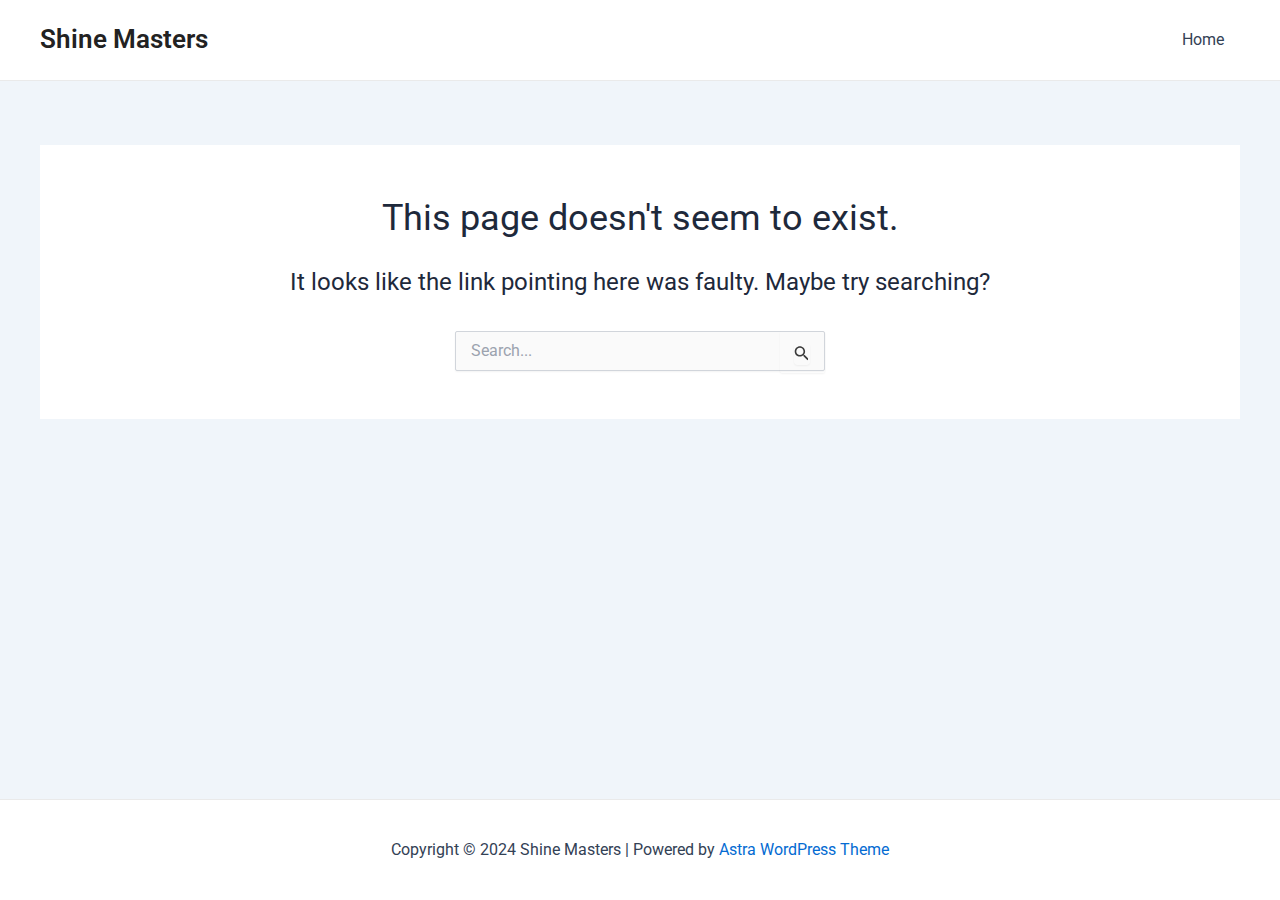
<file: 404/index.html>
<!DOCTYPE html>
<html lang="en-US">
<head>
<meta charset="UTF-8">
<meta name="viewport" content="width=device-width, initial-scale=1">
	 <link rel="profile" href="https://gmpg.org/xfn/11"> 
	 <title>Page not found &#8211; Shine Masters</title>
<meta name="robots" content="max-image-preview:large">
<link rel="alternate" type="application/rss+xml" title="Shine Masters &raquo; Feed" href="/feed/">
<link rel="alternate" type="application/rss+xml" title="Shine Masters &raquo; Comments Feed" href="/comments/feed/">
<script>
window._wpemojiSettings = {"baseUrl":"https:\/\/s.w.org\/images\/core\/emoji\/15.0.3\/72x72\/","ext":".png","svgUrl":"https:\/\/s.w.org\/images\/core\/emoji\/15.0.3\/svg\/","svgExt":".svg","source":{"concatemoji":"\/wp-includes\/js\/wp-emoji-release.min.js?ver=6.6.2"}};
/*! This file is auto-generated */
!function(i,n){var o,s,e;function c(e){try{var t={supportTests:e,timestamp:(new Date).valueOf()};sessionStorage.setItem(o,JSON.stringify(t))}catch(e){}}function p(e,t,n){e.clearRect(0,0,e.canvas.width,e.canvas.height),e.fillText(t,0,0);var t=new Uint32Array(e.getImageData(0,0,e.canvas.width,e.canvas.height).data),r=(e.clearRect(0,0,e.canvas.width,e.canvas.height),e.fillText(n,0,0),new Uint32Array(e.getImageData(0,0,e.canvas.width,e.canvas.height).data));return t.every(function(e,t){return e===r[t]})}function u(e,t,n){switch(t){case"flag":return n(e,"🏳️‍⚧️","🏳️​⚧️")?!1:!n(e,"🇺🇳","🇺​🇳")&&!n(e,"🏴󠁧󠁢󠁥󠁮󠁧󠁿","🏴​󠁧​󠁢​󠁥​󠁮​󠁧​󠁿");case"emoji":return!n(e,"🐦‍⬛","🐦​⬛")}return!1}function f(e,t,n){var r="undefined"!=typeof WorkerGlobalScope&&self instanceof WorkerGlobalScope?new OffscreenCanvas(300,150):i.createElement("canvas"),a=r.getContext("2d",{willReadFrequently:!0}),o=(a.textBaseline="top",a.font="600 32px Arial",{});return e.forEach(function(e){o[e]=t(a,e,n)}),o}function t(e){var t=i.createElement("script");t.src=e,t.defer=!0,i.head.appendChild(t)}"undefined"!=typeof Promise&&(o="wpEmojiSettingsSupports",s=["flag","emoji"],n.supports={everything:!0,everythingExceptFlag:!0},e=new Promise(function(e){i.addEventListener("DOMContentLoaded",e,{once:!0})}),new Promise(function(t){var n=function(){try{var e=JSON.parse(sessionStorage.getItem(o));if("object"==typeof e&&"number"==typeof e.timestamp&&(new Date).valueOf()<e.timestamp+604800&&"object"==typeof e.supportTests)return e.supportTests}catch(e){}return null}();if(!n){if("undefined"!=typeof Worker&&"undefined"!=typeof OffscreenCanvas&&"undefined"!=typeof URL&&URL.createObjectURL&&"undefined"!=typeof Blob)try{var e="postMessage("+f.toString()+"("+[JSON.stringify(s),u.toString(),p.toString()].join(",")+"));",r=new Blob([e],{type:"text/javascript"}),a=new Worker(URL.createObjectURL(r),{name:"wpTestEmojiSupports"});return void(a.onmessage=function(e){c(n=e.data),a.terminate(),t(n)})}catch(e){}c(n=f(s,u,p))}t(n)}).then(function(e){for(var t in e)n.supports[t]=e[t],n.supports.everything=n.supports.everything&&n.supports[t],"flag"!==t&&(n.supports.everythingExceptFlag=n.supports.everythingExceptFlag&&n.supports[t]);n.supports.everythingExceptFlag=n.supports.everythingExceptFlag&&!n.supports.flag,n.DOMReady=!1,n.readyCallback=function(){n.DOMReady=!0}}).then(function(){return e}).then(function(){var e;n.supports.everything||(n.readyCallback(),(e=n.source||{}).concatemoji?t(e.concatemoji):e.wpemoji&&e.twemoji&&(t(e.twemoji),t(e.wpemoji)))}))}((window,document),window._wpemojiSettings);
</script>
<link rel="stylesheet" id="astra-theme-css-css" href="/wp-content/themes/astra/assets/css/minified/main.min.css?ver=4.8.1" media="all">
<style id="astra-theme-css-inline-css">:root{--ast-post-nav-space:0;--ast-container-default-xlg-padding:2.5em;--ast-container-default-lg-padding:2.5em;--ast-container-default-slg-padding:2em;--ast-container-default-md-padding:2.5em;--ast-container-default-sm-padding:2.5em;--ast-container-default-xs-padding:2.4em;--ast-container-default-xxs-padding:1.8em;--ast-code-block-background:#ECEFF3;--ast-comment-inputs-background:#F9FAFB;--ast-normal-container-width:1200px;--ast-narrow-container-width:750px;--ast-blog-title-font-weight:600;--ast-blog-meta-weight:600;}html{font-size:100%;}a{color:var(--ast-global-color-0);}a:hover,a:focus{color:var(--ast-global-color-1);}body,button,input,select,textarea,.ast-button,.ast-custom-button{font-family:-apple-system,BlinkMacSystemFont,Segoe UI,Roboto,Oxygen-Sans,Ubuntu,Cantarell,Helvetica Neue,sans-serif;font-weight:400;font-size:16px;font-size:1rem;line-height:var(--ast-body-line-height,1.65);}blockquote{color:var(--ast-global-color-3);}h1,.entry-content h1,h2,.entry-content h2,h3,.entry-content h3,h4,.entry-content h4,h5,.entry-content h5,h6,.entry-content h6,.site-title,.site-title a{font-weight:600;}.site-title{font-size:26px;font-size:1.625rem;display:block;}.site-header .site-description{font-size:15px;font-size:0.9375rem;display:none;}.entry-title{font-size:20px;font-size:1.25rem;}.ast-blog-single-element.ast-taxonomy-container a{font-size:14px;font-size:0.875rem;}.ast-blog-meta-container{font-size:13px;font-size:0.8125rem;}.archive .ast-article-post .ast-article-inner,.blog .ast-article-post .ast-article-inner,.archive .ast-article-post .ast-article-inner:hover,.blog .ast-article-post .ast-article-inner:hover{border-top-left-radius:6px;border-top-right-radius:6px;border-bottom-right-radius:6px;border-bottom-left-radius:6px;overflow:hidden;}h1,.entry-content h1{font-size:36px;font-size:2.25rem;font-weight:600;line-height:1.4em;}h2,.entry-content h2{font-size:30px;font-size:1.875rem;font-weight:600;line-height:1.3em;}h3,.entry-content h3{font-size:24px;font-size:1.5rem;font-weight:600;line-height:1.3em;}h4,.entry-content h4{font-size:20px;font-size:1.25rem;line-height:1.2em;font-weight:600;}h5,.entry-content h5{font-size:18px;font-size:1.125rem;line-height:1.2em;font-weight:600;}h6,.entry-content h6{font-size:16px;font-size:1rem;line-height:1.25em;font-weight:600;}::selection{background-color:var(--ast-global-color-0);color:#ffffff;}body,h1,.entry-title a,.entry-content h1,h2,.entry-content h2,h3,.entry-content h3,h4,.entry-content h4,h5,.entry-content h5,h6,.entry-content h6{color:var(--ast-global-color-3);}.tagcloud a:hover,.tagcloud a:focus,.tagcloud a.current-item{color:#ffffff;border-color:var(--ast-global-color-0);background-color:var(--ast-global-color-0);}input:focus,input[type="text"]:focus,input[type="email"]:focus,input[type="url"]:focus,input[type="password"]:focus,input[type="reset"]:focus,input[type="search"]:focus,textarea:focus{border-color:var(--ast-global-color-0);}input[type="radio"]:checked,input[type=reset],input[type="checkbox"]:checked,input[type="checkbox"]:hover:checked,input[type="checkbox"]:focus:checked,input[type=range]::-webkit-slider-thumb{border-color:var(--ast-global-color-0);background-color:var(--ast-global-color-0);box-shadow:none;}.site-footer a:hover + .post-count,.site-footer a:focus + .post-count{background:var(--ast-global-color-0);border-color:var(--ast-global-color-0);}.single .nav-links .nav-previous,.single .nav-links .nav-next{color:var(--ast-global-color-0);}.entry-meta,.entry-meta *{line-height:1.45;color:var(--ast-global-color-0);font-weight:600;}.entry-meta a:not(.ast-button):hover,.entry-meta a:not(.ast-button):hover *,.entry-meta a:not(.ast-button):focus,.entry-meta a:not(.ast-button):focus *,.page-links > .page-link,.page-links .page-link:hover,.post-navigation a:hover{color:var(--ast-global-color-1);}#cat option,.secondary .calendar_wrap thead a,.secondary .calendar_wrap thead a:visited{color:var(--ast-global-color-0);}.secondary .calendar_wrap #today,.ast-progress-val span{background:var(--ast-global-color-0);}.secondary a:hover + .post-count,.secondary a:focus + .post-count{background:var(--ast-global-color-0);border-color:var(--ast-global-color-0);}.calendar_wrap #today > a{color:#ffffff;}.page-links .page-link,.single .post-navigation a{color:var(--ast-global-color-3);}.ast-search-menu-icon .search-form button.search-submit{padding:0 4px;}.ast-search-menu-icon form.search-form{padding-right:0;}.ast-search-menu-icon.slide-search input.search-field{width:0;}.ast-header-search .ast-search-menu-icon.ast-dropdown-active .search-form,.ast-header-search .ast-search-menu-icon.ast-dropdown-active .search-field:focus{transition:all 0.2s;}.search-form input.search-field:focus{outline:none;}.ast-search-menu-icon .search-form button.search-submit:focus,.ast-theme-transparent-header .ast-header-search .ast-dropdown-active .ast-icon,.ast-theme-transparent-header .ast-inline-search .search-field:focus .ast-icon{color:var(--ast-global-color-1);}.ast-header-search .slide-search .search-form{border:2px solid var(--ast-global-color-0);}.ast-header-search .slide-search .search-field{background-color:#fff;}.ast-archive-title{color:var(--ast-global-color-2);}.widget-title{font-size:22px;font-size:1.375rem;color:var(--ast-global-color-2);}.ast-single-post .entry-content a,.ast-comment-content a:not(.ast-comment-edit-reply-wrap a){text-decoration:underline;}.ast-single-post .elementor-button-wrapper .elementor-button,.ast-single-post .entry-content .uagb-tab a,.ast-single-post .entry-content .uagb-ifb-cta a,.ast-single-post .entry-content .uabb-module-content a,.ast-single-post .entry-content .uagb-post-grid a,.ast-single-post .entry-content .uagb-timeline a,.ast-single-post .entry-content .uagb-toc__wrap a,.ast-single-post .entry-content .uagb-taxomony-box a,.ast-single-post .entry-content .woocommerce a,.entry-content .wp-block-latest-posts > li > a,.ast-single-post .entry-content .wp-block-file__button,li.ast-post-filter-single,.ast-single-post .ast-comment-content .comment-reply-link,.ast-single-post .ast-comment-content .comment-edit-link{text-decoration:none;}.ast-search-menu-icon.slide-search a:focus-visible:focus-visible,.astra-search-icon:focus-visible,#close:focus-visible,a:focus-visible,.ast-menu-toggle:focus-visible,.site .skip-link:focus-visible,.wp-block-loginout input:focus-visible,.wp-block-search.wp-block-search__button-inside .wp-block-search__inside-wrapper,.ast-header-navigation-arrow:focus-visible,.woocommerce .wc-proceed-to-checkout > .checkout-button:focus-visible,.woocommerce .woocommerce-MyAccount-navigation ul li a:focus-visible,.ast-orders-table__row .ast-orders-table__cell:focus-visible,.woocommerce .woocommerce-order-details .order-again > .button:focus-visible,.woocommerce .woocommerce-message a.button.wc-forward:focus-visible,.woocommerce #minus_qty:focus-visible,.woocommerce #plus_qty:focus-visible,a#ast-apply-coupon:focus-visible,.woocommerce .woocommerce-info a:focus-visible,.woocommerce .astra-shop-summary-wrap a:focus-visible,.woocommerce a.wc-forward:focus-visible,#ast-apply-coupon:focus-visible,.woocommerce-js .woocommerce-mini-cart-item a.remove:focus-visible,#close:focus-visible,.button.search-submit:focus-visible,#search_submit:focus,.normal-search:focus-visible,.ast-header-account-wrap:focus-visible,.woocommerce .ast-on-card-button.ast-quick-view-trigger:focus{outline-style:dotted;outline-color:inherit;outline-width:thin;}input:focus,input[type="text"]:focus,input[type="email"]:focus,input[type="url"]:focus,input[type="password"]:focus,input[type="reset"]:focus,input[type="search"]:focus,input[type="number"]:focus,textarea:focus,.wp-block-search__input:focus,[data-section="section-header-mobile-trigger"] .ast-button-wrap .ast-mobile-menu-trigger-minimal:focus,.ast-mobile-popup-drawer.active .menu-toggle-close:focus,.woocommerce-ordering select.orderby:focus,#ast-scroll-top:focus,#coupon_code:focus,.woocommerce-page #comment:focus,.woocommerce #reviews #respond input#submit:focus,.woocommerce a.add_to_cart_button:focus,.woocommerce .button.single_add_to_cart_button:focus,.woocommerce .woocommerce-cart-form button:focus,.woocommerce .woocommerce-cart-form__cart-item .quantity .qty:focus,.woocommerce .woocommerce-billing-fields .woocommerce-billing-fields__field-wrapper .woocommerce-input-wrapper > .input-text:focus,.woocommerce #order_comments:focus,.woocommerce #place_order:focus,.woocommerce .woocommerce-address-fields .woocommerce-address-fields__field-wrapper .woocommerce-input-wrapper > .input-text:focus,.woocommerce .woocommerce-MyAccount-content form button:focus,.woocommerce .woocommerce-MyAccount-content .woocommerce-EditAccountForm .woocommerce-form-row .woocommerce-Input.input-text:focus,.woocommerce .ast-woocommerce-container .woocommerce-pagination ul.page-numbers li a:focus,body #content .woocommerce form .form-row .select2-container--default .select2-selection--single:focus,#ast-coupon-code:focus,.woocommerce.woocommerce-js .quantity input[type=number]:focus,.woocommerce-js .woocommerce-mini-cart-item .quantity input[type=number]:focus,.woocommerce p#ast-coupon-trigger:focus{border-style:dotted;border-color:inherit;border-width:thin;}input{outline:none;}.ast-logo-title-inline .site-logo-img{padding-right:1em;}body .ast-oembed-container *{position:absolute;top:0;width:100%;height:100%;left:0;}body .wp-block-embed-pocket-casts .ast-oembed-container *{position:unset;}.ast-single-post-featured-section + article {margin-top: 2em;}.site-content .ast-single-post-featured-section img {width: 100%;overflow: hidden;object-fit: cover;}.ast-separate-container .site-content .ast-single-post-featured-section + article {margin-top: -80px;z-index: 9;position: relative;border-radius: 4px;}@media (min-width: 922px) {.ast-no-sidebar .site-content .ast-article-image-container--wide {margin-left: -120px;margin-right: -120px;max-width: unset;width: unset;}.ast-left-sidebar .site-content .ast-article-image-container--wide,.ast-right-sidebar .site-content .ast-article-image-container--wide {margin-left: -10px;margin-right: -10px;}.site-content .ast-article-image-container--full {margin-left: calc( -50vw + 50%);margin-right: calc( -50vw + 50%);max-width: 100vw;width: 100vw;}.ast-left-sidebar .site-content .ast-article-image-container--full,.ast-right-sidebar .site-content .ast-article-image-container--full {margin-left: -10px;margin-right: -10px;max-width: inherit;width: auto;}}.site > .ast-single-related-posts-container {margin-top: 0;}@media (min-width: 922px) {.ast-desktop .ast-container--narrow {max-width: var(--ast-narrow-container-width);margin: 0 auto;}}input[type="text"],input[type="number"],input[type="email"],input[type="url"],input[type="password"],input[type="search"],input[type=reset],input[type=tel],input[type=date],select,textarea{font-size:16px;font-style:normal;font-weight:400;line-height:24px;width:100%;padding:12px 16px;border-radius:4px;box-shadow:0px 1px 2px 0px rgba(0,0,0,0.05);color:var(--ast-form-input-text,#475569);}input[type="text"],input[type="number"],input[type="email"],input[type="url"],input[type="password"],input[type="search"],input[type=reset],input[type=tel],input[type=date],select{height:40px;}input[type="date"]{border-width:1px;border-style:solid;border-color:var(--ast-border-color);}input[type="text"]:focus,input[type="number"]:focus,input[type="email"]:focus,input[type="url"]:focus,input[type="password"]:focus,input[type="search"]:focus,input[type=reset]:focus,input[type="tel"]:focus,input[type="date"]:focus,select:focus,textarea:focus{border-color:#046BD2;box-shadow:none;outline:none;color:var(--ast-form-input-focus-text,#475569);}label,legend{color:#111827;font-size:14px;font-style:normal;font-weight:500;line-height:20px;}select{padding:6px 10px;}fieldset{padding:30px;border-radius:4px;}button,.ast-button,.button,input[type="button"],input[type="reset"],input[type="submit"]{border-radius:4px;box-shadow:0px 1px 2px 0px rgba(0,0,0,0.05);}:root{--ast-comment-inputs-background:#FFF;}::placeholder{color:var(--ast-form-field-color,#9CA3AF);}::-ms-input-placeholder{color:var(--ast-form-field-color,#9CA3AF);}@media (max-width:921.9px){#ast-desktop-header{display:none;}}@media (min-width:922px){#ast-mobile-header{display:none;}}.wp-block-buttons.aligncenter{justify-content:center;}.wp-block-button.is-style-outline .wp-block-button__link{border-color:var(--ast-global-color-0);}div.wp-block-button.is-style-outline > .wp-block-button__link:not(.has-text-color),div.wp-block-button.wp-block-button__link.is-style-outline:not(.has-text-color){color:var(--ast-global-color-0);}.wp-block-button.is-style-outline .wp-block-button__link:hover,.wp-block-buttons .wp-block-button.is-style-outline .wp-block-button__link:focus,.wp-block-buttons .wp-block-button.is-style-outline > .wp-block-button__link:not(.has-text-color):hover,.wp-block-buttons .wp-block-button.wp-block-button__link.is-style-outline:not(.has-text-color):hover{color:#ffffff;background-color:var(--ast-global-color-1);border-color:var(--ast-global-color-1);}.post-page-numbers.current .page-link,.ast-pagination .page-numbers.current{color:#ffffff;border-color:var(--ast-global-color-0);background-color:var(--ast-global-color-0);}.wp-block-buttons .wp-block-button.is-style-outline .wp-block-button__link.wp-element-button,.ast-outline-button,.wp-block-uagb-buttons-child .uagb-buttons-repeater.ast-outline-button{border-color:var(--ast-global-color-0);border-top-width:2px;border-right-width:2px;border-bottom-width:2px;border-left-width:2px;font-family:inherit;font-weight:500;font-size:16px;font-size:1rem;line-height:1em;padding-top:13px;padding-right:30px;padding-bottom:13px;padding-left:30px;}.wp-block-buttons .wp-block-button.is-style-outline > .wp-block-button__link:not(.has-text-color),.wp-block-buttons .wp-block-button.wp-block-button__link.is-style-outline:not(.has-text-color),.ast-outline-button{color:var(--ast-global-color-0);}.wp-block-button.is-style-outline .wp-block-button__link:hover,.wp-block-buttons .wp-block-button.is-style-outline .wp-block-button__link:focus,.wp-block-buttons .wp-block-button.is-style-outline > .wp-block-button__link:not(.has-text-color):hover,.wp-block-buttons .wp-block-button.wp-block-button__link.is-style-outline:not(.has-text-color):hover,.ast-outline-button:hover,.ast-outline-button:focus,.wp-block-uagb-buttons-child .uagb-buttons-repeater.ast-outline-button:hover,.wp-block-uagb-buttons-child .uagb-buttons-repeater.ast-outline-button:focus{color:#ffffff;background-color:var(--ast-global-color-1);border-color:var(--ast-global-color-1);}.ast-single-post .entry-content a.ast-outline-button,.ast-single-post .entry-content .is-style-outline>.wp-block-button__link{text-decoration:none;}.wp-block-button .wp-block-button__link.wp-element-button.is-style-outline:not(.has-background),.wp-block-button.is-style-outline>.wp-block-button__link.wp-element-button:not(.has-background),.ast-outline-button{background-color:transparent;}.uagb-buttons-repeater.ast-outline-button{border-radius:9999px;}@media (max-width:921px){.wp-block-buttons .wp-block-button.is-style-outline .wp-block-button__link.wp-element-button,.ast-outline-button,.wp-block-uagb-buttons-child .uagb-buttons-repeater.ast-outline-button{padding-top:12px;padding-right:28px;padding-bottom:12px;padding-left:28px;}}@media (max-width:544px){.wp-block-buttons .wp-block-button.is-style-outline .wp-block-button__link.wp-element-button,.ast-outline-button,.wp-block-uagb-buttons-child .uagb-buttons-repeater.ast-outline-button{padding-top:10px;padding-right:24px;padding-bottom:10px;padding-left:24px;}}.entry-content[data-ast-blocks-layout] > figure{margin-bottom:1em;}h1.widget-title{font-weight:600;}h2.widget-title{font-weight:600;}h3.widget-title{font-weight:600;}#page{display:flex;flex-direction:column;min-height:100vh;}.ast-404-layout-1 h1.page-title{color:var(--ast-global-color-2);}.single .post-navigation a{line-height:1em;height:inherit;}.error-404 .page-sub-title{font-size:1.5rem;font-weight:inherit;}.search .site-content .content-area .search-form{margin-bottom:0;}#page .site-content{flex-grow:1;}.widget{margin-bottom:1.25em;}#secondary li{line-height:1.5em;}#secondary .wp-block-group h2{margin-bottom:0.7em;}#secondary h2{font-size:1.7rem;}.ast-separate-container .ast-article-post,.ast-separate-container .ast-article-single,.ast-separate-container .comment-respond{padding:3em;}.ast-separate-container .ast-article-single .ast-article-single{padding:0;}.ast-article-single .wp-block-post-template-is-layout-grid{padding-left:0;}.ast-separate-container .comments-title,.ast-narrow-container .comments-title{padding:1.5em 2em;}.ast-page-builder-template .comment-form-textarea,.ast-comment-formwrap .ast-grid-common-col{padding:0;}.ast-comment-formwrap{padding:0;display:inline-flex;column-gap:20px;width:100%;margin-left:0;margin-right:0;}.comments-area textarea#comment:focus,.comments-area textarea#comment:active,.comments-area .ast-comment-formwrap input[type="text"]:focus,.comments-area .ast-comment-formwrap input[type="text"]:active {box-shadow:none;outline:none;}.archive.ast-page-builder-template .entry-header{margin-top:2em;}.ast-page-builder-template .ast-comment-formwrap{width:100%;}.entry-title{margin-bottom:0.6em;}.ast-archive-description p{font-size:inherit;font-weight:inherit;line-height:inherit;}.ast-separate-container .ast-comment-list li.depth-1,.hentry{margin-bottom:1.5em;}.site-content section.ast-archive-description{margin-bottom:2em;}@media (min-width:921px){.ast-left-sidebar.ast-page-builder-template #secondary,.archive.ast-right-sidebar.ast-page-builder-template .site-main{padding-left:20px;padding-right:20px;}}@media (max-width:544px){.ast-comment-formwrap.ast-row{column-gap:10px;display:inline-block;}#ast-commentform .ast-grid-common-col{position:relative;width:100%;}}@media (min-width:1201px){.ast-separate-container .ast-article-post,.ast-separate-container .ast-article-single,.ast-separate-container .ast-author-box,.ast-separate-container .ast-404-layout-1,.ast-separate-container .no-results{padding:3em;}}@media (max-width:921px){.ast-separate-container #primary,.ast-separate-container #secondary{padding:1.5em 0;}#primary,#secondary{padding:1.5em 0;margin:0;}.ast-left-sidebar #content > .ast-container{display:flex;flex-direction:column-reverse;width:100%;}}@media (min-width:922px){.ast-separate-container.ast-right-sidebar #primary,.ast-separate-container.ast-left-sidebar #primary{border:0;}.search-no-results.ast-separate-container #primary{margin-bottom:4em;}}.ast-404-layout-1 .ast-404-text{font-size:200px;font-size:12.5rem;}@media (min-width:922px){.error404.ast-separate-container #primary{margin-bottom:4em;}}@media (max-width:920px){.ast-404-layout-1 .ast-404-text{font-size:100px;font-size:6.25rem;}}.wp-block-button .wp-block-button__link{color:#ffffff;}.wp-block-button .wp-block-button__link:hover,.wp-block-button .wp-block-button__link:focus{color:#ffffff;background-color:var(--ast-global-color-1);border-color:var(--ast-global-color-1);}.elementor-widget-heading h1.elementor-heading-title{line-height:1.4em;}.elementor-widget-heading h2.elementor-heading-title{line-height:1.3em;}.elementor-widget-heading h3.elementor-heading-title{line-height:1.3em;}.elementor-widget-heading h4.elementor-heading-title{line-height:1.2em;}.elementor-widget-heading h5.elementor-heading-title{line-height:1.2em;}.elementor-widget-heading h6.elementor-heading-title{line-height:1.25em;}.wp-block-button .wp-block-button__link,.wp-block-search .wp-block-search__button,body .wp-block-file .wp-block-file__button{border-color:var(--ast-global-color-0);background-color:var(--ast-global-color-0);color:#ffffff;font-family:inherit;font-weight:500;line-height:1em;font-size:16px;font-size:1rem;padding-top:15px;padding-right:30px;padding-bottom:15px;padding-left:30px;}.ast-single-post .entry-content .wp-block-button .wp-block-button__link,.ast-single-post .entry-content .wp-block-search .wp-block-search__button,body .entry-content .wp-block-file .wp-block-file__button{text-decoration:none;}@media (max-width:921px){.wp-block-button .wp-block-button__link,.wp-block-search .wp-block-search__button,body .wp-block-file .wp-block-file__button{padding-top:14px;padding-right:28px;padding-bottom:14px;padding-left:28px;}}@media (max-width:544px){.wp-block-button .wp-block-button__link,.wp-block-search .wp-block-search__button,body .wp-block-file .wp-block-file__button{padding-top:12px;padding-right:24px;padding-bottom:12px;padding-left:24px;}}.menu-toggle,button,.ast-button,.ast-custom-button,.button,input#submit,input[type="button"],input[type="submit"],input[type="reset"],#comments .submit,.search .search-submit,form[CLASS*="wp-block-search__"].wp-block-search .wp-block-search__inside-wrapper .wp-block-search__button,body .wp-block-file .wp-block-file__button,.search .search-submit,.woocommerce-js a.button,.woocommerce button.button,.woocommerce .woocommerce-message a.button,.woocommerce #respond input#submit.alt,.woocommerce input.button.alt,.woocommerce input.button,.woocommerce input.button:disabled,.woocommerce input.button:disabled[disabled],.woocommerce input.button:disabled:hover,.woocommerce input.button:disabled[disabled]:hover,.woocommerce #respond input#submit,.woocommerce button.button.alt.disabled,.wc-block-grid__products .wc-block-grid__product .wp-block-button__link,.wc-block-grid__product-onsale,[CLASS*="wc-block"] button,.woocommerce-js .astra-cart-drawer .astra-cart-drawer-content .woocommerce-mini-cart__buttons .button:not(.checkout):not(.ast-continue-shopping),.woocommerce-js .astra-cart-drawer .astra-cart-drawer-content .woocommerce-mini-cart__buttons a.checkout,.woocommerce button.button.alt.disabled.wc-variation-selection-needed,[CLASS*="wc-block"] .wc-block-components-button{border-style:solid;border-top-width:0;border-right-width:0;border-left-width:0;border-bottom-width:0;color:#ffffff;border-color:var(--ast-global-color-0);background-color:var(--ast-global-color-0);padding-top:15px;padding-right:30px;padding-bottom:15px;padding-left:30px;font-family:inherit;font-weight:500;font-size:16px;font-size:1rem;line-height:1em;}button:focus,.menu-toggle:hover,button:hover,.ast-button:hover,.ast-custom-button:hover .button:hover,.ast-custom-button:hover ,input[type=reset]:hover,input[type=reset]:focus,input#submit:hover,input#submit:focus,input[type="button"]:hover,input[type="button"]:focus,input[type="submit"]:hover,input[type="submit"]:focus,form[CLASS*="wp-block-search__"].wp-block-search .wp-block-search__inside-wrapper .wp-block-search__button:hover,form[CLASS*="wp-block-search__"].wp-block-search .wp-block-search__inside-wrapper .wp-block-search__button:focus,body .wp-block-file .wp-block-file__button:hover,body .wp-block-file .wp-block-file__button:focus,.woocommerce-js a.button:hover,.woocommerce button.button:hover,.woocommerce .woocommerce-message a.button:hover,.woocommerce #respond input#submit:hover,.woocommerce #respond input#submit.alt:hover,.woocommerce input.button.alt:hover,.woocommerce input.button:hover,.woocommerce button.button.alt.disabled:hover,.wc-block-grid__products .wc-block-grid__product .wp-block-button__link:hover,[CLASS*="wc-block"] button:hover,.woocommerce-js .astra-cart-drawer .astra-cart-drawer-content .woocommerce-mini-cart__buttons .button:not(.checkout):not(.ast-continue-shopping):hover,.woocommerce-js .astra-cart-drawer .astra-cart-drawer-content .woocommerce-mini-cart__buttons a.checkout:hover,.woocommerce button.button.alt.disabled.wc-variation-selection-needed:hover,[CLASS*="wc-block"] .wc-block-components-button:hover,[CLASS*="wc-block"] .wc-block-components-button:focus{color:#ffffff;background-color:var(--ast-global-color-1);border-color:var(--ast-global-color-1);}form[CLASS*="wp-block-search__"].wp-block-search .wp-block-search__inside-wrapper .wp-block-search__button.has-icon{padding-top:calc(15px - 3px);padding-right:calc(30px - 3px);padding-bottom:calc(15px - 3px);padding-left:calc(30px - 3px);}@media (max-width:921px){.menu-toggle,button,.ast-button,.ast-custom-button,.button,input#submit,input[type="button"],input[type="submit"],input[type="reset"],#comments .submit,.search .search-submit,form[CLASS*="wp-block-search__"].wp-block-search .wp-block-search__inside-wrapper .wp-block-search__button,body .wp-block-file .wp-block-file__button,.search .search-submit,.woocommerce-js a.button,.woocommerce button.button,.woocommerce .woocommerce-message a.button,.woocommerce #respond input#submit.alt,.woocommerce input.button.alt,.woocommerce input.button,.woocommerce input.button:disabled,.woocommerce input.button:disabled[disabled],.woocommerce input.button:disabled:hover,.woocommerce input.button:disabled[disabled]:hover,.woocommerce #respond input#submit,.woocommerce button.button.alt.disabled,.wc-block-grid__products .wc-block-grid__product .wp-block-button__link,.wc-block-grid__product-onsale,[CLASS*="wc-block"] button,.woocommerce-js .astra-cart-drawer .astra-cart-drawer-content .woocommerce-mini-cart__buttons .button:not(.checkout):not(.ast-continue-shopping),.woocommerce-js .astra-cart-drawer .astra-cart-drawer-content .woocommerce-mini-cart__buttons a.checkout,.woocommerce button.button.alt.disabled.wc-variation-selection-needed,[CLASS*="wc-block"] .wc-block-components-button{padding-top:14px;padding-right:28px;padding-bottom:14px;padding-left:28px;}}@media (max-width:544px){.menu-toggle,button,.ast-button,.ast-custom-button,.button,input#submit,input[type="button"],input[type="submit"],input[type="reset"],#comments .submit,.search .search-submit,form[CLASS*="wp-block-search__"].wp-block-search .wp-block-search__inside-wrapper .wp-block-search__button,body .wp-block-file .wp-block-file__button,.search .search-submit,.woocommerce-js a.button,.woocommerce button.button,.woocommerce .woocommerce-message a.button,.woocommerce #respond input#submit.alt,.woocommerce input.button.alt,.woocommerce input.button,.woocommerce input.button:disabled,.woocommerce input.button:disabled[disabled],.woocommerce input.button:disabled:hover,.woocommerce input.button:disabled[disabled]:hover,.woocommerce #respond input#submit,.woocommerce button.button.alt.disabled,.wc-block-grid__products .wc-block-grid__product .wp-block-button__link,.wc-block-grid__product-onsale,[CLASS*="wc-block"] button,.woocommerce-js .astra-cart-drawer .astra-cart-drawer-content .woocommerce-mini-cart__buttons .button:not(.checkout):not(.ast-continue-shopping),.woocommerce-js .astra-cart-drawer .astra-cart-drawer-content .woocommerce-mini-cart__buttons a.checkout,.woocommerce button.button.alt.disabled.wc-variation-selection-needed,[CLASS*="wc-block"] .wc-block-components-button{padding-top:12px;padding-right:24px;padding-bottom:12px;padding-left:24px;}}@media (max-width:921px){.ast-mobile-header-stack .main-header-bar .ast-search-menu-icon{display:inline-block;}.ast-header-break-point.ast-header-custom-item-outside .ast-mobile-header-stack .main-header-bar .ast-search-icon{margin:0;}.ast-comment-avatar-wrap img{max-width:2.5em;}.ast-comment-meta{padding:0 1.8888em 1.3333em;}}@media (min-width:544px){.ast-container{max-width:100%;}}@media (max-width:544px){.ast-separate-container .ast-article-post,.ast-separate-container .ast-article-single,.ast-separate-container .comments-title,.ast-separate-container .ast-archive-description{padding:1.5em 1em;}.ast-separate-container #content .ast-container{padding-left:0.54em;padding-right:0.54em;}.ast-separate-container .ast-comment-list .bypostauthor{padding:.5em;}.ast-search-menu-icon.ast-dropdown-active .search-field{width:170px;}} #ast-mobile-header .ast-site-header-cart-li a{pointer-events:none;}.ast-separate-container{background-color:var(--ast-global-color-4);}@media (max-width:921px){.site-title{display:block;}.site-header .site-description{display:none;}h1,.entry-content h1{font-size:30px;}h2,.entry-content h2{font-size:25px;}h3,.entry-content h3{font-size:20px;}}@media (max-width:544px){.site-title{display:block;}.site-header .site-description{display:none;}h1,.entry-content h1{font-size:30px;}h2,.entry-content h2{font-size:25px;}h3,.entry-content h3{font-size:20px;}}@media (max-width:921px){html{font-size:91.2%;}}@media (max-width:544px){html{font-size:91.2%;}}@media (min-width:922px){.ast-container{max-width:1240px;}}@media (min-width:922px){.site-content .ast-container{display:flex;}}@media (max-width:921px){.site-content .ast-container{flex-direction:column;}}@media (min-width:922px){.main-header-menu .sub-menu .menu-item.ast-left-align-sub-menu:hover > .sub-menu,.main-header-menu .sub-menu .menu-item.ast-left-align-sub-menu.focus > .sub-menu{margin-left:-0px;}}.entry-content li > p{margin-bottom:0;}.site .comments-area{padding-bottom:2em;margin-top:2em;}.wp-block-file {display: flex;align-items: center;flex-wrap: wrap;justify-content: space-between;}.wp-block-pullquote {border: none;}.wp-block-pullquote blockquote::before {content: "\201D";font-family: "Helvetica",sans-serif;display: flex;transform: rotate( 180deg );font-size: 6rem;font-style: normal;line-height: 1;font-weight: bold;align-items: center;justify-content: center;}.has-text-align-right > blockquote::before {justify-content: flex-start;}.has-text-align-left > blockquote::before {justify-content: flex-end;}figure.wp-block-pullquote.is-style-solid-color blockquote {max-width: 100%;text-align: inherit;}html body {--wp--custom--ast-default-block-top-padding: 3em;--wp--custom--ast-default-block-right-padding: 3em;--wp--custom--ast-default-block-bottom-padding: 3em;--wp--custom--ast-default-block-left-padding: 3em;--wp--custom--ast-container-width: 1200px;--wp--custom--ast-content-width-size: 1200px;--wp--custom--ast-wide-width-size: calc(1200px + var(--wp--custom--ast-default-block-left-padding) + var(--wp--custom--ast-default-block-right-padding));}.ast-narrow-container {--wp--custom--ast-content-width-size: 750px;--wp--custom--ast-wide-width-size: 750px;}@media(max-width: 921px) {html body {--wp--custom--ast-default-block-top-padding: 3em;--wp--custom--ast-default-block-right-padding: 2em;--wp--custom--ast-default-block-bottom-padding: 3em;--wp--custom--ast-default-block-left-padding: 2em;}}@media(max-width: 544px) {html body {--wp--custom--ast-default-block-top-padding: 3em;--wp--custom--ast-default-block-right-padding: 1.5em;--wp--custom--ast-default-block-bottom-padding: 3em;--wp--custom--ast-default-block-left-padding: 1.5em;}}.entry-content > .wp-block-group,.entry-content > .wp-block-cover,.entry-content > .wp-block-columns {padding-top: var(--wp--custom--ast-default-block-top-padding);padding-right: var(--wp--custom--ast-default-block-right-padding);padding-bottom: var(--wp--custom--ast-default-block-bottom-padding);padding-left: var(--wp--custom--ast-default-block-left-padding);}.ast-plain-container.ast-no-sidebar .entry-content > .alignfull,.ast-page-builder-template .ast-no-sidebar .entry-content > .alignfull {margin-left: calc( -50vw + 50%);margin-right: calc( -50vw + 50%);max-width: 100vw;width: 100vw;}.ast-plain-container.ast-no-sidebar .entry-content .alignfull .alignfull,.ast-page-builder-template.ast-no-sidebar .entry-content .alignfull .alignfull,.ast-plain-container.ast-no-sidebar .entry-content .alignfull .alignwide,.ast-page-builder-template.ast-no-sidebar .entry-content .alignfull .alignwide,.ast-plain-container.ast-no-sidebar .entry-content .alignwide .alignfull,.ast-page-builder-template.ast-no-sidebar .entry-content .alignwide .alignfull,.ast-plain-container.ast-no-sidebar .entry-content .alignwide .alignwide,.ast-page-builder-template.ast-no-sidebar .entry-content .alignwide .alignwide,.ast-plain-container.ast-no-sidebar .entry-content .wp-block-column .alignfull,.ast-page-builder-template.ast-no-sidebar .entry-content .wp-block-column .alignfull,.ast-plain-container.ast-no-sidebar .entry-content .wp-block-column .alignwide,.ast-page-builder-template.ast-no-sidebar .entry-content .wp-block-column .alignwide {margin-left: auto;margin-right: auto;width: 100%;}[data-ast-blocks-layout] .wp-block-separator:not(.is-style-dots) {height: 0;}[data-ast-blocks-layout] .wp-block-separator {margin: 20px auto;}[data-ast-blocks-layout] .wp-block-separator:not(.is-style-wide):not(.is-style-dots) {max-width: 100px;}[data-ast-blocks-layout] .wp-block-separator.has-background {padding: 0;}.entry-content[data-ast-blocks-layout] > * {max-width: var(--wp--custom--ast-content-width-size);margin-left: auto;margin-right: auto;}.entry-content[data-ast-blocks-layout] > .alignwide {max-width: var(--wp--custom--ast-wide-width-size);}.entry-content[data-ast-blocks-layout] .alignfull {max-width: none;}.ast-full-width-layout .entry-content[data-ast-blocks-layout] .is-layout-constrained.wp-block-cover-is-layout-constrained > *,.ast-full-width-layout .entry-content[data-ast-blocks-layout] .is-layout-constrained.wp-block-group-is-layout-constrained > * {max-width: var(--wp--custom--ast-content-width-size);margin-left: auto;margin-right: auto;}.entry-content .wp-block-columns {margin-bottom: 0;}blockquote {margin: 1.5em;border-color: rgba(0,0,0,0.05);}.wp-block-quote:not(.has-text-align-right):not(.has-text-align-center) {border-left: 5px solid rgba(0,0,0,0.05);}.has-text-align-right > blockquote,blockquote.has-text-align-right {border-right: 5px solid rgba(0,0,0,0.05);}.has-text-align-left > blockquote,blockquote.has-text-align-left {border-left: 5px solid rgba(0,0,0,0.05);}.wp-block-site-tagline,.wp-block-latest-posts .read-more {margin-top: 15px;}.wp-block-loginout p label {display: block;}.wp-block-loginout p:not(.login-remember):not(.login-submit) input {width: 100%;}.wp-block-loginout input:focus {border-color: transparent;}.wp-block-loginout input:focus {outline: thin dotted;}.entry-content .wp-block-media-text .wp-block-media-text__content {padding: 0 0 0 8%;}.entry-content .wp-block-media-text.has-media-on-the-right .wp-block-media-text__content {padding: 0 8% 0 0;}.entry-content .wp-block-media-text.has-background .wp-block-media-text__content {padding: 8%;}.entry-content .wp-block-cover:not([class*="background-color"]) .wp-block-cover__inner-container,.entry-content .wp-block-cover:not([class*="background-color"]) .wp-block-cover-image-text,.entry-content .wp-block-cover:not([class*="background-color"]) .wp-block-cover-text,.entry-content .wp-block-cover-image:not([class*="background-color"]) .wp-block-cover__inner-container,.entry-content .wp-block-cover-image:not([class*="background-color"]) .wp-block-cover-image-text,.entry-content .wp-block-cover-image:not([class*="background-color"]) .wp-block-cover-text {color: var(--ast-global-color-5);}.wp-block-loginout .login-remember input {width: 1.1rem;height: 1.1rem;margin: 0 5px 4px 0;vertical-align: middle;}.wp-block-latest-posts > li > *:first-child,.wp-block-latest-posts:not(.is-grid) > li:first-child {margin-top: 0;}.entry-content .wp-block-buttons,.entry-content .wp-block-uagb-buttons {margin-bottom: 1.5em;}.wp-block-search__inside-wrapper .wp-block-search__input {padding: 0 10px;color: var(--ast-global-color-3);background: var(--ast-global-color-5);border-color: var(--ast-border-color);}.wp-block-latest-posts .read-more {margin-bottom: 1.5em;}.wp-block-search__no-button .wp-block-search__inside-wrapper .wp-block-search__input {padding-top: 5px;padding-bottom: 5px;}.wp-block-latest-posts .wp-block-latest-posts__post-date,.wp-block-latest-posts .wp-block-latest-posts__post-author {font-size: 1rem;}.wp-block-latest-posts > li > *,.wp-block-latest-posts:not(.is-grid) > li {margin-top: 12px;margin-bottom: 12px;}.ast-page-builder-template .entry-content[data-ast-blocks-layout] > *,.ast-page-builder-template .entry-content[data-ast-blocks-layout] > .alignfull > * {max-width: none;}.ast-page-builder-template .entry-content[data-ast-blocks-layout] > .alignwide > * {max-width: var(--wp--custom--ast-wide-width-size);}.ast-page-builder-template .entry-content[data-ast-blocks-layout] > .inherit-container-width > *,.ast-page-builder-template .entry-content[data-ast-blocks-layout] > * > *,.entry-content[data-ast-blocks-layout] > .wp-block-cover .wp-block-cover__inner-container {max-width: none ;margin-left: auto;margin-right: auto;}.entry-content[data-ast-blocks-layout] .wp-block-cover:not(.alignleft):not(.alignright) {width: auto;}@media(max-width: 1200px) {.ast-separate-container .entry-content > .alignfull,.ast-separate-container .entry-content[data-ast-blocks-layout] > .alignwide,.ast-plain-container .entry-content[data-ast-blocks-layout] > .alignwide,.ast-plain-container .entry-content .alignfull {margin-left: calc(-1 * min(var(--ast-container-default-xlg-padding),20px)) ;margin-right: calc(-1 * min(var(--ast-container-default-xlg-padding),20px));}}@media(min-width: 1201px) {.ast-separate-container .entry-content > .alignfull {margin-left: calc(-1 * var(--ast-container-default-xlg-padding) );margin-right: calc(-1 * var(--ast-container-default-xlg-padding) );}.ast-separate-container .entry-content[data-ast-blocks-layout] > .alignwide,.ast-plain-container .entry-content[data-ast-blocks-layout] > .alignwide {margin-left: calc(-1 * var(--wp--custom--ast-default-block-left-padding) );margin-right: calc(-1 * var(--wp--custom--ast-default-block-right-padding) );}}@media(min-width: 921px) {.ast-separate-container .entry-content .wp-block-group.alignwide:not(.inherit-container-width) > :where(:not(.alignleft):not(.alignright)),.ast-plain-container .entry-content .wp-block-group.alignwide:not(.inherit-container-width) > :where(:not(.alignleft):not(.alignright)) {max-width: calc( var(--wp--custom--ast-content-width-size) + 80px );}.ast-plain-container.ast-right-sidebar .entry-content[data-ast-blocks-layout] .alignfull,.ast-plain-container.ast-left-sidebar .entry-content[data-ast-blocks-layout] .alignfull {margin-left: -60px;margin-right: -60px;}}@media(min-width: 544px) {.entry-content > .alignleft {margin-right: 20px;}.entry-content > .alignright {margin-left: 20px;}}@media (max-width:544px){.wp-block-columns .wp-block-column:not(:last-child){margin-bottom:20px;}.wp-block-latest-posts{margin:0;}}@media( max-width: 600px ) {.entry-content .wp-block-media-text .wp-block-media-text__content,.entry-content .wp-block-media-text.has-media-on-the-right .wp-block-media-text__content {padding: 8% 0 0;}.entry-content .wp-block-media-text.has-background .wp-block-media-text__content {padding: 8%;}}.ast-page-builder-template .entry-header {padding-left: 0;}.ast-narrow-container .site-content .wp-block-uagb-image--align-full .wp-block-uagb-image__figure {max-width: 100%;margin-left: auto;margin-right: auto;}.entry-content ul,.entry-content ol {padding: revert;margin: revert;padding-left: 20px;}:root .has-ast-global-color-0-color{color:var(--ast-global-color-0);}:root .has-ast-global-color-0-background-color{background-color:var(--ast-global-color-0);}:root .wp-block-button .has-ast-global-color-0-color{color:var(--ast-global-color-0);}:root .wp-block-button .has-ast-global-color-0-background-color{background-color:var(--ast-global-color-0);}:root .has-ast-global-color-1-color{color:var(--ast-global-color-1);}:root .has-ast-global-color-1-background-color{background-color:var(--ast-global-color-1);}:root .wp-block-button .has-ast-global-color-1-color{color:var(--ast-global-color-1);}:root .wp-block-button .has-ast-global-color-1-background-color{background-color:var(--ast-global-color-1);}:root .has-ast-global-color-2-color{color:var(--ast-global-color-2);}:root .has-ast-global-color-2-background-color{background-color:var(--ast-global-color-2);}:root .wp-block-button .has-ast-global-color-2-color{color:var(--ast-global-color-2);}:root .wp-block-button .has-ast-global-color-2-background-color{background-color:var(--ast-global-color-2);}:root .has-ast-global-color-3-color{color:var(--ast-global-color-3);}:root .has-ast-global-color-3-background-color{background-color:var(--ast-global-color-3);}:root .wp-block-button .has-ast-global-color-3-color{color:var(--ast-global-color-3);}:root .wp-block-button .has-ast-global-color-3-background-color{background-color:var(--ast-global-color-3);}:root .has-ast-global-color-4-color{color:var(--ast-global-color-4);}:root .has-ast-global-color-4-background-color{background-color:var(--ast-global-color-4);}:root .wp-block-button .has-ast-global-color-4-color{color:var(--ast-global-color-4);}:root .wp-block-button .has-ast-global-color-4-background-color{background-color:var(--ast-global-color-4);}:root .has-ast-global-color-5-color{color:var(--ast-global-color-5);}:root .has-ast-global-color-5-background-color{background-color:var(--ast-global-color-5);}:root .wp-block-button .has-ast-global-color-5-color{color:var(--ast-global-color-5);}:root .wp-block-button .has-ast-global-color-5-background-color{background-color:var(--ast-global-color-5);}:root .has-ast-global-color-6-color{color:var(--ast-global-color-6);}:root .has-ast-global-color-6-background-color{background-color:var(--ast-global-color-6);}:root .wp-block-button .has-ast-global-color-6-color{color:var(--ast-global-color-6);}:root .wp-block-button .has-ast-global-color-6-background-color{background-color:var(--ast-global-color-6);}:root .has-ast-global-color-7-color{color:var(--ast-global-color-7);}:root .has-ast-global-color-7-background-color{background-color:var(--ast-global-color-7);}:root .wp-block-button .has-ast-global-color-7-color{color:var(--ast-global-color-7);}:root .wp-block-button .has-ast-global-color-7-background-color{background-color:var(--ast-global-color-7);}:root .has-ast-global-color-8-color{color:var(--ast-global-color-8);}:root .has-ast-global-color-8-background-color{background-color:var(--ast-global-color-8);}:root .wp-block-button .has-ast-global-color-8-color{color:var(--ast-global-color-8);}:root .wp-block-button .has-ast-global-color-8-background-color{background-color:var(--ast-global-color-8);}:root{--ast-global-color-0:#046bd2;--ast-global-color-1:#045cb4;--ast-global-color-2:#1e293b;--ast-global-color-3:#334155;--ast-global-color-4:#F0F5FA;--ast-global-color-5:#FFFFFF;--ast-global-color-6:#D1D5DB;--ast-global-color-7:#111111;--ast-global-color-8:#111111;}:root {--ast-border-color : var(--ast-global-color-6);}.ast-breadcrumbs .trail-browse,.ast-breadcrumbs .trail-items,.ast-breadcrumbs .trail-items li{display:inline-block;margin:0;padding:0;border:none;background:inherit;text-indent:0;text-decoration:none;}.ast-breadcrumbs .trail-browse{font-size:inherit;font-style:inherit;font-weight:inherit;color:inherit;}.ast-breadcrumbs .trail-items{list-style:none;}.trail-items li::after{padding:0 0.3em;content:"\00bb";}.trail-items li:last-of-type::after{display:none;}h1,.entry-content h1,h2,.entry-content h2,h3,.entry-content h3,h4,.entry-content h4,h5,.entry-content h5,h6,.entry-content h6{color:var(--ast-global-color-2);}.entry-title a{color:var(--ast-global-color-2);}@media (max-width:921px){.ast-builder-grid-row-container.ast-builder-grid-row-tablet-3-firstrow .ast-builder-grid-row > *:first-child,.ast-builder-grid-row-container.ast-builder-grid-row-tablet-3-lastrow .ast-builder-grid-row > *:last-child{grid-column:1 / -1;}}@media (max-width:544px){.ast-builder-grid-row-container.ast-builder-grid-row-mobile-3-firstrow .ast-builder-grid-row > *:first-child,.ast-builder-grid-row-container.ast-builder-grid-row-mobile-3-lastrow .ast-builder-grid-row > *:last-child{grid-column:1 / -1;}}.ast-builder-layout-element[data-section="title_tagline"]{display:flex;}@media (max-width:921px){.ast-header-break-point .ast-builder-layout-element[data-section="title_tagline"]{display:flex;}}@media (max-width:544px){.ast-header-break-point .ast-builder-layout-element[data-section="title_tagline"]{display:flex;}}.ast-builder-menu-1{font-family:inherit;font-weight:inherit;}.ast-builder-menu-1 .menu-item > .menu-link{color:var(--ast-global-color-3);}.ast-builder-menu-1 .menu-item > .ast-menu-toggle{color:var(--ast-global-color-3);}.ast-builder-menu-1 .menu-item:hover > .menu-link,.ast-builder-menu-1 .inline-on-mobile .menu-item:hover > .ast-menu-toggle{color:var(--ast-global-color-1);}.ast-builder-menu-1 .menu-item:hover > .ast-menu-toggle{color:var(--ast-global-color-1);}.ast-builder-menu-1 .menu-item.current-menu-item > .menu-link,.ast-builder-menu-1 .inline-on-mobile .menu-item.current-menu-item > .ast-menu-toggle,.ast-builder-menu-1 .current-menu-ancestor > .menu-link{color:var(--ast-global-color-1);}.ast-builder-menu-1 .menu-item.current-menu-item > .ast-menu-toggle{color:var(--ast-global-color-1);}.ast-builder-menu-1 .sub-menu,.ast-builder-menu-1 .inline-on-mobile .sub-menu{border-top-width:2px;border-bottom-width:0px;border-right-width:0px;border-left-width:0px;border-color:var(--ast-global-color-0);border-style:solid;}.ast-builder-menu-1 .main-header-menu > .menu-item > .sub-menu,.ast-builder-menu-1 .main-header-menu > .menu-item > .astra-full-megamenu-wrapper{margin-top:0px;}.ast-desktop .ast-builder-menu-1 .main-header-menu > .menu-item > .sub-menu:before,.ast-desktop .ast-builder-menu-1 .main-header-menu > .menu-item > .astra-full-megamenu-wrapper:before{height:calc( 0px + 5px );}.ast-desktop .ast-builder-menu-1 .menu-item .sub-menu .menu-link{border-style:none;}@media (max-width:921px){.ast-header-break-point .ast-builder-menu-1 .menu-item.menu-item-has-children > .ast-menu-toggle{top:0;}.ast-builder-menu-1 .inline-on-mobile .menu-item.menu-item-has-children > .ast-menu-toggle{right:-15px;}.ast-builder-menu-1 .menu-item-has-children > .menu-link:after{content:unset;}.ast-builder-menu-1 .main-header-menu > .menu-item > .sub-menu,.ast-builder-menu-1 .main-header-menu > .menu-item > .astra-full-megamenu-wrapper{margin-top:0;}}@media (max-width:544px){.ast-header-break-point .ast-builder-menu-1 .menu-item.menu-item-has-children > .ast-menu-toggle{top:0;}.ast-builder-menu-1 .main-header-menu > .menu-item > .sub-menu,.ast-builder-menu-1 .main-header-menu > .menu-item > .astra-full-megamenu-wrapper{margin-top:0;}}.ast-builder-menu-1{display:flex;}@media (max-width:921px){.ast-header-break-point .ast-builder-menu-1{display:flex;}}@media (max-width:544px){.ast-header-break-point .ast-builder-menu-1{display:flex;}}.site-below-footer-wrap{padding-top:20px;padding-bottom:20px;}.site-below-footer-wrap[data-section="section-below-footer-builder"]{background-color:var(--ast-global-color-5);min-height:60px;border-style:solid;border-width:0px;border-top-width:1px;border-top-color:#eaeaea;}.site-below-footer-wrap[data-section="section-below-footer-builder"] .ast-builder-grid-row{max-width:1200px;min-height:60px;margin-left:auto;margin-right:auto;}.site-below-footer-wrap[data-section="section-below-footer-builder"] .ast-builder-grid-row,.site-below-footer-wrap[data-section="section-below-footer-builder"] .site-footer-section{align-items:center;}.site-below-footer-wrap[data-section="section-below-footer-builder"].ast-footer-row-inline .site-footer-section{display:flex;margin-bottom:0;}.ast-builder-grid-row-full .ast-builder-grid-row{grid-template-columns:1fr;}@media (max-width:921px){.site-below-footer-wrap[data-section="section-below-footer-builder"].ast-footer-row-tablet-inline .site-footer-section{display:flex;margin-bottom:0;}.site-below-footer-wrap[data-section="section-below-footer-builder"].ast-footer-row-tablet-stack .site-footer-section{display:block;margin-bottom:10px;}.ast-builder-grid-row-container.ast-builder-grid-row-tablet-full .ast-builder-grid-row{grid-template-columns:1fr;}}@media (max-width:544px){.site-below-footer-wrap[data-section="section-below-footer-builder"].ast-footer-row-mobile-inline .site-footer-section{display:flex;margin-bottom:0;}.site-below-footer-wrap[data-section="section-below-footer-builder"].ast-footer-row-mobile-stack .site-footer-section{display:block;margin-bottom:10px;}.ast-builder-grid-row-container.ast-builder-grid-row-mobile-full .ast-builder-grid-row{grid-template-columns:1fr;}}.site-below-footer-wrap[data-section="section-below-footer-builder"]{display:grid;}@media (max-width:921px){.ast-header-break-point .site-below-footer-wrap[data-section="section-below-footer-builder"]{display:grid;}}@media (max-width:544px){.ast-header-break-point .site-below-footer-wrap[data-section="section-below-footer-builder"]{display:grid;}}.ast-footer-copyright{text-align:center;}.ast-footer-copyright {color:var(--ast-global-color-3);}@media (max-width:921px){.ast-footer-copyright{text-align:center;}}@media (max-width:544px){.ast-footer-copyright{text-align:center;}}.ast-footer-copyright {font-size:16px;font-size:1rem;}.ast-footer-copyright.ast-builder-layout-element{display:flex;}@media (max-width:921px){.ast-header-break-point .ast-footer-copyright.ast-builder-layout-element{display:flex;}}@media (max-width:544px){.ast-header-break-point .ast-footer-copyright.ast-builder-layout-element{display:flex;}}.footer-widget-area.widget-area.site-footer-focus-item{width:auto;}.elementor-posts-container [CLASS*="ast-width-"]{width:100%;}.elementor-template-full-width .ast-container{display:block;}.elementor-screen-only,.screen-reader-text,.screen-reader-text span,.ui-helper-hidden-accessible{top:0 !important;}@media (max-width:544px){.elementor-element .elementor-wc-products .woocommerce[class*="columns-"] ul.products li.product{width:auto;margin:0;}.elementor-element .woocommerce .woocommerce-result-count{float:none;}}.ast-header-break-point .main-header-bar{border-bottom-width:1px;}@media (min-width:922px){.main-header-bar{border-bottom-width:1px;}}.main-header-menu .menu-item, #astra-footer-menu .menu-item, .main-header-bar .ast-masthead-custom-menu-items{-js-display:flex;display:flex;-webkit-box-pack:center;-webkit-justify-content:center;-moz-box-pack:center;-ms-flex-pack:center;justify-content:center;-webkit-box-orient:vertical;-webkit-box-direction:normal;-webkit-flex-direction:column;-moz-box-orient:vertical;-moz-box-direction:normal;-ms-flex-direction:column;flex-direction:column;}.main-header-menu > .menu-item > .menu-link, #astra-footer-menu > .menu-item > .menu-link{height:100%;-webkit-box-align:center;-webkit-align-items:center;-moz-box-align:center;-ms-flex-align:center;align-items:center;-js-display:flex;display:flex;}.ast-header-break-point .main-navigation ul .menu-item .menu-link .icon-arrow:first-of-type svg{top:.2em;margin-top:0px;margin-left:0px;width:.65em;transform:translate(0, -2px) rotateZ(270deg);}.ast-mobile-popup-content .ast-submenu-expanded > .ast-menu-toggle{transform:rotateX(180deg);overflow-y:auto;}@media (min-width:922px){.ast-builder-menu .main-navigation > ul > li:last-child a{margin-right:0;}}.ast-separate-container .ast-article-inner{background-color:var(--ast-global-color-5);}@media (max-width:921px){.ast-separate-container .ast-article-inner{background-color:var(--ast-global-color-5);}}@media (max-width:544px){.ast-separate-container .ast-article-inner{background-color:var(--ast-global-color-5);}}.ast-separate-container .ast-article-single:not(.ast-related-post), .woocommerce.ast-separate-container .ast-woocommerce-container, .ast-separate-container .error-404, .ast-separate-container .no-results, .single.ast-separate-container .site-main .ast-author-meta, .ast-separate-container .related-posts-title-wrapper,.ast-separate-container .comments-count-wrapper, .ast-box-layout.ast-plain-container .site-content,.ast-padded-layout.ast-plain-container .site-content, .ast-separate-container .ast-archive-description, .ast-separate-container .comments-area{background-color:var(--ast-global-color-5);}@media (max-width:921px){.ast-separate-container .ast-article-single:not(.ast-related-post), .woocommerce.ast-separate-container .ast-woocommerce-container, .ast-separate-container .error-404, .ast-separate-container .no-results, .single.ast-separate-container .site-main .ast-author-meta, .ast-separate-container .related-posts-title-wrapper,.ast-separate-container .comments-count-wrapper, .ast-box-layout.ast-plain-container .site-content,.ast-padded-layout.ast-plain-container .site-content, .ast-separate-container .ast-archive-description{background-color:var(--ast-global-color-5);}}@media (max-width:544px){.ast-separate-container .ast-article-single:not(.ast-related-post), .woocommerce.ast-separate-container .ast-woocommerce-container, .ast-separate-container .error-404, .ast-separate-container .no-results, .single.ast-separate-container .site-main .ast-author-meta, .ast-separate-container .related-posts-title-wrapper,.ast-separate-container .comments-count-wrapper, .ast-box-layout.ast-plain-container .site-content,.ast-padded-layout.ast-plain-container .site-content, .ast-separate-container .ast-archive-description{background-color:var(--ast-global-color-5);}}.ast-separate-container.ast-two-container #secondary .widget{background-color:var(--ast-global-color-5);}@media (max-width:921px){.ast-separate-container.ast-two-container #secondary .widget{background-color:var(--ast-global-color-5);}}@media (max-width:544px){.ast-separate-container.ast-two-container #secondary .widget{background-color:var(--ast-global-color-5);}}.ast-plain-container, .ast-page-builder-template{background-color:var(--ast-global-color-5);}@media (max-width:921px){.ast-plain-container, .ast-page-builder-template{background-color:var(--ast-global-color-5);}}@media (max-width:544px){.ast-plain-container, .ast-page-builder-template{background-color:var(--ast-global-color-5);}}
		#ast-scroll-top {
			display: none;
			position: fixed;
			text-align: center;
			cursor: pointer;
			z-index: 99;
			width: 2.1em;
			height: 2.1em;
			line-height: 2.1;
			color: #ffffff;
			border-radius: 2px;
			content: "";
			outline: inherit;
		}
		@media (min-width: 769px) {
			#ast-scroll-top {
				content: "769";
			}
		}
		#ast-scroll-top .ast-icon.icon-arrow svg {
			margin-left: 0px;
			vertical-align: middle;
			transform: translate(0, -20%) rotate(180deg);
			width: 1.6em;
		}
		.ast-scroll-to-top-right {
			right: 30px;
			bottom: 30px;
		}
		.ast-scroll-to-top-left {
			left: 30px;
			bottom: 30px;
		}
	#ast-scroll-top{background-color:var(--ast-global-color-0);font-size:15px;}@media (max-width:921px){#ast-scroll-top .ast-icon.icon-arrow svg{width:1em;}}.ast-mobile-header-content > *,.ast-desktop-header-content > * {padding: 10px 0;height: auto;}.ast-mobile-header-content > *:first-child,.ast-desktop-header-content > *:first-child {padding-top: 10px;}.ast-mobile-header-content > .ast-builder-menu,.ast-desktop-header-content > .ast-builder-menu {padding-top: 0;}.ast-mobile-header-content > *:last-child,.ast-desktop-header-content > *:last-child {padding-bottom: 0;}.ast-mobile-header-content .ast-search-menu-icon.ast-inline-search label,.ast-desktop-header-content .ast-search-menu-icon.ast-inline-search label {width: 100%;}.ast-desktop-header-content .main-header-bar-navigation .ast-submenu-expanded > .ast-menu-toggle::before {transform: rotateX(180deg);}#ast-desktop-header .ast-desktop-header-content,.ast-mobile-header-content .ast-search-icon,.ast-desktop-header-content .ast-search-icon,.ast-mobile-header-wrap .ast-mobile-header-content,.ast-main-header-nav-open.ast-popup-nav-open .ast-mobile-header-wrap .ast-mobile-header-content,.ast-main-header-nav-open.ast-popup-nav-open .ast-desktop-header-content {display: none;}.ast-main-header-nav-open.ast-header-break-point #ast-desktop-header .ast-desktop-header-content,.ast-main-header-nav-open.ast-header-break-point .ast-mobile-header-wrap .ast-mobile-header-content {display: block;}.ast-desktop .ast-desktop-header-content .astra-menu-animation-slide-up > .menu-item > .sub-menu,.ast-desktop .ast-desktop-header-content .astra-menu-animation-slide-up > .menu-item .menu-item > .sub-menu,.ast-desktop .ast-desktop-header-content .astra-menu-animation-slide-down > .menu-item > .sub-menu,.ast-desktop .ast-desktop-header-content .astra-menu-animation-slide-down > .menu-item .menu-item > .sub-menu,.ast-desktop .ast-desktop-header-content .astra-menu-animation-fade > .menu-item > .sub-menu,.ast-desktop .ast-desktop-header-content .astra-menu-animation-fade > .menu-item .menu-item > .sub-menu {opacity: 1;visibility: visible;}.ast-hfb-header.ast-default-menu-enable.ast-header-break-point .ast-mobile-header-wrap .ast-mobile-header-content .main-header-bar-navigation {width: unset;margin: unset;}.ast-mobile-header-content.content-align-flex-end .main-header-bar-navigation .menu-item-has-children > .ast-menu-toggle,.ast-desktop-header-content.content-align-flex-end .main-header-bar-navigation .menu-item-has-children > .ast-menu-toggle {left: calc( 20px - 0.907em);right: auto;}.ast-mobile-header-content .ast-search-menu-icon,.ast-mobile-header-content .ast-search-menu-icon.slide-search,.ast-desktop-header-content .ast-search-menu-icon,.ast-desktop-header-content .ast-search-menu-icon.slide-search {width: 100%;position: relative;display: block;right: auto;transform: none;}.ast-mobile-header-content .ast-search-menu-icon.slide-search .search-form,.ast-mobile-header-content .ast-search-menu-icon .search-form,.ast-desktop-header-content .ast-search-menu-icon.slide-search .search-form,.ast-desktop-header-content .ast-search-menu-icon .search-form {right: 0;visibility: visible;opacity: 1;position: relative;top: auto;transform: none;padding: 0;display: block;overflow: hidden;}.ast-mobile-header-content .ast-search-menu-icon.ast-inline-search .search-field,.ast-mobile-header-content .ast-search-menu-icon .search-field,.ast-desktop-header-content .ast-search-menu-icon.ast-inline-search .search-field,.ast-desktop-header-content .ast-search-menu-icon .search-field {width: 100%;padding-right: 5.5em;}.ast-mobile-header-content .ast-search-menu-icon .search-submit,.ast-desktop-header-content .ast-search-menu-icon .search-submit {display: block;position: absolute;height: 100%;top: 0;right: 0;padding: 0 1em;border-radius: 0;}.ast-hfb-header.ast-default-menu-enable.ast-header-break-point .ast-mobile-header-wrap .ast-mobile-header-content .main-header-bar-navigation ul .sub-menu .menu-link {padding-left: 30px;}.ast-hfb-header.ast-default-menu-enable.ast-header-break-point .ast-mobile-header-wrap .ast-mobile-header-content .main-header-bar-navigation .sub-menu .menu-item .menu-item .menu-link {padding-left: 40px;}.ast-mobile-popup-drawer.active .ast-mobile-popup-inner{background-color:#ffffff;;}.ast-mobile-header-wrap .ast-mobile-header-content, .ast-desktop-header-content{background-color:#ffffff;;}.ast-mobile-popup-content > *, .ast-mobile-header-content > *, .ast-desktop-popup-content > *, .ast-desktop-header-content > *{padding-top:0px;padding-bottom:0px;}.content-align-flex-start .ast-builder-layout-element{justify-content:flex-start;}.content-align-flex-start .main-header-menu{text-align:left;}.ast-mobile-popup-drawer.active .menu-toggle-close{color:#3a3a3a;}.ast-mobile-header-wrap .ast-primary-header-bar,.ast-primary-header-bar .site-primary-header-wrap{min-height:80px;}.ast-desktop .ast-primary-header-bar .main-header-menu > .menu-item{line-height:80px;}.ast-header-break-point #masthead .ast-mobile-header-wrap .ast-primary-header-bar,.ast-header-break-point #masthead .ast-mobile-header-wrap .ast-below-header-bar,.ast-header-break-point #masthead .ast-mobile-header-wrap .ast-above-header-bar{padding-left:20px;padding-right:20px;}.ast-header-break-point .ast-primary-header-bar{border-bottom-width:1px;border-bottom-color:#eaeaea;border-bottom-style:solid;}@media (min-width:922px){.ast-primary-header-bar{border-bottom-width:1px;border-bottom-color:#eaeaea;border-bottom-style:solid;}}.ast-primary-header-bar{background-color:#ffffff;}.ast-primary-header-bar{display:block;}@media (max-width:921px){.ast-header-break-point .ast-primary-header-bar{display:grid;}}@media (max-width:544px){.ast-header-break-point .ast-primary-header-bar{display:grid;}}[data-section="section-header-mobile-trigger"] .ast-button-wrap .ast-mobile-menu-trigger-minimal{color:var(--ast-global-color-0);border:none;background:transparent;}[data-section="section-header-mobile-trigger"] .ast-button-wrap .mobile-menu-toggle-icon .ast-mobile-svg{width:20px;height:20px;fill:var(--ast-global-color-0);}[data-section="section-header-mobile-trigger"] .ast-button-wrap .mobile-menu-wrap .mobile-menu{color:var(--ast-global-color-0);}.ast-builder-menu-mobile .main-navigation .main-header-menu .menu-item > .menu-link{color:var(--ast-global-color-3);}.ast-builder-menu-mobile .main-navigation .main-header-menu .menu-item > .ast-menu-toggle{color:var(--ast-global-color-3);}.ast-builder-menu-mobile .main-navigation .menu-item:hover > .menu-link, .ast-builder-menu-mobile .main-navigation .inline-on-mobile .menu-item:hover > .ast-menu-toggle{color:var(--ast-global-color-1);}.ast-builder-menu-mobile .main-navigation .menu-item:hover > .ast-menu-toggle{color:var(--ast-global-color-1);}.ast-builder-menu-mobile .main-navigation .menu-item.current-menu-item > .menu-link, .ast-builder-menu-mobile .main-navigation .inline-on-mobile .menu-item.current-menu-item > .ast-menu-toggle, .ast-builder-menu-mobile .main-navigation .menu-item.current-menu-ancestor > .menu-link, .ast-builder-menu-mobile .main-navigation .menu-item.current-menu-ancestor > .ast-menu-toggle{color:var(--ast-global-color-1);}.ast-builder-menu-mobile .main-navigation .menu-item.current-menu-item > .ast-menu-toggle{color:var(--ast-global-color-1);}.ast-builder-menu-mobile .main-navigation .menu-item.menu-item-has-children > .ast-menu-toggle{top:0;}.ast-builder-menu-mobile .main-navigation .menu-item-has-children > .menu-link:after{content:unset;}.ast-hfb-header .ast-builder-menu-mobile .main-header-menu, .ast-hfb-header .ast-builder-menu-mobile .main-navigation .menu-item .menu-link, .ast-hfb-header .ast-builder-menu-mobile .main-navigation .menu-item .sub-menu .menu-link{border-style:none;}.ast-builder-menu-mobile .main-navigation .menu-item.menu-item-has-children > .ast-menu-toggle{top:0;}@media (max-width:921px){.ast-builder-menu-mobile .main-navigation .main-header-menu .menu-item > .menu-link{color:var(--ast-global-color-3);}.ast-builder-menu-mobile .main-navigation .main-header-menu .menu-item > .ast-menu-toggle{color:var(--ast-global-color-3);}.ast-builder-menu-mobile .main-navigation .menu-item:hover > .menu-link, .ast-builder-menu-mobile .main-navigation .inline-on-mobile .menu-item:hover > .ast-menu-toggle{color:var(--ast-global-color-1);background:var(--ast-global-color-4);}.ast-builder-menu-mobile .main-navigation .menu-item:hover > .ast-menu-toggle{color:var(--ast-global-color-1);}.ast-builder-menu-mobile .main-navigation .menu-item.current-menu-item > .menu-link, .ast-builder-menu-mobile .main-navigation .inline-on-mobile .menu-item.current-menu-item > .ast-menu-toggle, .ast-builder-menu-mobile .main-navigation .menu-item.current-menu-ancestor > .menu-link, .ast-builder-menu-mobile .main-navigation .menu-item.current-menu-ancestor > .ast-menu-toggle{color:var(--ast-global-color-1);background:var(--ast-global-color-4);}.ast-builder-menu-mobile .main-navigation .menu-item.current-menu-item > .ast-menu-toggle{color:var(--ast-global-color-1);}.ast-builder-menu-mobile .main-navigation .menu-item.menu-item-has-children > .ast-menu-toggle{top:0;}.ast-builder-menu-mobile .main-navigation .menu-item-has-children > .menu-link:after{content:unset;}.ast-builder-menu-mobile .main-navigation .main-header-menu, .ast-builder-menu-mobile .main-navigation .main-header-menu .sub-menu{background-color:var(--ast-global-color-5);}}@media (max-width:544px){.ast-builder-menu-mobile .main-navigation .menu-item.menu-item-has-children > .ast-menu-toggle{top:0;}}.ast-builder-menu-mobile .main-navigation{display:block;}@media (max-width:921px){.ast-header-break-point .ast-builder-menu-mobile .main-navigation{display:block;}}@media (max-width:544px){.ast-header-break-point .ast-builder-menu-mobile .main-navigation{display:block;}}:root{--e-global-color-astglobalcolor0:#046bd2;--e-global-color-astglobalcolor1:#045cb4;--e-global-color-astglobalcolor2:#1e293b;--e-global-color-astglobalcolor3:#334155;--e-global-color-astglobalcolor4:#F0F5FA;--e-global-color-astglobalcolor5:#FFFFFF;--e-global-color-astglobalcolor6:#D1D5DB;--e-global-color-astglobalcolor7:#111111;--e-global-color-astglobalcolor8:#111111;}</style>
<link rel="stylesheet" id="bdt-uikit-css" href="/wp-content/plugins/bdthemes-element-pack-lite/assets/css/bdt-uikit.css?ver=3.17.0" media="all">
<link rel="stylesheet" id="ep-helper-css" href="/wp-content/plugins/bdthemes-element-pack-lite/assets/css/ep-helper.css?ver=5.7.2" media="all">
<style id="wp-emoji-styles-inline-css">img.wp-smiley, img.emoji {
		display: inline !important;
		border: none !important;
		box-shadow: none !important;
		height: 1em !important;
		width: 1em !important;
		margin: 0 0.07em !important;
		vertical-align: -0.1em !important;
		background: none !important;
		padding: 0 !important;
	}</style>
<link rel="stylesheet" id="wp-block-library-css" href="/wp-includes/css/dist/block-library/style.min.css?ver=6.6.2" media="all">
<style id="global-styles-inline-css">:root{--wp--preset--aspect-ratio--square: 1;--wp--preset--aspect-ratio--4-3: 4/3;--wp--preset--aspect-ratio--3-4: 3/4;--wp--preset--aspect-ratio--3-2: 3/2;--wp--preset--aspect-ratio--2-3: 2/3;--wp--preset--aspect-ratio--16-9: 16/9;--wp--preset--aspect-ratio--9-16: 9/16;--wp--preset--color--black: #000000;--wp--preset--color--cyan-bluish-gray: #abb8c3;--wp--preset--color--white: #ffffff;--wp--preset--color--pale-pink: #f78da7;--wp--preset--color--vivid-red: #cf2e2e;--wp--preset--color--luminous-vivid-orange: #ff6900;--wp--preset--color--luminous-vivid-amber: #fcb900;--wp--preset--color--light-green-cyan: #7bdcb5;--wp--preset--color--vivid-green-cyan: #00d084;--wp--preset--color--pale-cyan-blue: #8ed1fc;--wp--preset--color--vivid-cyan-blue: #0693e3;--wp--preset--color--vivid-purple: #9b51e0;--wp--preset--color--ast-global-color-0: var(--ast-global-color-0);--wp--preset--color--ast-global-color-1: var(--ast-global-color-1);--wp--preset--color--ast-global-color-2: var(--ast-global-color-2);--wp--preset--color--ast-global-color-3: var(--ast-global-color-3);--wp--preset--color--ast-global-color-4: var(--ast-global-color-4);--wp--preset--color--ast-global-color-5: var(--ast-global-color-5);--wp--preset--color--ast-global-color-6: var(--ast-global-color-6);--wp--preset--color--ast-global-color-7: var(--ast-global-color-7);--wp--preset--color--ast-global-color-8: var(--ast-global-color-8);--wp--preset--gradient--vivid-cyan-blue-to-vivid-purple: linear-gradient(135deg,rgba(6,147,227,1) 0%,rgb(155,81,224) 100%);--wp--preset--gradient--light-green-cyan-to-vivid-green-cyan: linear-gradient(135deg,rgb(122,220,180) 0%,rgb(0,208,130) 100%);--wp--preset--gradient--luminous-vivid-amber-to-luminous-vivid-orange: linear-gradient(135deg,rgba(252,185,0,1) 0%,rgba(255,105,0,1) 100%);--wp--preset--gradient--luminous-vivid-orange-to-vivid-red: linear-gradient(135deg,rgba(255,105,0,1) 0%,rgb(207,46,46) 100%);--wp--preset--gradient--very-light-gray-to-cyan-bluish-gray: linear-gradient(135deg,rgb(238,238,238) 0%,rgb(169,184,195) 100%);--wp--preset--gradient--cool-to-warm-spectrum: linear-gradient(135deg,rgb(74,234,220) 0%,rgb(151,120,209) 20%,rgb(207,42,186) 40%,rgb(238,44,130) 60%,rgb(251,105,98) 80%,rgb(254,248,76) 100%);--wp--preset--gradient--blush-light-purple: linear-gradient(135deg,rgb(255,206,236) 0%,rgb(152,150,240) 100%);--wp--preset--gradient--blush-bordeaux: linear-gradient(135deg,rgb(254,205,165) 0%,rgb(254,45,45) 50%,rgb(107,0,62) 100%);--wp--preset--gradient--luminous-dusk: linear-gradient(135deg,rgb(255,203,112) 0%,rgb(199,81,192) 50%,rgb(65,88,208) 100%);--wp--preset--gradient--pale-ocean: linear-gradient(135deg,rgb(255,245,203) 0%,rgb(182,227,212) 50%,rgb(51,167,181) 100%);--wp--preset--gradient--electric-grass: linear-gradient(135deg,rgb(202,248,128) 0%,rgb(113,206,126) 100%);--wp--preset--gradient--midnight: linear-gradient(135deg,rgb(2,3,129) 0%,rgb(40,116,252) 100%);--wp--preset--font-size--small: 13px;--wp--preset--font-size--medium: 20px;--wp--preset--font-size--large: 36px;--wp--preset--font-size--x-large: 42px;--wp--preset--spacing--20: 0.44rem;--wp--preset--spacing--30: 0.67rem;--wp--preset--spacing--40: 1rem;--wp--preset--spacing--50: 1.5rem;--wp--preset--spacing--60: 2.25rem;--wp--preset--spacing--70: 3.38rem;--wp--preset--spacing--80: 5.06rem;--wp--preset--shadow--natural: 6px 6px 9px rgba(0, 0, 0, 0.2);--wp--preset--shadow--deep: 12px 12px 50px rgba(0, 0, 0, 0.4);--wp--preset--shadow--sharp: 6px 6px 0px rgba(0, 0, 0, 0.2);--wp--preset--shadow--outlined: 6px 6px 0px -3px rgba(255, 255, 255, 1), 6px 6px rgba(0, 0, 0, 1);--wp--preset--shadow--crisp: 6px 6px 0px rgba(0, 0, 0, 1);}:root { --wp--style--global--content-size: var(--wp--custom--ast-content-width-size);--wp--style--global--wide-size: var(--wp--custom--ast-wide-width-size); }:where(body) { margin: 0; }.wp-site-blocks > .alignleft { float: left; margin-right: 2em; }.wp-site-blocks > .alignright { float: right; margin-left: 2em; }.wp-site-blocks > .aligncenter { justify-content: center; margin-left: auto; margin-right: auto; }:where(.wp-site-blocks) > * { margin-block-start: 24px; margin-block-end: 0; }:where(.wp-site-blocks) > :first-child { margin-block-start: 0; }:where(.wp-site-blocks) > :last-child { margin-block-end: 0; }:root { --wp--style--block-gap: 24px; }:root :where(.is-layout-flow) > :first-child{margin-block-start: 0;}:root :where(.is-layout-flow) > :last-child{margin-block-end: 0;}:root :where(.is-layout-flow) > *{margin-block-start: 24px;margin-block-end: 0;}:root :where(.is-layout-constrained) > :first-child{margin-block-start: 0;}:root :where(.is-layout-constrained) > :last-child{margin-block-end: 0;}:root :where(.is-layout-constrained) > *{margin-block-start: 24px;margin-block-end: 0;}:root :where(.is-layout-flex){gap: 24px;}:root :where(.is-layout-grid){gap: 24px;}.is-layout-flow > .alignleft{float: left;margin-inline-start: 0;margin-inline-end: 2em;}.is-layout-flow > .alignright{float: right;margin-inline-start: 2em;margin-inline-end: 0;}.is-layout-flow > .aligncenter{margin-left: auto !important;margin-right: auto !important;}.is-layout-constrained > .alignleft{float: left;margin-inline-start: 0;margin-inline-end: 2em;}.is-layout-constrained > .alignright{float: right;margin-inline-start: 2em;margin-inline-end: 0;}.is-layout-constrained > .aligncenter{margin-left: auto !important;margin-right: auto !important;}.is-layout-constrained > :where(:not(.alignleft):not(.alignright):not(.alignfull)){max-width: var(--wp--style--global--content-size);margin-left: auto !important;margin-right: auto !important;}.is-layout-constrained > .alignwide{max-width: var(--wp--style--global--wide-size);}body .is-layout-flex{display: flex;}.is-layout-flex{flex-wrap: wrap;align-items: center;}.is-layout-flex > :is(*, div){margin: 0;}body .is-layout-grid{display: grid;}.is-layout-grid > :is(*, div){margin: 0;}body{padding-top: 0px;padding-right: 0px;padding-bottom: 0px;padding-left: 0px;}a:where(:not(.wp-element-button)){text-decoration: none;}:root :where(.wp-element-button, .wp-block-button__link){background-color: #32373c;border-width: 0;color: #fff;font-family: inherit;font-size: inherit;line-height: inherit;padding: calc(0.667em + 2px) calc(1.333em + 2px);text-decoration: none;}.has-black-color{color: var(--wp--preset--color--black) !important;}.has-cyan-bluish-gray-color{color: var(--wp--preset--color--cyan-bluish-gray) !important;}.has-white-color{color: var(--wp--preset--color--white) !important;}.has-pale-pink-color{color: var(--wp--preset--color--pale-pink) !important;}.has-vivid-red-color{color: var(--wp--preset--color--vivid-red) !important;}.has-luminous-vivid-orange-color{color: var(--wp--preset--color--luminous-vivid-orange) !important;}.has-luminous-vivid-amber-color{color: var(--wp--preset--color--luminous-vivid-amber) !important;}.has-light-green-cyan-color{color: var(--wp--preset--color--light-green-cyan) !important;}.has-vivid-green-cyan-color{color: var(--wp--preset--color--vivid-green-cyan) !important;}.has-pale-cyan-blue-color{color: var(--wp--preset--color--pale-cyan-blue) !important;}.has-vivid-cyan-blue-color{color: var(--wp--preset--color--vivid-cyan-blue) !important;}.has-vivid-purple-color{color: var(--wp--preset--color--vivid-purple) !important;}.has-ast-global-color-0-color{color: var(--wp--preset--color--ast-global-color-0) !important;}.has-ast-global-color-1-color{color: var(--wp--preset--color--ast-global-color-1) !important;}.has-ast-global-color-2-color{color: var(--wp--preset--color--ast-global-color-2) !important;}.has-ast-global-color-3-color{color: var(--wp--preset--color--ast-global-color-3) !important;}.has-ast-global-color-4-color{color: var(--wp--preset--color--ast-global-color-4) !important;}.has-ast-global-color-5-color{color: var(--wp--preset--color--ast-global-color-5) !important;}.has-ast-global-color-6-color{color: var(--wp--preset--color--ast-global-color-6) !important;}.has-ast-global-color-7-color{color: var(--wp--preset--color--ast-global-color-7) !important;}.has-ast-global-color-8-color{color: var(--wp--preset--color--ast-global-color-8) !important;}.has-black-background-color{background-color: var(--wp--preset--color--black) !important;}.has-cyan-bluish-gray-background-color{background-color: var(--wp--preset--color--cyan-bluish-gray) !important;}.has-white-background-color{background-color: var(--wp--preset--color--white) !important;}.has-pale-pink-background-color{background-color: var(--wp--preset--color--pale-pink) !important;}.has-vivid-red-background-color{background-color: var(--wp--preset--color--vivid-red) !important;}.has-luminous-vivid-orange-background-color{background-color: var(--wp--preset--color--luminous-vivid-orange) !important;}.has-luminous-vivid-amber-background-color{background-color: var(--wp--preset--color--luminous-vivid-amber) !important;}.has-light-green-cyan-background-color{background-color: var(--wp--preset--color--light-green-cyan) !important;}.has-vivid-green-cyan-background-color{background-color: var(--wp--preset--color--vivid-green-cyan) !important;}.has-pale-cyan-blue-background-color{background-color: var(--wp--preset--color--pale-cyan-blue) !important;}.has-vivid-cyan-blue-background-color{background-color: var(--wp--preset--color--vivid-cyan-blue) !important;}.has-vivid-purple-background-color{background-color: var(--wp--preset--color--vivid-purple) !important;}.has-ast-global-color-0-background-color{background-color: var(--wp--preset--color--ast-global-color-0) !important;}.has-ast-global-color-1-background-color{background-color: var(--wp--preset--color--ast-global-color-1) !important;}.has-ast-global-color-2-background-color{background-color: var(--wp--preset--color--ast-global-color-2) !important;}.has-ast-global-color-3-background-color{background-color: var(--wp--preset--color--ast-global-color-3) !important;}.has-ast-global-color-4-background-color{background-color: var(--wp--preset--color--ast-global-color-4) !important;}.has-ast-global-color-5-background-color{background-color: var(--wp--preset--color--ast-global-color-5) !important;}.has-ast-global-color-6-background-color{background-color: var(--wp--preset--color--ast-global-color-6) !important;}.has-ast-global-color-7-background-color{background-color: var(--wp--preset--color--ast-global-color-7) !important;}.has-ast-global-color-8-background-color{background-color: var(--wp--preset--color--ast-global-color-8) !important;}.has-black-border-color{border-color: var(--wp--preset--color--black) !important;}.has-cyan-bluish-gray-border-color{border-color: var(--wp--preset--color--cyan-bluish-gray) !important;}.has-white-border-color{border-color: var(--wp--preset--color--white) !important;}.has-pale-pink-border-color{border-color: var(--wp--preset--color--pale-pink) !important;}.has-vivid-red-border-color{border-color: var(--wp--preset--color--vivid-red) !important;}.has-luminous-vivid-orange-border-color{border-color: var(--wp--preset--color--luminous-vivid-orange) !important;}.has-luminous-vivid-amber-border-color{border-color: var(--wp--preset--color--luminous-vivid-amber) !important;}.has-light-green-cyan-border-color{border-color: var(--wp--preset--color--light-green-cyan) !important;}.has-vivid-green-cyan-border-color{border-color: var(--wp--preset--color--vivid-green-cyan) !important;}.has-pale-cyan-blue-border-color{border-color: var(--wp--preset--color--pale-cyan-blue) !important;}.has-vivid-cyan-blue-border-color{border-color: var(--wp--preset--color--vivid-cyan-blue) !important;}.has-vivid-purple-border-color{border-color: var(--wp--preset--color--vivid-purple) !important;}.has-ast-global-color-0-border-color{border-color: var(--wp--preset--color--ast-global-color-0) !important;}.has-ast-global-color-1-border-color{border-color: var(--wp--preset--color--ast-global-color-1) !important;}.has-ast-global-color-2-border-color{border-color: var(--wp--preset--color--ast-global-color-2) !important;}.has-ast-global-color-3-border-color{border-color: var(--wp--preset--color--ast-global-color-3) !important;}.has-ast-global-color-4-border-color{border-color: var(--wp--preset--color--ast-global-color-4) !important;}.has-ast-global-color-5-border-color{border-color: var(--wp--preset--color--ast-global-color-5) !important;}.has-ast-global-color-6-border-color{border-color: var(--wp--preset--color--ast-global-color-6) !important;}.has-ast-global-color-7-border-color{border-color: var(--wp--preset--color--ast-global-color-7) !important;}.has-ast-global-color-8-border-color{border-color: var(--wp--preset--color--ast-global-color-8) !important;}.has-vivid-cyan-blue-to-vivid-purple-gradient-background{background: var(--wp--preset--gradient--vivid-cyan-blue-to-vivid-purple) !important;}.has-light-green-cyan-to-vivid-green-cyan-gradient-background{background: var(--wp--preset--gradient--light-green-cyan-to-vivid-green-cyan) !important;}.has-luminous-vivid-amber-to-luminous-vivid-orange-gradient-background{background: var(--wp--preset--gradient--luminous-vivid-amber-to-luminous-vivid-orange) !important;}.has-luminous-vivid-orange-to-vivid-red-gradient-background{background: var(--wp--preset--gradient--luminous-vivid-orange-to-vivid-red) !important;}.has-very-light-gray-to-cyan-bluish-gray-gradient-background{background: var(--wp--preset--gradient--very-light-gray-to-cyan-bluish-gray) !important;}.has-cool-to-warm-spectrum-gradient-background{background: var(--wp--preset--gradient--cool-to-warm-spectrum) !important;}.has-blush-light-purple-gradient-background{background: var(--wp--preset--gradient--blush-light-purple) !important;}.has-blush-bordeaux-gradient-background{background: var(--wp--preset--gradient--blush-bordeaux) !important;}.has-luminous-dusk-gradient-background{background: var(--wp--preset--gradient--luminous-dusk) !important;}.has-pale-ocean-gradient-background{background: var(--wp--preset--gradient--pale-ocean) !important;}.has-electric-grass-gradient-background{background: var(--wp--preset--gradient--electric-grass) !important;}.has-midnight-gradient-background{background: var(--wp--preset--gradient--midnight) !important;}.has-small-font-size{font-size: var(--wp--preset--font-size--small) !important;}.has-medium-font-size{font-size: var(--wp--preset--font-size--medium) !important;}.has-large-font-size{font-size: var(--wp--preset--font-size--large) !important;}.has-x-large-font-size{font-size: var(--wp--preset--font-size--x-large) !important;}
:root :where(.wp-block-pullquote){font-size: 1.5em;line-height: 1.6;}</style>
<link rel="stylesheet" id="elementor-frontend-css" href="/wp-content/plugins/elementor/assets/css/frontend.min.css?ver=3.24.4" media="all">
<link rel="stylesheet" id="swiper-css" href="/wp-content/plugins/elementor/assets/lib/swiper/v8/css/swiper.min.css?ver=8.4.5" media="all">
<link rel="stylesheet" id="e-swiper-css" href="/wp-content/plugins/elementor/assets/css/conditionals/e-swiper.min.css?ver=3.24.4" media="all">
<link rel="stylesheet" id="elementor-post-5-css" href="/wp-content/uploads/elementor/css/post-5.css?ver=1727675706" media="all">
<link rel="stylesheet" id="elementor-global-css" href="/wp-content/uploads/elementor/css/global.css?ver=1727675708" media="all">
<link rel="stylesheet" id="elementor-icons-ekiticons-css" href="/wp-content/plugins/elementskit-lite/modules/elementskit-icon-pack/assets/css/ekiticons.css?ver=3.2.3" media="all">
<link rel="stylesheet" id="ekit-widget-styles-css" href="/wp-content/plugins/elementskit-lite/widgets/init/assets/css/widget-styles.css?ver=3.2.3" media="all">
<link rel="stylesheet" id="ekit-responsive-css" href="/wp-content/plugins/elementskit-lite/widgets/init/assets/css/responsive.css?ver=3.2.3" media="all">
<link rel="stylesheet" id="eael-general-css" href="/wp-content/plugins/essential-addons-for-elementor-lite/assets/front-end/css/view/general.min.css?ver=6.0.5" media="all">
<link rel="stylesheet" id="wpr-text-animations-css-css" href="/wp-content/plugins/royal-elementor-addons/assets/css/lib/animations/text-animations.min.css?ver=1.3.981" media="all">
<link rel="stylesheet" id="wpr-addons-css-css" href="/wp-content/plugins/royal-elementor-addons/assets/css/frontend.min.css?ver=1.3.981" media="all">
<link rel="stylesheet" id="font-awesome-5-all-css" href="/wp-content/plugins/elementor/assets/lib/font-awesome/css/all.min.css?ver=6.0.5" media="all">
<link rel="stylesheet" id="google-fonts-1-css" href="https://fonts.googleapis.com/css?family=Poppins%3A100%2C100italic%2C200%2C200italic%2C300%2C300italic%2C400%2C400italic%2C500%2C500italic%2C600%2C600italic%2C700%2C700italic%2C800%2C800italic%2C900%2C900italic%7CRoboto%3A100%2C100italic%2C200%2C200italic%2C300%2C300italic%2C400%2C400italic%2C500%2C500italic%2C600%2C600italic%2C700%2C700italic%2C800%2C800italic%2C900%2C900italic&#038;display=swap&#038;ver=6.6.2" media="all">
<link rel="preconnect" href="https://fonts.gstatic.com/" crossorigin>
<!--[if IE]>
<script src="/wp-content/themes/astra/assets/js/minified/flexibility.min.js?ver=4.8.1" id="astra-flexibility-js"></script>
<script id="astra-flexibility-js-after">
flexibility(document.documentElement);
</script>
<![endif]-->
<script data-cfasync="false" src="/wp-includes/js/jquery/jquery.min.js?ver=3.7.1" id="jquery-core-js"></script>
<script data-cfasync="false" src="/wp-includes/js/jquery/jquery-migrate.min.js?ver=3.4.1" id="jquery-migrate-js"></script>
<link rel="https://api.w.org/" href="/wp-json/">
<link rel="EditURI" type="application/rsd+xml" title="RSD" href="/xmlrpc.php?rsd">
<meta name="generator" content="WordPress 6.6.2">
<meta name="generator" content="Elementor 3.24.4; features: e_font_icon_svg, additional_custom_breakpoints, e_optimized_control_loading, e_element_cache; settings: css_print_method-external, google_font-enabled, font_display-swap">
			<style>.e-con.e-parent:nth-of-type(n+4):not(.e-lazyloaded):not(.e-no-lazyload),
				.e-con.e-parent:nth-of-type(n+4):not(.e-lazyloaded):not(.e-no-lazyload) * {
					background-image: none !important;
				}
				@media screen and (max-height: 1024px) {
					.e-con.e-parent:nth-of-type(n+3):not(.e-lazyloaded):not(.e-no-lazyload),
					.e-con.e-parent:nth-of-type(n+3):not(.e-lazyloaded):not(.e-no-lazyload) * {
						background-image: none !important;
					}
				}
				@media screen and (max-height: 640px) {
					.e-con.e-parent:nth-of-type(n+2):not(.e-lazyloaded):not(.e-no-lazyload),
					.e-con.e-parent:nth-of-type(n+2):not(.e-lazyloaded):not(.e-no-lazyload) * {
						background-image: none !important;
					}
				}</style>
			<link rel="icon" href="/wp-content/uploads/2024/09/Logo-Shine-Masters-01-1.png" sizes="32x32">
<link rel="icon" href="/wp-content/uploads/2024/09/Logo-Shine-Masters-01-1.png" sizes="192x192">
<link rel="apple-touch-icon" href="/wp-content/uploads/2024/09/Logo-Shine-Masters-01-1.png">
<meta name="msapplication-TileImage" content="/wp-content/uploads/2024/09/Logo-Shine-Masters-01-1.png">
<style id="wpr_lightbox_styles">.lg-backdrop {
					background-color: rgba(0,0,0,0.6) !important;
				}
				.lg-toolbar,
				.lg-dropdown {
					background-color: rgba(0,0,0,0.8) !important;
				}
				.lg-dropdown:after {
					border-bottom-color: rgba(0,0,0,0.8) !important;
				}
				.lg-sub-html {
					background-color: rgba(0,0,0,0.8) !important;
				}
				.lg-thumb-outer,
				.lg-progress-bar {
					background-color: #444444 !important;
				}
				.lg-progress {
					background-color: #a90707 !important;
				}
				.lg-icon {
					color: #efefef !important;
					font-size: 20px !important;
				}
				.lg-icon.lg-toogle-thumb {
					font-size: 24px !important;
				}
				.lg-icon:hover,
				.lg-dropdown-text:hover {
					color: #ffffff !important;
				}
				.lg-sub-html,
				.lg-dropdown-text {
					color: #efefef !important;
					font-size: 14px !important;
				}
				#lg-counter {
					color: #efefef !important;
					font-size: 14px !important;
				}
				.lg-prev,
				.lg-next {
					font-size: 35px !important;
				}

				/* Defaults */
				.lg-icon {
				background-color: transparent !important;
				}

				#lg-counter {
				opacity: 0.9;
				}

				.lg-thumb-outer {
				padding: 0 10px;
				}

				.lg-thumb-item {
				border-radius: 0 !important;
				border: none !important;
				opacity: 0.5;
				}

				.lg-thumb-item.active {
					opacity: 1;
				}</style>
<style id="wpforms-css-vars-root">:root {
					--wpforms-field-border-radius: 3px;
--wpforms-field-border-style: solid;
--wpforms-field-border-size: 1px;
--wpforms-field-background-color: #ffffff;
--wpforms-field-border-color: rgba( 0, 0, 0, 0.25 );
--wpforms-field-border-color-spare: rgba( 0, 0, 0, 0.25 );
--wpforms-field-text-color: rgba( 0, 0, 0, 0.7 );
--wpforms-field-menu-color: #ffffff;
--wpforms-label-color: rgba( 0, 0, 0, 0.85 );
--wpforms-label-sublabel-color: rgba( 0, 0, 0, 0.55 );
--wpforms-label-error-color: #d63637;
--wpforms-button-border-radius: 3px;
--wpforms-button-border-style: none;
--wpforms-button-border-size: 1px;
--wpforms-button-background-color: #066aab;
--wpforms-button-border-color: #066aab;
--wpforms-button-text-color: #ffffff;
--wpforms-page-break-color: #066aab;
--wpforms-background-image: none;
--wpforms-background-position: center center;
--wpforms-background-repeat: no-repeat;
--wpforms-background-size: cover;
--wpforms-background-width: 100px;
--wpforms-background-height: 100px;
--wpforms-background-color: rgba( 0, 0, 0, 0 );
--wpforms-background-url: none;
--wpforms-container-padding: 0px;
--wpforms-container-border-style: none;
--wpforms-container-border-width: 1px;
--wpforms-container-border-color: #000000;
--wpforms-container-border-radius: 3px;
--wpforms-field-size-input-height: 43px;
--wpforms-field-size-input-spacing: 15px;
--wpforms-field-size-font-size: 16px;
--wpforms-field-size-line-height: 19px;
--wpforms-field-size-padding-h: 14px;
--wpforms-field-size-checkbox-size: 16px;
--wpforms-field-size-sublabel-spacing: 5px;
--wpforms-field-size-icon-size: 1;
--wpforms-label-size-font-size: 16px;
--wpforms-label-size-line-height: 19px;
--wpforms-label-size-sublabel-font-size: 14px;
--wpforms-label-size-sublabel-line-height: 17px;
--wpforms-button-size-font-size: 17px;
--wpforms-button-size-height: 41px;
--wpforms-button-size-padding-h: 15px;
--wpforms-button-size-margin-top: 10px;
--wpforms-container-shadow-size-box-shadow: none;

				}</style>
</head>

<body itemtype="https://schema.org/WebPage" itemscope="itemscope" class="error404 ast-desktop ast-separate-container ast-two-container ast-no-sidebar astra-4.8.1 ast-inherit-site-logo-transparent ast-hfb-header elementor-default elementor-kit-5">

<a class="skip-link screen-reader-text" href="#content" title="Skip to content">
		Skip to content</a>

<div class="hfeed site" id="page">
			<header class="site-header header-main-layout-1 ast-primary-menu-enabled ast-logo-title-inline ast-hide-custom-menu-mobile ast-builder-menu-toggle-icon ast-mobile-header-inline" id="masthead" itemtype="https://schema.org/WPHeader" itemscope="itemscope" itemid="#masthead">
			<div id="ast-desktop-header" data-toggle-type="dropdown">
		<div class="ast-main-header-wrap main-header-bar-wrap ">
		<div class="ast-primary-header-bar ast-primary-header main-header-bar site-header-focus-item" data-section="section-primary-header-builder">
						<div class="site-primary-header-wrap ast-builder-grid-row-container site-header-focus-item ast-container" data-section="section-primary-header-builder">
				<div class="ast-builder-grid-row ast-builder-grid-row-has-sides ast-builder-grid-row-no-center">
											<div class="site-header-primary-section-left site-header-section ast-flex site-header-section-left">
									<div class="ast-builder-layout-element ast-flex site-header-focus-item" data-section="title_tagline">
							<div class="site-branding ast-site-identity" itemtype="https://schema.org/Organization" itemscope="itemscope">
					<div class="ast-site-title-wrap">
						<span class="site-title" itemprop="name">
				<a href="/" rel="home" itemprop="url">
					Shine Masters
				</a>
			</span>
						
				</div>				</div>
			<!-- .site-branding -->
					</div>
								</div>
																									<div class="site-header-primary-section-right site-header-section ast-flex ast-grid-right-section">
										<div class="ast-builder-menu-1 ast-builder-menu ast-flex ast-builder-menu-1-focus-item ast-builder-layout-element site-header-focus-item" data-section="section-hb-menu-1">
			<div class="ast-main-header-bar-alignment"><div class="main-header-bar-navigation ast-flex-1"><nav class="site-navigation ast-flex-grow-1 navigation-accessibility" id="primary-site-navigation" aria-label="Site Navigation" itemtype="https://schema.org/SiteNavigationElement" itemscope="itemscope"><div id="ast-hf-menu-1" class="main-navigation ast-inline-flex"><ul class="main-header-menu ast-menu-shadow ast-nav-menu ast-flex  submenu-with-border stack-on-mobile"><li class="page_item page-item-6 menu-item"><a href="/" class="menu-link">Home</a></li></ul></div></nav></div></div>		</div>
									</div>
												</div>
					</div>
								</div>
			</div>
	</div> <!-- Main Header Bar Wrap -->
<div id="ast-mobile-header" class="ast-mobile-header-wrap " data-type="dropdown">
		<div class="ast-main-header-wrap main-header-bar-wrap">
		<div class="ast-primary-header-bar ast-primary-header main-header-bar site-primary-header-wrap site-header-focus-item ast-builder-grid-row-layout-default ast-builder-grid-row-tablet-layout-default ast-builder-grid-row-mobile-layout-default" data-section="section-primary-header-builder">
									<div class="ast-builder-grid-row ast-builder-grid-row-has-sides ast-builder-grid-row-no-center">
													<div class="site-header-primary-section-left site-header-section ast-flex site-header-section-left">
										<div class="ast-builder-layout-element ast-flex site-header-focus-item" data-section="title_tagline">
							<div class="site-branding ast-site-identity" itemtype="https://schema.org/Organization" itemscope="itemscope">
					<div class="ast-site-title-wrap">
						<span class="site-title" itemprop="name">
				<a href="/" rel="home" itemprop="url">
					Shine Masters
				</a>
			</span>
						
				</div>				</div>
			<!-- .site-branding -->
					</div>
									</div>
																									<div class="site-header-primary-section-right site-header-section ast-flex ast-grid-right-section">
										<div class="ast-builder-layout-element ast-flex site-header-focus-item" data-section="section-header-mobile-trigger">
						<div class="ast-button-wrap">
				<button type="button" class="menu-toggle main-header-menu-toggle ast-mobile-menu-trigger-minimal" aria-expanded="false">
					<span class="screen-reader-text">Main Menu</span>
					<span class="mobile-menu-toggle-icon">
						<span class="ahfb-svg-iconset ast-inline-flex svg-baseline"><svg class="ast-mobile-svg ast-menu-svg" fill="currentColor" version="1.1" xmlns="http://www.w3.org/2000/svg" width="24" height="24" viewbox="0 0 24 24"><path d="M3 13h18c0.552 0 1-0.448 1-1s-0.448-1-1-1h-18c-0.552 0-1 0.448-1 1s0.448 1 1 1zM3 7h18c0.552 0 1-0.448 1-1s-0.448-1-1-1h-18c-0.552 0-1 0.448-1 1s0.448 1 1 1zM3 19h18c0.552 0 1-0.448 1-1s-0.448-1-1-1h-18c-0.552 0-1 0.448-1 1s0.448 1 1 1z"></path></svg></span><span class="ahfb-svg-iconset ast-inline-flex svg-baseline"><svg class="ast-mobile-svg ast-close-svg" fill="currentColor" version="1.1" xmlns="http://www.w3.org/2000/svg" width="24" height="24" viewbox="0 0 24 24"><path d="M5.293 6.707l5.293 5.293-5.293 5.293c-0.391 0.391-0.391 1.024 0 1.414s1.024 0.391 1.414 0l5.293-5.293 5.293 5.293c0.391 0.391 1.024 0.391 1.414 0s0.391-1.024 0-1.414l-5.293-5.293 5.293-5.293c0.391-0.391 0.391-1.024 0-1.414s-1.024-0.391-1.414 0l-5.293 5.293-5.293-5.293c-0.391-0.391-1.024-0.391-1.414 0s-0.391 1.024 0 1.414z"></path></svg></span>					</span>
									</button>
			</div>
					</div>
									</div>
											</div>
						</div>
	</div>
				<div class="ast-mobile-header-content content-align-flex-start ">
						<div class="ast-builder-menu-mobile ast-builder-menu ast-builder-menu-mobile-focus-item ast-builder-layout-element site-header-focus-item" data-section="section-header-mobile-menu">
			<div class="ast-main-header-bar-alignment"><div class="main-header-bar-navigation"><nav class="site-navigation ast-flex-grow-1 navigation-accessibility" id="ast-mobile-site-navigation" aria-label="Site Navigation" itemtype="https://schema.org/SiteNavigationElement" itemscope="itemscope"><div id="ast-hf-mobile-menu" class="main-navigation"><ul class="main-header-menu ast-nav-menu ast-flex  submenu-with-border astra-menu-animation-fade  stack-on-mobile"><li class="page_item page-item-6 menu-item"><a href="/" class="menu-link">Home</a></li></ul></div></nav></div></div>		</div>
					</div>
			</div>
		</header><!-- #masthead -->
			<div id="content" class="site-content">
		<div class="ast-container">
		

	<div id="primary" class="content-area primary">

		
		

<section class="error-404 not-found">

	
	<div class="ast-404-layout-1">

	<header class="page-header"><h1 class="page-title">This page doesn&#039;t seem to exist.</h1></header><!-- .page-header -->
	<div class="page-content">

		<h3 class="page-sub-title">
			It looks like the link pointing here was faulty. Maybe try searching?		</h3>

		<div class="ast-404-search">
			<div class="widget widget_search">
<form role="search" method="get" class="search-form" action="/">
	<label for="search-field">
		<span class="screen-reader-text">Search for:</span>
		<input type="search" id="search-field" class="search-field" placeholder="Search..." value="" name="s" tabindex="-1">
					<button class="search-submit ast-search-submit" aria-label="Search Submit">
				<span hidden>Search</span>
				<i><span class="ast-icon icon-search"><svg xmlns="http://www.w3.org/2000/svg" xmlns:xlink="http://www.w3.org/1999/xlink" version="1.1" x="0px" y="0px" viewbox="-893 488 142 142" enable-background="new -888 480 142 142" xml:space="preserve">
						  <path d="M-787.4,568.7h-6.3l-2.4-2.4c7.9-8.7,12.6-20.5,12.6-33.1c0-28.4-22.9-51.3-51.3-51.3  c-28.4,0-51.3,22.9-51.3,51.3c0,28.4,22.9,51.3,51.3,51.3c12.6,0,24.4-4.7,33.1-12.6l2.4,2.4v6.3l39.4,39.4l11.8-11.8L-787.4,568.7  L-787.4,568.7z M-834.7,568.7c-19.7,0-35.5-15.8-35.5-35.5c0-19.7,15.8-35.5,35.5-35.5c19.7,0,35.5,15.8,35.5,35.5  C-799.3,553-815,568.7-834.7,568.7L-834.7,568.7z"></path>
						  </svg></span></i>
			</button>
			</label>
			<input type="submit" class="search-submit" value="Search">
	</form>
</div>		</div>

	</div>
<!-- .page-content -->
</div>

	
</section><!-- .error-404 -->

		

		
	</div>
<!-- #primary -->


	</div> <!-- ast-container -->
	</div>
<!-- #content -->
<footer class="site-footer" id="colophon" itemtype="https://schema.org/WPFooter" itemscope="itemscope" itemid="#colophon">
			<div class="site-below-footer-wrap ast-builder-grid-row-container site-footer-focus-item ast-builder-grid-row-full ast-builder-grid-row-tablet-full ast-builder-grid-row-mobile-full ast-footer-row-stack ast-footer-row-tablet-stack ast-footer-row-mobile-stack" data-section="section-below-footer-builder">
	<div class="ast-builder-grid-row-container-inner">
					<div class="ast-builder-footer-grid-columns site-below-footer-inner-wrap ast-builder-grid-row">
											<div class="site-footer-below-section-1 site-footer-section site-footer-section-1">
								<div class="ast-builder-layout-element ast-flex site-footer-focus-item ast-footer-copyright" data-section="section-footer-builder">
				<div class="ast-footer-copyright">
<p>Copyright &copy; 2024 Shine Masters | Powered by <a href="https://wpastra.com/" rel="nofollow noopener" target="_blank">Astra WordPress Theme</a></p>
</div>			</div>
						</div>
										</div>
			</div>

</div>
	</footer><!-- #colophon -->
	</div>
<!-- #page -->

<div id="ast-scroll-top" tabindex="0" class="ast-scroll-top-icon ast-scroll-to-top-right" data-on-devices="both">
	<span class="ast-icon icon-arrow"><svg class="ast-arrow-svg" xmlns="http://www.w3.org/2000/svg" xmlns:xlink="http://www.w3.org/1999/xlink" version="1.1" x="0px" y="0px" width="26px" height="16.043px" viewbox="57 35.171 26 16.043" enable-background="new 57 35.171 26 16.043" xml:space="preserve">
                <path d="M57.5,38.193l12.5,12.5l12.5-12.5l-2.5-2.5l-10,10l-10-10L57.5,38.193z"></path>
                </svg></span>	<span class="screen-reader-text">Scroll to Top</span>
</div>
			<script type="text/javascript">const lazyloadRunObserver = () => {
					const lazyloadBackgrounds = document.querySelectorAll( `.e-con.e-parent:not(.e-lazyloaded)` );
					const lazyloadBackgroundObserver = new IntersectionObserver( ( entries ) => {
						entries.forEach( ( entry ) => {
							if ( entry.isIntersecting ) {
								let lazyloadBackground = entry.target;
								if( lazyloadBackground ) {
									lazyloadBackground.classList.add( 'e-lazyloaded' );
								}
								lazyloadBackgroundObserver.unobserve( entry.target );
							}
						});
					}, { rootMargin: '200px 0px 200px 0px' } );
					lazyloadBackgrounds.forEach( ( lazyloadBackground ) => {
						lazyloadBackgroundObserver.observe( lazyloadBackground );
					} );
				};
				const events = [
					'DOMContentLoaded',
					'elementor/lazyload/observe',
				];
				events.forEach( ( event ) => {
					document.addEventListener( event, lazyloadRunObserver );
				} );</script>
			<script id="astra-theme-js-js-extra">var astra = {"break_point":"921","isRtl":"","is_scroll_to_id":"1","is_scroll_to_top":"1","is_header_footer_builder_active":"1","responsive_cart_click":"flyout"};</script>
<script src="/wp-content/themes/astra/assets/js/minified/frontend.min.js?ver=4.8.1" id="astra-theme-js-js"></script>
<script src="/wp-content/plugins/royal-elementor-addons/assets/js/lib/particles/particles.js?ver=3.0.6" id="wpr-particles-js"></script>
<script src="/wp-content/plugins/royal-elementor-addons/assets/js/lib/jarallax/jarallax.min.js?ver=1.12.7" id="wpr-jarallax-js"></script>
<script src="/wp-content/plugins/royal-elementor-addons/assets/js/lib/parallax/parallax.min.js?ver=1.0" id="wpr-parallax-hover-js"></script>
<script src="/wp-content/plugins/elementskit-lite/libs/framework/assets/js/frontend-script.js?ver=3.2.3" id="elementskit-framework-js-frontend-js"></script>
<script id="elementskit-framework-js-frontend-js-after">var elementskit = {
			resturl: '/wp-json/elementskit/v1/',
		}</script>
<script src="/wp-content/plugins/elementskit-lite/widgets/init/assets/js/widget-scripts.js?ver=3.2.3" id="ekit-widget-scripts-js"></script>
<script id="eael-general-js-extra">var localize = {"ajaxurl":"\/wp-admin\/admin-ajax.php","nonce":"e1c84e2598","i18n":{"added":"Added ","compare":"Compare","loading":"Loading..."},"eael_translate_text":{"required_text":"is a required field","invalid_text":"Invalid","billing_text":"Billing","shipping_text":"Shipping","fg_mfp_counter_text":"of"},"page_permalink":"","cart_redirectition":"","cart_page_url":"","el_breakpoints":{"mobile":{"label":"Mobile Portrait","value":767,"default_value":767,"direction":"max","is_enabled":true},"mobile_extra":{"label":"Mobile Landscape","value":880,"default_value":880,"direction":"max","is_enabled":false},"tablet":{"label":"Tablet Portrait","value":1024,"default_value":1024,"direction":"max","is_enabled":true},"tablet_extra":{"label":"Tablet Landscape","value":1200,"default_value":1200,"direction":"max","is_enabled":false},"laptop":{"label":"Laptop","value":1366,"default_value":1366,"direction":"max","is_enabled":false},"widescreen":{"label":"Widescreen","value":2400,"default_value":2400,"direction":"min","is_enabled":false}}};</script>
<script src="/wp-content/plugins/essential-addons-for-elementor-lite/assets/front-end/js/view/general.min.js?ver=6.0.5" id="eael-general-js"></script>
			<script>/(trident|msie)/i.test(navigator.userAgent)&&document.getElementById&&window.addEventListener&&window.addEventListener("hashchange",function(){var t,e=location.hash.substring(1);/^[A-z0-9_-]+$/.test(e)&&(t=document.getElementById(e))&&(/^(?:a|select|input|button|textarea)$/i.test(t.tagName)||(t.tabIndex=-1),t.focus())},!1);</script>
				</body>
</html>
</file>
<file: wp-content/plugins/bdthemes-element-pack-lite/assets/css/ep-helper.css>
.bdt-particle-container{position:absolute;width:100%;height:100%;top:0;left:0}.bdt-particle-container canvas{display:block;vertical-align:bottom}.bdt-particle-container .particles-js-canvas-el{position:absolute;top:0;transform:scale(1);opacity:1;animation:appear 1.4s 1;animation-fill-mode:forwards}@-webkit-keyframes appear{from{transform:scale(0);opacity:0}to{transform:scale(1);opacity:1}}@keyframes appear{from{transform:scale(0);opacity:0}to{transform:scale(1);opacity:1}}[class*=" elementor-widget-bdt-"] .swiper-pagination-fraction,[class*=" elementor-widget-bdt-"] .swiper-pagination-custom,[class*=" elementor-widget-bdt-"] .swiper-horizontal>.swiper-pagination-bullets,[class*=" elementor-widget-bdt-"] .swiper-pagination-bullets.swiper-pagination-horizontal{bottom:auto}[class*=" elementor-widget-bdt-"] svg.e-font-icon-svg{height:1em;width:1em}.elementor-control.elementor-control-type-heading{margin-top:-1px}.elementor-lightbox .dialog-close-button .ep-icon-close{transition:transform .3s}.elementor-lightbox .dialog-close-button:hover .ep-icon-close{transform:rotate(90deg)}.elementor-lightbox .elementor-swiper-button-next .ep-icon-chevron-right,.elementor-lightbox .elementor-swiper-button-prev .ep-icon-chevron-left{transition:transform .3s}.elementor-lightbox .elementor-swiper-button-prev:hover .ep-icon-chevron-left{transform:scale(1.2)}.elementor-lightbox .elementor-swiper-button-next:hover .ep-icon-chevron-right{transform:scale(1.2)}[class*="elementor-widget-bdt-"] .bdt-slider .swiper-pagination,[class*="elementor-widget-bdt-"] .bdt-dots-container .swiper-pagination,[class*="elementor-widget-bdt-"] .bdt-arrows-dots-container .swiper-pagination{position:relative;display:flex;align-items:var(--ep-swiper-dots-align, center);justify-content:center}[class*="elementor-widget-bdt-"] .bdt-slider .swiper-pagination .swiper-pagination-bullet,[class*="elementor-widget-bdt-"] .bdt-dots-container .swiper-pagination .swiper-pagination-bullet,[class*="elementor-widget-bdt-"] .bdt-arrows-dots-container .swiper-pagination .swiper-pagination-bullet{width:10px;height:10px;outline:none;transition:all .3s ease}[class*="elementor-widget-bdt-"] .bdt-slider .swiper-pagination .swiper-pagination-bullet+.swiper-pagination-bullet,[class*="elementor-widget-bdt-"] .bdt-dots-container .swiper-pagination .swiper-pagination-bullet+.swiper-pagination-bullet,[class*="elementor-widget-bdt-"] .bdt-arrows-dots-container .swiper-pagination .swiper-pagination-bullet+.swiper-pagination-bullet{margin-left:var(--ep-swiper-dots-space-between, 5px);outline:none}[class*="elementor-widget-bdt-"] .bdt-slider .swiper-pagination.swiper-pagination-fraction,[class*="elementor-widget-bdt-"] .bdt-dots-container .swiper-pagination.swiper-pagination-fraction,[class*="elementor-widget-bdt-"] .bdt-arrows-dots-container .swiper-pagination.swiper-pagination-fraction{bottom:auto;z-index:1}[class*="elementor-widget-bdt-"] .bdt-slider .swiper-pagination-bullets,[class*="elementor-widget-bdt-"] .bdt-dots-container .swiper-pagination-bullets,[class*="elementor-widget-bdt-"] .bdt-arrows-dots-container .swiper-pagination-bullets{min-height:var(--ep-swiper-dots-active-height, 10px)}[class*="elementor-widget-bdt-"] .bdt-slider .swiper-pagination-bullets .swiper-pagination-bullet,[class*="elementor-widget-bdt-"] .bdt-dots-container .swiper-pagination-bullets .swiper-pagination-bullet,[class*="elementor-widget-bdt-"] .bdt-arrows-dots-container .swiper-pagination-bullets .swiper-pagination-bullet{position:relative}[class*="elementor-widget-bdt-"] .bdt-slider .swiper-pagination-bullets .swiper-pagination-bullet:after,[class*="elementor-widget-bdt-"] .bdt-dots-container .swiper-pagination-bullets .swiper-pagination-bullet:after,[class*="elementor-widget-bdt-"] .bdt-arrows-dots-container .swiper-pagination-bullets .swiper-pagination-bullet:after{content:'';width:calc(100% + 6px);height:calc(100% + 6px);position:absolute;transform:translate(-50%, -50%);left:50%;top:50%}.bdt-arrows-align-center .bdt-position-center,.bdt-arrows-dots-align-center .bdt-position-center{width:100%}.bdt-arrows-align-center .bdt-navigation-prev,.bdt-arrows-dots-align-center .bdt-navigation-prev{left:0;position:absolute;transform:translateY(-50%)}.bdt-arrows-align-center .bdt-navigation-next,.bdt-arrows-dots-align-center .bdt-navigation-next{right:0;position:absolute;transform:translateY(-50%)}.rtl .bdt-arrows-align-center .bdt-navigation-prev,.rtl .bdt-arrows-dots-align-center .bdt-navigation-prev{right:0;left:inherit}.rtl .bdt-arrows-align-center .bdt-navigation-next,.rtl .bdt-arrows-dots-align-center .bdt-navigation-next{left:0;right:inherit}.bdt-arrows-dots-align-center .bdt-dots-container .swiper-pagination,.bdt-arrows-dots-align-center .bdt-arrows-dots-container .swiper-pagination{position:absolute;width:100% !important}.bdt-navigation-type-progress .swiper-pagination-progress{transform:translateY(15px);height:5px;width:100%}.elementor-section.bdt-sticky{transition:background-color 250ms ease-out,padding 300ms ease-out}.elementor-section.bdt-motion-effect-wrapper{overflow:var(--ep-effect-section-overflow, visible) !important}.elementor-column.bdt-motion-effect-wrapper{overflow:var(--ep-effect-column-overflow, visible) !important}.bdt-motion-effect-yes{transition:transform var(--ep-effect-transition-duration, 300ms) var(--ep-effect-transition-easing, ease-out)}.elementor-widget.bdt-motion-effect-yes{transform:translate(var(--ep-effect-trans-x-normal, 0), var(--ep-effect-trans-y-normal, 0)) rotateX(var(--ep-effect-rotate-x-normal, 0)) rotateY(var(--ep-effect-rotate-y-normal, 0)) rotateZ(var(--ep-effect-rotate-z-normal, 0)) scaleX(var(--ep-effect-scale-x-normal, 1)) scaleY(var(--ep-effect-scale-y-normal, 1)) skewX(var(--ep-effect-skew-x-normal, 0)) skewY(var(--ep-effect-skew-y-normal, 0))}.elementor-widget.bdt-motion-effect-yes:hover,.bdt-motion-effect-wrapper:hover .elementor-widget.bdt-motion-effect-yes{transform:translate(var(--ep-effect-trans-x-hover, var(--ep-effect-trans-x-normal, 0)), var(--ep-effect-trans-y-hover, var(--ep-effect-trans-y-normal, 0))) rotateX(var(--ep-effect-rotate-x-hover, var(--ep-effect-rotate-x-normal, 0))) rotateY(var(--ep-effect-rotate-y-hover, var(--ep-effect-rotate-y-normal, 0))) rotateZ(var(--ep-effect-rotate-z-hover, var(--ep-effect-rotate-z-normal, 0))) scaleX(var(--ep-effect-scale-x-hover, var(--ep-effect-scale-x-normal, 1))) scaleY(var(--ep-effect-scale-y-hover, var(--ep-effect-scale-y-normal, 1))) skewX(var(--ep-effect-skew-x-hover, var(--ep-effect-skew-x-normal, 0))) skewY(var(--ep-effect-skew-y-hover, var(--ep-effect-skew-y-normal, 0)));transition-delay:var(--ep-effect-transition-delay, 0ms)}.elementor-widget.bdt-backdrop-filter-yes>.elementor-widget-container,.e-con-inner>.bdt-backdrop-filter-yes.elementor-element,.e-con-inner.bdt-backdrop-filter-yes .e-container__inner,.elementor-column.bdt-backdrop-filter-yes>.elementor-element-populated{-webkit-backdrop-filter:blur(var(--ep-backdrop-filter-blur, 0)) brightness(var(--ep-backdrop-filter-brightness, 100%)) contrast(var(--ep-backdrop-filter-contrast, 1)) grayscale(var(--ep-backdrop-filter-grayscale, 0)) invert(var(--ep-backdrop-filter-invert, 0)) opacity(var(--ep-backdrop-filter-opacity, 1)) sepia(var(--ep-backdrop-filter-sepia, 0)) saturate(var(--ep-backdrop-filter-saturate, 1)) hue-rotate(var(--ep-backdrop-filter-hue-rotate, 0));backdrop-filter:blur(var(--ep-backdrop-filter-blur, 0)) brightness(var(--ep-backdrop-filter-brightness, 100%)) contrast(var(--ep-backdrop-filter-contrast, 1)) grayscale(var(--ep-backdrop-filter-grayscale, 0)) invert(var(--ep-backdrop-filter-invert, 0)) opacity(var(--ep-backdrop-filter-opacity, 1)) sepia(var(--ep-backdrop-filter-sepia, 0)) saturate(var(--ep-backdrop-filter-saturate, 1)) hue-rotate(var(--ep-backdrop-filter-hue-rotate, 0))}[class*="elementor-widget-bdt-"] .bdt-slider .swiper-pagination-bullets-dynamic,[class*="elementor-widget-bdt-"] .bdt-arrows-dots-container .swiper-pagination-bullets-dynamic,[class*="elementor-widget-bdt-"] .bdt-dots-container .swiper-pagination-bullets-dynamic{overflow:hidden;font-size:0;width:100% !important;left:0 !important;transform:translateX(0) !important}[class*="elementor-widget-bdt-"] .bdt-slider .swiper-pagination-bullets-dynamic .swiper-pagination-bullet,[class*="elementor-widget-bdt-"] .bdt-arrows-dots-container .swiper-pagination-bullets-dynamic .swiper-pagination-bullet,[class*="elementor-widget-bdt-"] .bdt-dots-container .swiper-pagination-bullets-dynamic .swiper-pagination-bullet{transform:scale(.33);position:relative}[class*="elementor-widget-bdt-"] .bdt-slider .swiper-pagination-bullets-dynamic .swiper-pagination-bullet-active,[class*="elementor-widget-bdt-"] .bdt-arrows-dots-container .swiper-pagination-bullets-dynamic .swiper-pagination-bullet-active,[class*="elementor-widget-bdt-"] .bdt-dots-container .swiper-pagination-bullets-dynamic .swiper-pagination-bullet-active{transform:scale(1)}[class*="elementor-widget-bdt-"] .bdt-slider .swiper-pagination-bullets-dynamic .swiper-pagination-bullet-active-main,[class*="elementor-widget-bdt-"] .bdt-arrows-dots-container .swiper-pagination-bullets-dynamic .swiper-pagination-bullet-active-main,[class*="elementor-widget-bdt-"] .bdt-dots-container .swiper-pagination-bullets-dynamic .swiper-pagination-bullet-active-main{transform:scale(1)}[class*="elementor-widget-bdt-"] .bdt-slider .swiper-pagination-bullets-dynamic .swiper-pagination-bullet-active-prev,[class*="elementor-widget-bdt-"] .bdt-arrows-dots-container .swiper-pagination-bullets-dynamic .swiper-pagination-bullet-active-prev,[class*="elementor-widget-bdt-"] .bdt-dots-container .swiper-pagination-bullets-dynamic .swiper-pagination-bullet-active-prev{transform:scale(.66)}[class*="elementor-widget-bdt-"] .bdt-slider .swiper-pagination-bullets-dynamic .swiper-pagination-bullet-active-prev-prev,[class*="elementor-widget-bdt-"] .bdt-arrows-dots-container .swiper-pagination-bullets-dynamic .swiper-pagination-bullet-active-prev-prev,[class*="elementor-widget-bdt-"] .bdt-dots-container .swiper-pagination-bullets-dynamic .swiper-pagination-bullet-active-prev-prev{transform:scale(.33)}[class*="elementor-widget-bdt-"] .bdt-slider .swiper-pagination-bullets-dynamic .swiper-pagination-bullet-active-next,[class*="elementor-widget-bdt-"] .bdt-arrows-dots-container .swiper-pagination-bullets-dynamic .swiper-pagination-bullet-active-next,[class*="elementor-widget-bdt-"] .bdt-dots-container .swiper-pagination-bullets-dynamic .swiper-pagination-bullet-active-next{transform:scale(.66)}[class*="elementor-widget-bdt-"] .bdt-slider .swiper-pagination-bullets-dynamic .swiper-pagination-bullet-active-next-next,[class*="elementor-widget-bdt-"] .bdt-arrows-dots-container .swiper-pagination-bullets-dynamic .swiper-pagination-bullet-active-next-next,[class*="elementor-widget-bdt-"] .bdt-dots-container .swiper-pagination-bullets-dynamic .swiper-pagination-bullet-active-next-next{transform:scale(.33)}[class*="elementor-widget-bdt-"] .bdt-arrows-container{-webkit-transform:translate(var(--ep-swiper-carousel-arrows-ncx, 0), var(--ep-swiper-carousel-arrows-ncy, 40));transform:translate(var(--ep-swiper-carousel-arrows-ncx, 0), var(--ep-swiper-carousel-arrows-ncy, 40))}[class*="elementor-widget-bdt-"] .bdt-dots-container{-webkit-transform:translate(var(--ep-swiper-carousel-dots-nnx, 0), var(--ep-swiper-carousel-dots-nny, 30));transform:translate(var(--ep-swiper-carousel-dots-nnx, 0), var(--ep-swiper-carousel-dots-nny, 30))}[class*="elementor-widget-bdt-"] .bdt-arrows-dots-container{-webkit-transform:translate(var(--ep-swiper-carousel-both-ncx, 0), var(--ep-swiper-carousel-both-ncy, 40));transform:translate(var(--ep-swiper-carousel-both-ncx, 0), var(--ep-swiper-carousel-both-ncy, 40))}[class*="elementor-widget-bdt-"] .bdt-arrows-fraction-container{-webkit-transform:translate(var(--ep-swiper-carousel-arrows-fraction-ncx, 0), var(--ep-swiper-carousel-arrows-fraction-ncy, 40));transform:translate(var(--ep-swiper-carousel-arrows-fraction-ncx, 0), var(--ep-swiper-carousel-arrows-fraction-ncy, 40))}[class*="elementor-widget-bdt-"] .bdt-position-center-left .bdt-arrows-container,[class*="elementor-widget-bdt-"] .bdt-position-center-right .bdt-arrows-container{-webkit-transform:translate(var(--ep-swiper-carousel-arrows-ncx, 0), var(--ep-swiper-carousel-arrows-ncy, 0)) rotate(90deg);transform:translate(var(--ep-swiper-carousel-arrows-ncx, 0), var(--ep-swiper-carousel-arrows-ncy, 0)) rotate(90deg)}[class*="elementor-widget-bdt-"] .bdt-position-center-left .bdt-dots-container,[class*="elementor-widget-bdt-"] .bdt-position-center-right .bdt-dots-container{-webkit-transform:translate(var(--ep-swiper-carousel-dots-nnx, 0), var(--ep-swiper-carousel-dots-nny, 0)) rotate(90deg);transform:translate(var(--ep-swiper-carousel-dots-nnx, 0), var(--ep-swiper-carousel-dots-nny, 0)) rotate(90deg)}[class*="elementor-widget-bdt-"] .bdt-position-center-left .bdt-arrows-dots-container,[class*="elementor-widget-bdt-"] .bdt-position-center-right .bdt-arrows-dots-container{-webkit-transform:translate(var(--ep-swiper-carousel-both-ncx, 0), var(--ep-swiper-carousel-both-ncy, 0)) rotate(90deg);transform:translate(var(--ep-swiper-carousel-both-ncx, 0), var(--ep-swiper-carousel-both-ncy, 0)) rotate(90deg)}[class*="elementor-widget-bdt-"] .bdt-position-center-left .bdt-arrows-fraction-container,[class*="elementor-widget-bdt-"] .bdt-position-center-right .bdt-arrows-fraction-container{-webkit-transform:translate(var(--ep-swiper-carousel-arrows-fraction-ncx, 0), var(--ep-swiper-carousel-arrows-fraction-ncy, 0)) rotate(90deg);transform:translate(var(--ep-swiper-carousel-arrows-fraction-ncx, 0), var(--ep-swiper-carousel-arrows-fraction-ncy, 0)) rotate(90deg)}[class*="elementor-widget-bdt-"] .swiper-coverflow,[class*="elementor-widget-bdt-"] .swiper-container-coverflow{padding-top:15px}[class*="elementor-widget-bdt-"] .swiper-coverflow .swiper-slide,[class*="elementor-widget-bdt-"] .swiper-container-coverflow .swiper-slide{transition-property:transform, border, background}[class*="elementor-widget-bdt-"] .swiper-horizontal>.swiper-pagination-progress,[class*="elementor-widget-bdt-"] .swiper-container-horizontal>.swiper-pagination-progress{top:auto;bottom:0}@media (min-width:768px) and (max-width:1023px){.bdt-tablet{display:none}}@media (min-width:1024px){.bdt-desktop{display:none}}@media (max-width:767px){.bdt-mobile{display:none}}[class*="bdt-"] *,[class*="bdt-"] *::before,[class*="bdt-"] *::after{box-sizing:border-box}.bdt-advanced-divider>img{display:none}.bdt-reveal-effects-yes .elementor-widget-container>*:not([class*="block-revealer"]){opacity:0}.bdt-ep-button{font-size:14px;color:#666;font-weight:700;display:inline-block !important}.bdt-ep-button.bdt-ep-button-size-xs{padding:5px 10px;font-size:10px;font-weight:400}.bdt-ep-button.bdt-ep-button-size-sm{padding:10px 20px;font-size:12px}.bdt-ep-button.bdt-ep-button-size-md{padding:15px 30px}.bdt-ep-button.bdt-ep-button-size-lg{padding:20px 30px;font-size:16px}.bdt-ep-button.bdt-ep-button-size-xl{padding:25px 30px;font-size:18px}.elementor-align-center .bdt-ep-button{width:auto}.elementor-align-right .bdt-ep-button{width:auto}.elementor-align-left .bdt-ep-button{width:auto}.elementor-align-justify .bdt-ep-button{width:100%}@media (max-width:1024px){.elementor-tablet-align-center .bdt-ep-button{width:auto}.elementor-tablet-align-right .bdt-ep-button{width:auto}.elementor-tablet-align-left .bdt-ep-button{width:auto}.elementor-tablet-align-justify .bdt-ep-button{width:100%}}@media (max-width:767px){.elementor-mobile-align-center .bdt-ep-button{width:auto}.elementor-mobile-align-right .bdt-ep-button{width:auto}.elementor-mobile-align-left .bdt-ep-button{width:auto}.elementor-mobile-align-justify .bdt-ep-button{width:100%}}.bdt-ep-shadow-mode-yes .bdt-ep-carousel .swiper-carousel,.bdt-ep-shadow-mode-yes .bdt-custom-carousel .swiper-carousel,.bdt-ep-shadow-mode-yes .bdt-wc-carousel .swiper-carousel,.bdt-ep-shadow-mode-yes .bdt-testimonial-carousel .swiper-carousel,.bdt-ep-shadow-mode-yes .bdt-event-carousel-skin-fable .swiper-carousel,.bdt-ep-shadow-mode-yes .bdt-event-carousel .swiper-carousel,.bdt-ep-shadow-mode-yes .bdt-portfolio-carousel .swiper-carousel,.bdt-ep-shadow-mode-yes .bdt-panel-slider .swiper-carousel,.bdt-ep-shadow-mode-yes .bdt-learnpress-carousel .swiper-carousel,.bdt-ep-shadow-mode-yes .ep-edd-product-review-carousel .swiper-carousel,.bdt-ep-shadow-mode-yes .bdt-tutor-lms-course-carousel .swiper-carousel{padding:10px;margin:0 -10px}.bdt-show-hidden-item--yes .swiper-carousel{overflow:visible}[class*="elementor-widget-bdt-"] .swiper-pagination-fraction,[class*="elementor-widget-bdt-"] .swiper-pagination-custom,[class*="elementor-widget-bdt-"] .swiper-horizontal .swiper-pagination-bullets,[class*="elementor-widget-bdt-"] .swiper-horizontal+.swiper-pagination-bullets,[class*="elementor-widget-bdt-"] .swiper-container-horizontal .swiper-pagination-bullets,[class*="elementor-widget-bdt-"] .swiper-container-horizontal+.swiper-pagination-bullets{bottom:-50px;width:100%}[class*="elementor-widget-bdt-"] .swiper-pagination-fraction .swiper-pagination-bullet,[class*="elementor-widget-bdt-"] .swiper-pagination-custom .swiper-pagination-bullet,[class*="elementor-widget-bdt-"] .swiper-horizontal .swiper-pagination-bullets .swiper-pagination-bullet,[class*="elementor-widget-bdt-"] .swiper-horizontal+.swiper-pagination-bullets .swiper-pagination-bullet,[class*="elementor-widget-bdt-"] .swiper-container-horizontal .swiper-pagination-bullets .swiper-pagination-bullet,[class*="elementor-widget-bdt-"] .swiper-container-horizontal+.swiper-pagination-bullets .swiper-pagination-bullet{width:10px;height:10px;margin:0 5px}.bdt-navigation-type-arrows-fraction .swiper-pagination{position:initial}.bdt-arrows-fraction-container .bdt-navigation-prev,.bdt-arrows-dots-container .bdt-navigation-prev,.bdt-arrows-container .bdt-navigation-prev,.bdt-arrows-fraction-container .bdt-navigation-next,.bdt-arrows-dots-container .bdt-navigation-next,.bdt-arrows-container .bdt-navigation-next{transition:all .3s ease}.bdt-arrows-fraction-container .bdt-navigation-prev i,.bdt-arrows-dots-container .bdt-navigation-prev i,.bdt-arrows-container .bdt-navigation-prev i,.bdt-arrows-fraction-container .bdt-navigation-next i,.bdt-arrows-dots-container .bdt-navigation-next i,.bdt-arrows-container .bdt-navigation-next i{display:inline-flex;transition:all .3s ease}.rtl .bdt-arrows-container,.rtl .bdt-arrows-fraction-container,.rtl .bdt-arrows-dots-container{direction:rtl}.rtl .bdt-arrows-container .swiper-pagination,.rtl .bdt-arrows-fraction-container .swiper-pagination,.rtl .bdt-arrows-dots-container .swiper-pagination{direction:ltr}.rtl .bdt-news-ticker-controls{display:flex;flex-direction:row-reverse}.bdt-pagination-dot-dot{display:flex;align-items:center;justify-content:center}.bdt-pagination-dot-dot span{line-height:1px;height:13px;color:#bbb !important}.elementor-widget-container .bdt-subnav{margin-bottom:10px;margin-top:0;color:#999}.elementor-widget-container .bdt-subnav *{font-size:13px;font-weight:400}.elementor-widget-container .bdt-subnav span{color:inherit}.elementor-widget-container .bdt-subnav span span{display:inline-block}.elementor-widget-container .bdt-subnav span a{display:inline-block;transition:color .5s cubic-bezier(.4, .7, .04, .88)}.elementor-widget-container .bdt-subnav span a:hover{color:#666}.elementor-widget-container .bdt-subnav span a+a{margin-right:5px;color:#999}.elementor-widget-container .bdt-subnav span:after{content:"";height:4px;width:4px;border-radius:50%;background:#adb5bd;margin-right:-10px;margin-left:10px;display:inline-block;line-height:4px;vertical-align:middle}.elementor-widget-container .bdt-subnav span:last-child::after{content:none}.bdt-button-icon-align-left{float:left}.bdt-button-icon-align-right{float:right}.bdt-flex-align-left{order:-1}.bdt-flex-align-right{order:99}.bdt-masonry-grid .bdt-gallery-item{float:left;height:auto}.bdt-masonry-grid .bdt-gallery-item .bdt-gallery-thumbnail img{height:auto}[class*="elementor-widget-bdt-"] .bdt-navigation-next,[class*="elementor-widget-bdt-"] .bdt-navigation-prev{cursor:pointer}[class*="elementor-widget-bdt-"] .swiper-carousel .elementor-lightbox-content-source{display:none}[class*="elementor-widget-bdt-"] .swiper-slide{border-style:solid;border-width:0;overflow:hidden}[class*="elementor-widget-bdt-"] .swiper-horizontal+.swiper-pagination-progressbar,[class*="elementor-widget-bdt-"] .swiper-vertical+.swiper-pagination-progressbar.swiper-pagination-progressbar-opposite,[class*="elementor-widget-bdt-"] .swiper-container-horizontal+.swiper-pagination-progressbar,[class*="elementor-widget-bdt-"] .swiper-container-vertical+.swiper-pagination-progressbar.swiper-pagination-progressbar-opposite{width:100%;height:4px}[class*="elementor-widget-bdt-"] .swiper-horizontal+.swiper-pagination-progressbar,[class*="elementor-widget-bdt-"] .swiper-vertical+.swiper-pagination-progressbar.swiper-pagination-progressbar-opposite{width:100%;height:4px}[class*="elementor-widget-bdt-"] .swiper-pagination-progressbar{background:rgba(0,0,0,0.25);position:absolute}[class*="elementor-widget-bdt-"] .swiper-pagination-progressbar .swiper-pagination-progressbar-fill{background:#007aff;position:absolute;left:0;top:0;width:100%;height:100%;transform:scale(0);transform-origin:left top}.bdt-animated-slow>span{animation-duration:2s}.bdt-animated-fast>span{animation-duration:.75s}.bdt-scrollnav-fixed-yes .elementor-widget-container{margin:0 !important;padding:0 !important;border:none !important}.bdt-scrollnav-fixed-yes .bdt-scrollnav{position:fixed !important}.bdt-scrollnav-fixed-yes .bdt-scrollnav [class*="bdt-navbar"]{margin:30px}.bdt-comment-container .fb_iframe_widget,.bdt-comment-container .fb_iframe_widget span,.bdt-comment-container .fb_iframe_widget iframe{width:100% !important}.bdt-ep-grid-filters-wrapper{margin-bottom:30px}.bdt-ep-grid-filters-wrapper ul li{cursor:pointer;-webkit-transition:all .25s ease-in-out;transition:all .25s ease-in-out}.bdt-ep-grid-filters-wrapper .bdt-ep-grid-filters{padding:0;margin:0}.bdt-ep-grid-filters-wrapper .bdt-ep-grid-filters .bdt-ep-grid-filter{display:inline-block;font-weight:700;border-bottom:2px solid transparent}.bdt-ep-grid-filters-wrapper .bdt-ep-grid-filters .bdt-ep-grid-filter.bdt-active{border-bottom-color:#444}.bdt-ep-grid-filters-wrapper .bdt-ep-grid-filters .bdt-ep-grid-filter:not(:first-child){margin-left:calc(30px / 2)}.bdt-ep-grid-filters-wrapper .bdt-ep-grid-filters .bdt-ep-grid-filter:not(:last-child){margin-right:calc(30px / 2)}.bdt-ep-grid-filters-wrapper .bdt-ep-grid-filters .bdt-ep-grid-filter .bdt-dropdown ul li.bdt-ep-grid-filter{margin:0}@media (min-width:1024px){.bdt-ep-grid-filter-container{transition:height .5s ease-out}}.bdt-document-viewer iframe{border:none}iframe[data-src]:not(.lazy-loaded),.bdt-lazy-loading{background:rgba(152,152,152,0.07);background-image:url("/wp-content/plugins/bdthemes-element-pack-lite/assets/images/loading.svg");background-repeat:no-repeat;background-position:center}.bdt-dummy-loader{height:250px;background:rgba(152,152,152,0.05);background-repeat:no-repeat;background-position:center;animation-name:dummy-loader-animation;animation-duration:1s;animation-iteration-count:infinite;animation-timing-function:ease-in}@keyframes dummy-loader-animation{0%{background:rgba(152,152,152,0.05)}50%{background:rgba(152,152,152,0.2)}100%{background:rgba(152,152,152,0.05)}}.bdt-modal-link{cursor:pointer}.bdt-modal-link *{cursor:pointer}.bdt-ep-shadow-mode-yes .elementor-widget-container:before,.bdt-ep-shadow-mode-yes .elementor-widget-container:after{content:"";position:absolute;width:20%;height:100%;top:0;z-index:2 !important;pointer-events:none}.bdt-ep-shadow-mode-yes .elementor-widget-container:before{background:linear-gradient(to right, #fff 5%, rgba(255,255,255,0) 100%);left:-10px}.bdt-ep-shadow-mode-yes .elementor-widget-container:after{background:linear-gradient(to right, rgba(255,255,255,0) 0%, #fff 95%);right:-10px}@media (max-width:767px){.bdt-ep-shadow-mode-yes .elementor-widget-container:before,.bdt-ep-shadow-mode-yes .elementor-widget-container:after{content:none}}.elementor-widget-bdt-easy-digital-download .edd_downloads_list .edd_download{margin:0;padding:0}@keyframes attentionAnimation{0%{left:0}1%{left:-3px}2%{left:5px}3%{left:-8px}4%{left:8px}5%{left:-5px}6%{left:3px}7%{left:0}}.bdt-ep-attention-button{animation-name:attentionAnimation;animation-duration:5s;animation-iteration-count:infinite;animation-timing-function:ease-in;position:relative}.elementor-widget-wrap [data-tilt]{transition:box-shadow 400ms cubic-bezier(.25, .9, .58, 1)}.elementor-widget-wrap [data-tilt]:hover{box-shadow:0 20px 50px -10px rgba(0,0,0,0.45),0 50px 90px 0 rgba(51,51,51,0.15)}.bdt-post-grid-tab dl{margin:0;opacity:0;transition:opacity 450ms cubic-bezier(.3, .91, .58, 1)}.bdt-post-grid-tab .gridtab[class*="gridtab--"]{opacity:1}.bdt-hide-recaptcha-badge-yes .grecaptcha-badge{display:none}.elementor-widget-bdt-testimonial-slider .bdt-rating-item,.elementor-widget-bdt-testimonial-carousel .bdt-rating-item,.elementor-widget-bdt-testimonial-grid .bdt-rating-item{color:#e7e7e7}.elementor-widget-bdt-testimonial-slider .bdt-rating-1 .bdt-rating-item:nth-child(1),.elementor-widget-bdt-testimonial-carousel .bdt-rating-1 .bdt-rating-item:nth-child(1),.elementor-widget-bdt-testimonial-grid .bdt-rating-1 .bdt-rating-item:nth-child(1),.elementor-widget-bdt-testimonial-slider .bdt-rating-2 .bdt-rating-item:nth-child(-n + 2),.elementor-widget-bdt-testimonial-carousel .bdt-rating-2 .bdt-rating-item:nth-child(-n + 2),.elementor-widget-bdt-testimonial-grid .bdt-rating-2 .bdt-rating-item:nth-child(-n + 2),.elementor-widget-bdt-testimonial-slider .bdt-rating-3 .bdt-rating-item:nth-child(-n + 3),.elementor-widget-bdt-testimonial-carousel .bdt-rating-3 .bdt-rating-item:nth-child(-n + 3),.elementor-widget-bdt-testimonial-grid .bdt-rating-3 .bdt-rating-item:nth-child(-n + 3),.elementor-widget-bdt-testimonial-slider .bdt-rating-4 .bdt-rating-item:nth-child(-n + 4),.elementor-widget-bdt-testimonial-carousel .bdt-rating-4 .bdt-rating-item:nth-child(-n + 4),.elementor-widget-bdt-testimonial-grid .bdt-rating-4 .bdt-rating-item:nth-child(-n + 4),.elementor-widget-bdt-testimonial-slider .bdt-rating-5 .bdt-rating-item:nth-child(-n + 5),.elementor-widget-bdt-testimonial-carousel .bdt-rating-5 .bdt-rating-item:nth-child(-n + 5),.elementor-widget-bdt-testimonial-grid .bdt-rating-5 .bdt-rating-item:nth-child(-n + 5){color:#ffcc00}.elementor-widget-container .bdt-rating .bdt-rating-item{font-size:14px;margin-right:2px}.elementor-widget-container .bdt-review-platform{position:absolute;bottom:0;right:0;padding:6px;background:#fff;font-size:13px;transition:all .3s ease}.elementor-widget-container .bdt-review-platform i{height:1em;width:1em}.elementor-widget-container .bdt-review-google .bdt-platform-icon,.elementor-widget-container .bdt-review-google .bdt-rating-1 .bdt-rating-item:nth-child(1),.elementor-widget-container .bdt-review-google .bdt-rating-2 .bdt-rating-item:nth-child(-n + 2),.elementor-widget-container .bdt-review-google .bdt-rating-3 .bdt-rating-item:nth-child(-n + 3),.elementor-widget-container .bdt-review-google .bdt-rating-4 .bdt-rating-item:nth-child(-n + 4),.elementor-widget-container .bdt-review-google .bdt-rating-5 .bdt-rating-item:nth-child(-n + 5){color:#4285f4}.elementor-widget-container .bdt-review-facebook .bdt-platform-icon,.elementor-widget-container .bdt-review-facebook .bdt-rating-1 .bdt-rating-item:nth-child(1),.elementor-widget-container .bdt-review-facebook .bdt-rating-2 .bdt-rating-item:nth-child(-n + 2),.elementor-widget-container .bdt-review-facebook .bdt-rating-3 .bdt-rating-item:nth-child(-n + 3),.elementor-widget-container .bdt-review-facebook .bdt-rating-4 .bdt-rating-item:nth-child(-n + 4),.elementor-widget-container .bdt-review-facebook .bdt-rating-5 .bdt-rating-item:nth-child(-n + 5){color:#3c5b9b}.elementor-widget-container .bdt-review-yelp .bdt-platform-icon,.elementor-widget-container .bdt-review-yelp .bdt-rating-1 .bdt-rating-item:nth-child(1),.elementor-widget-container .bdt-review-yelp .bdt-rating-2 .bdt-rating-item:nth-child(-n + 2),.elementor-widget-container .bdt-review-yelp .bdt-rating-3 .bdt-rating-item:nth-child(-n + 3),.elementor-widget-container .bdt-review-yelp .bdt-rating-4 .bdt-rating-item:nth-child(-n + 4),.elementor-widget-container .bdt-review-yelp .bdt-rating-5 .bdt-rating-item:nth-child(-n + 5){color:#d80027}.elementor-widget-container .bdt-review-g2 .bdt-platform-icon,.elementor-widget-container .bdt-review-g2 .bdt-rating-1 .bdt-rating-item:nth-child(1),.elementor-widget-container .bdt-review-g2 .bdt-rating-2 .bdt-rating-item:nth-child(-n + 2),.elementor-widget-container .bdt-review-g2 .bdt-rating-3 .bdt-rating-item:nth-child(-n + 3),.elementor-widget-container .bdt-review-g2 .bdt-rating-4 .bdt-rating-item:nth-child(-n + 4),.elementor-widget-container .bdt-review-g2 .bdt-rating-5 .bdt-rating-item:nth-child(-n + 5){color:#ff492c}.elementor-widget-container .bdt-review-trustpilot .bdt-platform-icon,.elementor-widget-container .bdt-review-trustpilot .bdt-rating-1 .bdt-rating-item:nth-child(1),.elementor-widget-container .bdt-review-trustpilot .bdt-rating-2 .bdt-rating-item:nth-child(-n + 2),.elementor-widget-container .bdt-review-trustpilot .bdt-rating-3 .bdt-rating-item:nth-child(-n + 3),.elementor-widget-container .bdt-review-trustpilot .bdt-rating-4 .bdt-rating-item:nth-child(-n + 4),.elementor-widget-container .bdt-review-trustpilot .bdt-rating-5 .bdt-rating-item:nth-child(-n + 5){color:#04da8d}.elementor-widget-container .bdt-review-trustradius .bdt-platform-icon,.elementor-widget-container .bdt-review-trustradius .bdt-rating-1 .bdt-rating-item:nth-child(1),.elementor-widget-container .bdt-review-trustradius .bdt-rating-2 .bdt-rating-item:nth-child(-n + 2),.elementor-widget-container .bdt-review-trustradius .bdt-rating-3 .bdt-rating-item:nth-child(-n + 3),.elementor-widget-container .bdt-review-trustradius .bdt-rating-4 .bdt-rating-item:nth-child(-n + 4),.elementor-widget-container .bdt-review-trustradius .bdt-rating-5 .bdt-rating-item:nth-child(-n + 5){color:#1e50e5}.elementor-widget-container .bdt-review-tripadvisor .bdt-platform-icon,.elementor-widget-container .bdt-review-tripadvisor .bdt-rating-1 .bdt-rating-item:nth-child(1),.elementor-widget-container .bdt-review-tripadvisor .bdt-rating-2 .bdt-rating-item:nth-child(-n + 2),.elementor-widget-container .bdt-review-tripadvisor .bdt-rating-3 .bdt-rating-item:nth-child(-n + 3),.elementor-widget-container .bdt-review-tripadvisor .bdt-rating-4 .bdt-rating-item:nth-child(-n + 4),.elementor-widget-container .bdt-review-tripadvisor .bdt-rating-5 .bdt-rating-item:nth-child(-n + 5){color:#34e0a1}.elementor-widget-container .bdt-review-foursquare .bdt-platform-icon,.elementor-widget-container .bdt-review-foursquare .bdt-rating-1 .bdt-rating-item:nth-child(1),.elementor-widget-container .bdt-review-foursquare .bdt-rating-2 .bdt-rating-item:nth-child(-n + 2),.elementor-widget-container .bdt-review-foursquare .bdt-rating-3 .bdt-rating-item:nth-child(-n + 3),.elementor-widget-container .bdt-review-foursquare .bdt-rating-4 .bdt-rating-item:nth-child(-n + 4),.elementor-widget-container .bdt-review-foursquare .bdt-rating-5 .bdt-rating-item:nth-child(-n + 5){color:#de3160}.elementor-widget-container .bdt-review-glassdoor .bdt-platform-icon,.elementor-widget-container .bdt-review-glassdoor .bdt-rating-1 .bdt-rating-item:nth-child(1),.elementor-widget-container .bdt-review-glassdoor .bdt-rating-2 .bdt-rating-item:nth-child(-n + 2),.elementor-widget-container .bdt-review-glassdoor .bdt-rating-3 .bdt-rating-item:nth-child(-n + 3),.elementor-widget-container .bdt-review-glassdoor .bdt-rating-4 .bdt-rating-item:nth-child(-n + 4),.elementor-widget-container .bdt-review-glassdoor .bdt-rating-5 .bdt-rating-item:nth-child(-n + 5){color:#0caa41}.elementor-widget-container .bdt-review-capterra .bdt-platform-icon,.elementor-widget-container .bdt-review-capterra .bdt-rating-1 .bdt-rating-item:nth-child(1),.elementor-widget-container .bdt-review-capterra .bdt-rating-2 .bdt-rating-item:nth-child(-n + 2),.elementor-widget-container .bdt-review-capterra .bdt-rating-3 .bdt-rating-item:nth-child(-n + 3),.elementor-widget-container .bdt-review-capterra .bdt-rating-4 .bdt-rating-item:nth-child(-n + 4),.elementor-widget-container .bdt-review-capterra .bdt-rating-5 .bdt-rating-item:nth-child(-n + 5){color:#044d80}.elementor-button svg{width:1.2em}.ep-pagination .bdt-pagination{margin:20px 0}.ep-pagination .bdt-pagination li{list-style-type:none;padding-left:5px}.ep-pagination .bdt-pagination li:hover a,.ep-pagination .bdt-pagination li.bdt-active a{color:#fff;background:#1e87f0}.ep-pagination .bdt-pagination li a{font-size:12px;padding:5px 25px;background:#ffffff;color:#1e87f0;border-radius:3px}.ep-pagination .bdt-pagination li:nth-child(1){padding-left:0 !important}.bdt-honeycombs:not(.honeycombs-loaded){opacity:0}.bdt-background-overlay-yes>.elementor-widget-container:before{content:"";position:absolute;top:0;left:0;z-index:-1;width:calc(100% - var(--ep-overlay-margin-right, 0px) - var(--ep-overlay-margin-left, 0px));height:calc(100% - var(--ep-overlay-margin-top, 0px) - var(--ep-overlay-margin-bottom, 0px));margin:var(--ep-overlay-margin-top, 0) var(--ep-overlay-margin-right, 0) var(--ep-overlay-margin-bottom, 0) var(--ep-overlay-margin-left, 0);pointer-events:none}.bdt-background-overlay-yes.bdt-bg-o-t-zoom>.elementor-widget-container:before{transform:scale(0);opacity:0;transition:transform 300ms, opacity 300ms}.bdt-background-overlay-yes.bdt-bg-o-t-zoom>.elementor-widget-container:hover:before{transform:scale(1);opacity:1}.bdt-background-overlay-yes.bdt-bg-o-t-rotate>.elementor-widget-container:before{transform:scale(0) rotate(-30deg);opacity:0;transition:transform 300ms, opacity 300ms}.bdt-background-overlay-yes.bdt-bg-o-t-rotate>.elementor-widget-container:hover:before{transform:scale(1) rotate(0deg);opacity:1}.bdt-mini-cart-button-icon svg{width:18px}.bdt-svg-image img{width:auto}.bdt-portfolio-gallery.bdt-portfolio-gallery-skin-janes .bdt-gallery-item .bdt-portfolio-inner .bdt-portfolio-desc{transform:rotateY(-90deg)}.epsc-clipboard .epsc-copy-btn{opacity:0;cursor:pointer}.epsc-clipboard:hover .epsc-copy-btn{opacity:1}.epsc-rating .epsc-rating-item{color:#e7e7e7}.epsc-rating .epsc-rating-item i{display:inline-flex;font-family:"element-pack" !important;speak:never;font-style:normal;font-weight:normal;font-variant:normal;text-transform:none;line-height:1;-webkit-font-smoothing:antialiased;-moz-osx-font-smoothing:grayscale;position:relative}.epsc-rating .epsc-rating-item i:before{content:"\ece0"}.epsc-rating[class*=" epsc-rating-0"] .epsc-rating-item:nth-child(1) i:after,.epsc-rating[class*=" epsc-rating-1"] .epsc-rating-item:nth-child(-n + 1) i:after,.epsc-rating[class*=" epsc-rating-2"] .epsc-rating-item:nth-child(-n + 2) i:after,.epsc-rating[class*=" epsc-rating-3"] .epsc-rating-item:nth-child(-n + 3) i:after,.epsc-rating[class*=" epsc-rating-4"] .epsc-rating-item:nth-child(-n + 4) i:after,.epsc-rating[class*=" epsc-rating-5"] .epsc-rating-item:nth-child(-n + 5) i:after{position:absolute;content:"\e95b";color:#ffcc00}.epsc-rating.epsc-rating-0-5 .epsc-rating-item:nth-child(1) i:after,.epsc-rating.epsc-rating-1-5 .epsc-rating-item:nth-child(2) i:after,.epsc-rating.epsc-rating-2-5 .epsc-rating-item:nth-child(3) i:after,.epsc-rating.epsc-rating-3-5 .epsc-rating-item:nth-child(4) i:after,.epsc-rating.epsc-rating-4-5 .epsc-rating-item:nth-child(5) i:after{content:"\e95d";color:#ffcc00;position:absolute}.bdt-floating-effect-infinite--yes .elementor-widget-container>*{animation:fe-infinite-rotate var(--bdt-floating-effect-rotate-duration, 2000ms) linear infinite;animation-delay:var(--bdt-floating-effect-rotate-delay, 0)}@keyframes fe-infinite-rotate{0%{transform:rotate(0deg)}100%{transform:rotate(360deg)}}.tippy-box .tippy-content .bdt-title{display:block;font-weight:700;margin-bottom:5px;font-size:1.1em}@keyframes ep-grid-layer-animation-top-to-bottom{from{min-height:0vh}to{min-height:100vh}}.bdt-mouse-disabled{cursor:not-allowed}.bdt-modal .bdt-modal-dialog button.bdt-close{width:auto}.bdt-lightbox .bdt-lightbox-button{transition:all .3s ease}.bdt-lightbox .bdt-lightbox-button svg{width:1em}.bdt-ep-grid-filter a{color:#798184}.bdt-realistic-image-shadow{position:relative;overflow:inherit !important}.elementor-widget-image .bdt-realistic-image-shadow img{display:block}.bdt-realistic-image-shadow img:nth-child(1){position:relative}.bdt-realistic-image-shadow img:nth-last-child(1){position:absolute;z-index:-1;left:0;top:0;filter:blur(20px);transform:scaleX(.9) translateY(0);transition:filter .3s ease-out,opacity .3s ease-out,transform .3s ease-out}.bdt-realistic-image-shadow:not(.bdt-hover) img:nth-last-child(1){filter:blur(20px);opacity:.8;transform:scaleX(.9) translateY(20px)}.bdt-realistic-image-shadow.bdt-hover img:nth-child(1){transition:transform .3s ease-out}.bdt-realistic-image-shadow.bdt-hover:hover img:nth-child(1){transform:translateY(-15px)}.bdt-realistic-image-shadow.bdt-hover img:nth-last-child(1){height:100%;width:100%;opacity:0}.bdt-realistic-image-shadow.bdt-hover:hover img:nth-last-child(1){opacity:.8;transform:scaleX(.9) translateY(15px)}.data-changed .price-int{background:#1e87f0;color:#fff;padding:2px 12px;border-radius:5px}.bdt-image-mask{position:relative}.bdt-image-mask:before{content:"";background-position:center center;background-repeat:no-repeat;background-size:contain;position:absolute;height:100%;width:100%;top:0;left:0;right:0;bottom:0;z-index:1}.bdt-scroll-effect-yes .elementor-heading-title,.bdt-scroll-effect-yes .bdt-heading-tag span,.bdt-scroll-effect-yes .bdt-ep-advanced-heading-main-title-inner{position:relative;display:inline;-webkit-text-fill-color:rgba(0,0,0,0.1);-webkit-background-clip:text;background-repeat:no-repeat;background-image:linear-gradient(var(--bdt-adh-text-bg, #000), var(--bdt-adh-text-bg, #000));background-size:0% 100%}@media (min-width:768px){.elementor-position-right .bdt-ep-advanced-counter,.elementor-position-left .bdt-ep-advanced-counter{display:flex}}.bdt-pass-input-wrapper{position:relative}.bdt-pass-input-wrapper .bdt-toggle-pass-wrapper{position:absolute;top:50%;left:auto;right:10px;transform:translate(-50%, -50%)}.bdt-pass-input-wrapper .bdt-toggle-pass-wrapper i{cursor:pointer}
</file>
<file: wp-content/uploads/essential-addons-elementor/eael-6.css>
.clearfix::before,.clearfix::after{content:" ";display:table;clear:both}.eael-testimonial-slider.nav-top-left,.eael-testimonial-slider.nav-top-right,.eael-team-slider.nav-top-left,.eael-team-slider.nav-top-right,.eael-logo-carousel.nav-top-left,.eael-logo-carousel.nav-top-right,.eael-post-carousel.nav-top-left,.eael-post-carousel.nav-top-right,.eael-product-carousel.nav-top-left,.eael-product-carousel.nav-top-right{padding-top:40px}.eael-contact-form input[type=text],.eael-contact-form input[type=email],.eael-contact-form input[type=url],.eael-contact-form input[type=tel],.eael-contact-form input[type=date],.eael-contact-form input[type=number],.eael-contact-form textarea{background:#fff;box-shadow:none;-webkit-box-shadow:none;float:none;height:auto;margin:0;outline:0;width:100%}.eael-contact-form input[type=submit]{border:0;float:none;height:auto;margin:0;padding:10px 20px;width:auto;-webkit-transition:all .25s linear 0s;transition:all .25s linear 0s}.eael-contact-form.placeholder-hide input::-webkit-input-placeholder,.eael-contact-form.placeholder-hide textarea::-webkit-input-placeholder{opacity:0;visibility:hidden}.eael-contact-form.placeholder-hide input::-moz-placeholder,.eael-contact-form.placeholder-hide textarea::-moz-placeholder{opacity:0;visibility:hidden}.eael-contact-form.placeholder-hide input:-ms-input-placeholder,.eael-contact-form.placeholder-hide textarea:-ms-input-placeholder{opacity:0;visibility:hidden}.eael-contact-form.placeholder-hide input:-moz-placeholder,.eael-contact-form.placeholder-hide textarea:-moz-placeholder{opacity:0;visibility:hidden}.eael-custom-radio-checkbox input[type=checkbox],.eael-custom-radio-checkbox input[type=radio]{-webkit-appearance:none;-moz-appearance:none;border-style:solid;border-width:0;outline:none;min-width:1px;width:15px;height:15px;background:#ddd;padding:3px}.eael-custom-radio-checkbox input[type=checkbox]:before,.eael-custom-radio-checkbox input[type=radio]:before{content:"";width:100%;height:100%;padding:0;margin:0;display:block}.eael-custom-radio-checkbox input[type=checkbox]:checked:before,.eael-custom-radio-checkbox input[type=radio]:checked:before{background:#999;-webkit-transition:all .25s linear 0s;transition:all .25s linear 0s}.eael-custom-radio-checkbox input[type=radio]{border-radius:50%}.eael-custom-radio-checkbox input[type=radio]:before{border-radius:50%}.eael-post-elements-readmore-btn{font-size:12px;font-weight:500;-webkit-transition:all 300ms ease-in-out;transition:all 300ms ease-in-out;display:inline-block}.elementor-lightbox .dialog-widget-content{width:100%;height:100%}.eael-contact-form-align-left,.elementor-widget-eael-weform.eael-contact-form-align-left .eael-weform-container{margin:0 auto 0 0;display:inline-block;text-align:left}.eael-contact-form-align-center,.elementor-widget-eael-weform.eael-contact-form-align-center .eael-weform-container{float:none;margin:0 auto;display:inline-block;text-align:left}.eael-contact-form-align-right,.elementor-widget-eael-weform.eael-contact-form-align-right .eael-weform-container{margin:0 0 0 auto;display:inline-block;text-align:left}.eael-force-hide{display:none !important}.eael-d-none{display:none !important}.eael-d-block{display:block !important}.eael-h-auto{height:auto !important}.theme-martfury .elementor-wc-products .woocommerce ul.products li.product .product-inner .mf-rating .eael-star-rating.star-rating{display:none}.theme-martfury .elementor-wc-products .woocommerce ul.products li.product .product-inner .mf-rating .eael-star-rating.star-rating~.count{display:none}.sr-only{border:0 !important;clip:rect(1px, 1px, 1px, 1px) !important;clip-path:inset(50%) !important;height:1px !important;margin:-1px !important;overflow:hidden !important;padding:0 !important;position:absolute !important;width:1px !important;white-space:nowrap !important}
.eael-adv-accordion{width:auto;height:auto;-webkit-transition:all .3s ease-in-out;transition:all .3s ease-in-out}.eael-adv-accordion .eael-accordion-list .eael-accordion-header{padding:15px;border:1px solid rgba(0,0,0,.02);background-color:#f1f1f1;font-size:1rem;font-weight:600;line-height:1;-webkit-transition:all .3s ease-in-out;transition:all .3s ease-in-out;display:-webkit-box;display:-ms-flexbox;display:flex;-webkit-box-pack:justify;-ms-flex-pack:justify;justify-content:space-between;-webkit-box-align:center;-ms-flex-align:center;align-items:center;cursor:pointer}.eael-adv-accordion .eael-accordion-list .eael-accordion-header>.eael-accordion-tab-title{-webkit-box-flex:1;-ms-flex-positive:1;flex-grow:1;margin:0}.eael-adv-accordion .eael-accordion-list .eael-accordion-header>i,.eael-adv-accordion .eael-accordion-list .eael-accordion-header span{margin-right:10px}.eael-adv-accordion .eael-accordion-list .eael-accordion-header .eaa-svg{font-size:32px}.eael-adv-accordion .eael-accordion-list .eael-accordion-header .eaa-svg svg{width:1em;height:1em}.eael-adv-accordion .eael-accordion-list .eael-accordion-header:hover{background-color:#414141}.eael-adv-accordion .eael-accordion-list .eael-accordion-header.active{background-color:#444}.eael-adv-accordion .eael-accordion-list .eael-accordion-header .fa-toggle{-webkit-transform:rotate(0deg);-ms-transform:rotate(0deg);transform:rotate(0deg);z-index:10;-webkit-transition:all .3s ease-in-out;transition:all .3s ease-in-out}.eael-accordion-header .eael-advanced-accordion-icon-closed{display:block}.eael-accordion-header .eael-advanced-accordion-icon-opened{display:none}.eael-accordion-header.active .eael-advanced-accordion-icon-closed{display:none}.eael-accordion-header.active .eael-advanced-accordion-icon-opened{display:block}.eael-adv-accordion .eael-accordion-list .eael-accordion-header.active .fa-toggle{-webkit-transform:rotate(90deg);-ms-transform:rotate(90deg);transform:rotate(90deg);z-index:10;-webkit-transition:all .3s ease-in-out;transition:all .3s ease-in-out}.fa-accordion-icon{display:inline-block;margin-right:10px}.eael-adv-accordion .eael-accordion-list .eael-accordion-content{display:none;border:1px solid #eee;padding:15px;-webkit-box-sizing:border-box;box-sizing:border-box;font-size:1rem;line-height:1.7}.eael-adv-accordion .eael-accordion-list .eael-accordion-content.active{display:block}.rtl .eael-adv-accordion .eael-accordion-list .eael-accordion-header.active .fa-toggle{-webkit-transform:rotate(-90deg);-ms-transform:rotate(-90deg);transform:rotate(-90deg)}
</file>
<file: wp-content/uploads/elementor/css/post-5.css>
.elementor-kit-5{--e-global-color-primary:#EB6136;--e-global-color-secondary:#54595F;--e-global-color-text:#7A7A7A;--e-global-color-accent:#61CE70;--e-global-typography-primary-font-family:"Poppins";--e-global-typography-primary-font-weight:600;--e-global-typography-secondary-font-family:"Poppins";--e-global-typography-secondary-font-size:14px;--e-global-typography-secondary-font-weight:500;--e-global-typography-text-font-family:"Roboto";--e-global-typography-text-font-weight:400;--e-global-typography-accent-font-family:"Roboto";--e-global-typography-accent-font-weight:500;}.elementor-section.elementor-section-boxed > .elementor-container{max-width:1140px;}.e-con{--container-max-width:1140px;}.elementor-widget:not(:last-child){margin-block-end:20px;}.elementor-element{--widgets-spacing:20px 20px;}{}h1.entry-title{display:var(--page-title-display);}@media(max-width:1024px){.elementor-section.elementor-section-boxed > .elementor-container{max-width:1024px;}.e-con{--container-max-width:1024px;}}@media(max-width:767px){.elementor-section.elementor-section-boxed > .elementor-container{max-width:767px;}.e-con{--container-max-width:767px;}}
</file>
<file: wp-content/uploads/elementor/css/global.css>
.elementor-widget-heading .elementor-heading-title{color:var( --e-global-color-primary );font-family:var( --e-global-typography-primary-font-family ), Sans-serif;font-weight:var( --e-global-typography-primary-font-weight );}.elementor-widget-image .widget-image-caption{color:var( --e-global-color-text );font-family:var( --e-global-typography-text-font-family ), Sans-serif;font-weight:var( --e-global-typography-text-font-weight );}.elementor-widget-text-editor{color:var( --e-global-color-text );font-family:var( --e-global-typography-text-font-family ), Sans-serif;font-weight:var( --e-global-typography-text-font-weight );}.elementor-widget-text-editor.elementor-drop-cap-view-stacked .elementor-drop-cap{background-color:var( --e-global-color-primary );}.elementor-widget-text-editor.elementor-drop-cap-view-framed .elementor-drop-cap, .elementor-widget-text-editor.elementor-drop-cap-view-default .elementor-drop-cap{color:var( --e-global-color-primary );border-color:var( --e-global-color-primary );}.elementor-widget-button .elementor-button{background-color:var( --e-global-color-accent );font-family:var( --e-global-typography-accent-font-family ), Sans-serif;font-weight:var( --e-global-typography-accent-font-weight );}.elementor-widget-divider{--divider-color:var( --e-global-color-secondary );}.elementor-widget-divider .elementor-divider__text{color:var( --e-global-color-secondary );font-family:var( --e-global-typography-secondary-font-family ), Sans-serif;font-size:var( --e-global-typography-secondary-font-size );font-weight:var( --e-global-typography-secondary-font-weight );}.elementor-widget-divider.elementor-view-stacked .elementor-icon{background-color:var( --e-global-color-secondary );}.elementor-widget-divider.elementor-view-framed .elementor-icon, .elementor-widget-divider.elementor-view-default .elementor-icon{color:var( --e-global-color-secondary );border-color:var( --e-global-color-secondary );}.elementor-widget-divider.elementor-view-framed .elementor-icon, .elementor-widget-divider.elementor-view-default .elementor-icon svg{fill:var( --e-global-color-secondary );}.elementor-widget-image-box .elementor-image-box-title{color:var( --e-global-color-primary );font-family:var( --e-global-typography-primary-font-family ), Sans-serif;font-weight:var( --e-global-typography-primary-font-weight );}.elementor-widget-image-box .elementor-image-box-description{color:var( --e-global-color-text );font-family:var( --e-global-typography-text-font-family ), Sans-serif;font-weight:var( --e-global-typography-text-font-weight );}.elementor-widget-icon.elementor-view-stacked .elementor-icon{background-color:var( --e-global-color-primary );}.elementor-widget-icon.elementor-view-framed .elementor-icon, .elementor-widget-icon.elementor-view-default .elementor-icon{color:var( --e-global-color-primary );border-color:var( --e-global-color-primary );}.elementor-widget-icon.elementor-view-framed .elementor-icon, .elementor-widget-icon.elementor-view-default .elementor-icon svg{fill:var( --e-global-color-primary );}.elementor-widget-icon-box.elementor-view-stacked .elementor-icon{background-color:var( --e-global-color-primary );}.elementor-widget-icon-box.elementor-view-framed .elementor-icon, .elementor-widget-icon-box.elementor-view-default .elementor-icon{fill:var( --e-global-color-primary );color:var( --e-global-color-primary );border-color:var( --e-global-color-primary );}.elementor-widget-icon-box .elementor-icon-box-title{color:var( --e-global-color-primary );}.elementor-widget-icon-box .elementor-icon-box-title, .elementor-widget-icon-box .elementor-icon-box-title a{font-family:var( --e-global-typography-primary-font-family ), Sans-serif;font-weight:var( --e-global-typography-primary-font-weight );}.elementor-widget-icon-box .elementor-icon-box-description{color:var( --e-global-color-text );font-family:var( --e-global-typography-text-font-family ), Sans-serif;font-weight:var( --e-global-typography-text-font-weight );}.elementor-widget-star-rating .elementor-star-rating__title{color:var( --e-global-color-text );font-family:var( --e-global-typography-text-font-family ), Sans-serif;font-weight:var( --e-global-typography-text-font-weight );}.elementor-widget-image-gallery .gallery-item .gallery-caption{font-family:var( --e-global-typography-accent-font-family ), Sans-serif;font-weight:var( --e-global-typography-accent-font-weight );}.elementor-widget-icon-list .elementor-icon-list-item:not(:last-child):after{border-color:var( --e-global-color-text );}.elementor-widget-icon-list .elementor-icon-list-icon i{color:var( --e-global-color-primary );}.elementor-widget-icon-list .elementor-icon-list-icon svg{fill:var( --e-global-color-primary );}.elementor-widget-icon-list .elementor-icon-list-item > .elementor-icon-list-text, .elementor-widget-icon-list .elementor-icon-list-item > a{font-family:var( --e-global-typography-text-font-family ), Sans-serif;font-weight:var( --e-global-typography-text-font-weight );}.elementor-widget-icon-list .elementor-icon-list-text{color:var( --e-global-color-secondary );}.elementor-widget-counter .elementor-counter-number-wrapper{color:var( --e-global-color-primary );font-family:var( --e-global-typography-primary-font-family ), Sans-serif;font-weight:var( --e-global-typography-primary-font-weight );}.elementor-widget-counter .elementor-counter-title{color:var( --e-global-color-secondary );font-family:var( --e-global-typography-secondary-font-family ), Sans-serif;font-size:var( --e-global-typography-secondary-font-size );font-weight:var( --e-global-typography-secondary-font-weight );}.elementor-widget-progress .elementor-progress-wrapper .elementor-progress-bar{background-color:var( --e-global-color-primary );}.elementor-widget-progress .elementor-title{color:var( --e-global-color-primary );font-family:var( --e-global-typography-text-font-family ), Sans-serif;font-weight:var( --e-global-typography-text-font-weight );}.elementor-widget-testimonial .elementor-testimonial-content{color:var( --e-global-color-text );font-family:var( --e-global-typography-text-font-family ), Sans-serif;font-weight:var( --e-global-typography-text-font-weight );}.elementor-widget-testimonial .elementor-testimonial-name{color:var( --e-global-color-primary );font-family:var( --e-global-typography-primary-font-family ), Sans-serif;font-weight:var( --e-global-typography-primary-font-weight );}.elementor-widget-testimonial .elementor-testimonial-job{color:var( --e-global-color-secondary );font-family:var( --e-global-typography-secondary-font-family ), Sans-serif;font-size:var( --e-global-typography-secondary-font-size );font-weight:var( --e-global-typography-secondary-font-weight );}.elementor-widget-tabs .elementor-tab-title, .elementor-widget-tabs .elementor-tab-title a{color:var( --e-global-color-primary );}.elementor-widget-tabs .elementor-tab-title.elementor-active,
					 .elementor-widget-tabs .elementor-tab-title.elementor-active a{color:var( --e-global-color-accent );}.elementor-widget-tabs .elementor-tab-title{font-family:var( --e-global-typography-primary-font-family ), Sans-serif;font-weight:var( --e-global-typography-primary-font-weight );}.elementor-widget-tabs .elementor-tab-content{color:var( --e-global-color-text );font-family:var( --e-global-typography-text-font-family ), Sans-serif;font-weight:var( --e-global-typography-text-font-weight );}.elementor-widget-accordion .elementor-accordion-icon, .elementor-widget-accordion .elementor-accordion-title{color:var( --e-global-color-primary );}.elementor-widget-accordion .elementor-accordion-icon svg{fill:var( --e-global-color-primary );}.elementor-widget-accordion .elementor-active .elementor-accordion-icon, .elementor-widget-accordion .elementor-active .elementor-accordion-title{color:var( --e-global-color-accent );}.elementor-widget-accordion .elementor-active .elementor-accordion-icon svg{fill:var( --e-global-color-accent );}.elementor-widget-accordion .elementor-accordion-title{font-family:var( --e-global-typography-primary-font-family ), Sans-serif;font-weight:var( --e-global-typography-primary-font-weight );}.elementor-widget-accordion .elementor-tab-content{color:var( --e-global-color-text );font-family:var( --e-global-typography-text-font-family ), Sans-serif;font-weight:var( --e-global-typography-text-font-weight );}.elementor-widget-toggle .elementor-toggle-title, .elementor-widget-toggle .elementor-toggle-icon{color:var( --e-global-color-primary );}.elementor-widget-toggle .elementor-toggle-icon svg{fill:var( --e-global-color-primary );}.elementor-widget-toggle .elementor-tab-title.elementor-active a, .elementor-widget-toggle .elementor-tab-title.elementor-active .elementor-toggle-icon{color:var( --e-global-color-accent );}.elementor-widget-toggle .elementor-toggle-title{font-family:var( --e-global-typography-primary-font-family ), Sans-serif;font-weight:var( --e-global-typography-primary-font-weight );}.elementor-widget-toggle .elementor-tab-content{color:var( --e-global-color-text );font-family:var( --e-global-typography-text-font-family ), Sans-serif;font-weight:var( --e-global-typography-text-font-weight );}.elementor-widget-alert .elementor-alert-title{font-family:var( --e-global-typography-primary-font-family ), Sans-serif;font-weight:var( --e-global-typography-primary-font-weight );}.elementor-widget-alert .elementor-alert-description{font-family:var( --e-global-typography-text-font-family ), Sans-serif;font-weight:var( --e-global-typography-text-font-weight );}.elementor-widget-tl-post-title .templately-heading-title{color:var( --e-global-color-primary );font-family:var( --e-global-typography-primary-font-family ), Sans-serif;font-weight:var( --e-global-typography-primary-font-weight );}.elementor-widget-tl-post-content p{color:var( --e-global-color-text );font-family:var( --e-global-typography-text-font-family ), Sans-serif;font-weight:var( --e-global-typography-text-font-weight );}.elementor-widget-eael-contact-form-7 .eael-contact-form-7 .eael-contact-form-7-title{font-family:var( --e-global-typography-accent-font-family ), Sans-serif;font-weight:var( --e-global-typography-accent-font-weight );}.elementor-widget-eael-contact-form-7 .eael-contact-form-7 .eael-contact-form-7-description{font-family:var( --e-global-typography-accent-font-family ), Sans-serif;font-weight:var( --e-global-typography-accent-font-weight );}.elementor-widget-eael-contact-form-7 .eael-contact-form-7 .wpcf7-form-control.wpcf7-text, .elementor-widget-eael-contact-form-7 .eael-contact-form-7 .wpcf7-form-control.wpcf7-quiz, .elementor-widget-eael-contact-form-7 .eael-contact-form-7 .wpcf7-form-control.wpcf7-quiz, .elementor-widget-eael-contact-form-7 .eael-contact-form-7 .wpcf7-form-control.wpcf7-textarea, .elementor-widget-eael-contact-form-7 .eael-contact-form-7 .wpcf7-form-control.wpcf7-select{font-family:var( --e-global-typography-accent-font-family ), Sans-serif;font-weight:var( --e-global-typography-accent-font-weight );}.elementor-widget-eael-contact-form-7 .eael-contact-form-7 .wpcf7-form label, .elementor-widget-eael-contact-form-7 .eael-contact-form-7 .wpcf7-form .wpcf7-quiz-label{font-family:var( --e-global-typography-accent-font-family ), Sans-serif;font-weight:var( --e-global-typography-accent-font-weight );}.elementor-widget-eael-contact-form-7 .eael-contact-form-7 .wpcf7-form-control::-webkit-input-placeholder{font-family:var( --e-global-typography-accent-font-family ), Sans-serif;font-weight:var( --e-global-typography-accent-font-weight );}.elementor-widget-eael-contact-form-7 .eael-contact-form-7 .wpcf7-form input[type="submit"]{font-family:var( --e-global-typography-accent-font-family ), Sans-serif;font-weight:var( --e-global-typography-accent-font-weight );}.elementor-widget-eael-contact-form-7 .eael-contact-form-7 .wpcf7-not-valid-tip{font-family:var( --e-global-typography-accent-font-family ), Sans-serif;font-weight:var( --e-global-typography-accent-font-weight );}.elementor-widget-eael-countdown .eael-countdown-digits::after{font-family:var( --e-global-typography-secondary-font-family ), Sans-serif;font-size:var( --e-global-typography-secondary-font-size );font-weight:var( --e-global-typography-secondary-font-weight );}.elementor-widget-eael-countdown .eael-countdown-digits{font-family:var( --e-global-typography-secondary-font-family ), Sans-serif;font-size:var( --e-global-typography-secondary-font-size );font-weight:var( --e-global-typography-secondary-font-weight );}.elementor-widget-eael-countdown .eael-countdown-label{font-family:var( --e-global-typography-secondary-font-family ), Sans-serif;font-size:var( --e-global-typography-secondary-font-size );font-weight:var( --e-global-typography-secondary-font-weight );}.elementor-widget-eael-countdown .eael-countdown-finish-message .expiry-title{font-family:var( --e-global-typography-secondary-font-family ), Sans-serif;font-size:var( --e-global-typography-secondary-font-size );font-weight:var( --e-global-typography-secondary-font-weight );}.eael-countdown-finish-text{font-family:var( --e-global-typography-secondary-font-family ), Sans-serif;font-size:var( --e-global-typography-secondary-font-size );font-weight:var( --e-global-typography-secondary-font-weight );}.elementor-widget-eael-creative-button .eael-creative-button .cretive-button-text, .elementor-widget-eael-creative-button .eael-creative-button--winona::after, .elementor-widget-eael-creative-button .eael-creative-button--rayen::before, .elementor-widget-eael-creative-button .eael-creative-button--tamaya::after, .elementor-widget-eael-creative-button .eael-creative-button--tamaya::before{font-family:var( --e-global-typography-primary-font-family ), Sans-serif;font-weight:var( --e-global-typography-primary-font-weight );}.elementor-widget-eael-dual-color-header .eael-dch-separator-wrap i{color:var( --e-global-color-primary );}.elementor-widget-eael-facebook-feed .eael-facebook-feed-card .eael-facebook-feed-item .eael-facebook-feed-item-inner .eael-facebook-feed-item-header .eael-facebook-feed-item-user .eael-facebook-feed-username{font-family:var( --e-global-typography-secondary-font-family ), Sans-serif;font-size:var( --e-global-typography-secondary-font-size );font-weight:var( --e-global-typography-secondary-font-weight );}.elementor-widget-eael-facebook-feed .eael-facebook-feed-card .eael-facebook-feed-item .eael-facebook-feed-item-inner .eael-facebook-feed-item-header .eael-facebook-feed-post-time{font-family:var( --e-global-typography-secondary-font-family ), Sans-serif;font-size:var( --e-global-typography-secondary-font-size );font-weight:var( --e-global-typography-secondary-font-weight );}.elementor-widget-eael-facebook-feed .eael-facebook-feed-card .eael-facebook-feed-item .eael-facebook-feed-item-inner .eael-facebook-feed-item-content .eael-facebook-feed-message{font-family:var( --e-global-typography-secondary-font-family ), Sans-serif;font-size:var( --e-global-typography-secondary-font-size );font-weight:var( --e-global-typography-secondary-font-weight );}.elementor-widget-eael-facebook-feed .eael-facebook-feed-card .eael-facebook-feed-item .eael-facebook-feed-item-inner .eael-facebook-feed-preview-wrap .eael-facebook-feed-url-preview .eael-facebook-feed-url-host{font-family:var( --e-global-typography-secondary-font-family ), Sans-serif;font-size:var( --e-global-typography-secondary-font-size );font-weight:var( --e-global-typography-secondary-font-weight );}.elementor-widget-eael-facebook-feed .eael-facebook-feed-card .eael-facebook-feed-item .eael-facebook-feed-item-inner .eael-facebook-feed-preview-wrap .eael-facebook-feed-url-preview .eael-facebook-feed-url-title{font-family:var( --e-global-typography-primary-font-family ), Sans-serif;font-weight:var( --e-global-typography-primary-font-weight );}.elementor-widget-eael-facebook-feed .eael-facebook-feed-card .eael-facebook-feed-item .eael-facebook-feed-item-inner .eael-facebook-feed-preview-wrap .eael-facebook-feed-url-preview .eael-facebook-feed-url-description{font-family:var( --e-global-typography-secondary-font-family ), Sans-serif;font-size:var( --e-global-typography-secondary-font-size );font-weight:var( --e-global-typography-secondary-font-weight );}.elementor-widget-eael-facebook-feed .eael-facebook-feed-overlay .eael-facebook-feed-item .eael-facebook-feed-item-overlay, .elementor-widget-eael-facebook-feed .eael-facebook-feed-card .eael-facebook-feed-item .eael-facebook-feed-item-inner .eael-facebook-feed-item-footer{font-family:var( --e-global-typography-secondary-font-family ), Sans-serif;font-size:var( --e-global-typography-secondary-font-size );font-weight:var( --e-global-typography-secondary-font-weight );}.elementor-widget-eael-fancy-text .eael-fancy-text-prefix{font-family:var( --e-global-typography-primary-font-family ), Sans-serif;font-weight:var( --e-global-typography-primary-font-weight );}.elementor-widget-eael-fancy-text .eael-fancy-text-strings, .elementor-widget-eael-fancy-text .typed-cursor{font-family:var( --e-global-typography-primary-font-family ), Sans-serif;font-weight:var( --e-global-typography-primary-font-weight );}.elementor-widget-eael-fancy-text .eael-fancy-text-suffix{font-family:var( --e-global-typography-primary-font-family ), Sans-serif;font-weight:var( --e-global-typography-primary-font-weight );}.elementor-widget-eael-feature-list .connector-type-classic .connector{border-color:var( --e-global-color-primary );}.elementor-widget-eael-feature-list .connector-type-modern .eael-feature-list-item:before, .elementor-widget-eael-feature-list .connector-type-modern .eael-feature-list-item:after{border-color:var( --e-global-color-primary );}.elementor-widget-eael-feature-list .eael-feature-list-content-box .eael-feature-list-title, .elementor-widget-eael-feature-list .eael-feature-list-content-box .eael-feature-list-title > a, .elementor-widget-eael-feature-list .eael-feature-list-content-box .eael-feature-list-title:visited{color:var( --e-global-color-primary );}.elementor-widget-eael-feature-list .eael-feature-list-content-box .eael-feature-list-title, .elementor-widget-eael-feature-list .eael-feature-list-content-box .eael-feature-list-title a{font-family:var( --e-global-typography-primary-font-family ), Sans-serif;font-weight:var( --e-global-typography-primary-font-weight );}.elementor-widget-eael-feature-list .eael-feature-list-content-box .eael-feature-list-content{color:var( --e-global-color-text );font-family:var( --e-global-typography-text-font-family ), Sans-serif;font-weight:var( --e-global-typography-text-font-weight );}.elementor-widget-eael-filterable-gallery .fg-caption-head .fg-item-price{font-family:var( --e-global-typography-text-font-family ), Sans-serif;font-weight:var( --e-global-typography-text-font-weight );}.elementor-widget-eael-filterable-gallery .fg-caption-head .fg-item-ratings{font-family:var( --e-global-typography-text-font-family ), Sans-serif;font-weight:var( --e-global-typography-text-font-weight );}.elementor-widget-eael-filterable-gallery .fg-item-category span{font-family:var( --e-global-typography-text-font-family ), Sans-serif;font-weight:var( --e-global-typography-text-font-weight );}.elementor-widget-eael-filterable-gallery .fg-filter-trigger > span{font-family:var( --e-global-typography-text-font-family ), Sans-serif;font-weight:var( --e-global-typography-text-font-weight );}.elementor-widget-eael-filterable-gallery .fg-layout-3-filter-controls li.control{font-family:var( --e-global-typography-text-font-family ), Sans-serif;font-weight:var( --e-global-typography-text-font-weight );}.elementor-widget-eael-filterable-gallery .eael-gallery-load-more .eael-filterable-gallery-load-more-text{font-family:var( --e-global-typography-text-font-family ), Sans-serif;font-weight:var( --e-global-typography-text-font-weight );}.elementor-widget-eael-nft-gallery .eael-nft-gallery-load-more .eael-nft-gallery-load-more-text{font-family:var( --e-global-typography-text-font-family ), Sans-serif;font-weight:var( --e-global-typography-text-font-weight );}.elementor-widget-eael-post-grid .eael-meta-posted-on{font-family:var( --e-global-typography-text-font-family ), Sans-serif;font-weight:var( --e-global-typography-text-font-weight );}.elementor-widget-eael-post-grid .eael-entry-meta > span{font-family:var( --e-global-typography-text-font-family ), Sans-serif;font-weight:var( --e-global-typography-text-font-weight );}.elementor-widget-eael-post-grid .eael-entry-title, .elementor-widget-eael-post-grid .eael-entry-title a{font-family:var( --e-global-typography-primary-font-family ), Sans-serif;font-weight:var( --e-global-typography-primary-font-weight );}.elementor-widget-eael-post-grid .eael-grid-post-excerpt p{font-family:var( --e-global-typography-text-font-family ), Sans-serif;font-weight:var( --e-global-typography-text-font-weight );}.elementor-widget-eael-post-grid .post-meta-categories li, .elementor-widget-eael-post-grid .post-meta-categories li a{font-family:var( --e-global-typography-text-font-family ), Sans-serif;font-weight:var( --e-global-typography-text-font-weight );}.elementor-widget-eael-progress-bar .eael-progressbar-title{font-family:var( --e-global-typography-primary-font-family ), Sans-serif;font-weight:var( --e-global-typography-primary-font-weight );}.elementor-widget-eael-progress-bar .eael-progressbar-line-fill.eael-has-inner-title{font-family:var( --e-global-typography-primary-font-family ), Sans-serif;font-weight:var( --e-global-typography-primary-font-weight );}.elementor-widget-eael-progress-bar .eael-progressbar-count-wrap{font-family:var( --e-global-typography-primary-font-family ), Sans-serif;font-weight:var( --e-global-typography-primary-font-weight );}.elementor-widget-eael-progress-bar .eael-progressbar-half-circle-after span{font-family:var( --e-global-typography-primary-font-family ), Sans-serif;font-weight:var( --e-global-typography-primary-font-weight );}.elementor-widget-eael-simple-menu .eael-simple-menu >li > a, .eael-simple-menu-container .eael-simple-menu-toggle-text{font-family:var( --e-global-typography-primary-font-family ), Sans-serif;font-weight:var( --e-global-typography-primary-font-weight );}.elementor-widget-eael-simple-menu .eael-simple-menu li ul li > a{font-family:var( --e-global-typography-primary-font-family ), Sans-serif;font-weight:var( --e-global-typography-primary-font-weight );}.elementor-widget-eael-twitter-feed .eael-twitter-feed-item .eael-twitter-feed-item-icon{color:var( --e-global-color-primary );}.elementor-widget-eael-twitter-feed .eael-twitter-feed-load-more .eael-twitter-feed-load-more-text{font-family:var( --e-global-typography-text-font-family ), Sans-serif;font-weight:var( --e-global-typography-text-font-weight );}.elementor-widget-text-path{font-family:var( --e-global-typography-text-font-family ), Sans-serif;font-weight:var( --e-global-typography-text-font-weight );}@media(max-width:1024px){.elementor-widget-divider .elementor-divider__text{font-size:var( --e-global-typography-secondary-font-size );}.elementor-widget-counter .elementor-counter-title{font-size:var( --e-global-typography-secondary-font-size );}.elementor-widget-testimonial .elementor-testimonial-job{font-size:var( --e-global-typography-secondary-font-size );}.elementor-widget-eael-countdown .eael-countdown-digits::after{font-size:var( --e-global-typography-secondary-font-size );}.elementor-widget-eael-countdown .eael-countdown-digits{font-size:var( --e-global-typography-secondary-font-size );}.elementor-widget-eael-countdown .eael-countdown-label{font-size:var( --e-global-typography-secondary-font-size );}.elementor-widget-eael-countdown .eael-countdown-finish-message .expiry-title{font-size:var( --e-global-typography-secondary-font-size );}.eael-countdown-finish-text{font-size:var( --e-global-typography-secondary-font-size );}.elementor-widget-eael-facebook-feed .eael-facebook-feed-card .eael-facebook-feed-item .eael-facebook-feed-item-inner .eael-facebook-feed-item-header .eael-facebook-feed-item-user .eael-facebook-feed-username{font-size:var( --e-global-typography-secondary-font-size );}.elementor-widget-eael-facebook-feed .eael-facebook-feed-card .eael-facebook-feed-item .eael-facebook-feed-item-inner .eael-facebook-feed-item-header .eael-facebook-feed-post-time{font-size:var( --e-global-typography-secondary-font-size );}.elementor-widget-eael-facebook-feed .eael-facebook-feed-card .eael-facebook-feed-item .eael-facebook-feed-item-inner .eael-facebook-feed-item-content .eael-facebook-feed-message{font-size:var( --e-global-typography-secondary-font-size );}.elementor-widget-eael-facebook-feed .eael-facebook-feed-card .eael-facebook-feed-item .eael-facebook-feed-item-inner .eael-facebook-feed-preview-wrap .eael-facebook-feed-url-preview .eael-facebook-feed-url-host{font-size:var( --e-global-typography-secondary-font-size );}.elementor-widget-eael-facebook-feed .eael-facebook-feed-card .eael-facebook-feed-item .eael-facebook-feed-item-inner .eael-facebook-feed-preview-wrap .eael-facebook-feed-url-preview .eael-facebook-feed-url-description{font-size:var( --e-global-typography-secondary-font-size );}.elementor-widget-eael-facebook-feed .eael-facebook-feed-overlay .eael-facebook-feed-item .eael-facebook-feed-item-overlay, .elementor-widget-eael-facebook-feed .eael-facebook-feed-card .eael-facebook-feed-item .eael-facebook-feed-item-inner .eael-facebook-feed-item-footer{font-size:var( --e-global-typography-secondary-font-size );}}@media(max-width:767px){.elementor-widget-divider .elementor-divider__text{font-size:var( --e-global-typography-secondary-font-size );}.elementor-widget-counter .elementor-counter-title{font-size:var( --e-global-typography-secondary-font-size );}.elementor-widget-testimonial .elementor-testimonial-job{font-size:var( --e-global-typography-secondary-font-size );}.elementor-widget-eael-countdown .eael-countdown-digits::after{font-size:var( --e-global-typography-secondary-font-size );}.elementor-widget-eael-countdown .eael-countdown-digits{font-size:var( --e-global-typography-secondary-font-size );}.elementor-widget-eael-countdown .eael-countdown-label{font-size:var( --e-global-typography-secondary-font-size );}.elementor-widget-eael-countdown .eael-countdown-finish-message .expiry-title{font-size:var( --e-global-typography-secondary-font-size );}.eael-countdown-finish-text{font-size:var( --e-global-typography-secondary-font-size );}.elementor-widget-eael-facebook-feed .eael-facebook-feed-card .eael-facebook-feed-item .eael-facebook-feed-item-inner .eael-facebook-feed-item-header .eael-facebook-feed-item-user .eael-facebook-feed-username{font-size:var( --e-global-typography-secondary-font-size );}.elementor-widget-eael-facebook-feed .eael-facebook-feed-card .eael-facebook-feed-item .eael-facebook-feed-item-inner .eael-facebook-feed-item-header .eael-facebook-feed-post-time{font-size:var( --e-global-typography-secondary-font-size );}.elementor-widget-eael-facebook-feed .eael-facebook-feed-card .eael-facebook-feed-item .eael-facebook-feed-item-inner .eael-facebook-feed-item-content .eael-facebook-feed-message{font-size:var( --e-global-typography-secondary-font-size );}.elementor-widget-eael-facebook-feed .eael-facebook-feed-card .eael-facebook-feed-item .eael-facebook-feed-item-inner .eael-facebook-feed-preview-wrap .eael-facebook-feed-url-preview .eael-facebook-feed-url-host{font-size:var( --e-global-typography-secondary-font-size );}.elementor-widget-eael-facebook-feed .eael-facebook-feed-card .eael-facebook-feed-item .eael-facebook-feed-item-inner .eael-facebook-feed-preview-wrap .eael-facebook-feed-url-preview .eael-facebook-feed-url-description{font-size:var( --e-global-typography-secondary-font-size );}.elementor-widget-eael-facebook-feed .eael-facebook-feed-overlay .eael-facebook-feed-item .eael-facebook-feed-item-overlay, .elementor-widget-eael-facebook-feed .eael-facebook-feed-card .eael-facebook-feed-item .eael-facebook-feed-item-inner .eael-facebook-feed-item-footer{font-size:var( --e-global-typography-secondary-font-size );}}
</file>
<file: wp-content/uploads/elementor/css/post-6.css>
.elementor-6 .elementor-element.elementor-element-e7344f8{--display:grid;--min-height:119px;--e-con-grid-template-columns:repeat(3, 1fr);--e-con-grid-template-rows:repeat(1, 1fr);--gap:0px 26px;--grid-auto-flow:row;--background-transition:0.3s;--z-index:1;}.elementor-6 .elementor-element.elementor-element-03af03b.elementor-element{--align-self:center;}.elementor-6 .elementor-element.elementor-element-03af03b{text-align:center;}.elementor-6 .elementor-element.elementor-element-03af03b img{width:40%;max-width:100%;}.elementor-6 .elementor-element.elementor-element-597e3d5{--display:grid;--e-con-grid-template-columns:repeat(1, 1fr);--e-con-grid-template-rows:repeat(1, 1fr);--grid-auto-flow:row;--background-transition:0.3s;}.elementor-6 .elementor-element.elementor-element-8cd7415 .wpr-menu-item.wpr-pointer-item{transition-duration:0.2s;}.elementor-6 .elementor-element.elementor-element-8cd7415 .wpr-menu-item.wpr-pointer-item:before{transition-duration:0.2s;}.elementor-6 .elementor-element.elementor-element-8cd7415 .wpr-menu-item.wpr-pointer-item:after{transition-duration:0.2s;}.elementor-6 .elementor-element.elementor-element-8cd7415 .wpr-mobile-toggle-wrap{text-align:center;}.elementor-6 .elementor-element.elementor-element-8cd7415 .wpr-nav-menu .wpr-menu-item,
					 .elementor-6 .elementor-element.elementor-element-8cd7415 .wpr-nav-menu > .menu-item-has-children > .wpr-sub-icon{color:#000000;}.elementor-6 .elementor-element.elementor-element-8cd7415 .wpr-nav-menu .wpr-menu-item:hover,
					 .elementor-6 .elementor-element.elementor-element-8cd7415 .wpr-nav-menu > .menu-item-has-children:hover > .wpr-sub-icon,
					 .elementor-6 .elementor-element.elementor-element-8cd7415 .wpr-nav-menu .wpr-menu-item.wpr-active-menu-item,
					 .elementor-6 .elementor-element.elementor-element-8cd7415 .wpr-nav-menu > .menu-item-has-children.current_page_item > .wpr-sub-icon{color:#16273F;}.elementor-6 .elementor-element.elementor-element-8cd7415.wpr-pointer-line-fx .wpr-menu-item:before,
					 .elementor-6 .elementor-element.elementor-element-8cd7415.wpr-pointer-line-fx .wpr-menu-item:after{background-color:#16273F;}.elementor-6 .elementor-element.elementor-element-8cd7415.wpr-pointer-border-fx .wpr-menu-item:before{border-color:#16273F;border-width:3px;}.elementor-6 .elementor-element.elementor-element-8cd7415.wpr-pointer-background-fx .wpr-menu-item:before{background-color:#16273F;}.elementor-6 .elementor-element.elementor-element-8cd7415 .menu-item-has-children .wpr-sub-icon{font-size:14px;}.elementor-6 .elementor-element.elementor-element-8cd7415.wpr-pointer-background:not(.wpr-sub-icon-none) .wpr-nav-menu-horizontal .menu-item-has-children .wpr-pointer-item{padding-right:calc(14px + 7px);}.elementor-6 .elementor-element.elementor-element-8cd7415.wpr-pointer-border:not(.wpr-sub-icon-none) .wpr-nav-menu-horizontal .menu-item-has-children .wpr-pointer-item{padding-right:calc(14px + 7px);}.elementor-6 .elementor-element.elementor-element-8cd7415 .wpr-nav-menu .wpr-menu-item,.elementor-6 .elementor-element.elementor-element-8cd7415 .wpr-mobile-nav-menu a,.elementor-6 .elementor-element.elementor-element-8cd7415 .wpr-mobile-toggle-text{font-family:"Poppins", Sans-serif;font-size:16px;font-weight:500;}.elementor-6 .elementor-element.elementor-element-8cd7415.wpr-pointer-underline .wpr-menu-item:after,
					 .elementor-6 .elementor-element.elementor-element-8cd7415.wpr-pointer-overline .wpr-menu-item:before,
					 .elementor-6 .elementor-element.elementor-element-8cd7415.wpr-pointer-double-line .wpr-menu-item:before,
					 .elementor-6 .elementor-element.elementor-element-8cd7415.wpr-pointer-double-line .wpr-menu-item:after{height:3px;}.elementor-6 .elementor-element.elementor-element-8cd7415 .wpr-nav-menu .wpr-menu-item{padding-left:7px;padding-right:7px;padding-top:15px;padding-bottom:15px;}.elementor-6 .elementor-element.elementor-element-8cd7415.wpr-pointer-background:not(.wpr-sub-icon-none) .wpr-nav-menu-vertical .menu-item-has-children .wpr-sub-icon{text-indent:-7px;}.elementor-6 .elementor-element.elementor-element-8cd7415.wpr-pointer-border:not(.wpr-sub-icon-none) .wpr-nav-menu-vertical .menu-item-has-children .wpr-sub-icon{text-indent:-7px;}.elementor-6 .elementor-element.elementor-element-8cd7415 .wpr-nav-menu > .menu-item{margin-left:10px;margin-right:10px;}.elementor-6 .elementor-element.elementor-element-8cd7415 .wpr-nav-menu-vertical .wpr-nav-menu > li > .wpr-sub-menu{margin-left:10px;}.elementor-6 .elementor-element.elementor-element-8cd7415.wpr-main-menu-align-left .wpr-nav-menu-vertical .wpr-nav-menu > li > .wpr-sub-icon{right:10px;}.elementor-6 .elementor-element.elementor-element-8cd7415.wpr-main-menu-align-right .wpr-nav-menu-vertical .wpr-nav-menu > li > .wpr-sub-icon{left:10px;}.elementor-6 .elementor-element.elementor-element-8cd7415 .wpr-sub-menu .wpr-sub-menu-item,
					 .elementor-6 .elementor-element.elementor-element-8cd7415 .wpr-sub-menu > .menu-item-has-children .wpr-sub-icon{color:#333333;}.elementor-6 .elementor-element.elementor-element-8cd7415 .wpr-sub-menu .wpr-sub-menu-item{background-color:#ffffff;padding-left:15px;padding-right:15px;padding-top:13px;padding-bottom:13px;}.elementor-6 .elementor-element.elementor-element-8cd7415 .wpr-sub-menu .wpr-sub-menu-item:hover,
					 .elementor-6 .elementor-element.elementor-element-8cd7415 .wpr-sub-menu > .menu-item-has-children .wpr-sub-menu-item:hover .wpr-sub-icon,
					 .elementor-6 .elementor-element.elementor-element-8cd7415 .wpr-sub-menu .wpr-sub-menu-item.wpr-active-menu-item,
					 .elementor-6 .elementor-element.elementor-element-8cd7415 .wpr-sub-menu > .menu-item-has-children.current_page_item .wpr-sub-icon{color:#ffffff;}.elementor-6 .elementor-element.elementor-element-8cd7415 .wpr-sub-menu .wpr-sub-menu-item:hover,
					 .elementor-6 .elementor-element.elementor-element-8cd7415 .wpr-sub-menu .wpr-sub-menu-item.wpr-active-menu-item{background-color:#605BE5;}.elementor-6 .elementor-element.elementor-element-8cd7415 .wpr-sub-menu .wpr-sub-icon{right:15px;}.elementor-6 .elementor-element.elementor-element-8cd7415.wpr-main-menu-align-right .wpr-nav-menu-vertical .wpr-sub-menu .wpr-sub-icon{left:15px;}.elementor-6 .elementor-element.elementor-element-8cd7415 .wpr-nav-menu-horizontal .wpr-nav-menu > li > .wpr-sub-menu{margin-top:0px;}.elementor-6 .elementor-element.elementor-element-8cd7415.wpr-sub-divider-yes .wpr-sub-menu li:not(:last-child){border-bottom-color:#e8e8e8;border-bottom-width:1px;}.elementor-6 .elementor-element.elementor-element-8cd7415 .wpr-sub-menu{border-style:solid;border-width:1px 1px 1px 1px;border-color:#E8E8E8;}.elementor-6 .elementor-element.elementor-element-8cd7415 .wpr-mobile-nav-menu a,
					 .elementor-6 .elementor-element.elementor-element-8cd7415 .wpr-mobile-nav-menu .menu-item-has-children > a:after{color:#16273F;}.elementor-6 .elementor-element.elementor-element-8cd7415 .wpr-mobile-nav-menu li{background-color:#AFCAFF;}.elementor-6 .elementor-element.elementor-element-8cd7415 .wpr-mobile-nav-menu li a:hover,
					 .elementor-6 .elementor-element.elementor-element-8cd7415 .wpr-mobile-nav-menu .menu-item-has-children > a:hover:after,
					 .elementor-6 .elementor-element.elementor-element-8cd7415 .wpr-mobile-nav-menu li a.wpr-active-menu-item,
					 .elementor-6 .elementor-element.elementor-element-8cd7415 .wpr-mobile-nav-menu .menu-item-has-children.current_page_item > a:hover:after{color:#ffffff;}.elementor-6 .elementor-element.elementor-element-8cd7415 .wpr-mobile-nav-menu a:hover,
					 .elementor-6 .elementor-element.elementor-element-8cd7415 .wpr-mobile-nav-menu a.wpr-active-menu-item{background-color:#AFCAFF;}.elementor-6 .elementor-element.elementor-element-8cd7415 .wpr-mobile-nav-menu a{padding-left:10px;padding-right:10px;}.elementor-6 .elementor-element.elementor-element-8cd7415 .wpr-mobile-nav-menu .menu-item-has-children > a:after{margin-left:10px;margin-right:10px;}.elementor-6 .elementor-element.elementor-element-8cd7415 .wpr-mobile-nav-menu .wpr-mobile-menu-item{padding-top:11px;padding-bottom:11px;}.elementor-6 .elementor-element.elementor-element-8cd7415.wpr-mobile-divider-yes .wpr-mobile-nav-menu a{border-bottom-color:#e8e8e8;border-bottom-width:1px;}.elementor-6 .elementor-element.elementor-element-8cd7415 .wpr-mobile-nav-menu .wpr-mobile-sub-menu-item{font-size:9px;padding-top:8px;padding-bottom:8px;}.elementor-6 .elementor-element.elementor-element-8cd7415 .wpr-mobile-nav-menu{margin-top:10px;}.elementor-6 .elementor-element.elementor-element-8cd7415 .wpr-mobile-toggle{border-color:#333333;width:50px;border-width:0px;}.elementor-6 .elementor-element.elementor-element-8cd7415 .wpr-mobile-toggle-text{color:#333333;}.elementor-6 .elementor-element.elementor-element-8cd7415 .wpr-mobile-toggle-line{background-color:#333333;height:4px;margin-bottom:6px;}.elementor-6 .elementor-element.elementor-element-8cd7415 .wpr-mobile-toggle:hover{border-color:#16273F;}.elementor-6 .elementor-element.elementor-element-8cd7415 .wpr-mobile-toggle:hover .wpr-mobile-toggle-text{color:#16273F;}.elementor-6 .elementor-element.elementor-element-8cd7415 .wpr-mobile-toggle:hover .wpr-mobile-toggle-line{background-color:#16273F;}.elementor-6 .elementor-element.elementor-element-4856156 .elementor-button{background-color:#0c5484;font-family:"Poppins", Sans-serif;font-size:14px;font-weight:500;fill:#FFFFFF;color:#FFFFFF;border-radius:8px 8px 8px 8px;padding:16px 30px 16px 30px;}.elementor-6 .elementor-element.elementor-element-4856156.elementor-element{--align-self:center;}.elementor-6 .elementor-element.elementor-element-d93e40c{--display:grid;--min-height:767px;--e-con-grid-template-columns:repeat(2, 1fr);--e-con-grid-template-rows:repeat(1, 1fr);--grid-auto-flow:row;--background-transition:0.3s;--margin-top:-119px;--margin-bottom:0px;--margin-left:0px;--margin-right:0px;}.elementor-6 .elementor-element.elementor-element-d93e40c:not(.elementor-motion-effects-element-type-background), .elementor-6 .elementor-element.elementor-element-d93e40c > .elementor-motion-effects-container > .elementor-motion-effects-layer{background-color:transparent;background-image:linear-gradient(260deg, #4281FF7A 24%, #E0F9FC 100%);}.elementor-6 .elementor-element.elementor-element-d93e40c, .elementor-6 .elementor-element.elementor-element-d93e40c::before{--border-transition:0.3s;}.elementor-6 .elementor-element.elementor-element-d93e40c > .elementor-shape-bottom svg, .elementor-6 .elementor-element.elementor-element-d93e40c > .e-con-inner > .elementor-shape-bottom svg{width:calc(100% + 1.3px);height:90px;}.elementor-6 .elementor-element.elementor-element-a7fbb48{--display:grid;--min-height:0px;--e-con-grid-template-columns:repeat(1, 1fr);--e-con-grid-template-rows:repeat(3, 1fr);--grid-auto-flow:row;--background-transition:0.3s;--margin-top:191px;--margin-bottom:0px;--margin-left:195px;--margin-right:0px;}.elementor-6 .elementor-element.elementor-element-a7fbb48.e-con{--order:-99999 /* order start hack */;}.elementor-6 .elementor-element.elementor-element-2d90b9b{width:var( --container-widget-width, 77% );max-width:77%;--container-widget-width:77%;--container-widget-flex-grow:0;text-align:left;}.elementor-6 .elementor-element.elementor-element-2d90b9b.elementor-element{--align-self:center;}.elementor-6 .elementor-element.elementor-element-2d90b9b .elementor-heading-title{color:#16273F;font-family:"Poppins", Sans-serif;font-size:56px;font-weight:700;line-height:84px;}.elementor-6 .elementor-element.elementor-element-bb7067e{width:var( --container-widget-width, 60% );max-width:60%;--container-widget-width:60%;--container-widget-flex-grow:0;column-gap:0px;color:#7A7A7A;font-family:"Poppins", Sans-serif;font-size:14px;font-weight:500;}.elementor-6 .elementor-element.elementor-element-bb7067e > .elementor-widget-container{margin:36px 0px 0px 0px;}.elementor-6 .elementor-element.elementor-element-b7a46b2 .elementor-button{background-color:#0c5484;font-family:"Poppins", Sans-serif;font-size:14px;font-weight:500;fill:#FFFFFF;color:#FFFFFF;border-radius:8px 8px 8px 8px;padding:16px 30px 16px 30px;}.elementor-6 .elementor-element.elementor-element-b7a46b2{width:var( --container-widget-width, 21% );max-width:21%;--container-widget-width:21%;--container-widget-flex-grow:0;}.elementor-6 .elementor-element.elementor-element-b7a46b2 > .elementor-widget-container{margin:0px 0px 0px 0px;}.elementor-6 .elementor-element.elementor-element-abc1185 > .elementor-widget-container{margin:48px 0px 0px 0px;}.elementor-6 .elementor-element.elementor-element-abc1185.elementor-element{--align-self:center;}.elementor-6 .elementor-element.elementor-element-abc1185{text-align:center;}.elementor-6 .elementor-element.elementor-element-abc1185 img{width:50%;max-width:41%;opacity:0.91;filter:brightness( 110% ) contrast( 99% ) saturate( 105% ) blur( 0px ) hue-rotate( 9deg );}.elementor-6 .elementor-element.elementor-element-cfd4067{--display:grid;--min-height:0px;--e-con-grid-template-columns:repeat(2, 1fr);--e-con-grid-template-rows:repeat(1, 1fr);--grid-auto-flow:row;--background-transition:0.3s;--padding-top:100px;--padding-bottom:100px;--padding-left:0px;--padding-right:0px;}.elementor-6 .elementor-element.elementor-element-cfd4067:not(.elementor-motion-effects-element-type-background), .elementor-6 .elementor-element.elementor-element-cfd4067 > .elementor-motion-effects-container > .elementor-motion-effects-layer{background-color:#FFFFFF;}.elementor-6 .elementor-element.elementor-element-cfd4067, .elementor-6 .elementor-element.elementor-element-cfd4067::before{--border-transition:0.3s;}.elementor-6 .elementor-element.elementor-element-84a8546.elementor-element{--align-self:center;}.elementor-6 .elementor-element.elementor-element-84a8546 img{width:85%;max-width:65%;}.elementor-6 .elementor-element.elementor-element-5200aea{--display:grid;--min-height:0px;--e-con-grid-template-columns:repeat(1, 1fr);--e-con-grid-template-rows:repeat(4, 1fr);--grid-auto-flow:row;--background-transition:0.3s;}.elementor-6 .elementor-element.elementor-element-82e96aa .elementor-heading-title{color:#929292;font-family:"Poppins", Sans-serif;font-size:13px;font-weight:600;}.elementor-6 .elementor-element.elementor-element-abf8867{width:var( --container-widget-width, 65% );max-width:65%;--container-widget-width:65%;--container-widget-flex-grow:0;}.elementor-6 .elementor-element.elementor-element-abf8867 > .elementor-widget-container{margin:-88px 0px 0px 0px;}.elementor-6 .elementor-element.elementor-element-abf8867 .elementor-heading-title{color:#000000;font-family:"Poppins", Sans-serif;font-size:45px;font-weight:700;line-height:72px;}.elementor-6 .elementor-element.elementor-element-85c257d{width:var( --container-widget-width, 74% );max-width:74%;--container-widget-width:74%;--container-widget-flex-grow:0;color:#666666;font-family:"Poppins", Sans-serif;font-size:14px;font-weight:400;}.elementor-6 .elementor-element.elementor-element-85c257d > .elementor-widget-container{margin:-53px 0px 0px 0px;}.elementor-6 .elementor-element.elementor-element-b376c98 .elementor-button{background-color:#0c5484;font-family:"Poppins", Sans-serif;font-size:14px;font-weight:500;fill:#FFFFFF;color:#FFFFFF;border-radius:8px 8px 8px 8px;padding:16px 30px 16px 30px;}.elementor-6 .elementor-element.elementor-element-b376c98{width:var( --container-widget-width, 21% );max-width:21%;--container-widget-width:21%;--container-widget-flex-grow:0;}.elementor-6 .elementor-element.elementor-element-b376c98 > .elementor-widget-container{margin:0px 0px 0px 0px;}.elementor-6 .elementor-element.elementor-element-1a2ef8a{--display:flex;--background-transition:0.3s;--padding-top:100px;--padding-bottom:100px;--padding-left:0px;--padding-right:0px;}.elementor-6 .elementor-element.elementor-element-1a2ef8a:not(.elementor-motion-effects-element-type-background), .elementor-6 .elementor-element.elementor-element-1a2ef8a > .elementor-motion-effects-container > .elementor-motion-effects-layer{background-color:transparent;background-image:linear-gradient(260deg, #4281FF7A 24%, #E0F9FC 100%);}.elementor-6 .elementor-element.elementor-element-1a2ef8a, .elementor-6 .elementor-element.elementor-element-1a2ef8a::before{--border-transition:0.3s;}.elementor-6 .elementor-element.elementor-element-1a2ef8a > .elementor-shape-bottom svg, .elementor-6 .elementor-element.elementor-element-1a2ef8a > .e-con-inner > .elementor-shape-bottom svg{width:calc(100% + 1.3px);height:36px;}.elementor-6 .elementor-element.elementor-element-0a43c42{text-align:center;}.elementor-6 .elementor-element.elementor-element-0a43c42 .elementor-heading-title{color:#16273F;font-family:"Poppins", Sans-serif;font-size:45px;font-weight:700;}.elementor-6 .elementor-element.elementor-element-0daece2{width:var( --container-widget-width, 65% );max-width:65%;--container-widget-width:65%;--container-widget-flex-grow:0;text-align:center;font-family:"Poppins", Sans-serif;font-size:16px;font-weight:400;}.elementor-6 .elementor-element.elementor-element-0daece2.elementor-element{--align-self:center;}.elementor-6 .elementor-element.elementor-element-659cfa2{--display:grid;--e-con-grid-template-columns:repeat(3, 1fr);--e-con-grid-template-rows:repeat(1, 1fr);--grid-auto-flow:row;--justify-items:center;--align-items:center;--background-transition:0.3s;--margin-top:41px;--margin-bottom:0px;--margin-left:0px;--margin-right:0px;}.elementor-6 .elementor-element.elementor-element-bf181b0{--display:flex;--background-transition:0.3s;--border-radius:13px 13px 13px 13px;box-shadow:0px 0px 38px -1px rgba(0, 0, 0, 0.27);--margin-top:0px;--margin-bottom:0px;--margin-left:65px;--margin-right:0px;--padding-top:50px;--padding-bottom:22px;--padding-left:35px;--padding-right:35px;}.elementor-6 .elementor-element.elementor-element-bf181b0:not(.elementor-motion-effects-element-type-background), .elementor-6 .elementor-element.elementor-element-bf181b0 > .elementor-motion-effects-container > .elementor-motion-effects-layer{background-color:#FFFFFF;}.elementor-6 .elementor-element.elementor-element-bf181b0, .elementor-6 .elementor-element.elementor-element-bf181b0::before{--border-transition:0.3s;}.elementor-6 .elementor-element.elementor-element-bf181b0.e-con{--flex-grow:0;--flex-shrink:0;}.elementor-6 .elementor-element.elementor-element-2130d9f > .elementor-widget-container{margin:-80px 0px 0px 0px;padding:0px 0px 0px 0px;}.elementor-6 .elementor-element.elementor-element-2130d9f .elementor-icon-wrapper{text-align:left;}.elementor-6 .elementor-element.elementor-element-2130d9f.elementor-view-stacked .elementor-icon{background-color:#FFFFFF;color:#0C5484;}.elementor-6 .elementor-element.elementor-element-2130d9f.elementor-view-framed .elementor-icon, .elementor-6 .elementor-element.elementor-element-2130d9f.elementor-view-default .elementor-icon{color:#FFFFFF;border-color:#FFFFFF;}.elementor-6 .elementor-element.elementor-element-2130d9f.elementor-view-framed .elementor-icon, .elementor-6 .elementor-element.elementor-element-2130d9f.elementor-view-default .elementor-icon svg{fill:#FFFFFF;}.elementor-6 .elementor-element.elementor-element-2130d9f.elementor-view-framed .elementor-icon{background-color:#0C5484;}.elementor-6 .elementor-element.elementor-element-2130d9f.elementor-view-stacked .elementor-icon svg{fill:#0C5484;}.elementor-6 .elementor-element.elementor-element-2130d9f .elementor-icon{font-size:23px;padding:17px;border-width:0px 0px 0px 0px;}.elementor-6 .elementor-element.elementor-element-2130d9f .elementor-icon svg{height:23px;}.elementor-6 .elementor-element.elementor-element-2130d9f .elementor-icon i, .elementor-6 .elementor-element.elementor-element-2130d9f .elementor-icon svg{transform:rotate(0deg);}.elementor-6 .elementor-element.elementor-element-f267c4d .elementor-heading-title{color:#000000;font-family:"Poppins", Sans-serif;font-size:18px;font-weight:700;}.elementor-6 .elementor-element.elementor-element-9c907e9{--divider-border-style:solid;--divider-color:#0C5484;--divider-border-width:2px;}.elementor-6 .elementor-element.elementor-element-9c907e9 > .elementor-widget-container{margin:-14px 0px 0px 0px;}.elementor-6 .elementor-element.elementor-element-9c907e9 .elementor-divider-separator{width:20%;}.elementor-6 .elementor-element.elementor-element-9c907e9 .elementor-divider{padding-block-start:2px;padding-block-end:2px;}.elementor-6 .elementor-element.elementor-element-f8eac72 > .elementor-widget-container{margin:-10px 0px 0px 0px;padding:0px 0px 0px 0px;}.elementor-6 .elementor-element.elementor-element-f8eac72.elementor-element{--order:99999 /* order end hack */;}.elementor-6 .elementor-element.elementor-element-f8eac72{color:#636363;font-family:"Poppins", Sans-serif;font-size:14px;font-weight:400;}.elementor-6 .elementor-element.elementor-element-dfe87f7{--display:flex;--background-transition:0.3s;--border-radius:13px 13px 13px 13px;box-shadow:0px 0px 38px -1px rgba(0, 0, 0, 0.27);--margin-top:0px;--margin-bottom:0px;--margin-left:65px;--margin-right:0px;--padding-top:50px;--padding-bottom:22px;--padding-left:35px;--padding-right:35px;}.elementor-6 .elementor-element.elementor-element-dfe87f7:not(.elementor-motion-effects-element-type-background), .elementor-6 .elementor-element.elementor-element-dfe87f7 > .elementor-motion-effects-container > .elementor-motion-effects-layer{background-color:#FFFFFF;}.elementor-6 .elementor-element.elementor-element-dfe87f7, .elementor-6 .elementor-element.elementor-element-dfe87f7::before{--border-transition:0.3s;}.elementor-6 .elementor-element.elementor-element-dfe87f7.e-con{--flex-grow:0;--flex-shrink:0;}.elementor-6 .elementor-element.elementor-element-e8a9619 > .elementor-widget-container{margin:-80px 0px 0px 0px;padding:0px 0px 0px 0px;}.elementor-6 .elementor-element.elementor-element-e8a9619 .elementor-icon-wrapper{text-align:left;}.elementor-6 .elementor-element.elementor-element-e8a9619.elementor-view-stacked .elementor-icon{background-color:#FFFFFF;color:#0C5484;}.elementor-6 .elementor-element.elementor-element-e8a9619.elementor-view-framed .elementor-icon, .elementor-6 .elementor-element.elementor-element-e8a9619.elementor-view-default .elementor-icon{color:#FFFFFF;border-color:#FFFFFF;}.elementor-6 .elementor-element.elementor-element-e8a9619.elementor-view-framed .elementor-icon, .elementor-6 .elementor-element.elementor-element-e8a9619.elementor-view-default .elementor-icon svg{fill:#FFFFFF;}.elementor-6 .elementor-element.elementor-element-e8a9619.elementor-view-framed .elementor-icon{background-color:#0C5484;}.elementor-6 .elementor-element.elementor-element-e8a9619.elementor-view-stacked .elementor-icon svg{fill:#0C5484;}.elementor-6 .elementor-element.elementor-element-e8a9619 .elementor-icon{font-size:23px;padding:17px;border-width:0px 0px 0px 0px;}.elementor-6 .elementor-element.elementor-element-e8a9619 .elementor-icon svg{height:23px;}.elementor-6 .elementor-element.elementor-element-e8a9619 .elementor-icon i, .elementor-6 .elementor-element.elementor-element-e8a9619 .elementor-icon svg{transform:rotate(0deg);}.elementor-6 .elementor-element.elementor-element-960e0b4 .elementor-heading-title{color:#000000;font-family:"Poppins", Sans-serif;font-size:18px;font-weight:700;}.elementor-6 .elementor-element.elementor-element-4234fa7{--divider-border-style:solid;--divider-color:#0C5484;--divider-border-width:2px;}.elementor-6 .elementor-element.elementor-element-4234fa7 > .elementor-widget-container{margin:-14px 0px 0px 0px;}.elementor-6 .elementor-element.elementor-element-4234fa7 .elementor-divider-separator{width:20%;}.elementor-6 .elementor-element.elementor-element-4234fa7 .elementor-divider{padding-block-start:2px;padding-block-end:2px;}.elementor-6 .elementor-element.elementor-element-d6e9680 > .elementor-widget-container{margin:-10px 0px 0px 0px;padding:0px 0px 0px 0px;}.elementor-6 .elementor-element.elementor-element-d6e9680.elementor-element{--order:99999 /* order end hack */;}.elementor-6 .elementor-element.elementor-element-d6e9680{color:#636363;font-family:"Poppins", Sans-serif;font-size:14px;font-weight:400;}.elementor-6 .elementor-element.elementor-element-8d3e203{--display:flex;--background-transition:0.3s;--border-radius:13px 13px 13px 13px;box-shadow:0px 0px 38px -1px rgba(0, 0, 0, 0.27);--margin-top:0px;--margin-bottom:0px;--margin-left:65px;--margin-right:0px;--padding-top:50px;--padding-bottom:22px;--padding-left:35px;--padding-right:35px;}.elementor-6 .elementor-element.elementor-element-8d3e203:not(.elementor-motion-effects-element-type-background), .elementor-6 .elementor-element.elementor-element-8d3e203 > .elementor-motion-effects-container > .elementor-motion-effects-layer{background-color:#FFFFFF;}.elementor-6 .elementor-element.elementor-element-8d3e203, .elementor-6 .elementor-element.elementor-element-8d3e203::before{--border-transition:0.3s;}.elementor-6 .elementor-element.elementor-element-8d3e203.e-con{--flex-grow:0;--flex-shrink:0;}.elementor-6 .elementor-element.elementor-element-e7ee157 > .elementor-widget-container{margin:-80px 0px 0px 0px;padding:0px 0px 0px 0px;}.elementor-6 .elementor-element.elementor-element-e7ee157 .elementor-icon-wrapper{text-align:left;}.elementor-6 .elementor-element.elementor-element-e7ee157.elementor-view-stacked .elementor-icon{background-color:#FFFFFF;color:#0C5484;}.elementor-6 .elementor-element.elementor-element-e7ee157.elementor-view-framed .elementor-icon, .elementor-6 .elementor-element.elementor-element-e7ee157.elementor-view-default .elementor-icon{color:#FFFFFF;border-color:#FFFFFF;}.elementor-6 .elementor-element.elementor-element-e7ee157.elementor-view-framed .elementor-icon, .elementor-6 .elementor-element.elementor-element-e7ee157.elementor-view-default .elementor-icon svg{fill:#FFFFFF;}.elementor-6 .elementor-element.elementor-element-e7ee157.elementor-view-framed .elementor-icon{background-color:#0C5484;}.elementor-6 .elementor-element.elementor-element-e7ee157.elementor-view-stacked .elementor-icon svg{fill:#0C5484;}.elementor-6 .elementor-element.elementor-element-e7ee157 .elementor-icon{font-size:23px;padding:17px;border-width:0px 0px 0px 0px;}.elementor-6 .elementor-element.elementor-element-e7ee157 .elementor-icon svg{height:23px;}.elementor-6 .elementor-element.elementor-element-e7ee157 .elementor-icon i, .elementor-6 .elementor-element.elementor-element-e7ee157 .elementor-icon svg{transform:rotate(0deg);}.elementor-6 .elementor-element.elementor-element-30dc0cb .elementor-heading-title{color:#000000;font-family:"Poppins", Sans-serif;font-size:18px;font-weight:700;}.elementor-6 .elementor-element.elementor-element-0807d9b{--divider-border-style:solid;--divider-color:#0C5484;--divider-border-width:2px;}.elementor-6 .elementor-element.elementor-element-0807d9b > .elementor-widget-container{margin:-14px 0px 0px 0px;}.elementor-6 .elementor-element.elementor-element-0807d9b .elementor-divider-separator{width:20%;}.elementor-6 .elementor-element.elementor-element-0807d9b .elementor-divider{padding-block-start:2px;padding-block-end:2px;}.elementor-6 .elementor-element.elementor-element-079b8c7 > .elementor-widget-container{margin:-10px 0px 0px 0px;padding:0px 0px 0px 0px;}.elementor-6 .elementor-element.elementor-element-079b8c7.elementor-element{--order:99999 /* order end hack */;}.elementor-6 .elementor-element.elementor-element-079b8c7{color:#636363;font-family:"Poppins", Sans-serif;font-size:14px;font-weight:400;}.elementor-6 .elementor-element.elementor-element-d328c5e{--display:grid;--e-con-grid-template-columns:repeat(3, 1fr);--e-con-grid-template-rows:repeat(1, 1fr);--grid-auto-flow:row;--justify-items:center;--align-items:center;--background-transition:0.3s;}.elementor-6 .elementor-element.elementor-element-04adcd2{--display:flex;--background-transition:0.3s;--border-radius:13px 13px 13px 13px;box-shadow:0px 0px 38px -1px rgba(0, 0, 0, 0.27);--margin-top:0px;--margin-bottom:0px;--margin-left:65px;--margin-right:0px;--padding-top:50px;--padding-bottom:22px;--padding-left:35px;--padding-right:35px;}.elementor-6 .elementor-element.elementor-element-04adcd2:not(.elementor-motion-effects-element-type-background), .elementor-6 .elementor-element.elementor-element-04adcd2 > .elementor-motion-effects-container > .elementor-motion-effects-layer{background-color:#FFFFFF;}.elementor-6 .elementor-element.elementor-element-04adcd2, .elementor-6 .elementor-element.elementor-element-04adcd2::before{--border-transition:0.3s;}.elementor-6 .elementor-element.elementor-element-04adcd2.e-con{--flex-grow:0;--flex-shrink:0;}.elementor-6 .elementor-element.elementor-element-fa58685 > .elementor-widget-container{margin:-80px 0px 0px 0px;padding:0px 0px 0px 0px;}.elementor-6 .elementor-element.elementor-element-fa58685 .elementor-icon-wrapper{text-align:left;}.elementor-6 .elementor-element.elementor-element-fa58685.elementor-view-stacked .elementor-icon{background-color:#FFFFFF;color:#0C5484;}.elementor-6 .elementor-element.elementor-element-fa58685.elementor-view-framed .elementor-icon, .elementor-6 .elementor-element.elementor-element-fa58685.elementor-view-default .elementor-icon{color:#FFFFFF;border-color:#FFFFFF;}.elementor-6 .elementor-element.elementor-element-fa58685.elementor-view-framed .elementor-icon, .elementor-6 .elementor-element.elementor-element-fa58685.elementor-view-default .elementor-icon svg{fill:#FFFFFF;}.elementor-6 .elementor-element.elementor-element-fa58685.elementor-view-framed .elementor-icon{background-color:#0C5484;}.elementor-6 .elementor-element.elementor-element-fa58685.elementor-view-stacked .elementor-icon svg{fill:#0C5484;}.elementor-6 .elementor-element.elementor-element-fa58685 .elementor-icon{font-size:23px;padding:17px;border-width:0px 0px 0px 0px;}.elementor-6 .elementor-element.elementor-element-fa58685 .elementor-icon svg{height:23px;}.elementor-6 .elementor-element.elementor-element-fa58685 .elementor-icon i, .elementor-6 .elementor-element.elementor-element-fa58685 .elementor-icon svg{transform:rotate(0deg);}.elementor-6 .elementor-element.elementor-element-3687979 .elementor-heading-title{color:#000000;font-family:"Poppins", Sans-serif;font-size:18px;font-weight:700;}.elementor-6 .elementor-element.elementor-element-3e3647e{--divider-border-style:solid;--divider-color:#0C5484;--divider-border-width:2px;}.elementor-6 .elementor-element.elementor-element-3e3647e > .elementor-widget-container{margin:-14px 0px 0px 0px;}.elementor-6 .elementor-element.elementor-element-3e3647e .elementor-divider-separator{width:20%;}.elementor-6 .elementor-element.elementor-element-3e3647e .elementor-divider{padding-block-start:2px;padding-block-end:2px;}.elementor-6 .elementor-element.elementor-element-d8cf07a > .elementor-widget-container{margin:-10px 0px 0px 0px;padding:0px 0px 0px 0px;}.elementor-6 .elementor-element.elementor-element-d8cf07a.elementor-element{--order:99999 /* order end hack */;}.elementor-6 .elementor-element.elementor-element-d8cf07a{color:#636363;font-family:"Poppins", Sans-serif;font-size:14px;font-weight:400;}.elementor-6 .elementor-element.elementor-element-0c99ddd{--display:flex;--background-transition:0.3s;--border-radius:13px 13px 13px 13px;box-shadow:0px 0px 38px -1px rgba(0, 0, 0, 0.27);--margin-top:0px;--margin-bottom:0px;--margin-left:65px;--margin-right:0px;--padding-top:50px;--padding-bottom:22px;--padding-left:35px;--padding-right:35px;}.elementor-6 .elementor-element.elementor-element-0c99ddd:not(.elementor-motion-effects-element-type-background), .elementor-6 .elementor-element.elementor-element-0c99ddd > .elementor-motion-effects-container > .elementor-motion-effects-layer{background-color:#FFFFFF;}.elementor-6 .elementor-element.elementor-element-0c99ddd, .elementor-6 .elementor-element.elementor-element-0c99ddd::before{--border-transition:0.3s;}.elementor-6 .elementor-element.elementor-element-0c99ddd.e-con{--flex-grow:0;--flex-shrink:0;}.elementor-6 .elementor-element.elementor-element-038ba1a > .elementor-widget-container{margin:-80px 0px 0px 0px;padding:0px 0px 0px 0px;}.elementor-6 .elementor-element.elementor-element-038ba1a .elementor-icon-wrapper{text-align:left;}.elementor-6 .elementor-element.elementor-element-038ba1a.elementor-view-stacked .elementor-icon{background-color:#FFFFFF;color:#0C5484;}.elementor-6 .elementor-element.elementor-element-038ba1a.elementor-view-framed .elementor-icon, .elementor-6 .elementor-element.elementor-element-038ba1a.elementor-view-default .elementor-icon{color:#FFFFFF;border-color:#FFFFFF;}.elementor-6 .elementor-element.elementor-element-038ba1a.elementor-view-framed .elementor-icon, .elementor-6 .elementor-element.elementor-element-038ba1a.elementor-view-default .elementor-icon svg{fill:#FFFFFF;}.elementor-6 .elementor-element.elementor-element-038ba1a.elementor-view-framed .elementor-icon{background-color:#0C5484;}.elementor-6 .elementor-element.elementor-element-038ba1a.elementor-view-stacked .elementor-icon svg{fill:#0C5484;}.elementor-6 .elementor-element.elementor-element-038ba1a .elementor-icon{font-size:23px;padding:17px;border-width:0px 0px 0px 0px;}.elementor-6 .elementor-element.elementor-element-038ba1a .elementor-icon svg{height:23px;}.elementor-6 .elementor-element.elementor-element-038ba1a .elementor-icon i, .elementor-6 .elementor-element.elementor-element-038ba1a .elementor-icon svg{transform:rotate(0deg);}.elementor-6 .elementor-element.elementor-element-2c788c4 .elementor-heading-title{color:#000000;font-family:"Poppins", Sans-serif;font-size:18px;font-weight:700;}.elementor-6 .elementor-element.elementor-element-b830cb2{--divider-border-style:solid;--divider-color:#0C5484;--divider-border-width:2px;}.elementor-6 .elementor-element.elementor-element-b830cb2 > .elementor-widget-container{margin:-14px 0px 0px 0px;}.elementor-6 .elementor-element.elementor-element-b830cb2 .elementor-divider-separator{width:20%;}.elementor-6 .elementor-element.elementor-element-b830cb2 .elementor-divider{padding-block-start:2px;padding-block-end:2px;}.elementor-6 .elementor-element.elementor-element-bc00ca5 > .elementor-widget-container{margin:-10px 0px 0px 0px;padding:0px 0px 0px 0px;}.elementor-6 .elementor-element.elementor-element-bc00ca5.elementor-element{--order:99999 /* order end hack */;}.elementor-6 .elementor-element.elementor-element-bc00ca5{color:#636363;font-family:"Poppins", Sans-serif;font-size:14px;font-weight:400;}.elementor-6 .elementor-element.elementor-element-041cbe0{--display:flex;--background-transition:0.3s;--border-radius:13px 13px 13px 13px;box-shadow:0px 0px 38px -1px rgba(0, 0, 0, 0.27);--margin-top:0px;--margin-bottom:0px;--margin-left:65px;--margin-right:0px;--padding-top:50px;--padding-bottom:22px;--padding-left:35px;--padding-right:35px;}.elementor-6 .elementor-element.elementor-element-041cbe0:not(.elementor-motion-effects-element-type-background), .elementor-6 .elementor-element.elementor-element-041cbe0 > .elementor-motion-effects-container > .elementor-motion-effects-layer{background-color:#FFFFFF;}.elementor-6 .elementor-element.elementor-element-041cbe0, .elementor-6 .elementor-element.elementor-element-041cbe0::before{--border-transition:0.3s;}.elementor-6 .elementor-element.elementor-element-041cbe0.e-con{--flex-grow:0;--flex-shrink:0;}.elementor-6 .elementor-element.elementor-element-b149121 > .elementor-widget-container{margin:-80px 0px 0px 0px;padding:0px 0px 0px 0px;}.elementor-6 .elementor-element.elementor-element-b149121 .elementor-icon-wrapper{text-align:left;}.elementor-6 .elementor-element.elementor-element-b149121.elementor-view-stacked .elementor-icon{background-color:#FFFFFF;color:#0C5484;}.elementor-6 .elementor-element.elementor-element-b149121.elementor-view-framed .elementor-icon, .elementor-6 .elementor-element.elementor-element-b149121.elementor-view-default .elementor-icon{color:#FFFFFF;border-color:#FFFFFF;}.elementor-6 .elementor-element.elementor-element-b149121.elementor-view-framed .elementor-icon, .elementor-6 .elementor-element.elementor-element-b149121.elementor-view-default .elementor-icon svg{fill:#FFFFFF;}.elementor-6 .elementor-element.elementor-element-b149121.elementor-view-framed .elementor-icon{background-color:#0C5484;}.elementor-6 .elementor-element.elementor-element-b149121.elementor-view-stacked .elementor-icon svg{fill:#0C5484;}.elementor-6 .elementor-element.elementor-element-b149121 .elementor-icon{font-size:23px;padding:17px;border-width:0px 0px 0px 0px;}.elementor-6 .elementor-element.elementor-element-b149121 .elementor-icon svg{height:23px;}.elementor-6 .elementor-element.elementor-element-b149121 .elementor-icon i, .elementor-6 .elementor-element.elementor-element-b149121 .elementor-icon svg{transform:rotate(0deg);}.elementor-6 .elementor-element.elementor-element-d78df6c .elementor-heading-title{color:#000000;font-family:"Poppins", Sans-serif;font-size:18px;font-weight:700;}.elementor-6 .elementor-element.elementor-element-d6c2736{--divider-border-style:solid;--divider-color:#0C5484;--divider-border-width:2px;}.elementor-6 .elementor-element.elementor-element-d6c2736 > .elementor-widget-container{margin:-14px 0px 0px 0px;}.elementor-6 .elementor-element.elementor-element-d6c2736 .elementor-divider-separator{width:20%;}.elementor-6 .elementor-element.elementor-element-d6c2736 .elementor-divider{padding-block-start:2px;padding-block-end:2px;}.elementor-6 .elementor-element.elementor-element-0dfbe21 > .elementor-widget-container{margin:-10px 0px 0px 0px;padding:0px 0px 0px 0px;}.elementor-6 .elementor-element.elementor-element-0dfbe21.elementor-element{--order:99999 /* order end hack */;}.elementor-6 .elementor-element.elementor-element-0dfbe21{color:#636363;font-family:"Poppins", Sans-serif;font-size:14px;font-weight:400;}.elementor-6 .elementor-element.elementor-element-f905e98{--display:flex;--background-transition:0.3s;--margin-top:100px;--margin-bottom:100px;--margin-left:0px;--margin-right:0px;}.elementor-6 .elementor-element.elementor-element-14bd87e{text-align:center;}.elementor-6 .elementor-element.elementor-element-14bd87e .elementor-heading-title{color:#000000;font-family:"Poppins", Sans-serif;font-size:45px;font-weight:700;}.elementor-6 .elementor-element.elementor-element-f8c357b{--display:grid;--e-con-grid-template-columns:repeat(2, 1fr);--e-con-grid-template-rows:repeat(1, 1fr);--grid-auto-flow:row;--background-transition:0.3s;}.elementor-6 .elementor-element.elementor-element-8fcab17 .eael-adv-accordion .eael-accordion-list .eael-accordion-header{background-color:#FFFDFD;margin:10px 0px 0px 0px;border-style:solid;border-color:#00000038;border-radius:5px 5px 5px 5px;}.elementor-6 .elementor-element.elementor-element-8fcab17 .eael-adv-accordion .eael-accordion-list .eael-accordion-header .eael-accordion-tab-title{font-family:"Poppins", Sans-serif;font-size:15px;font-weight:700;color:#000000;}.elementor-6 .elementor-element.elementor-element-8fcab17 .eael-adv-accordion .eael-accordion-list .eael-accordion-header .fa-accordion-icon{font-size:16px;margin-left:10px;color:#0C5484;}.elementor-6 .elementor-element.elementor-element-8fcab17 .eael-adv-accordion .eael-accordion-list .eael-accordion-header svg.fa-accordion-icon{height:16px;width:16px;line-height:16px;}.elementor-6 .elementor-element.elementor-element-8fcab17 .eael-adv-accordion .eael-accordion-list .eael-accordion-header .fa-accordion-icon-svg svg{color:#0C5484;fill:#0C5484;}.elementor-6 .elementor-element.elementor-element-8fcab17 .eael-adv-accordion .eael-accordion-list .eael-accordion-header svg{fill:#0C5484;}.elementor-6 .elementor-element.elementor-element-8fcab17 .eael-adv-accordion .eael-accordion-list .eael-accordion-header:hover .eael-accordion-tab-title{color:#000000;}.elementor-6 .elementor-element.elementor-element-8fcab17 .eael-adv-accordion .eael-accordion-list .eael-accordion-header.active{color:#000000;border-style:solid;border-width:1px 1px 0px 1px;border-radius:0px 0px 0px 0px;}.elementor-6 .elementor-element.elementor-element-8fcab17 .eael-adv-accordion .eael-accordion-list .eael-accordion-header.active .eael-accordion-tab-title{color:#000000;}.elementor-6 .elementor-element.elementor-element-8fcab17 .eael-adv-accordion .eael-accordion-list .eael-accordion-content{color:#000000;font-family:"Poppins", Sans-serif;font-size:14px;border-style:solid;border-width:0px 1px 1px 1px;border-color:#00000038;box-shadow:48px 81px 10px 100px rgba(0, 0, 0, 0);}.elementor-6 .elementor-element.elementor-element-8fcab17 .eael-adv-accordion .eael-accordion-list .eael-accordion-header .fa-toggle{border-style:solid;border-width:10px 10px 10px 10px;border-color:#7A8291;}.elementor-6 .elementor-element.elementor-element-8fcab17 .eael-adv-accordion .eael-accordion-list .eael-accordion-header.active .fa-toggle{border-style:solid;border-width:10px 10px 10px 10px;border-color:#969696;}.elementor-6 .elementor-element.elementor-element-f54ec18 .eael-adv-accordion .eael-accordion-list .eael-accordion-header{background-color:#FFFDFD;margin:10px 0px 0px 0px;border-style:solid;border-color:#00000038;border-radius:5px 5px 5px 5px;}.elementor-6 .elementor-element.elementor-element-f54ec18 .eael-adv-accordion .eael-accordion-list .eael-accordion-header .eael-accordion-tab-title{font-family:"Poppins", Sans-serif;font-size:15px;font-weight:700;color:#000000;}.elementor-6 .elementor-element.elementor-element-f54ec18 .eael-adv-accordion .eael-accordion-list .eael-accordion-header .fa-accordion-icon{font-size:16px;margin-left:10px;color:#0C5484;}.elementor-6 .elementor-element.elementor-element-f54ec18 .eael-adv-accordion .eael-accordion-list .eael-accordion-header svg.fa-accordion-icon{height:16px;width:16px;line-height:16px;}.elementor-6 .elementor-element.elementor-element-f54ec18 .eael-adv-accordion .eael-accordion-list .eael-accordion-header .fa-accordion-icon-svg svg{color:#0C5484;fill:#0C5484;}.elementor-6 .elementor-element.elementor-element-f54ec18 .eael-adv-accordion .eael-accordion-list .eael-accordion-header svg{fill:#0C5484;}.elementor-6 .elementor-element.elementor-element-f54ec18 .eael-adv-accordion .eael-accordion-list .eael-accordion-header:hover .eael-accordion-tab-title{color:#000000;}.elementor-6 .elementor-element.elementor-element-f54ec18 .eael-adv-accordion .eael-accordion-list .eael-accordion-header.active{color:#000000;border-style:solid;border-width:1px 1px 0px 1px;border-radius:0px 0px 0px 0px;}.elementor-6 .elementor-element.elementor-element-f54ec18 .eael-adv-accordion .eael-accordion-list .eael-accordion-header.active .eael-accordion-tab-title{color:#000000;}.elementor-6 .elementor-element.elementor-element-f54ec18 .eael-adv-accordion .eael-accordion-list .eael-accordion-content{color:#000000;font-family:"Poppins", Sans-serif;font-size:14px;border-style:solid;border-width:0px 1px 1px 1px;border-color:#00000038;box-shadow:48px 81px 10px 100px rgba(0, 0, 0, 0);}.elementor-6 .elementor-element.elementor-element-f54ec18 .eael-adv-accordion .eael-accordion-list .eael-accordion-header .fa-toggle{border-style:solid;border-width:10px 10px 10px 10px;border-color:#7A8291;}.elementor-6 .elementor-element.elementor-element-f54ec18 .eael-adv-accordion .eael-accordion-list .eael-accordion-header.active .fa-toggle{border-style:solid;border-width:10px 10px 10px 10px;border-color:#969696;}.elementor-6 .elementor-element.elementor-element-33a408c{--display:flex;--background-transition:0.3s;--padding-top:100px;--padding-bottom:100px;--padding-left:0px;--padding-right:0px;}.elementor-6 .elementor-element.elementor-element-33a408c:not(.elementor-motion-effects-element-type-background), .elementor-6 .elementor-element.elementor-element-33a408c > .elementor-motion-effects-container > .elementor-motion-effects-layer{background-color:transparent;background-image:linear-gradient(260deg, #4281FF7A 24%, #E0F9FC 100%);}.elementor-6 .elementor-element.elementor-element-33a408c, .elementor-6 .elementor-element.elementor-element-33a408c::before{--border-transition:0.3s;}.elementor-6 .elementor-element.elementor-element-33a408c > .elementor-shape-top svg, .elementor-6 .elementor-element.elementor-element-33a408c > .e-con-inner > .elementor-shape-top svg{width:calc(100% + 1.3px);height:54px;}.elementor-6 .elementor-element.elementor-element-920fc8c{text-align:center;}.elementor-6 .elementor-element.elementor-element-920fc8c .elementor-heading-title{color:#16273F;font-family:"Poppins", Sans-serif;font-size:45px;font-weight:700;}.elementor-6 .elementor-element.elementor-element-a7eee40{width:var( --container-widget-width, 65% );max-width:65%;--container-widget-width:65%;--container-widget-flex-grow:0;text-align:center;font-family:"Poppins", Sans-serif;font-size:16px;font-weight:400;}.elementor-6 .elementor-element.elementor-element-a7eee40.elementor-element{--align-self:center;}.elementor-6 .elementor-element.elementor-element-f5e9cf8{--display:grid;--e-con-grid-template-columns:repeat(3, 1fr);--e-con-grid-template-rows:repeat(1, 1fr);--grid-auto-flow:row;--background-transition:0.3s;--margin-top:0px;--margin-bottom:0px;--margin-left:0px;--margin-right:0px;--padding-top:0px;--padding-bottom:0px;--padding-left:0px;--padding-right:0px;}.elementor-6 .elementor-element.elementor-element-08179ab{text-align:right;}.elementor-6 .elementor-element.elementor-element-8b17d9b{text-align:left;}.elementor-6 .elementor-element.elementor-element-2c87f27{--display:flex;--background-transition:0.3s;--padding-top:100px;--padding-bottom:100px;--padding-left:0px;--padding-right:0px;}.elementor-6 .elementor-element.elementor-element-8f4b85e{--display:grid;--e-con-grid-template-columns:repeat(1, 1fr);--e-con-grid-template-rows:repeat(1, 1fr);--grid-auto-flow:row;--background-transition:0.3s;}.elementor-6 .elementor-element.elementor-element-c0a045e{--display:grid;--min-height:0px;--e-con-grid-template-columns:repeat(1, 1fr);--e-con-grid-template-rows:repeat(2, 1fr);--grid-auto-flow:row;--background-transition:0.3s;}.elementor-6 .elementor-element.elementor-element-1fb6238{text-align:center;}.elementor-6 .elementor-element.elementor-element-1fb6238 .elementor-heading-title{color:#000000;font-family:"Poppins", Sans-serif;font-size:40px;font-weight:700;}.elementor-6 .elementor-element.elementor-element-aa420c4{text-align:center;font-family:"Poppins", Sans-serif;font-weight:400;}.elementor-6 .elementor-element.elementor-element-a016849{--display:grid;--e-con-grid-template-columns:repeat(1, 1fr);--e-con-grid-template-rows:repeat(1, 1fr);--grid-auto-flow:row;--background-transition:0.3s;}.elementor-6 .elementor-element.elementor-element-19785ab{--display:grid;--e-con-grid-template-columns:repeat(1, 1fr);--e-con-grid-template-rows:repeat(1, 1fr);--gap:0px 0px;--grid-auto-flow:row;--background-transition:0.3s;--margin-top:0px;--margin-bottom:0px;--margin-left:0px;--margin-right:0px;--padding-top:0px;--padding-bottom:0px;--padding-left:0px;--padding-right:0px;}.elementor-6 .elementor-element.elementor-element-f78df9a > .elementor-widget-container{margin:0px 0px 0px 0px;padding:0px 0px 0px 0px;}.elementor-6 .elementor-element.elementor-element-f78df9a iframe{height:525px;}.elementor-6 .elementor-element.elementor-element-0990989{--display:flex;--background-transition:0.3s;--margin-top:0px;--margin-bottom:0px;--margin-left:0px;--margin-right:0px;--padding-top:100px;--padding-bottom:100px;--padding-left:0px;--padding-right:0px;}.elementor-6 .elementor-element.elementor-element-8002716{--display:grid;--e-con-grid-template-columns:repeat(4, 1fr);--e-con-grid-template-rows:repeat(1, 1fr);--grid-auto-flow:row;--background-transition:0.3s;}.elementor-6 .elementor-element.elementor-element-777ca81 .elementor-heading-title{color:#000000;font-family:"Poppins", Sans-serif;font-size:18px;font-weight:700;}.elementor-6 .elementor-element.elementor-element-42863e7 .elementor-heading-title{color:#000000;font-family:"Poppins", Sans-serif;font-size:18px;font-weight:700;}.elementor-6 .elementor-element.elementor-element-3006767 .elementor-heading-title{color:#000000;font-family:"Poppins", Sans-serif;font-size:18px;font-weight:700;}.elementor-6 .elementor-element.elementor-element-0c56088 .elementor-heading-title{color:#000000;font-family:"Poppins", Sans-serif;font-size:18px;font-weight:700;}.elementor-6 .elementor-element.elementor-element-b938c6f{--display:grid;--e-con-grid-template-columns:repeat(4, 1fr);--e-con-grid-template-rows:repeat(1, 1fr);--grid-auto-flow:row;--background-transition:0.3s;}.elementor-6 .elementor-element.elementor-element-83b8d68 .elementor-icon-list-items:not(.elementor-inline-items) .elementor-icon-list-item:not(:last-child){padding-bottom:calc(15px/2);}.elementor-6 .elementor-element.elementor-element-83b8d68 .elementor-icon-list-items:not(.elementor-inline-items) .elementor-icon-list-item:not(:first-child){margin-top:calc(15px/2);}.elementor-6 .elementor-element.elementor-element-83b8d68 .elementor-icon-list-items.elementor-inline-items .elementor-icon-list-item{margin-right:calc(15px/2);margin-left:calc(15px/2);}.elementor-6 .elementor-element.elementor-element-83b8d68 .elementor-icon-list-items.elementor-inline-items{margin-right:calc(-15px/2);margin-left:calc(-15px/2);}body.rtl .elementor-6 .elementor-element.elementor-element-83b8d68 .elementor-icon-list-items.elementor-inline-items .elementor-icon-list-item:after{left:calc(-15px/2);}body:not(.rtl) .elementor-6 .elementor-element.elementor-element-83b8d68 .elementor-icon-list-items.elementor-inline-items .elementor-icon-list-item:after{right:calc(-15px/2);}.elementor-6 .elementor-element.elementor-element-83b8d68 .elementor-icon-list-icon i{transition:color 0.3s;}.elementor-6 .elementor-element.elementor-element-83b8d68 .elementor-icon-list-icon svg{transition:fill 0.3s;}.elementor-6 .elementor-element.elementor-element-83b8d68{--e-icon-list-icon-size:14px;--icon-vertical-offset:0px;}.elementor-6 .elementor-element.elementor-element-83b8d68 .elementor-icon-list-item > .elementor-icon-list-text, .elementor-6 .elementor-element.elementor-element-83b8d68 .elementor-icon-list-item > a{font-family:"Poppins", Sans-serif;font-size:14px;font-weight:500;}.elementor-6 .elementor-element.elementor-element-83b8d68 .elementor-icon-list-text{transition:color 0.3s;}.elementor-6 .elementor-element.elementor-element-9e2673d .elementor-icon-list-items:not(.elementor-inline-items) .elementor-icon-list-item:not(:last-child){padding-bottom:calc(15px/2);}.elementor-6 .elementor-element.elementor-element-9e2673d .elementor-icon-list-items:not(.elementor-inline-items) .elementor-icon-list-item:not(:first-child){margin-top:calc(15px/2);}.elementor-6 .elementor-element.elementor-element-9e2673d .elementor-icon-list-items.elementor-inline-items .elementor-icon-list-item{margin-right:calc(15px/2);margin-left:calc(15px/2);}.elementor-6 .elementor-element.elementor-element-9e2673d .elementor-icon-list-items.elementor-inline-items{margin-right:calc(-15px/2);margin-left:calc(-15px/2);}body.rtl .elementor-6 .elementor-element.elementor-element-9e2673d .elementor-icon-list-items.elementor-inline-items .elementor-icon-list-item:after{left:calc(-15px/2);}body:not(.rtl) .elementor-6 .elementor-element.elementor-element-9e2673d .elementor-icon-list-items.elementor-inline-items .elementor-icon-list-item:after{right:calc(-15px/2);}.elementor-6 .elementor-element.elementor-element-9e2673d .elementor-icon-list-icon i{transition:color 0.3s;}.elementor-6 .elementor-element.elementor-element-9e2673d .elementor-icon-list-icon svg{transition:fill 0.3s;}.elementor-6 .elementor-element.elementor-element-9e2673d{--e-icon-list-icon-size:14px;--icon-vertical-offset:0px;}.elementor-6 .elementor-element.elementor-element-9e2673d .elementor-icon-list-item > .elementor-icon-list-text, .elementor-6 .elementor-element.elementor-element-9e2673d .elementor-icon-list-item > a{font-family:"Poppins", Sans-serif;font-size:14px;font-weight:500;}.elementor-6 .elementor-element.elementor-element-9e2673d .elementor-icon-list-text{transition:color 0.3s;}.elementor-6 .elementor-element.elementor-element-f64c6c0 .elementor-icon-list-items:not(.elementor-inline-items) .elementor-icon-list-item:not(:last-child){padding-bottom:calc(15px/2);}.elementor-6 .elementor-element.elementor-element-f64c6c0 .elementor-icon-list-items:not(.elementor-inline-items) .elementor-icon-list-item:not(:first-child){margin-top:calc(15px/2);}.elementor-6 .elementor-element.elementor-element-f64c6c0 .elementor-icon-list-items.elementor-inline-items .elementor-icon-list-item{margin-right:calc(15px/2);margin-left:calc(15px/2);}.elementor-6 .elementor-element.elementor-element-f64c6c0 .elementor-icon-list-items.elementor-inline-items{margin-right:calc(-15px/2);margin-left:calc(-15px/2);}body.rtl .elementor-6 .elementor-element.elementor-element-f64c6c0 .elementor-icon-list-items.elementor-inline-items .elementor-icon-list-item:after{left:calc(-15px/2);}body:not(.rtl) .elementor-6 .elementor-element.elementor-element-f64c6c0 .elementor-icon-list-items.elementor-inline-items .elementor-icon-list-item:after{right:calc(-15px/2);}.elementor-6 .elementor-element.elementor-element-f64c6c0 .elementor-icon-list-icon i{color:#0C5484;transition:color 0.3s;}.elementor-6 .elementor-element.elementor-element-f64c6c0 .elementor-icon-list-icon svg{fill:#0C5484;transition:fill 0.3s;}.elementor-6 .elementor-element.elementor-element-f64c6c0{--e-icon-list-icon-size:14px;--icon-vertical-offset:0px;}.elementor-6 .elementor-element.elementor-element-f64c6c0 .elementor-icon-list-item > .elementor-icon-list-text, .elementor-6 .elementor-element.elementor-element-f64c6c0 .elementor-icon-list-item > a{font-family:"Poppins", Sans-serif;font-size:14px;font-weight:500;}.elementor-6 .elementor-element.elementor-element-f64c6c0 .elementor-icon-list-text{transition:color 0.3s;}.elementor-6 .elementor-element.elementor-element-8f1dcb0 .elementor-icon-list-items:not(.elementor-inline-items) .elementor-icon-list-item:not(:last-child){padding-bottom:calc(15px/2);}.elementor-6 .elementor-element.elementor-element-8f1dcb0 .elementor-icon-list-items:not(.elementor-inline-items) .elementor-icon-list-item:not(:first-child){margin-top:calc(15px/2);}.elementor-6 .elementor-element.elementor-element-8f1dcb0 .elementor-icon-list-items.elementor-inline-items .elementor-icon-list-item{margin-right:calc(15px/2);margin-left:calc(15px/2);}.elementor-6 .elementor-element.elementor-element-8f1dcb0 .elementor-icon-list-items.elementor-inline-items{margin-right:calc(-15px/2);margin-left:calc(-15px/2);}body.rtl .elementor-6 .elementor-element.elementor-element-8f1dcb0 .elementor-icon-list-items.elementor-inline-items .elementor-icon-list-item:after{left:calc(-15px/2);}body:not(.rtl) .elementor-6 .elementor-element.elementor-element-8f1dcb0 .elementor-icon-list-items.elementor-inline-items .elementor-icon-list-item:after{right:calc(-15px/2);}.elementor-6 .elementor-element.elementor-element-8f1dcb0 .elementor-icon-list-icon i{transition:color 0.3s;}.elementor-6 .elementor-element.elementor-element-8f1dcb0 .elementor-icon-list-icon svg{transition:fill 0.3s;}.elementor-6 .elementor-element.elementor-element-8f1dcb0{--e-icon-list-icon-size:14px;--icon-vertical-offset:0px;}.elementor-6 .elementor-element.elementor-element-8f1dcb0 .elementor-icon-list-item > .elementor-icon-list-text, .elementor-6 .elementor-element.elementor-element-8f1dcb0 .elementor-icon-list-item > a{font-family:"Poppins", Sans-serif;font-size:14px;font-weight:500;}.elementor-6 .elementor-element.elementor-element-8f1dcb0 .elementor-icon-list-text{transition:color 0.3s;}.elementor-6 .elementor-element.elementor-element-2388d88{--divider-border-style:solid;--divider-color:#00000014;--divider-border-width:1px;}.elementor-6 .elementor-element.elementor-element-2388d88 .elementor-divider-separator{width:83%;}.elementor-6 .elementor-element.elementor-element-2388d88 .elementor-divider{padding-block-start:13px;padding-block-end:13px;}.elementor-6 .elementor-element.elementor-element-5533190{--display:grid;--e-con-grid-template-columns:repeat(5, 1fr);--e-con-grid-template-rows:repeat(1, 1fr);--grid-auto-flow:row;--background-transition:0.3s;}.elementor-6 .elementor-element.elementor-element-5b87eb6.elementor-element{--align-self:center;}.elementor-6 .elementor-element.elementor-element-5b87eb6{text-align:center;}.elementor-6 .elementor-element.elementor-element-5b87eb6 .elementor-heading-title{color:#838383;font-family:"Poppins", Sans-serif;font-size:13px;font-weight:400;}.elementor-6 .elementor-element.elementor-element-eac7c62 > .elementor-widget-container{margin:0px -231px 0px 0px;}.elementor-6 .elementor-element.elementor-element-eac7c62.elementor-element{--align-self:center;}.elementor-6 .elementor-element.elementor-element-eac7c62{text-align:center;}.elementor-6 .elementor-element.elementor-element-eac7c62 .elementor-heading-title{color:#838383;font-family:"Poppins", Sans-serif;font-size:13px;font-weight:400;}.elementor-6 .elementor-element.elementor-element-ec247db > .elementor-widget-container{margin:0px -27px 0px 0px;}.elementor-6 .elementor-element.elementor-element-ec247db.elementor-element{--align-self:center;}.elementor-6 .elementor-element.elementor-element-ec247db{text-align:center;}.elementor-6 .elementor-element.elementor-element-ec247db .elementor-heading-title{color:#838383;font-family:"Poppins", Sans-serif;font-size:13px;font-weight:400;}.elementor-6 .elementor-element.elementor-element-2fa631d > .elementor-widget-container{margin:0px 0px 0px -204px;}.elementor-6 .elementor-element.elementor-element-2fa631d.elementor-element{--align-self:center;}.elementor-6 .elementor-element.elementor-element-2fa631d{text-align:center;}.elementor-6 .elementor-element.elementor-element-2fa631d .elementor-heading-title{color:#838383;font-family:"Poppins", Sans-serif;font-size:13px;font-weight:400;}.elementor-6 .elementor-element.elementor-element-7908951{--display:flex;--background-transition:0.3s;--margin-top:0px;--margin-bottom:0px;--margin-left:0px;--margin-right:0px;--padding-top:100px;--padding-bottom:100px;--padding-left:0px;--padding-right:0px;}.elementor-6 .elementor-element.elementor-element-5a72c73{--display:grid;--e-con-grid-template-columns:repeat(3, 1fr);--e-con-grid-template-rows:repeat(2, 1fr);--grid-auto-flow:row;--background-transition:0.3s;}.elementor-6 .elementor-element.elementor-element-1135dd1{--display:grid;--e-con-grid-template-columns:repeat(4, 1fr);--e-con-grid-template-rows:repeat(1, 1fr);--grid-auto-flow:row;--background-transition:0.3s;}.elementor-6 .elementor-element.elementor-element-58832e6 .elementor-heading-title{color:#000000;font-family:"Poppins", Sans-serif;font-size:18px;font-weight:700;}.elementor-6 .elementor-element.elementor-element-265f5ed .elementor-heading-title{color:#000000;font-family:"Poppins", Sans-serif;font-size:18px;font-weight:700;}.elementor-6 .elementor-element.elementor-element-37fcc0b{--display:grid;--e-con-grid-template-columns:repeat(4, 1fr);--e-con-grid-template-rows:repeat(1, 1fr);--grid-auto-flow:row;--background-transition:0.3s;}.elementor-6 .elementor-element.elementor-element-be9e006 .elementor-icon-list-items:not(.elementor-inline-items) .elementor-icon-list-item:not(:last-child){padding-bottom:calc(15px/2);}.elementor-6 .elementor-element.elementor-element-be9e006 .elementor-icon-list-items:not(.elementor-inline-items) .elementor-icon-list-item:not(:first-child){margin-top:calc(15px/2);}.elementor-6 .elementor-element.elementor-element-be9e006 .elementor-icon-list-items.elementor-inline-items .elementor-icon-list-item{margin-right:calc(15px/2);margin-left:calc(15px/2);}.elementor-6 .elementor-element.elementor-element-be9e006 .elementor-icon-list-items.elementor-inline-items{margin-right:calc(-15px/2);margin-left:calc(-15px/2);}body.rtl .elementor-6 .elementor-element.elementor-element-be9e006 .elementor-icon-list-items.elementor-inline-items .elementor-icon-list-item:after{left:calc(-15px/2);}body:not(.rtl) .elementor-6 .elementor-element.elementor-element-be9e006 .elementor-icon-list-items.elementor-inline-items .elementor-icon-list-item:after{right:calc(-15px/2);}.elementor-6 .elementor-element.elementor-element-be9e006 .elementor-icon-list-icon i{transition:color 0.3s;}.elementor-6 .elementor-element.elementor-element-be9e006 .elementor-icon-list-icon svg{transition:fill 0.3s;}.elementor-6 .elementor-element.elementor-element-be9e006{--e-icon-list-icon-size:14px;--icon-vertical-offset:0px;}.elementor-6 .elementor-element.elementor-element-be9e006 .elementor-icon-list-item > .elementor-icon-list-text, .elementor-6 .elementor-element.elementor-element-be9e006 .elementor-icon-list-item > a{font-family:"Poppins", Sans-serif;font-size:14px;font-weight:500;}.elementor-6 .elementor-element.elementor-element-be9e006 .elementor-icon-list-text{transition:color 0.3s;}.elementor-6 .elementor-element.elementor-element-a5a12e5 .elementor-icon-list-items:not(.elementor-inline-items) .elementor-icon-list-item:not(:last-child){padding-bottom:calc(15px/2);}.elementor-6 .elementor-element.elementor-element-a5a12e5 .elementor-icon-list-items:not(.elementor-inline-items) .elementor-icon-list-item:not(:first-child){margin-top:calc(15px/2);}.elementor-6 .elementor-element.elementor-element-a5a12e5 .elementor-icon-list-items.elementor-inline-items .elementor-icon-list-item{margin-right:calc(15px/2);margin-left:calc(15px/2);}.elementor-6 .elementor-element.elementor-element-a5a12e5 .elementor-icon-list-items.elementor-inline-items{margin-right:calc(-15px/2);margin-left:calc(-15px/2);}body.rtl .elementor-6 .elementor-element.elementor-element-a5a12e5 .elementor-icon-list-items.elementor-inline-items .elementor-icon-list-item:after{left:calc(-15px/2);}body:not(.rtl) .elementor-6 .elementor-element.elementor-element-a5a12e5 .elementor-icon-list-items.elementor-inline-items .elementor-icon-list-item:after{right:calc(-15px/2);}.elementor-6 .elementor-element.elementor-element-a5a12e5 .elementor-icon-list-icon i{transition:color 0.3s;}.elementor-6 .elementor-element.elementor-element-a5a12e5 .elementor-icon-list-icon svg{transition:fill 0.3s;}.elementor-6 .elementor-element.elementor-element-a5a12e5{--e-icon-list-icon-size:14px;--icon-vertical-offset:0px;}.elementor-6 .elementor-element.elementor-element-a5a12e5 .elementor-icon-list-item > .elementor-icon-list-text, .elementor-6 .elementor-element.elementor-element-a5a12e5 .elementor-icon-list-item > a{font-family:"Poppins", Sans-serif;font-size:14px;font-weight:500;}.elementor-6 .elementor-element.elementor-element-a5a12e5 .elementor-icon-list-text{text-shadow:0px 0px 10px rgba(0,0,0,0.3);transition:color 0.3s;}.elementor-6 .elementor-element.elementor-element-774c13f{--display:grid;--e-con-grid-template-columns:repeat(3, 1fr);--e-con-grid-template-rows:repeat(2, 1fr);--grid-auto-flow:row;--background-transition:0.3s;}.elementor-6 .elementor-element.elementor-element-d274c95 .elementor-heading-title{color:#000000;font-family:"Poppins", Sans-serif;font-size:18px;font-weight:700;}.elementor-6 .elementor-element.elementor-element-b946529 .elementor-heading-title{color:#000000;font-family:"Poppins", Sans-serif;font-size:18px;font-weight:700;}.elementor-6 .elementor-element.elementor-element-c2507f0{--display:grid;--e-con-grid-template-columns:repeat(3, 1fr);--e-con-grid-template-rows:repeat(2, 1fr);--grid-auto-flow:row;--background-transition:0.3s;}.elementor-6 .elementor-element.elementor-element-59449a8 .elementor-icon-list-items:not(.elementor-inline-items) .elementor-icon-list-item:not(:last-child){padding-bottom:calc(15px/2);}.elementor-6 .elementor-element.elementor-element-59449a8 .elementor-icon-list-items:not(.elementor-inline-items) .elementor-icon-list-item:not(:first-child){margin-top:calc(15px/2);}.elementor-6 .elementor-element.elementor-element-59449a8 .elementor-icon-list-items.elementor-inline-items .elementor-icon-list-item{margin-right:calc(15px/2);margin-left:calc(15px/2);}.elementor-6 .elementor-element.elementor-element-59449a8 .elementor-icon-list-items.elementor-inline-items{margin-right:calc(-15px/2);margin-left:calc(-15px/2);}body.rtl .elementor-6 .elementor-element.elementor-element-59449a8 .elementor-icon-list-items.elementor-inline-items .elementor-icon-list-item:after{left:calc(-15px/2);}body:not(.rtl) .elementor-6 .elementor-element.elementor-element-59449a8 .elementor-icon-list-items.elementor-inline-items .elementor-icon-list-item:after{right:calc(-15px/2);}.elementor-6 .elementor-element.elementor-element-59449a8 .elementor-icon-list-icon i{color:#0C5484;transition:color 0.3s;}.elementor-6 .elementor-element.elementor-element-59449a8 .elementor-icon-list-icon svg{fill:#0C5484;transition:fill 0.3s;}.elementor-6 .elementor-element.elementor-element-59449a8{--e-icon-list-icon-size:14px;--icon-vertical-offset:0px;}.elementor-6 .elementor-element.elementor-element-59449a8 .elementor-icon-list-item > .elementor-icon-list-text, .elementor-6 .elementor-element.elementor-element-59449a8 .elementor-icon-list-item > a{font-family:"Poppins", Sans-serif;font-size:14px;font-weight:500;}.elementor-6 .elementor-element.elementor-element-59449a8 .elementor-icon-list-text{transition:color 0.3s;}.elementor-6 .elementor-element.elementor-element-ba78e48 .elementor-icon-list-items:not(.elementor-inline-items) .elementor-icon-list-item:not(:last-child){padding-bottom:calc(15px/2);}.elementor-6 .elementor-element.elementor-element-ba78e48 .elementor-icon-list-items:not(.elementor-inline-items) .elementor-icon-list-item:not(:first-child){margin-top:calc(15px/2);}.elementor-6 .elementor-element.elementor-element-ba78e48 .elementor-icon-list-items.elementor-inline-items .elementor-icon-list-item{margin-right:calc(15px/2);margin-left:calc(15px/2);}.elementor-6 .elementor-element.elementor-element-ba78e48 .elementor-icon-list-items.elementor-inline-items{margin-right:calc(-15px/2);margin-left:calc(-15px/2);}body.rtl .elementor-6 .elementor-element.elementor-element-ba78e48 .elementor-icon-list-items.elementor-inline-items .elementor-icon-list-item:after{left:calc(-15px/2);}body:not(.rtl) .elementor-6 .elementor-element.elementor-element-ba78e48 .elementor-icon-list-items.elementor-inline-items .elementor-icon-list-item:after{right:calc(-15px/2);}.elementor-6 .elementor-element.elementor-element-ba78e48 .elementor-icon-list-icon i{transition:color 0.3s;}.elementor-6 .elementor-element.elementor-element-ba78e48 .elementor-icon-list-icon svg{transition:fill 0.3s;}.elementor-6 .elementor-element.elementor-element-ba78e48{--e-icon-list-icon-size:14px;--icon-vertical-offset:0px;}.elementor-6 .elementor-element.elementor-element-ba78e48 .elementor-icon-list-item > .elementor-icon-list-text, .elementor-6 .elementor-element.elementor-element-ba78e48 .elementor-icon-list-item > a{font-family:"Poppins", Sans-serif;font-size:14px;font-weight:500;}.elementor-6 .elementor-element.elementor-element-ba78e48 .elementor-icon-list-text{transition:color 0.3s;}.elementor-6 .elementor-element.elementor-element-c243aa4{--divider-border-style:solid;--divider-color:#00000014;--divider-border-width:1px;}.elementor-6 .elementor-element.elementor-element-c243aa4 .elementor-divider-separator{width:83%;}.elementor-6 .elementor-element.elementor-element-c243aa4 .elementor-divider{padding-block-start:13px;padding-block-end:13px;}.elementor-6 .elementor-element.elementor-element-1759b4d{--display:grid;--e-con-grid-template-columns:repeat(5, 1fr);--e-con-grid-template-rows:repeat(1, 1fr);--grid-auto-flow:row;--background-transition:0.3s;}.elementor-6 .elementor-element.elementor-element-d79f805.elementor-element{--align-self:center;}.elementor-6 .elementor-element.elementor-element-d79f805{text-align:center;}.elementor-6 .elementor-element.elementor-element-d79f805 .elementor-heading-title{color:#838383;font-family:"Poppins", Sans-serif;font-size:13px;font-weight:400;}.elementor-6 .elementor-element.elementor-element-e4a0b1b > .elementor-widget-container{margin:0px -231px 0px 0px;}.elementor-6 .elementor-element.elementor-element-e4a0b1b.elementor-element{--align-self:center;}.elementor-6 .elementor-element.elementor-element-e4a0b1b{text-align:center;}.elementor-6 .elementor-element.elementor-element-e4a0b1b .elementor-heading-title{color:#838383;font-family:"Poppins", Sans-serif;font-size:13px;font-weight:400;}.elementor-6 .elementor-element.elementor-element-a0944b2 > .elementor-widget-container{margin:0px -27px 0px 0px;}.elementor-6 .elementor-element.elementor-element-a0944b2.elementor-element{--align-self:center;}.elementor-6 .elementor-element.elementor-element-a0944b2{text-align:center;}.elementor-6 .elementor-element.elementor-element-a0944b2 .elementor-heading-title{color:#838383;font-family:"Poppins", Sans-serif;font-size:13px;font-weight:400;}.elementor-6 .elementor-element.elementor-element-4b31101 > .elementor-widget-container{margin:0px 0px 0px -204px;}.elementor-6 .elementor-element.elementor-element-4b31101.elementor-element{--align-self:center;}.elementor-6 .elementor-element.elementor-element-4b31101{text-align:center;}.elementor-6 .elementor-element.elementor-element-4b31101 .elementor-heading-title{color:#838383;font-family:"Poppins", Sans-serif;font-size:13px;font-weight:400;}@media(max-width:1024px){.elementor-6 .elementor-element.elementor-element-e7344f8{--grid-auto-flow:row;}.elementor-6 .elementor-element.elementor-element-597e3d5{--grid-auto-flow:row;}.elementor-6 .elementor-element.elementor-element-d93e40c{--grid-auto-flow:row;}.elementor-6 .elementor-element.elementor-element-a7fbb48{--grid-auto-flow:row;}.elementor-6 .elementor-element.elementor-element-cfd4067{--grid-auto-flow:row;}.elementor-6 .elementor-element.elementor-element-5200aea{--grid-auto-flow:row;}.elementor-6 .elementor-element.elementor-element-659cfa2{--grid-auto-flow:row;}.elementor-6 .elementor-element.elementor-element-d328c5e{--grid-auto-flow:row;}.elementor-6 .elementor-element.elementor-element-f8c357b{--grid-auto-flow:row;}.elementor-6 .elementor-element.elementor-element-f5e9cf8{--grid-auto-flow:row;}.elementor-6 .elementor-element.elementor-element-8f4b85e{--grid-auto-flow:row;}.elementor-6 .elementor-element.elementor-element-c0a045e{--grid-auto-flow:row;}.elementor-6 .elementor-element.elementor-element-a016849{--grid-auto-flow:row;}.elementor-6 .elementor-element.elementor-element-19785ab{--grid-auto-flow:row;}.elementor-6 .elementor-element.elementor-element-8002716{--grid-auto-flow:row;}.elementor-6 .elementor-element.elementor-element-b938c6f{--grid-auto-flow:row;}.elementor-6 .elementor-element.elementor-element-5533190{--grid-auto-flow:row;}.elementor-6 .elementor-element.elementor-element-5a72c73{--grid-auto-flow:row;}.elementor-6 .elementor-element.elementor-element-1135dd1{--grid-auto-flow:row;}.elementor-6 .elementor-element.elementor-element-37fcc0b{--grid-auto-flow:row;}.elementor-6 .elementor-element.elementor-element-774c13f{--grid-auto-flow:row;}.elementor-6 .elementor-element.elementor-element-c2507f0{--grid-auto-flow:row;}.elementor-6 .elementor-element.elementor-element-1759b4d{--grid-auto-flow:row;}}@media(min-width:768px){.elementor-6 .elementor-element.elementor-element-e7344f8{--content-width:1600px;}.elementor-6 .elementor-element.elementor-element-659cfa2{--width:96%;}.elementor-6 .elementor-element.elementor-element-bf181b0{--width:78%;}.elementor-6 .elementor-element.elementor-element-dfe87f7{--width:78%;}.elementor-6 .elementor-element.elementor-element-8d3e203{--width:78%;}.elementor-6 .elementor-element.elementor-element-d328c5e{--width:96%;}.elementor-6 .elementor-element.elementor-element-04adcd2{--width:78%;}.elementor-6 .elementor-element.elementor-element-0c99ddd{--width:78%;}.elementor-6 .elementor-element.elementor-element-041cbe0{--width:78%;}.elementor-6 .elementor-element.elementor-element-f8c357b{--content-width:1356px;}.elementor-6 .elementor-element.elementor-element-f5e9cf8{--width:100%;}.elementor-6 .elementor-element.elementor-element-2c87f27{--content-width:1327px;}.elementor-6 .elementor-element.elementor-element-c0a045e{--width:100%;}}@media(max-width:767px){.elementor-6 .elementor-element.elementor-element-e7344f8{--content-width:500px;--min-height:0px;--e-con-grid-template-columns:repeat(2, 1fr);--grid-auto-flow:row;}.elementor-6 .elementor-element.elementor-element-03af03b img{width:81%;}.elementor-6 .elementor-element.elementor-element-597e3d5{--e-con-grid-template-columns:repeat(1, 1fr);--grid-auto-flow:row;}.elementor-6 .elementor-element.elementor-element-8cd7415 .wpr-mobile-toggle-wrap{text-align:right;}.elementor-6 .elementor-element.elementor-element-8cd7415 .wpr-mobile-nav-menu{margin-top:0px;}.elementor-6 .elementor-element.elementor-element-d93e40c{--width:500px;--min-height:573px;--e-con-grid-template-columns:repeat(1, 1fr);--grid-auto-flow:row;--padding-top:0px;--padding-bottom:100px;--padding-left:0px;--padding-right:0px;}.elementor-6 .elementor-element.elementor-element-d93e40c > .elementor-shape-bottom svg, .elementor-6 .elementor-element.elementor-element-d93e40c > .e-con-inner > .elementor-shape-bottom svg{height:20px;}.elementor-6 .elementor-element.elementor-element-a7fbb48{--min-height:536px;--e-con-grid-template-columns:repeat(1, 1fr);--e-con-grid-template-rows:repeat(1, 1fr);--grid-auto-flow:row;--margin-top:0px;--margin-bottom:0px;--margin-left:0px;--margin-right:0px;}.elementor-6 .elementor-element.elementor-element-2d90b9b{width:100%;max-width:100%;text-align:center;}.elementor-6 .elementor-element.elementor-element-2d90b9b > .elementor-widget-container{margin:150px 0px 0px 0px;}.elementor-6 .elementor-element.elementor-element-2d90b9b .elementor-heading-title{font-size:46px;line-height:1.5em;}.elementor-6 .elementor-element.elementor-element-bb7067e{width:100%;max-width:100%;column-gap:0px;text-align:center;font-size:12px;}.elementor-6 .elementor-element.elementor-element-bb7067e > .elementor-widget-container{margin:0px 0px 0px 0px;padding:0px 0px 0px 0px;}.elementor-6 .elementor-element.elementor-element-b7a46b2{width:100%;max-width:100%;}.elementor-6 .elementor-element.elementor-element-b7a46b2 > .elementor-widget-container{margin:0px 0px 0px 0px;}.elementor-6 .elementor-element.elementor-element-cfd4067{--e-con-grid-template-columns:repeat(1, 1fr);--grid-auto-flow:row;}.elementor-6 .elementor-element.elementor-element-5200aea{--min-height:0px;--e-con-grid-template-columns:repeat(1, 1fr);--e-con-grid-template-rows:repeat(1, 1fr);--grid-auto-flow:row;}.elementor-6 .elementor-element.elementor-element-82e96aa > .elementor-widget-container{margin:0px 0px 0px 0px;padding:0px 0px 0px 0px;}.elementor-6 .elementor-element.elementor-element-82e96aa{text-align:center;}.elementor-6 .elementor-element.elementor-element-82e96aa .elementor-heading-title{font-size:12px;}.elementor-6 .elementor-element.elementor-element-abf8867{width:100%;max-width:100%;text-align:center;}.elementor-6 .elementor-element.elementor-element-abf8867 > .elementor-widget-container{margin:0px 0px 0px 0px;}.elementor-6 .elementor-element.elementor-element-abf8867 .elementor-heading-title{font-size:40px;line-height:1.7em;}.elementor-6 .elementor-element.elementor-element-85c257d{width:100%;max-width:100%;text-align:center;}.elementor-6 .elementor-element.elementor-element-85c257d > .elementor-widget-container{margin:0px 0px 0px 0px;}.elementor-6 .elementor-element.elementor-element-b376c98{width:100%;max-width:100%;}.elementor-6 .elementor-element.elementor-element-0a43c42 .elementor-heading-title{font-size:40px;}.elementor-6 .elementor-element.elementor-element-0daece2{width:100%;max-width:100%;font-size:14px;}.elementor-6 .elementor-element.elementor-element-659cfa2{--e-con-grid-template-columns:repeat(1, 1fr);--grid-auto-flow:row;}.elementor-6 .elementor-element.elementor-element-bf181b0{--margin-top:0px;--margin-bottom:030px;--margin-left:0px;--margin-right:0px;}.elementor-6 .elementor-element.elementor-element-dfe87f7{--margin-top:0px;--margin-bottom:30px;--margin-left:0px;--margin-right:0px;}.elementor-6 .elementor-element.elementor-element-8d3e203{--margin-top:0px;--margin-bottom:10px;--margin-left:0px;--margin-right:0px;}.elementor-6 .elementor-element.elementor-element-d328c5e{--e-con-grid-template-columns:repeat(1, 1fr);--grid-auto-flow:row;}.elementor-6 .elementor-element.elementor-element-04adcd2{--margin-top:0px;--margin-bottom:30px;--margin-left:0px;--margin-right:0px;}.elementor-6 .elementor-element.elementor-element-0c99ddd{--margin-top:0px;--margin-bottom:30px;--margin-left:0px;--margin-right:0px;}.elementor-6 .elementor-element.elementor-element-041cbe0{--margin-top:0px;--margin-bottom:0px;--margin-left:0px;--margin-right:0px;}.elementor-6 .elementor-element.elementor-element-14bd87e .elementor-heading-title{font-size:40px;}.elementor-6 .elementor-element.elementor-element-f8c357b{--e-con-grid-template-columns:repeat(1, 1fr);--e-con-grid-template-rows:repeat(1, 1fr);--grid-auto-flow:row;}.elementor-6 .elementor-element.elementor-element-920fc8c .elementor-heading-title{font-size:40px;}.elementor-6 .elementor-element.elementor-element-a7eee40{width:100%;max-width:100%;font-size:14px;}.elementor-6 .elementor-element.elementor-element-f5e9cf8{--width:400px;--e-con-grid-template-columns:repeat(1, 1fr);--e-con-grid-template-rows:repeat(1, 1fr);--grid-auto-flow:row;}.elementor-6 .elementor-element.elementor-element-f5e9cf8.e-con{--align-self:center;}.elementor-6 .elementor-element.elementor-element-8f4b85e{--e-con-grid-template-columns:repeat(1, 1fr);--grid-auto-flow:row;}.elementor-6 .elementor-element.elementor-element-c0a045e{--e-con-grid-template-columns:repeat(1, 1fr);--grid-auto-flow:row;}.elementor-6 .elementor-element.elementor-element-1fb6238 .elementor-heading-title{font-size:40px;}.elementor-6 .elementor-element.elementor-element-a016849{--e-con-grid-template-columns:repeat(1, 1fr);--grid-auto-flow:row;}.elementor-6 .elementor-element.elementor-element-19785ab{--e-con-grid-template-columns:repeat(1, 1fr);--grid-auto-flow:row;}.elementor-6 .elementor-element.elementor-element-8002716{--e-con-grid-template-columns:repeat(1, 1fr);--grid-auto-flow:row;}.elementor-6 .elementor-element.elementor-element-b938c6f{--e-con-grid-template-columns:repeat(1, 1fr);--grid-auto-flow:row;}.elementor-6 .elementor-element.elementor-element-5533190{--e-con-grid-template-columns:repeat(1, 1fr);--grid-auto-flow:row;}.elementor-6 .elementor-element.elementor-element-5a72c73{--e-con-grid-template-columns:repeat(1, 1fr);--e-con-grid-template-rows:repeat(1, 1fr);--grid-auto-flow:row;}.elementor-6 .elementor-element.elementor-element-eb88247{text-align:left;}.elementor-6 .elementor-element.elementor-element-eb88247 img{width:58%;}.elementor-6 .elementor-element.elementor-element-1135dd1{--e-con-grid-template-columns:repeat(2, 1fr);--e-con-grid-template-rows:repeat(1, 1fr);--grid-auto-flow:row;}.elementor-6 .elementor-element.elementor-element-58832e6 .elementor-heading-title{font-size:14px;}.elementor-6 .elementor-element.elementor-element-265f5ed .elementor-heading-title{font-size:14px;}.elementor-6 .elementor-element.elementor-element-37fcc0b{--e-con-grid-template-columns:repeat(2, 1fr);--grid-auto-flow:row;}.elementor-6 .elementor-element.elementor-element-be9e006 .elementor-icon-list-item > .elementor-icon-list-text, .elementor-6 .elementor-element.elementor-element-be9e006 .elementor-icon-list-item > a{font-size:11px;}.elementor-6 .elementor-element.elementor-element-a5a12e5 .elementor-icon-list-item > .elementor-icon-list-text, .elementor-6 .elementor-element.elementor-element-a5a12e5 .elementor-icon-list-item > a{font-size:11px;}.elementor-6 .elementor-element.elementor-element-774c13f{--e-con-grid-template-columns:repeat(2, 1fr);--e-con-grid-template-rows:repeat(1, 1fr);--grid-auto-flow:row;}.elementor-6 .elementor-element.elementor-element-d274c95 .elementor-heading-title{font-size:14px;}.elementor-6 .elementor-element.elementor-element-b946529 .elementor-heading-title{font-size:14px;}.elementor-6 .elementor-element.elementor-element-c2507f0{--e-con-grid-template-columns:repeat(2, 1fr);--e-con-grid-template-rows:repeat(1, 1fr);--grid-auto-flow:row;}.elementor-6 .elementor-element.elementor-element-59449a8 .elementor-icon-list-items:not(.elementor-inline-items) .elementor-icon-list-item:not(:last-child){padding-bottom:calc(12px/2);}.elementor-6 .elementor-element.elementor-element-59449a8 .elementor-icon-list-items:not(.elementor-inline-items) .elementor-icon-list-item:not(:first-child){margin-top:calc(12px/2);}.elementor-6 .elementor-element.elementor-element-59449a8 .elementor-icon-list-items.elementor-inline-items .elementor-icon-list-item{margin-right:calc(12px/2);margin-left:calc(12px/2);}.elementor-6 .elementor-element.elementor-element-59449a8 .elementor-icon-list-items.elementor-inline-items{margin-right:calc(-12px/2);margin-left:calc(-12px/2);}body.rtl .elementor-6 .elementor-element.elementor-element-59449a8 .elementor-icon-list-items.elementor-inline-items .elementor-icon-list-item:after{left:calc(-12px/2);}body:not(.rtl) .elementor-6 .elementor-element.elementor-element-59449a8 .elementor-icon-list-items.elementor-inline-items .elementor-icon-list-item:after{right:calc(-12px/2);}.elementor-6 .elementor-element.elementor-element-59449a8{--e-icon-list-icon-size:13px;}.elementor-6 .elementor-element.elementor-element-59449a8 .elementor-icon-list-item > .elementor-icon-list-text, .elementor-6 .elementor-element.elementor-element-59449a8 .elementor-icon-list-item > a{font-size:11px;}.elementor-6 .elementor-element.elementor-element-ba78e48 .elementor-icon-list-item > .elementor-icon-list-text, .elementor-6 .elementor-element.elementor-element-ba78e48 .elementor-icon-list-item > a{font-size:11px;}.elementor-6 .elementor-element.elementor-element-1759b4d{--e-con-grid-template-columns:repeat(4, 1fr);--grid-auto-flow:row;}.elementor-6 .elementor-element.elementor-element-d79f805{width:initial;max-width:initial;}.elementor-6 .elementor-element.elementor-element-e4a0b1b > .elementor-widget-container{margin:0px 0px 0px 0px;}.elementor-6 .elementor-element.elementor-element-a0944b2 > .elementor-widget-container{margin:0px 0px 0px 0px;}.elementor-6 .elementor-element.elementor-element-4b31101 > .elementor-widget-container{margin:0px 0px 0px 0px;}}
</file>
<file: wp-content/plugins/elementskit-lite/modules/elementskit-icon-pack/assets/css/ekiticons.css>
@font-face{font-family:elementskit;src:url(/wp-content/plugins/elementskit-lite/modules/elementskit-icon-pack/assets/fonts/elementskit.woff?y24e1e) format("woff");font-weight:400;font-style:normal;font-display:swap}.ekit-wid-con .fasicon,.ekit-wid-con .icon,.ekit-wid-con .icon::before,.fasicon,.icon,.icon::before{font-family:elementskit!important;speak:none;font-style:normal;font-weight:400;font-variant:normal;text-transform:none;line-height:1;-webkit-font-smoothing:antialiased;-moz-osx-font-smoothing:grayscale}.ekit-wid-con .fasicon.icon-home::before,.ekit-wid-con .icon.icon-home::before,.icon.icon-home::before{content:"\e800"}.ekit-wid-con .fasicon.icon-advanced-slider::before,.ekit-wid-con .icon.icon-advanced-slider::before,.icon.icon-advanced-slider::before{content:"\e9c8"}.ekit-wid-con .fasicon.icon-image-box::before,.ekit-wid-con .icon.icon-image-box::before,.icon.icon-image-box::before{content:"\ebd1"}.ekit-wid-con .fasicon.icon-image-swap::before,.ekit-wid-con .icon.icon-image-swap::before,.icon.icon-image-swap::before{content:"\eba4"}.ekit-wid-con .fasicon.icon-apartment1::before,.ekit-wid-con .icon.icon-apartment1::before,.icon.icon-apartment1::before{content:"\e801"}.ekit-wid-con .fasicon.icon-pencil::before,.ekit-wid-con .icon.icon-pencil::before,.icon.icon-pencil::before{content:"\e802"}.ekit-wid-con .fasicon.icon-magic-wand::before,.ekit-wid-con .icon.icon-magic-wand::before,.icon.icon-magic-wand::before{content:"\e803"}.ekit-wid-con .fasicon.icon-drop::before,.ekit-wid-con .icon.icon-drop::before,.icon.icon-drop::before{content:"\e804"}.ekit-wid-con .fasicon.icon-lighter::before,.ekit-wid-con .icon.icon-lighter::before,.icon.icon-lighter::before{content:"\e805"}.ekit-wid-con .fasicon.icon-poop::before,.ekit-wid-con .icon.icon-poop::before,.icon.icon-poop::before{content:"\e806"}.ekit-wid-con .fasicon.icon-sun::before,.ekit-wid-con .icon.icon-sun::before,.icon.icon-sun::before{content:"\e807"}.ekit-wid-con .fasicon.icon-moon::before,.ekit-wid-con .icon.icon-moon::before,.icon.icon-moon::before{content:"\e808"}.ekit-wid-con .fasicon.icon-cloud1::before,.ekit-wid-con .icon.icon-cloud1::before,.icon.icon-cloud1::before{content:"\e809"}.ekit-wid-con .fasicon.icon-cloud-upload::before,.ekit-wid-con .icon.icon-cloud-upload::before,.icon.icon-cloud-upload::before{content:"\e80a"}.ekit-wid-con .fasicon.icon-cloud-download::before,.ekit-wid-con .icon.icon-cloud-download::before,.icon.icon-cloud-download::before{content:"\e80b"}.ekit-wid-con .fasicon.icon-cloud-sync::before,.ekit-wid-con .icon.icon-cloud-sync::before,.icon.icon-cloud-sync::before{content:"\e80c"}.ekit-wid-con .fasicon.icon-cloud-check::before,.ekit-wid-con .icon.icon-cloud-check::before,.icon.icon-cloud-check::before{content:"\e80d"}.ekit-wid-con .fasicon.icon-database1::before,.ekit-wid-con .icon.icon-database1::before,.icon.icon-database1::before{content:"\e80e"}.ekit-wid-con .fasicon.icon-lock::before,.ekit-wid-con .icon.icon-lock::before,.icon.icon-lock::before{content:"\e80f"}.ekit-wid-con .fasicon.icon-cog::before,.ekit-wid-con .icon.icon-cog::before,.icon.icon-cog::before{content:"\e810"}.ekit-wid-con .fasicon.icon-trash::before,.ekit-wid-con .icon.icon-trash::before,.icon.icon-trash::before{content:"\e811"}.ekit-wid-con .fasicon.icon-dice::before,.ekit-wid-con .icon.icon-dice::before,.icon.icon-dice::before{content:"\e812"}.ekit-wid-con .fasicon.icon-heart1::before,.ekit-wid-con .icon.icon-heart1::before,.icon.icon-heart1::before{content:"\e813"}.ekit-wid-con .fasicon.icon-star1::before,.ekit-wid-con .icon.icon-star1::before,.icon.icon-star1::before{content:"\e814"}.ekit-wid-con .fasicon.icon-star-half::before,.ekit-wid-con .icon.icon-star-half::before,.icon.icon-star-half::before{content:"\e815"}.ekit-wid-con .fasicon.icon-star-empty::before,.ekit-wid-con .icon.icon-star-empty::before,.icon.icon-star-empty::before{content:"\e816"}.ekit-wid-con .fasicon.icon-flag::before,.ekit-wid-con .icon.icon-flag::before,.icon.icon-flag::before{content:"\e817"}.ekit-wid-con .fasicon.icon-envelope1::before,.ekit-wid-con .icon.icon-envelope1::before,.icon.icon-envelope1::before{content:"\e818"}.ekit-wid-con .fasicon.icon-paperclip::before,.ekit-wid-con .icon.icon-paperclip::before,.icon.icon-paperclip::before{content:"\e819"}.ekit-wid-con .fasicon.icon-inbox::before,.ekit-wid-con .icon.icon-inbox::before,.icon.icon-inbox::before{content:"\e81a"}.ekit-wid-con .fasicon.icon-eye::before,.ekit-wid-con .icon.icon-eye::before,.icon.icon-eye::before{content:"\e81b"}.ekit-wid-con .fasicon.icon-printer::before,.ekit-wid-con .icon.icon-printer::before,.icon.icon-printer::before{content:"\e81c"}.ekit-wid-con .fasicon.icon-file-empty::before,.ekit-wid-con .icon.icon-file-empty::before,.icon.icon-file-empty::before{content:"\e81d"}.ekit-wid-con .fasicon.icon-file-add::before,.ekit-wid-con .icon.icon-file-add::before,.icon.icon-file-add::before{content:"\e81e"}.ekit-wid-con .fasicon.icon-enter::before,.ekit-wid-con .icon.icon-enter::before,.icon.icon-enter::before{content:"\e81f"}.ekit-wid-con .fasicon.icon-exit::before,.ekit-wid-con .icon.icon-exit::before,.icon.icon-exit::before{content:"\e820"}.ekit-wid-con .fasicon.icon-graduation-hat::before,.ekit-wid-con .icon.icon-graduation-hat::before,.icon.icon-graduation-hat::before{content:"\e821"}.ekit-wid-con .fasicon.icon-license::before,.ekit-wid-con .icon.icon-license::before,.icon.icon-license::before{content:"\e822"}.ekit-wid-con .fasicon.icon-music-note::before,.ekit-wid-con .icon.icon-music-note::before,.icon.icon-music-note::before{content:"\e823"}.ekit-wid-con .fasicon.icon-film-play::before,.ekit-wid-con .icon.icon-film-play::before,.icon.icon-film-play::before{content:"\e824"}.ekit-wid-con .fasicon.icon-camera-video::before,.ekit-wid-con .icon.icon-camera-video::before,.icon.icon-camera-video::before{content:"\e825"}.ekit-wid-con .fasicon.icon-camera::before,.ekit-wid-con .icon.icon-camera::before,.icon.icon-camera::before{content:"\e826"}.ekit-wid-con .fasicon.icon-picture::before,.ekit-wid-con .icon.icon-picture::before,.icon.icon-picture::before{content:"\e827"}.ekit-wid-con .fasicon.icon-book::before,.ekit-wid-con .icon.icon-book::before,.icon.icon-book::before{content:"\e828"}.ekit-wid-con .fasicon.icon-bookmark::before,.ekit-wid-con .icon.icon-bookmark::before,.icon.icon-bookmark::before{content:"\e829"}.ekit-wid-con .fasicon.icon-user::before,.ekit-wid-con .icon.icon-user::before,.icon.icon-user::before{content:"\e82a"}.ekit-wid-con .fasicon.icon-users::before,.ekit-wid-con .icon.icon-users::before,.icon.icon-users::before{content:"\e82b"}.ekit-wid-con .fasicon.icon-shirt::before,.ekit-wid-con .icon.icon-shirt::before,.icon.icon-shirt::before{content:"\e82c"}.ekit-wid-con .fasicon.icon-store::before,.ekit-wid-con .icon.icon-store::before,.icon.icon-store::before{content:"\e82d"}.ekit-wid-con .fasicon.icon-cart2::before,.ekit-wid-con .icon.icon-cart2::before,.icon.icon-cart2::before{content:"\e82e"}.ekit-wid-con .fasicon.icon-tag::before,.ekit-wid-con .icon.icon-tag::before,.icon.icon-tag::before{content:"\e82f"}.ekit-wid-con .fasicon.icon-phone-handset::before,.ekit-wid-con .icon.icon-phone-handset::before,.icon.icon-phone-handset::before{content:"\e830"}.ekit-wid-con .fasicon.icon-phone::before,.ekit-wid-con .icon.icon-phone::before,.icon.icon-phone::before{content:"\e831"}.ekit-wid-con .fasicon.icon-pushpin::before,.ekit-wid-con .icon.icon-pushpin::before,.icon.icon-pushpin::before{content:"\e832"}.ekit-wid-con .fasicon.icon-map-marker::before,.ekit-wid-con .icon.icon-map-marker::before,.icon.icon-map-marker::before{content:"\e833"}.ekit-wid-con .fasicon.icon-map::before,.ekit-wid-con .icon.icon-map::before,.icon.icon-map::before{content:"\e834"}.ekit-wid-con .fasicon.icon-location::before,.ekit-wid-con .icon.icon-location::before,.icon.icon-location::before{content:"\e835"}.ekit-wid-con .fasicon.icon-calendar-full::before,.ekit-wid-con .icon.icon-calendar-full::before,.icon.icon-calendar-full::before{content:"\e836"}.ekit-wid-con .fasicon.icon-keyboard::before,.ekit-wid-con .icon.icon-keyboard::before,.icon.icon-keyboard::before{content:"\e837"}.ekit-wid-con .fasicon.icon-spell-check::before,.ekit-wid-con .icon.icon-spell-check::before,.icon.icon-spell-check::before{content:"\e838"}.ekit-wid-con .fasicon.icon-screen::before,.ekit-wid-con .icon.icon-screen::before,.icon.icon-screen::before{content:"\e839"}.ekit-wid-con .fasicon.icon-smartphone::before,.ekit-wid-con .icon.icon-smartphone::before,.icon.icon-smartphone::before{content:"\e83a"}.ekit-wid-con .fasicon.icon-tablet::before,.ekit-wid-con .icon.icon-tablet::before,.icon.icon-tablet::before{content:"\e83b"}.ekit-wid-con .fasicon.icon-laptop::before,.ekit-wid-con .icon.icon-laptop::before,.icon.icon-laptop::before{content:"\e83c"}.ekit-wid-con .fasicon.icon-laptop-phone::before,.ekit-wid-con .icon.icon-laptop-phone::before,.icon.icon-laptop-phone::before{content:"\e83d"}.ekit-wid-con .fasicon.icon-power-switch::before,.ekit-wid-con .icon.icon-power-switch::before,.icon.icon-power-switch::before{content:"\e83e"}.ekit-wid-con .fasicon.icon-bubble::before,.ekit-wid-con .icon.icon-bubble::before,.icon.icon-bubble::before{content:"\e83f"}.ekit-wid-con .fasicon.icon-heart-pulse::before,.ekit-wid-con .icon.icon-heart-pulse::before,.icon.icon-heart-pulse::before{content:"\e840"}.ekit-wid-con .fasicon.icon-construction::before,.ekit-wid-con .icon.icon-construction::before,.icon.icon-construction::before{content:"\e841"}.ekit-wid-con .fasicon.icon-pie-chart::before,.ekit-wid-con .icon.icon-pie-chart::before,.icon.icon-pie-chart::before{content:"\e842"}.ekit-wid-con .fasicon.icon-chart-bars::before,.ekit-wid-con .icon.icon-chart-bars::before,.icon.icon-chart-bars::before{content:"\e843"}.ekit-wid-con .fasicon.icon-gift1::before,.ekit-wid-con .icon.icon-gift1::before,.icon.icon-gift1::before{content:"\e844"}.ekit-wid-con .fasicon.icon-diamond1::before,.ekit-wid-con .icon.icon-diamond1::before,.icon.icon-diamond1::before{content:"\e845"}.ekit-wid-con .fasicon.icon-dinner::before,.ekit-wid-con .icon.icon-dinner::before,.icon.icon-dinner::before{content:"\e847"}.ekit-wid-con .fasicon.icon-coffee-cup::before,.ekit-wid-con .icon.icon-coffee-cup::before,.icon.icon-coffee-cup::before{content:"\e848"}.ekit-wid-con .fasicon.icon-leaf::before,.ekit-wid-con .icon.icon-leaf::before,.icon.icon-leaf::before{content:"\e849"}.ekit-wid-con .fasicon.icon-paw::before,.ekit-wid-con .icon.icon-paw::before,.icon.icon-paw::before{content:"\e84a"}.ekit-wid-con .fasicon.icon-rocket::before,.ekit-wid-con .icon.icon-rocket::before,.icon.icon-rocket::before{content:"\e84b"}.ekit-wid-con .fasicon.icon-briefcase::before,.ekit-wid-con .icon.icon-briefcase::before,.icon.icon-briefcase::before{content:"\e84c"}.ekit-wid-con .fasicon.icon-bus::before,.ekit-wid-con .icon.icon-bus::before,.icon.icon-bus::before{content:"\e84d"}.ekit-wid-con .fasicon.icon-car1::before,.ekit-wid-con .icon.icon-car1::before,.icon.icon-car1::before{content:"\e84e"}.ekit-wid-con .fasicon.icon-train::before,.ekit-wid-con .icon.icon-train::before,.icon.icon-train::before{content:"\e84f"}.ekit-wid-con .fasicon.icon-bicycle::before,.ekit-wid-con .icon.icon-bicycle::before,.icon.icon-bicycle::before{content:"\e850"}.ekit-wid-con .fasicon.icon-wheelchair::before,.ekit-wid-con .icon.icon-wheelchair::before,.icon.icon-wheelchair::before{content:"\e851"}.ekit-wid-con .fasicon.icon-select::before,.ekit-wid-con .icon.icon-select::before,.icon.icon-select::before{content:"\e852"}.ekit-wid-con .fasicon.icon-earth::before,.ekit-wid-con .icon.icon-earth::before,.icon.icon-earth::before{content:"\e853"}.ekit-wid-con .fasicon.icon-smile::before,.ekit-wid-con .icon.icon-smile::before,.icon.icon-smile::before{content:"\e854"}.ekit-wid-con .fasicon.icon-sad::before,.ekit-wid-con .icon.icon-sad::before,.icon.icon-sad::before{content:"\e855"}.ekit-wid-con .fasicon.icon-neutral::before,.ekit-wid-con .icon.icon-neutral::before,.icon.icon-neutral::before{content:"\e856"}.ekit-wid-con .fasicon.icon-mustache::before,.ekit-wid-con .icon.icon-mustache::before,.icon.icon-mustache::before{content:"\e857"}.ekit-wid-con .fasicon.icon-alarm::before,.ekit-wid-con .icon.icon-alarm::before,.icon.icon-alarm::before{content:"\e858"}.ekit-wid-con .fasicon.icon-bullhorn::before,.ekit-wid-con .icon.icon-bullhorn::before,.icon.icon-bullhorn::before{content:"\e859"}.ekit-wid-con .fasicon.icon-volume-high::before,.ekit-wid-con .icon.icon-volume-high::before,.icon.icon-volume-high::before{content:"\e85a"}.ekit-wid-con .fasicon.icon-volume-medium::before,.ekit-wid-con .icon.icon-volume-medium::before,.icon.icon-volume-medium::before{content:"\e85b"}.ekit-wid-con .fasicon.icon-volume-low::before,.ekit-wid-con .icon.icon-volume-low::before,.icon.icon-volume-low::before{content:"\e85c"}.ekit-wid-con .fasicon.icon-volume::before,.ekit-wid-con .icon.icon-volume::before,.icon.icon-volume::before{content:"\e85d"}.ekit-wid-con .fasicon.icon-mic::before,.ekit-wid-con .icon.icon-mic::before,.icon.icon-mic::before{content:"\e85e"}.ekit-wid-con .fasicon.icon-hourglass::before,.ekit-wid-con .icon.icon-hourglass::before,.icon.icon-hourglass::before{content:"\e85f"}.ekit-wid-con .fasicon.icon-undo::before,.ekit-wid-con .icon.icon-undo::before,.icon.icon-undo::before{content:"\e860"}.ekit-wid-con .fasicon.icon-redo::before,.ekit-wid-con .icon.icon-redo::before,.icon.icon-redo::before{content:"\e861"}.ekit-wid-con .fasicon.icon-sync::before,.ekit-wid-con .icon.icon-sync::before,.icon.icon-sync::before{content:"\e862"}.ekit-wid-con .fasicon.icon-history::before,.ekit-wid-con .icon.icon-history::before,.icon.icon-history::before{content:"\e863"}.ekit-wid-con .fasicon.icon-clock1::before,.ekit-wid-con .icon.icon-clock1::before,.icon.icon-clock1::before{content:"\e864"}.ekit-wid-con .fasicon.icon-download::before,.ekit-wid-con .icon.icon-download::before,.icon.icon-download::before{content:"\e865"}.ekit-wid-con .fasicon.icon-upload::before,.ekit-wid-con .icon.icon-upload::before,.icon.icon-upload::before{content:"\e866"}.ekit-wid-con .fasicon.icon-enter-down::before,.ekit-wid-con .icon.icon-enter-down::before,.icon.icon-enter-down::before{content:"\e867"}.ekit-wid-con .fasicon.icon-exit-up::before,.ekit-wid-con .icon.icon-exit-up::before,.icon.icon-exit-up::before{content:"\e868"}.ekit-wid-con .fasicon.icon-bug::before,.ekit-wid-con .icon.icon-bug::before,.icon.icon-bug::before{content:"\e869"}.ekit-wid-con .fasicon.icon-code::before,.ekit-wid-con .icon.icon-code::before,.icon.icon-code::before{content:"\e86a"}.ekit-wid-con .fasicon.icon-link::before,.ekit-wid-con .icon.icon-link::before,.icon.icon-link::before{content:"\e86b"}.ekit-wid-con .fasicon.icon-unlink::before,.ekit-wid-con .icon.icon-unlink::before,.icon.icon-unlink::before{content:"\e86c"}.ekit-wid-con .fasicon.icon-thumbs-up::before,.ekit-wid-con .icon.icon-thumbs-up::before,.icon.icon-thumbs-up::before{content:"\e86d"}.ekit-wid-con .fasicon.icon-thumbs-down::before,.ekit-wid-con .icon.icon-thumbs-down::before,.icon.icon-thumbs-down::before{content:"\e86e"}.ekit-wid-con .fasicon.icon-magnifier::before,.ekit-wid-con .icon.icon-magnifier::before,.icon.icon-magnifier::before{content:"\e86f"}.ekit-wid-con .fasicon.icon-cross::before,.ekit-wid-con .icon.icon-cross::before,.icon.icon-cross::before{content:"\e870"}.ekit-wid-con .fasicon.icon-chevron-up::before,.ekit-wid-con .icon.icon-chevron-up::before,.icon.icon-chevron-up::before{content:"\e873"}.ekit-wid-con .fasicon.icon-chevron-down::before,.ekit-wid-con .icon.icon-chevron-down::before,.icon.icon-chevron-down::before{content:"\e874"}.ekit-wid-con .fasicon.icon-chevron-left::before,.ekit-wid-con .icon.icon-chevron-left::before,.icon.icon-chevron-left::before{content:"\e875"}.ekit-wid-con .fasicon.icon-chevron-right::before,.ekit-wid-con .icon.icon-chevron-right::before,.icon.icon-chevron-right::before{content:"\e876"}.ekit-wid-con .fasicon.icon-arrow-up::before,.ekit-wid-con .icon.icon-arrow-up::before,.icon.icon-arrow-up::before{content:"\e877"}.ekit-wid-con .fasicon.icon-arrow-down::before,.ekit-wid-con .icon.icon-arrow-down::before,.icon.icon-arrow-down::before{content:"\e878"}.ekit-wid-con .fasicon.icon-arrow-left::before,.ekit-wid-con .icon.icon-arrow-left::before,.icon.icon-arrow-left::before{content:"\e879"}.ekit-wid-con .fasicon.icon-arrow-right::before,.ekit-wid-con .icon.icon-arrow-right::before,.icon.icon-arrow-right::before{content:"\e87a"}.ekit-wid-con .fasicon.icon-right-arrow::before,.ekit-wid-con .icon.icon-right-arrow::before,.icon.icon-right-arrow::before{content:"\e9c5"}.ekit-wid-con .fasicon.icon-left-arrow::before,.ekit-wid-con .icon.icon-left-arrow::before,.icon.icon-left-arrow::before{content:"\e94a"}.ekit-wid-con .fasicon.icon-download-arrow::before,.ekit-wid-con .icon.icon-download-arrow::before,.icon.icon-download-arrow::before{content:"\e94b"}.ekit-wid-con .fasicon.icon-up-arrow::before,.ekit-wid-con .icon.icon-up-arrow::before,.icon.icon-up-arrow::before{content:"\e9c3"}.ekit-wid-con .fasicon.icon-arrows::before,.ekit-wid-con .icon.icon-arrows::before,.icon.icon-arrows::before{content:"\e9c4"}.ekit-wid-con .fasicon.icon-double-angle-pointing-to-right::before,.ekit-wid-con .icon.icon-double-angle-pointing-to-right::before,.icon.icon-double-angle-pointing-to-right::before{content:"\e949"}.ekit-wid-con .fasicon.icon-double-left-chevron::before,.ekit-wid-con .icon.icon-double-left-chevron::before,.icon.icon-double-left-chevron::before{content:"\e948"}.ekit-wid-con .fasicon.icon-left-arrow2::before,.ekit-wid-con .icon.icon-left-arrow2::before,.icon.icon-left-arrow2::before{content:"\e94c"}.ekit-wid-con .fasicon.icon-right-arrow2::before,.ekit-wid-con .icon.icon-right-arrow2::before,.icon.icon-right-arrow2::before{content:"\e94d"}.ekit-wid-con .fasicon.icon-warning::before,.ekit-wid-con .icon.icon-warning::before,.icon.icon-warning::before{content:"\e87c"}.ekit-wid-con .fasicon.icon-down-arrow1::before,.ekit-wid-con .icon.icon-down-arrow1::before,.icon.icon-down-arrow1::before{content:"\e994"}.ekit-wid-con .fasicon.icon-up-arrow1::before,.ekit-wid-con .icon.icon-up-arrow1::before,.icon.icon-up-arrow1::before{content:"\e995"}.ekit-wid-con .fasicon.icon-right-arrow1::before,.ekit-wid-con .icon.icon-right-arrow1::before,.icon.icon-right-arrow1::before{content:"\e876";font-weight:900}.ekit-wid-con .fasicon.icon-left-arrows::before,.ekit-wid-con .icon.icon-left-arrows::before,.icon.icon-left-arrows::before{content:"\e997"}.ekit-wid-con .fasicon.icon-question-circle::before,.ekit-wid-con .icon.icon-question-circle::before,.icon.icon-question-circle::before{content:"\e87d"}.ekit-wid-con .fasicon.icon-menu-circle::before,.ekit-wid-con .icon.icon-menu-circle::before,.icon.icon-menu-circle::before{content:"\e87e"}.ekit-wid-con .fasicon.icon-checkmark-circle::before,.ekit-wid-con .icon.icon-checkmark-circle::before,.icon.icon-checkmark-circle::before{content:"\e87f"}.ekit-wid-con .fasicon.icon-cross-circle::before,.ekit-wid-con .icon.icon-cross-circle::before,.icon.icon-cross-circle::before{content:"\e880"}.ekit-wid-con .fasicon.icon-plus-circle::before,.ekit-wid-con .icon.icon-plus-circle::before,.icon.icon-plus-circle::before{content:"\e881"}.ekit-wid-con .fasicon.icon-move::before,.ekit-wid-con .icon.icon-move::before,.icon.icon-move::before{content:"\e87b"}.ekit-wid-con .fasicon.icon-circle-minus::before,.ekit-wid-con .icon.icon-circle-minus::before,.icon.icon-circle-minus::before{content:"\e882"}.ekit-wid-con .fasicon.icon-arrow-up-circle::before,.ekit-wid-con .icon.icon-arrow-up-circle::before,.icon.icon-arrow-up-circle::before{content:"\e883"}.ekit-wid-con .fasicon.icon-arrow-down-circle::before,.ekit-wid-con .icon.icon-arrow-down-circle::before,.icon.icon-arrow-down-circle::before{content:"\e884"}.ekit-wid-con .fasicon.icon-arrow-left-circle::before,.ekit-wid-con .icon.icon-arrow-left-circle::before,.icon.icon-arrow-left-circle::before{content:"\e885"}.ekit-wid-con .fasicon.icon-arrow-right-circle::before,.ekit-wid-con .icon.icon-arrow-right-circle::before,.icon.icon-arrow-right-circle::before{content:"\e886"}.ekit-wid-con .fasicon.icon-chevron-up-circle::before,.ekit-wid-con .icon.icon-chevron-up-circle::before,.icon.icon-chevron-up-circle::before{content:"\e887"}.ekit-wid-con .fasicon.icon-chevron-down-circle::before,.ekit-wid-con .icon.icon-chevron-down-circle::before,.icon.icon-chevron-down-circle::before{content:"\e888"}.ekit-wid-con .fasicon.icon-chevron-left-circle::before,.ekit-wid-con .icon.icon-chevron-left-circle::before,.icon.icon-chevron-left-circle::before{content:"\e889"}.ekit-wid-con .fasicon.icon-chevron-right-circle::before,.ekit-wid-con .icon.icon-chevron-right-circle::before,.icon.icon-chevron-right-circle::before{content:"\e88a"}.ekit-wid-con .fasicon.icon-crop::before,.ekit-wid-con .icon.icon-crop::before,.icon.icon-crop::before{content:"\e88b"}.ekit-wid-con .fasicon.icon-frame-expand::before,.ekit-wid-con .icon.icon-frame-expand::before,.icon.icon-frame-expand::before{content:"\e88c"}.ekit-wid-con .fasicon.icon-frame-contract::before,.ekit-wid-con .icon.icon-frame-contract::before,.icon.icon-frame-contract::before{content:"\e88d"}.ekit-wid-con .fasicon.icon-layers::before,.ekit-wid-con .icon.icon-layers::before,.icon.icon-layers::before{content:"\e88e"}.ekit-wid-con .fasicon.icon-funnel::before,.ekit-wid-con .icon.icon-funnel::before,.icon.icon-funnel::before{content:"\e88f"}.ekit-wid-con .fasicon.icon-text-format::before,.ekit-wid-con .icon.icon-text-format::before,.icon.icon-text-format::before{content:"\e890"}.ekit-wid-con .fasicon.icon-text-size::before,.ekit-wid-con .icon.icon-text-size::before,.icon.icon-text-size::before{content:"\e892"}.ekit-wid-con .fasicon.icon-bold::before,.ekit-wid-con .icon.icon-bold::before,.icon.icon-bold::before{content:"\e893"}.ekit-wid-con .fasicon.icon-italic::before,.ekit-wid-con .icon.icon-italic::before,.icon.icon-italic::before{content:"\e894"}.ekit-wid-con .fasicon.icon-underline::before,.ekit-wid-con .icon.icon-underline::before,.icon.icon-underline::before{content:"\e895"}.ekit-wid-con .fasicon.icon-strikethrough::before,.ekit-wid-con .icon.icon-strikethrough::before,.icon.icon-strikethrough::before{content:"\e896"}.ekit-wid-con .fasicon.icon-highlight::before,.ekit-wid-con .icon.icon-highlight::before,.icon.icon-highlight::before{content:"\e897"}.ekit-wid-con .fasicon.icon-text-align-left::before,.ekit-wid-con .icon.icon-text-align-left::before,.icon.icon-text-align-left::before{content:"\e898"}.ekit-wid-con .fasicon.icon-text-align-center::before,.ekit-wid-con .icon.icon-text-align-center::before,.icon.icon-text-align-center::before{content:"\e899"}.ekit-wid-con .fasicon.icon-text-align-right::before,.ekit-wid-con .icon.icon-text-align-right::before,.icon.icon-text-align-right::before{content:"\e89a"}.ekit-wid-con .fasicon.icon-text-align-justify::before,.ekit-wid-con .icon.icon-text-align-justify::before,.icon.icon-text-align-justify::before{content:"\e89b"}.ekit-wid-con .fasicon.icon-line-spacing::before,.ekit-wid-con .icon.icon-line-spacing::before,.icon.icon-line-spacing::before{content:"\e89c"}.ekit-wid-con .fasicon.icon-indent-increase::before,.ekit-wid-con .icon.icon-indent-increase::before,.icon.icon-indent-increase::before{content:"\e89d"}.ekit-wid-con .fasicon.icon-indent-decrease::before,.ekit-wid-con .icon.icon-indent-decrease::before,.icon.icon-indent-decrease::before{content:"\e89e"}.ekit-wid-con .fasicon.icon-page-break::before,.ekit-wid-con .icon.icon-page-break::before,.icon.icon-page-break::before{content:"\e8a2"}.ekit-wid-con .fasicon.icon-hand::before,.ekit-wid-con .icon.icon-hand::before,.icon.icon-hand::before{content:"\e8a5"}.ekit-wid-con .fasicon.icon-pointer-up::before,.ekit-wid-con .icon.icon-pointer-up::before,.icon.icon-pointer-up::before{content:"\e8a6"}.ekit-wid-con .fasicon.icon-pointer-right::before,.ekit-wid-con .icon.icon-pointer-right::before,.icon.icon-pointer-right::before{content:"\e8a7"}.ekit-wid-con .fasicon.icon-pointer-down::before,.ekit-wid-con .icon.icon-pointer-down::before,.icon.icon-pointer-down::before{content:"\e8a8"}.ekit-wid-con .fasicon.icon-pointer-left::before,.ekit-wid-con .icon.icon-pointer-left::before,.icon.icon-pointer-left::before{content:"\e8a9"}.ekit-wid-con .fasicon.icon-burger::before,.ekit-wid-con .icon.icon-burger::before,.icon.icon-burger::before{content:"\e94e"}.ekit-wid-con .fasicon.icon-cakes::before,.ekit-wid-con .icon.icon-cakes::before,.icon.icon-cakes::before{content:"\e94f"}.ekit-wid-con .fasicon.icon-cheese::before,.ekit-wid-con .icon.icon-cheese::before,.icon.icon-cheese::before{content:"\e950"}.ekit-wid-con .fasicon.icon-drink-glass::before,.ekit-wid-con .icon.icon-drink-glass::before,.icon.icon-drink-glass::before{content:"\e951"}.ekit-wid-con .fasicon.icon-pizza::before,.ekit-wid-con .icon.icon-pizza::before,.icon.icon-pizza::before{content:"\e952"}.ekit-wid-con .fasicon.icon-vplay::before,.ekit-wid-con .icon.icon-vplay::before,.icon.icon-vplay::before{content:"\e953"}.ekit-wid-con .fasicon.icon-newsletter::before,.ekit-wid-con .icon.icon-newsletter::before,.icon.icon-newsletter::before{content:"\e954"}.ekit-wid-con .fasicon.icon-coins-2::before,.ekit-wid-con .icon.icon-coins-2::before,.icon.icon-coins-2::before{content:"\e955"}.ekit-wid-con .fasicon.icon-commerce-2::before,.ekit-wid-con .icon.icon-commerce-2::before,.icon.icon-commerce-2::before{content:"\e956"}.ekit-wid-con .fasicon.icon-monitor::before,.ekit-wid-con .icon.icon-monitor::before,.icon.icon-monitor::before{content:"\e957"}.ekit-wid-con .fasicon.icon-business::before,.ekit-wid-con .icon.icon-business::before,.icon.icon-business::before{content:"\e958"}.ekit-wid-con .fasicon.icon-graphic-2::before,.ekit-wid-con .icon.icon-graphic-2::before,.icon.icon-graphic-2::before{content:"\e959"}.ekit-wid-con .fasicon.icon-commerce-1::before,.ekit-wid-con .icon.icon-commerce-1::before,.icon.icon-commerce-1::before{content:"\e95a"}.ekit-wid-con .fasicon.icon-hammer::before,.ekit-wid-con .icon.icon-hammer::before,.icon.icon-hammer::before{content:"\e95b"}.ekit-wid-con .fasicon.icon-justice-1::before,.ekit-wid-con .icon.icon-justice-1::before,.icon.icon-justice-1::before{content:"\e95c"}.ekit-wid-con .fasicon.icon-line::before,.ekit-wid-con .icon.icon-line::before,.icon.icon-line::before{content:"\e95d"}.ekit-wid-con .fasicon.icon-money-3::before,.ekit-wid-con .icon.icon-money-3::before,.icon.icon-money-3::before{content:"\e95e"}.ekit-wid-con .fasicon.icon-commerce::before,.ekit-wid-con .icon.icon-commerce::before,.icon.icon-commerce::before{content:"\e95f"}.ekit-wid-con .fasicon.icon-agenda::before,.ekit-wid-con .icon.icon-agenda::before,.icon.icon-agenda::before{content:"\e960"}.ekit-wid-con .fasicon.icon-justice::before,.ekit-wid-con .icon.icon-justice::before,.icon.icon-justice::before{content:"\e961"}.ekit-wid-con .fasicon.icon-technology::before,.ekit-wid-con .icon.icon-technology::before,.icon.icon-technology::before{content:"\e962"}.ekit-wid-con .fasicon.icon-coins-1::before,.ekit-wid-con .icon.icon-coins-1::before,.icon.icon-coins-1::before{content:"\e963"}.ekit-wid-con .fasicon.icon-bank::before,.ekit-wid-con .icon.icon-bank::before,.icon.icon-bank::before{content:"\e964"}.ekit-wid-con .fasicon.icon-calculator::before,.ekit-wid-con .icon.icon-calculator::before,.icon.icon-calculator::before{content:"\e965"}.ekit-wid-con .fasicon.icon-soundcloud::before,.ekit-wid-con .icon.icon-soundcloud::before,.icon.icon-soundcloud::before{content:"\e966"}.ekit-wid-con .fasicon.icon-chart2::before,.ekit-wid-con .icon.icon-chart2::before,.icon.icon-chart2::before{content:"\e967"}.ekit-wid-con .fasicon.icon-checked::before,.ekit-wid-con .icon.icon-checked::before,.icon.icon-checked::before{content:"\e968"}.ekit-wid-con .fasicon.icon-clock11::before,.ekit-wid-con .icon.icon-clock11::before,.icon.icon-clock11::before{content:"\e969"}.ekit-wid-con .fasicon.icon-comment2::before,.ekit-wid-con .icon.icon-comment2::before,.icon.icon-comment2::before{content:"\e96a"}.ekit-wid-con .fasicon.icon-comments::before,.ekit-wid-con .icon.icon-comments::before,.icon.icon-comments::before{content:"\e96b"}.ekit-wid-con .fasicon.icon-consult::before,.ekit-wid-con .icon.icon-consult::before,.icon.icon-consult::before{content:"\e96c"}.ekit-wid-con .fasicon.icon-consut2::before,.ekit-wid-con .icon.icon-consut2::before,.icon.icon-consut2::before{content:"\e96d"}.ekit-wid-con .fasicon.icon-deal::before,.ekit-wid-con .icon.icon-deal::before,.icon.icon-deal::before{content:"\e96e"}.ekit-wid-con .fasicon.icon-envelope11::before,.ekit-wid-con .icon.icon-envelope11::before,.icon.icon-envelope11::before{content:"\e96f"}.ekit-wid-con .fasicon.icon-folder::before,.ekit-wid-con .icon.icon-folder::before,.icon.icon-folder::before{content:"\e970"}.ekit-wid-con .fasicon.icon-folder2::before,.ekit-wid-con .icon.icon-folder2::before,.icon.icon-folder2::before{content:"\ea6a"}.ekit-wid-con .fasicon.icon-invest::before,.ekit-wid-con .icon.icon-invest::before,.icon.icon-invest::before{content:"\e971"}.ekit-wid-con .fasicon.icon-loan::before,.ekit-wid-con .icon.icon-loan::before,.icon.icon-loan::before{content:"\e972"}.ekit-wid-con .fasicon.icon-menu1::before,.ekit-wid-con .icon.icon-menu1::before,.icon.icon-menu1::before{content:"\e871"}.ekit-wid-con .fasicon.icon-list1::before,.ekit-wid-con .icon.icon-list1::before,.icon.icon-list1::before{content:"\e872"}.ekit-wid-con .fasicon.icon-map-marker1::before,.ekit-wid-con .icon.icon-map-marker1::before,.icon.icon-map-marker1::before{content:"\e973"}.ekit-wid-con .fasicon.icon-mutual-fund::before,.ekit-wid-con .icon.icon-mutual-fund::before,.icon.icon-mutual-fund::before{content:"\e974"}.ekit-wid-con .fasicon.icon-google-plus::before,.ekit-wid-con .icon.icon-google-plus::before,.icon.icon-google-plus::before{content:"\e975"}.ekit-wid-con .fasicon.icon-phone1::before,.ekit-wid-con .icon.icon-phone1::before,.icon.icon-phone1::before{content:"\e976"}.ekit-wid-con .fasicon.icon-pie-chart1::before,.ekit-wid-con .icon.icon-pie-chart1::before,.icon.icon-pie-chart1::before{content:"\e977"}.ekit-wid-con .fasicon.icon-play::before,.ekit-wid-con .icon.icon-play::before,.icon.icon-play::before{content:"\e978"}.ekit-wid-con .fasicon.icon-savings::before,.ekit-wid-con .icon.icon-savings::before,.icon.icon-savings::before{content:"\e979"}.ekit-wid-con .fasicon.icon-search2::before,.ekit-wid-con .icon.icon-search2::before,.icon.icon-search2::before{content:"\e97a"}.ekit-wid-con .fasicon.icon-tag1::before,.ekit-wid-con .icon.icon-tag1::before,.icon.icon-tag1::before{content:"\e97b"}.ekit-wid-con .fasicon.icon-tags::before,.ekit-wid-con .icon.icon-tags::before,.icon.icon-tags::before{content:"\e97c"}.ekit-wid-con .fasicon.icon-instagram1::before,.ekit-wid-con .icon.icon-instagram1::before,.icon.icon-instagram1::before{content:"\e97d"}.ekit-wid-con .fasicon.icon-quote::before,.ekit-wid-con .icon.icon-quote::before,.icon.icon-quote::before{content:"\e97e"}.ekit-wid-con .fasicon.icon-arrow-point-to-down::before,.ekit-wid-con .icon.icon-arrow-point-to-down::before,.icon.icon-arrow-point-to-down::before{content:"\e97f"}.ekit-wid-con .fasicon.icon-play-button::before,.ekit-wid-con .icon.icon-play-button::before,.icon.icon-play-button::before{content:"\e980"}.ekit-wid-con .fasicon.icon-minus::before,.ekit-wid-con .icon.icon-minus::before,.icon.icon-minus::before{content:"\e981"}.ekit-wid-con .fasicon.icon-plus::before,.ekit-wid-con .icon.icon-plus::before,.icon.icon-plus::before{content:"\e982"}.ekit-wid-con .fasicon.icon-tick::before,.ekit-wid-con .icon.icon-tick::before,.icon.icon-tick::before{content:"\e983"}.ekit-wid-con .fasicon.icon-check::before,.ekit-wid-con .icon.icon-check::before,.icon.icon-check::before{content:"\eaaf"}.ekit-wid-con .fasicon.icon-edit::before,.ekit-wid-con .icon.icon-edit::before,.icon.icon-edit::before{content:"\e984"}.ekit-wid-con .fasicon.icon-reply::before,.ekit-wid-con .icon.icon-reply::before,.icon.icon-reply::before{content:"\e985"}.ekit-wid-con .fasicon.icon-cogwheel-outline::before,.ekit-wid-con .icon.icon-cogwheel-outline::before,.icon.icon-cogwheel-outline::before{content:"\e986"}.ekit-wid-con .fasicon.icon-abacus::before,.ekit-wid-con .icon.icon-abacus::before,.icon.icon-abacus::before{content:"\e987"}.ekit-wid-con .fasicon.icon-abacus1::before,.ekit-wid-con .icon.icon-abacus1::before,.icon.icon-abacus1::before{content:"\e988"}.ekit-wid-con .fasicon.icon-agenda1::before,.ekit-wid-con .icon.icon-agenda1::before,.icon.icon-agenda1::before{content:"\e989"}.ekit-wid-con .fasicon.icon-shopping-basket::before,.ekit-wid-con .icon.icon-shopping-basket::before,.icon.icon-shopping-basket::before{content:"\e98a"}.ekit-wid-con .fasicon.icon-users1::before,.ekit-wid-con .icon.icon-users1::before,.icon.icon-users1::before{content:"\e98b"}.ekit-wid-con .fasicon.icon-man::before,.ekit-wid-con .icon.icon-man::before,.icon.icon-man::before{content:"\e98c"}.ekit-wid-con .fasicon.icon-support1::before,.ekit-wid-con .icon.icon-support1::before,.icon.icon-support1::before{content:"\e98d"}.ekit-wid-con .fasicon.icon-favorites::before,.ekit-wid-con .icon.icon-favorites::before,.icon.icon-favorites::before{content:"\e98e"}.ekit-wid-con .fasicon.icon-calendar::before,.ekit-wid-con .icon.icon-calendar::before,.icon.icon-calendar::before{content:"\e98f"}.ekit-wid-con .fasicon.icon-paper-plane::before,.ekit-wid-con .icon.icon-paper-plane::before,.icon.icon-paper-plane::before{content:"\e990"}.ekit-wid-con .fasicon.icon-placeholder::before,.ekit-wid-con .icon.icon-placeholder::before,.icon.icon-placeholder::before{content:"\e991"}.ekit-wid-con .fasicon.icon-phone-call::before,.ekit-wid-con .icon.icon-phone-call::before,.icon.icon-phone-call::before{content:"\e992"}.ekit-wid-con .fasicon.icon-contact::before,.ekit-wid-con .icon.icon-contact::before,.icon.icon-contact::before{content:"\e993"}.ekit-wid-con .fasicon.icon-email::before,.ekit-wid-con .icon.icon-email::before,.icon.icon-email::before{content:"\e998"}.ekit-wid-con .fasicon.icon-internet::before,.ekit-wid-con .icon.icon-internet::before,.icon.icon-internet::before{content:"\e999"}.ekit-wid-con .fasicon.icon-quote1::before,.ekit-wid-con .icon.icon-quote1::before,.icon.icon-quote1::before{content:"\e99a"}.ekit-wid-con .fasicon.icon-medical::before,.ekit-wid-con .icon.icon-medical::before,.icon.icon-medical::before{content:"\e99b"}.ekit-wid-con .fasicon.icon-eye1::before,.ekit-wid-con .icon.icon-eye1::before,.icon.icon-eye1::before{content:"\e99c"}.ekit-wid-con .fasicon.icon-full-screen::before,.ekit-wid-con .icon.icon-full-screen::before,.icon.icon-full-screen::before{content:"\e99d"}.ekit-wid-con .fasicon.icon-tools::before,.ekit-wid-con .icon.icon-tools::before,.icon.icon-tools::before{content:"\e99e"}.ekit-wid-con .fasicon.icon-pie-chart2::before,.ekit-wid-con .icon.icon-pie-chart2::before,.icon.icon-pie-chart2::before{content:"\e99f"}.ekit-wid-con .fasicon.icon-diamond11::before,.ekit-wid-con .icon.icon-diamond11::before,.icon.icon-diamond11::before{content:"\e9a0"}.ekit-wid-con .fasicon.icon-valentines-heart::before,.ekit-wid-con .icon.icon-valentines-heart::before,.icon.icon-valentines-heart::before{content:"\e9a1"}.ekit-wid-con .fasicon.icon-like::before,.ekit-wid-con .icon.icon-like::before,.icon.icon-like::before{content:"\e9a2"}.ekit-wid-con .fasicon.icon-team::before,.ekit-wid-con .icon.icon-team::before,.icon.icon-team::before{content:"\e9a3"}.ekit-wid-con .fasicon.icon-tshirt::before,.ekit-wid-con .icon.icon-tshirt::before,.icon.icon-tshirt::before{content:"\e9a4"}.ekit-wid-con .fasicon.icon-cancel::before,.ekit-wid-con .icon.icon-cancel::before,.icon.icon-cancel::before{content:"\e9a5"}.ekit-wid-con .fasicon.icon-drink::before,.ekit-wid-con .icon.icon-drink::before,.icon.icon-drink::before{content:"\e9a6"}.ekit-wid-con .fasicon.icon-home1::before,.ekit-wid-con .icon.icon-home1::before,.icon.icon-home1::before{content:"\e9a7"}.ekit-wid-con .fasicon.icon-music::before,.ekit-wid-con .icon.icon-music::before,.icon.icon-music::before{content:"\e9a8"}.ekit-wid-con .fasicon.icon-rich::before,.ekit-wid-con .icon.icon-rich::before,.icon.icon-rich::before{content:"\e9a9"}.ekit-wid-con .fasicon.icon-brush::before,.ekit-wid-con .icon.icon-brush::before,.icon.icon-brush::before{content:"\e9aa"}.ekit-wid-con .fasicon.icon-opposite-way::before,.ekit-wid-con .icon.icon-opposite-way::before,.icon.icon-opposite-way::before{content:"\e9ab"}.ekit-wid-con .fasicon.icon-cloud-computing1::before,.ekit-wid-con .icon.icon-cloud-computing1::before,.icon.icon-cloud-computing1::before{content:"\e9ac"}.ekit-wid-con .fasicon.icon-technology-1::before,.ekit-wid-con .icon.icon-technology-1::before,.icon.icon-technology-1::before{content:"\e9ad"}.ekit-wid-con .fasicon.icon-rotate::before,.ekit-wid-con .icon.icon-rotate::before,.icon.icon-rotate::before{content:"\e9ae"}.ekit-wid-con .fasicon.icon-medical1::before,.ekit-wid-con .icon.icon-medical1::before,.icon.icon-medical1::before{content:"\e9af"}.ekit-wid-con .fasicon.icon-flash-1::before,.ekit-wid-con .icon.icon-flash-1::before,.icon.icon-flash-1::before{content:"\e9b0"}.ekit-wid-con .fasicon.icon-flash::before,.ekit-wid-con .icon.icon-flash::before,.icon.icon-flash::before{content:"\e9b1"}.ekit-wid-con .fasicon.icon-uturn::before,.ekit-wid-con .icon.icon-uturn::before,.icon.icon-uturn::before{content:"\e9b2"}.ekit-wid-con .fasicon.icon-down-arrow::before,.ekit-wid-con .icon.icon-down-arrow::before,.icon.icon-down-arrow::before{content:"\e9b3"}.ekit-wid-con .fasicon.icon-hours-support::before,.ekit-wid-con .icon.icon-hours-support::before,.icon.icon-hours-support::before{content:"\e9b4"}.ekit-wid-con .fasicon.icon-bag::before,.ekit-wid-con .icon.icon-bag::before,.icon.icon-bag::before{content:"\e9b5"}.ekit-wid-con .fasicon.icon-photo-camera::before,.ekit-wid-con .icon.icon-photo-camera::before,.icon.icon-photo-camera::before{content:"\e9b6"}.ekit-wid-con .fasicon.icon-school::before,.ekit-wid-con .icon.icon-school::before,.icon.icon-school::before{content:"\e9b7"}.ekit-wid-con .fasicon.icon-settings::before,.ekit-wid-con .icon.icon-settings::before,.icon.icon-settings::before{content:"\e9b8"}.ekit-wid-con .fasicon.icon-smartphone1::before,.ekit-wid-con .icon.icon-smartphone1::before,.icon.icon-smartphone1::before{content:"\e9b9"}.ekit-wid-con .fasicon.icon-technology-11::before,.ekit-wid-con .icon.icon-technology-11::before,.icon.icon-technology-11::before{content:"\e9ba"}.ekit-wid-con .fasicon.icon-tool::before,.ekit-wid-con .icon.icon-tool::before,.icon.icon-tool::before{content:"\e9bb"}.ekit-wid-con .fasicon.icon-business1::before,.ekit-wid-con .icon.icon-business1::before,.icon.icon-business1::before{content:"\e9bc"}.ekit-wid-con .fasicon.icon-shuffle-arrow::before,.ekit-wid-con .icon.icon-shuffle-arrow::before,.icon.icon-shuffle-arrow::before{content:"\e9bd"}.ekit-wid-con .fasicon.icon-van-1::before,.ekit-wid-con .icon.icon-van-1::before,.icon.icon-van-1::before{content:"\e9be"}.ekit-wid-con .fasicon.icon-van::before,.ekit-wid-con .icon.icon-van::before,.icon.icon-van::before{content:"\e9bf"}.ekit-wid-con .fasicon.icon-vegetables::before,.ekit-wid-con .icon.icon-vegetables::before,.icon.icon-vegetables::before{content:"\e9c0"}.ekit-wid-con .fasicon.icon-women::before,.ekit-wid-con .icon.icon-women::before,.icon.icon-women::before{content:"\e9c1"}.ekit-wid-con .fasicon.icon-vintage::before,.ekit-wid-con .icon.icon-vintage::before,.icon.icon-vintage::before{content:"\e9c2"}.ekit-wid-con .fasicon.icon-team-1::before,.ekit-wid-con .icon.icon-team-1::before,.icon.icon-team-1::before{content:"\e9c6"}.ekit-wid-con .fasicon.icon-team1::before,.ekit-wid-con .icon.icon-team1::before,.icon.icon-team1::before{content:"\e9c7"}.ekit-wid-con .fasicon.icon-apple::before,.ekit-wid-con .icon.icon-apple::before,.icon.icon-apple::before{content:"\e9c9"}.ekit-wid-con .fasicon.icon-watch::before,.ekit-wid-con .icon.icon-watch::before,.icon.icon-watch::before{content:"\e9ca"}.ekit-wid-con .fasicon.icon-cogwheel::before,.ekit-wid-con .icon.icon-cogwheel::before,.icon.icon-cogwheel::before{content:"\e9cb"}.ekit-wid-con .fasicon.icon-light-bulb::before,.ekit-wid-con .icon.icon-light-bulb::before,.icon.icon-light-bulb::before{content:"\e9cc"}.ekit-wid-con .fasicon.icon-light-bulb-1::before,.ekit-wid-con .icon.icon-light-bulb-1::before,.icon.icon-light-bulb-1::before{content:"\e9cd"}.ekit-wid-con .fasicon.icon-heart-shape-outline::before,.ekit-wid-con .icon.icon-heart-shape-outline::before,.icon.icon-heart-shape-outline::before{content:"\e9ce"}.ekit-wid-con .fasicon.icon-online-shopping-cart::before,.ekit-wid-con .icon.icon-online-shopping-cart::before,.icon.icon-online-shopping-cart::before{content:"\e9cf"}.ekit-wid-con .fasicon.icon-shopping-cart1::before,.ekit-wid-con .icon.icon-shopping-cart1::before,.icon.icon-shopping-cart1::before{content:"\e9d0"}.ekit-wid-con .fasicon.icon-star2::before,.ekit-wid-con .icon.icon-star2::before,.icon.icon-star2::before{content:"\e9d1"}.ekit-wid-con .fasicon.icon-star-1::before,.ekit-wid-con .icon.icon-star-1::before,.icon.icon-star-1::before{content:"\e9d2"}.ekit-wid-con .fasicon.icon-favorite1::before,.ekit-wid-con .icon.icon-favorite1::before,.icon.icon-favorite1::before{content:"\e9d3"}.ekit-wid-con .fasicon.icon-agenda2::before,.ekit-wid-con .icon.icon-agenda2::before,.icon.icon-agenda2::before{content:"\e9d4"}.ekit-wid-con .fasicon.icon-agenda-1::before,.ekit-wid-con .icon.icon-agenda-1::before,.icon.icon-agenda-1::before{content:"\e9d5"}.ekit-wid-con .fasicon.icon-alarm-clock::before,.ekit-wid-con .icon.icon-alarm-clock::before,.icon.icon-alarm-clock::before{content:"\e9d6"}.ekit-wid-con .fasicon.icon-alarm-clock1::before,.ekit-wid-con .icon.icon-alarm-clock1::before,.icon.icon-alarm-clock1::before{content:"\e9d7"}.ekit-wid-con .fasicon.icon-atomic::before,.ekit-wid-con .icon.icon-atomic::before,.icon.icon-atomic::before{content:"\e9d8"}.ekit-wid-con .fasicon.icon-auction::before,.ekit-wid-con .icon.icon-auction::before,.icon.icon-auction::before{content:"\e9d9"}.ekit-wid-con .fasicon.icon-balance::before,.ekit-wid-con .icon.icon-balance::before,.icon.icon-balance::before{content:"\e9da"}.ekit-wid-con .fasicon.icon-balance1::before,.ekit-wid-con .icon.icon-balance1::before,.icon.icon-balance1::before{content:"\e9db"}.ekit-wid-con .fasicon.icon-bank1::before,.ekit-wid-con .icon.icon-bank1::before,.icon.icon-bank1::before{content:"\e9dc"}.ekit-wid-con .fasicon.icon-bar-chart::before,.ekit-wid-con .icon.icon-bar-chart::before,.icon.icon-bar-chart::before{content:"\e9dd"}.ekit-wid-con .fasicon.icon-barrier::before,.ekit-wid-con .icon.icon-barrier::before,.icon.icon-barrier::before{content:"\e9de"}.ekit-wid-con .fasicon.icon-battery::before,.ekit-wid-con .icon.icon-battery::before,.icon.icon-battery::before{content:"\e9df"}.ekit-wid-con .fasicon.icon-battery-1::before,.ekit-wid-con .icon.icon-battery-1::before,.icon.icon-battery-1::before{content:"\e9e0"}.ekit-wid-con .fasicon.icon-bell::before,.ekit-wid-con .icon.icon-bell::before,.icon.icon-bell::before{content:"\e9e1"}.ekit-wid-con .fasicon.icon-bluetooth::before,.ekit-wid-con .icon.icon-bluetooth::before,.icon.icon-bluetooth::before{content:"\e9e2"}.ekit-wid-con .fasicon.icon-book1::before,.ekit-wid-con .icon.icon-book1::before,.icon.icon-book1::before{content:"\e9e3"}.ekit-wid-con .fasicon.icon-briefcase1::before,.ekit-wid-con .icon.icon-briefcase1::before,.icon.icon-briefcase1::before{content:"\e9e4"}.ekit-wid-con .fasicon.icon-briefcase-1::before,.ekit-wid-con .icon.icon-briefcase-1::before,.icon.icon-briefcase-1::before{content:"\e9e5"}.ekit-wid-con .fasicon.icon-briefcase-2::before,.ekit-wid-con .icon.icon-briefcase-2::before,.icon.icon-briefcase-2::before{content:"\e9e6"}.ekit-wid-con .fasicon.icon-calculator1::before,.ekit-wid-con .icon.icon-calculator1::before,.icon.icon-calculator1::before{content:"\e9e7"}.ekit-wid-con .fasicon.icon-calculator2::before,.ekit-wid-con .icon.icon-calculator2::before,.icon.icon-calculator2::before{content:"\e9e8"}.ekit-wid-con .fasicon.icon-calculator-1::before,.ekit-wid-con .icon.icon-calculator-1::before,.icon.icon-calculator-1::before{content:"\e9e9"}.ekit-wid-con .fasicon.icon-calendar1::before,.ekit-wid-con .icon.icon-calendar1::before,.icon.icon-calendar1::before{content:"\e9ea"}.ekit-wid-con .fasicon.icon-calendar2::before,.ekit-wid-con .icon.icon-calendar2::before,.icon.icon-calendar2::before{content:"\e9eb"}.ekit-wid-con .fasicon.icon-calendar-1::before,.ekit-wid-con .icon.icon-calendar-1::before,.icon.icon-calendar-1::before{content:"\e9ec"}.ekit-wid-con .fasicon.icon-calendar-page-empty::before,.ekit-wid-con .icon.icon-calendar-page-empty::before,.icon.icon-calendar-page-empty::before{content:"\eaac"}.ekit-wid-con .fasicon.icon-calendar3::before,.ekit-wid-con .icon.icon-calendar3::before,.icon.icon-calendar3::before{content:"\eb9c"}.ekit-wid-con .fasicon.icon-car11::before,.ekit-wid-con .icon.icon-car11::before,.icon.icon-car11::before{content:"\e9ed"}.ekit-wid-con .fasicon.icon-carrier::before,.ekit-wid-con .icon.icon-carrier::before,.icon.icon-carrier::before{content:"\e9ee"}.ekit-wid-con .fasicon.icon-cash::before,.ekit-wid-con .icon.icon-cash::before,.icon.icon-cash::before{content:"\e9ef"}.ekit-wid-con .fasicon.icon-chat::before,.ekit-wid-con .icon.icon-chat::before,.icon.icon-chat::before{content:"\e9f0"}.ekit-wid-con .fasicon.icon-chat-1::before,.ekit-wid-con .icon.icon-chat-1::before,.icon.icon-chat-1::before{content:"\e9f1"}.ekit-wid-con .fasicon.icon-checked1::before,.ekit-wid-con .icon.icon-checked1::before,.icon.icon-checked1::before{content:"\e9f2"}.ekit-wid-con .fasicon.icon-clip::before,.ekit-wid-con .icon.icon-clip::before,.icon.icon-clip::before{content:"\e9f3"}.ekit-wid-con .fasicon.icon-clip1::before,.ekit-wid-con .icon.icon-clip1::before,.icon.icon-clip1::before{content:"\e9f4"}.ekit-wid-con .fasicon.icon-clipboard1::before,.ekit-wid-con .icon.icon-clipboard1::before,.icon.icon-clipboard1::before{content:"\e9f5"}.ekit-wid-con .fasicon.icon-clipboard11::before,.ekit-wid-con .icon.icon-clipboard11::before,.icon.icon-clipboard11::before{content:"\e9f6"}.ekit-wid-con .fasicon.icon-clock2::before,.ekit-wid-con .icon.icon-clock2::before,.icon.icon-clock2::before{content:"\e9f7"}.ekit-wid-con .fasicon.icon-clock-1::before,.ekit-wid-con .icon.icon-clock-1::before,.icon.icon-clock-1::before{content:"\e9f8"}.ekit-wid-con .fasicon.icon-cloud11::before,.ekit-wid-con .icon.icon-cloud11::before,.icon.icon-cloud11::before{content:"\e9f9"}.ekit-wid-con .fasicon.icon-cloud-computing11::before,.ekit-wid-con .icon.icon-cloud-computing11::before,.icon.icon-cloud-computing11::before{content:"\e9fa"}.ekit-wid-con .fasicon.icon-cloud-computing-1::before,.ekit-wid-con .icon.icon-cloud-computing-1::before,.icon.icon-cloud-computing-1::before{content:"\e9fb"}.ekit-wid-con .fasicon.icon-cogwheel1::before,.ekit-wid-con .icon.icon-cogwheel1::before,.icon.icon-cogwheel1::before{content:"\e9fc"}.ekit-wid-con .fasicon.icon-coins1::before,.ekit-wid-con .icon.icon-coins1::before,.icon.icon-coins1::before{content:"\e9fd"}.ekit-wid-con .fasicon.icon-compass::before,.ekit-wid-con .icon.icon-compass::before,.icon.icon-compass::before{content:"\e9fe"}.ekit-wid-con .fasicon.icon-contract::before,.ekit-wid-con .icon.icon-contract::before,.icon.icon-contract::before{content:"\e9ff"}.ekit-wid-con .fasicon.icon-conversation::before,.ekit-wid-con .icon.icon-conversation::before,.icon.icon-conversation::before{content:"\ea00"}.ekit-wid-con .fasicon.icon-crane1::before,.ekit-wid-con .icon.icon-crane1::before,.icon.icon-crane1::before{content:"\ea01"}.ekit-wid-con .fasicon.icon-crane-2::before,.ekit-wid-con .icon.icon-crane-2::before,.icon.icon-crane-2::before{content:"\ea02"}.ekit-wid-con .fasicon.icon-credit-card::before,.ekit-wid-con .icon.icon-credit-card::before,.icon.icon-credit-card::before{content:"\ea03"}.ekit-wid-con .fasicon.icon-credit-card1::before,.ekit-wid-con .icon.icon-credit-card1::before,.icon.icon-credit-card1::before{content:"\ea04"}.ekit-wid-con .fasicon.icon-cursor::before,.ekit-wid-con .icon.icon-cursor::before,.icon.icon-cursor::before{content:"\ea05"}.ekit-wid-con .fasicon.icon-customer-service::before,.ekit-wid-con .icon.icon-customer-service::before,.icon.icon-customer-service::before{content:"\ea06"}.ekit-wid-con .fasicon.icon-cutlery::before,.ekit-wid-con .icon.icon-cutlery::before,.icon.icon-cutlery::before{content:"\ea07"}.ekit-wid-con .fasicon.icon-dart-board::before,.ekit-wid-con .icon.icon-dart-board::before,.icon.icon-dart-board::before{content:"\ea08"}.ekit-wid-con .fasicon.icon-decision-making::before,.ekit-wid-con .icon.icon-decision-making::before,.icon.icon-decision-making::before{content:"\ea09"}.ekit-wid-con .fasicon.icon-desk-chair::before,.ekit-wid-con .icon.icon-desk-chair::before,.icon.icon-desk-chair::before{content:"\ea0a"}.ekit-wid-con .fasicon.icon-desk-lamp::before,.ekit-wid-con .icon.icon-desk-lamp::before,.icon.icon-desk-lamp::before{content:"\ea0b"}.ekit-wid-con .fasicon.icon-diamond2::before,.ekit-wid-con .icon.icon-diamond2::before,.icon.icon-diamond2::before{content:"\ea0c"}.ekit-wid-con .fasicon.icon-direction::before,.ekit-wid-con .icon.icon-direction::before,.icon.icon-direction::before{content:"\ea0d"}.ekit-wid-con .fasicon.icon-document::before,.ekit-wid-con .icon.icon-document::before,.icon.icon-document::before{content:"\ea0e"}.ekit-wid-con .fasicon.icon-dollar-bill::before,.ekit-wid-con .icon.icon-dollar-bill::before,.icon.icon-dollar-bill::before{content:"\ea0f"}.ekit-wid-con .fasicon.icon-download1::before,.ekit-wid-con .icon.icon-download1::before,.icon.icon-download1::before{content:"\ea10"}.ekit-wid-con .fasicon.icon-edit1::before,.ekit-wid-con .icon.icon-edit1::before,.icon.icon-edit1::before{content:"\ea11"}.ekit-wid-con .fasicon.icon-email1::before,.ekit-wid-con .icon.icon-email1::before,.icon.icon-email1::before{content:"\ea12"}.ekit-wid-con .fasicon.icon-envelope2::before,.ekit-wid-con .icon.icon-envelope2::before,.icon.icon-envelope2::before{content:"\ea13"}.ekit-wid-con .fasicon.icon-envelope3::before,.ekit-wid-con .icon.icon-envelope3::before,.icon.icon-envelope3::before{content:"\ea14"}.ekit-wid-con .fasicon.icon-eraser::before,.ekit-wid-con .icon.icon-eraser::before,.icon.icon-eraser::before{content:"\ea15"}.ekit-wid-con .fasicon.icon-eye2::before,.ekit-wid-con .icon.icon-eye2::before,.icon.icon-eye2::before{content:"\ea16"}.ekit-wid-con .fasicon.icon-factory::before,.ekit-wid-con .icon.icon-factory::before,.icon.icon-factory::before{content:"\ea17"}.ekit-wid-con .fasicon.icon-fast-forward::before,.ekit-wid-con .icon.icon-fast-forward::before,.icon.icon-fast-forward::before{content:"\ea18"}.ekit-wid-con .fasicon.icon-favorites1::before,.ekit-wid-con .icon.icon-favorites1::before,.icon.icon-favorites1::before{content:"\ea19"}.ekit-wid-con .fasicon.icon-file::before,.ekit-wid-con .icon.icon-file::before,.icon.icon-file::before{content:"\ea1a"}.ekit-wid-con .fasicon.icon-file-1::before,.ekit-wid-con .icon.icon-file-1::before,.icon.icon-file-1::before{content:"\ea1b"}.ekit-wid-con .fasicon.icon-file-2::before,.ekit-wid-con .icon.icon-file-2::before,.icon.icon-file-2::before{content:"\ea1c"}.ekit-wid-con .fasicon.icon-file-3::before,.ekit-wid-con .icon.icon-file-3::before,.icon.icon-file-3::before{content:"\ea1d"}.ekit-wid-con .fasicon.icon-filter::before,.ekit-wid-con .icon.icon-filter::before,.icon.icon-filter::before{content:"\ea1e"}.ekit-wid-con .fasicon.icon-finance-book::before,.ekit-wid-con .icon.icon-finance-book::before,.icon.icon-finance-book::before{content:"\ea1f"}.ekit-wid-con .fasicon.icon-flag1::before,.ekit-wid-con .icon.icon-flag1::before,.icon.icon-flag1::before{content:"\ea20"}.ekit-wid-con .fasicon.icon-folder1::before,.ekit-wid-con .icon.icon-folder1::before,.icon.icon-folder1::before{content:"\ea21"}.ekit-wid-con .fasicon.icon-folder-1::before,.ekit-wid-con .icon.icon-folder-1::before,.icon.icon-folder-1::before{content:"\ea22"}.ekit-wid-con .fasicon.icon-folders::before,.ekit-wid-con .icon.icon-folders::before,.icon.icon-folders::before{content:"\ea23"}.ekit-wid-con .fasicon.icon-folders1::before,.ekit-wid-con .icon.icon-folders1::before,.icon.icon-folders1::before{content:"\ea24"}.ekit-wid-con .fasicon.icon-gamepad::before,.ekit-wid-con .icon.icon-gamepad::before,.icon.icon-gamepad::before{content:"\ea25"}.ekit-wid-con .fasicon.icon-gift11::before,.ekit-wid-con .icon.icon-gift11::before,.icon.icon-gift11::before{content:"\ea26"}.ekit-wid-con .fasicon.icon-growth::before,.ekit-wid-con .icon.icon-growth::before,.icon.icon-growth::before{content:"\ea27"}.ekit-wid-con .fasicon.icon-heart11::before,.ekit-wid-con .icon.icon-heart11::before,.icon.icon-heart11::before{content:"\ea28"}.ekit-wid-con .fasicon.icon-home2::before,.ekit-wid-con .icon.icon-home2::before,.icon.icon-home2::before{content:"\ea29"}.ekit-wid-con .fasicon.icon-house::before,.ekit-wid-con .icon.icon-house::before,.icon.icon-house::before{content:"\ea2a"}.ekit-wid-con .fasicon.icon-house-1::before,.ekit-wid-con .icon.icon-house-1::before,.icon.icon-house-1::before{content:"\ea2b"}.ekit-wid-con .fasicon.icon-house-2::before,.ekit-wid-con .icon.icon-house-2::before,.icon.icon-house-2::before{content:"\ea2c"}.ekit-wid-con .fasicon.icon-id-card::before,.ekit-wid-con .icon.icon-id-card::before,.icon.icon-id-card::before{content:"\ea2d"}.ekit-wid-con .fasicon.icon-id-card1::before,.ekit-wid-con .icon.icon-id-card1::before,.icon.icon-id-card1::before{content:"\ea2e"}.ekit-wid-con .fasicon.icon-id-card-1::before,.ekit-wid-con .icon.icon-id-card-1::before,.icon.icon-id-card-1::before{content:"\ea2f"}.ekit-wid-con .fasicon.icon-idea1::before,.ekit-wid-con .icon.icon-idea1::before,.icon.icon-idea1::before{content:"\ea30"}.ekit-wid-con .fasicon.icon-image::before,.ekit-wid-con .icon.icon-image::before,.icon.icon-image::before{content:"\ea31"}.ekit-wid-con .fasicon.icon-improvement::before,.ekit-wid-con .icon.icon-improvement::before,.icon.icon-improvement::before{content:"\ea32"}.ekit-wid-con .fasicon.icon-inbox1::before,.ekit-wid-con .icon.icon-inbox1::before,.icon.icon-inbox1::before{content:"\ea33"}.ekit-wid-con .fasicon.icon-information::before,.ekit-wid-con .icon.icon-information::before,.icon.icon-information::before{content:"\ea34"}.ekit-wid-con .fasicon.icon-key::before,.ekit-wid-con .icon.icon-key::before,.icon.icon-key::before{content:"\ea35"}.ekit-wid-con .fasicon.icon-key1::before,.ekit-wid-con .icon.icon-key1::before,.icon.icon-key1::before{content:"\ea36"}.ekit-wid-con .fasicon.icon-laptop1::before,.ekit-wid-con .icon.icon-laptop1::before,.icon.icon-laptop1::before{content:"\ea37"}.ekit-wid-con .fasicon.icon-layers1::before,.ekit-wid-con .icon.icon-layers1::before,.icon.icon-layers1::before{content:"\ea38"}.ekit-wid-con .fasicon.icon-light-bulb1::before,.ekit-wid-con .icon.icon-light-bulb1::before,.icon.icon-light-bulb1::before{content:"\ea39"}.ekit-wid-con .fasicon.icon-like1::before,.ekit-wid-con .icon.icon-like1::before,.icon.icon-like1::before{content:"\ea3a"}.ekit-wid-con .fasicon.icon-line-chart1::before,.ekit-wid-con .icon.icon-line-chart1::before,.icon.icon-line-chart1::before{content:"\ea3b"}.ekit-wid-con .fasicon.icon-mail::before,.ekit-wid-con .icon.icon-mail::before,.icon.icon-mail::before{content:"\ea3c"}.ekit-wid-con .fasicon.icon-manager::before,.ekit-wid-con .icon.icon-manager::before,.icon.icon-manager::before{content:"\ea3d"}.ekit-wid-con .fasicon.icon-map1::before,.ekit-wid-con .icon.icon-map1::before,.icon.icon-map1::before{content:"\ea3e"}.ekit-wid-con .fasicon.icon-medal1::before,.ekit-wid-con .icon.icon-medal1::before,.icon.icon-medal1::before{content:"\ea3f"}.ekit-wid-con .fasicon.icon-megaphone::before,.ekit-wid-con .icon.icon-megaphone::before,.icon.icon-megaphone::before{content:"\ea40"}.ekit-wid-con .fasicon.icon-megaphone1::before,.ekit-wid-con .icon.icon-megaphone1::before,.icon.icon-megaphone1::before{content:"\ea41"}.ekit-wid-con .fasicon.icon-message::before,.ekit-wid-con .icon.icon-message::before,.icon.icon-message::before{content:"\ea42"}.ekit-wid-con .fasicon.icon-message-1::before,.ekit-wid-con .icon.icon-message-1::before,.icon.icon-message-1::before{content:"\ea43"}.ekit-wid-con .fasicon.icon-message-2::before,.ekit-wid-con .icon.icon-message-2::before,.icon.icon-message-2::before{content:"\ea44"}.ekit-wid-con .fasicon.icon-microphone::before,.ekit-wid-con .icon.icon-microphone::before,.icon.icon-microphone::before{content:"\ea45"}.ekit-wid-con .fasicon.icon-money1::before,.ekit-wid-con .icon.icon-money1::before,.icon.icon-money1::before{content:"\ea46"}.ekit-wid-con .fasicon.icon-money-bag1::before,.ekit-wid-con .icon.icon-money-bag1::before,.icon.icon-money-bag1::before{content:"\ea47"}.ekit-wid-con .fasicon.icon-monitor1::before,.ekit-wid-con .icon.icon-monitor1::before,.icon.icon-monitor1::before{content:"\ea48"}.ekit-wid-con .fasicon.icon-music1::before,.ekit-wid-con .icon.icon-music1::before,.icon.icon-music1::before{content:"\ea49"}.ekit-wid-con .fasicon.icon-next::before,.ekit-wid-con .icon.icon-next::before,.icon.icon-next::before{content:"\ea4a"}.ekit-wid-con .fasicon.icon-open-book1::before,.ekit-wid-con .icon.icon-open-book1::before,.icon.icon-open-book1::before{content:"\ea4b"}.ekit-wid-con .fasicon.icon-padlock::before,.ekit-wid-con .icon.icon-padlock::before,.icon.icon-padlock::before{content:"\ea4c"}.ekit-wid-con .fasicon.icon-padlock-1::before,.ekit-wid-con .icon.icon-padlock-1::before,.icon.icon-padlock-1::before{content:"\ea4d"}.ekit-wid-con .fasicon.icon-paint-brush::before,.ekit-wid-con .icon.icon-paint-brush::before,.icon.icon-paint-brush::before{content:"\ea4e"}.ekit-wid-con .fasicon.icon-pause::before,.ekit-wid-con .icon.icon-pause::before,.icon.icon-pause::before{content:"\ea4f"}.ekit-wid-con .fasicon.icon-pen::before,.ekit-wid-con .icon.icon-pen::before,.icon.icon-pen::before{content:"\ea50"}.ekit-wid-con .fasicon.icon-pencil1::before,.ekit-wid-con .icon.icon-pencil1::before,.icon.icon-pencil1::before{content:"\ea51"}.ekit-wid-con .fasicon.icon-percentage::before,.ekit-wid-con .icon.icon-percentage::before,.icon.icon-percentage::before{content:"\ea52"}.ekit-wid-con .fasicon.icon-phone-call1::before,.ekit-wid-con .icon.icon-phone-call1::before,.icon.icon-phone-call1::before{content:"\ea53"}.ekit-wid-con .fasicon.icon-phone-call2::before,.ekit-wid-con .icon.icon-phone-call2::before,.icon.icon-phone-call2::before{content:"\ea54"}.ekit-wid-con .fasicon.icon-photo-camera1::before,.ekit-wid-con .icon.icon-photo-camera1::before,.icon.icon-photo-camera1::before{content:"\ea55"}.ekit-wid-con .fasicon.icon-pie-chart3::before,.ekit-wid-con .icon.icon-pie-chart3::before,.icon.icon-pie-chart3::before{content:"\ea56"}.ekit-wid-con .fasicon.icon-pipe::before,.ekit-wid-con .icon.icon-pipe::before,.icon.icon-pipe::before{content:"\ea57"}.ekit-wid-con .fasicon.icon-placeholder1::before,.ekit-wid-con .icon.icon-placeholder1::before,.icon.icon-placeholder1::before{content:"\ea58"}.ekit-wid-con .fasicon.icon-placeholder2::before,.ekit-wid-con .icon.icon-placeholder2::before,.icon.icon-placeholder2::before{content:"\ea59"}.ekit-wid-con .fasicon.icon-planet-earth::before,.ekit-wid-con .icon.icon-planet-earth::before,.icon.icon-planet-earth::before{content:"\ea5a"}.ekit-wid-con .fasicon.icon-play-button1::before,.ekit-wid-con .icon.icon-play-button1::before,.icon.icon-play-button1::before{content:"\ea5b"}.ekit-wid-con .fasicon.icon-power-button::before,.ekit-wid-con .icon.icon-power-button::before,.icon.icon-power-button::before{content:"\ea5c"}.ekit-wid-con .fasicon.icon-presentation::before,.ekit-wid-con .icon.icon-presentation::before,.icon.icon-presentation::before{content:"\ea5d"}.ekit-wid-con .fasicon.icon-presentation1::before,.ekit-wid-con .icon.icon-presentation1::before,.icon.icon-presentation1::before{content:"\ea5e"}.ekit-wid-con .fasicon.icon-printer1::before,.ekit-wid-con .icon.icon-printer1::before,.icon.icon-printer1::before{content:"\ea5f"}.ekit-wid-con .fasicon.icon-push-pin::before,.ekit-wid-con .icon.icon-push-pin::before,.icon.icon-push-pin::before{content:"\ea60"}.ekit-wid-con .fasicon.icon-push-pin1::before,.ekit-wid-con .icon.icon-push-pin1::before,.icon.icon-push-pin1::before{content:"\ea61"}.ekit-wid-con .fasicon.icon-refresh::before,.ekit-wid-con .icon.icon-refresh::before,.icon.icon-refresh::before{content:"\ea62"}.ekit-wid-con .fasicon.icon-reload::before,.ekit-wid-con .icon.icon-reload::before,.icon.icon-reload::before{content:"\ea63"}.ekit-wid-con .fasicon.icon-return::before,.ekit-wid-con .icon.icon-return::before,.icon.icon-return::before{content:"\ea64"}.ekit-wid-con .fasicon.icon-rocket-ship::before,.ekit-wid-con .icon.icon-rocket-ship::before,.icon.icon-rocket-ship::before{content:"\ea65"}.ekit-wid-con .fasicon.icon-rss1::before,.ekit-wid-con .icon.icon-rss1::before,.icon.icon-rss1::before{content:"\ea66"}.ekit-wid-con .fasicon.icon-safebox::before,.ekit-wid-con .icon.icon-safebox::before,.icon.icon-safebox::before{content:"\ea67"}.ekit-wid-con .fasicon.icon-safebox1::before,.ekit-wid-con .icon.icon-safebox1::before,.icon.icon-safebox1::before{content:"\ea68"}.ekit-wid-con .fasicon.icon-settings1::before,.ekit-wid-con .icon.icon-settings1::before,.icon.icon-settings1::before{content:"\ea69"}.ekit-wid-con .fasicon.icon-settings-2::before,.ekit-wid-con .icon.icon-settings-2::before,.icon.icon-settings-2::before{content:"\ea6b"}.ekit-wid-con .fasicon.icon-sewing-machine::before,.ekit-wid-con .icon.icon-sewing-machine::before,.icon.icon-sewing-machine::before{content:"\ea6c"}.ekit-wid-con .fasicon.icon-share2::before,.ekit-wid-con .icon.icon-share2::before,.icon.icon-share2::before{content:"\ea6d"}.ekit-wid-con .fasicon.icon-shield1::before,.ekit-wid-con .icon.icon-shield1::before,.icon.icon-shield1::before{content:"\ea6e"}.ekit-wid-con .fasicon.icon-shield11::before,.ekit-wid-con .icon.icon-shield11::before,.icon.icon-shield11::before{content:"\ea6f"}.ekit-wid-con .fasicon.icon-shopping::before,.ekit-wid-con .icon.icon-shopping::before,.icon.icon-shopping::before{content:"\ea70"}.ekit-wid-con .fasicon.icon-shopping-bag::before,.ekit-wid-con .icon.icon-shopping-bag::before,.icon.icon-shopping-bag::before{content:"\ea71"}.ekit-wid-con .fasicon.icon-shopping-bag-1::before,.ekit-wid-con .icon.icon-shopping-bag-1::before,.icon.icon-shopping-bag-1::before{content:"\ea72"}.ekit-wid-con .fasicon.icon-shopping-bag-2::before,.ekit-wid-con .icon.icon-shopping-bag-2::before,.icon.icon-shopping-bag-2::before{content:"\ea73"}.ekit-wid-con .fasicon.icon-shopping-cart11::before,.ekit-wid-con .icon.icon-shopping-cart11::before,.icon.icon-shopping-cart11::before{content:"\ea74"}.ekit-wid-con .fasicon.icon-shopping-cart2::before,.ekit-wid-con .icon.icon-shopping-cart2::before,.icon.icon-shopping-cart2::before{content:"\ea75"}.ekit-wid-con .fasicon.icon-shopping-cart-1::before,.ekit-wid-con .icon.icon-shopping-cart-1::before,.icon.icon-shopping-cart-1::before{content:"\ea76"}.ekit-wid-con .fasicon.icon-shopping-cart-2::before,.ekit-wid-con .icon.icon-shopping-cart-2::before,.icon.icon-shopping-cart-2::before{content:"\ea77"}.ekit-wid-con .fasicon.icon-shopping-cart-3::before,.ekit-wid-con .icon.icon-shopping-cart-3::before,.icon.icon-shopping-cart-3::before{content:"\ea78"}.ekit-wid-con .fasicon.icon-smartphone2::before,.ekit-wid-con .icon.icon-smartphone2::before,.icon.icon-smartphone2::before{content:"\ea79"}.ekit-wid-con .fasicon.icon-speaker::before,.ekit-wid-con .icon.icon-speaker::before,.icon.icon-speaker::before{content:"\ea7a"}.ekit-wid-con .fasicon.icon-speakers::before,.ekit-wid-con .icon.icon-speakers::before,.icon.icon-speakers::before{content:"\ea7b"}.ekit-wid-con .fasicon.icon-stats::before,.ekit-wid-con .icon.icon-stats::before,.icon.icon-stats::before{content:"\ea7c"}.ekit-wid-con .fasicon.icon-stats-1::before,.ekit-wid-con .icon.icon-stats-1::before,.icon.icon-stats-1::before{content:"\ea7d"}.ekit-wid-con .fasicon.icon-stats-2::before,.ekit-wid-con .icon.icon-stats-2::before,.icon.icon-stats-2::before{content:"\ea7e"}.ekit-wid-con .fasicon.icon-stats-3::before,.ekit-wid-con .icon.icon-stats-3::before,.icon.icon-stats-3::before{content:"\ea7f"}.ekit-wid-con .fasicon.icon-stats-4::before,.ekit-wid-con .icon.icon-stats-4::before,.icon.icon-stats-4::before{content:"\ea80"}.ekit-wid-con .fasicon.icon-stats-5::before,.ekit-wid-con .icon.icon-stats-5::before,.icon.icon-stats-5::before{content:"\ea81"}.ekit-wid-con .fasicon.icon-stats-6::before,.ekit-wid-con .icon.icon-stats-6::before,.icon.icon-stats-6::before{content:"\ea82"}.ekit-wid-con .fasicon.icon-sticky-note::before,.ekit-wid-con .icon.icon-sticky-note::before,.icon.icon-sticky-note::before{content:"\ea83"}.ekit-wid-con .fasicon.icon-store1::before,.ekit-wid-con .icon.icon-store1::before,.icon.icon-store1::before{content:"\ea84"}.ekit-wid-con .fasicon.icon-store-1::before,.ekit-wid-con .icon.icon-store-1::before,.icon.icon-store-1::before{content:"\ea85"}.ekit-wid-con .fasicon.icon-suitcase::before,.ekit-wid-con .icon.icon-suitcase::before,.icon.icon-suitcase::before{content:"\ea86"}.ekit-wid-con .fasicon.icon-suitcase-1::before,.ekit-wid-con .icon.icon-suitcase-1::before,.icon.icon-suitcase-1::before{content:"\ea87"}.ekit-wid-con .fasicon.icon-tag2::before,.ekit-wid-con .icon.icon-tag2::before,.icon.icon-tag2::before{content:"\ea88"}.ekit-wid-con .fasicon.icon-target::before,.ekit-wid-con .icon.icon-target::before,.icon.icon-target::before{content:"\ea89"}.ekit-wid-con .fasicon.icon-team2::before,.ekit-wid-con .icon.icon-team2::before,.icon.icon-team2::before{content:"\ea8a"}.ekit-wid-con .fasicon.icon-tie::before,.ekit-wid-con .icon.icon-tie::before,.icon.icon-tie::before{content:"\ea8b"}.ekit-wid-con .fasicon.icon-trash1::before,.ekit-wid-con .icon.icon-trash1::before,.icon.icon-trash1::before{content:"\ea8c"}.ekit-wid-con .fasicon.icon-trolley::before,.ekit-wid-con .icon.icon-trolley::before,.icon.icon-trolley::before{content:"\ea8d"}.ekit-wid-con .fasicon.icon-trolley-1::before,.ekit-wid-con .icon.icon-trolley-1::before,.icon.icon-trolley-1::before{content:"\ea8e"}.ekit-wid-con .fasicon.icon-trolley-2::before,.ekit-wid-con .icon.icon-trolley-2::before,.icon.icon-trolley-2::before{content:"\ea8f"}.ekit-wid-con .fasicon.icon-trophy1::before,.ekit-wid-con .icon.icon-trophy1::before,.icon.icon-trophy1::before{content:"\ea90"}.ekit-wid-con .fasicon.icon-truck1::before,.ekit-wid-con .icon.icon-truck1::before,.icon.icon-truck1::before{content:"\ea91"}.ekit-wid-con .fasicon.icon-truck-1::before,.ekit-wid-con .icon.icon-truck-1::before,.icon.icon-truck-1::before{content:"\ea92"}.ekit-wid-con .fasicon.icon-truck-2::before,.ekit-wid-con .icon.icon-truck-2::before,.icon.icon-truck-2::before{content:"\ea93"}.ekit-wid-con .fasicon.icon-umbrella::before,.ekit-wid-con .icon.icon-umbrella::before,.icon.icon-umbrella::before{content:"\ea94"}.ekit-wid-con .fasicon.icon-upload1::before,.ekit-wid-con .icon.icon-upload1::before,.icon.icon-upload1::before{content:"\ea95"}.ekit-wid-con .fasicon.icon-user1::before,.ekit-wid-con .icon.icon-user1::before,.icon.icon-user1::before{content:"\ea96"}.ekit-wid-con .fasicon.icon-user-1::before,.ekit-wid-con .icon.icon-user-1::before,.icon.icon-user-1::before{content:"\ea97"}.ekit-wid-con .fasicon.icon-user-2::before,.ekit-wid-con .icon.icon-user-2::before,.icon.icon-user-2::before{content:"\ea98"}.ekit-wid-con .fasicon.icon-user-3::before,.ekit-wid-con .icon.icon-user-3::before,.icon.icon-user-3::before{content:"\ea99"}.ekit-wid-con .fasicon.icon-users2::before,.ekit-wid-con .icon.icon-users2::before,.icon.icon-users2::before{content:"\ea9a"}.ekit-wid-con .fasicon.icon-video-camera::before,.ekit-wid-con .icon.icon-video-camera::before,.icon.icon-video-camera::before{content:"\ea9b"}.ekit-wid-con .fasicon.icon-voucher::before,.ekit-wid-con .icon.icon-voucher::before,.icon.icon-voucher::before{content:"\ea9c"}.ekit-wid-con .fasicon.icon-voucher-1::before,.ekit-wid-con .icon.icon-voucher-1::before,.icon.icon-voucher-1::before{content:"\ea9d"}.ekit-wid-con .fasicon.icon-voucher-2::before,.ekit-wid-con .icon.icon-voucher-2::before,.icon.icon-voucher-2::before{content:"\ea9e"}.ekit-wid-con .fasicon.icon-voucher-3::before,.ekit-wid-con .icon.icon-voucher-3::before,.icon.icon-voucher-3::before{content:"\ea9f"}.ekit-wid-con .fasicon.icon-voucher-4::before,.ekit-wid-con .icon.icon-voucher-4::before,.icon.icon-voucher-4::before{content:"\eaa0"}.ekit-wid-con .fasicon.icon-wallet::before,.ekit-wid-con .icon.icon-wallet::before,.icon.icon-wallet::before{content:"\eaa1"}.ekit-wid-con .fasicon.icon-wallet1::before,.ekit-wid-con .icon.icon-wallet1::before,.icon.icon-wallet1::before{content:"\eaa2"}.ekit-wid-con .fasicon.icon-wifi::before,.ekit-wid-con .icon.icon-wifi::before,.icon.icon-wifi::before{content:"\eaa3"}.ekit-wid-con .fasicon.icon-worker::before,.ekit-wid-con .icon.icon-worker::before,.icon.icon-worker::before{content:"\eaa4"}.ekit-wid-con .fasicon.icon-zoom-in::before,.ekit-wid-con .icon.icon-zoom-in::before,.icon.icon-zoom-in::before{content:"\eaa5"}.ekit-wid-con .fasicon.icon-zoom-out::before,.ekit-wid-con .icon.icon-zoom-out::before,.icon.icon-zoom-out::before{content:"\eaa6"}.ekit-wid-con .fasicon.icon-burger-menu::before,.ekit-wid-con .icon.icon-burger-menu::before,.icon.icon-burger-menu::before{content:"\eab8"}.ekit-wid-con .fasicon.icon-squares::before,.ekit-wid-con .icon.icon-squares::before,.icon.icon-squares::before{content:"\eaa7"}.ekit-wid-con .fasicon.icon-options::before,.ekit-wid-con .icon.icon-options::before,.icon.icon-options::before{content:"\eaa8"}.ekit-wid-con .fasicon.icon-apps::before,.ekit-wid-con .icon.icon-apps::before,.icon.icon-apps::before{content:"\eaa9"}.ekit-wid-con .fasicon.icon-menu-11::before,.ekit-wid-con .icon.icon-menu-11::before,.icon.icon-menu-11::before{content:"\eaaa"}.ekit-wid-con .fasicon.icon-menu11::before,.ekit-wid-con .icon.icon-menu11::before,.icon.icon-menu11::before{content:"\eaab"}.ekit-wid-con .fasicon.icon-back_up::before,.ekit-wid-con .icon.icon-back_up::before,.icon.icon-back_up::before{content:"\eaad"}.ekit-wid-con .fasicon.icon-cart11::before,.ekit-wid-con .icon.icon-cart11::before,.icon.icon-cart11::before{content:"\eaae"}.ekit-wid-con .fasicon.icon-checkmark::before,.ekit-wid-con .icon.icon-checkmark::before,.icon.icon-checkmark::before{content:"\eab0"}.ekit-wid-con .fasicon.icon-dollar::before,.ekit-wid-con .icon.icon-dollar::before,.icon.icon-dollar::before{content:"\eab1"}.ekit-wid-con .fasicon.icon-domian::before,.ekit-wid-con .icon.icon-domian::before,.icon.icon-domian::before{content:"\eab2"}.ekit-wid-con .fasicon.icon-hosting1::before,.ekit-wid-con .icon.icon-hosting1::before,.icon.icon-hosting1::before{content:"\eab3"}.ekit-wid-con .fasicon.icon-key2::before,.ekit-wid-con .icon.icon-key2::before,.icon.icon-key2::before{content:"\eab4"}.ekit-wid-con .fasicon.icon-migration::before,.ekit-wid-con .icon.icon-migration::before,.icon.icon-migration::before{content:"\eab5"}.ekit-wid-con .fasicon.icon-play1::before,.ekit-wid-con .icon.icon-play1::before,.icon.icon-play1::before{content:"\eab6"}.ekit-wid-con .fasicon.icon-quote2::before,.ekit-wid-con .icon.icon-quote2::before,.icon.icon-quote2::before{content:"\eab7"}.ekit-wid-con .fasicon.icon-api_setup::before,.ekit-wid-con .icon.icon-api_setup::before,.icon.icon-api_setup::before{content:"\eab9"}.ekit-wid-con .fasicon.icon-coin::before,.ekit-wid-con .icon.icon-coin::before,.icon.icon-coin::before{content:"\eaba"}.ekit-wid-con .fasicon.icon-hand_shake::before,.ekit-wid-con .icon.icon-hand_shake::before,.icon.icon-hand_shake::before{content:"\eabb"}.ekit-wid-con .fasicon.icon-idea_generate::before,.ekit-wid-con .icon.icon-idea_generate::before,.icon.icon-idea_generate::before{content:"\eabc"}.ekit-wid-con .fasicon.icon-page_search::before,.ekit-wid-con .icon.icon-page_search::before,.icon.icon-page_search::before{content:"\eabd"}.ekit-wid-con .fasicon.icon-pen_shape::before,.ekit-wid-con .icon.icon-pen_shape::before,.icon.icon-pen_shape::before{content:"\eabe"}.ekit-wid-con .fasicon.icon-pencil_art::before,.ekit-wid-con .icon.icon-pencil_art::before,.icon.icon-pencil_art::before{content:"\eabf"}.ekit-wid-con .fasicon.icon-review::before,.ekit-wid-con .icon.icon-review::before,.icon.icon-review::before{content:"\eac0"}.ekit-wid-con .fasicon.icon-star::before,.ekit-wid-con .icon.icon-star::before,.icon.icon-star::before{content:"\eac1"}.ekit-wid-con .fasicon.icon-timing::before,.ekit-wid-con .icon.icon-timing::before,.icon.icon-timing::before{content:"\eac2"}.ekit-wid-con .fasicon.icon-trophy::before,.ekit-wid-con .icon.icon-trophy::before,.icon.icon-trophy::before{content:"\eac3"}.ekit-wid-con .fasicon.icon-communication::before,.ekit-wid-con .icon.icon-communication::before,.icon.icon-communication::before{content:"\eac4"}.ekit-wid-con .fasicon.icon-money-bag2::before,.ekit-wid-con .icon.icon-money-bag2::before,.icon.icon-money-bag2::before{content:"\eac5"}.ekit-wid-con .fasicon.icon-dentist::before,.ekit-wid-con .icon.icon-dentist::before,.icon.icon-dentist::before{content:"\eac6"}.ekit-wid-con .fasicon.icon-bill::before,.ekit-wid-con .icon.icon-bill::before,.icon.icon-bill::before{content:"\eac7"}.ekit-wid-con .fasicon.icon-label::before,.ekit-wid-con .icon.icon-label::before,.icon.icon-label::before{content:"\eac8"}.ekit-wid-con .fasicon.icon-money::before,.ekit-wid-con .icon.icon-money::before,.icon.icon-money::before{content:"\eac9"}.ekit-wid-con .fasicon.icon-shield::before,.ekit-wid-con .icon.icon-shield::before,.icon.icon-shield::before{content:"\eaca"}.ekit-wid-con .fasicon.icon-support::before,.ekit-wid-con .icon.icon-support::before,.icon.icon-support::before{content:"\eacb"}.ekit-wid-con .fasicon.icon-one::before,.ekit-wid-con .icon.icon-one::before,.icon.icon-one::before{content:"\eacc"}.ekit-wid-con .fasicon.icon-clock::before,.ekit-wid-con .icon.icon-clock::before,.icon.icon-clock::before{content:"\eacd"}.ekit-wid-con .fasicon.icon-cart::before,.ekit-wid-con .icon.icon-cart::before,.icon.icon-cart::before{content:"\eace"}.ekit-wid-con .fasicon.icon-globe::before,.ekit-wid-con .icon.icon-globe::before,.icon.icon-globe::before{content:"\eacf"}.ekit-wid-con .fasicon.icon-tooth::before,.ekit-wid-con .icon.icon-tooth::before,.icon.icon-tooth::before{content:"\ead0"}.ekit-wid-con .fasicon.icon-tooth-1::before,.ekit-wid-con .icon.icon-tooth-1::before,.icon.icon-tooth-1::before{content:"\ead1"}.ekit-wid-con .fasicon.icon-tooth-2::before,.ekit-wid-con .icon.icon-tooth-2::before,.icon.icon-tooth-2::before{content:"\ead2"}.ekit-wid-con .fasicon.icon-brain::before,.ekit-wid-con .icon.icon-brain::before,.icon.icon-brain::before{content:"\ead3"}.ekit-wid-con .fasicon.icon-view::before,.ekit-wid-con .icon.icon-view::before,.icon.icon-view::before{content:"\ead4"}.ekit-wid-con .fasicon.icon-doctor::before,.ekit-wid-con .icon.icon-doctor::before,.icon.icon-doctor::before{content:"\ead5"}.ekit-wid-con .fasicon.icon-heart::before,.ekit-wid-con .icon.icon-heart::before,.icon.icon-heart::before{content:"\ead6"}.ekit-wid-con .fasicon.icon-medicine::before,.ekit-wid-con .icon.icon-medicine::before,.icon.icon-medicine::before{content:"\ead7"}.ekit-wid-con .fasicon.icon-stethoscope::before,.ekit-wid-con .icon.icon-stethoscope::before,.icon.icon-stethoscope::before{content:"\ead8"}.ekit-wid-con .fasicon.icon-hospital::before,.ekit-wid-con .icon.icon-hospital::before,.icon.icon-hospital::before{content:"\ead9"}.ekit-wid-con .fasicon.icon-clipboard::before,.ekit-wid-con .icon.icon-clipboard::before,.icon.icon-clipboard::before{content:"\eada"}.ekit-wid-con .fasicon.icon-medicine-1::before,.ekit-wid-con .icon.icon-medicine-1::before,.icon.icon-medicine-1::before{content:"\eadb"}.ekit-wid-con .fasicon.icon-hospital-1::before,.ekit-wid-con .icon.icon-hospital-1::before,.icon.icon-hospital-1::before{content:"\eadc"}.ekit-wid-con .fasicon.icon-customer-support::before,.ekit-wid-con .icon.icon-customer-support::before,.icon.icon-customer-support::before{content:"\eadd"}.ekit-wid-con .fasicon.icon-brickwall::before,.ekit-wid-con .icon.icon-brickwall::before,.icon.icon-brickwall::before{content:"\eade"}.ekit-wid-con .fasicon.icon-crane2::before,.ekit-wid-con .icon.icon-crane2::before,.icon.icon-crane2::before{content:"\eadf"}.ekit-wid-con .fasicon.icon-valve::before,.ekit-wid-con .icon.icon-valve::before,.icon.icon-valve::before{content:"\eae1"}.ekit-wid-con .fasicon.icon-safety::before,.ekit-wid-con .icon.icon-safety::before,.icon.icon-safety::before{content:"\eae2"}.ekit-wid-con .fasicon.icon-energy-saving::before,.ekit-wid-con .icon.icon-energy-saving::before,.icon.icon-energy-saving::before{content:"\eae3"}.ekit-wid-con .fasicon.icon-paint-roller::before,.ekit-wid-con .icon.icon-paint-roller::before,.icon.icon-paint-roller::before{content:"\eae4"}.ekit-wid-con .fasicon.icon-paint-brushes::before,.ekit-wid-con .icon.icon-paint-brushes::before,.icon.icon-paint-brushes::before{content:"\eae5"}.ekit-wid-con .fasicon.icon-construction-tool-vehicle-with-crane-lifting-materials::before,.ekit-wid-con .icon.icon-construction-tool-vehicle-with-crane-lifting-materials::before,.icon.icon-construction-tool-vehicle-with-crane-lifting-materials::before{content:"\eae6"}.ekit-wid-con .fasicon.icon-trowel::before,.ekit-wid-con .icon.icon-trowel::before,.icon.icon-trowel::before{content:"\eae7"}.ekit-wid-con .fasicon.icon-bucket::before,.ekit-wid-con .icon.icon-bucket::before,.icon.icon-bucket::before{content:"\eae8"}.ekit-wid-con .fasicon.icon-smart::before,.ekit-wid-con .icon.icon-smart::before,.icon.icon-smart::before{content:"\eae9"}.ekit-wid-con .fasicon.icon-repair::before,.ekit-wid-con .icon.icon-repair::before,.icon.icon-repair::before{content:"\eaea"}.ekit-wid-con .fasicon.icon-saw::before,.ekit-wid-con .icon.icon-saw::before,.icon.icon-saw::before{content:"\eaeb"}.ekit-wid-con .fasicon.icon-cutter::before,.ekit-wid-con .icon.icon-cutter::before,.icon.icon-cutter::before{content:"\eaec"}.ekit-wid-con .fasicon.icon-plier::before,.ekit-wid-con .icon.icon-plier::before,.icon.icon-plier::before{content:"\eaed"}.ekit-wid-con .fasicon.icon-drill::before,.ekit-wid-con .icon.icon-drill::before,.icon.icon-drill::before{content:"\eaee"}.ekit-wid-con .fasicon.icon-save-money::before,.ekit-wid-con .icon.icon-save-money::before,.icon.icon-save-money::before{content:"\eaef"}.ekit-wid-con .fasicon.icon-planting::before,.ekit-wid-con .icon.icon-planting::before,.icon.icon-planting::before{content:"\eaf0"}.ekit-wid-con .fasicon.icon-line-chart::before,.ekit-wid-con .icon.icon-line-chart::before,.icon.icon-line-chart::before{content:"\eaf1"}.ekit-wid-con .fasicon.icon-open-book::before,.ekit-wid-con .icon.icon-open-book::before,.icon.icon-open-book::before{content:"\eaf2"}.ekit-wid-con .fasicon.icon-money-bag3::before,.ekit-wid-con .icon.icon-money-bag3::before,.icon.icon-money-bag3::before{content:"\eaf3"}.ekit-wid-con .fasicon.icon-server::before,.ekit-wid-con .icon.icon-server::before,.icon.icon-server::before{content:"\eaf4"}.ekit-wid-con .fasicon.icon-server-1::before,.ekit-wid-con .icon.icon-server-1::before,.icon.icon-server-1::before{content:"\eaf5"}.ekit-wid-con .fasicon.icon-server-2::before,.ekit-wid-con .icon.icon-server-2::before,.icon.icon-server-2::before{content:"\eaf6"}.ekit-wid-con .fasicon.icon-cloud-computing::before,.ekit-wid-con .icon.icon-cloud-computing::before,.icon.icon-cloud-computing::before{content:"\eaf7"}.ekit-wid-con .fasicon.icon-cloud::before,.ekit-wid-con .icon.icon-cloud::before,.icon.icon-cloud::before{content:"\eaf8"}.ekit-wid-con .fasicon.icon-database::before,.ekit-wid-con .icon.icon-database::before,.icon.icon-database::before{content:"\eaf9"}.ekit-wid-con .fasicon.icon-computer::before,.ekit-wid-con .icon.icon-computer::before,.icon.icon-computer::before{content:"\eafa"}.ekit-wid-con .fasicon.icon-server-3::before,.ekit-wid-con .icon.icon-server-3::before,.icon.icon-server-3::before{content:"\eafb"}.ekit-wid-con .fasicon.icon-server-4::before,.ekit-wid-con .icon.icon-server-4::before,.icon.icon-server-4::before{content:"\eafc"}.ekit-wid-con .fasicon.icon-server-5::before,.ekit-wid-con .icon.icon-server-5::before,.icon.icon-server-5::before{content:"\eafd"}.ekit-wid-con .fasicon.icon-server-6::before,.ekit-wid-con .icon.icon-server-6::before,.icon.icon-server-6::before{content:"\eafe"}.ekit-wid-con .fasicon.icon-server-7::before,.ekit-wid-con .icon.icon-server-7::before,.icon.icon-server-7::before{content:"\eaff"}.ekit-wid-con .fasicon.icon-cloud-1::before,.ekit-wid-con .icon.icon-cloud-1::before,.icon.icon-cloud-1::before{content:"\eb00"}.ekit-wid-con .fasicon.icon-server-8::before,.ekit-wid-con .icon.icon-server-8::before,.icon.icon-server-8::before{content:"\eb01"}.ekit-wid-con .fasicon.icon-business-and-finance::before,.ekit-wid-con .icon.icon-business-and-finance::before,.icon.icon-business-and-finance::before{content:"\eb02"}.ekit-wid-con .fasicon.icon-cloud-2::before,.ekit-wid-con .icon.icon-cloud-2::before,.icon.icon-cloud-2::before{content:"\eb03"}.ekit-wid-con .fasicon.icon-server-9::before,.ekit-wid-con .icon.icon-server-9::before,.icon.icon-server-9::before{content:"\eb04"}.ekit-wid-con .fasicon.icon-hosting::before,.ekit-wid-con .icon.icon-hosting::before,.icon.icon-hosting::before{content:"\eb05"}.ekit-wid-con .fasicon.icon-car::before,.ekit-wid-con .icon.icon-car::before,.icon.icon-car::before{content:"\eb06"}.ekit-wid-con .fasicon.icon-car-frontal-view::before,.ekit-wid-con .icon.icon-car-frontal-view::before,.icon.icon-car-frontal-view::before{content:"\eb07"}.ekit-wid-con .fasicon.icon-car-1::before,.ekit-wid-con .icon.icon-car-1::before,.icon.icon-car-1::before{content:"\eb08"}.ekit-wid-con .fasicon.icon-racing::before,.ekit-wid-con .icon.icon-racing::before,.icon.icon-racing::before{content:"\eb09"}.ekit-wid-con .fasicon.icon-car-wheel::before,.ekit-wid-con .icon.icon-car-wheel::before,.icon.icon-car-wheel::before{content:"\eb0a"}.ekit-wid-con .fasicon.icon-steering-wheel::before,.ekit-wid-con .icon.icon-steering-wheel::before,.icon.icon-steering-wheel::before{content:"\eb0b"}.ekit-wid-con .fasicon.icon-frontal-taxi-cab::before,.ekit-wid-con .icon.icon-frontal-taxi-cab::before,.icon.icon-frontal-taxi-cab::before{content:"\eb0c"}.ekit-wid-con .fasicon.icon-taxi::before,.ekit-wid-con .icon.icon-taxi::before,.icon.icon-taxi::before{content:"\eb0d"}.ekit-wid-con .fasicon.icon-cosmetics::before,.ekit-wid-con .icon.icon-cosmetics::before,.icon.icon-cosmetics::before{content:"\eb0e"}.ekit-wid-con .fasicon.icon-flower::before,.ekit-wid-con .icon.icon-flower::before,.icon.icon-flower::before{content:"\eb0f"}.ekit-wid-con .fasicon.icon-mirror::before,.ekit-wid-con .icon.icon-mirror::before,.icon.icon-mirror::before{content:"\eb10"}.ekit-wid-con .fasicon.icon-itunes::before,.ekit-wid-con .icon.icon-itunes::before,.icon.icon-itunes::before{content:"\eb6b"}.ekit-wid-con .fasicon.icon-salon::before,.ekit-wid-con .icon.icon-salon::before,.icon.icon-salon::before{content:"\eb11"}.ekit-wid-con .fasicon.icon-hair-dryer::before,.ekit-wid-con .icon.icon-hair-dryer::before,.icon.icon-hair-dryer::before{content:"\eb12"}.ekit-wid-con .fasicon.icon-shampoo::before,.ekit-wid-con .icon.icon-shampoo::before,.icon.icon-shampoo::before{content:"\eb13"}.ekit-wid-con .fasicon.icon-download-button::before,.ekit-wid-con .icon.icon-download-button::before,.icon.icon-download-button::before{content:"\e90b"}.ekit-wid-con .fasicon.icon-list::before,.ekit-wid-con .icon.icon-list::before,.icon.icon-list::before{content:"\eb14"}.ekit-wid-con .fasicon.icon-loupe::before,.ekit-wid-con .icon.icon-loupe::before,.icon.icon-loupe::before{content:"\eb15"}.ekit-wid-con .fasicon.icon-search::before,.ekit-wid-con .icon.icon-search::before,.icon.icon-search::before{content:"\eb16"}.ekit-wid-con .fasicon.icon-search-1::before,.ekit-wid-con .icon.icon-search-1::before,.icon.icon-search-1::before{content:"\eb17"}.ekit-wid-con .fasicon.icon-shopping-cart::before,.ekit-wid-con .icon.icon-shopping-cart::before,.icon.icon-shopping-cart::before{content:"\eb18"}.ekit-wid-con .fasicon.icon-menu::before,.ekit-wid-con .icon.icon-menu::before,.icon.icon-menu::before{content:"\eb19"}.ekit-wid-con .fasicon.icon-menu-1::before,.ekit-wid-con .icon.icon-menu-1::before,.icon.icon-menu-1::before{content:"\eb1a"}.ekit-wid-con .fasicon.icon-menu-button-of-three-horizontal-lines::before,.ekit-wid-con .icon.icon-menu-button-of-three-horizontal-lines::before,.icon.icon-menu-button-of-three-horizontal-lines::before{content:"\eb1b"}.ekit-wid-con .fasicon.icon-menu-2::before,.ekit-wid-con .icon.icon-menu-2::before,.icon.icon-menu-2::before{content:"\eb1c"}.ekit-wid-con .fasicon.icon-menu-3::before,.ekit-wid-con .icon.icon-menu-3::before,.icon.icon-menu-3::before{content:"\eb1d"}.ekit-wid-con .fasicon.icon-menu-5::before,.ekit-wid-con .icon.icon-menu-5::before,.icon.icon-menu-5::before{content:"\eb1f"}.ekit-wid-con .fasicon.icon-menu-button::before,.ekit-wid-con .icon.icon-menu-button::before,.icon.icon-menu-button::before{content:"\eb20"}.ekit-wid-con .fasicon.icon-list-1::before,.ekit-wid-con .icon.icon-list-1::before,.icon.icon-list-1::before{content:"\eb21"}.ekit-wid-con .fasicon.icon-menu-6::before,.ekit-wid-con .icon.icon-menu-6::before,.icon.icon-menu-6::before{content:"\eb22"}.ekit-wid-con .fasicon.icon-menu-7::before,.ekit-wid-con .icon.icon-menu-7::before,.icon.icon-menu-7::before{content:"\eb23"}.ekit-wid-con .fasicon.icon-menu-8::before,.ekit-wid-con .icon.icon-menu-8::before,.icon.icon-menu-8::before{content:"\eb24"}.ekit-wid-con .fasicon.icon-list-2::before,.ekit-wid-con .icon.icon-list-2::before,.icon.icon-list-2::before{content:"\eb25"}.ekit-wid-con .fasicon.icon-dot::before,.ekit-wid-con .icon.icon-dot::before,.icon.icon-dot::before{content:"\eb26"}.ekit-wid-con .fasicon.icon-menu-9::before,.ekit-wid-con .icon.icon-menu-9::before,.icon.icon-menu-9::before{content:"\eb27"}.ekit-wid-con .fasicon.icon-search11::before,.ekit-wid-con .icon.icon-search11::before,.icon.icon-search11::before{content:"\eb28"}.ekit-wid-con .fasicon.icon-search-minus::before,.ekit-wid-con .icon.icon-search-minus::before,.icon.icon-search-minus::before{content:"\eb29"}.ekit-wid-con .fasicon.icon-search-11::before,.ekit-wid-con .icon.icon-search-11::before,.icon.icon-search-11::before{content:"\eb2a"}.ekit-wid-con .fasicon.icon-search-2::before,.ekit-wid-con .icon.icon-search-2::before,.icon.icon-search-2::before{content:"\eb2b"}.ekit-wid-con .fasicon.icon-search-3::before,.ekit-wid-con .icon.icon-search-3::before,.icon.icon-search-3::before{content:"\eb2c"}.ekit-wid-con .fasicon.icon-magnifying-glass-search::before,.ekit-wid-con .icon.icon-magnifying-glass-search::before,.icon.icon-magnifying-glass-search::before{content:"\eb2d"}.ekit-wid-con .fasicon.icon-loupe1::before,.ekit-wid-con .icon.icon-loupe1::before,.icon.icon-loupe1::before{content:"\eb2e"}.ekit-wid-con .fasicon.icon-speed::before,.ekit-wid-con .icon.icon-speed::before,.icon.icon-speed::before{content:"\eb2f"}.ekit-wid-con .fasicon.icon-search21::before,.ekit-wid-con .icon.icon-search21::before,.icon.icon-search21::before{content:"\eb30"}.ekit-wid-con .fasicon.icon-search-4::before,.ekit-wid-con .icon.icon-search-4::before,.icon.icon-search-4::before{content:"\eb31"}.ekit-wid-con .fasicon.icon-search-5::before,.ekit-wid-con .icon.icon-search-5::before,.icon.icon-search-5::before{content:"\eb32"}.ekit-wid-con .fasicon.icon-detective::before,.ekit-wid-con .icon.icon-detective::before,.icon.icon-detective::before{content:"\eb33"}.ekit-wid-con .fasicon.icon-cart1::before,.ekit-wid-con .icon.icon-cart1::before,.icon.icon-cart1::before{content:"\eb34"}.ekit-wid-con .fasicon.icon-buying-on-smartphone::before,.ekit-wid-con .icon.icon-buying-on-smartphone::before,.icon.icon-buying-on-smartphone::before{content:"\eb35"}.ekit-wid-con .fasicon.icon-badge::before,.ekit-wid-con .icon.icon-badge::before,.icon.icon-badge::before{content:"\eb36"}.ekit-wid-con .fasicon.icon-basket1::before,.ekit-wid-con .icon.icon-basket1::before,.icon.icon-basket1::before{content:"\eb37"}.ekit-wid-con .fasicon.icon-commerce-and-shopping::before,.ekit-wid-con .icon.icon-commerce-and-shopping::before,.icon.icon-commerce-and-shopping::before{content:"\eb38"}.ekit-wid-con .fasicon.icon-comment::before,.ekit-wid-con .icon.icon-comment::before,.icon.icon-comment::before{content:"\eb39"}.ekit-wid-con .fasicon.icon-comment-1::before,.ekit-wid-con .icon.icon-comment-1::before,.icon.icon-comment-1::before{content:"\eb3a"}.ekit-wid-con .fasicon.icon-share::before,.ekit-wid-con .icon.icon-share::before,.icon.icon-share::before{content:"\eb3b"}.ekit-wid-con .fasicon.icon-share-1::before,.ekit-wid-con .icon.icon-share-1::before,.icon.icon-share-1::before{content:"\eb3c"}.ekit-wid-con .fasicon.icon-share-2::before,.ekit-wid-con .icon.icon-share-2::before,.icon.icon-share-2::before{content:"\eb3d"}.ekit-wid-con .fasicon.icon-share-3::before,.ekit-wid-con .icon.icon-share-3::before,.icon.icon-share-3::before{content:"\eb3e"}.ekit-wid-con .fasicon.icon-comment1::before,.ekit-wid-con .icon.icon-comment1::before,.icon.icon-comment1::before{content:"\eb3f"}.ekit-wid-con .fasicon.icon-favorite::before,.ekit-wid-con .icon.icon-favorite::before,.icon.icon-favorite::before{content:"\eb40"}.ekit-wid-con .fasicon.icon-retweet::before,.ekit-wid-con .icon.icon-retweet::before,.icon.icon-retweet::before{content:"\eb41"}.ekit-wid-con .fasicon.icon-share1::before,.ekit-wid-con .icon.icon-share1::before,.icon.icon-share1::before{content:"\eb42"}.ekit-wid-con .fasicon.icon-facebook::before,.ekit-wid-con .icon.icon-facebook::before,.icon.icon-facebook::before{content:"\eb43"}.ekit-wid-con .fasicon.icon-twitter::before,.ekit-wid-con .icon.icon-twitter::before,.icon.icon-twitter::before{content:"\eb44"}.ekit-wid-con .fasicon.icon-linkedin::before,.ekit-wid-con .icon.icon-linkedin::before,.icon.icon-linkedin::before{content:"\eb45"}.ekit-wid-con .fasicon.icon-whatsapp-1::before,.ekit-wid-con .icon.icon-whatsapp-1::before,.icon.icon-whatsapp-1::before{content:"\eb46"}.ekit-wid-con .fasicon.icon-dribbble::before,.ekit-wid-con .icon.icon-dribbble::before,.icon.icon-dribbble::before{content:"\eb47"}.ekit-wid-con .fasicon.icon-facebook-2::before,.ekit-wid-con .icon.icon-facebook-2::before,.icon.icon-facebook-2::before{content:"\eb48"}.ekit-wid-con .fasicon.icon-twitter1::before,.ekit-wid-con .icon.icon-twitter1::before,.icon.icon-twitter1::before{content:"\eb49"}.ekit-wid-con .fasicon.icon-vk::before,.ekit-wid-con .icon.icon-vk::before,.icon.icon-vk::before{content:"\eb4a"}.ekit-wid-con .fasicon.icon-youtube-v::before,.ekit-wid-con .icon.icon-youtube-v::before,.icon.icon-youtube-v::before{content:"\eb4b"}.ekit-wid-con .fasicon.icon-vimeo::before,.ekit-wid-con .icon.icon-vimeo::before,.icon.icon-vimeo::before{content:"\eae0"}.ekit-wid-con .fasicon.icon-youtube::before,.ekit-wid-con .icon.icon-youtube::before,.icon.icon-youtube::before{content:"\eb4c"}.ekit-wid-con .fasicon.icon-snapchat-1::before,.ekit-wid-con .icon.icon-snapchat-1::before,.icon.icon-snapchat-1::before{content:"\eb4d"}.ekit-wid-con .fasicon.icon-behance::before,.ekit-wid-con .icon.icon-behance::before,.icon.icon-behance::before{content:"\eb4e"}.ekit-wid-con .fasicon.icon-github::before,.ekit-wid-con .icon.icon-github::before,.icon.icon-github::before{content:"\eb4f"}.ekit-wid-con .fasicon.icon-pinterest::before,.ekit-wid-con .icon.icon-pinterest::before,.icon.icon-pinterest::before{content:"\eb50"}.ekit-wid-con .fasicon.icon-spotify::before,.ekit-wid-con .icon.icon-spotify::before,.icon.icon-spotify::before{content:"\eb51"}.ekit-wid-con .fasicon.icon-soundcloud-1::before,.ekit-wid-con .icon.icon-soundcloud-1::before,.icon.icon-soundcloud-1::before{content:"\eb52"}.ekit-wid-con .fasicon.icon-skype-1::before,.ekit-wid-con .icon.icon-skype-1::before,.icon.icon-skype-1::before{content:"\eb53"}.ekit-wid-con .fasicon.icon-rss::before,.ekit-wid-con .icon.icon-rss::before,.icon.icon-rss::before{content:"\eb54"}.ekit-wid-con .fasicon.icon-reddit-1::before,.ekit-wid-con .icon.icon-reddit-1::before,.icon.icon-reddit-1::before{content:"\eb55"}.ekit-wid-con .fasicon.icon-dribbble-1::before,.ekit-wid-con .icon.icon-dribbble-1::before,.icon.icon-dribbble-1::before{content:"\eb56"}.ekit-wid-con .fasicon.icon-wordpress-1::before,.ekit-wid-con .icon.icon-wordpress-1::before,.icon.icon-wordpress-1::before{content:"\eb57"}.ekit-wid-con .fasicon.icon-logo::before,.ekit-wid-con .icon.icon-logo::before,.icon.icon-logo::before{content:"\eb58"}.ekit-wid-con .fasicon.icon-dropbox-1::before,.ekit-wid-con .icon.icon-dropbox-1::before,.icon.icon-dropbox-1::before{content:"\eb59"}.ekit-wid-con .fasicon.icon-blogger-1::before,.ekit-wid-con .icon.icon-blogger-1::before,.icon.icon-blogger-1::before{content:"\eb5a"}.ekit-wid-con .fasicon.icon-photo::before,.ekit-wid-con .icon.icon-photo::before,.icon.icon-photo::before{content:"\eb5b"}.ekit-wid-con .fasicon.icon-hangouts::before,.ekit-wid-con .icon.icon-hangouts::before,.icon.icon-hangouts::before{content:"\eb5c"}.ekit-wid-con .fasicon.icon-xing::before,.ekit-wid-con .icon.icon-xing::before,.icon.icon-xing::before{content:"\eb5d"}.ekit-wid-con .fasicon.icon-myspace::before,.ekit-wid-con .icon.icon-myspace::before,.icon.icon-myspace::before{content:"\eb5e"}.ekit-wid-con .fasicon.icon-flickr-1::before,.ekit-wid-con .icon.icon-flickr-1::before,.icon.icon-flickr-1::before{content:"\eb5f"}.ekit-wid-con .fasicon.icon-envato::before,.ekit-wid-con .icon.icon-envato::before,.icon.icon-envato::before{content:"\eb60"}.ekit-wid-con .fasicon.icon-picasa-1::before,.ekit-wid-con .icon.icon-picasa-1::before,.icon.icon-picasa-1::before{content:"\eb61"}.ekit-wid-con .fasicon.icon-wattpad::before,.ekit-wid-con .icon.icon-wattpad::before,.icon.icon-wattpad::before{content:"\eb62"}.ekit-wid-con .fasicon.icon-emoji::before,.ekit-wid-con .icon.icon-emoji::before,.icon.icon-emoji::before{content:"\eb63"}.ekit-wid-con .fasicon.icon-deviantart-1::before,.ekit-wid-con .icon.icon-deviantart-1::before,.icon.icon-deviantart-1::before{content:"\eb64"}.ekit-wid-con .fasicon.icon-yahoo-1::before,.ekit-wid-con .icon.icon-yahoo-1::before,.icon.icon-yahoo-1::before{content:"\eb65"}.ekit-wid-con .fasicon.icon-vine-1::before,.ekit-wid-con .icon.icon-vine-1::before,.icon.icon-vine-1::before{content:"\eb66"}.ekit-wid-con .fasicon.icon-delicious::before,.ekit-wid-con .icon.icon-delicious::before,.icon.icon-delicious::before{content:"\eb67"}.ekit-wid-con .fasicon.icon-kickstarter-1::before,.ekit-wid-con .icon.icon-kickstarter-1::before,.icon.icon-kickstarter-1::before{content:"\eb68"}.ekit-wid-con .fasicon.icon-stumbleupon-1::before,.ekit-wid-con .icon.icon-stumbleupon-1::before,.icon.icon-stumbleupon-1::before{content:"\eb69"}.ekit-wid-con .fasicon.icon-brands-and-logotypes::before,.ekit-wid-con .icon.icon-brands-and-logotypes::before,.icon.icon-brands-and-logotypes::before{content:"\eb6a"}.ekit-wid-con .fasicon.icon-instagram-1::before,.ekit-wid-con .icon.icon-instagram-1::before,.icon.icon-instagram-1::before{content:"\eb6c"}.ekit-wid-con .fasicon.icon-facebook-1::before,.ekit-wid-con .icon.icon-facebook-1::before,.icon.icon-facebook-1::before{content:"\eb6d"}.ekit-wid-con .fasicon.icon-instagram-2::before,.ekit-wid-con .icon.icon-instagram-2::before,.icon.icon-instagram-2::before{content:"\eb6e"}.ekit-wid-con .fasicon.icon-twitter-1::before,.ekit-wid-con .icon.icon-twitter-1::before,.icon.icon-twitter-1::before{content:"\eb6f"}.ekit-wid-con .fasicon.icon-whatsapp-2::before,.ekit-wid-con .icon.icon-whatsapp-2::before,.icon.icon-whatsapp-2::before{content:"\eb70"}.ekit-wid-con .fasicon.icon-youtube-1::before,.ekit-wid-con .icon.icon-youtube-1::before,.icon.icon-youtube-1::before{content:"\eb71"}.ekit-wid-con .fasicon.icon-linkedin-1::before,.ekit-wid-con .icon.icon-linkedin-1::before,.icon.icon-linkedin-1::before{content:"\eb72"}.ekit-wid-con .fasicon.icon-telegram::before,.ekit-wid-con .icon.icon-telegram::before,.icon.icon-telegram::before{content:"\eb73"}.ekit-wid-con .fasicon.icon-github-1::before,.ekit-wid-con .icon.icon-github-1::before,.icon.icon-github-1::before{content:"\eb74"}.ekit-wid-con .fasicon.icon-vk-1::before,.ekit-wid-con .icon.icon-vk-1::before,.icon.icon-vk-1::before{content:"\eb75"}.ekit-wid-con .fasicon.icon-pinterest-1::before,.ekit-wid-con .icon.icon-pinterest-1::before,.icon.icon-pinterest-1::before{content:"\eb76"}.ekit-wid-con .fasicon.icon-rss-1::before,.ekit-wid-con .icon.icon-rss-1::before,.icon.icon-rss-1::before{content:"\eb77"}.ekit-wid-con .fasicon.icon-twitch::before,.ekit-wid-con .icon.icon-twitch::before,.icon.icon-twitch::before{content:"\eb78"}.ekit-wid-con .fasicon.icon-snapchat-2::before,.ekit-wid-con .icon.icon-snapchat-2::before,.icon.icon-snapchat-2::before{content:"\eb79"}.ekit-wid-con .fasicon.icon-skype-2::before,.ekit-wid-con .icon.icon-skype-2::before,.icon.icon-skype-2::before{content:"\eb7a"}.ekit-wid-con .fasicon.icon-behance-2::before,.ekit-wid-con .icon.icon-behance-2::before,.icon.icon-behance-2::before{content:"\eb7b"}.ekit-wid-con .fasicon.icon-spotify-1::before,.ekit-wid-con .icon.icon-spotify-1::before,.icon.icon-spotify-1::before{content:"\eb7c"}.ekit-wid-con .fasicon.icon-periscope::before,.ekit-wid-con .icon.icon-periscope::before,.icon.icon-periscope::before{content:"\eb7d"}.ekit-wid-con .fasicon.icon-dribbble-2::before,.ekit-wid-con .icon.icon-dribbble-2::before,.icon.icon-dribbble-2::before{content:"\eb7e"}.ekit-wid-con .fasicon.icon-tumblr-1::before,.ekit-wid-con .icon.icon-tumblr-1::before,.icon.icon-tumblr-1::before{content:"\eb7f"}.ekit-wid-con .fasicon.icon-soundcloud-2::before,.ekit-wid-con .icon.icon-soundcloud-2::before,.icon.icon-soundcloud-2::before{content:"\eb80"}.ekit-wid-con .fasicon.icon-google-drive-1::before,.ekit-wid-con .icon.icon-google-drive-1::before,.icon.icon-google-drive-1::before{content:"\eb81"}.ekit-wid-con .fasicon.icon-dropbox-2::before,.ekit-wid-con .icon.icon-dropbox-2::before,.icon.icon-dropbox-2::before{content:"\eb82"}.ekit-wid-con .fasicon.icon-reddit-2::before,.ekit-wid-con .icon.icon-reddit-2::before,.icon.icon-reddit-2::before{content:"\eb83"}.ekit-wid-con .fasicon.icon-html::before,.ekit-wid-con .icon.icon-html::before,.icon.icon-html::before{content:"\eb84"}.ekit-wid-con .fasicon.icon-vimeo-1::before,.ekit-wid-con .icon.icon-vimeo-1::before,.icon.icon-vimeo-1::before{content:"\eb85"}.ekit-wid-con .fasicon.icon-hangout::before,.ekit-wid-con .icon.icon-hangout::before,.icon.icon-hangout::before{content:"\eb86"}.ekit-wid-con .fasicon.icon-blogger-2::before,.ekit-wid-con .icon.icon-blogger-2::before,.icon.icon-blogger-2::before{content:"\eb87"}.ekit-wid-con .fasicon.icon-yahoo-2::before,.ekit-wid-con .icon.icon-yahoo-2::before,.icon.icon-yahoo-2::before{content:"\eb88"}.ekit-wid-con .fasicon.icon-path::before,.ekit-wid-con .icon.icon-path::before,.icon.icon-path::before{content:"\eb89"}.ekit-wid-con .fasicon.icon-yelp-1::before,.ekit-wid-con .icon.icon-yelp-1::before,.icon.icon-yelp-1::before{content:"\eb8a"}.ekit-wid-con .fasicon.icon-slideshare::before,.ekit-wid-con .icon.icon-slideshare::before,.icon.icon-slideshare::before{content:"\eb8b"}.ekit-wid-con .fasicon.icon-picasa-2::before,.ekit-wid-con .icon.icon-picasa-2::before,.icon.icon-picasa-2::before{content:"\eb8c"}.ekit-wid-con .fasicon.icon-myspace-1::before,.ekit-wid-con .icon.icon-myspace-1::before,.icon.icon-myspace-1::before{content:"\eb8d"}.ekit-wid-con .fasicon.icon-flickr-2::before,.ekit-wid-con .icon.icon-flickr-2::before,.icon.icon-flickr-2::before{content:"\eb8e"}.ekit-wid-con .fasicon.icon-xing-1::before,.ekit-wid-con .icon.icon-xing-1::before,.icon.icon-xing-1::before{content:"\eb8f"}.ekit-wid-con .fasicon.icon-envato-1::before,.ekit-wid-con .icon.icon-envato-1::before,.icon.icon-envato-1::before{content:"\eb90"}.ekit-wid-con .fasicon.icon-swarm::before,.ekit-wid-con .icon.icon-swarm::before,.icon.icon-swarm::before{content:"\eb91"}.ekit-wid-con .fasicon.icon-wattpad-1::before,.ekit-wid-con .icon.icon-wattpad-1::before,.icon.icon-wattpad-1::before{content:"\eb92"}.ekit-wid-con .fasicon.icon-foursquare::before,.ekit-wid-con .icon.icon-foursquare::before,.icon.icon-foursquare::before{content:"\eb93"}.ekit-wid-con .fasicon.icon-deviantart-2::before,.ekit-wid-con .icon.icon-deviantart-2::before,.icon.icon-deviantart-2::before{content:"\eb94"}.ekit-wid-con .fasicon.icon-kickstarter-2::before,.ekit-wid-con .icon.icon-kickstarter-2::before,.icon.icon-kickstarter-2::before{content:"\eb95"}.ekit-wid-con .fasicon.icon-delicious-1::before,.ekit-wid-con .icon.icon-delicious-1::before,.icon.icon-delicious-1::before{content:"\eb96"}.ekit-wid-con .fasicon.icon-vine-2::before,.ekit-wid-con .icon.icon-vine-2::before,.icon.icon-vine-2::before{content:"\eb97"}.ekit-wid-con .fasicon.icon-digg::before,.ekit-wid-con .icon.icon-digg::before,.icon.icon-digg::before{content:"\eb98"}.ekit-wid-con .fasicon.icon-bebo::before,.ekit-wid-con .icon.icon-bebo::before,.icon.icon-bebo::before{content:"\eb99"}.ekit-wid-con .fasicon.icon-stumbleupon-2::before,.ekit-wid-con .icon.icon-stumbleupon-2::before,.icon.icon-stumbleupon-2::before{content:"\eb9a"}.ekit-wid-con .fasicon.icon-forrst::before,.ekit-wid-con .icon.icon-forrst::before,.icon.icon-forrst::before{content:"\eb9b"}.ekit-wid-con .fasicon.icon-eye3::before,.ekit-wid-con .icon.icon-eye3::before,.icon.icon-eye3::before{content:"\eb9d"}.ekit-wid-con .fasicon.icon-microscope::before,.ekit-wid-con .icon.icon-microscope::before,.icon.icon-microscope::before{content:"\eb9e"}.ekit-wid-con .fasicon.icon-Anti-Lock::before,.ekit-wid-con .icon.icon-Anti-Lock::before,.icon.icon-Anti-Lock::before{content:"\eb9f"}.ekit-wid-con .fasicon.icon-apartment::before,.ekit-wid-con .icon.icon-apartment::before,.icon.icon-apartment::before{content:"\eba0"}.ekit-wid-con .fasicon.icon-app::before,.ekit-wid-con .icon.icon-app::before,.icon.icon-app::before{content:"\eba2"}.ekit-wid-con .fasicon.icon-Aroma::before,.ekit-wid-con .icon.icon-Aroma::before,.icon.icon-Aroma::before{content:"\eba3"}.ekit-wid-con .fasicon.icon-bamboo-Leaf::before,.ekit-wid-con .icon.icon-bamboo-Leaf::before,.icon.icon-bamboo-Leaf::before{content:"\eba5"}.ekit-wid-con .fasicon.icon-basket::before,.ekit-wid-con .icon.icon-basket::before,.icon.icon-basket::before{content:"\eba6"}.ekit-wid-con .fasicon.icon-Battery::before,.ekit-wid-con .icon.icon-Battery::before,.icon.icon-Battery::before{content:"\eba7"}.ekit-wid-con .fasicon.icon-Bettery::before,.ekit-wid-con .icon.icon-Bettery::before,.icon.icon-Bettery::before{content:"\eba8"}.ekit-wid-con .fasicon.icon-building::before,.ekit-wid-con .icon.icon-building::before,.icon.icon-building::before{content:"\eba9"}.ekit-wid-con .fasicon.icon-car-2::before,.ekit-wid-con .icon.icon-car-2::before,.icon.icon-car-2::before{content:"\ebaa"}.ekit-wid-con .fasicon.icon-Car::before,.ekit-wid-con .icon.icon-Car::before,.icon.icon-Car::before{content:"\ebab"}.ekit-wid-con .fasicon.icon-Child::before,.ekit-wid-con .icon.icon-Child::before,.icon.icon-Child::before{content:"\ebac"}.ekit-wid-con .fasicon.icon-cityscape::before,.ekit-wid-con .icon.icon-cityscape::before,.icon.icon-cityscape::before{content:"\ebad"}.ekit-wid-con .fasicon.icon-cleaner::before,.ekit-wid-con .icon.icon-cleaner::before,.icon.icon-cleaner::before{content:"\ebae"}.ekit-wid-con .fasicon.icon-Coffee-cup::before,.ekit-wid-con .icon.icon-Coffee-cup::before,.icon.icon-Coffee-cup::before{content:"\ebaf"}.ekit-wid-con .fasicon.icon-coins::before,.ekit-wid-con .icon.icon-coins::before,.icon.icon-coins::before{content:"\ebb0"}.ekit-wid-con .fasicon.icon-Computer::before,.ekit-wid-con .icon.icon-Computer::before,.icon.icon-Computer::before{content:"\ebb1"}.ekit-wid-con .fasicon.icon-Consultancy::before,.ekit-wid-con .icon.icon-Consultancy::before,.icon.icon-Consultancy::before{content:"\ebb2"}.ekit-wid-con .fasicon.icon-cottage::before,.ekit-wid-con .icon.icon-cottage::before,.icon.icon-cottage::before{content:"\ebb3"}.ekit-wid-con .fasicon.icon-crane::before,.ekit-wid-con .icon.icon-crane::before,.icon.icon-crane::before{content:"\ebb4"}.ekit-wid-con .fasicon.icon-Custom-api::before,.ekit-wid-con .icon.icon-Custom-api::before,.icon.icon-Custom-api::before{content:"\ebb5"}.ekit-wid-con .fasicon.icon-customer-support-2::before,.ekit-wid-con .icon.icon-customer-support-2::before,.icon.icon-customer-support-2::before{content:"\ebb6"}.ekit-wid-con .fasicon.icon-Design-2::before,.ekit-wid-con .icon.icon-Design-2::before,.icon.icon-Design-2::before{content:"\ebb7"}.ekit-wid-con .fasicon.icon-Design-3::before,.ekit-wid-con .icon.icon-Design-3::before,.icon.icon-Design-3::before{content:"\ebb8"}.ekit-wid-con .fasicon.icon-design::before,.ekit-wid-con .icon.icon-design::before,.icon.icon-design::before{content:"\ebb9"}.ekit-wid-con .fasicon.icon-diamond::before,.ekit-wid-con .icon.icon-diamond::before,.icon.icon-diamond::before{content:"\ebba"}.ekit-wid-con .fasicon.icon-diploma::before,.ekit-wid-con .icon.icon-diploma::before,.icon.icon-diploma::before{content:"\ebbb"}.ekit-wid-con .fasicon.icon-Document-Search::before,.ekit-wid-con .icon.icon-Document-Search::before,.icon.icon-Document-Search::before{content:"\ebbc"}.ekit-wid-con .fasicon.icon-Download::before,.ekit-wid-con .icon.icon-Download::before,.icon.icon-Download::before{content:"\ebbd"}.ekit-wid-con .fasicon.icon-drilling::before,.ekit-wid-con .icon.icon-drilling::before,.icon.icon-drilling::before{content:"\ebbe"}.ekit-wid-con .fasicon.icon-engine::before,.ekit-wid-con .icon.icon-engine::before,.icon.icon-engine::before{content:"\ebbf"}.ekit-wid-con .fasicon.icon-engineer::before,.ekit-wid-con .icon.icon-engineer::before,.icon.icon-engineer::before{content:"\ebc0"}.ekit-wid-con .fasicon.icon-envelope::before,.ekit-wid-con .icon.icon-envelope::before,.icon.icon-envelope::before{content:"\ebc1"}.ekit-wid-con .fasicon.icon-Family::before,.ekit-wid-con .icon.icon-Family::before,.icon.icon-Family::before{content:"\ebc2"}.ekit-wid-con .fasicon.icon-friendship::before,.ekit-wid-con .icon.icon-friendship::before,.icon.icon-friendship::before{content:"\ebc3"}.ekit-wid-con .fasicon.icon-gift::before,.ekit-wid-con .icon.icon-gift::before,.icon.icon-gift::before{content:"\ebc4"}.ekit-wid-con .fasicon.icon-graph-2::before,.ekit-wid-con .icon.icon-graph-2::before,.icon.icon-graph-2::before{content:"\ebc5"}.ekit-wid-con .fasicon.icon-graph::before,.ekit-wid-con .icon.icon-graph::before,.icon.icon-graph::before{content:"\ebc6"}.ekit-wid-con .fasicon.icon-hamburger-2::before,.ekit-wid-con .icon.icon-hamburger-2::before,.icon.icon-hamburger-2::before{content:"\ebc7"}.ekit-wid-con .fasicon.icon-handshake::before,.ekit-wid-con .icon.icon-handshake::before,.icon.icon-handshake::before{content:"\ebc8"}.ekit-wid-con .fasicon.icon-Helmet::before,.ekit-wid-con .icon.icon-Helmet::before,.icon.icon-Helmet::before{content:"\ebc9"}.ekit-wid-con .fasicon.icon-hot-Stone-2::before,.ekit-wid-con .icon.icon-hot-Stone-2::before,.icon.icon-hot-Stone-2::before{content:"\ebca"}.ekit-wid-con .fasicon.icon-hot-stone::before,.ekit-wid-con .icon.icon-hot-stone::before,.icon.icon-hot-stone::before{content:"\ebcb"}.ekit-wid-con .fasicon.icon-idea::before,.ekit-wid-con .icon.icon-idea::before,.icon.icon-idea::before{content:"\ebcc"}.ekit-wid-con .fasicon.icon-Leaf::before,.ekit-wid-con .icon.icon-Leaf::before,.icon.icon-Leaf::before{content:"\ebcd"}.ekit-wid-con .fasicon.icon-management::before,.ekit-wid-con .icon.icon-management::before,.icon.icon-management::before{content:"\ebce"}.ekit-wid-con .fasicon.icon-Massage-table::before,.ekit-wid-con .icon.icon-Massage-table::before,.icon.icon-Massage-table::before{content:"\ebcf"}.ekit-wid-con .fasicon.icon-Mechanic::before,.ekit-wid-con .icon.icon-Mechanic::before,.icon.icon-Mechanic::before{content:"\ebd0"}.ekit-wid-con .fasicon.icon-Money-2::before,.ekit-wid-con .icon.icon-Money-2::before,.icon.icon-Money-2::before{content:"\ebd2"}.ekit-wid-con .fasicon.icon-money-bag::before,.ekit-wid-con .icon.icon-money-bag::before,.icon.icon-money-bag::before{content:"\ebd3"}.ekit-wid-con .fasicon.icon-Money::before,.ekit-wid-con .icon.icon-Money::before,.icon.icon-Money::before{content:"\ebd4"}.ekit-wid-con .fasicon.icon-oil-bottle::before,.ekit-wid-con .icon.icon-oil-bottle::before,.icon.icon-oil-bottle::before{content:"\ebd5"}.ekit-wid-con .fasicon.icon-Physiotherapy::before,.ekit-wid-con .icon.icon-Physiotherapy::before,.icon.icon-Physiotherapy::before{content:"\ebd6"}.ekit-wid-con .fasicon.icon-Profile::before,.ekit-wid-con .icon.icon-Profile::before,.icon.icon-Profile::before{content:"\ebd7"}.ekit-wid-con .fasicon.icon-Rating::before,.ekit-wid-con .icon.icon-Rating::before,.icon.icon-Rating::before{content:"\ebd8"}.ekit-wid-con .fasicon.icon-right-mark::before,.ekit-wid-con .icon.icon-right-mark::before,.icon.icon-right-mark::before{content:"\ebd9"}.ekit-wid-con .fasicon.icon-rings::before,.ekit-wid-con .icon.icon-rings::before,.icon.icon-rings::before{content:"\ebda"}.ekit-wid-con .fasicon.icon-Safe-house::before,.ekit-wid-con .icon.icon-Safe-house::before,.icon.icon-Safe-house::before{content:"\ebdb"}.ekit-wid-con .fasicon.icon-Scan::before,.ekit-wid-con .icon.icon-Scan::before,.icon.icon-Scan::before{content:"\ebdc"}.ekit-wid-con .fasicon.icon-social-care::before,.ekit-wid-con .icon.icon-social-care::before,.icon.icon-social-care::before{content:"\ebdd"}.ekit-wid-con .fasicon.icon-Speed-Clock::before,.ekit-wid-con .icon.icon-Speed-Clock::before,.icon.icon-Speed-Clock::before{content:"\ebde"}.ekit-wid-con .fasicon.icon-stopwatch::before,.ekit-wid-con .icon.icon-stopwatch::before,.icon.icon-stopwatch::before{content:"\ebdf"}.ekit-wid-con .fasicon.icon-Support-2::before,.ekit-wid-con .icon.icon-Support-2::before,.icon.icon-Support-2::before{content:"\ebe0"}.ekit-wid-con .fasicon.icon-target-2::before,.ekit-wid-con .icon.icon-target-2::before,.icon.icon-target-2::before{content:"\ebe1"}.ekit-wid-con .fasicon.icon-Target::before,.ekit-wid-con .icon.icon-Target::before,.icon.icon-Target::before{content:"\ebe2"}.ekit-wid-con .fasicon.icon-tripod::before,.ekit-wid-con .icon.icon-tripod::before,.icon.icon-tripod::before{content:"\ebe3"}.ekit-wid-con .fasicon.icon-truck::before,.ekit-wid-con .icon.icon-truck::before,.icon.icon-truck::before{content:"\ebe4"}.ekit-wid-con .fasicon.icon-university::before,.ekit-wid-con .icon.icon-university::before,.icon.icon-university::before{content:"\ebe5"}.ekit-wid-con .fasicon.icon-User::before,.ekit-wid-con .icon.icon-User::before,.icon.icon-User::before{content:"\ebe6"}.ekit-wid-con .fasicon.icon-Web-Portals::before,.ekit-wid-con .icon.icon-Web-Portals::before,.icon.icon-Web-Portals::before{content:"\ebe7"}.ekit-wid-con .fasicon.icon-window::before,.ekit-wid-con .icon.icon-window::before,.icon.icon-window::before{content:"\ebe8"}.ekit-wid-con .fasicon.icon-ek_line_icon::before,.ekit-wid-con .icon.icon-ek_line_icon::before,.icon.icon-ek_line_icon::before{content:"\ebe9"}.ekit-wid-con .fasicon.icon-ek_stroke_icon::before,.ekit-wid-con .icon.icon-ek_stroke_icon::before,.icon.icon-ek_stroke_icon::before{content:"\eba1"}.ekit-wid-con .fasicon.icon-ekit::before,.ekit-wid-con .icon.icon-ekit::before,.icon.icon-ekit::before{content:"\e947"}.ekit-wid-con .fasicon.icon-elements-kit-logo::before,.ekit-wid-con .icon.icon-elements-kit-logo::before,.icon.icon-elements-kit-logo::before{content:"\e90d"}.ekit-wid-con .fasicon.icon-degree-image::before,.ekit-wid-con .icon.icon-degree-image::before,.icon.icon-degree-image::before{content:"\e900"}.ekit-wid-con .fasicon.icon-accordion::before,.ekit-wid-con .icon.icon-accordion::before,.icon.icon-accordion::before{content:"\e901"}.ekit-wid-con .fasicon.icon-animated-flip-box::before,.ekit-wid-con .icon.icon-animated-flip-box::before,.icon.icon-animated-flip-box::before{content:"\e902"}.ekit-wid-con .fasicon.icon-animated-text::before,.ekit-wid-con .icon.icon-animated-text::before,.icon.icon-animated-text::before{content:"\e903"}.ekit-wid-con .fasicon.icon-brands::before,.ekit-wid-con .icon.icon-brands::before,.icon.icon-brands::before{content:"\e904"}.ekit-wid-con .fasicon.icon-business-hour::before,.ekit-wid-con .icon.icon-business-hour::before,.icon.icon-business-hour::before{content:"\e905"}.ekit-wid-con .fasicon.icon-button::before,.ekit-wid-con .icon.icon-button::before,.icon.icon-button::before{content:"\e906"}.ekit-wid-con .fasicon.icon-carousel::before,.ekit-wid-con .icon.icon-carousel::before,.icon.icon-carousel::before{content:"\e907"}.ekit-wid-con .fasicon.icon-Circle-progress::before,.ekit-wid-con .icon.icon-Circle-progress::before,.icon.icon-Circle-progress::before{content:"\e908"}.ekit-wid-con .fasicon.icon-contact-form::before,.ekit-wid-con .icon.icon-contact-form::before,.icon.icon-contact-form::before{content:"\e909"}.ekit-wid-con .fasicon.icon-countdown-timer::before,.ekit-wid-con .icon.icon-countdown-timer::before,.icon.icon-countdown-timer::before{content:"\e90a"}.ekit-wid-con .fasicon.icon-dropbar::before,.ekit-wid-con .icon.icon-dropbar::before,.icon.icon-dropbar::before{content:"\e90c"}.ekit-wid-con .fasicon.icon-faq::before,.ekit-wid-con .icon.icon-faq::before,.icon.icon-faq::before{content:"\e90e"}.ekit-wid-con .fasicon.icon-full-width-scroll::before,.ekit-wid-con .icon.icon-full-width-scroll::before,.icon.icon-full-width-scroll::before{content:"\e90f"}.ekit-wid-con .fasicon.icon-google-map::before,.ekit-wid-con .icon.icon-google-map::before,.icon.icon-google-map::before{content:"\e910"}.ekit-wid-con .fasicon.icon-heading-style::before,.ekit-wid-con .icon.icon-heading-style::before,.icon.icon-heading-style::before{content:"\e911"}.ekit-wid-con .fasicon.icon-help-desk::before,.ekit-wid-con .icon.icon-help-desk::before,.icon.icon-help-desk::before{content:"\e912"}.ekit-wid-con .fasicon.icon-horizontal-timeline::before,.ekit-wid-con .icon.icon-horizontal-timeline::before,.icon.icon-horizontal-timeline::before{content:"\e913"}.ekit-wid-con .fasicon.icon-iframe::before,.ekit-wid-con .icon.icon-iframe::before,.icon.icon-iframe::before{content:"\e914"}.ekit-wid-con .fasicon.icon-image-comparison::before,.ekit-wid-con .icon.icon-image-comparison::before,.icon.icon-image-comparison::before{content:"\e915"}.ekit-wid-con .fasicon.icon-image-gallery::before,.ekit-wid-con .icon.icon-image-gallery::before,.icon.icon-image-gallery::before{content:"\e916"}.ekit-wid-con .fasicon.icon-image-justify::before,.ekit-wid-con .icon.icon-image-justify::before,.icon.icon-image-justify::before{content:"\e917"}.ekit-wid-con .fasicon.icon-image-magnifier::before,.ekit-wid-con .icon.icon-image-magnifier::before,.icon.icon-image-magnifier::before{content:"\e918"}.ekit-wid-con .fasicon.icon-image-masonry::before,.ekit-wid-con .icon.icon-image-masonry::before,.icon.icon-image-masonry::before{content:"\e919"}.ekit-wid-con .fasicon.icon-inline-svg::before,.ekit-wid-con .icon.icon-inline-svg::before,.icon.icon-inline-svg::before{content:"\e91a"}.ekit-wid-con .fasicon.icon-instagram::before,.ekit-wid-con .icon.icon-instagram::before,.icon.icon-instagram::before{content:"\e91b"}.ekit-wid-con .fasicon.icon-listing::before,.ekit-wid-con .icon.icon-listing::before,.icon.icon-listing::before{content:"\e91c"}.ekit-wid-con .fasicon.icon-music-player::before,.ekit-wid-con .icon.icon-music-player::before,.icon.icon-music-player::before{content:"\e91d"}.ekit-wid-con .fasicon.icon-news-ticker::before,.ekit-wid-con .icon.icon-news-ticker::before,.icon.icon-news-ticker::before{content:"\e91e"}.ekit-wid-con .fasicon.icon-off-canvus-menu::before,.ekit-wid-con .icon.icon-off-canvus-menu::before,.icon.icon-off-canvus-menu::before{content:"\e91f"}.ekit-wid-con .fasicon.icon-parallax::before,.ekit-wid-con .icon.icon-parallax::before,.icon.icon-parallax::before{content:"\e920"}.ekit-wid-con .fasicon.icon-portfolio::before,.ekit-wid-con .icon.icon-portfolio::before,.icon.icon-portfolio::before{content:"\e921"}.ekit-wid-con .fasicon.icon-post-banner::before,.ekit-wid-con .icon.icon-post-banner::before,.icon.icon-post-banner::before{content:"\e922"}.ekit-wid-con .fasicon.icon-post-carousel::before,.ekit-wid-con .icon.icon-post-carousel::before,.icon.icon-post-carousel::before{content:"\e923"}.ekit-wid-con .fasicon.icon-post-grid::before,.ekit-wid-con .icon.icon-post-grid::before,.icon.icon-post-grid::before{content:"\e924"}.ekit-wid-con .fasicon.icon-post-slider::before,.ekit-wid-con .icon.icon-post-slider::before,.icon.icon-post-slider::before{content:"\e925"}.ekit-wid-con .fasicon.icon-pricing-list::before,.ekit-wid-con .icon.icon-pricing-list::before,.icon.icon-pricing-list::before{content:"\e926"}.ekit-wid-con .fasicon.icon-pricing-table::before,.ekit-wid-con .icon.icon-pricing-table::before,.icon.icon-pricing-table::before{content:"\e927"}.ekit-wid-con .fasicon.icon-product-featured::before,.ekit-wid-con .icon.icon-product-featured::before,.icon.icon-product-featured::before{content:"\e928"}.ekit-wid-con .fasicon.icon-product-image::before,.ekit-wid-con .icon.icon-product-image::before,.icon.icon-product-image::before{content:"\e929"}.ekit-wid-con .fasicon.icon-product-recent::before,.ekit-wid-con .icon.icon-product-recent::before,.icon.icon-product-recent::before{content:"\e92a"}.ekit-wid-con .fasicon.icon-product-sale::before,.ekit-wid-con .icon.icon-product-sale::before,.icon.icon-product-sale::before{content:"\e92b"}.ekit-wid-con .fasicon.icon-product-top-rated::before,.ekit-wid-con .icon.icon-product-top-rated::before,.icon.icon-product-top-rated::before{content:"\e92c"}.ekit-wid-con .fasicon.icon-product-top-seller::before,.ekit-wid-con .icon.icon-product-top-seller::before,.icon.icon-product-top-seller::before{content:"\e92d"}.ekit-wid-con .fasicon.icon-progress-bar::before,.ekit-wid-con .icon.icon-progress-bar::before,.icon.icon-progress-bar::before{content:"\e92e"}.ekit-wid-con .fasicon.icon-protected-content-v2::before,.ekit-wid-con .icon.icon-protected-content-v2::before,.icon.icon-protected-content-v2::before{content:"\e92f"}.ekit-wid-con .fasicon.icon-protected-content-v3::before,.ekit-wid-con .icon.icon-protected-content-v3::before,.icon.icon-protected-content-v3::before{content:"\e930"}.ekit-wid-con .fasicon.icon-protected-content::before,.ekit-wid-con .icon.icon-protected-content::before,.icon.icon-protected-content::before{content:"\e931"}.ekit-wid-con .fasicon.icon-qr_code::before,.ekit-wid-con .icon.icon-qr_code::before,.icon.icon-qr_code::before{content:"\e932"}.ekit-wid-con .fasicon.icon-scroll-button::before,.ekit-wid-con .icon.icon-scroll-button::before,.icon.icon-scroll-button::before{content:"\e933"}.ekit-wid-con .fasicon.icon-search1::before,.ekit-wid-con .icon.icon-search1::before,.icon.icon-search1::before{content:"\e934"}.ekit-wid-con .fasicon.icon-service::before,.ekit-wid-con .icon.icon-service::before,.icon.icon-service::before{content:"\e935"}.ekit-wid-con .fasicon.icon-slider-image::before,.ekit-wid-con .icon.icon-slider-image::before,.icon.icon-slider-image::before{content:"\e936"}.ekit-wid-con .fasicon.icon-social-share::before,.ekit-wid-con .icon.icon-social-share::before,.icon.icon-social-share::before{content:"\e937"}.ekit-wid-con .fasicon.icon-subscribe::before,.ekit-wid-con .icon.icon-subscribe::before,.icon.icon-subscribe::before{content:"\e938"}.ekit-wid-con .fasicon.icon-tab::before,.ekit-wid-con .icon.icon-tab::before,.icon.icon-tab::before{content:"\e939"}.ekit-wid-con .fasicon.icon-table::before,.ekit-wid-con .icon.icon-table::before,.icon.icon-table::before{content:"\e93a"}.ekit-wid-con .fasicon.icon-team-join::before,.ekit-wid-con .icon.icon-team-join::before,.icon.icon-team-join::before{content:"\e93b"}.ekit-wid-con .fasicon.icon-team-member::before,.ekit-wid-con .icon.icon-team-member::before,.icon.icon-team-member::before{content:"\e93c"}.ekit-wid-con .fasicon.icon-testimonial-carousel::before,.ekit-wid-con .icon.icon-testimonial-carousel::before,.icon.icon-testimonial-carousel::before{content:"\e93d"}.ekit-wid-con .fasicon.icon-testimonial-grid::before,.ekit-wid-con .icon.icon-testimonial-grid::before,.icon.icon-testimonial-grid::before{content:"\e93e"}.ekit-wid-con .fasicon.icon-testimonial-quote::before,.ekit-wid-con .icon.icon-testimonial-quote::before,.icon.icon-testimonial-quote::before{content:"\e93f"}.ekit-wid-con .fasicon.icon-testimonial-slider::before,.ekit-wid-con .icon.icon-testimonial-slider::before,.icon.icon-testimonial-slider::before{content:"\e940"}.ekit-wid-con .fasicon.icon-toggle::before,.ekit-wid-con .icon.icon-toggle::before,.icon.icon-toggle::before{content:"\e941"}.ekit-wid-con .fasicon.icon-user-login::before,.ekit-wid-con .icon.icon-user-login::before,.icon.icon-user-login::before{content:"\e942"}.ekit-wid-con .fasicon.icon-user-registration::before,.ekit-wid-con .icon.icon-user-registration::before,.icon.icon-user-registration::before{content:"\e943"}.ekit-wid-con .fasicon.icon-vertical-timeline::before,.ekit-wid-con .icon.icon-vertical-timeline::before,.icon.icon-vertical-timeline::before{content:"\e944"}.ekit-wid-con .fasicon.icon-video-player::before,.ekit-wid-con .icon.icon-video-player::before,.icon.icon-video-player::before{content:"\e945"}.ekit-wid-con .fasicon.icon-weather::before,.ekit-wid-con .icon.icon-weather::before,.icon.icon-weather::before{content:"\e946"}.ekit-wid-con .fasicon.icon-image-hover-effect::before,.ekit-wid-con .icon.icon-image-hover-effect::before,.icon.icon-image-hover-effect::before{content:"\ebea"}.ekit-wid-con .fasicon.icon-audio-player::before,.ekit-wid-con .icon.icon-audio-player::before,.icon.icon-audio-player::before{content:"\ebeb"}.ekit-wid-con .fasicon.icon-category-list::before,.ekit-wid-con .icon.icon-category-list::before,.icon.icon-category-list::before{content:"\ebec"}.ekit-wid-con .fasicon.icon-fancy-heading::before,.ekit-wid-con .icon.icon-fancy-heading::before,.icon.icon-fancy-heading::before{content:"\ebed"}.ekit-wid-con .fasicon.icon-google-review::before,.ekit-wid-con .icon.icon-google-review::before,.icon.icon-google-review::before{content:"\ebee"}.ekit-wid-con .fasicon.icon-image-masking::before,.ekit-wid-con .icon.icon-image-masking::before,.icon.icon-image-masking::before{content:"\ebef"}.ekit-wid-con .fasicon.icon-image-morphing::before,.ekit-wid-con .icon.icon-image-morphing::before,.icon.icon-image-morphing::before{content:"\ebf0"}.ekit-wid-con .fasicon.icon-page-list::before,.ekit-wid-con .icon.icon-page-list::before,.icon.icon-page-list::before{content:"\ebf1"}.ekit-wid-con .fasicon.icon-post-list::before,.ekit-wid-con .icon.icon-post-list::before,.icon.icon-post-list::before{content:"\ebf2"}.ekit-wid-con .fasicon.icon-price-menu::before,.ekit-wid-con .icon.icon-price-menu::before,.icon.icon-price-menu::before{content:"\ebf3"}.ekit-wid-con .fasicon.icon-stylish-list::before,.ekit-wid-con .icon.icon-stylish-list::before,.icon.icon-stylish-list::before{content:"\ebf4"}.ekit-wid-con .fasicon.icon-advanced-tooltip::before,.ekit-wid-con .icon.icon-advanced-tooltip::before,.icon.icon-advanced-tooltip::before{content:"\ebf5"}.ekit-wid-con .fasicon.icon-avatar::before,.ekit-wid-con .icon.icon-avatar::before,.icon.icon-avatar::before{content:"\ebf6"}.ekit-wid-con .fasicon.icon-content-ticker::before,.ekit-wid-con .icon.icon-content-ticker::before,.icon.icon-content-ticker::before{content:"\ebf7"}.ekit-wid-con .fasicon.icon-coupon-code::before,.ekit-wid-con .icon.icon-coupon-code::before,.icon.icon-coupon-code::before{content:"\ebf8"}.ekit-wid-con .fasicon.icon-flip-box::before,.ekit-wid-con .icon.icon-flip-box::before,.icon.icon-flip-box::before{content:"\ebf9"}.ekit-wid-con .fasicon.icon-next-dark::before,.ekit-wid-con .icon.icon-next-dark::before,.icon.icon-next-dark::before{content:"\ebfa"}.ekit-wid-con .fasicon.icon-onepage-scroll::before,.ekit-wid-con .icon.icon-onepage-scroll::before,.icon.icon-onepage-scroll::before{content:"\ebfb"}.ekit-wid-con .fasicon.icon-pause-dark::before,.ekit-wid-con .icon.icon-pause-dark::before,.icon.icon-pause-dark::before{content:"\ebfc"}.ekit-wid-con .fasicon.icon-previous-dark::before,.ekit-wid-con .icon.icon-previous-dark::before,.icon.icon-previous-dark::before{content:"\ebfd"}.ekit-wid-con .fasicon.icon-team-carousel-slider::before,.ekit-wid-con .icon.icon-team-carousel-slider::before,.icon.icon-team-carousel-slider::before{content:"\ebfe"}.ekit-wid-con .fasicon.icon-volume-cross::before,.ekit-wid-con .icon.icon-volume-cross::before,.icon.icon-volume-cross::before{content:"\ebff"}.ekit-wid-con .fasicon.icon-volume-dark::before,.ekit-wid-con .icon.icon-volume-dark::before,.icon.icon-volume-dark::before{content:"\ec00"}.ekit-wid-con .fasicon.icon-volume-high-dark::before,.ekit-wid-con .icon.icon-volume-high-dark::before,.icon.icon-volume-high-dark::before{content:"\ec01"}.ekit-wid-con .fasicon.icon-volume-low-dark::before,.ekit-wid-con .icon.icon-volume-low-dark::before,.icon.icon-volume-low-dark::before{content:"\ec02"}.ekit-wid-con .fasicon.icon-volume-mute::before,.ekit-wid-con .icon.icon-volume-mute::before,.icon.icon-volume-mute::before{content:"\ec03"}.ekit-wid-con .fasicon.icon-youtube-feed::before,.ekit-wid-con .icon.icon-youtube-feed::before,.icon.icon-youtube-feed::before{content:"\ec04"}
</file>
<file: wp-content/themes/astra/assets/css/minified/main.min.css>
@charset "UTF-8";address,blockquote,body,dd,dl,dt,fieldset,figure,h1,h2,h3,h4,h5,h6,hr,html,iframe,legend,li,ol,p,pre,textarea,ul{border:0;font-size:100%;font-style:inherit;font-weight:inherit;margin:0;outline:0;padding:0;vertical-align:baseline}html{-webkit-text-size-adjust:100%;-ms-text-size-adjust:100%}body{margin:0}main,nav{display:block}progress{display:inline-block;vertical-align:baseline}a{background-color:transparent}a:active{outline:0}a,a:focus,a:hover,a:visited{text-decoration:none}abbr[title]{border-bottom:1px dotted}b,strong{font-weight:700}dfn{font-style:italic}mark{background:#ff0;color:#000}small{font-size:80%}sub,sup{font-size:75%;line-height:0;position:relative;vertical-align:baseline}sup{top:-.5em}sub{bottom:-.25em}img{border:0}svg:not(:root){overflow:hidden}figure{margin:0}hr{box-sizing:content-box;height:0}pre{overflow:auto}code,kbd,pre,samp{font-size:1em}button,input,optgroup,select,textarea{color:inherit;font:inherit;margin:0}button{overflow:visible}button,select{text-transform:none}button,html input[type=button],input[type=reset],input[type=submit]{-webkit-appearance:button;cursor:pointer}button[disabled],html input[disabled]{cursor:default}button::-moz-focus-inner,input::-moz-focus-inner{border:0;padding:0}input{line-height:normal}input[type=checkbox],input[type=radio]{box-sizing:border-box;padding:0}input[type=number]::-webkit-inner-spin-button,input[type=number]::-webkit-outer-spin-button{height:auto}input[type=search]{-webkit-appearance:textfield;box-sizing:content-box}#comments .submit,.search .search-submit{padding:10px 15px;border-radius:2px;line-height:1.85714285714286;border:0}.archive .no-results .ast-search-submit,.search .site-main .ast-search-submit{display:none}input[type=search]::-webkit-search-cancel-button,input[type=search]::-webkit-search-decoration{-webkit-appearance:none}fieldset{border:1px solid var(--ast-border-color);margin:0 0;padding:.35em .625em .75em}legend{border:0;padding:0}fieldset legend{margin-bottom:1.5em;padding:0 .5em}textarea{overflow:auto}optgroup{font-weight:700}table{border-collapse:collapse;border-spacing:0}td,th{padding:0}/*!
 * Bootstrap v4.0.0-alpha.2 (https://getbootstrap.com)
 */.ast-container{max-width:100%}.ast-container,.ast-container-fluid{margin-left:auto;margin-right:auto;padding-left:20px;padding-right:20px}.ast-row{margin-left:-20px;margin-right:-20px}@media (min-width:768px) and (max-width:921px){.blog-layout-2 .ast-width-md-6,.blog-layout-3 .ast-width-md-6{float:none;width:100%}}@media (min-width:769px) and (max-width:921px){.blog-layout-2,.blog-layout-3{flex-direction:unset}}@media (max-width:768px){.blog-layout-3{flex-direction:column}}.ast-grid-common-col{position:relative;min-height:1px;padding-left:20px;padding-right:20px}.ast-float{float:left}@media (max-width:992px){.ast-width-sm-25{width:25%}.ast-width-md-50{width:50%}}@media (max-width:768px){.ast-width-md-25{width:25%}}.ast-full-width{width:100%}.ast-width-50{width:50%}@media (min-width:768px){.ast-width-md-4{width:33.3333333333%}.ast-width-md-16{width:16.6666666667%}.ast-width-md-6{width:50%;float:left}.ast-width-md-3{width:25%}.ast-width-md-66{width:66.6666666667%}}@media (min-width:769px){.ast-width-md-20{width:20%}}@media (min-width:992px){.ast-width-lg-33{width:33.3333333333%}.ast-width-lg-16{width:16.6666666667%}.ast-width-lg-50{width:50%}.ast-width-lg-66{width:66.6666666667%}}h1,h2,h3,h4,h5,h6{clear:both}.entry-content h1,h1{color:#808285;font-size:2em;line-height:1.2}.entry-content h2,h2{color:#808285;font-size:1.7em;line-height:1.3}.entry-content h3,h3{color:#808285;font-size:1.5em;line-height:1.4}.entry-content h4,h4{color:#808285;line-height:1.5;font-size:1.3em}.entry-content h5,h5{color:#808285;line-height:1.6;font-size:1.2em}.entry-content h6,h6{color:#808285;line-height:1.7;font-size:1.1em}html{box-sizing:border-box}*,:after,:before{box-sizing:inherit}body{color:#808285;background:#fff;font-style:normal}ol,ul{margin:0 0 1.5em 3em}ul{list-style:disc}ol{list-style:decimal}li>ol,li>ul{margin-bottom:0;margin-left:1.5em}dt{font-weight:600}dd{margin:0 1.5em 1em}b,strong{font-weight:700}cite,dfn,em,i{font-style:italic}blockquote,q{quotes:"" ""}blockquote:after,blockquote:before,q:after,q:before{content:""}blockquote{border-left:5px solid var(--ast-border-color);padding:20px;font-size:1.2em;font-style:italic;margin:0 0 1.5em;position:relative}address{margin:0 0 1.5em}address,cite{font-style:italic}abbr,acronym{border-bottom:1px dotted #666;cursor:help}pre{background:var(--ast-code-block-background);font-family:"Courier 10 Pitch",Courier,monospace;margin-bottom:1.6em;overflow:auto;max-width:100%;padding:1.6em}code,kbd,tt,var{font:15px Monaco,Consolas,"Andale Mono","DejaVu Sans Mono",monospace}img{height:auto;max-width:100%}hr{background-color:#ccc;border:0;height:1px;margin-bottom:1.5em}.ast-button,.button,button,input,select,textarea{color:#808285;font-weight:400;font-size:100%;margin:0;vertical-align:baseline}button,input{line-height:normal}.normal-search{margin-right:-5px}big{font-size:125%}ins,mark{background:0 0;text-decoration:none}table,td,th{border:1px solid var(--ast-border-color)}table{border-collapse:separate;border-spacing:0;border-width:1px 0 0 1px;margin:0 0 1.5em;width:100%}th{font-weight:600}td,th{padding:.7em 1em;border-width:0 1px 1px 0}.ast-button,.button,button,input[type=button],input[type=reset],input[type=submit]{border:1px solid;border-color:var(--ast-border-color);border-radius:2px;background:#e6e6e6;padding:.6em 1em .4em;color:#fff}.ast-button:focus,.ast-button:hover,.button:focus,.button:hover,button:focus,button:hover,input[type=button]:focus,input[type=button]:hover,input[type=reset]:focus,input[type=reset]:hover,input[type=submit]:focus,input[type=submit]:hover{color:#fff;border-color:var(--ast-border-color)}.ast-button:active,.ast-button:focus,.button:active,.button:focus,button:active,button:focus,input[type=button]:active,input[type=button]:focus,input[type=reset]:active,input[type=reset]:focus,input[type=submit]:active,input[type=submit]:focus{border-color:var(--ast-border-color);outline:0}input[type=email],input[type=password],input[type=search],input[type=tel],input[type=text],input[type=url],textarea{color:#666;border:1px solid var(--ast-border-color);border-radius:2px;-webkit-appearance:none}input[type=email]:focus,input[type=password]:focus,input[type=search]:focus,input[type=tel]:focus,input[type=text]:focus,input[type=url]:focus,textarea:focus{color:#111}textarea{padding-left:3px;width:100%}a{color:#4169e1}a:focus,a:hover{color:#191970}a:focus{outline:thin dotted}a:hover{outline:0}.screen-reader-text{border:0;clip:rect(1px,1px,1px,1px);height:1px;margin:-1px;overflow:hidden;padding:0;position:absolute;width:1px;word-wrap:normal!important}.screen-reader-text:focus{background-color:#f1f1f1;border-radius:2px;box-shadow:0 0 2px 2px rgba(0,0,0,.6);clip:auto!important;color:#21759b;display:block;font-size:12.25px;font-size:.875rem;height:auto;left:5px;line-height:normal;padding:15px 23px 14px;text-decoration:none;top:5px;width:auto;z-index:100000}.alignleft{display:inline;float:left;margin-right:1.5em}.alignright{display:inline;float:right;margin-left:1.5em}.aligncenter{clear:both;text-align:center;display:block;margin-left:auto;margin-right:auto}.entry-content[data-ast-blocks-layout]>embed,.entry-content[data-ast-blocks-layout]>iframe,.entry-content[data-ast-blocks-layout]>object,embed,iframe,object{max-width:100%}.wp-caption{margin-bottom:1.5em;max-width:100%}.wp-caption img[class*=wp-image-]{display:block;margin-left:auto;margin-right:auto}.wp-caption .wp-caption-text{margin:.8075em 0}.wp-caption-text{text-align:center}::selection{color:#fff;background:#0274be}body{-webkit-font-smoothing:antialiased;-moz-osx-font-smoothing:grayscale}body:not(.logged-in){position:relative}#page{position:relative}a,a:focus{text-decoration:none}.secondary a *,.site-footer a *,.site-header a *,a{transition:all .2s linear}.capitalize{text-transform:uppercase}img{vertical-align:middle}.entry-content h1,.entry-content h2,.entry-content h3,.entry-content h4,.entry-content h5,.entry-content h6{margin-bottom:20px}p{margin-bottom:1.75em}blockquote{margin:1.5em 1em 1.5em 3em;font-size:1.1em;line-height:inherit;position:relative}.ast-button,.button,input[type=button],input[type=submit]{border-radius:0;padding:18px 30px;border:0;box-shadow:none;text-shadow:none}.ast-button:hover,.button:hover,input[type=button]:hover,input[type=submit]:hover{box-shadow:none}.ast-button:active,.ast-button:focus,.button:active,.button:focus,input[type=button]:active,input[type=button]:focus,input[type=submit]:active,input[type=submit]:focus{box-shadow:none}.site-title{font-weight:400}.site-description,.site-title{margin-bottom:0}.site-description a,.site-description:focus a,.site-description:hover a,.site-title a,.site-title:focus a,.site-title:hover a{transition:all .2s linear}.site-title a,.site-title a:focus,.site-title a:hover,.site-title a:visited{color:#222}.site-description a,.site-description a:focus,.site-description a:hover,.site-description a:visited{color:#999}.search-form .search-field{outline:0}.ast-search-menu-icon{position:relative;z-index:3}.site .skip-link{background-color:#f1f1f1;box-shadow:0 0 1px 1px rgba(0,0,0,.2);color:#21759b;display:block;font-family:Montserrat,"Helvetica Neue",sans-serif;font-size:14px;font-weight:700;left:-9999em;outline:0;padding:15px 23px 14px;text-decoration:none;text-transform:none;top:-9999em}.site .skip-link:focus{clip:auto;height:auto;left:6px;top:7px;width:auto;z-index:100000;outline:thin dotted}.logged-in .site .skip-link{box-shadow:0 0 2px 2px rgba(0,0,0,.2);font-family:"Open Sans",sans-serif}input,select{line-height:1}.ast-button,.ast-custom-button,body,button,input[type=button],input[type=submit],textarea{line-height:1.85714285714286}.site-title a{line-height:1.2}.site-header .site-description{line-height:1.5}.ast-single-post .entry-title,.ast-single-post .entry-title a{line-height:1.2}.entry-title,.entry-title a{font-weight:var(--ast-blog-title-font-weight,normal)}.ast-oembed-container{position:relative;padding-top:56.25%;height:0;overflow:hidden;max-width:100%;height:auto}.ast-oembed-container embed,.ast-oembed-container iframe,.ast-oembed-container object{position:absolute;top:0;left:0;width:100%;height:100%}.ast-hidden{display:none!important}body{background-color:#fff}#page{display:block}#primary,#secondary{width:100%}#primary{margin:4em 0}.ast-separate-container{background-color:#f5f5f5}.ast-separate-container #primary{padding:4em 0;margin:0;border:0}.ast-separate-container .site-main>.ast-row{margin-left:0;margin-right:0}.ast-separate-container .ast-article-post,.ast-separate-container .ast-article-single:not(.ast-related-post){background-color:#fff}.ast-separate-container .ast-article-post,.ast-separate-container .ast-article-single{border-bottom:1px solid var(--ast-border-color);margin:0;padding:5.34em 6.67em}.ast-separate-container .blog-layout-1{padding:0;border-bottom:0}.ast-separate-container .ast-article-single{border-bottom:0}@media (max-width:1200px){.ast-separate-container .ast-article-post,.ast-separate-container .ast-article-single{margin:0;padding:3.34em 2.4em}}@media (min-width:993px){.ast-separate-container #primary,.ast-separate-container.ast-left-sidebar #primary,.ast-separate-container.ast-right-sidebar #primary{margin:4em 0;padding:0}.ast-right-sidebar #primary{padding-right:60px}.ast-left-sidebar #primary{padding-left:60px}}@media (max-width:992px){.ast-separate-container #primary,.ast-separate-container.ast-left-sidebar #primary,.ast-separate-container.ast-right-sidebar #primary{padding-left:0;padding-right:0}.ast-right-sidebar #primary{padding-right:30px}.ast-left-sidebar #primary{padding-left:30px}}.ast-search-icon .astra-search-icon{font-size:1.3em}.main-navigation{height:100%;-js-display:inline-flex;display:inline-flex}.main-navigation ul{list-style:none;margin:0;padding-left:0;position:relative}.main-header-menu .menu-link,.main-header-menu>a{text-decoration:none;padding:0 1em;display:inline-block;transition:all .2s linear}.main-header-menu .menu-item{position:relative}.main-header-menu .menu-item.focus>.sub-menu,.main-header-menu .menu-item:hover>.sub-menu,.main-header-menu .menu-item>.sub-menu.toggled-on{right:auto;left:0;visibility:visible}.main-header-menu .menu-item.focus>.sub-menu .sub-menu.toggled-on,.main-header-menu .menu-item:hover>.sub-menu .sub-menu.toggled-on,.main-header-menu .menu-item>.sub-menu.toggled-on .sub-menu.toggled-on{left:100%;right:auto;visibility:visible}.main-header-menu .ast-left-align-sub-menu.focus>.sub-menu,.main-header-menu .ast-left-align-sub-menu:hover>.sub-menu{right:0;left:auto}@media (min-width:769px){.main-header-menu .ast-sub-menu-goes-outside.focus>.sub-menu,.main-header-menu .ast-sub-menu-goes-outside:hover>.sub-menu{left:-100%}.main-header-menu .ast-left-align-sub-menu .sub-menu .menu-item.focus>.sub-menu,.main-header-menu .ast-left-align-sub-menu .sub-menu .menu-item:hover>.sub-menu{left:-100%}}.main-header-menu .sub-menu{width:240px;background:#fff;left:-999em;position:absolute;top:100%;z-index:99999;visibility:hidden}@media (min-width:769px){.main-header-menu .sub-menu .menu-item.focus>.sub-menu,.main-header-menu .sub-menu .menu-item:hover>.sub-menu{left:100%;right:auto}.main-header-menu .sub-menu .ast-left-align-sub-menu.focus>.sub-menu,.main-header-menu .sub-menu .ast-left-align-sub-menu:focus * .sub-menu,.main-header-menu .sub-menu .ast-left-align-sub-menu:hover * .sub-menu,.main-header-menu .sub-menu .ast-left-align-sub-menu:hover>.sub-menu{left:-100%}.main-header-menu .sub-menu .main-header-menu .ast-sub-menu-goes-outside.focus>.sub-menu,.main-header-menu .sub-menu .main-header-menu .ast-sub-menu-goes-outside:hover>.sub-menu{left:-100%}}.main-header-menu .sub-menu .menu-link{padding:.9em 1em;display:block;word-wrap:break-word}.main-header-menu .sub-menu .menu-item:not(.menu-item-has-children) .menu-link .icon-arrow:first-of-type{display:none}#ast-desktop-header .main-header-menu .sub-menu .menu-item.menu-item-has-children>.menu-link .icon-arrow{display:none}#ast-desktop-header .main-header-menu .sub-menu .menu-item.menu-item-has-children>.menu-link .ast-header-navigation-arrow{position:absolute;right:.6em;top:50%;transform:translate(0,-50%) rotate(270deg)}#ast-desktop-header .main-header-menu .sub-menu .menu-item.menu-item-has-children>.menu-link .ast-header-navigation-arrow .icon-arrow{display:block}#ast-desktop-header .main-header-menu .sub-menu .menu-item.menu-item-has-children>.menu-link .ast-header-navigation-arrow .icon-arrow svg{margin:0}#ast-desktop-header .account-main-navigation .sub-menu .menu-item.menu-item-has-children>.menu-link .ast-header-navigation-arrow{transform:translate(0,-50%) rotate(360deg)}.main-header-menu .sub-menu .sub-menu{top:0}.submenu-with-border .sub-menu{border-width:1px;border-style:solid}.submenu-with-border .sub-menu .menu-link{border-width:0 0 1px;border-style:solid}.submenu-with-border .sub-menu .sub-menu{top:-2px}.ast-desktop .submenu-with-border .sub-menu>.menu-item:last-child>.menu-link{border-bottom-style:none}.ast-header-break-point .main-navigation{padding-left:0}.ast-header-break-point .main-navigation ul .menu-item .menu-link{padding:0 20px;display:inline-block;width:100%;border:0;border-bottom-width:1px;border-style:solid;border-color:var(--ast-border-color)}.ast-header-break-point .main-navigation ul .menu-item .menu-link .icon-arrow:first-of-type{margin-right:5px}.ast-header-break-point .main-navigation ul .sub-menu .menu-item:not(.menu-item-has-children) .menu-link .icon-arrow:first-of-type{display:inline}.ast-header-break-point .main-navigation .sub-menu .menu-item .menu-link{padding-left:30px}.ast-header-break-point .main-navigation .sub-menu .menu-item .menu-item .menu-link{padding-left:40px}.ast-header-break-point .main-navigation .sub-menu .menu-item .menu-item .menu-item .menu-link{padding-left:50px}.ast-header-break-point .main-navigation .sub-menu .menu-item .menu-item .menu-item .menu-item .menu-link{padding-left:60px}.ast-header-break-point .main-header-menu{background-color:#f9f9f9;border-top-width:0}.ast-header-break-point .main-header-menu .sub-menu{background-color:#f9f9f9;position:static;opacity:1;visibility:visible;border:0;width:auto}.ast-header-break-point .main-header-menu .sub-menu .ast-left-align-sub-menu.focus>.sub-menu,.ast-header-break-point .main-header-menu .sub-menu .ast-left-align-sub-menu:hover>.sub-menu{left:0}.ast-header-break-point .main-header-menu .ast-sub-menu-goes-outside.focus>.sub-menu,.ast-header-break-point .main-header-menu .ast-sub-menu-goes-outside:hover>.sub-menu{left:0}.ast-header-break-point .submenu-with-border .sub-menu{border:0}.ast-header-break-point .dropdown-menu-toggle{display:none}.ast-mobile-menu-buttons{display:none}.ast-button-wrap{display:inline-block}.ast-button-wrap button{box-shadow:none;border:none}.ast-button-wrap .menu-toggle{padding:0;width:2.2em;height:2.1em;font-size:1.5em;font-weight:400;border-radius:2px;-webkit-font-smoothing:antialiased;-moz-osx-font-smoothing:grayscale;border-radius:2px;vertical-align:middle;line-height:1.85714285714286}.ast-button-wrap .menu-toggle.main-header-menu-toggle{padding:0 .5em;width:auto;text-align:center}.ast-button-wrap .menu-toggle.main-header-menu-toggle .mobile-menu{font-size:15px;font-size:1rem;font-weight:600}.ast-button-wrap .menu-toggle .menu-toggle-icon{font-style:normal;display:inline-block;vertical-align:middle;line-height:2.05}.ast-button-wrap .menu-toggle .menu-toggle-icon:before{content:"\e5d2";font-family:Astra;text-decoration:inherit}.ast-button-wrap .menu-toggle .icon-menu-bars svg:nth-child(2){display:none}.ast-button-wrap .menu-toggle.toggled .menu-toggle-icon:before{content:"\e5cd"}.ast-button-wrap .menu-toggle.toggled .icon-menu-bars svg:first-child{display:none}.ast-button-wrap .menu-toggle.toggled .icon-menu-bars svg:nth-child(2){display:block}.ast-button-wrap .menu-toggle .mobile-menu-wrap{display:inline-block}.ast-button-wrap .menu-toggle:focus{outline:thin dotted}.header-main-layout-1 .ast-main-header-bar-alignment{margin-left:auto}.site-navigation{height:100%}.site-header .menu-link *{transition:none}.ast-icon.icon-arrow svg{height:.6em;width:.6em;position:relative;margin-left:10px}.ast-icon.icon-search svg{height:1em;width:.9em;margin-top:3px;margin-right:2px}.ast-header-break-point .user-select{clear:both}.ast-header-break-point .ast-mobile-menu-buttons{display:block;align-self:center}.ast-header-break-point .main-header-bar-navigation{flex:auto}.ast-header-break-point .ast-main-header-bar-alignment{display:block;width:100%;flex:auto;order:4}.ast-header-break-point .ast-icon.icon-arrow svg{height:.85em;width:.95em;position:relative;margin-left:10px}.site-main .comment-navigation,.site-main .post-navigation,.site-main .posts-navigation{margin:0 0 1.5em;overflow:hidden}.comment-navigation .nav-previous,.post-navigation .nav-previous,.posts-navigation .nav-previous{position:relative;text-align:left}.comment-navigation .nav-next,.post-navigation .nav-next,.posts-navigation .nav-next{grid-column-start:2;text-align:right}.ast-icon svg{fill:currentColor}.post-navigation a{background:0 0;font-size:1.06666rem;font-size:1rem;padding:0 var(--ast-post-nav-space,1.5em);height:2.33333em;line-height:calc(2.33333em - 3px)}.sticky{display:block}.hentry{margin:0 0 1.5em}.byline{display:none}.group-blog .byline,.single .byline{display:inline}.page-links{clear:both;margin-top:1em}.page-links a{display:inline-block}.page-links a .page-link{border-color:var(--ast-border-color);background:0 0}.page-links .page-link{padding:0;margin:0 0 .3em .3em;border:2px solid var(--ast-border-color);color:#000;background:0 0;font-size:.8em;width:2.5em;height:2.5em;line-height:calc( 2.5em - 4px);display:inline-block;text-align:center;transition:all .2s linear}.page-links .page-link:focus,.page-links .page-link:hover{color:#000}@media (max-width:768px){.page-links .page-link{margin-bottom:6px}}.entry-content>:last-child,.entry-summary>:last-child,.page-content>:last-child{margin-bottom:0}.wp-block-separator:not(.is-style-wide):not(.is-style-dots){margin:20px auto}.bypostauthor{display:block}body{overflow-x:hidden}.widget-title{font-weight:400;margin-bottom:1em;line-height:1.5}.widget{margin:0 0 2.8em 0}.widget:last-child{margin-bottom:0}.widget select{max-width:100%}.widget ul{margin:0;list-style-type:none}.no-widget-text{margin-bottom:0}.widget_nav_menu ul ul.sub-menu{margin-top:.25em}.widget_nav_menu ul ul.sub-menu li{padding-left:20px}.widget_nav_menu ul ul.sub-menu a:after{left:-20px}.widget_nav_menu ul ul.sub-menu ul a:after{left:-40px}.widget_nav_menu ul ul.sub-menu ul ul a:after{left:-60px}.widget_nav_menu li{transition:all .2s linear}#secondary .wp-block-search__input{line-height:1}#secondary .wp-block-search__button{padding:.7em 1em}.widget_search .search-form{position:relative;padding:0;background:initial;color:inherit}.widget_search .search-form>label{position:relative}.widget_search .search-form i{color:#3a3a3a}.widget_search .search-form button{position:absolute;top:0;right:15px;border:none;padding:0;cursor:pointer;background:0 0}.widget_search .search-form input[type=submit],.widget_search .search-form input[type=submit]:focus,.widget_search .search-form input[type=submit]:hover{padding:13px 20px;border-radius:2px;border:none;top:0;right:0;position:absolute;color:transparent;background:0 0;max-width:45px;z-index:2}.widget_search .search-form .search-field{background:#fafafa;border-width:1px;border-color:var(--ast-border-color);border-radius:2px}.widget_search .search-field,.widget_search .search-field:focus{width:100%;padding:12px 45px 12px 15px}.widget_archive ul.children,.widget_categories ul.children,.widget_pages ul.children{position:relative;margin-top:5px;width:100%}.widget_archive ul.children li,.widget_categories ul.children li,.widget_pages ul.children li{padding-left:20px}.widget_archive li ul.children a:after,.widget_categories li ul.children a:after,.widget_pages li ul.children a:after{left:-20px}.widget_archive li ul.children ul a:after,.widget_categories li ul.children ul a:after,.widget_pages li ul.children ul a:after{left:-40px}.widget_tag_cloud .tagcloud{margin-top:10px;display:inline-block}.widget_tag_cloud .tagcloud a{border:1px solid var(--ast-border-color);padding:.5em .9em;display:inline-block;margin-bottom:4px;font-size:14px;margin-right:4px;line-height:1.5;transition:all .2s linear}.widget_calendar table,.widget_calendar td,.widget_calendar th{padding:0;text-align:center}.widget_calendar table,.widget_calendar th{border:none}.widget_calendar td{border-right:none;border-left:none}.widget_calendar caption{line-height:2.7em}.widget_calendar thead{line-height:2.5em}.widget_calendar thead a{color:#0274be;font-size:1rem;vertical-align:middle}.widget_calendar thead td{vertical-align:middle;font-weight:700}.widget_calendar thead>tr>th{line-height:2.5em;border-bottom:2px solid var(--ast-border-color);border-top:2px solid var(--ast-border-color)}.widget_calendar tbody{line-height:2.1em;text-align:center}.widget_calendar tbody>tr>td{width:14.2857%}.widget_calendar tbody>tr:first-child>td{padding-top:3px}.widget_calendar #today{color:#0274be;font-weight:700;border-bottom:2px solid #0274be}.ast-builder-grid-row{display:grid;grid-template-columns:auto auto;align-items:center;grid-column-gap:20px;overflow-wrap:anywhere}.ast-builder-grid-row>.site-header-section{flex-wrap:nowrap}.ast-builder-footer-grid-columns{grid-column-gap:50px}.ast-builder-grid-row.ast-grid-center-col-layout{grid-template-columns:1fr auto 1fr}.ast-builder-layout-element{align-items:center}.ast-builder-grid-row.ast-grid-center-col-layout-only{-js-display:flex;display:flex;height:100%;justify-content:center}.ast-builder-grid-row.ast-grid-center-col-layout-only .ast-grid-section-center{flex-grow:1}.site-header-section{height:100%;min-height:0;align-items:center}.site-header-section>*{padding:0 10px}.site-header-section>div:first-child{padding-left:0}.site-header-section>div:last-child{padding-right:0}.site-header-section .ast-builder-menu{align-items:center}.ast-builder-layout-element.ast-header-search{height:auto}.ast-grid-right-center-section{justify-content:flex-start;flex-grow:1}.ast-grid-right-section{justify-content:flex-end}.ast-grid-right-section .ast-site-identity>:first-child{text-align:right}.ast-grid-right-section .ast-grid-right-center-section .ast-site-identity>:first-child{text-align:left}.ast-grid-left-center-section{justify-content:flex-end;flex-grow:1}.elementor-nav-menu .ast-icon,.et_pb_menu__wrap .ast-icon,.fl-widget .menu-item .ast-icon{display:none}.ast-logo-title-inline .ast-site-identity{padding:1em 0;-js-display:inline-flex;display:inline-flex;vertical-align:middle;align-items:center;transition:all .2s linear}.ast-grid-section-center{justify-content:center}.ast-grid-section-center .ast-site-identity>:first-child{text-align:center}.ast-builder-social-element{line-height:1;color:#3a3a3a;background:0 0;vertical-align:middle;transition:all 10ms;margin-left:6px;margin-right:6px;justify-content:center;align-items:center}.ast-builder-social-element:hover{color:#0274be}.ast-builder-social-element .social-item-label{padding-left:6px}.ast-social-stack-desktop .ast-builder-social-element,.ast-social-stack-mobile .ast-builder-social-element,.ast-social-stack-tablet .ast-builder-social-element{margin-top:6px;margin-bottom:6px}.ahfb-svg-iconset{-js-display:inline-flex;display:inline-flex;align-self:center}.ahfb-svg-iconset svg{width:17px;height:17px;transition:none}.ahfb-svg-iconset svg>*{transition:none}.ast-footer-copyright p{margin-bottom:0}.ast-builder-grid-row-container{display:grid;align-content:center}.main-header-bar .main-header-bar-navigation{height:100%}.ast-nav-menu .sub-menu{line-height:1.45}.ast-builder-menu .main-navigation{padding:0}.ast-builder-menu .main-navigation>ul{align-self:center}.ast-footer-copyright,.ast-footer-social-wrap,.site-footer-focus-item{width:100%}#astra-footer-menu{margin:0;list-style:none;background:inherit}#astra-footer-menu>ul{margin:0;list-style:none;background:inherit}.ast-header-break-point #ast-mobile-header{display:block}.ast-header-break-point .main-header-bar-navigation{line-height:3}.ast-header-break-point .main-header-bar-navigation .menu-item-has-children>.ast-menu-toggle{display:inline-block;position:absolute;font-size:inherit;top:0;right:20px;cursor:pointer;-webkit-font-smoothing:antialiased;-moz-osx-font-smoothing:grayscale;padding:0 .907em;font-weight:400;line-height:inherit}.ast-header-break-point .main-header-bar-navigation .menu-item-has-children>.ast-menu-toggle>.ast-icon.icon-arrow{pointer-events:none}.ast-header-break-point .main-header-bar-navigation .menu-item-has-children .sub-menu{display:none}.ast-header-break-point .ast-mobile-header-wrap .ast-above-header-wrap .main-header-bar-navigation .ast-submenu-expanded>.ast-menu-toggle::before,.ast-header-break-point .ast-mobile-header-wrap .ast-main-header-wrap .main-header-bar-navigation .ast-submenu-expanded>.ast-menu-toggle::before{transform:rotateX(180deg)}.ast-header-break-point .ast-nav-menu .sub-menu{line-height:3}.site-footer-section{justify-content:center}.site-footer-section>*{margin-bottom:10px}.site-footer-section>:last-child{margin-bottom:0}.site-primary-footer-wrap{padding-top:45px;padding-bottom:45px}.site-above-footer-wrap,.site-below-footer-wrap{padding-top:20px;padding-bottom:20px}.ast-hfb-header.ast-header-break-point .main-header-bar-navigation{width:100%;margin:0}.ast-hfb-header .menu-toggle.toggled .ast-mobile-svg{display:none}.ast-hfb-header .menu-toggle.toggled .ast-close-svg{display:block}.menu-toggle .ast-close-svg{display:none}.ast-mobile-header-wrap .menu-toggle .mobile-menu-toggle-icon{-js-display:inline-flex;display:inline-flex;align-self:center}.ast-mobile-header-wrap .menu-toggle .mobile-menu-wrap{-js-display:inline-flex;display:inline-flex;align-self:center;margin-left:.4em}.ast-mobile-header-wrap .ast-button-wrap .menu-toggle.main-header-menu-toggle{-js-display:flex;display:flex;align-items:center;width:auto;height:auto}.menu-toggle .mobile-menu-toggle-icon{-js-display:inline-flex;display:inline-flex;align-self:center}.menu-toggle .mobile-menu-wrap{-js-display:inline-flex;display:inline-flex;align-self:center;margin-left:.4em}.ast-hfb-header .ast-button-wrap .menu-toggle .mobile-menu-wrap{align-items:center;-js-display:flex;display:flex}.ast-button-wrap .menu-toggle.main-header-menu-toggle{padding:.5em;align-items:center;-js-display:flex;display:flex}.ast-search-menu-icon.ast-inline-search .search-field{width:100%;padding:.6em;padding-right:5.5em}.ast-header-account-type-extend-text-profile-type{-js-display:flex;display:flex;gap:10px;align-items:center}@media (min-width:769px){.footer-nav-wrap .astra-footer-horizontal-menu li{margin:0}.footer-nav-wrap .astra-footer-horizontal-menu li:first-child a{padding-left:0}.footer-nav-wrap .astra-footer-horizontal-menu li:last-child a{padding-right:0}.footer-nav-wrap .astra-footer-horizontal-menu a{padding:0 .5em}}.site-header{z-index:99;position:relative}.main-header-container{position:relative}.main-header-bar-wrap{position:relative}.main-header-bar{background-color:#fff;border-bottom-color:var(--ast-border-color);border-bottom-style:solid}.ast-header-break-point .main-header-bar{border:0}.ast-header-break-point .main-header-bar{border-bottom-color:var(--ast-border-color);border-bottom-style:solid}.main-header-bar{margin-left:auto;margin-right:auto}.ast-desktop .main-header-menu.ast-menu-shadow .sub-menu{box-shadow:0 4px 10px -2px rgba(0,0,0,.1)}.ast-header-custom-item-inside .button-custom-menu-item .menu-link{display:none}.ast-header-custom-item-inside.ast-header-break-point .button-custom-menu-item{padding-left:0;padding-right:0;margin-top:0;margin-bottom:0}.ast-header-custom-item-inside.ast-header-break-point .button-custom-menu-item .ast-custom-button-link{display:none}.ast-header-custom-item-inside.ast-header-break-point .button-custom-menu-item .menu-link{display:block}.ast-theme-transparent-header .post-password-form{margin-top:100px}.site-branding{line-height:1;align-self:center}.ast-menu-toggle{display:none;background:0 0;color:inherit;border-style:dotted;border-color:transparent}.ast-menu-toggle:focus,.ast-menu-toggle:hover{background:0 0;border-color:inherit;color:inherit}.ast-menu-toggle:focus{outline:thin dotted}.ast-main-header-nav-open .main-header-bar{padding-bottom:0}.main-header-bar{z-index:4;position:relative}.main-header-bar .main-header-bar-navigation:empty{padding:0}.main-header-bar .main-header-bar-navigation .sub-menu{line-height:1.45}.main-header-bar .main-header-bar-navigation .menu-item-has-children>.menu-link:after{line-height:normal}.custom-mobile-logo-link{display:none}.ast-site-identity{padding:1em 0}.ast-header-break-point .site-header .main-header-bar-wrap .site-branding{flex:1;align-self:center}.ast-header-break-point .ast-site-identity{width:100%}.ast-header-break-point .main-header-bar{display:block;line-height:3}.ast-header-break-point .main-header-bar .main-header-bar-navigation{line-height:3}.ast-header-break-point .main-header-bar .main-header-bar-navigation .sub-menu{line-height:3}.ast-header-break-point .main-header-bar .main-header-bar-navigation .menu-item-has-children .sub-menu{display:none}.ast-header-break-point .main-header-bar .main-header-bar-navigation .menu-item-has-children>.ast-menu-toggle{display:inline-block;position:absolute;font-size:inherit;top:-1px;right:20px;cursor:pointer;-webkit-font-smoothing:antialiased;-moz-osx-font-smoothing:grayscale;padding:0 .907em;font-weight:400;line-height:inherit;transition:all .2s}.ast-header-break-point .main-header-bar .main-header-bar-navigation .ast-submenu-expanded>.ast-menu-toggle::before{transform:rotateX(180deg)}.ast-header-break-point .main-header-bar .main-header-bar-navigation .main-header-menu{border-top-width:0}.ast-header-break-point .main-navigation{display:block;width:100%}.ast-header-break-point .main-navigation ul ul{left:auto;right:auto}.ast-header-break-point .main-navigation .stack-on-mobile li{width:100%}.ast-header-break-point .main-navigation .widget{margin-bottom:1em}.ast-header-break-point .main-navigation .widget li{width:auto}.ast-header-break-point .main-navigation .widget:last-child{margin-bottom:0}.ast-header-break-point .main-header-bar-navigation{width:calc(100% + 40px);margin:0 -20px}.ast-header-break-point .main-header-menu ul ul{top:0}.ast-header-break-point .ast-builder-menu{width:100%}.ast-header-break-point .ast-mobile-header-wrap .ast-flex.stack-on-mobile{flex-wrap:wrap}.ast-desktop .main-header-menu>.menu-item .sub-menu:before{position:absolute;content:'';top:0;left:0;width:100%;transform:translateY(-100%)}input[type=email],input[type=number],input[type=password],input[type=reset],input[type=search],input[type=tel],input[type=text],input[type=url],select,textarea{color:#666;padding:.75em;height:auto;border-width:1px;border-style:solid;border-color:var(--ast-border-color);border-radius:2px;background:var(--ast-comment-inputs-background);box-shadow:none;box-sizing:border-box;transition:all .2s linear}input[type=email]:focus,input[type=password]:focus,input[type=reset]:focus,input[type=search]:focus,input[type=tel]:focus,input[type=text]:focus,input[type=url]:focus,select:focus,textarea:focus{background-color:#fff;border-color:var(--ast-border-color);box-shadow:none}input[type=button],input[type=button]:focus,input[type=button]:hover,input[type=reset],input[type=reset]:focus,input[type=reset]:hover,input[type=submit],input[type=submit]:focus,input[type=submit]:hover{box-shadow:none}textarea{width:100%}input[type=search]:focus{outline:thin dotted}input[type=range]{-webkit-appearance:none;width:100%;margin:5.7px 0;padding:0;border:none}input[type=range]:focus{outline:0}input[type=range]::-webkit-slider-runnable-track{width:100%;height:8.6px;cursor:pointer;box-shadow:2.6px 2.6px .4px #ccc,0 0 2.6px #d9d9d9;background:rgba(255,255,255,.2);border-radius:13.6px;border:0 solid #fff}input[type=range]::-webkit-slider-thumb{box-shadow:0 0 0 rgba(255,221,0,.37),0 0 0 rgba(255,224,26,.37);border:7.9px solid #0274be;height:20px;width:20px;border-radius:50px;background:#0274be;cursor:pointer;-webkit-appearance:none;margin-top:-5.7px}input[type=range]:focus::-webkit-slider-runnable-track{background:rgba(255,255,255,.2)}input[type=range]::-moz-range-track{width:100%;height:8.6px;cursor:pointer;box-shadow:2.6px 2.6px .4px #ccc,0 0 2.6px #d9d9d9;background:rgba(255,255,255,.2);border-radius:13.6px;border:0 solid #fff}input[type=range]::-moz-range-thumb{box-shadow:0 0 0 rgba(255,221,0,.37),0 0 0 rgba(255,224,26,.37);border:7.9px solid #0274be;height:20px;width:20px;border-radius:50px;background:#0274be;cursor:pointer}input[type=range]::-ms-track{width:100%;height:8.6px;cursor:pointer;background:0 0;border-color:transparent;color:transparent}input[type=range]::-ms-fill-lower{background:rgba(199,199,199,.2);border:0 solid #fff;border-radius:27.2px;box-shadow:2.6px 2.6px .4px #ccc,0 0 2.6px #d9d9d9}input[type=range]::-ms-fill-upper{background:rgba(255,255,255,.2);border:0 solid #fff;border-radius:27.2px;box-shadow:2.6px 2.6px .4px #ccc,0 0 2.6px #d9d9d9}input[type=range]::-ms-thumb{box-shadow:0 0 0 rgba(255,221,0,.37),0 0 0 rgba(255,224,26,.37);border:7.9px solid #0274be;height:20px;width:20px;border-radius:50px;background:#0274be;cursor:pointer;height:8.6px}input[type=range]:focus::-ms-fill-lower{background:rgba(255,255,255,.2)}input[type=range]:focus::-ms-fill-upper{background:rgba(255,255,255,.2)}input[type=color]{border:none;width:100px;padding:0;height:30px;cursor:pointer}input[type=color]::-webkit-color-swatch-wrapper{padding:0;border:none}input[type=color]::-webkit-color-swatch{border:none}.page .entry-header{margin-bottom:1.5em}.search .entry-header{margin-bottom:1em}.ast-single-post .entry-header.ast-header-without-markup,.ast-single-post .entry-header.ast-no-title.ast-no-thumbnail{margin-bottom:0}.entry-header{margin-bottom:1.2em;word-wrap:break-word}.entry-header+.ast-blog-featured-section{margin-top:.5em}.blog-layout-6 .entry-header+.ast-blog-featured-section{margin-top:0}.entry-content{word-wrap:break-word}.entry-content .wp-audio-shortcode,.entry-content .wp-embedded-audio,.entry-content .wp-embedded-video,.entry-content .wp-video,.entry-content p{margin-bottom:1.6em}.entry-content .wp-embedded-audio,.entry-content .wp-embedded-video{display:inline-block}.entry-content::after{display:table;clear:both;content:''}.post-content>.cat-links,.post-content>.read-more,.post-content>.tags-links{display:block;margin-bottom:.8em;font-weight:var(--ast-blog-meta-weight, "")}.ast-excerpt-container>p:last-child{margin-bottom:0}.post-content>.read-more{margin-top:1.5em}.ast-article-inner{width:100%;overflow-wrap:break-word}.read-more{margin-bottom:0}.read-more a{display:inline-block}.read-more .ast-right-arrow{font-size:1em}.ast-no-thumb .ast-blog-featured-section{margin-bottom:0}.ast-no-thumb .entry-header+.ast-blog-featured-section{margin-top:0}.ast-blog-featured-section{margin-bottom:1.5em}.blog-layout-2 .ast-blog-featured-section,.blog-layout-3 .ast-blog-featured-section{margin-bottom:0}.error404 .page-header{margin-bottom:1.5em}.error404 .page-header .page-title{margin-bottom:0}.archive .entry-title,.blog .entry-title,.search .entry-title{line-height:1.3}.archive .format-aside .entry-title,.archive .format-status .entry-title,.blog .format-aside .entry-title,.blog .format-status .entry-title{display:none}.page-title{margin-bottom:1em;font-weight:400}.entry-title{margin-bottom:.2em}.ast-article-post{margin-bottom:2.5em}.ast-article-post:last-child{margin-bottom:0;border-bottom:0}.search .site-content .content-area .search-form{margin-bottom:3em}.blog-layout-1 .post-thumb{padding-left:0;padding-right:0;position:relative}.blog .posted-on{z-index:1}.ast-blog-featured-section .posted-on{width:5.714285714em;height:5.714285714em;padding:.7em}.ast-blog-featured-section .posted-on .date-month,.ast-blog-featured-section .posted-on .date-year{font-size:.8571428571em;line-height:1em}.ast-blog-featured-section .posted-on .date-day{font-size:2.5em;line-height:.9em;font-weight:900;margin:.1em 0}.ast-author-box img.avatar{border-radius:50%;margin:0 0 0 20px}.ast-archive-description{margin-bottom:2.5em;padding-bottom:1.3333em;border-bottom:1px solid var(--ast-border-color)}.ast-archive-description .ast-archive-title{margin-bottom:4px;font-size:40px;font-size:2.85714rem;font-weight:300}.ast-archive-description p{margin-bottom:0;font-size:20px;font-size:1.42857rem;line-height:1.65;font-weight:300}.ast-separate-container .ast-archive-description,.ast-separate-container .ast-author-box{background-color:#eee;padding-bottom:0;border-bottom:0}@media (max-width:1200px){.ast-separate-container .ast-archive-description{margin:0;padding:3.34em 2.4em}}@media (max-width:992px){.ast-separate-container .ast-archive-description{padding:2.14em}}@media (min-width:1201px){.ast-separate-container .ast-archive-description,.ast-separate-container .ast-author-box{margin:0;padding:5em 6.67em 3.33333em}}.single .entry-header{margin-bottom:2em}.single .post-navigation{margin:0;padding:2em 0 0;border-top:1px solid var(--ast-single-post-border,var(--ast-border-color))}@media (max-width:768px){.single .post-navigation{padding-top:1.5em}}.single .post-navigation a{margin:2px;display:inline-block;color:#000}.single .post-navigation a p{white-space:nowrap;text-overflow:ellipsis;overflow:hidden}@media (min-width:421px){.single .post-navigation .nav-links{-js-display:flex;display:flex;width:100%}.single .post-navigation .nav-links:not(:has(.nav-previous)){justify-content:flex-end}.single .post-navigation .nav-links .nav-previous+.nav-next{width:50%}.single .post-navigation .nav-next,.single .post-navigation .nav-previous{width:50%}}@media (max-width:420px){.single .post-navigation .ast-left-arrow,.single .post-navigation .ast-right-arrow{display:none}.single .post-navigation .nav-links:not(:has(.nav-previous)){justify-content:flex-end}.single .post-navigation .nav-next,.single .post-navigation .nav-previous{width:50%}.single .post-navigation .nav-next a,.single .post-navigation .nav-previous a{max-width:95%;width:100%}.single .post-navigation .nav-previous{margin-bottom:1em}}.single .entry-header .post-thumb{margin-bottom:2em}.single .entry-header .post-thumb img{margin-top:0;margin-bottom:0}.page .has-post-thumbnail .post-thumb img{margin-bottom:1.5em}.post-password-form{text-align:center}@media (max-width:420px){.post-password-form input[type=password]{display:block;margin:10px auto}}.post-password-form input[type=submit]{padding:10px 20px;border-radius:2px}.ast-author-avatar{margin:0 5px}.ast-author-avatar img{border-radius:100%;width:var(--ast-author-avatar-size,30px);height:var(--ast-author-avatar-size,30px)}.ast-separate-container .post-navigation{border-top:0;padding-left:var(--ast-post-nav-space,3.33333em);padding-right:var(--ast-post-nav-space,3.33333em)}@media (max-width:420px){.ast-separate-container .post-navigation{padding-left:0;padding-right:0}}@media (max-width:768px){.ast-separate-container .entry-header{margin-bottom:1em}}.ast-404-layout-1{text-align:center;margin:4em auto}.ast-404-layout-1 .page-sub-title{font-size:1.5rem;font-weight:700}.ast-404-layout-1 .widget_search{padding-top:.5em}.ast-404-search{margin-top:1.5em}.ast-404-search .widget_search{max-width:370px;margin:0 auto}.ast-separate-container .error-404,.ast-separate-container .no-results{background-color:#fff}@media (max-width:1200px){.ast-separate-container .ast-404-layout-1,.ast-separate-container .no-results{margin:0;padding:3.34em 2.4em}}@media (max-width:768px){.ast-separate-container .ast-404-layout-1,.ast-separate-container .no-results{padding:1.5em 2.14em}}@media (max-width:544px){.ast-separate-container .ast-404-layout-1,.ast-separate-container .no-results{padding:1.5em 1em}}@media (min-width:1201px){.ast-separate-container .ast-404-layout-1,.ast-separate-container .no-results{margin:0;padding:5.34em 6.67em}}.blog-layout-1{width:100%;display:inline-block;padding-bottom:2em;vertical-align:middle;border-bottom:1px solid var(--ast-border-color)}.blog-layout-1 .posted-on{left:0}.blog-layout-1 .post-content,.blog-layout-1 .post-thumb{padding-left:0;padding-right:0}.ast-flex{-js-display:flex;display:flex;flex-wrap:wrap}.ast-flex-1{flex:1}.ast-inline-flex{-js-display:inline-flex;display:inline-flex;align-items:center;flex-wrap:wrap;align-content:center}.ast-justify-content-flex-start{justify-content:flex-start}.ast-justify-content-flex-end{justify-content:flex-end}.ast-justify-content-center{justify-content:center}.ast-justify-content-space-between{justify-content:space-between}.ast-justify-content-space-around{justify-content:space-around}.ast-align-content-flex-start{align-content:flex-start}.ast-align-content-flex-end{align-content:flex-end}.ast-align-content-center{align-content:center}.ast-align-content-space-between{align-content:space-between}.ast-align-content-space-around{align-content:space-around}.ast-align-content-stretch{align-content:stretch}.ast-flex-grow-1{flex-grow:1}
</file>
<file: wp-content/plugins/essential-addons-for-elementor-lite/assets/front-end/css/view/general.min.css>
.clearfix::before,.clearfix::after{content:" ";display:table;clear:both}.eael-testimonial-slider.nav-top-left,.eael-testimonial-slider.nav-top-right,.eael-team-slider.nav-top-left,.eael-team-slider.nav-top-right,.eael-logo-carousel.nav-top-left,.eael-logo-carousel.nav-top-right,.eael-post-carousel.nav-top-left,.eael-post-carousel.nav-top-right,.eael-product-carousel.nav-top-left,.eael-product-carousel.nav-top-right{padding-top:40px}.eael-contact-form input[type=text],.eael-contact-form input[type=email],.eael-contact-form input[type=url],.eael-contact-form input[type=tel],.eael-contact-form input[type=date],.eael-contact-form input[type=number],.eael-contact-form textarea{background:#fff;box-shadow:none;-webkit-box-shadow:none;float:none;height:auto;margin:0;outline:0;width:100%}.eael-contact-form input[type=submit]{border:0;float:none;height:auto;margin:0;padding:10px 20px;width:auto;-webkit-transition:all .25s linear 0s;transition:all .25s linear 0s}.eael-contact-form.placeholder-hide input::-webkit-input-placeholder,.eael-contact-form.placeholder-hide textarea::-webkit-input-placeholder{opacity:0;visibility:hidden}.eael-contact-form.placeholder-hide input::-moz-placeholder,.eael-contact-form.placeholder-hide textarea::-moz-placeholder{opacity:0;visibility:hidden}.eael-contact-form.placeholder-hide input:-ms-input-placeholder,.eael-contact-form.placeholder-hide textarea:-ms-input-placeholder{opacity:0;visibility:hidden}.eael-contact-form.placeholder-hide input:-moz-placeholder,.eael-contact-form.placeholder-hide textarea:-moz-placeholder{opacity:0;visibility:hidden}.eael-custom-radio-checkbox input[type=checkbox],.eael-custom-radio-checkbox input[type=radio]{-webkit-appearance:none;-moz-appearance:none;border-style:solid;border-width:0;outline:none;min-width:1px;width:15px;height:15px;background:#ddd;padding:3px}.eael-custom-radio-checkbox input[type=checkbox]:before,.eael-custom-radio-checkbox input[type=radio]:before{content:"";width:100%;height:100%;padding:0;margin:0;display:block}.eael-custom-radio-checkbox input[type=checkbox]:checked:before,.eael-custom-radio-checkbox input[type=radio]:checked:before{background:#999;-webkit-transition:all .25s linear 0s;transition:all .25s linear 0s}.eael-custom-radio-checkbox input[type=radio]{border-radius:50%}.eael-custom-radio-checkbox input[type=radio]:before{border-radius:50%}.eael-post-elements-readmore-btn{font-size:12px;font-weight:500;-webkit-transition:all 300ms ease-in-out;transition:all 300ms ease-in-out;display:inline-block}.elementor-lightbox .dialog-widget-content{width:100%;height:100%}.eael-contact-form-align-left,.elementor-widget-eael-weform.eael-contact-form-align-left .eael-weform-container{margin:0 auto 0 0;display:inline-block;text-align:left}.eael-contact-form-align-center,.elementor-widget-eael-weform.eael-contact-form-align-center .eael-weform-container{float:none;margin:0 auto;display:inline-block;text-align:left}.eael-contact-form-align-right,.elementor-widget-eael-weform.eael-contact-form-align-right .eael-weform-container{margin:0 0 0 auto;display:inline-block;text-align:left}.eael-force-hide{display:none !important}.eael-d-none{display:none !important}.eael-d-block{display:block !important}.eael-h-auto{height:auto !important}.theme-martfury .elementor-wc-products .woocommerce ul.products li.product .product-inner .mf-rating .eael-star-rating.star-rating{display:none}.theme-martfury .elementor-wc-products .woocommerce ul.products li.product .product-inner .mf-rating .eael-star-rating.star-rating~.count{display:none}.sr-only{border:0 !important;clip:rect(1px, 1px, 1px, 1px) !important;clip-path:inset(50%) !important;height:1px !important;margin:-1px !important;overflow:hidden !important;padding:0 !important;position:absolute !important;width:1px !important;white-space:nowrap !important}
</file>
<file: wp-content/plugins/elementor/assets/css/widget-image.min.css>
/*! elementor - v3.24.0 - 23-09-2024 */
.elementor-widget-image{text-align:center}.elementor-widget-image a{display:inline-block}.elementor-widget-image a img[src$=".svg"]{width:48px}.elementor-widget-image img{vertical-align:middle;display:inline-block}
</file>
<file: wp-content/plugins/elementor/assets/css/widget-heading.min.css>
/*! elementor - v3.24.0 - 23-09-2024 */
.elementor-widget-heading .elementor-heading-title[class*=elementor-size-]>a{color:inherit;font-size:inherit;line-height:inherit}.elementor-widget-heading .elementor-heading-title.elementor-size-small{font-size:15px}.elementor-widget-heading .elementor-heading-title.elementor-size-medium{font-size:19px}.elementor-widget-heading .elementor-heading-title.elementor-size-large{font-size:29px}.elementor-widget-heading .elementor-heading-title.elementor-size-xl{font-size:39px}.elementor-widget-heading .elementor-heading-title.elementor-size-xxl{font-size:59px}
</file>
<file: wp-content/plugins/elementor/assets/css/widget-text-editor.min.css>
/*! elementor - v3.24.0 - 23-09-2024 */
.elementor-widget-text-editor.elementor-drop-cap-view-stacked .elementor-drop-cap{background-color:#69727d;color:#fff}.elementor-widget-text-editor.elementor-drop-cap-view-framed .elementor-drop-cap{color:#69727d;border:3px solid;background-color:transparent}.elementor-widget-text-editor:not(.elementor-drop-cap-view-default) .elementor-drop-cap{margin-top:8px}.elementor-widget-text-editor:not(.elementor-drop-cap-view-default) .elementor-drop-cap-letter{width:1em;height:1em}.elementor-widget-text-editor .elementor-drop-cap{float:left;text-align:center;line-height:1;font-size:50px}.elementor-widget-text-editor .elementor-drop-cap-letter{display:inline-block}
</file>
<file: wp-content/plugins/elementor/assets/css/conditionals/shapes.min.css>
.elementor-shape{overflow:hidden;position:absolute;left:0;width:100%;line-height:0;direction:ltr}.elementor-shape-top{top:-1px}.elementor-shape-top:not([data-negative=false]) svg{z-index:-1}.elementor-shape-bottom{bottom:-1px}.elementor-shape-bottom:not([data-negative=true]) svg{z-index:-1}.elementor-shape[data-negative=false].elementor-shape-bottom,.elementor-shape[data-negative=true].elementor-shape-top{transform:rotate(180deg)}.elementor-shape svg{display:block;width:calc(100% + 1.3px);position:relative;left:50%;transform:translateX(-50%)}.elementor-shape .elementor-shape-fill{fill:#fff;transform-origin:center;transform:rotateY(0deg)}
</file>
<file: wp-content/plugins/elementor/assets/css/widget-divider.min.css>
/*! elementor - v3.24.0 - 23-09-2024 */
.elementor-widget-divider{--divider-border-style:none;--divider-border-width:1px;--divider-color:#0c0d0e;--divider-icon-size:20px;--divider-element-spacing:10px;--divider-pattern-height:24px;--divider-pattern-size:20px;--divider-pattern-url:none;--divider-pattern-repeat:repeat-x}.elementor-widget-divider .elementor-divider{display:flex}.elementor-widget-divider .elementor-divider__text{font-size:15px;line-height:1;max-width:95%}.elementor-widget-divider .elementor-divider__element{margin:0 var(--divider-element-spacing);flex-shrink:0}.elementor-widget-divider .elementor-icon{font-size:var(--divider-icon-size)}.elementor-widget-divider .elementor-divider-separator{display:flex;margin:0;direction:ltr}.elementor-widget-divider--view-line_icon .elementor-divider-separator,.elementor-widget-divider--view-line_text .elementor-divider-separator{align-items:center}.elementor-widget-divider--view-line_icon .elementor-divider-separator:after,.elementor-widget-divider--view-line_icon .elementor-divider-separator:before,.elementor-widget-divider--view-line_text .elementor-divider-separator:after,.elementor-widget-divider--view-line_text .elementor-divider-separator:before{display:block;content:"";border-block-end:0;flex-grow:1;border-block-start:var(--divider-border-width) var(--divider-border-style) var(--divider-color)}.elementor-widget-divider--element-align-left .elementor-divider .elementor-divider-separator>.elementor-divider__svg:first-of-type{flex-grow:0;flex-shrink:100}.elementor-widget-divider--element-align-left .elementor-divider-separator:before{content:none}.elementor-widget-divider--element-align-left .elementor-divider__element{margin-left:0}.elementor-widget-divider--element-align-right .elementor-divider .elementor-divider-separator>.elementor-divider__svg:last-of-type{flex-grow:0;flex-shrink:100}.elementor-widget-divider--element-align-right .elementor-divider-separator:after{content:none}.elementor-widget-divider--element-align-right .elementor-divider__element{margin-right:0}.elementor-widget-divider--element-align-start .elementor-divider .elementor-divider-separator>.elementor-divider__svg:first-of-type{flex-grow:0;flex-shrink:100}.elementor-widget-divider--element-align-start .elementor-divider-separator:before{content:none}.elementor-widget-divider--element-align-start .elementor-divider__element{margin-inline-start:0}.elementor-widget-divider--element-align-end .elementor-divider .elementor-divider-separator>.elementor-divider__svg:last-of-type{flex-grow:0;flex-shrink:100}.elementor-widget-divider--element-align-end .elementor-divider-separator:after{content:none}.elementor-widget-divider--element-align-end .elementor-divider__element{margin-inline-end:0}.elementor-widget-divider:not(.elementor-widget-divider--view-line_text):not(.elementor-widget-divider--view-line_icon) .elementor-divider-separator{border-block-start:var(--divider-border-width) var(--divider-border-style) var(--divider-color)}.elementor-widget-divider--separator-type-pattern{--divider-border-style:none}.elementor-widget-divider--separator-type-pattern.elementor-widget-divider--view-line .elementor-divider-separator,.elementor-widget-divider--separator-type-pattern:not(.elementor-widget-divider--view-line) .elementor-divider-separator:after,.elementor-widget-divider--separator-type-pattern:not(.elementor-widget-divider--view-line) .elementor-divider-separator:before,.elementor-widget-divider--separator-type-pattern:not([class*=elementor-widget-divider--view]) .elementor-divider-separator{width:100%;min-height:var(--divider-pattern-height);-webkit-mask-size:var(--divider-pattern-size) 100%;mask-size:var(--divider-pattern-size) 100%;-webkit-mask-repeat:var(--divider-pattern-repeat);mask-repeat:var(--divider-pattern-repeat);background-color:var(--divider-color);-webkit-mask-image:var(--divider-pattern-url);mask-image:var(--divider-pattern-url)}.elementor-widget-divider--no-spacing{--divider-pattern-size:auto}.elementor-widget-divider--bg-round{--divider-pattern-repeat:round}.rtl .elementor-widget-divider .elementor-divider__text{direction:rtl}.e-con-inner>.elementor-widget-divider,.e-con>.elementor-widget-divider{width:var(--container-widget-width,100%);--flex-grow:var(--container-widget-flex-grow)}
</file>
<file: wp-content/plugins/elementor/assets/css/widget-google_maps.min.css>
/*! elementor - v3.24.0 - 23-09-2024 */
.elementor-widget-google_maps .elementor-widget-container{overflow:hidden}.elementor-widget-google_maps .elementor-custom-embed{line-height:0}.elementor-widget-google_maps iframe{height:300px}
</file>
<file: wp-content/plugins/elementor/assets/css/widget-icon-list.min.css>
/*! elementor - v3.24.0 - 23-09-2024 */
.elementor-widget.elementor-icon-list--layout-inline .elementor-widget-container{overflow:hidden}.elementor-widget .elementor-icon-list-items.elementor-inline-items{margin-right:-8px;margin-left:-8px}.elementor-widget .elementor-icon-list-items.elementor-inline-items .elementor-icon-list-item{margin-right:8px;margin-left:8px}.elementor-widget .elementor-icon-list-items.elementor-inline-items .elementor-icon-list-item:after{width:auto;left:auto;right:auto;position:relative;height:100%;border-top:0;border-bottom:0;border-right:0;border-left-width:1px;border-style:solid;right:-8px}.elementor-widget .elementor-icon-list-items{list-style-type:none;margin:0;padding:0}.elementor-widget .elementor-icon-list-item{margin:0;padding:0;position:relative}.elementor-widget .elementor-icon-list-item:after{position:absolute;bottom:0;width:100%}.elementor-widget .elementor-icon-list-item,.elementor-widget .elementor-icon-list-item a{display:flex;font-size:inherit;align-items:var(--icon-vertical-align,center)}.elementor-widget .elementor-icon-list-icon+.elementor-icon-list-text{align-self:center;padding-inline-start:5px}.elementor-widget .elementor-icon-list-icon{display:flex;position:relative;top:var(--icon-vertical-offset,initial)}.elementor-widget .elementor-icon-list-icon svg{width:var(--e-icon-list-icon-size,1em);height:var(--e-icon-list-icon-size,1em)}.elementor-widget .elementor-icon-list-icon i{width:1.25em;font-size:var(--e-icon-list-icon-size)}.elementor-widget.elementor-widget-icon-list .elementor-icon-list-icon{text-align:var(--e-icon-list-icon-align)}.elementor-widget.elementor-widget-icon-list .elementor-icon-list-icon svg{margin:var(--e-icon-list-icon-margin,0 calc(var(--e-icon-list-icon-size, 1em) * .25) 0 0)}.elementor-widget.elementor-list-item-link-full_width a{width:100%}.elementor-widget.elementor-align-center .elementor-icon-list-item,.elementor-widget.elementor-align-center .elementor-icon-list-item a{justify-content:center}.elementor-widget.elementor-align-center .elementor-icon-list-item:after{margin:auto}.elementor-widget.elementor-align-center .elementor-inline-items{justify-content:center}.elementor-widget.elementor-align-left .elementor-icon-list-item,.elementor-widget.elementor-align-left .elementor-icon-list-item a{justify-content:flex-start;text-align:left}.elementor-widget.elementor-align-left .elementor-inline-items{justify-content:flex-start}.elementor-widget.elementor-align-right .elementor-icon-list-item,.elementor-widget.elementor-align-right .elementor-icon-list-item a{justify-content:flex-end;text-align:right}.elementor-widget.elementor-align-right .elementor-icon-list-items{justify-content:flex-end}.elementor-widget:not(.elementor-align-right) .elementor-icon-list-item:after{left:0}.elementor-widget:not(.elementor-align-left) .elementor-icon-list-item:after{right:0}@media (min-width:-1){.elementor-widget.elementor-widescreen-align-center .elementor-icon-list-item,.elementor-widget.elementor-widescreen-align-center .elementor-icon-list-item a{justify-content:center}.elementor-widget.elementor-widescreen-align-center .elementor-icon-list-item:after{margin:auto}.elementor-widget.elementor-widescreen-align-center .elementor-inline-items{justify-content:center}.elementor-widget.elementor-widescreen-align-left .elementor-icon-list-item,.elementor-widget.elementor-widescreen-align-left .elementor-icon-list-item a{justify-content:flex-start;text-align:left}.elementor-widget.elementor-widescreen-align-left .elementor-inline-items{justify-content:flex-start}.elementor-widget.elementor-widescreen-align-right .elementor-icon-list-item,.elementor-widget.elementor-widescreen-align-right .elementor-icon-list-item a{justify-content:flex-end;text-align:right}.elementor-widget.elementor-widescreen-align-right .elementor-icon-list-items{justify-content:flex-end}.elementor-widget:not(.elementor-widescreen-align-right) .elementor-icon-list-item:after{left:0}.elementor-widget:not(.elementor-widescreen-align-left) .elementor-icon-list-item:after{right:0}}@media (max-width:-1){.elementor-widget.elementor-laptop-align-center .elementor-icon-list-item,.elementor-widget.elementor-laptop-align-center .elementor-icon-list-item a{justify-content:center}.elementor-widget.elementor-laptop-align-center .elementor-icon-list-item:after{margin:auto}.elementor-widget.elementor-laptop-align-center .elementor-inline-items{justify-content:center}.elementor-widget.elementor-laptop-align-left .elementor-icon-list-item,.elementor-widget.elementor-laptop-align-left .elementor-icon-list-item a{justify-content:flex-start;text-align:left}.elementor-widget.elementor-laptop-align-left .elementor-inline-items{justify-content:flex-start}.elementor-widget.elementor-laptop-align-right .elementor-icon-list-item,.elementor-widget.elementor-laptop-align-right .elementor-icon-list-item a{justify-content:flex-end;text-align:right}.elementor-widget.elementor-laptop-align-right .elementor-icon-list-items{justify-content:flex-end}.elementor-widget:not(.elementor-laptop-align-right) .elementor-icon-list-item:after{left:0}.elementor-widget:not(.elementor-laptop-align-left) .elementor-icon-list-item:after{right:0}}@media (max-width:-1){.elementor-widget.elementor-tablet_extra-align-center .elementor-icon-list-item,.elementor-widget.elementor-tablet_extra-align-center .elementor-icon-list-item a{justify-content:center}.elementor-widget.elementor-tablet_extra-align-center .elementor-icon-list-item:after{margin:auto}.elementor-widget.elementor-tablet_extra-align-center .elementor-inline-items{justify-content:center}.elementor-widget.elementor-tablet_extra-align-left .elementor-icon-list-item,.elementor-widget.elementor-tablet_extra-align-left .elementor-icon-list-item a{justify-content:flex-start;text-align:left}.elementor-widget.elementor-tablet_extra-align-left .elementor-inline-items{justify-content:flex-start}.elementor-widget.elementor-tablet_extra-align-right .elementor-icon-list-item,.elementor-widget.elementor-tablet_extra-align-right .elementor-icon-list-item a{justify-content:flex-end;text-align:right}.elementor-widget.elementor-tablet_extra-align-right .elementor-icon-list-items{justify-content:flex-end}.elementor-widget:not(.elementor-tablet_extra-align-right) .elementor-icon-list-item:after{left:0}.elementor-widget:not(.elementor-tablet_extra-align-left) .elementor-icon-list-item:after{right:0}}@media (max-width:1024px){.elementor-widget.elementor-tablet-align-center .elementor-icon-list-item,.elementor-widget.elementor-tablet-align-center .elementor-icon-list-item a{justify-content:center}.elementor-widget.elementor-tablet-align-center .elementor-icon-list-item:after{margin:auto}.elementor-widget.elementor-tablet-align-center .elementor-inline-items{justify-content:center}.elementor-widget.elementor-tablet-align-left .elementor-icon-list-item,.elementor-widget.elementor-tablet-align-left .elementor-icon-list-item a{justify-content:flex-start;text-align:left}.elementor-widget.elementor-tablet-align-left .elementor-inline-items{justify-content:flex-start}.elementor-widget.elementor-tablet-align-right .elementor-icon-list-item,.elementor-widget.elementor-tablet-align-right .elementor-icon-list-item a{justify-content:flex-end;text-align:right}.elementor-widget.elementor-tablet-align-right .elementor-icon-list-items{justify-content:flex-end}.elementor-widget:not(.elementor-tablet-align-right) .elementor-icon-list-item:after{left:0}.elementor-widget:not(.elementor-tablet-align-left) .elementor-icon-list-item:after{right:0}}@media (max-width:-1){.elementor-widget.elementor-mobile_extra-align-center .elementor-icon-list-item,.elementor-widget.elementor-mobile_extra-align-center .elementor-icon-list-item a{justify-content:center}.elementor-widget.elementor-mobile_extra-align-center .elementor-icon-list-item:after{margin:auto}.elementor-widget.elementor-mobile_extra-align-center .elementor-inline-items{justify-content:center}.elementor-widget.elementor-mobile_extra-align-left .elementor-icon-list-item,.elementor-widget.elementor-mobile_extra-align-left .elementor-icon-list-item a{justify-content:flex-start;text-align:left}.elementor-widget.elementor-mobile_extra-align-left .elementor-inline-items{justify-content:flex-start}.elementor-widget.elementor-mobile_extra-align-right .elementor-icon-list-item,.elementor-widget.elementor-mobile_extra-align-right .elementor-icon-list-item a{justify-content:flex-end;text-align:right}.elementor-widget.elementor-mobile_extra-align-right .elementor-icon-list-items{justify-content:flex-end}.elementor-widget:not(.elementor-mobile_extra-align-right) .elementor-icon-list-item:after{left:0}.elementor-widget:not(.elementor-mobile_extra-align-left) .elementor-icon-list-item:after{right:0}}@media (max-width:767px){.elementor-widget.elementor-mobile-align-center .elementor-icon-list-item,.elementor-widget.elementor-mobile-align-center .elementor-icon-list-item a{justify-content:center}.elementor-widget.elementor-mobile-align-center .elementor-icon-list-item:after{margin:auto}.elementor-widget.elementor-mobile-align-center .elementor-inline-items{justify-content:center}.elementor-widget.elementor-mobile-align-left .elementor-icon-list-item,.elementor-widget.elementor-mobile-align-left .elementor-icon-list-item a{justify-content:flex-start;text-align:left}.elementor-widget.elementor-mobile-align-left .elementor-inline-items{justify-content:flex-start}.elementor-widget.elementor-mobile-align-right .elementor-icon-list-item,.elementor-widget.elementor-mobile-align-right .elementor-icon-list-item a{justify-content:flex-end;text-align:right}.elementor-widget.elementor-mobile-align-right .elementor-icon-list-items{justify-content:flex-end}.elementor-widget:not(.elementor-mobile-align-right) .elementor-icon-list-item:after{left:0}.elementor-widget:not(.elementor-mobile-align-left) .elementor-icon-list-item:after{right:0}}
</file>
